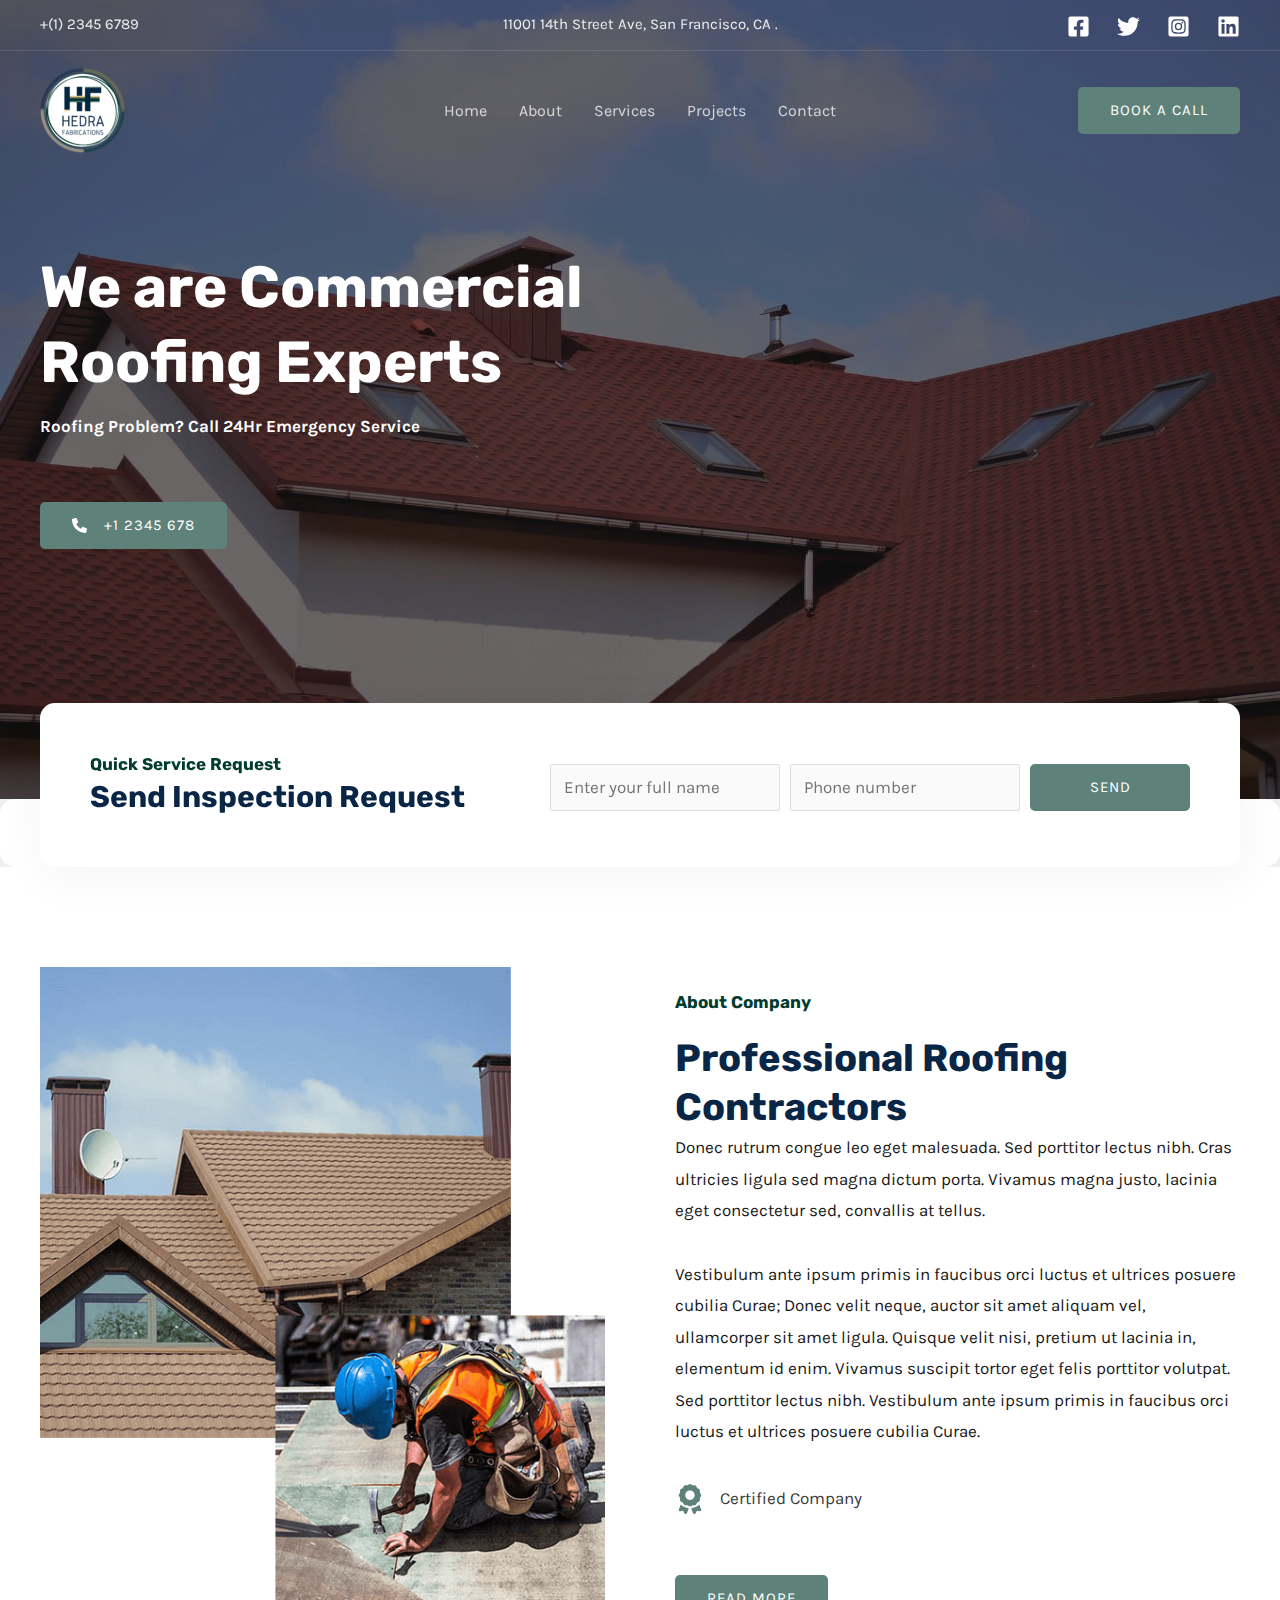
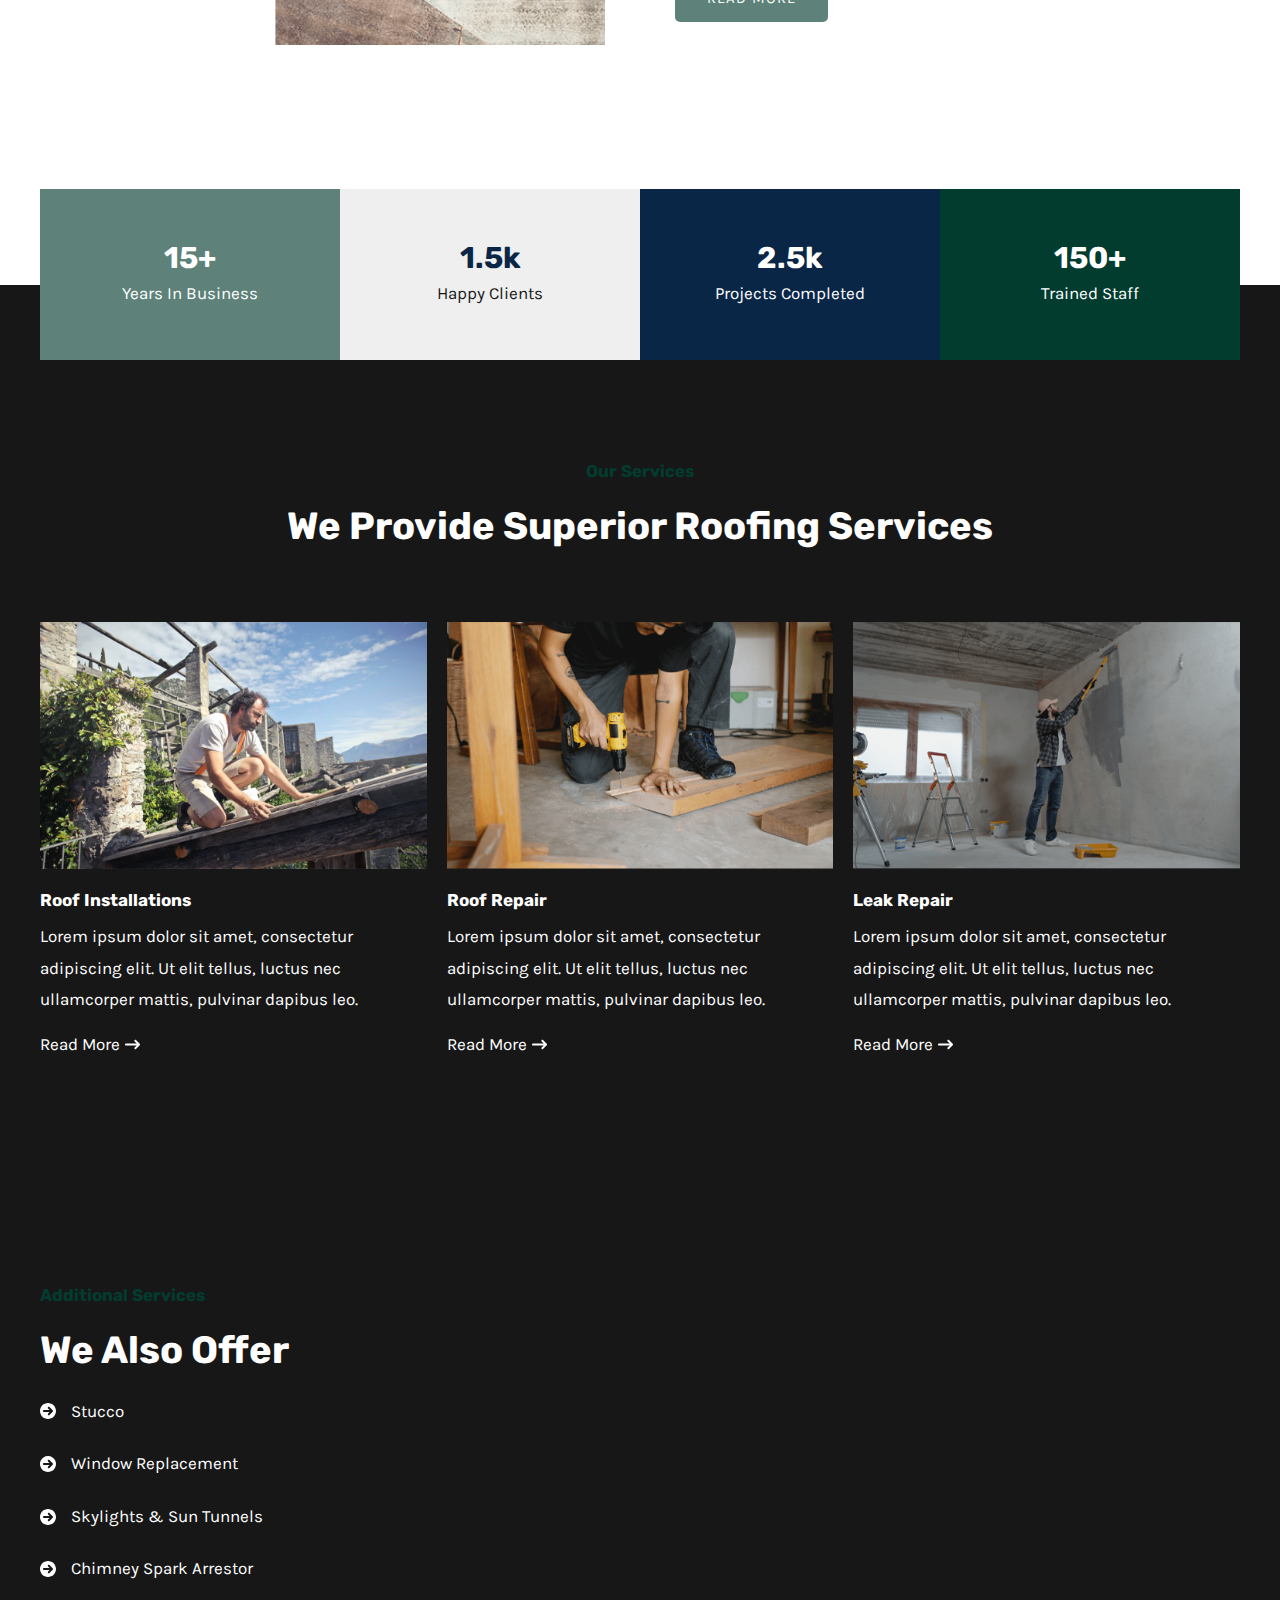
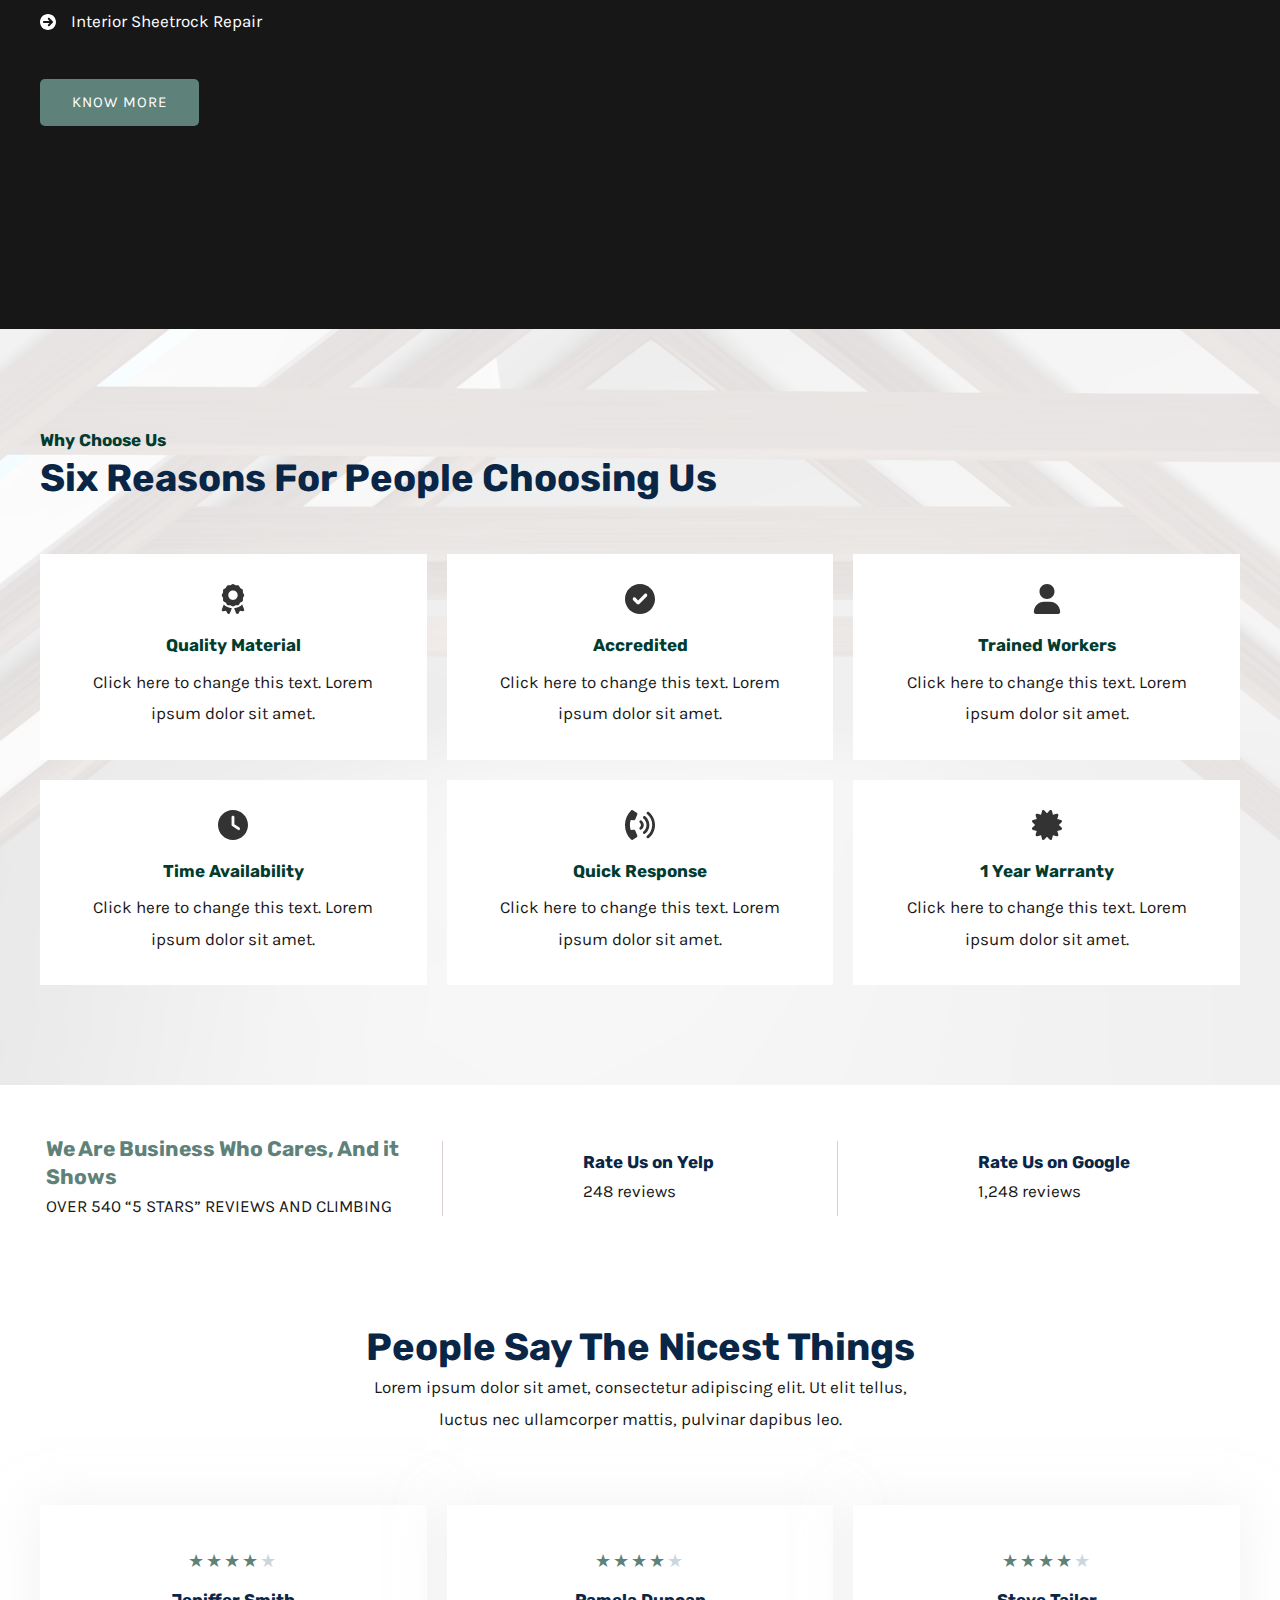
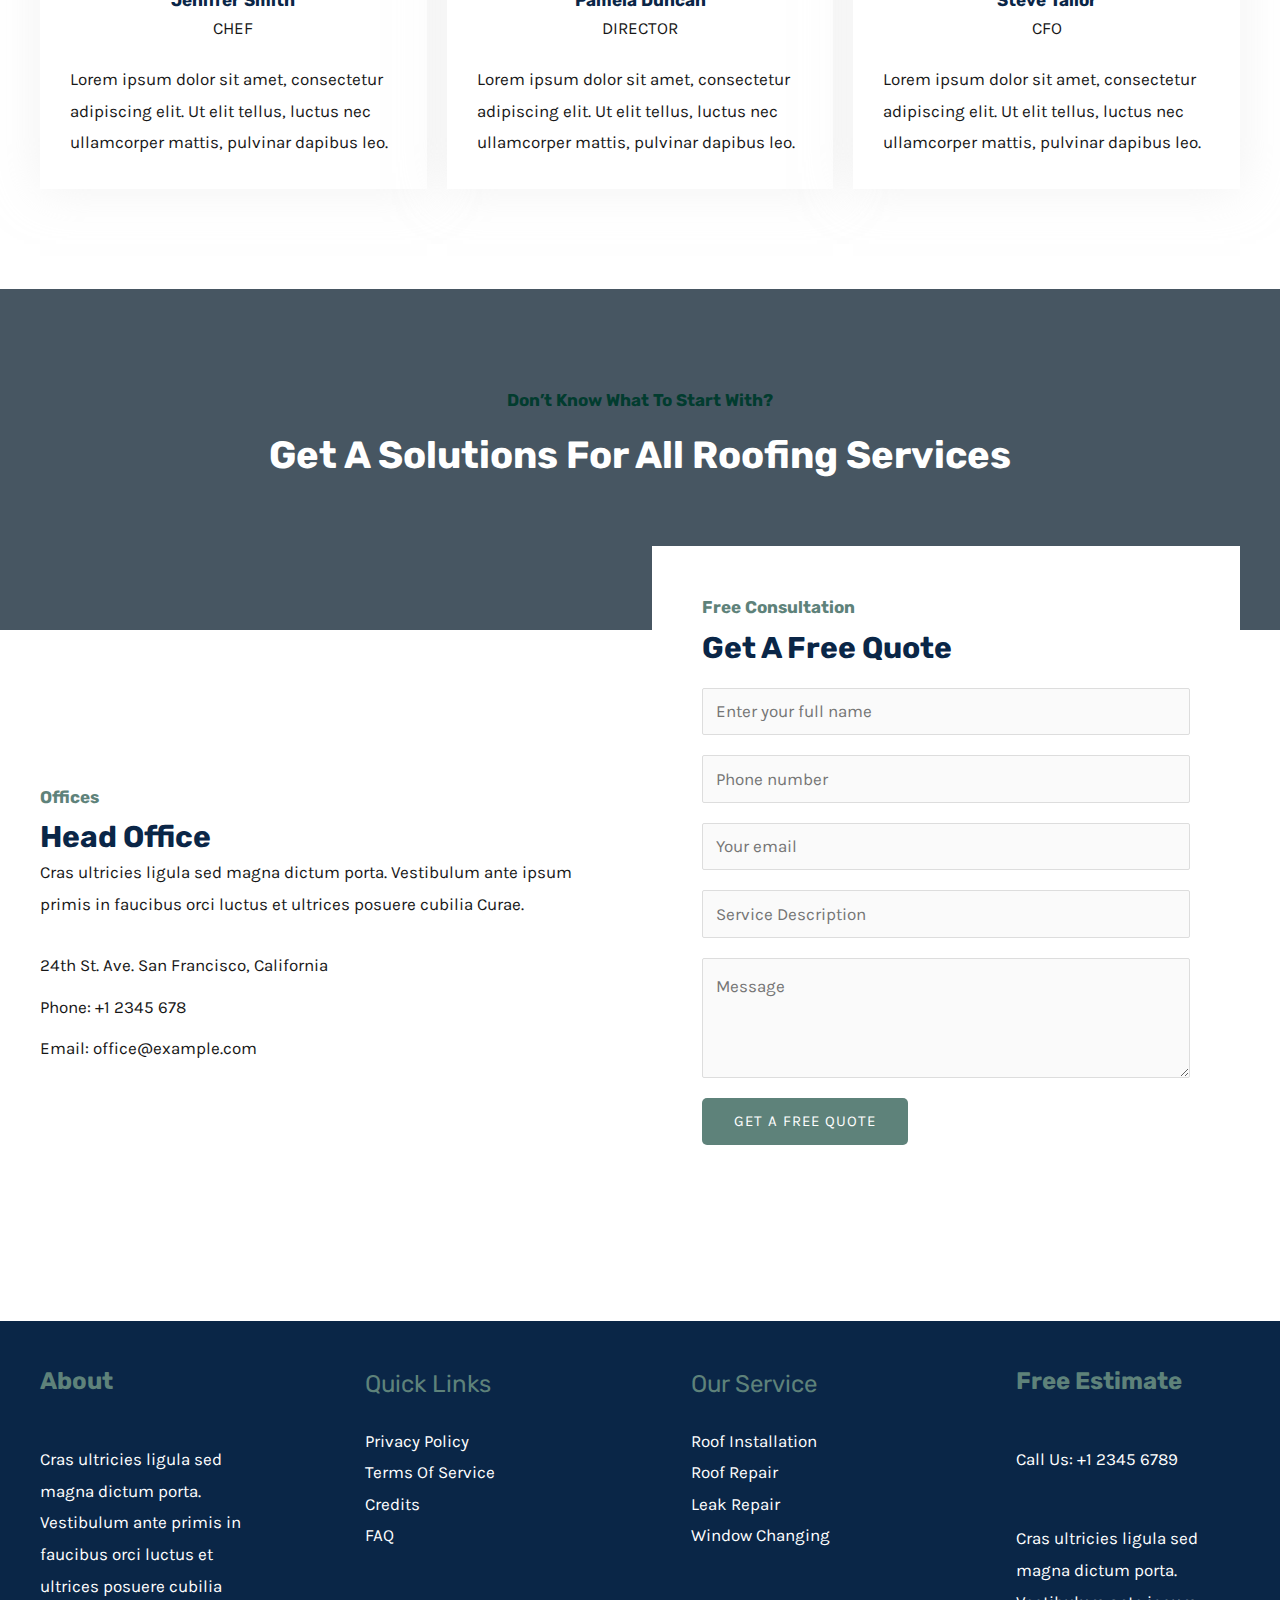
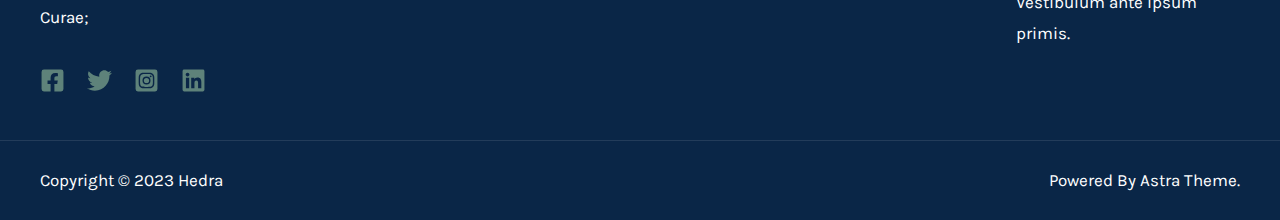
<file: index.html>
<!DOCTYPE html>
<html lang="en-US">
<head>
<meta charset="UTF-8">
<meta name="viewport" content="width=device-width, initial-scale=1">
	 <link rel="profile" href="https://gmpg.org/xfn/11"> 
	 <title>Hedra</title>
<meta name="robots" content="max-image-preview:large">
<link rel="dns-prefetch" href="//fonts.googleapis.com">
<link rel="alternate" type="application/rss+xml" title="Hedra &raquo; Feed" href="https://hedrafab.github.io/hedra/feed/">
<link rel="alternate" type="application/rss+xml" title="Hedra &raquo; Comments Feed" href="https://hedrafab.github.io/hedra/comments/feed/">
<script>
window._wpemojiSettings = {"baseUrl":"https:\/\/s.w.org\/images\/core\/emoji\/14.0.0\/72x72\/","ext":".png","svgUrl":"https:\/\/s.w.org\/images\/core\/emoji\/14.0.0\/svg\/","svgExt":".svg","source":{"concatemoji":"https:\/\/hedrafab.github.io\/hedra\/wp-includes\/js\/wp-emoji-release.min.js?ver=6.4.1"}};
/*! This file is auto-generated */
!function(i,n){var o,s,e;function c(e){try{var t={supportTests:e,timestamp:(new Date).valueOf()};sessionStorage.setItem(o,JSON.stringify(t))}catch(e){}}function p(e,t,n){e.clearRect(0,0,e.canvas.width,e.canvas.height),e.fillText(t,0,0);var t=new Uint32Array(e.getImageData(0,0,e.canvas.width,e.canvas.height).data),r=(e.clearRect(0,0,e.canvas.width,e.canvas.height),e.fillText(n,0,0),new Uint32Array(e.getImageData(0,0,e.canvas.width,e.canvas.height).data));return t.every(function(e,t){return e===r[t]})}function u(e,t,n){switch(t){case"flag":return n(e,"🏳️‍⚧️","🏳️​⚧️")?!1:!n(e,"🇺🇳","🇺​🇳")&&!n(e,"🏴󠁧󠁢󠁥󠁮󠁧󠁿","🏴​󠁧​󠁢​󠁥​󠁮​󠁧​󠁿");case"emoji":return!n(e,"🫱🏻‍🫲🏿","🫱🏻​🫲🏿")}return!1}function f(e,t,n){var r="undefined"!=typeof WorkerGlobalScope&&self instanceof WorkerGlobalScope?new OffscreenCanvas(300,150):i.createElement("canvas"),a=r.getContext("2d",{willReadFrequently:!0}),o=(a.textBaseline="top",a.font="600 32px Arial",{});return e.forEach(function(e){o[e]=t(a,e,n)}),o}function t(e){var t=i.createElement("script");t.src=e,t.defer=!0,i.head.appendChild(t)}"undefined"!=typeof Promise&&(o="wpEmojiSettingsSupports",s=["flag","emoji"],n.supports={everything:!0,everythingExceptFlag:!0},e=new Promise(function(e){i.addEventListener("DOMContentLoaded",e,{once:!0})}),new Promise(function(t){var n=function(){try{var e=JSON.parse(sessionStorage.getItem(o));if("object"==typeof e&&"number"==typeof e.timestamp&&(new Date).valueOf()<e.timestamp+604800&&"object"==typeof e.supportTests)return e.supportTests}catch(e){}return null}();if(!n){if("undefined"!=typeof Worker&&"undefined"!=typeof OffscreenCanvas&&"undefined"!=typeof URL&&URL.createObjectURL&&"undefined"!=typeof Blob)try{var e="postMessage("+f.toString()+"("+[JSON.stringify(s),u.toString(),p.toString()].join(",")+"));",r=new Blob([e],{type:"text/javascript"}),a=new Worker(URL.createObjectURL(r),{name:"wpTestEmojiSupports"});return void(a.onmessage=function(e){c(n=e.data),a.terminate(),t(n)})}catch(e){}c(n=f(s,u,p))}t(n)}).then(function(e){for(var t in e)n.supports[t]=e[t],n.supports.everything=n.supports.everything&&n.supports[t],"flag"!==t&&(n.supports.everythingExceptFlag=n.supports.everythingExceptFlag&&n.supports[t]);n.supports.everythingExceptFlag=n.supports.everythingExceptFlag&&!n.supports.flag,n.DOMReady=!1,n.readyCallback=function(){n.DOMReady=!0}}).then(function(){return e}).then(function(){var e;n.supports.everything||(n.readyCallback(),(e=n.source||{}).concatemoji?t(e.concatemoji):e.wpemoji&&e.twemoji&&(t(e.twemoji),t(e.wpemoji)))}))}((window,document),window._wpemojiSettings);
</script>
<link rel="stylesheet" id="astra-theme-css-css" href="https://hedrafab.github.io/hedra/wp-content/themes/astra/assets/css/minified/main.min.css?ver=4.4.1" media="all">
<style id="astra-theme-css-inline-css">:root{--ast-container-default-xlg-padding:6.67em;--ast-container-default-lg-padding:5.67em;--ast-container-default-slg-padding:4.34em;--ast-container-default-md-padding:3.34em;--ast-container-default-sm-padding:6.67em;--ast-container-default-xs-padding:2.4em;--ast-container-default-xxs-padding:1.4em;--ast-code-block-background:#EEEEEE;--ast-comment-inputs-background:#FAFAFA;}html{font-size:106.25%;}a,.page-title{color:var(--ast-global-color-2);}a:hover,a:focus{color:var(--ast-global-color-1);}body,button,input,select,textarea,.ast-button,.ast-custom-button{font-family:'Karla',sans-serif;font-weight:400;font-size:17px;font-size:1rem;}blockquote{color:var(--ast-global-color-3);}h1,.entry-content h1,h2,.entry-content h2,h3,.entry-content h3,h4,.entry-content h4,h5,.entry-content h5,h6,.entry-content h6,.site-title,.site-title a{font-family:'Rubik',sans-serif;font-weight:700;}.site-title{font-size:35px;font-size:2.0588235294118rem;display:none;}header .custom-logo-link img{max-width:85px;}.astra-logo-svg{width:85px;}.site-header .site-description{font-size:15px;font-size:0.88235294117647rem;display:none;}.entry-title{font-size:30px;font-size:1.7647058823529rem;}h1,.entry-content h1{font-size:58px;font-size:3.4117647058824rem;font-family:'Rubik',sans-serif;line-height:1.3em;}h2,.entry-content h2{font-size:38px;font-size:2.2352941176471rem;font-family:'Rubik',sans-serif;line-height:1.3em;}h3,.entry-content h3{font-size:30px;font-size:1.7647058823529rem;font-family:'Rubik',sans-serif;line-height:1.3em;}h4,.entry-content h4{font-size:24px;font-size:1.4117647058824rem;line-height:1.3em;font-family:'Rubik',sans-serif;}h5,.entry-content h5{font-size:21px;font-size:1.2352941176471rem;line-height:1.3em;font-family:'Rubik',sans-serif;}h6,.entry-content h6{font-size:17px;font-size:1rem;line-height:1.3em;font-family:'Rubik',sans-serif;}::selection{background-color:var(--ast-global-color-0);color:#ffffff;}body,h1,.entry-title a,.entry-content h1,h2,.entry-content h2,h3,.entry-content h3,h4,.entry-content h4,h5,.entry-content h5,h6,.entry-content h6{color:var(--ast-global-color-3);}.tagcloud a:hover,.tagcloud a:focus,.tagcloud a.current-item{color:#ffffff;border-color:var(--ast-global-color-2);background-color:var(--ast-global-color-2);}input:focus,input[type="text"]:focus,input[type="email"]:focus,input[type="url"]:focus,input[type="password"]:focus,input[type="reset"]:focus,input[type="search"]:focus,textarea:focus{border-color:var(--ast-global-color-2);}input[type="radio"]:checked,input[type=reset],input[type="checkbox"]:checked,input[type="checkbox"]:hover:checked,input[type="checkbox"]:focus:checked,input[type=range]::-webkit-slider-thumb{border-color:var(--ast-global-color-2);background-color:var(--ast-global-color-2);box-shadow:none;}.site-footer a:hover + .post-count,.site-footer a:focus + .post-count{background:var(--ast-global-color-2);border-color:var(--ast-global-color-2);}.single .nav-links .nav-previous,.single .nav-links .nav-next{color:var(--ast-global-color-2);}.entry-meta,.entry-meta *{line-height:1.45;color:var(--ast-global-color-2);}.entry-meta a:hover,.entry-meta a:hover *,.entry-meta a:focus,.entry-meta a:focus *,.page-links > .page-link,.page-links .page-link:hover,.post-navigation a:hover{color:var(--ast-global-color-1);}#cat option,.secondary .calendar_wrap thead a,.secondary .calendar_wrap thead a:visited{color:var(--ast-global-color-2);}.secondary .calendar_wrap #today,.ast-progress-val span{background:var(--ast-global-color-2);}.secondary a:hover + .post-count,.secondary a:focus + .post-count{background:var(--ast-global-color-2);border-color:var(--ast-global-color-2);}.calendar_wrap #today > a{color:#ffffff;}.page-links .page-link,.single .post-navigation a{color:var(--ast-global-color-2);}.ast-search-menu-icon .search-form button.search-submit{padding:0 4px;}.ast-search-menu-icon form.search-form{padding-right:0;}.ast-search-menu-icon.slide-search input.search-field{width:0;}.ast-header-search .ast-search-menu-icon.ast-dropdown-active .search-form,.ast-header-search .ast-search-menu-icon.ast-dropdown-active .search-field:focus{border-color:var(--ast-global-color-0);transition:all 0.2s;}.search-form input.search-field:focus{outline:none;}.wp-block-latest-posts > li > a{color:var(--ast-global-color-2);}.widget-title,.widget .wp-block-heading{font-size:24px;font-size:1.4117647058824rem;color:var(--ast-global-color-3);}a:focus-visible,.ast-menu-toggle:focus-visible,.site .skip-link:focus-visible,.wp-block-loginout input:focus-visible,.wp-block-search.wp-block-search__button-inside .wp-block-search__inside-wrapper,.ast-header-navigation-arrow:focus-visible,.woocommerce .wc-proceed-to-checkout > .checkout-button:focus-visible,.woocommerce .woocommerce-MyAccount-navigation ul li a:focus-visible,.ast-orders-table__row .ast-orders-table__cell:focus-visible,.woocommerce .woocommerce-order-details .order-again > .button:focus-visible,.woocommerce .woocommerce-message a.button.wc-forward:focus-visible,.woocommerce #minus_qty:focus-visible,.woocommerce #plus_qty:focus-visible,a#ast-apply-coupon:focus-visible,.woocommerce .woocommerce-info a:focus-visible,.woocommerce .astra-shop-summary-wrap a:focus-visible,.woocommerce a.wc-forward:focus-visible,#ast-apply-coupon:focus-visible,.woocommerce-js .woocommerce-mini-cart-item a.remove:focus-visible{outline-style:dotted;outline-color:inherit;outline-width:thin;border-color:transparent;}input:focus,input[type="text"]:focus,input[type="email"]:focus,input[type="url"]:focus,input[type="password"]:focus,input[type="reset"]:focus,input[type="number"]:focus,textarea:focus,.wp-block-search__input:focus,[data-section="section-header-mobile-trigger"] .ast-button-wrap .ast-mobile-menu-trigger-minimal:focus,.ast-mobile-popup-drawer.active .menu-toggle-close:focus,.woocommerce-ordering select.orderby:focus,#ast-scroll-top:focus,#coupon_code:focus,.woocommerce-page #comment:focus,.woocommerce #reviews #respond input#submit:focus,.woocommerce a.add_to_cart_button:focus,.woocommerce .button.single_add_to_cart_button:focus,.woocommerce .woocommerce-cart-form button:focus,.woocommerce .woocommerce-cart-form__cart-item .quantity .qty:focus,.woocommerce .woocommerce-billing-fields .woocommerce-billing-fields__field-wrapper .woocommerce-input-wrapper > .input-text:focus,.woocommerce #order_comments:focus,.woocommerce #place_order:focus,.woocommerce .woocommerce-address-fields .woocommerce-address-fields__field-wrapper .woocommerce-input-wrapper > .input-text:focus,.woocommerce .woocommerce-MyAccount-content form button:focus,.woocommerce .woocommerce-MyAccount-content .woocommerce-EditAccountForm .woocommerce-form-row .woocommerce-Input.input-text:focus,.woocommerce .ast-woocommerce-container .woocommerce-pagination ul.page-numbers li a:focus,body #content .woocommerce form .form-row .select2-container--default .select2-selection--single:focus,#ast-coupon-code:focus,.woocommerce.woocommerce-js .quantity input[type=number]:focus,.woocommerce-js .woocommerce-mini-cart-item .quantity input[type=number]:focus,.woocommerce p#ast-coupon-trigger:focus{border-style:dotted;border-color:inherit;border-width:thin;outline-color:transparent;}.ast-logo-title-inline .site-logo-img{padding-right:1em;}.site-logo-img img{ transition:all 0.2s linear;}.ast-single-post-featured-section + article {margin-top: 2em;}.site-content .ast-single-post-featured-section img {width: 100%;overflow: hidden;object-fit: cover;}.ast-separate-container .site-content .ast-single-post-featured-section + article {margin-top: -80px;z-index: 9;position: relative;border-radius: 4px;}@media (min-width: 922px) {.ast-no-sidebar .site-content .ast-article-image-container--wide {margin-left: -120px;margin-right: -120px;max-width: unset;width: unset;}.ast-left-sidebar .site-content .ast-article-image-container--wide,.ast-right-sidebar .site-content .ast-article-image-container--wide {margin-left: -10px;margin-right: -10px;}.site-content .ast-article-image-container--full {margin-left: calc( -50vw + 50%);margin-right: calc( -50vw + 50%);max-width: 100vw;width: 100vw;}.ast-left-sidebar .site-content .ast-article-image-container--full,.ast-right-sidebar .site-content .ast-article-image-container--full {margin-left: -10px;margin-right: -10px;max-width: inherit;width: auto;}}@media (max-width:921px){#ast-desktop-header{display:none;}}@media (min-width:922px){#ast-mobile-header{display:none;}}.wp-block-buttons.aligncenter{justify-content:center;}@media (max-width:921px){.ast-theme-transparent-header #primary,.ast-theme-transparent-header #secondary{padding:0;}}@media (max-width:921px){.ast-plain-container.ast-no-sidebar #primary{padding:0;}}.ast-plain-container.ast-no-sidebar #primary{margin-top:0;margin-bottom:0;}.wp-block-button.is-style-outline .wp-block-button__link{border-color:var(--ast-global-color-0);border-top-width:2px;border-right-width:2px;border-bottom-width:2px;border-left-width:2px;}div.wp-block-button.is-style-outline > .wp-block-button__link:not(.has-text-color),div.wp-block-button.wp-block-button__link.is-style-outline:not(.has-text-color){color:var(--ast-global-color-0);}.wp-block-button.is-style-outline .wp-block-button__link:hover,.wp-block-buttons .wp-block-button.is-style-outline .wp-block-button__link:focus,.wp-block-buttons .wp-block-button.is-style-outline > .wp-block-button__link:not(.has-text-color):hover,.wp-block-buttons .wp-block-button.wp-block-button__link.is-style-outline:not(.has-text-color):hover{color:var(--ast-global-color-5);background-color:var(--ast-global-color-1);border-color:var(--ast-global-color-1);}.post-page-numbers.current .page-link,.ast-pagination .page-numbers.current{color:#ffffff;border-color:var(--ast-global-color-0);background-color:var(--ast-global-color-0);border-radius:2px;}.wp-block-buttons .wp-block-button.is-style-outline .wp-block-button__link,.ast-outline-button{border-color:var(--ast-global-color-0);border-top-width:2px;border-right-width:2px;border-bottom-width:2px;border-left-width:2px;font-family:inherit;font-weight:normal;font-size:15px;font-size:0.88235294117647rem;line-height:1em;text-transform:uppercase;letter-spacing:1px;border-top-left-radius:5px;border-top-right-radius:5px;border-bottom-right-radius:5px;border-bottom-left-radius:5px;background-color:transparent;}.wp-block-buttons .wp-block-button.is-style-outline > .wp-block-button__link:not(.has-text-color),.wp-block-buttons .wp-block-button.wp-block-button__link.is-style-outline:not(.has-text-color),.ast-outline-button{color:var(--ast-global-color-0);}.wp-block-button.is-style-outline .wp-block-button__link:hover,.wp-block-buttons .wp-block-button.is-style-outline .wp-block-button__link:focus,.wp-block-buttons .wp-block-button.is-style-outline > .wp-block-button__link:not(.has-text-color):hover,.wp-block-buttons .wp-block-button.wp-block-button__link.is-style-outline:not(.has-text-color):hover,.ast-outline-button:hover,.ast-outline-button:focus{color:var(--ast-global-color-5);background-color:var(--ast-global-color-1);border-color:var(--ast-global-color-1);}.entry-content[ast-blocks-layout] > figure{margin-bottom:1em;}@media (max-width:921px){.ast-separate-container #primary,.ast-separate-container #secondary{padding:1.5em 0;}#primary,#secondary{padding:1.5em 0;margin:0;}.ast-left-sidebar #content > .ast-container{display:flex;flex-direction:column-reverse;width:100%;}.ast-separate-container .ast-article-post,.ast-separate-container .ast-article-single{padding:1.5em 2.14em;}.ast-author-box img.avatar{margin:20px 0 0 0;}}@media (min-width:922px){.ast-separate-container.ast-right-sidebar #primary,.ast-separate-container.ast-left-sidebar #primary{border:0;}.search-no-results.ast-separate-container #primary{margin-bottom:4em;}}.wp-block-button .wp-block-button__link{color:var(--ast-global-color-5);}.wp-block-button .wp-block-button__link:hover,.wp-block-button .wp-block-button__link:focus{color:var(--ast-global-color-5);background-color:var(--ast-global-color-1);border-color:var(--ast-global-color-1);}.elementor-widget-heading h1.elementor-heading-title{line-height:1.3em;}.elementor-widget-heading h2.elementor-heading-title{line-height:1.3em;}.elementor-widget-heading h3.elementor-heading-title{line-height:1.3em;}.elementor-widget-heading h4.elementor-heading-title{line-height:1.3em;}.elementor-widget-heading h5.elementor-heading-title{line-height:1.3em;}.elementor-widget-heading h6.elementor-heading-title{line-height:1.3em;}.wp-block-button .wp-block-button__link,.wp-block-search .wp-block-search__button,body .wp-block-file .wp-block-file__button{border-color:var(--ast-global-color-0);background-color:var(--ast-global-color-0);color:var(--ast-global-color-5);font-family:inherit;font-weight:normal;line-height:1em;text-transform:uppercase;letter-spacing:1px;font-size:15px;font-size:0.88235294117647rem;border-top-left-radius:5px;border-top-right-radius:5px;border-bottom-right-radius:5px;border-bottom-left-radius:5px;padding-top:16px;padding-right:32px;padding-bottom:16px;padding-left:32px;}.menu-toggle,button,.ast-button,.ast-custom-button,.button,input#submit,input[type="button"],input[type="submit"],input[type="reset"],form[CLASS*="wp-block-search__"].wp-block-search .wp-block-search__inside-wrapper .wp-block-search__button,body .wp-block-file .wp-block-file__button,.woocommerce-js a.button,.woocommerce button.button,.woocommerce .woocommerce-message a.button,.woocommerce #respond input#submit.alt,.woocommerce input.button.alt,.woocommerce input.button,.woocommerce input.button:disabled,.woocommerce input.button:disabled[disabled],.woocommerce input.button:disabled:hover,.woocommerce input.button:disabled[disabled]:hover,.woocommerce #respond input#submit,.woocommerce button.button.alt.disabled,.wc-block-grid__products .wc-block-grid__product .wp-block-button__link,.wc-block-grid__product-onsale,[CLASS*="wc-block"] button,.woocommerce-js .astra-cart-drawer .astra-cart-drawer-content .woocommerce-mini-cart__buttons .button:not(.checkout):not(.ast-continue-shopping),.woocommerce-js .astra-cart-drawer .astra-cart-drawer-content .woocommerce-mini-cart__buttons a.checkout,.woocommerce button.button.alt.disabled.wc-variation-selection-needed{border-style:solid;border-top-width:0;border-right-width:0;border-left-width:0;border-bottom-width:0;color:var(--ast-global-color-5);border-color:var(--ast-global-color-0);background-color:var(--ast-global-color-0);padding-top:16px;padding-right:32px;padding-bottom:16px;padding-left:32px;font-family:inherit;font-weight:normal;font-size:15px;font-size:0.88235294117647rem;line-height:1em;text-transform:uppercase;letter-spacing:1px;border-top-left-radius:5px;border-top-right-radius:5px;border-bottom-right-radius:5px;border-bottom-left-radius:5px;}button:focus,.menu-toggle:hover,button:hover,.ast-button:hover,.ast-custom-button:hover .button:hover,.ast-custom-button:hover ,input[type=reset]:hover,input[type=reset]:focus,input#submit:hover,input#submit:focus,input[type="button"]:hover,input[type="button"]:focus,input[type="submit"]:hover,input[type="submit"]:focus,form[CLASS*="wp-block-search__"].wp-block-search .wp-block-search__inside-wrapper .wp-block-search__button:hover,form[CLASS*="wp-block-search__"].wp-block-search .wp-block-search__inside-wrapper .wp-block-search__button:focus,body .wp-block-file .wp-block-file__button:hover,body .wp-block-file .wp-block-file__button:focus,.woocommerce-js a.button:hover,.woocommerce button.button:hover,.woocommerce .woocommerce-message a.button:hover,.woocommerce #respond input#submit:hover,.woocommerce #respond input#submit.alt:hover,.woocommerce input.button.alt:hover,.woocommerce input.button:hover,.woocommerce button.button.alt.disabled:hover,.wc-block-grid__products .wc-block-grid__product .wp-block-button__link:hover,[CLASS*="wc-block"] button:hover,.woocommerce-js .astra-cart-drawer .astra-cart-drawer-content .woocommerce-mini-cart__buttons .button:not(.checkout):not(.ast-continue-shopping):hover,.woocommerce-js .astra-cart-drawer .astra-cart-drawer-content .woocommerce-mini-cart__buttons a.checkout:hover,.woocommerce button.button.alt.disabled.wc-variation-selection-needed:hover{color:var(--ast-global-color-5);background-color:var(--ast-global-color-1);border-color:var(--ast-global-color-1);}@media (max-width:921px){.ast-mobile-header-stack .main-header-bar .ast-search-menu-icon{display:inline-block;}.ast-header-break-point.ast-header-custom-item-outside .ast-mobile-header-stack .main-header-bar .ast-search-icon{margin:0;}.ast-comment-avatar-wrap img{max-width:2.5em;}.ast-separate-container .ast-comment-list li.depth-1{padding:1.5em 2.14em;}.ast-separate-container .comment-respond{padding:2em 2.14em;}.ast-comment-meta{padding:0 1.8888em 1.3333em;}}@media (min-width:544px){.ast-container{max-width:100%;}}@media (max-width:544px){.ast-separate-container .ast-article-post,.ast-separate-container .ast-article-single,.ast-separate-container .comments-title,.ast-separate-container .ast-archive-description{padding:1.5em 1em;}.ast-separate-container #content .ast-container{padding-left:0.54em;padding-right:0.54em;}.ast-separate-container .ast-comment-list li.depth-1{padding:1.5em 1em;margin-bottom:1.5em;}.ast-separate-container .ast-comment-list .bypostauthor{padding:.5em;}.ast-search-menu-icon.ast-dropdown-active .search-field{width:170px;}}body,.ast-separate-container{background-color:var(--ast-global-color-4);;background-image:none;;}@media (max-width:921px){.widget-title{font-size:24px;font-size:1.4117647058824rem;}body,button,input,select,textarea,.ast-button,.ast-custom-button{font-size:17px;font-size:1rem;}#secondary,#secondary button,#secondary input,#secondary select,#secondary textarea{font-size:17px;font-size:1rem;}.site-title{display:none;}.site-header .site-description{display:none;}.entry-title{font-size:30px;}h1,.entry-content h1{font-size:40px;}h2,.entry-content h2{font-size:32px;}h3,.entry-content h3{font-size:26px;}h4,.entry-content h4{font-size:20px;font-size:1.1764705882353rem;}h5,.entry-content h5{font-size:17px;font-size:1rem;}h6,.entry-content h6{font-size:15px;font-size:0.88235294117647rem;}}@media (max-width:544px){.widget-title{font-size:24px;font-size:1.4117647058824rem;}body,button,input,select,textarea,.ast-button,.ast-custom-button{font-size:17px;font-size:1rem;}#secondary,#secondary button,#secondary input,#secondary select,#secondary textarea{font-size:17px;font-size:1rem;}.site-title{display:none;}.site-header .site-description{display:none;}.entry-title{font-size:30px;}h1,.entry-content h1{font-size:36px;}h2,.entry-content h2{font-size:28px;}h3,.entry-content h3{font-size:22px;}h4,.entry-content h4{font-size:18px;font-size:1.0588235294118rem;}h5,.entry-content h5{font-size:15px;font-size:0.88235294117647rem;}h6,.entry-content h6{font-size:14px;font-size:0.82352941176471rem;}}@media (max-width:544px){html{font-size:106.25%;}}@media (min-width:922px){.ast-container{max-width:1240px;}}@media (min-width:922px){.site-content .ast-container{display:flex;}}@media (max-width:921px){.site-content .ast-container{flex-direction:column;}}@media (min-width:922px){.main-header-menu .sub-menu .menu-item.ast-left-align-sub-menu:hover > .sub-menu,.main-header-menu .sub-menu .menu-item.ast-left-align-sub-menu.focus > .sub-menu{margin-left:-0px;}}.ast-theme-transparent-header [data-section="section-header-mobile-trigger"] .ast-button-wrap .ast-mobile-menu-trigger-fill,.ast-theme-transparent-header [data-section="section-header-mobile-trigger"] .ast-button-wrap .ast-mobile-menu-trigger-minimal{border:none;}.footer-widget-area[data-section^="section-fb-html-"] .ast-builder-html-element{text-align:center;}blockquote,cite {font-style: initial;}.wp-block-file {display: flex;align-items: center;flex-wrap: wrap;justify-content: space-between;}.wp-block-pullquote {border: none;}.wp-block-pullquote blockquote::before {content: "\201D";font-family: "Helvetica",sans-serif;display: flex;transform: rotate( 180deg );font-size: 6rem;font-style: normal;line-height: 1;font-weight: bold;align-items: center;justify-content: center;}.has-text-align-right > blockquote::before {justify-content: flex-start;}.has-text-align-left > blockquote::before {justify-content: flex-end;}figure.wp-block-pullquote.is-style-solid-color blockquote {max-width: 100%;text-align: inherit;}html body {--wp--custom--ast-default-block-top-padding: 3em;--wp--custom--ast-default-block-right-padding: 3em;--wp--custom--ast-default-block-bottom-padding: 3em;--wp--custom--ast-default-block-left-padding: 3em;--wp--custom--ast-container-width: 1200px;--wp--custom--ast-content-width-size: 1200px;--wp--custom--ast-wide-width-size: calc(1200px + var(--wp--custom--ast-default-block-left-padding) + var(--wp--custom--ast-default-block-right-padding));}.ast-narrow-container {--wp--custom--ast-content-width-size: 750px;--wp--custom--ast-wide-width-size: 750px;}@media(max-width: 921px) {html body {--wp--custom--ast-default-block-top-padding: 3em;--wp--custom--ast-default-block-right-padding: 2em;--wp--custom--ast-default-block-bottom-padding: 3em;--wp--custom--ast-default-block-left-padding: 2em;}}@media(max-width: 544px) {html body {--wp--custom--ast-default-block-top-padding: 3em;--wp--custom--ast-default-block-right-padding: 1.5em;--wp--custom--ast-default-block-bottom-padding: 3em;--wp--custom--ast-default-block-left-padding: 1.5em;}}.entry-content > .wp-block-group,.entry-content > .wp-block-cover,.entry-content > .wp-block-columns {padding-top: var(--wp--custom--ast-default-block-top-padding);padding-right: var(--wp--custom--ast-default-block-right-padding);padding-bottom: var(--wp--custom--ast-default-block-bottom-padding);padding-left: var(--wp--custom--ast-default-block-left-padding);}.ast-plain-container.ast-no-sidebar .entry-content > .alignfull,.ast-page-builder-template .ast-no-sidebar .entry-content > .alignfull {margin-left: calc( -50vw + 50%);margin-right: calc( -50vw + 50%);max-width: 100vw;width: 100vw;}.ast-plain-container.ast-no-sidebar .entry-content .alignfull .alignfull,.ast-page-builder-template.ast-no-sidebar .entry-content .alignfull .alignfull,.ast-plain-container.ast-no-sidebar .entry-content .alignfull .alignwide,.ast-page-builder-template.ast-no-sidebar .entry-content .alignfull .alignwide,.ast-plain-container.ast-no-sidebar .entry-content .alignwide .alignfull,.ast-page-builder-template.ast-no-sidebar .entry-content .alignwide .alignfull,.ast-plain-container.ast-no-sidebar .entry-content .alignwide .alignwide,.ast-page-builder-template.ast-no-sidebar .entry-content .alignwide .alignwide,.ast-plain-container.ast-no-sidebar .entry-content .wp-block-column .alignfull,.ast-page-builder-template.ast-no-sidebar .entry-content .wp-block-column .alignfull,.ast-plain-container.ast-no-sidebar .entry-content .wp-block-column .alignwide,.ast-page-builder-template.ast-no-sidebar .entry-content .wp-block-column .alignwide {margin-left: auto;margin-right: auto;width: 100%;}[ast-blocks-layout] .wp-block-separator:not(.is-style-dots) {height: 0;}[ast-blocks-layout] .wp-block-separator {margin: 20px auto;}[ast-blocks-layout] .wp-block-separator:not(.is-style-wide):not(.is-style-dots) {max-width: 100px;}[ast-blocks-layout] .wp-block-separator.has-background {padding: 0;}.entry-content[ast-blocks-layout] > * {max-width: var(--wp--custom--ast-content-width-size);margin-left: auto;margin-right: auto;}.entry-content[ast-blocks-layout] > .alignwide {max-width: var(--wp--custom--ast-wide-width-size);}.entry-content[ast-blocks-layout] .alignfull {max-width: none;}.entry-content .wp-block-columns {margin-bottom: 0;}blockquote {margin: 1.5em;border: none;}.wp-block-quote:not(.has-text-align-right):not(.has-text-align-center) {border-left: 5px solid rgba(0,0,0,0.05);}.has-text-align-right > blockquote,blockquote.has-text-align-right {border-right: 5px solid rgba(0,0,0,0.05);}.has-text-align-left > blockquote,blockquote.has-text-align-left {border-left: 5px solid rgba(0,0,0,0.05);}.wp-block-site-tagline,.wp-block-latest-posts .read-more {margin-top: 15px;}.wp-block-loginout p label {display: block;}.wp-block-loginout p:not(.login-remember):not(.login-submit) input {width: 100%;}.wp-block-loginout input:focus {border-color: transparent;}.wp-block-loginout input:focus {outline: thin dotted;}.entry-content .wp-block-media-text .wp-block-media-text__content {padding: 0 0 0 8%;}.entry-content .wp-block-media-text.has-media-on-the-right .wp-block-media-text__content {padding: 0 8% 0 0;}.entry-content .wp-block-media-text.has-background .wp-block-media-text__content {padding: 8%;}.entry-content .wp-block-cover:not([class*="background-color"]) .wp-block-cover__inner-container,.entry-content .wp-block-cover:not([class*="background-color"]) .wp-block-cover-image-text,.entry-content .wp-block-cover:not([class*="background-color"]) .wp-block-cover-text,.entry-content .wp-block-cover-image:not([class*="background-color"]) .wp-block-cover__inner-container,.entry-content .wp-block-cover-image:not([class*="background-color"]) .wp-block-cover-image-text,.entry-content .wp-block-cover-image:not([class*="background-color"]) .wp-block-cover-text {color: var(--ast-global-color-5);}.wp-block-loginout .login-remember input {width: 1.1rem;height: 1.1rem;margin: 0 5px 4px 0;vertical-align: middle;}.wp-block-latest-posts > li > *:first-child,.wp-block-latest-posts:not(.is-grid) > li:first-child {margin-top: 0;}.wp-block-search__inside-wrapper .wp-block-search__input {padding: 0 10px;color: var(--ast-global-color-3);background: var(--ast-global-color-5);border-color: var(--ast-border-color);}.wp-block-latest-posts .read-more {margin-bottom: 1.5em;}.wp-block-search__no-button .wp-block-search__inside-wrapper .wp-block-search__input {padding-top: 5px;padding-bottom: 5px;}.wp-block-latest-posts .wp-block-latest-posts__post-date,.wp-block-latest-posts .wp-block-latest-posts__post-author {font-size: 1rem;}.wp-block-latest-posts > li > *,.wp-block-latest-posts:not(.is-grid) > li {margin-top: 12px;margin-bottom: 12px;}.ast-page-builder-template .entry-content[ast-blocks-layout] > *,.ast-page-builder-template .entry-content[ast-blocks-layout] > .alignfull > * {max-width: none;}.ast-page-builder-template .entry-content[ast-blocks-layout] > .alignwide > * {max-width: var(--wp--custom--ast-wide-width-size);}.ast-page-builder-template .entry-content[ast-blocks-layout] > .inherit-container-width > *,.ast-page-builder-template .entry-content[ast-blocks-layout] > * > *,.entry-content[ast-blocks-layout] > .wp-block-cover .wp-block-cover__inner-container {max-width: var(--wp--custom--ast-content-width-size);margin-left: auto;margin-right: auto;}.entry-content[ast-blocks-layout] .wp-block-cover:not(.alignleft):not(.alignright) {width: auto;}@media(max-width: 1200px) {.ast-separate-container .entry-content > .alignfull,.ast-separate-container .entry-content[ast-blocks-layout] > .alignwide,.ast-plain-container .entry-content[ast-blocks-layout] > .alignwide,.ast-plain-container .entry-content .alignfull {margin-left: calc(-1 * min(var(--ast-container-default-xlg-padding),20px)) ;margin-right: calc(-1 * min(var(--ast-container-default-xlg-padding),20px));}}@media(min-width: 1201px) {.ast-separate-container .entry-content > .alignfull {margin-left: calc(-1 * var(--ast-container-default-xlg-padding) );margin-right: calc(-1 * var(--ast-container-default-xlg-padding) );}.ast-separate-container .entry-content[ast-blocks-layout] > .alignwide,.ast-plain-container .entry-content[ast-blocks-layout] > .alignwide {margin-left: calc(-1 * var(--wp--custom--ast-default-block-left-padding) );margin-right: calc(-1 * var(--wp--custom--ast-default-block-right-padding) );}}@media(min-width: 921px) {.ast-separate-container .entry-content .wp-block-group.alignwide:not(.inherit-container-width) > :where(:not(.alignleft):not(.alignright)),.ast-plain-container .entry-content .wp-block-group.alignwide:not(.inherit-container-width) > :where(:not(.alignleft):not(.alignright)) {max-width: calc( var(--wp--custom--ast-content-width-size) + 80px );}.ast-plain-container.ast-right-sidebar .entry-content[ast-blocks-layout] .alignfull,.ast-plain-container.ast-left-sidebar .entry-content[ast-blocks-layout] .alignfull {margin-left: -60px;margin-right: -60px;}}@media(min-width: 544px) {.entry-content > .alignleft {margin-right: 20px;}.entry-content > .alignright {margin-left: 20px;}}@media (max-width:544px){.wp-block-columns .wp-block-column:not(:last-child){margin-bottom:20px;}.wp-block-latest-posts{margin:0;}}@media( max-width: 600px ) {.entry-content .wp-block-media-text .wp-block-media-text__content,.entry-content .wp-block-media-text.has-media-on-the-right .wp-block-media-text__content {padding: 8% 0 0;}.entry-content .wp-block-media-text.has-background .wp-block-media-text__content {padding: 8%;}}.ast-page-builder-template .entry-header {padding-left: 0;}.ast-narrow-container .site-content .wp-block-uagb-image--align-full .wp-block-uagb-image__figure {max-width: 100%;margin-left: auto;margin-right: auto;}:root .has-ast-global-color-0-color{color:var(--ast-global-color-0);}:root .has-ast-global-color-0-background-color{background-color:var(--ast-global-color-0);}:root .wp-block-button .has-ast-global-color-0-color{color:var(--ast-global-color-0);}:root .wp-block-button .has-ast-global-color-0-background-color{background-color:var(--ast-global-color-0);}:root .has-ast-global-color-1-color{color:var(--ast-global-color-1);}:root .has-ast-global-color-1-background-color{background-color:var(--ast-global-color-1);}:root .wp-block-button .has-ast-global-color-1-color{color:var(--ast-global-color-1);}:root .wp-block-button .has-ast-global-color-1-background-color{background-color:var(--ast-global-color-1);}:root .has-ast-global-color-2-color{color:var(--ast-global-color-2);}:root .has-ast-global-color-2-background-color{background-color:var(--ast-global-color-2);}:root .wp-block-button .has-ast-global-color-2-color{color:var(--ast-global-color-2);}:root .wp-block-button .has-ast-global-color-2-background-color{background-color:var(--ast-global-color-2);}:root .has-ast-global-color-3-color{color:var(--ast-global-color-3);}:root .has-ast-global-color-3-background-color{background-color:var(--ast-global-color-3);}:root .wp-block-button .has-ast-global-color-3-color{color:var(--ast-global-color-3);}:root .wp-block-button .has-ast-global-color-3-background-color{background-color:var(--ast-global-color-3);}:root .has-ast-global-color-4-color{color:var(--ast-global-color-4);}:root .has-ast-global-color-4-background-color{background-color:var(--ast-global-color-4);}:root .wp-block-button .has-ast-global-color-4-color{color:var(--ast-global-color-4);}:root .wp-block-button .has-ast-global-color-4-background-color{background-color:var(--ast-global-color-4);}:root .has-ast-global-color-5-color{color:var(--ast-global-color-5);}:root .has-ast-global-color-5-background-color{background-color:var(--ast-global-color-5);}:root .wp-block-button .has-ast-global-color-5-color{color:var(--ast-global-color-5);}:root .wp-block-button .has-ast-global-color-5-background-color{background-color:var(--ast-global-color-5);}:root .has-ast-global-color-6-color{color:var(--ast-global-color-6);}:root .has-ast-global-color-6-background-color{background-color:var(--ast-global-color-6);}:root .wp-block-button .has-ast-global-color-6-color{color:var(--ast-global-color-6);}:root .wp-block-button .has-ast-global-color-6-background-color{background-color:var(--ast-global-color-6);}:root .has-ast-global-color-7-color{color:var(--ast-global-color-7);}:root .has-ast-global-color-7-background-color{background-color:var(--ast-global-color-7);}:root .wp-block-button .has-ast-global-color-7-color{color:var(--ast-global-color-7);}:root .wp-block-button .has-ast-global-color-7-background-color{background-color:var(--ast-global-color-7);}:root .has-ast-global-color-8-color{color:var(--ast-global-color-8);}:root .has-ast-global-color-8-background-color{background-color:var(--ast-global-color-8);}:root .wp-block-button .has-ast-global-color-8-color{color:var(--ast-global-color-8);}:root .wp-block-button .has-ast-global-color-8-background-color{background-color:var(--ast-global-color-8);}:root{--ast-global-color-0:#5e827a;--ast-global-color-1:#023c2f;--ast-global-color-2:#0a2647;--ast-global-color-3:#171717;--ast-global-color-4:#efefef;--ast-global-color-5:#FFFFFF;--ast-global-color-6:#F2F5F7;--ast-global-color-7:#424242;--ast-global-color-8:#000000;}:root {--ast-border-color : #dddddd;}.ast-single-entry-banner {-js-display: flex;display: flex;flex-direction: column;justify-content: center;text-align: center;position: relative;background: #eeeeee;}.ast-single-entry-banner[data-banner-layout="layout-1"] {max-width: 1200px;background: inherit;padding: 20px 0;}.ast-single-entry-banner[data-banner-width-type="custom"] {margin: 0 auto;width: 100%;}.ast-single-entry-banner + .site-content .entry-header {margin-bottom: 0;}header.entry-header .entry-title{font-size:30px;font-size:1.7647058823529rem;}header.entry-header > *:not(:last-child){margin-bottom:10px;}.ast-archive-entry-banner {-js-display: flex;display: flex;flex-direction: column;justify-content: center;text-align: center;position: relative;background: #eeeeee;}.ast-archive-entry-banner[data-banner-width-type="custom"] {margin: 0 auto;width: 100%;}.ast-archive-entry-banner[data-banner-layout="layout-1"] {background: inherit;padding: 20px 0;text-align: left;}body.archive .ast-archive-description{max-width:1200px;width:100%;text-align:left;padding-top:3em;padding-right:3em;padding-bottom:3em;padding-left:3em;}body.archive .ast-archive-description .ast-archive-title,body.archive .ast-archive-description .ast-archive-title *{font-size:40px;font-size:2.3529411764706rem;}body.archive .ast-archive-description > *:not(:last-child){margin-bottom:10px;}@media (max-width:921px){body.archive .ast-archive-description{text-align:left;}}@media (max-width:544px){body.archive .ast-archive-description{text-align:left;}}.ast-theme-transparent-header #masthead .site-logo-img .transparent-custom-logo .astra-logo-svg{width:150px;}.ast-theme-transparent-header #masthead .site-logo-img .transparent-custom-logo img{ max-width:150px;}@media (max-width:921px){.ast-theme-transparent-header #masthead .site-logo-img .transparent-custom-logo .astra-logo-svg{width:120px;}.ast-theme-transparent-header #masthead .site-logo-img .transparent-custom-logo img{ max-width:120px;}}@media (max-width:543px){.ast-theme-transparent-header #masthead .site-logo-img .transparent-custom-logo .astra-logo-svg{width:100px;}.ast-theme-transparent-header #masthead .site-logo-img .transparent-custom-logo img{ max-width:100px;}}@media (min-width:921px){.ast-theme-transparent-header #masthead{position:absolute;left:0;right:0;}.ast-theme-transparent-header .main-header-bar,.ast-theme-transparent-header.ast-header-break-point .main-header-bar{background:none;}body.elementor-editor-active.ast-theme-transparent-header #masthead,.fl-builder-edit .ast-theme-transparent-header #masthead,body.vc_editor.ast-theme-transparent-header #masthead,body.brz-ed.ast-theme-transparent-header #masthead{z-index:0;}.ast-header-break-point.ast-replace-site-logo-transparent.ast-theme-transparent-header .custom-mobile-logo-link{display:none;}.ast-header-break-point.ast-replace-site-logo-transparent.ast-theme-transparent-header .transparent-custom-logo{display:inline-block;}.ast-theme-transparent-header .ast-above-header,.ast-theme-transparent-header .ast-above-header.ast-above-header-bar{background-image:none;background-color:transparent;}.ast-theme-transparent-header .ast-below-header{background-image:none;background-color:transparent;}}.ast-theme-transparent-header .ast-builder-menu .main-header-menu,.ast-theme-transparent-header .ast-builder-menu .main-header-menu .menu-link,.ast-theme-transparent-header [CLASS*="ast-builder-menu-"] .main-header-menu .menu-item > .menu-link,.ast-theme-transparent-header .ast-masthead-custom-menu-items,.ast-theme-transparent-header .ast-masthead-custom-menu-items a,.ast-theme-transparent-header .ast-builder-menu .main-header-menu .menu-item > .ast-menu-toggle,.ast-theme-transparent-header .ast-builder-menu .main-header-menu .menu-item > .ast-menu-toggle,.ast-theme-transparent-header .ast-above-header-navigation a,.ast-header-break-point.ast-theme-transparent-header .ast-above-header-navigation a,.ast-header-break-point.ast-theme-transparent-header .ast-above-header-navigation > ul.ast-above-header-menu > .menu-item-has-children:not(.current-menu-item) > .ast-menu-toggle,.ast-theme-transparent-header .ast-below-header-menu,.ast-theme-transparent-header .ast-below-header-menu a,.ast-header-break-point.ast-theme-transparent-header .ast-below-header-menu a,.ast-header-break-point.ast-theme-transparent-header .ast-below-header-menu,.ast-theme-transparent-header .main-header-menu .menu-link{color:rgba(255,255,255,0.75);}.ast-theme-transparent-header .ast-builder-menu .main-header-menu .menu-item:hover > .menu-link,.ast-theme-transparent-header .ast-builder-menu .main-header-menu .menu-item:hover > .ast-menu-toggle,.ast-theme-transparent-header .ast-builder-menu .main-header-menu .ast-masthead-custom-menu-items a:hover,.ast-theme-transparent-header .ast-builder-menu .main-header-menu .focus > .menu-link,.ast-theme-transparent-header .ast-builder-menu .main-header-menu .focus > .ast-menu-toggle,.ast-theme-transparent-header .ast-builder-menu .main-header-menu .current-menu-item > .menu-link,.ast-theme-transparent-header .ast-builder-menu .main-header-menu .current-menu-ancestor > .menu-link,.ast-theme-transparent-header .ast-builder-menu .main-header-menu .current-menu-item > .ast-menu-toggle,.ast-theme-transparent-header .ast-builder-menu .main-header-menu .current-menu-ancestor > .ast-menu-toggle,.ast-theme-transparent-header [CLASS*="ast-builder-menu-"] .main-header-menu .current-menu-item > .menu-link,.ast-theme-transparent-header [CLASS*="ast-builder-menu-"] .main-header-menu .current-menu-ancestor > .menu-link,.ast-theme-transparent-header [CLASS*="ast-builder-menu-"] .main-header-menu .current-menu-item > .ast-menu-toggle,.ast-theme-transparent-header [CLASS*="ast-builder-menu-"] .main-header-menu .current-menu-ancestor > .ast-menu-toggle,.ast-theme-transparent-header .main-header-menu .menu-item:hover > .menu-link,.ast-theme-transparent-header .main-header-menu .current-menu-item > .menu-link,.ast-theme-transparent-header .main-header-menu .current-menu-ancestor > .menu-link{color:var(--ast-global-color-5);}.ast-theme-transparent-header .ast-builder-menu .main-header-menu .menu-item .sub-menu .menu-link,.ast-theme-transparent-header .main-header-menu .menu-item .sub-menu .menu-link{background-color:transparent;}@media (max-width:921px){.ast-theme-transparent-header #masthead{position:absolute;left:0;right:0;}.ast-theme-transparent-header .main-header-bar,.ast-theme-transparent-header.ast-header-break-point .main-header-bar{background:none;}body.elementor-editor-active.ast-theme-transparent-header #masthead,.fl-builder-edit .ast-theme-transparent-header #masthead,body.vc_editor.ast-theme-transparent-header #masthead,body.brz-ed.ast-theme-transparent-header #masthead{z-index:0;}.ast-header-break-point.ast-replace-site-logo-transparent.ast-theme-transparent-header .custom-mobile-logo-link{display:none;}.ast-header-break-point.ast-replace-site-logo-transparent.ast-theme-transparent-header .transparent-custom-logo{display:inline-block;}.ast-theme-transparent-header .ast-above-header,.ast-theme-transparent-header .ast-above-header.ast-above-header-bar{background-image:none;background-color:transparent;}.ast-theme-transparent-header .ast-below-header{background-image:none;background-color:transparent;}}@media (max-width:921px){.ast-theme-transparent-header .ast-builder-menu .main-header-menu,.ast-theme-transparent-header .ast-builder-menu .main-header-menu .menu-link,.ast-theme-transparent-header [CLASS*="ast-builder-menu-"] .main-header-menu .menu-item > .menu-link,.ast-theme-transparent-header .ast-masthead-custom-menu-items,.ast-theme-transparent-header .ast-masthead-custom-menu-items a,.ast-theme-transparent-header .ast-builder-menu .main-header-menu .menu-item > .ast-menu-toggle,.ast-theme-transparent-header .ast-builder-menu .main-header-menu .menu-item > .ast-menu-toggle,.ast-theme-transparent-header .main-header-menu .menu-link{color:var(--ast-global-color-3);}.ast-theme-transparent-header .ast-builder-menu .main-header-menu .menu-item:hover > .menu-link,.ast-theme-transparent-header .ast-builder-menu .main-header-menu .menu-item:hover > .ast-menu-toggle,.ast-theme-transparent-header .ast-builder-menu .main-header-menu .ast-masthead-custom-menu-items a:hover,.ast-theme-transparent-header .ast-builder-menu .main-header-menu .focus > .menu-link,.ast-theme-transparent-header .ast-builder-menu .main-header-menu .focus > .ast-menu-toggle,.ast-theme-transparent-header .ast-builder-menu .main-header-menu .current-menu-item > .menu-link,.ast-theme-transparent-header .ast-builder-menu .main-header-menu .current-menu-ancestor > .menu-link,.ast-theme-transparent-header .ast-builder-menu .main-header-menu .current-menu-item > .ast-menu-toggle,.ast-theme-transparent-header .ast-builder-menu .main-header-menu .current-menu-ancestor > .ast-menu-toggle,.ast-theme-transparent-header [CLASS*="ast-builder-menu-"] .main-header-menu .current-menu-item > .menu-link,.ast-theme-transparent-header [CLASS*="ast-builder-menu-"] .main-header-menu .current-menu-ancestor > .menu-link,.ast-theme-transparent-header [CLASS*="ast-builder-menu-"] .main-header-menu .current-menu-item > .ast-menu-toggle,.ast-theme-transparent-header [CLASS*="ast-builder-menu-"] .main-header-menu .current-menu-ancestor > .ast-menu-toggle,.ast-theme-transparent-header .main-header-menu .menu-item:hover > .menu-link,.ast-theme-transparent-header .main-header-menu .current-menu-item > .menu-link,.ast-theme-transparent-header .main-header-menu .current-menu-ancestor > .menu-link{color:var(--ast-global-color-1);}}.ast-theme-transparent-header #ast-desktop-header > [CLASS*="-header-wrap"]:last-child > [CLASS*="-header-bar"],.ast-theme-transparent-header.ast-header-break-point #ast-mobile-header > [CLASS*="-header-wrap"]:last-child > [CLASS*="-header-bar"]{border-bottom-style:none;}.ast-breadcrumbs .trail-browse,.ast-breadcrumbs .trail-items,.ast-breadcrumbs .trail-items li{display:inline-block;margin:0;padding:0;border:none;background:inherit;text-indent:0;text-decoration:none;}.ast-breadcrumbs .trail-browse{font-size:inherit;font-style:inherit;font-weight:inherit;color:inherit;}.ast-breadcrumbs .trail-items{list-style:none;}.trail-items li::after{padding:0 0.3em;content:"\00bb";}.trail-items li:last-of-type::after{display:none;}h1,.entry-content h1,h2,.entry-content h2,h3,.entry-content h3,h4,.entry-content h4,h5,.entry-content h5,h6,.entry-content h6{color:var(--ast-global-color-2);}@media (max-width:921px){.ast-builder-grid-row-container.ast-builder-grid-row-tablet-3-firstrow .ast-builder-grid-row > *:first-child,.ast-builder-grid-row-container.ast-builder-grid-row-tablet-3-lastrow .ast-builder-grid-row > *:last-child{grid-column:1 / -1;}}@media (max-width:544px){.ast-builder-grid-row-container.ast-builder-grid-row-mobile-3-firstrow .ast-builder-grid-row > *:first-child,.ast-builder-grid-row-container.ast-builder-grid-row-mobile-3-lastrow .ast-builder-grid-row > *:last-child{grid-column:1 / -1;}}.ast-builder-layout-element[data-section="title_tagline"]{display:flex;}@media (max-width:921px){.ast-header-break-point .ast-builder-layout-element[data-section="title_tagline"]{display:flex;}}@media (max-width:544px){.ast-header-break-point .ast-builder-layout-element[data-section="title_tagline"]{display:flex;}}[data-section*="section-hb-button-"] .menu-link{display:none;}@media (max-width:921px){.ast-header-button-1[data-section*="section-hb-button-"] .ast-builder-button-wrap .ast-custom-button{margin-top:25px;margin-bottom:25px;margin-left:25px;margin-right:25px;}}.ast-header-button-1[data-section="section-hb-button-1"]{display:flex;}@media (max-width:921px){.ast-header-break-point .ast-header-button-1[data-section="section-hb-button-1"]{display:flex;}}@media (max-width:544px){.ast-header-break-point .ast-header-button-1[data-section="section-hb-button-1"]{display:flex;}}.ast-builder-menu-1{font-family:inherit;font-weight:400;}.ast-builder-menu-1 .menu-item > .menu-link{font-size:16px;font-size:0.94117647058824rem;color:var(--ast-global-color-3);}.ast-builder-menu-1 .menu-item > .ast-menu-toggle{color:var(--ast-global-color-3);}.ast-builder-menu-1 .menu-item:hover > .menu-link,.ast-builder-menu-1 .inline-on-mobile .menu-item:hover > .ast-menu-toggle{color:var(--ast-global-color-1);}.ast-builder-menu-1 .menu-item:hover > .ast-menu-toggle{color:var(--ast-global-color-1);}.ast-builder-menu-1 .menu-item.current-menu-item > .menu-link,.ast-builder-menu-1 .inline-on-mobile .menu-item.current-menu-item > .ast-menu-toggle,.ast-builder-menu-1 .current-menu-ancestor > .menu-link{color:var(--ast-global-color-1);}.ast-builder-menu-1 .menu-item.current-menu-item > .ast-menu-toggle{color:var(--ast-global-color-1);}.ast-builder-menu-1 .sub-menu,.ast-builder-menu-1 .inline-on-mobile .sub-menu{border-top-width:2px;border-bottom-width:0px;border-right-width:0px;border-left-width:0px;border-color:var(--ast-global-color-0);border-style:solid;}.ast-builder-menu-1 .main-header-menu > .menu-item > .sub-menu,.ast-builder-menu-1 .main-header-menu > .menu-item > .astra-full-megamenu-wrapper{margin-top:0px;}.ast-desktop .ast-builder-menu-1 .main-header-menu > .menu-item > .sub-menu:before,.ast-desktop .ast-builder-menu-1 .main-header-menu > .menu-item > .astra-full-megamenu-wrapper:before{height:calc( 0px + 5px );}.ast-desktop .ast-builder-menu-1 .menu-item .sub-menu .menu-link{border-style:none;}@media (max-width:921px){.ast-header-break-point .ast-builder-menu-1 .menu-item.menu-item-has-children > .ast-menu-toggle{top:0;}.ast-builder-menu-1 .inline-on-mobile .menu-item.menu-item-has-children > .ast-menu-toggle{right:-15px;}.ast-builder-menu-1 .menu-item-has-children > .menu-link:after{content:unset;}.ast-builder-menu-1 .main-header-menu > .menu-item > .sub-menu,.ast-builder-menu-1 .main-header-menu > .menu-item > .astra-full-megamenu-wrapper{margin-top:0;}}@media (max-width:544px){.ast-header-break-point .ast-builder-menu-1 .menu-item.menu-item-has-children > .ast-menu-toggle{top:0;}.ast-builder-menu-1 .main-header-menu > .menu-item > .sub-menu,.ast-builder-menu-1 .main-header-menu > .menu-item > .astra-full-megamenu-wrapper{margin-top:0;}}.ast-builder-menu-1{display:flex;}@media (max-width:921px){.ast-header-break-point .ast-builder-menu-1{display:flex;}}@media (max-width:544px){.ast-header-break-point .ast-builder-menu-1{display:flex;}}.ast-builder-html-element img.alignnone{display:inline-block;}.ast-builder-html-element p:first-child{margin-top:0;}.ast-builder-html-element p:last-child{margin-bottom:0;}.ast-header-break-point .main-header-bar .ast-builder-html-element{line-height:1.85714285714286;}.ast-header-html-1 .ast-builder-html-element{color:var(--ast-global-color-4);font-size:15px;font-size:0.88235294117647rem;}.ast-header-html-1{font-size:15px;font-size:0.88235294117647rem;}.ast-header-html-1{display:flex;}@media (max-width:921px){.ast-header-break-point .ast-header-html-1{display:flex;}}@media (max-width:544px){.ast-header-break-point .ast-header-html-1{display:flex;}}.ast-header-html-2 .ast-builder-html-element{color:var(--ast-global-color-4);font-size:15px;font-size:0.88235294117647rem;}.ast-header-html-2{font-size:15px;font-size:0.88235294117647rem;}.ast-header-html-2{display:flex;}@media (max-width:921px){.ast-header-break-point .ast-header-html-2{display:flex;}}@media (max-width:544px){.ast-header-break-point .ast-header-html-2{display:flex;}}.ast-social-stack-desktop .ast-builder-social-element,.ast-social-stack-tablet .ast-builder-social-element,.ast-social-stack-mobile .ast-builder-social-element {margin-top: 6px;margin-bottom: 6px;}.social-show-label-true .ast-builder-social-element {width: auto;padding: 0 0.4em;}[data-section^="section-fb-social-icons-"] .footer-social-inner-wrap {text-align: center;}.ast-footer-social-wrap {width: 100%;}.ast-footer-social-wrap .ast-builder-social-element:first-child {margin-left: 0;}.ast-footer-social-wrap .ast-builder-social-element:last-child {margin-right: 0;}.ast-header-social-wrap .ast-builder-social-element:first-child {margin-left: 0;}.ast-header-social-wrap .ast-builder-social-element:last-child {margin-right: 0;}.ast-builder-social-element {line-height: 1;color: #3a3a3a;background: transparent;vertical-align: middle;transition: all 0.01s;margin-left: 6px;margin-right: 6px;justify-content: center;align-items: center;}.ast-builder-social-element {line-height: 1;color: #3a3a3a;background: transparent;vertical-align: middle;transition: all 0.01s;margin-left: 6px;margin-right: 6px;justify-content: center;align-items: center;}.ast-builder-social-element .social-item-label {padding-left: 6px;}.ast-header-social-1-wrap .ast-builder-social-element,.ast-header-social-1-wrap .social-show-label-true .ast-builder-social-element{margin-left:13.5px;margin-right:13.5px;border-top-left-radius:28px;border-top-right-radius:28px;border-bottom-right-radius:28px;border-bottom-left-radius:28px;}.ast-header-social-1-wrap .ast-builder-social-element svg{width:23px;height:23px;}.ast-header-social-1-wrap .ast-social-color-type-custom svg{fill:var(--ast-global-color-5);}.ast-header-social-1-wrap .ast-social-color-type-custom .ast-builder-social-element:hover{color:var(--ast-global-color-0);}.ast-header-social-1-wrap .ast-social-color-type-custom .ast-builder-social-element:hover svg{fill:var(--ast-global-color-0);}.ast-header-social-1-wrap .ast-social-color-type-custom .social-item-label{color:var(--ast-global-color-5);}.ast-header-social-1-wrap .ast-builder-social-element:hover .social-item-label{color:var(--ast-global-color-0);}@media (max-width:921px){.ast-header-social-1-wrap .ast-builder-social-element{margin-left:20px;margin-right:20px;}.ast-header-social-1-wrap{margin-top:35px;margin-bottom:25px;margin-left:25px;margin-right:25px;}.ast-header-social-1-wrap .ast-social-color-type-custom svg{fill:var(--ast-global-color-3);}.ast-header-social-1-wrap .ast-social-color-type-custom .ast-builder-social-element:hover{color:var(--ast-global-color-0);}.ast-header-social-1-wrap .ast-social-color-type-custom .ast-builder-social-element:hover svg{fill:var(--ast-global-color-0);}.ast-header-social-1-wrap .ast-social-color-type-custom .social-item-label{color:var(--ast-global-color-3);}.ast-header-social-1-wrap .ast-builder-social-element:hover .social-item-label{color:var(--ast-global-color-0);}}@media (max-width:544px){.ast-header-social-1-wrap .ast-builder-social-element{margin-left:17.5px;margin-right:17.5px;}}.ast-builder-layout-element[data-section="section-hb-social-icons-1"]{display:flex;}@media (max-width:921px){.ast-header-break-point .ast-builder-layout-element[data-section="section-hb-social-icons-1"]{display:flex;}}@media (max-width:544px){.ast-header-break-point .ast-builder-layout-element[data-section="section-hb-social-icons-1"]{display:flex;}}.site-below-footer-wrap{padding-top:20px;padding-bottom:20px;}.site-below-footer-wrap[data-section="section-below-footer-builder"]{background-color:var(--ast-global-color-2);;background-image:none;;min-height:80px;border-style:solid;border-width:0px;border-top-width:1px;border-top-color:rgba(242,242,242,0.11);}.site-below-footer-wrap[data-section="section-below-footer-builder"] .ast-builder-grid-row{max-width:1200px;margin-left:auto;margin-right:auto;}.site-below-footer-wrap[data-section="section-below-footer-builder"] .ast-builder-grid-row,.site-below-footer-wrap[data-section="section-below-footer-builder"] .site-footer-section{align-items:flex-start;}.site-below-footer-wrap[data-section="section-below-footer-builder"].ast-footer-row-inline .site-footer-section{display:flex;margin-bottom:0;}.ast-builder-grid-row-2-equal .ast-builder-grid-row{grid-template-columns:repeat( 2,1fr );}@media (max-width:921px){.site-below-footer-wrap[data-section="section-below-footer-builder"].ast-footer-row-tablet-inline .site-footer-section{display:flex;margin-bottom:0;}.site-below-footer-wrap[data-section="section-below-footer-builder"].ast-footer-row-tablet-stack .site-footer-section{display:block;margin-bottom:10px;}.ast-builder-grid-row-container.ast-builder-grid-row-tablet-2-equal .ast-builder-grid-row{grid-template-columns:repeat( 2,1fr );}}@media (max-width:544px){.site-below-footer-wrap[data-section="section-below-footer-builder"].ast-footer-row-mobile-inline .site-footer-section{display:flex;margin-bottom:0;}.site-below-footer-wrap[data-section="section-below-footer-builder"].ast-footer-row-mobile-stack .site-footer-section{display:block;margin-bottom:10px;}.ast-builder-grid-row-container.ast-builder-grid-row-mobile-full .ast-builder-grid-row{grid-template-columns:1fr;}}.site-below-footer-wrap[data-section="section-below-footer-builder"]{padding-left:30px;padding-right:30px;}@media (max-width:921px){.site-below-footer-wrap[data-section="section-below-footer-builder"]{padding-left:30px;padding-right:30px;}}.site-below-footer-wrap[data-section="section-below-footer-builder"]{display:grid;}@media (max-width:921px){.ast-header-break-point .site-below-footer-wrap[data-section="section-below-footer-builder"]{display:grid;}}@media (max-width:544px){.ast-header-break-point .site-below-footer-wrap[data-section="section-below-footer-builder"]{display:grid;}}.ast-builder-html-element img.alignnone{display:inline-block;}.ast-builder-html-element p:first-child{margin-top:0;}.ast-builder-html-element p:last-child{margin-bottom:0;}.ast-header-break-point .main-header-bar .ast-builder-html-element{line-height:1.85714285714286;}.footer-widget-area[data-section="section-fb-html-1"] .ast-builder-html-element{color:var(--ast-global-color-5);}.footer-widget-area[data-section="section-fb-html-1"]{display:block;}@media (max-width:921px){.ast-header-break-point .footer-widget-area[data-section="section-fb-html-1"]{display:block;}}@media (max-width:544px){.ast-header-break-point .footer-widget-area[data-section="section-fb-html-1"]{display:block;}}.footer-widget-area[data-section="section-fb-html-1"] .ast-builder-html-element{text-align:right;}@media (max-width:921px){.footer-widget-area[data-section="section-fb-html-1"] .ast-builder-html-element{text-align:right;}}@media (max-width:544px){.footer-widget-area[data-section="section-fb-html-1"] .ast-builder-html-element{text-align:center;}}.ast-footer-copyright{text-align:left;}.ast-footer-copyright {color:var(--ast-global-color-5);}@media (max-width:921px){.ast-footer-copyright{text-align:left;}}@media (max-width:544px){.ast-footer-copyright{text-align:center;}}.ast-footer-copyright.ast-builder-layout-element{display:flex;}@media (max-width:921px){.ast-header-break-point .ast-footer-copyright.ast-builder-layout-element{display:flex;}}@media (max-width:544px){.ast-header-break-point .ast-footer-copyright.ast-builder-layout-element{display:flex;}}.ast-social-stack-desktop .ast-builder-social-element,.ast-social-stack-tablet .ast-builder-social-element,.ast-social-stack-mobile .ast-builder-social-element {margin-top: 6px;margin-bottom: 6px;}.social-show-label-true .ast-builder-social-element {width: auto;padding: 0 0.4em;}[data-section^="section-fb-social-icons-"] .footer-social-inner-wrap {text-align: center;}.ast-footer-social-wrap {width: 100%;}.ast-footer-social-wrap .ast-builder-social-element:first-child {margin-left: 0;}.ast-footer-social-wrap .ast-builder-social-element:last-child {margin-right: 0;}.ast-header-social-wrap .ast-builder-social-element:first-child {margin-left: 0;}.ast-header-social-wrap .ast-builder-social-element:last-child {margin-right: 0;}.ast-builder-social-element {line-height: 1;color: #3a3a3a;background: transparent;vertical-align: middle;transition: all 0.01s;margin-left: 6px;margin-right: 6px;justify-content: center;align-items: center;}.ast-builder-social-element {line-height: 1;color: #3a3a3a;background: transparent;vertical-align: middle;transition: all 0.01s;margin-left: 6px;margin-right: 6px;justify-content: center;align-items: center;}.ast-builder-social-element .social-item-label {padding-left: 6px;}.ast-footer-social-1-wrap .ast-builder-social-element,.ast-footer-social-1-wrap .social-show-label-true .ast-builder-social-element{margin-left:11px;margin-right:11px;}.ast-footer-social-1-wrap .ast-builder-social-element svg{width:25px;height:25px;}.ast-footer-social-1-wrap .ast-social-color-type-custom svg{fill:var(--ast-global-color-0);}.ast-footer-social-1-wrap .ast-social-color-type-custom .ast-builder-social-element:hover{color:var(--ast-global-color-5);}.ast-footer-social-1-wrap .ast-social-color-type-custom .ast-builder-social-element:hover svg{fill:var(--ast-global-color-5);}.ast-footer-social-1-wrap .ast-social-color-type-custom .social-item-label{color:var(--ast-global-color-0);}.ast-footer-social-1-wrap .ast-builder-social-element:hover .social-item-label{color:var(--ast-global-color-5);}[data-section="section-fb-social-icons-1"] .footer-social-inner-wrap{text-align:left;}@media (max-width:921px){[data-section="section-fb-social-icons-1"] .footer-social-inner-wrap{text-align:left;}}@media (max-width:544px){[data-section="section-fb-social-icons-1"] .footer-social-inner-wrap{text-align:center;}}.ast-builder-layout-element[data-section="section-fb-social-icons-1"]{display:flex;}@media (max-width:921px){.ast-header-break-point .ast-builder-layout-element[data-section="section-fb-social-icons-1"]{display:flex;}}@media (max-width:544px){.ast-header-break-point .ast-builder-layout-element[data-section="section-fb-social-icons-1"]{display:flex;}}.site-primary-footer-wrap{padding-top:45px;padding-bottom:45px;}.site-primary-footer-wrap[data-section="section-primary-footer-builder"]{background-color:var(--ast-global-color-2);;background-image:none;;}.site-primary-footer-wrap[data-section="section-primary-footer-builder"] .ast-builder-grid-row{grid-column-gap:101px;max-width:1200px;margin-left:auto;margin-right:auto;}.site-primary-footer-wrap[data-section="section-primary-footer-builder"] .ast-builder-grid-row,.site-primary-footer-wrap[data-section="section-primary-footer-builder"] .site-footer-section{align-items:flex-start;}.site-primary-footer-wrap[data-section="section-primary-footer-builder"].ast-footer-row-inline .site-footer-section{display:flex;margin-bottom:0;}.ast-builder-grid-row-4-equal .ast-builder-grid-row{grid-template-columns:repeat( 4,1fr );}@media (max-width:921px){.site-primary-footer-wrap[data-section="section-primary-footer-builder"].ast-footer-row-tablet-inline .site-footer-section{display:flex;margin-bottom:0;}.site-primary-footer-wrap[data-section="section-primary-footer-builder"].ast-footer-row-tablet-stack .site-footer-section{display:block;margin-bottom:10px;}.ast-builder-grid-row-container.ast-builder-grid-row-tablet-2-equal .ast-builder-grid-row{grid-template-columns:repeat( 2,1fr );}}@media (max-width:544px){.site-primary-footer-wrap[data-section="section-primary-footer-builder"].ast-footer-row-mobile-inline .site-footer-section{display:flex;margin-bottom:0;}.site-primary-footer-wrap[data-section="section-primary-footer-builder"].ast-footer-row-mobile-stack .site-footer-section{display:block;margin-bottom:10px;}.ast-builder-grid-row-container.ast-builder-grid-row-mobile-full .ast-builder-grid-row{grid-template-columns:1fr;}}.site-primary-footer-wrap[data-section="section-primary-footer-builder"]{padding-left:30px;padding-right:30px;}.site-primary-footer-wrap[data-section="section-primary-footer-builder"]{display:grid;}@media (max-width:921px){.ast-header-break-point .site-primary-footer-wrap[data-section="section-primary-footer-builder"]{display:grid;}}@media (max-width:544px){.ast-header-break-point .site-primary-footer-wrap[data-section="section-primary-footer-builder"]{display:grid;}}.footer-widget-area[data-section="sidebar-widgets-footer-widget-1"].footer-widget-area-inner{text-align:left;}@media (max-width:921px){.footer-widget-area[data-section="sidebar-widgets-footer-widget-1"].footer-widget-area-inner{text-align:left;}}@media (max-width:544px){.footer-widget-area[data-section="sidebar-widgets-footer-widget-1"].footer-widget-area-inner{text-align:center;}}.footer-widget-area[data-section="sidebar-widgets-footer-widget-2"].footer-widget-area-inner{text-align:left;}@media (max-width:921px){.footer-widget-area[data-section="sidebar-widgets-footer-widget-2"].footer-widget-area-inner{text-align:left;}}@media (max-width:544px){.footer-widget-area[data-section="sidebar-widgets-footer-widget-2"].footer-widget-area-inner{text-align:center;}}.footer-widget-area[data-section="sidebar-widgets-footer-widget-3"].footer-widget-area-inner{text-align:left;}@media (max-width:921px){.footer-widget-area[data-section="sidebar-widgets-footer-widget-3"].footer-widget-area-inner{text-align:left;}}@media (max-width:544px){.footer-widget-area[data-section="sidebar-widgets-footer-widget-3"].footer-widget-area-inner{text-align:center;}}.footer-widget-area[data-section="sidebar-widgets-footer-widget-4"].footer-widget-area-inner{text-align:left;}@media (max-width:921px){.footer-widget-area[data-section="sidebar-widgets-footer-widget-4"].footer-widget-area-inner{text-align:left;}}@media (max-width:544px){.footer-widget-area[data-section="sidebar-widgets-footer-widget-4"].footer-widget-area-inner{text-align:center;}}.footer-widget-area[data-section="sidebar-widgets-footer-widget-1"].footer-widget-area-inner a{color:var(--ast-global-color-5);}.footer-widget-area[data-section="sidebar-widgets-footer-widget-1"].footer-widget-area-inner a:hover{color:var(--ast-global-color-0);}.footer-widget-area[data-section="sidebar-widgets-footer-widget-1"] .widget-title,.footer-widget-area[data-section="sidebar-widgets-footer-widget-1"] h1,.footer-widget-area[data-section="sidebar-widgets-footer-widget-1"] .widget-area h1,.footer-widget-area[data-section="sidebar-widgets-footer-widget-1"] h2,.footer-widget-area[data-section="sidebar-widgets-footer-widget-1"] .widget-area h2,.footer-widget-area[data-section="sidebar-widgets-footer-widget-1"] h3,.footer-widget-area[data-section="sidebar-widgets-footer-widget-1"] .widget-area h3,.footer-widget-area[data-section="sidebar-widgets-footer-widget-1"] h4,.footer-widget-area[data-section="sidebar-widgets-footer-widget-1"] .widget-area h4,.footer-widget-area[data-section="sidebar-widgets-footer-widget-1"] h5,.footer-widget-area[data-section="sidebar-widgets-footer-widget-1"] .widget-area h5,.footer-widget-area[data-section="sidebar-widgets-footer-widget-1"] h6,.footer-widget-area[data-section="sidebar-widgets-footer-widget-1"] .widget-area h6{color:var(--ast-global-color-0);}@media (max-width:544px){.footer-widget-area[data-section="sidebar-widgets-footer-widget-1"]{margin-top:30px;}}.footer-widget-area[data-section="sidebar-widgets-footer-widget-1"]{display:block;}@media (max-width:921px){.ast-header-break-point .footer-widget-area[data-section="sidebar-widgets-footer-widget-1"]{display:block;}}@media (max-width:544px){.ast-header-break-point .footer-widget-area[data-section="sidebar-widgets-footer-widget-1"]{display:block;}}.footer-widget-area[data-section="sidebar-widgets-footer-widget-2"].footer-widget-area-inner a{color:var(--ast-global-color-5);}.footer-widget-area[data-section="sidebar-widgets-footer-widget-2"].footer-widget-area-inner a:hover{color:var(--ast-global-color-0);}.footer-widget-area[data-section="sidebar-widgets-footer-widget-2"] .widget-title,.footer-widget-area[data-section="sidebar-widgets-footer-widget-2"] h1,.footer-widget-area[data-section="sidebar-widgets-footer-widget-2"] .widget-area h1,.footer-widget-area[data-section="sidebar-widgets-footer-widget-2"] h2,.footer-widget-area[data-section="sidebar-widgets-footer-widget-2"] .widget-area h2,.footer-widget-area[data-section="sidebar-widgets-footer-widget-2"] h3,.footer-widget-area[data-section="sidebar-widgets-footer-widget-2"] .widget-area h3,.footer-widget-area[data-section="sidebar-widgets-footer-widget-2"] h4,.footer-widget-area[data-section="sidebar-widgets-footer-widget-2"] .widget-area h4,.footer-widget-area[data-section="sidebar-widgets-footer-widget-2"] h5,.footer-widget-area[data-section="sidebar-widgets-footer-widget-2"] .widget-area h5,.footer-widget-area[data-section="sidebar-widgets-footer-widget-2"] h6,.footer-widget-area[data-section="sidebar-widgets-footer-widget-2"] .widget-area h6{color:var(--ast-global-color-0);}.footer-widget-area[data-section="sidebar-widgets-footer-widget-2"]{margin-top:0px;margin-bottom:0px;margin-left:0px;margin-right:0px;}@media (max-width:921px){.footer-widget-area[data-section="sidebar-widgets-footer-widget-2"]{margin-top:30px;}}.footer-widget-area[data-section="sidebar-widgets-footer-widget-2"]{display:block;}@media (max-width:921px){.ast-header-break-point .footer-widget-area[data-section="sidebar-widgets-footer-widget-2"]{display:block;}}@media (max-width:544px){.ast-header-break-point .footer-widget-area[data-section="sidebar-widgets-footer-widget-2"]{display:block;}}.footer-widget-area[data-section="sidebar-widgets-footer-widget-3"].footer-widget-area-inner{color:var(--ast-global-color-5);}.footer-widget-area[data-section="sidebar-widgets-footer-widget-3"] .widget-title,.footer-widget-area[data-section="sidebar-widgets-footer-widget-3"] h1,.footer-widget-area[data-section="sidebar-widgets-footer-widget-3"] .widget-area h1,.footer-widget-area[data-section="sidebar-widgets-footer-widget-3"] h2,.footer-widget-area[data-section="sidebar-widgets-footer-widget-3"] .widget-area h2,.footer-widget-area[data-section="sidebar-widgets-footer-widget-3"] h3,.footer-widget-area[data-section="sidebar-widgets-footer-widget-3"] .widget-area h3,.footer-widget-area[data-section="sidebar-widgets-footer-widget-3"] h4,.footer-widget-area[data-section="sidebar-widgets-footer-widget-3"] .widget-area h4,.footer-widget-area[data-section="sidebar-widgets-footer-widget-3"] h5,.footer-widget-area[data-section="sidebar-widgets-footer-widget-3"] .widget-area h5,.footer-widget-area[data-section="sidebar-widgets-footer-widget-3"] h6,.footer-widget-area[data-section="sidebar-widgets-footer-widget-3"] .widget-area h6{color:var(--ast-global-color-0);}.footer-widget-area[data-section="sidebar-widgets-footer-widget-3"]{margin-top:0px;margin-bottom:0px;margin-left:0px;margin-right:0px;}@media (max-width:921px){.footer-widget-area[data-section="sidebar-widgets-footer-widget-3"]{margin-top:30px;}}.footer-widget-area[data-section="sidebar-widgets-footer-widget-3"]{display:block;}@media (max-width:921px){.ast-header-break-point .footer-widget-area[data-section="sidebar-widgets-footer-widget-3"]{display:block;}}@media (max-width:544px){.ast-header-break-point .footer-widget-area[data-section="sidebar-widgets-footer-widget-3"]{display:block;}}.footer-widget-area[data-section="sidebar-widgets-footer-widget-4"].footer-widget-area-inner{color:var(--ast-global-color-5);}.footer-widget-area[data-section="sidebar-widgets-footer-widget-4"] .widget-title,.footer-widget-area[data-section="sidebar-widgets-footer-widget-4"] h1,.footer-widget-area[data-section="sidebar-widgets-footer-widget-4"] .widget-area h1,.footer-widget-area[data-section="sidebar-widgets-footer-widget-4"] h2,.footer-widget-area[data-section="sidebar-widgets-footer-widget-4"] .widget-area h2,.footer-widget-area[data-section="sidebar-widgets-footer-widget-4"] h3,.footer-widget-area[data-section="sidebar-widgets-footer-widget-4"] .widget-area h3,.footer-widget-area[data-section="sidebar-widgets-footer-widget-4"] h4,.footer-widget-area[data-section="sidebar-widgets-footer-widget-4"] .widget-area h4,.footer-widget-area[data-section="sidebar-widgets-footer-widget-4"] h5,.footer-widget-area[data-section="sidebar-widgets-footer-widget-4"] .widget-area h5,.footer-widget-area[data-section="sidebar-widgets-footer-widget-4"] h6,.footer-widget-area[data-section="sidebar-widgets-footer-widget-4"] .widget-area h6{color:var(--ast-global-color-0);}.footer-widget-area[data-section="sidebar-widgets-footer-widget-4"]{display:block;}@media (max-width:921px){.ast-header-break-point .footer-widget-area[data-section="sidebar-widgets-footer-widget-4"]{display:block;}}@media (max-width:544px){.ast-header-break-point .footer-widget-area[data-section="sidebar-widgets-footer-widget-4"]{display:block;}}.ast-header-break-point .main-header-bar{border-bottom-width:1px;}@media (min-width:922px){.main-header-bar{border-bottom-width:1px;}}.main-header-menu .menu-item, #astra-footer-menu .menu-item, .main-header-bar .ast-masthead-custom-menu-items{-js-display:flex;display:flex;-webkit-box-pack:center;-webkit-justify-content:center;-moz-box-pack:center;-ms-flex-pack:center;justify-content:center;-webkit-box-orient:vertical;-webkit-box-direction:normal;-webkit-flex-direction:column;-moz-box-orient:vertical;-moz-box-direction:normal;-ms-flex-direction:column;flex-direction:column;}.main-header-menu > .menu-item > .menu-link, #astra-footer-menu > .menu-item > .menu-link{height:100%;-webkit-box-align:center;-webkit-align-items:center;-moz-box-align:center;-ms-flex-align:center;align-items:center;-js-display:flex;display:flex;}.ast-header-break-point .main-navigation ul .menu-item .menu-link .icon-arrow:first-of-type svg{top:.2em;margin-top:0px;margin-left:0px;width:.65em;transform:translate(0, -2px) rotateZ(270deg);}.ast-mobile-popup-content .ast-submenu-expanded > .ast-menu-toggle{transform:rotateX(180deg);overflow-y:auto;}.ast-separate-container .blog-layout-1, .ast-separate-container .blog-layout-2, .ast-separate-container .blog-layout-3{background-color:transparent;background-image:none;}.ast-separate-container .ast-article-post{background-color:var(--ast-global-color-5);;background-image:none;;}.ast-separate-container .ast-article-single:not(.ast-related-post), .ast-separate-container .comments-area .comment-respond,.ast-separate-container .comments-area .ast-comment-list li, .woocommerce.ast-separate-container .ast-woocommerce-container, .ast-separate-container .error-404, .ast-separate-container .no-results, .single.ast-separate-container  .ast-author-meta, .ast-separate-container .related-posts-title-wrapper,.ast-separate-container .comments-count-wrapper, .ast-box-layout.ast-plain-container .site-content,.ast-padded-layout.ast-plain-container .site-content, .ast-separate-container .comments-area .comments-title, .ast-separate-container .ast-archive-description{background-color:var(--ast-global-color-5);;background-image:none;;}.ast-separate-container.ast-two-container #secondary .widget{background-color:var(--ast-global-color-5);;background-image:none;;}.ast-off-canvas-active body.ast-main-header-nav-open {overflow: hidden;}.ast-mobile-popup-drawer .ast-mobile-popup-overlay {background-color: rgba(0,0,0,0.4);position: fixed;top: 0;right: 0;bottom: 0;left: 0;visibility: hidden;opacity: 0;transition: opacity 0.2s ease-in-out;}.ast-mobile-popup-drawer .ast-mobile-popup-header {-js-display: flex;display: flex;justify-content: flex-end;min-height: calc( 1.2em + 24px);}.ast-mobile-popup-drawer .ast-mobile-popup-header .menu-toggle-close {background: transparent;border: 0;font-size: 24px;line-height: 1;padding: .6em;color: inherit;-js-display: flex;display: flex;box-shadow: none;}.ast-mobile-popup-drawer.ast-mobile-popup-full-width .ast-mobile-popup-inner {max-width: none;transition: transform 0s ease-in,opacity 0.2s ease-in;}.ast-mobile-popup-drawer.active {left: 0;opacity: 1;right: 0;z-index: 100000;transition: opacity 0.25s ease-out;}.ast-mobile-popup-drawer.active .ast-mobile-popup-overlay {opacity: 1;cursor: pointer;visibility: visible;}body.admin-bar .ast-mobile-popup-drawer,body.admin-bar .ast-mobile-popup-drawer .ast-mobile-popup-inner {top: 32px;}body.admin-bar.ast-primary-sticky-header-active .ast-mobile-popup-drawer,body.admin-bar.ast-primary-sticky-header-active .ast-mobile-popup-drawer .ast-mobile-popup-inner{top: 0px;}@media (max-width: 782px) {body.admin-bar .ast-mobile-popup-drawer,body.admin-bar .ast-mobile-popup-drawer .ast-mobile-popup-inner {top: 46px;}}.ast-mobile-popup-content > *,.ast-desktop-popup-content > *{padding: 10px 0;height: auto;}.ast-mobile-popup-content > *:first-child,.ast-desktop-popup-content > *:first-child{padding-top: 10px;}.ast-mobile-popup-content > .ast-builder-menu,.ast-desktop-popup-content > .ast-builder-menu{padding-top: 0;}.ast-mobile-popup-content > *:last-child,.ast-desktop-popup-content > *:last-child {padding-bottom: 0;}.ast-mobile-popup-drawer .ast-mobile-popup-content .ast-search-icon,.ast-mobile-popup-drawer .main-header-bar-navigation .menu-item-has-children .sub-menu,.ast-mobile-popup-drawer .ast-desktop-popup-content .ast-search-icon {display: none;}.ast-mobile-popup-drawer .ast-mobile-popup-content .ast-search-menu-icon.ast-inline-search label,.ast-mobile-popup-drawer .ast-desktop-popup-content .ast-search-menu-icon.ast-inline-search label {width: 100%;}.ast-mobile-popup-content .ast-builder-menu-mobile .main-header-menu,.ast-mobile-popup-content .ast-builder-menu-mobile .main-header-menu .sub-menu {background-color: transparent;}.ast-mobile-popup-content .ast-icon svg {height: .85em;width: .95em;margin-top: 15px;}.ast-mobile-popup-content .ast-icon.icon-search svg {margin-top: 0;}.ast-desktop .ast-desktop-popup-content .astra-menu-animation-slide-up > .menu-item > .sub-menu,.ast-desktop .ast-desktop-popup-content .astra-menu-animation-slide-up > .menu-item .menu-item > .sub-menu,.ast-desktop .ast-desktop-popup-content .astra-menu-animation-slide-down > .menu-item > .sub-menu,.ast-desktop .ast-desktop-popup-content .astra-menu-animation-slide-down > .menu-item .menu-item > .sub-menu,.ast-desktop .ast-desktop-popup-content .astra-menu-animation-fade > .menu-item > .sub-menu,.ast-mobile-popup-drawer.show,.ast-desktop .ast-desktop-popup-content .astra-menu-animation-fade > .menu-item .menu-item > .sub-menu{opacity: 1;visibility: visible;}.ast-mobile-popup-drawer {position: fixed;top: 0;bottom: 0;left: -99999rem;right: 99999rem;transition: opacity 0.25s ease-in,left 0s 0.25s,right 0s 0.25s;opacity: 0;}.ast-mobile-popup-drawer .ast-mobile-popup-inner {width: 100%;transform: translateX(100%);max-width: 90%;right: 0;top: 0;background: #fafafa;color: #3a3a3a;bottom: 0;opacity: 0;position: fixed;box-shadow: 0 0 2rem 0 rgba(0,0,0,0.1);-js-display: flex;display: flex;flex-direction: column;transition: transform 0.2s ease-in,opacity 0.2s ease-in;overflow-y:auto;overflow-x:hidden;}.ast-mobile-popup-drawer.ast-mobile-popup-left .ast-mobile-popup-inner {transform: translateX(-100%);right: auto;left: 0;}.ast-hfb-header.ast-default-menu-enable.ast-header-break-point .ast-mobile-popup-drawer .main-header-bar-navigation ul .menu-item .sub-menu .menu-link {padding-left: 30px;}.ast-hfb-header.ast-default-menu-enable.ast-header-break-point .ast-mobile-popup-drawer .main-header-bar-navigation .sub-menu .menu-item .menu-item .menu-link {padding-left: 40px;}.ast-mobile-popup-drawer .main-header-bar-navigation .menu-item-has-children > .ast-menu-toggle {right: calc( 20px - 0.907em);}.ast-mobile-popup-drawer.content-align-flex-end .main-header-bar-navigation .menu-item-has-children > .ast-menu-toggle {left: calc( 20px - 0.907em);}.ast-mobile-popup-drawer .ast-mobile-popup-content .ast-search-menu-icon,.ast-mobile-popup-drawer .ast-mobile-popup-content .ast-search-menu-icon.slide-search,.ast-mobile-popup-drawer .ast-desktop-popup-content .ast-search-menu-icon,.ast-mobile-popup-drawer .ast-desktop-popup-content .ast-search-menu-icon.slide-search {width: 100%;position: relative;display: block;right: auto;transform: none;}.ast-mobile-popup-drawer .ast-mobile-popup-content .ast-search-menu-icon.slide-search .search-form,.ast-mobile-popup-drawer .ast-mobile-popup-content .ast-search-menu-icon .search-form,.ast-mobile-popup-drawer .ast-desktop-popup-content .ast-search-menu-icon.slide-search .search-form,.ast-mobile-popup-drawer .ast-desktop-popup-content .ast-search-menu-icon .search-form {right: 0;visibility: visible;opacity: 1;position: relative;top: auto;transform: none;padding: 0;display: block;overflow: hidden;}.ast-mobile-popup-drawer .ast-mobile-popup-content .ast-search-menu-icon.ast-inline-search .search-field,.ast-mobile-popup-drawer .ast-mobile-popup-content .ast-search-menu-icon .search-field,.ast-mobile-popup-drawer .ast-desktop-popup-content .ast-search-menu-icon.ast-inline-search .search-field,.ast-mobile-popup-drawer .ast-desktop-popup-content .ast-search-menu-icon .search-field {width: 100%;padding-right: 5.5em;}.ast-mobile-popup-drawer .ast-mobile-popup-content .ast-search-menu-icon .search-submit,.ast-mobile-popup-drawer .ast-desktop-popup-content .ast-search-menu-icon .search-submit {display: block;position: absolute;height: 100%;top: 0;right: 0;padding: 0 1em;border-radius: 0;}.ast-mobile-popup-drawer.active .ast-mobile-popup-inner {opacity: 1;visibility: visible;transform: translateX(0%);}.ast-mobile-popup-drawer.active .ast-mobile-popup-inner{background-color:var(--ast-global-color-5);;}.ast-mobile-header-wrap .ast-mobile-header-content, .ast-desktop-header-content{background-color:var(--ast-global-color-5);;}.ast-mobile-popup-content > *, .ast-mobile-header-content > *, .ast-desktop-popup-content > *, .ast-desktop-header-content > *{padding-top:0px;padding-bottom:0px;}.content-align-flex-start .ast-builder-layout-element{justify-content:flex-start;}.content-align-flex-start .main-header-menu{text-align:left;}.ast-mobile-popup-drawer.active .menu-toggle-close{color:var(--ast-global-color-3);}.ast-mobile-header-wrap .ast-primary-header-bar,.ast-primary-header-bar .site-primary-header-wrap{min-height:70px;}.ast-desktop .ast-primary-header-bar .main-header-menu > .menu-item{line-height:70px;}.ast-header-break-point #masthead .ast-mobile-header-wrap .ast-primary-header-bar,.ast-header-break-point #masthead .ast-mobile-header-wrap .ast-below-header-bar,.ast-header-break-point #masthead .ast-mobile-header-wrap .ast-above-header-bar{padding-left:20px;padding-right:20px;}.ast-header-break-point .ast-primary-header-bar{border-bottom-width:0px;border-bottom-color:#eaeaea;border-bottom-style:solid;}@media (min-width:922px){.ast-primary-header-bar{border-bottom-width:0px;border-bottom-color:#eaeaea;border-bottom-style:solid;}}.ast-primary-header-bar{background-color:rgba(255,255,255,0);;background-image:none;;}.ast-primary-header-bar{display:block;}@media (max-width:921px){.ast-header-break-point .ast-primary-header-bar{display:grid;}}@media (max-width:544px){.ast-header-break-point .ast-primary-header-bar{display:grid;}}[data-section="section-header-mobile-trigger"] .ast-button-wrap .ast-mobile-menu-trigger-fill{color:var(--ast-global-color-5);border:none;background:var(--ast-global-color-0);border-top-left-radius:2px;border-top-right-radius:2px;border-bottom-right-radius:2px;border-bottom-left-radius:2px;}[data-section="section-header-mobile-trigger"] .ast-button-wrap .mobile-menu-toggle-icon .ast-mobile-svg{width:20px;height:20px;fill:var(--ast-global-color-5);}[data-section="section-header-mobile-trigger"] .ast-button-wrap .mobile-menu-wrap .mobile-menu{color:var(--ast-global-color-5);}.ast-builder-menu-mobile .main-navigation .menu-item.menu-item-has-children > .ast-menu-toggle{top:0;}.ast-builder-menu-mobile .main-navigation .menu-item-has-children > .menu-link:after{content:unset;}.ast-hfb-header .ast-builder-menu-mobile .main-navigation .main-header-menu, .ast-hfb-header .ast-builder-menu-mobile .main-navigation .main-header-menu, .ast-hfb-header .ast-mobile-header-content .ast-builder-menu-mobile .main-navigation .main-header-menu, .ast-hfb-header .ast-mobile-popup-content .ast-builder-menu-mobile .main-navigation .main-header-menu{border-top-width:1px;border-color:#eaeaea;}.ast-hfb-header .ast-builder-menu-mobile .main-navigation .menu-item .sub-menu .menu-link, .ast-hfb-header .ast-builder-menu-mobile .main-navigation .menu-item .menu-link, .ast-hfb-header .ast-builder-menu-mobile .main-navigation .menu-item .sub-menu .menu-link, .ast-hfb-header .ast-builder-menu-mobile .main-navigation .menu-item .menu-link, .ast-hfb-header .ast-mobile-header-content .ast-builder-menu-mobile .main-navigation .menu-item .sub-menu .menu-link, .ast-hfb-header .ast-mobile-header-content .ast-builder-menu-mobile .main-navigation .menu-item .menu-link, .ast-hfb-header .ast-mobile-popup-content .ast-builder-menu-mobile .main-navigation .menu-item .sub-menu .menu-link, .ast-hfb-header .ast-mobile-popup-content .ast-builder-menu-mobile .main-navigation .menu-item .menu-link{border-bottom-width:1px;border-color:#eaeaea;border-style:solid;}.ast-builder-menu-mobile .main-navigation .menu-item.menu-item-has-children > .ast-menu-toggle{top:0;}@media (max-width:921px){.ast-builder-menu-mobile .main-navigation{font-size:18px;font-size:1.0588235294118rem;}.ast-builder-menu-mobile .main-navigation .main-header-menu .menu-item > .menu-link{color:var(--ast-global-color-3);padding-top:15px;padding-bottom:15px;padding-left:25px;padding-right:25px;}.ast-builder-menu-mobile .main-navigation .menu-item > .ast-menu-toggle{color:var(--ast-global-color-3);}.ast-builder-menu-mobile .main-navigation .menu-item:hover > .menu-link, .ast-builder-menu-mobile .main-navigation .inline-on-mobile .menu-item:hover > .ast-menu-toggle{color:var(--ast-global-color-1);}.ast-builder-menu-mobile .main-navigation .menu-item:hover > .ast-menu-toggle{color:var(--ast-global-color-1);}.ast-builder-menu-mobile .main-navigation .menu-item.current-menu-item > .menu-link, .ast-builder-menu-mobile .main-navigation .inline-on-mobile .menu-item.current-menu-item > .ast-menu-toggle, .ast-builder-menu-mobile .main-navigation .menu-item.current-menu-ancestor > .menu-link, .ast-builder-menu-mobile .main-navigation .menu-item.current-menu-ancestor > .ast-menu-toggle{color:var(--ast-global-color-1);}.ast-builder-menu-mobile .main-navigation .menu-item.current-menu-item > .ast-menu-toggle{color:var(--ast-global-color-1);}.ast-builder-menu-mobile .main-navigation .menu-item.menu-item-has-children > .ast-menu-toggle{top:15px;right:calc( 25px - 0.907em );}.ast-builder-menu-mobile .main-navigation .menu-item-has-children > .menu-link:after{content:unset;}}@media (max-width:544px){.ast-builder-menu-mobile .main-navigation{font-size:16px;font-size:0.94117647058824rem;}.ast-builder-menu-mobile .main-navigation .menu-item.menu-item-has-children > .ast-menu-toggle{top:15px;}}.ast-builder-menu-mobile .main-navigation{display:block;}@media (max-width:921px){.ast-header-break-point .ast-builder-menu-mobile .main-navigation{display:block;}}@media (max-width:544px){.ast-header-break-point .ast-builder-menu-mobile .main-navigation{display:block;}}.ast-above-header .main-header-bar-navigation{height:100%;}.ast-header-break-point .ast-mobile-header-wrap .ast-above-header-wrap .main-header-bar-navigation .inline-on-mobile .menu-item .menu-link{border:none;}.ast-header-break-point .ast-mobile-header-wrap .ast-above-header-wrap .main-header-bar-navigation .inline-on-mobile .menu-item-has-children > .ast-menu-toggle::before{font-size:.6rem;}.ast-header-break-point .ast-mobile-header-wrap .ast-above-header-wrap .main-header-bar-navigation .ast-submenu-expanded > .ast-menu-toggle::before{transform:rotateX(180deg);}.ast-mobile-header-wrap .ast-above-header-bar ,.ast-above-header-bar .site-above-header-wrap{min-height:50px;}.ast-desktop .ast-above-header-bar .main-header-menu > .menu-item{line-height:50px;}.ast-desktop .ast-above-header-bar .ast-header-woo-cart,.ast-desktop .ast-above-header-bar .ast-header-edd-cart{line-height:50px;}.ast-above-header-bar{border-bottom-width:1px;border-bottom-color:rgba(255,255,255,0.12);border-bottom-style:solid;}.ast-above-header.ast-above-header-bar{background-color:#131d3b;;background-image:none;;}.ast-header-break-point .ast-above-header-bar{background-color:#131d3b;}@media (max-width:921px){#masthead .ast-mobile-header-wrap .ast-above-header-bar{padding-left:20px;padding-right:20px;}}.ast-above-header-bar{display:block;}@media (max-width:921px){.ast-header-break-point .ast-above-header-bar{display:grid;}}@media (max-width:544px){.ast-header-break-point .ast-above-header-bar{display:grid;}}</style>
<link rel="stylesheet" id="astra-google-fonts-css" href="https://fonts.googleapis.com/css?family=Karla%3A400%7CRubik%3A700%2C500&#038;display=fallback&#038;ver=4.4.1" media="all">
<style id="wp-emoji-styles-inline-css">img.wp-smiley, img.emoji {
		display: inline !important;
		border: none !important;
		box-shadow: none !important;
		height: 1em !important;
		width: 1em !important;
		margin: 0 0.07em !important;
		vertical-align: -0.1em !important;
		background: none !important;
		padding: 0 !important;
	}</style>
<link rel="stylesheet" id="wp-block-library-css" href="https://hedrafab.github.io/hedra/wp-includes/css/dist/block-library/style.min.css?ver=6.4.1" media="all">
<style id="global-styles-inline-css">body{--wp--preset--color--black: #000000;--wp--preset--color--cyan-bluish-gray: #abb8c3;--wp--preset--color--white: #ffffff;--wp--preset--color--pale-pink: #f78da7;--wp--preset--color--vivid-red: #cf2e2e;--wp--preset--color--luminous-vivid-orange: #ff6900;--wp--preset--color--luminous-vivid-amber: #fcb900;--wp--preset--color--light-green-cyan: #7bdcb5;--wp--preset--color--vivid-green-cyan: #00d084;--wp--preset--color--pale-cyan-blue: #8ed1fc;--wp--preset--color--vivid-cyan-blue: #0693e3;--wp--preset--color--vivid-purple: #9b51e0;--wp--preset--color--ast-global-color-0: var(--ast-global-color-0);--wp--preset--color--ast-global-color-1: var(--ast-global-color-1);--wp--preset--color--ast-global-color-2: var(--ast-global-color-2);--wp--preset--color--ast-global-color-3: var(--ast-global-color-3);--wp--preset--color--ast-global-color-4: var(--ast-global-color-4);--wp--preset--color--ast-global-color-5: var(--ast-global-color-5);--wp--preset--color--ast-global-color-6: var(--ast-global-color-6);--wp--preset--color--ast-global-color-7: var(--ast-global-color-7);--wp--preset--color--ast-global-color-8: var(--ast-global-color-8);--wp--preset--gradient--vivid-cyan-blue-to-vivid-purple: linear-gradient(135deg,rgba(6,147,227,1) 0%,rgb(155,81,224) 100%);--wp--preset--gradient--light-green-cyan-to-vivid-green-cyan: linear-gradient(135deg,rgb(122,220,180) 0%,rgb(0,208,130) 100%);--wp--preset--gradient--luminous-vivid-amber-to-luminous-vivid-orange: linear-gradient(135deg,rgba(252,185,0,1) 0%,rgba(255,105,0,1) 100%);--wp--preset--gradient--luminous-vivid-orange-to-vivid-red: linear-gradient(135deg,rgba(255,105,0,1) 0%,rgb(207,46,46) 100%);--wp--preset--gradient--very-light-gray-to-cyan-bluish-gray: linear-gradient(135deg,rgb(238,238,238) 0%,rgb(169,184,195) 100%);--wp--preset--gradient--cool-to-warm-spectrum: linear-gradient(135deg,rgb(74,234,220) 0%,rgb(151,120,209) 20%,rgb(207,42,186) 40%,rgb(238,44,130) 60%,rgb(251,105,98) 80%,rgb(254,248,76) 100%);--wp--preset--gradient--blush-light-purple: linear-gradient(135deg,rgb(255,206,236) 0%,rgb(152,150,240) 100%);--wp--preset--gradient--blush-bordeaux: linear-gradient(135deg,rgb(254,205,165) 0%,rgb(254,45,45) 50%,rgb(107,0,62) 100%);--wp--preset--gradient--luminous-dusk: linear-gradient(135deg,rgb(255,203,112) 0%,rgb(199,81,192) 50%,rgb(65,88,208) 100%);--wp--preset--gradient--pale-ocean: linear-gradient(135deg,rgb(255,245,203) 0%,rgb(182,227,212) 50%,rgb(51,167,181) 100%);--wp--preset--gradient--electric-grass: linear-gradient(135deg,rgb(202,248,128) 0%,rgb(113,206,126) 100%);--wp--preset--gradient--midnight: linear-gradient(135deg,rgb(2,3,129) 0%,rgb(40,116,252) 100%);--wp--preset--font-size--small: 13px;--wp--preset--font-size--medium: 20px;--wp--preset--font-size--large: 36px;--wp--preset--font-size--x-large: 42px;--wp--preset--spacing--20: 0.44rem;--wp--preset--spacing--30: 0.67rem;--wp--preset--spacing--40: 1rem;--wp--preset--spacing--50: 1.5rem;--wp--preset--spacing--60: 2.25rem;--wp--preset--spacing--70: 3.38rem;--wp--preset--spacing--80: 5.06rem;--wp--preset--shadow--natural: 6px 6px 9px rgba(0, 0, 0, 0.2);--wp--preset--shadow--deep: 12px 12px 50px rgba(0, 0, 0, 0.4);--wp--preset--shadow--sharp: 6px 6px 0px rgba(0, 0, 0, 0.2);--wp--preset--shadow--outlined: 6px 6px 0px -3px rgba(255, 255, 255, 1), 6px 6px rgba(0, 0, 0, 1);--wp--preset--shadow--crisp: 6px 6px 0px rgba(0, 0, 0, 1);}body { margin: 0;--wp--style--global--content-size: var(--wp--custom--ast-content-width-size);--wp--style--global--wide-size: var(--wp--custom--ast-wide-width-size); }.wp-site-blocks > .alignleft { float: left; margin-right: 2em; }.wp-site-blocks > .alignright { float: right; margin-left: 2em; }.wp-site-blocks > .aligncenter { justify-content: center; margin-left: auto; margin-right: auto; }:where(.wp-site-blocks) > * { margin-block-start: 24px; margin-block-end: 0; }:where(.wp-site-blocks) > :first-child:first-child { margin-block-start: 0; }:where(.wp-site-blocks) > :last-child:last-child { margin-block-end: 0; }body { --wp--style--block-gap: 24px; }:where(body .is-layout-flow)  > :first-child:first-child{margin-block-start: 0;}:where(body .is-layout-flow)  > :last-child:last-child{margin-block-end: 0;}:where(body .is-layout-flow)  > *{margin-block-start: 24px;margin-block-end: 0;}:where(body .is-layout-constrained)  > :first-child:first-child{margin-block-start: 0;}:where(body .is-layout-constrained)  > :last-child:last-child{margin-block-end: 0;}:where(body .is-layout-constrained)  > *{margin-block-start: 24px;margin-block-end: 0;}:where(body .is-layout-flex) {gap: 24px;}:where(body .is-layout-grid) {gap: 24px;}body .is-layout-flow > .alignleft{float: left;margin-inline-start: 0;margin-inline-end: 2em;}body .is-layout-flow > .alignright{float: right;margin-inline-start: 2em;margin-inline-end: 0;}body .is-layout-flow > .aligncenter{margin-left: auto !important;margin-right: auto !important;}body .is-layout-constrained > .alignleft{float: left;margin-inline-start: 0;margin-inline-end: 2em;}body .is-layout-constrained > .alignright{float: right;margin-inline-start: 2em;margin-inline-end: 0;}body .is-layout-constrained > .aligncenter{margin-left: auto !important;margin-right: auto !important;}body .is-layout-constrained > :where(:not(.alignleft):not(.alignright):not(.alignfull)){max-width: var(--wp--style--global--content-size);margin-left: auto !important;margin-right: auto !important;}body .is-layout-constrained > .alignwide{max-width: var(--wp--style--global--wide-size);}body .is-layout-flex{display: flex;}body .is-layout-flex{flex-wrap: wrap;align-items: center;}body .is-layout-flex > *{margin: 0;}body .is-layout-grid{display: grid;}body .is-layout-grid > *{margin: 0;}body{padding-top: 0px;padding-right: 0px;padding-bottom: 0px;padding-left: 0px;}a:where(:not(.wp-element-button)){text-decoration: none;}.wp-element-button, .wp-block-button__link{background-color: #32373c;border-width: 0;color: #fff;font-family: inherit;font-size: inherit;line-height: inherit;padding: calc(0.667em + 2px) calc(1.333em + 2px);text-decoration: none;}.has-black-color{color: var(--wp--preset--color--black) !important;}.has-cyan-bluish-gray-color{color: var(--wp--preset--color--cyan-bluish-gray) !important;}.has-white-color{color: var(--wp--preset--color--white) !important;}.has-pale-pink-color{color: var(--wp--preset--color--pale-pink) !important;}.has-vivid-red-color{color: var(--wp--preset--color--vivid-red) !important;}.has-luminous-vivid-orange-color{color: var(--wp--preset--color--luminous-vivid-orange) !important;}.has-luminous-vivid-amber-color{color: var(--wp--preset--color--luminous-vivid-amber) !important;}.has-light-green-cyan-color{color: var(--wp--preset--color--light-green-cyan) !important;}.has-vivid-green-cyan-color{color: var(--wp--preset--color--vivid-green-cyan) !important;}.has-pale-cyan-blue-color{color: var(--wp--preset--color--pale-cyan-blue) !important;}.has-vivid-cyan-blue-color{color: var(--wp--preset--color--vivid-cyan-blue) !important;}.has-vivid-purple-color{color: var(--wp--preset--color--vivid-purple) !important;}.has-ast-global-color-0-color{color: var(--wp--preset--color--ast-global-color-0) !important;}.has-ast-global-color-1-color{color: var(--wp--preset--color--ast-global-color-1) !important;}.has-ast-global-color-2-color{color: var(--wp--preset--color--ast-global-color-2) !important;}.has-ast-global-color-3-color{color: var(--wp--preset--color--ast-global-color-3) !important;}.has-ast-global-color-4-color{color: var(--wp--preset--color--ast-global-color-4) !important;}.has-ast-global-color-5-color{color: var(--wp--preset--color--ast-global-color-5) !important;}.has-ast-global-color-6-color{color: var(--wp--preset--color--ast-global-color-6) !important;}.has-ast-global-color-7-color{color: var(--wp--preset--color--ast-global-color-7) !important;}.has-ast-global-color-8-color{color: var(--wp--preset--color--ast-global-color-8) !important;}.has-black-background-color{background-color: var(--wp--preset--color--black) !important;}.has-cyan-bluish-gray-background-color{background-color: var(--wp--preset--color--cyan-bluish-gray) !important;}.has-white-background-color{background-color: var(--wp--preset--color--white) !important;}.has-pale-pink-background-color{background-color: var(--wp--preset--color--pale-pink) !important;}.has-vivid-red-background-color{background-color: var(--wp--preset--color--vivid-red) !important;}.has-luminous-vivid-orange-background-color{background-color: var(--wp--preset--color--luminous-vivid-orange) !important;}.has-luminous-vivid-amber-background-color{background-color: var(--wp--preset--color--luminous-vivid-amber) !important;}.has-light-green-cyan-background-color{background-color: var(--wp--preset--color--light-green-cyan) !important;}.has-vivid-green-cyan-background-color{background-color: var(--wp--preset--color--vivid-green-cyan) !important;}.has-pale-cyan-blue-background-color{background-color: var(--wp--preset--color--pale-cyan-blue) !important;}.has-vivid-cyan-blue-background-color{background-color: var(--wp--preset--color--vivid-cyan-blue) !important;}.has-vivid-purple-background-color{background-color: var(--wp--preset--color--vivid-purple) !important;}.has-ast-global-color-0-background-color{background-color: var(--wp--preset--color--ast-global-color-0) !important;}.has-ast-global-color-1-background-color{background-color: var(--wp--preset--color--ast-global-color-1) !important;}.has-ast-global-color-2-background-color{background-color: var(--wp--preset--color--ast-global-color-2) !important;}.has-ast-global-color-3-background-color{background-color: var(--wp--preset--color--ast-global-color-3) !important;}.has-ast-global-color-4-background-color{background-color: var(--wp--preset--color--ast-global-color-4) !important;}.has-ast-global-color-5-background-color{background-color: var(--wp--preset--color--ast-global-color-5) !important;}.has-ast-global-color-6-background-color{background-color: var(--wp--preset--color--ast-global-color-6) !important;}.has-ast-global-color-7-background-color{background-color: var(--wp--preset--color--ast-global-color-7) !important;}.has-ast-global-color-8-background-color{background-color: var(--wp--preset--color--ast-global-color-8) !important;}.has-black-border-color{border-color: var(--wp--preset--color--black) !important;}.has-cyan-bluish-gray-border-color{border-color: var(--wp--preset--color--cyan-bluish-gray) !important;}.has-white-border-color{border-color: var(--wp--preset--color--white) !important;}.has-pale-pink-border-color{border-color: var(--wp--preset--color--pale-pink) !important;}.has-vivid-red-border-color{border-color: var(--wp--preset--color--vivid-red) !important;}.has-luminous-vivid-orange-border-color{border-color: var(--wp--preset--color--luminous-vivid-orange) !important;}.has-luminous-vivid-amber-border-color{border-color: var(--wp--preset--color--luminous-vivid-amber) !important;}.has-light-green-cyan-border-color{border-color: var(--wp--preset--color--light-green-cyan) !important;}.has-vivid-green-cyan-border-color{border-color: var(--wp--preset--color--vivid-green-cyan) !important;}.has-pale-cyan-blue-border-color{border-color: var(--wp--preset--color--pale-cyan-blue) !important;}.has-vivid-cyan-blue-border-color{border-color: var(--wp--preset--color--vivid-cyan-blue) !important;}.has-vivid-purple-border-color{border-color: var(--wp--preset--color--vivid-purple) !important;}.has-ast-global-color-0-border-color{border-color: var(--wp--preset--color--ast-global-color-0) !important;}.has-ast-global-color-1-border-color{border-color: var(--wp--preset--color--ast-global-color-1) !important;}.has-ast-global-color-2-border-color{border-color: var(--wp--preset--color--ast-global-color-2) !important;}.has-ast-global-color-3-border-color{border-color: var(--wp--preset--color--ast-global-color-3) !important;}.has-ast-global-color-4-border-color{border-color: var(--wp--preset--color--ast-global-color-4) !important;}.has-ast-global-color-5-border-color{border-color: var(--wp--preset--color--ast-global-color-5) !important;}.has-ast-global-color-6-border-color{border-color: var(--wp--preset--color--ast-global-color-6) !important;}.has-ast-global-color-7-border-color{border-color: var(--wp--preset--color--ast-global-color-7) !important;}.has-ast-global-color-8-border-color{border-color: var(--wp--preset--color--ast-global-color-8) !important;}.has-vivid-cyan-blue-to-vivid-purple-gradient-background{background: var(--wp--preset--gradient--vivid-cyan-blue-to-vivid-purple) !important;}.has-light-green-cyan-to-vivid-green-cyan-gradient-background{background: var(--wp--preset--gradient--light-green-cyan-to-vivid-green-cyan) !important;}.has-luminous-vivid-amber-to-luminous-vivid-orange-gradient-background{background: var(--wp--preset--gradient--luminous-vivid-amber-to-luminous-vivid-orange) !important;}.has-luminous-vivid-orange-to-vivid-red-gradient-background{background: var(--wp--preset--gradient--luminous-vivid-orange-to-vivid-red) !important;}.has-very-light-gray-to-cyan-bluish-gray-gradient-background{background: var(--wp--preset--gradient--very-light-gray-to-cyan-bluish-gray) !important;}.has-cool-to-warm-spectrum-gradient-background{background: var(--wp--preset--gradient--cool-to-warm-spectrum) !important;}.has-blush-light-purple-gradient-background{background: var(--wp--preset--gradient--blush-light-purple) !important;}.has-blush-bordeaux-gradient-background{background: var(--wp--preset--gradient--blush-bordeaux) !important;}.has-luminous-dusk-gradient-background{background: var(--wp--preset--gradient--luminous-dusk) !important;}.has-pale-ocean-gradient-background{background: var(--wp--preset--gradient--pale-ocean) !important;}.has-electric-grass-gradient-background{background: var(--wp--preset--gradient--electric-grass) !important;}.has-midnight-gradient-background{background: var(--wp--preset--gradient--midnight) !important;}.has-small-font-size{font-size: var(--wp--preset--font-size--small) !important;}.has-medium-font-size{font-size: var(--wp--preset--font-size--medium) !important;}.has-large-font-size{font-size: var(--wp--preset--font-size--large) !important;}.has-x-large-font-size{font-size: var(--wp--preset--font-size--x-large) !important;}
.wp-block-navigation a:where(:not(.wp-element-button)){color: inherit;}
.wp-block-pullquote{font-size: 1.5em;line-height: 1.6;}</style>
<link rel="stylesheet" id="uagb-block-positioning-css-css" href="https://hedrafab.github.io/hedra/wp-content/plugins/ultimate-addons-for-gutenberg/assets/css/spectra-block-positioning.min.css?ver=2.10.1" media="all">
<link rel="stylesheet" id="uag-style-906-css" href="https://hedrafab.github.io/hedra/wp-content/uploads/uag-plugin/assets/1000/uag-css-906-1699966306.css?ver=2.10.1" media="all">
<link rel="stylesheet" id="wpforms-classic-base-css" href="https://hedrafab.github.io/hedra/wp-content/plugins/wpforms-lite/assets/css/frontend/classic/wpforms-base.min.css?ver=1.8.4.1" media="all">
<!--[if IE]>
<script src="http://hedrafabtest.local/wp-content/themes/astra/assets/js/minified/flexibility.min.js?ver=4.4.1" id="astra-flexibility-js"></script>
<script id="astra-flexibility-js-after">
flexibility(document.documentElement);
</script>
<![endif]-->
<link rel="https://api.w.org/" href="https://hedrafab.github.io/hedra/wp-json/">
<link rel="alternate" type="application/json" href="https://hedrafab.github.io/hedra/wp-json/wp/v2/pages/906">
<link rel="EditURI" type="application/rsd+xml" title="RSD" href="https://hedrafab.github.io/hedra/xmlrpc.php?rsd">
<meta name="generator" content="WordPress 6.4.1">
<link rel="canonical" href="https://hedrafab.github.io/hedra/">
<link rel="shortlink" href="https://hedrafab.github.io/hedra/">
<link rel="alternate" type="application/json+oembed" href="https://hedrafab.github.io/hedra/wp-json/oembed/1.0/embed?url=http%3A%2F%2Fhttps%3A%2F%2Fhedrafab.github.io%2Fhedra%2F">
<link rel="alternate" type="text/xml+oembed" href="https://hedrafab.github.io/hedra/wp-json/oembed/1.0/embed?url=http%3A%2F%2Fhttps%3A%2F%2Fhedrafab.github.io%2Fhedra%2F#038;format=xml">
<style id="uagb-style-conditional-extension">@media (min-width: 1025px){body .uag-hide-desktop.uagb-google-map__wrap,body .uag-hide-desktop{display:none !important}}@media (min-width: 768px) and (max-width: 1024px){body .uag-hide-tab.uagb-google-map__wrap,body .uag-hide-tab{display:none !important}}@media (max-width: 767px){body .uag-hide-mob.uagb-google-map__wrap,body .uag-hide-mob{display:none !important}}</style>
</head>

<body itemtype="https://schema.org/WebPage" itemscope="itemscope" class="home page-template-default page page-id-906 wp-custom-logo ast-desktop ast-plain-container ast-no-sidebar astra-4.4.1 ast-single-post ast-inherit-site-logo-transparent ast-theme-transparent-header ast-hfb-header">

<a class="skip-link screen-reader-text" href="#content" role="link" title="Skip to content">
		Skip to content</a>

<div class="hfeed site" id="page">
			<header class="site-header header-main-layout-1 ast-primary-menu-enabled ast-logo-title-inline ast-hide-custom-menu-mobile ast-builder-menu-toggle-icon ast-mobile-header-inline" id="masthead" itemtype="https://schema.org/WPHeader" itemscope="itemscope" itemid="#masthead">
			<div id="ast-desktop-header" data-toggle-type="off-canvas">
		<div class="ast-above-header-wrap  ">
		<div class="ast-above-header-bar ast-above-header  site-header-focus-item" data-section="section-above-header-builder">
						<div class="site-above-header-wrap ast-builder-grid-row-container site-header-focus-item ast-container" data-section="section-above-header-builder">
				<div class="ast-builder-grid-row ast-builder-grid-row-has-sides ast-grid-center-col-layout">
											<div class="site-header-above-section-left site-header-section ast-flex site-header-section-left">
									<div class="ast-builder-layout-element ast-flex site-header-focus-item ast-header-html-1" data-section="section-hb-html-1">
			<div class="ast-header-html inner-link-style-"><div class="ast-builder-html-element">
<p>+(1) 2345 6789</p>
</div></div>		</div>
												<div class="site-header-above-section-left-center site-header-section ast-flex ast-grid-left-center-section">
																			</div>
															</div>
																			<div class="site-header-above-section-center site-header-section ast-flex ast-grid-section-center">
											<div class="ast-builder-layout-element ast-flex site-header-focus-item ast-header-html-2" data-section="section-hb-html-2">
				<div class="ast-header-html inner-link-style-"><div class="ast-builder-html-element">
<p><!--(figmeta)eyJmaWxlS2V5IjoiYzN1Zk9Td2RxWnlQSG1mVHM4d1JpMSIsInBhc3RlSUQiOjE0NDU2ODgxNTEsImRhdGFUeXBlIjoic2NlbmUifQo=(/figmeta)--><!--(figma)ZmlnLWtpd2kEAAAA4iIAALV7e5gryVVfVUuax527d9/r9WKMMcYYY2Bf3l0bY9ySWqO+I6l7u1sz9y7Gco/UM9N7NZKslubeWYwxG8chjjHGwOIY4xjHAWMIGDCvxIBxCJAEzNsYY17GEJIQQl6EEELy+1X1S3fu8vEP9/uu6tSpU6dOnTrn1KmqnqdkN0qS8DAKTmeREDdfdOzewA9MLxD413Oa1qDRNnvblo+q7PuWV6obitrqNQFXfHu7Z3YAVf3gcscCUFPAwLfIa03RKs4Df8d2B57VcUz2XO85gd26PPDbTr/THPTdbc9ssv9GCg6aTo/1zazuWS3P8ttAnfMbVs8aAO22B4/[base64]/a7ndMb+A6ncvbiskWhuo1rSYUV9CdD6xLFOkmv2M3iLjgX+7WHa72zXYPg/UU9hY/sBs7VNWtftt0rcGeHbQHad/[base64]/[base64]/3o3l/[base64]/[base64]/6fjyI/SSUH1nu+k0SOwTK6wbMA69FojZUGC0msw2lYCq+s6nqnSlWrGBlpaRLmKzgRhgDILoRg6HF7R65ML20b4egxqUxJI7B7YjRWsqZVdgvyM2rSuNFFjuoQQ85S29rS0uaYrZj9gToNZoPvFZbKID05RfdqertmwBnBZnVNVVDdfa11FIiCRQ/n2Y9YgcOD8at4rCBgJFsXuukhGUGMLaBgRJzB0+LvWYC3TC/zE8rAuA6azqMu+p7TCvQBlpdFxVK5RtTn1sMTivNMbwPoVmTBbYDMI7K6FEIi67DrIhwdqnoaGdUMFvdrcvQFXdQM2JJLVdE3lL2ugcjEvGmIWPTeanknv2UTbjnU563YO1V1HZ15bwTycJHEh4z0IzUh3ggEiGYJ0us2Lpu3DgnYtgLKFpBmlgewN2XPLc/KMp1JCZRGtWsLp2FUrYfLgteb2/bbGpczWC0zGa6NAaVabBSLndI4Js8alnLYKTMbpfIHSnG4qEDmnC1pQLAOIMmY3ryAzfresYDXLW1dwOdfb1EgpNmV6exmX8byjjNQs7yyjco53wY3txoBtqD0DGQRORWYP3q2OFncjR3SQUxSYZ1phgpOEXvENHKQa/brdQIMg66wikc+Vqga3XJ2OoQetPW+qkm4FU9N9V3BrOnrl9XV/OJ+Ox814rv0MfFLD/RtiDyat4oTuCydd0MWiERx/EaHduuQivmq/b4AD92NVk9t9BEBpJDiJYTDA60KOp9hUFQh/H2M7k9W52BTyED/GPn4qIX6qesdD52uoyVP8GB5QoC4QV/FTOcJPVXHyF9MZOgwJi10hZ1PtZSAwuuFiHl8Tcu343ntRl8f33ofCOL73fhSV4/uIrB7fR2Tt+D4i19xwjlhuT0YR+hmHy3gkghLTrSzXQ+NJOF5G6COXKu+7RxgtaKkXHkdCVg7C43h8CnqZcJsAYIDJIhnO49kCtQppd8N5HKLL8jiax8NWfLicQ7XYGNIji4Al2Gqblk6nqY7lgNUwq139WTiEna30dZF7OFjPdGuTgVlPs/wbMGhxcTnBMgckdzhcKhh7NCxMrW+5dyOcJbCvogtcQuX9EsUgqxiuhRycoleAGOQ1Znc4yhOsAYXJbgNcK/F3M72XxUL2h18kgdi4ASh5fKVkLE5OZcOmlfVL5JMq5raicKEU/IfSRdqPJtG431UkqRRGw/WJr1AalEpAlLX0AmDNt3tMj9Ydr9lDuWG2PLZvNnsqPpzr9bsUaQunPBPleWxCnNJNTV1eaOvyZpwkWN5imipvvLWhy9u8hipv93X9Dm9XnUPvpGOivMvfU9cnz2j4eyzvxuIQ/8xGo0u57/H15v4ZbVtdkDwr3WM/0/F6lO/ZVArKz8KWw6V8TjNQB5TPbnVMzuO53W2Pe+bn+LA1lM9DIsrxP7eFhArl89u6/Ly2HvcFga5//qO6fKGryy9gco3yRZ1WnfUvdFxVfpEXqPKLXd3/XnenRz3d10H4QHk/Ssr5gBd0WH8QJesvNuveLsqHzPou6w+jpNyP7Go+L9mFQChfWu/scX2+BCXpXoaSdF9q7rQ5j5c3LqpDw5c1WsoRXtFwVd1s9D3S1bH7st5AcGPZbGn+VgunS5QtlPej3Eb5AMo2huV4Nkryv9jW88Fo25Sn03Yu0m6QVKl8qGdjb0fpXHQffgSle9F9hHwevei+5F6U3kX33gdR+p2LXfYLOk6D9H1sNFyX3a7V5AF8DyXluNTd6RJ/uddRuc5jvf5OgPLLkaBQrlei9FF+xS4UjvJVrh8QP0BJ/Ku9HY/10HPbLPe9fp3rPvSRpKEcBVqOKOiptPgAy8T1O9zF1QTKo13dHu/qeT++u6Ps5cquF3goxyjvR3ns+4i8QkxQsj5F+QDKGcoHUb4G5YtRzlE+hDJB+TDKBUrqaYnyJShPfB8xW4irKMnvGkryO0VJfk+gJL+vREl+r0VJfl+Fkvxeh5L8vhol+b1e+v79ZPg1srGrJHySAFn+PQLk+QYCZPr3CZDrGwmQ7T8gQL5fS4CM/yEBcn4TACXqPyJAzm8mQM5fR4Cc30KAnL+eADm/lQA5fwMBcn4bAXL+RgLk/E0AlMzfTICcnyJAzt9CgJzfToCc/zEBcn4HAXL+VgLk/E4C5PxtBMj5XQAeIOd/QoCc302AnL+dADm/hwA5/1MC5PxeAuT8zwiQ83cQIOfvJEDO7wPwIDl/FwFyfj8Bcv5uAuT8PQTI+Z8TIOfvJUDO30eAnD9AgJy/nwA5/wCAF5PzDxIg5w8SIOcfIkDOP0yAnH+EADn/KAFy/jEC5PwvCJDzvyRAzh8C8BA5/zgBcv4JAuT8kwTI+cMEyPmnCJDzRwiQ878iQM4/TYCc/zUBcv4ZAA+T888SIOefI0DO/4YAOf9bAuT87wiQ888TIOdfIEDOHyVAzr9IgJx/CcAj5PzLBMj5VwiQ868SIOdfI0DOv06AnD9GgJx/gwA5f5wAOf8mAXL+BAAVon6LADl/kgA5/zYBcv4dAuT8uwTI+fcIkPPvEyDnTxEg5z8gQM6fltffNSC1WmC7FvcLmaVYBnPKbjibMcmRxsF8esy0bDHFr1EfT/eFlPuniygRFakvOYRRwR3/EesTZmTIv0bhIlS068i+4jHOjA0mjebocZx+hdxYcGykc8lROJpeTQAaR/HhEY7UR0jvkDCOokUYjwFVI4icMJdA4niCI3eESwrAa4voWF1e6ab1k3gfp74h4Q11UauHTZ9uhHHu73bIIRKjeYi5bYrN/Tl5TjAyaueUMMK4Ven5FiGHVASyZ2PKRHLBPLtyEifxPpIqKaoo0vv1C6KWIOFOxCvlGnhPkoPp/Fi8SqzHSulPiA0FBEdIkieU/AmxGU6Aw8nBZgsQt2gE0jpknViadXEr6uUL5dvEufkU5wyQQJKthA0Azh8o9TUobLpqrxU3zTiXlmoRrxMXouPp43EDXFzcN0KJ6/[base64]/lvJ8u9QojOo+LpJGiXgMp5r5GFPKjkCVo4wOGV4ND1mpvMJYh13qJP2SkFfj0YJnM4NtlwFUCOQqrrJmJkMcsVBbP4jnyaKR6QyTqcHOyvW1bSpCGGvD6fFxCMFS/y0OZJeE1i+kglsfYMpKoxjqLPNwdJK6xloz16owjDmOmJiylAUnQ59ElU6Nyomq9KLF1en8SibCBJYfjjHYSI2YCXJ2oRm7cI2JaUgqMxGBlP7p8f50nLJPVAXjBogECs6YJGRg4HxJN/PpBi3MBq4KxWZss7BoGGqh5Aw4ZBI4C8EJtqMJgwPmqceS0zJn2cTZ74SeebxcUF7lkJrSWKVEJTU4w4dOMWklqBcdRDgwQ6nG5kE8jnbgW/CDRDWqGRlpz3aIaIxzL1XgQsRU7AQJjaxmsbs2jhG+5qecWzD1l/s8L++DjAhxImkHs+kE5qMHWl9ODsa8IZ6ApsxxI076WVMEZxebWupG1r8bJrAKPdXKMMNqrnK23B/HyRGYcVxKG0yDKDzuFNJxEOP6QSo29jCamINJU3f+grM2KtO0TlbOgX8VkkLrKTEXCxF4RYRV7d+Y7+79fyvO6urFLy1I1kWz1g9zcGO1F9xBSRBe1V5wcJBECxh2ZR6O4iU3jmqxKdRQ5JvCWjKbR+EIFOsBdwXlm/[base64]/dwhgs+YmJIsBrp7pE1a8TFrKe+cJHsgNnTBBkkuXBAa704KQqZ1AD3Ctw/QeT19njQlSSk0N6dg/BDJZaRRXZIy31R2G3qDnLBTcibuNoR1CBTrFXOhPc2EmxDorWdD6El/HdEpHiSgL0xjKJzP1kOl4uojrnS+RmKuDudjqCMOzWoGdZ6c2o2dkzL/sAZEft23zSwiwWFPtBIUN+wGIgRuZuVZksj304JJSXCOyzqRMi6Us01qfpYgc7XCLszNPa+jDV/caM0QjvZQ+JzW1EWixaJR1E5qzyPd1F0MCqXo2L7102BALAyl6LByZsawEl5k2ftho+7qLAtaDn7BBjpJ+LVKxWS7/SVnGJ4niEaul73ZqOwYpfaePQ+6aOe9k+k+4W2V5DAqwDZsZ1xZwSYtIueIUtLgrRp9iH0svrenQEi4R+wE8ZFxcEU8Cr1WCvbcFp2nanOXBaeNdkM+4h8UChv9iR5nyYjxnicXhyaE4OoShk7Yh/paoR4x1r7mWhsqJDbgcZE/[base64]/hr2b6exlmg10pydRutVNx6MdtUJIwmCsrdwQVS6GXHSCNTGezPxPpYNBeAgne/HsCAm1WBOGAjTyoRmMP3uMeLWolKqa4OEFvfKcUBubRj0yCZVt1Vhq1EuK6LKWgrrhpUgNrihrWNeQRn9JcQjcSEHd8DL0zLf8zbyiG790iJi4AHBOARr58oTx6RKOcCg16ssQpvNj4/m8ohtfMYLfIyrB0SdiU95UqmoCM1TP/[base64]/6LqeeJ51+M06aWTdOxCgVDs557FavLLB/F47LKeiNdL+fyiqtsfAzVUpVGk+LwyQtN8OX0kvRrYFy8oarr5lbTtHlwblzWfn8G66SvUZLntvUGKF2YV3faqSB1oElxVyy9IYd0yQPwdIY9Q31PBpsSLxIuuQ2nCV2t/97Os84el/MJVlKYLObKpQlACHxSPiC9axWiyfWzxU536Jbholl9cqmuKob5g4CTwKiDuLaq6fZRwJ8Juui7uS0HdEBVhpJFmgPdfh9KEB1yg7Wh6HC3mp7jJlg+UEZrmUC9RhiTVg6soTXcE/08/Ynq5iPOKbnxc1dMIAi++Uq5rkrFCueGI2RNIjst1TTLhzojAry4ypllFt80SlVhRO3geEa8pqrp9fsBLjC4CcTNOVLhHYE7OIDXxYq4XatpC3JICl6h5VROc6IWvQ0Kt1Kw/qK8qwRvAItgpBxZ1cU0hL+Jykh9UNcVpolNYJWWR9b5DiifiRGNdfd1AtuD6lYDyDuU7jdeO9G2NbuGEeYD/qjL5rs6esf+/jh6TvqI3kAJOJx2eyThBjPHVK60Q/[base64]/ID+BL37BC4DGaXkfxtoKiPl0spsc34PKN19PciNE3FURFS8wsY4bEEKkGJvfN19ME2HxWSZ6ituhimGECW0TECbET0L++RWrbhv3quzH4L3SnLP+dEq+cIE1XRSXg75V48CxwARZAdOBpBapZ3EF9q4zC/NusHvhBzzgrFh9JuXgHHSqh/ePpdMHbQHR7t4wnRzArvjiMfR2LsVzvytC+CphFw3uyhgA+VqC/M0NbKrwUDe/LG9TWVTR8V9bAfaNAvz9Dl+Rp8asoioH2H5NxkjdBp9+Gum7MMN8uE0JKDx+WeNhV1VW7+0m5zC46oYZyUHqvxIkSi5L54D7egdETmnT0oeoSLtxg4GlY+u50SX2OUVrOn5Z4AC41FYHyIxIvwnGyGiO/V0ZKb1SqmeD2hQDw3wdKf3qARAhSpayA/gDQvemkPxthy05ZfH8qJkwO9jFU1GgVHt6UhwUOuwGm8IMSl04wxKN4PIJYzfgEoYG3hR8sGZeLgBfNT/CORb4Y4ofIaIJVRKNSbxupRIHi56xb4kdo/zpapPeU75e4p0oUk/zm4mckMgcVOSAW+gYgFxfxWl0MH8THEdIK2OiHypTdEBX8Vx714xKVrKXkDD8hRxE2rImq4/yCBUOSgg4fLt3v6dwNO4P8KXlDo6vnpDC8j8gwvTn5OYnXcKhrde/qqCRoN7WMGixggqkeKgnU7D4o8WQ+PVGSZHFZNXyPhDrSBt6BLMA4I8Ba/WzWVohjF5OG6UCgMxRmccv5AxLP8GpPSGXbwmv8AvbVx+p2VqRex/O8vnbhjPBEL38eb9KHiHYjZ+IELf3BWSLm8hdy/MHBSsNHSyvoH02X45F/jM3EVE+ktNNflAkTCp1evAI3J6paHCzSvAmL+Mu6CcKplL1o+BXdsKfe5lriV3VV59qo/5pSB6KKuqwIxK9n7x9YXV4lfCyrq4DzG7DgNByTfEt8HM7VwFu9+M2MLhrtpgraEp9IFcSFyi+rPirlb4ENxIddzv3ljL6chimGJpP7JSMvE4hPanHTNAsOyUm1xG8XDJKUw9Mw+B2Zv12Kv5Tid+WV6DSYx4eH8OC/kOL3IL9P19+GJcxA//uFR5YMJxF/KuWn5MkULmqdYPbuEd7WqZ8/gLXgtrj/NBHy01p+d44VnZ/m8v/hClotr423/AQp4x/ppnTGpaZXiH+fNjEQpV0hNj+J/WPdkq66p9Z2U/yHFazezIH+j5KmznSNeXU9wgQQfRAzMVE8T/4n3UuNoob3o/EBcts/SZOSDlSZwCvkfyZhqjkX2zhM73SXl5VI9Kj8T0v5p5K+00FuqJb+j6T4L3g6PfMy+ZQUf8YN4Lq/Ljwv/ivXmRGTmxo8A9Ys/luBsxBsgPnvBQbCpXvbJ6T4HwVe9UbSh2P+/yyw6K9xf65Hp5OnnrEp/lfuGeiMC+l3SfkXhXEAB0+bHLq4D1hgJPG/V8nxPvduKf9SolUlfNZkedzCgQx6h9GJ/yPhw/CMxqo7/VUhWwMGjl1A8U/gpvL/ZmH0Bg+2b5fir4uuVGB+2flxKf6fHF93W/lJ5Pi4staikUMm2qeQ1hvL5Oxbx5OGnZKXZ4Inow6vRmXWWOZlYPET+GUEO0KMl9DL01oL7k9nKRJq0HfeidiSBueS249RHQNEJAK3/eUYJhtgKWDQApNhSqlMqhOdRGOQqK8Pekv1wTYeUzSniVaYYYwBqt5/gjvgG/Q26sUAeAr0mpanb4H7vaIi7V4T73iA8KQ26OgPSCudjDUu6zum+lsTkfbJaGTOJcMUz6JKlzruYMb6shhCYS3/TApDNyRwA7l6p5/3txStsRYXfAKgkTFgnjlqJTWA+vKGUmZQuRKVg2X1BvGvVuxgRQ6ylstiKpbCuKkg68H/sYSYVIELQIps3SgwZSlWcvVqQVMMWJLihvsoX/noG2hXbNp8NMswOhXbgG8wLeBedV1SsXk2OTlXDHgm89vS8raw47EdV9nnYXrzUBMgB9CZ8U25kuAYpVhiVCZwa0gEf09KaXjxNoLXnHRVmjppFLUd63LdMT3aJAx0p+fs4WGLf5iBFy31yiwv1Z1LeCO2ABuu/yCKir9nB432wFWft1d3irU2+NbEz6jwCimxTAqbjvXnsJY2hNZbqmHoL4XUeRlrauzG0VVux7DcYTg5CROeDbIw8piQM6TSY6jsBHTQlaHqzYi65NV4RXfa1tyq6m8tyUr/ueULhdTtimlnOlRrAl0aJTS2K72u/Kbpses5Nsbx8IqQ/FxmHdIojaO/r9bGzTQsjQlmD/o0Fc8XzQi0MpDLaXMRUn2FASgdQR5NF8lsukirRnI1nKVwtmp5Zx2KalNdS6n+JgazzGTswl/[base64]/[base64]/UUxJaNrN6wGFfKs5l9QYyb8xGoV8mttRrPkSoifMKTPWKDVxVce5k3ADDC3pgNzwdQw9A3JysrGYMQd9pyFtKE8kX7l2GuPUAnHZxcMLUMd/bFHcbK4LlhwueOstFEo8iazIcw9qRX6hIJcXtitCFCuGlgbgDB3LkRLClMXx+3J+Mpj7Pc+I7DHmXQnlRCfWM/WzREvFeQ94NB9O+7EevWUY4J6YJ9Lp4phqnjg1ieORPlzj0tiCwnvo9zfjgoHG0ZEawWZofHFjqSLqWf/DSQzMWEPFBbcxK6KqG05Wp6ZqdKNeDSjGbtSG5J6a6GMXsgyPMkygMsY4tLaaisGrtGM46Hx6dYgi5MTuL26So2RoZ1QmkyYRFq/YfWBGkTWeUiPchqLJa5zCkqv5/IQwAAJWXC3BV1RWG17m5eUESAgQVJXAB5WEjkoqKktwcFRgYaUHwNU5HEzHyGIiUBF9TZUsCAXVsqhVQo96qYATHIoj1gXhURCBAK6D4wJqCY0ERfLSSAnX6rXXvDaed6Yye4bD++/9rrb322vvsc+J5EcmQvOe2fby3U8Hkc+bcOH7SLTf8+prbJoyZeePltcNvmTitVLpLkXg9JBr1RCIS9TJH3jR5zszqmjrJ8nLmikiuFEo3EU8smfSVaCRzQtWU6ljpCY88NVxmunga0F3xz+/c2tqavpW4RRNFLFE/TTS2pq56dk3VjNj4mhm3xS6pqrm5qlay5Kenvc+jwOjXGZrao8b8zNLSoUNLY6XD6qbGJtXNrq6ui110c3VJbFJVTWz07KqaydNqJ99UErvkImaRnR6wc6PIzgaRnOTI98iqlTb4Qs/1zpcCq6BHvYjreRfsqSqdJr2kONJb+kiM3pwhAygkokL4ztD/6K0nA2XQfJGmyODxs6prtJhamVQ9c9rFN824QZRS5qwO5kzvx84iJtF07ZlUUC/tzZFGufKDDIkql03RTZmSNZh/[base64]/eElX4omq0byuolYaU/FQTDdRUa5drlYeV0YtKrsOXZsHIGinanO0rWmrAygGxupO6QRil7M6wMVGViMtupO8LKoGS2nNxcz9MjSQ+b0Cmlp1viVxlFW/6WeWj1kW27KytPK2pf/[base64]/ZCbiGG5vMAYhJhXk4bZSF9E1WhE0lhdBR2tRDhw0IMWsVredVKwm66/[base64]/[base64]/[base64]/gzqSmoBmFmlJFymZ9C9gTr7vGjTRgayLzWHkZx77Ig8TyGkoSshXiK/bHt0pcmEwkS80ywnYD4g5RVTseMc522c1yYBk+YsBORSkh0e24uCGUN5j7KojjjOs7wHLGXmaWYdYbsBNdXoLw9wNaqUrP6u/LeeAV7CnD9UuUthEi72GDVyBeBzCr1DSF05Bi5SsG1sUDiFxJsR9DuGFUsRlCK3qaGt0uA7gCAlU2pFzlBX5o7FJu7EpdfMfLjIu4Q7CXaoJRKcDEUJBSF/thIbn1ZaB5DfiD0+G5Bshou+8h4vUZZy3p8Etx8TPQ9cAuoOVuJaWdAvEMthjCZ6aVnBz+g3i2a+xUXDVJKpvMIbNMBOtgetkGknYaqsDNYKwpOlYD4CTSNuK7mTYHiwww/XtRcsjPiwdXYlgaCxZqN+Ba8LUBkiPJGB31l+DdmuA8wNQyTgX6El2P13F+RNejNMD4rKAu+CEG1WfLQCpYWFUy7eaHpvdbAQ8j+5sN0IC1gF2k+wNW2BQB1era2+eBbfUcAyJrGSOHEBkGaObGut7xFFGH14ds9d8qUcJMl0EswT4dpxcb+fFMCgR/wkWBv4P7Fe5PIeQ5fA/i9nuzjHuHAXFX4qHHjjsbtQ2iM/fuOHNkVwfCKrpuHFm89GUMNlcJYu3RWmyWabYa0PNLfA/C8RC4L0mEpQY6B+Ai626G4aJtc0EJZuweNyDBauzfIfyNRJ5MKiyfXvRTQQMgYEM5PejdbJi7+DEOOw1CBvJjAj/UFqcI+YbWlWM3kVUmARgmNa7s1Ockwe7kYoi9sB3gx72w/UYD9sJm1+ExFvAaN5YNyrQBXEybQ5IrCWxTnjgtfcDX6jzaAGmuIyrCKbUgLpX6fg4eJR/9tfeNNlzLBpj1w+/nauYkVxFOApE30oMC7KPb/UCCNHDFAHXuAMEmUvn/DAFZDFDpBOA6oK1zD/HDtvC5BvhgYrjfaKfHsXVzILGcLSliO8QhPP4B4UYwBvX7j5nFg0YD7ABLRCmHo03kI1zlRQrcj0oPsBAlBsz6i9IENbjx3FkQrhZVP8ibzUK8ZUDc59gfeEANbCijs+8DghESbMAKH5uyBsBkUrOTN2yq/38ZVeoAetF//uhpG6KTAtBtPm2JGqHEp0RV8Gh0IagCwg0xYG/MpMdlzFRDsMkcgMqBKY/+EBoS9IYgBxYPkgKSo6iHDqshaskh39i7dR/N0edCgTxEHRuxUZoTtACYqZtslvgvSAShn2qyLvXNJkdxdd1x4dHhnFWL6woDZl1XshsYAPkUdpgSrLC7mFk2YS+D4PFN/[base64]/Y5YmU2G3k4P7CBjm/gMMRWtptWKIX0qh8Jr4O0h3FJ3P4S0CZi+aaMVCiQtp6cxfqnQUxbW4TSxl9eMVg5gmsvCEf/dP46GbXyHw==(/figma)-->11001 14th Street Ave, San Francisco, CA .</p>
</div></div>			</div>
										</div>
																			<div class="site-header-above-section-right site-header-section ast-flex ast-grid-right-section">
																	<div class="site-header-above-section-right-center site-header-section ast-flex ast-grid-right-center-section">
																			</div>
											<div class="ast-builder-layout-element ast-flex site-header-focus-item" data-section="section-hb-social-icons-1">
			<div class="ast-header-social-1-wrap ast-header-social-wrap"><div class="header-social-inner-wrap element-social-inner-wrap social-show-label-false ast-social-color-type-custom ast-social-stack-none ast-social-element-style-filled">
<a aria-label="Facebook" target="_blank" rel="noopener noreferrer" style="--color: #557dbc; --background-color: transparent;" class="ast-builder-social-element ast-inline-flex ast-facebook header-social-item"><span class="ahfb-svg-iconset ast-inline-flex svg-baseline"><svg xmlns="http://www.w3.org/2000/svg" viewbox="0 0 448 512"><path d="M400 32H48A48 48 0 0 0 0 80v352a48 48 0 0 0 48 48h137.25V327.69h-63V256h63v-54.64c0-62.15 37-96.48 93.67-96.48 27.14 0 55.52 4.84 55.52 4.84v61h-31.27c-30.81 0-40.42 19.12-40.42 38.73V256h68.78l-11 71.69h-57.78V480H400a48 48 0 0 0 48-48V80a48 48 0 0 0-48-48z"></path></svg></span></a><a aria-label="Twitter" target="_blank" rel="noopener noreferrer" style="--color: #7acdee; --background-color: transparent;" class="ast-builder-social-element ast-inline-flex ast-twitter header-social-item"><span class="ahfb-svg-iconset ast-inline-flex svg-baseline"><svg xmlns="http://www.w3.org/2000/svg" viewbox="0 0 512 512"><path d="M459.37 151.716c.325 4.548.325 9.097.325 13.645 0 138.72-105.583 298.558-298.558 298.558-59.452 0-114.68-17.219-161.137-47.106 8.447.974 16.568 1.299 25.34 1.299 49.055 0 94.213-16.568 130.274-44.832-46.132-.975-84.792-31.188-98.112-72.772 6.498.974 12.995 1.624 19.818 1.624 9.421 0 18.843-1.3 27.614-3.573-48.081-9.747-84.143-51.98-84.143-102.985v-1.299c13.969 7.797 30.214 12.67 47.431 13.319-28.264-18.843-46.781-51.005-46.781-87.391 0-19.492 5.197-37.36 14.294-52.954 51.655 63.675 129.3 105.258 216.365 109.807-1.624-7.797-2.599-15.918-2.599-24.04 0-57.828 46.782-104.934 104.934-104.934 30.213 0 57.502 12.67 76.67 33.137 23.715-4.548 46.456-13.32 66.599-25.34-7.798 24.366-24.366 44.833-46.132 57.827 21.117-2.273 41.584-8.122 60.426-16.243-14.292 20.791-32.161 39.308-52.628 54.253z"></path></svg></span></a><a aria-label="Instagram" target="_blank" rel="noopener noreferrer" style="--color: #8a3ab9; --background-color: transparent;" class="ast-builder-social-element ast-inline-flex ast-instagram header-social-item"><span class="ahfb-svg-iconset ast-inline-flex svg-baseline"><svg xmlns="http://www.w3.org/2000/svg" viewbox="0 0 448 512"><path d="M224,202.66A53.34,53.34,0,1,0,277.36,256,53.38,53.38,0,0,0,224,202.66Zm124.71-41a54,54,0,0,0-30.41-30.41c-21-8.29-71-6.43-94.3-6.43s-73.25-1.93-94.31,6.43a54,54,0,0,0-30.41,30.41c-8.28,21-6.43,71.05-6.43,94.33S91,329.26,99.32,350.33a54,54,0,0,0,30.41,30.41c21,8.29,71,6.43,94.31,6.43s73.24,1.93,94.3-6.43a54,54,0,0,0,30.41-30.41c8.35-21,6.43-71.05,6.43-94.33S357.1,182.74,348.75,161.67ZM224,338a82,82,0,1,1,82-82A81.9,81.9,0,0,1,224,338Zm85.38-148.3a19.14,19.14,0,1,1,19.13-19.14A19.1,19.1,0,0,1,309.42,189.74ZM400,32H48A48,48,0,0,0,0,80V432a48,48,0,0,0,48,48H400a48,48,0,0,0,48-48V80A48,48,0,0,0,400,32ZM382.88,322c-1.29,25.63-7.14,48.34-25.85,67s-41.4,24.63-67,25.85c-26.41,1.49-105.59,1.49-132,0-25.63-1.29-48.26-7.15-67-25.85s-24.63-41.42-25.85-67c-1.49-26.42-1.49-105.61,0-132,1.29-25.63,7.07-48.34,25.85-67s41.47-24.56,67-25.78c26.41-1.49,105.59-1.49,132,0,25.63,1.29,48.33,7.15,67,25.85s24.63,41.42,25.85,67.05C384.37,216.44,384.37,295.56,382.88,322Z"></path></svg></span></a><a aria-label="Linkedin" target="_blank" rel="noopener noreferrer" style="--color: #1c86c6; --background-color: transparent;" class="ast-builder-social-element ast-inline-flex ast-linkedin header-social-item"><span class="ahfb-svg-iconset ast-inline-flex svg-baseline"><svg xmlns="http://www.w3.org/2000/svg" viewbox="0 0 448 512"><path d="M416 32H31.9C14.3 32 0 46.5 0 64.3v383.4C0 465.5 14.3 480 31.9 480H416c17.6 0 32-14.5 32-32.3V64.3c0-17.8-14.4-32.3-32-32.3zM135.4 416H69V202.2h66.5V416zm-33.2-243c-21.3 0-38.5-17.3-38.5-38.5S80.9 96 102.2 96c21.2 0 38.5 17.3 38.5 38.5 0 21.3-17.2 38.5-38.5 38.5zm282.1 243h-66.4V312c0-24.8-.5-56.7-34.5-56.7-34.6 0-39.9 27-39.9 54.9V416h-66.4V202.2h63.7v29.2h.9c8.9-16.8 30.6-34.5 62.9-34.5 67.2 0 79.7 44.3 79.7 101.9V416z"></path></svg></span></a>
</div></div>		</div>
									</div>
												</div>
					</div>
								</div>
			</div>
		<div class="ast-main-header-wrap main-header-bar-wrap ">
		<div class="ast-primary-header-bar ast-primary-header main-header-bar site-header-focus-item" data-section="section-primary-header-builder">
						<div class="site-primary-header-wrap ast-builder-grid-row-container site-header-focus-item ast-container" data-section="section-primary-header-builder">
				<div class="ast-builder-grid-row ast-builder-grid-row-has-sides ast-grid-center-col-layout">
											<div class="site-header-primary-section-left site-header-section ast-flex site-header-section-left">
									<div class="ast-builder-layout-element ast-flex site-header-focus-item" data-section="title_tagline">
											<div class="site-branding ast-site-identity" itemtype="https://schema.org/Organization" itemscope="itemscope">
					<span class="site-logo-img"><a href="https://hedrafab.github.io/hedra/" class="custom-logo-link" rel="home" aria-current="page"><img width="85" height="85" src="https://hedrafab.github.io/hedra/wp-content/uploads/2023/11/Circle-85x85.png" class="custom-logo" alt="Hedra_Fabrications_Logo_Circle" decoding="async" srcset="https://hedrafab.github.io/hedra/wp-content/uploads/2023/11/Circle-85x85.png 85w, https://hedrafab.github.io/hedra/wp-content/uploads/2023/11/Circle-300x300.png 300w, https://hedrafab.github.io/hedra/wp-content/uploads/2023/11/Circle-1024x1024.png 1024w, https://hedrafab.github.io/hedra/wp-content/uploads/2023/11/Circle-150x150.png 150w, https://hedrafab.github.io/hedra/wp-content/uploads/2023/11/Circle-768x768.png 768w, https://hedrafab.github.io/hedra/wp-content/uploads/2023/11/Circle-1536x1536.png 1536w, https://hedrafab.github.io/hedra/wp-content/uploads/2023/11/Circle.png 1776w" sizes="(max-width: 85px) 100vw, 85px"></a></span>				</div>
			<!-- .site-branding -->
					</div>
												<div class="site-header-primary-section-left-center site-header-section ast-flex ast-grid-left-center-section">
																			</div>
															</div>
																			<div class="site-header-primary-section-center site-header-section ast-flex ast-grid-section-center">
										<div class="ast-builder-menu-1 ast-builder-menu ast-flex ast-builder-menu-1-focus-item ast-builder-layout-element site-header-focus-item" data-section="section-hb-menu-1">
			<div class="ast-main-header-bar-alignment"><div class="main-header-bar-navigation"><nav class="site-navigation ast-flex-grow-1 navigation-accessibility site-header-focus-item" id="primary-site-navigation-desktop" aria-label="Site Navigation" itemtype="https://schema.org/SiteNavigationElement" itemscope="itemscope"><div class="main-navigation ast-inline-flex"><ul id="ast-hf-menu-1" class="main-header-menu ast-menu-shadow ast-nav-menu ast-flex  submenu-with-border stack-on-mobile">
<li id="menu-item-916" class="menu-item menu-item-type-custom menu-item-object-custom menu-item-916"><a href="https://hedrafab.github.io/hedra/roofing-agency-08/" class="menu-link">Home</a></li>
<li id="menu-item-917" class="menu-item menu-item-type-post_type menu-item-object-page menu-item-917"><a href="https://hedrafab.github.io/hedra/about/" class="menu-link">About</a></li>
<li id="menu-item-920" class="menu-item menu-item-type-post_type menu-item-object-page menu-item-920"><a href="https://hedrafab.github.io/hedra/services/" class="menu-link">Services</a></li>
<li id="menu-item-919" class="menu-item menu-item-type-post_type menu-item-object-page menu-item-919"><a href="https://hedrafab.github.io/hedra/projects/" class="menu-link">Projects</a></li>
<li id="menu-item-918" class="menu-item menu-item-type-post_type menu-item-object-page menu-item-918"><a href="https://hedrafab.github.io/hedra/contact/" class="menu-link">Contact</a></li>
</ul></div></nav></div></div>		</div>
									</div>
																			<div class="site-header-primary-section-right site-header-section ast-flex ast-grid-right-section">
																	<div class="site-header-primary-section-right-center site-header-section ast-flex ast-grid-right-center-section">
																			</div>
											<div class="ast-builder-layout-element ast-flex site-header-focus-item ast-header-button-1" data-section="section-hb-button-1">
			<div class="ast-builder-button-wrap ast-builder-button-size-">
<a class="ast-custom-button-link" href="#" target="_self"><div class="ast-custom-button">Book A Call</div></a><a class="menu-link" href="#" target="_self">Book A Call</a>
</div>		</div>
									</div>
												</div>
					</div>
								</div>
			</div>
	</div> <!-- Main Header Bar Wrap -->
<div id="ast-mobile-header" class="ast-mobile-header-wrap " data-type="off-canvas">
		<div class="ast-main-header-wrap main-header-bar-wrap">
		<div class="ast-primary-header-bar ast-primary-header main-header-bar site-primary-header-wrap site-header-focus-item ast-builder-grid-row-layout-default ast-builder-grid-row-tablet-layout-default ast-builder-grid-row-mobile-layout-default" data-section="section-primary-header-builder">
									<div class="ast-builder-grid-row ast-builder-grid-row-has-sides ast-builder-grid-row-no-center">
													<div class="site-header-primary-section-left site-header-section ast-flex site-header-section-left">
										<div class="ast-builder-layout-element ast-flex site-header-focus-item" data-section="title_tagline">
											<div class="site-branding ast-site-identity" itemtype="https://schema.org/Organization" itemscope="itemscope">
					<span class="site-logo-img"><a href="https://hedrafab.github.io/hedra/" class="custom-logo-link" rel="home" aria-current="page"><img width="85" height="85" src="https://hedrafab.github.io/hedra/wp-content/uploads/2023/11/Circle-85x85.png" class="custom-logo" alt="Hedra_Fabrications_Logo_Circle" decoding="async" srcset="https://hedrafab.github.io/hedra/wp-content/uploads/2023/11/Circle-85x85.png 85w, https://hedrafab.github.io/hedra/wp-content/uploads/2023/11/Circle-300x300.png 300w, https://hedrafab.github.io/hedra/wp-content/uploads/2023/11/Circle-1024x1024.png 1024w, https://hedrafab.github.io/hedra/wp-content/uploads/2023/11/Circle-150x150.png 150w, https://hedrafab.github.io/hedra/wp-content/uploads/2023/11/Circle-768x768.png 768w, https://hedrafab.github.io/hedra/wp-content/uploads/2023/11/Circle-1536x1536.png 1536w, https://hedrafab.github.io/hedra/wp-content/uploads/2023/11/Circle.png 1776w" sizes="(max-width: 85px) 100vw, 85px"></a></span>				</div>
			<!-- .site-branding -->
					</div>
									</div>
																									<div class="site-header-primary-section-right site-header-section ast-flex ast-grid-right-section">
										<div class="ast-builder-layout-element ast-flex site-header-focus-item" data-section="section-header-mobile-trigger">
						<div class="ast-button-wrap">
				<button type="button" class="menu-toggle main-header-menu-toggle ast-mobile-menu-trigger-fill" aria-expanded="false">
					<span class="screen-reader-text">Main Menu</span>
					<span class="mobile-menu-toggle-icon">
						<span class="ahfb-svg-iconset ast-inline-flex svg-baseline"><svg class="ast-mobile-svg ast-menu-svg" fill="currentColor" version="1.1" xmlns="http://www.w3.org/2000/svg" width="24" height="24" viewbox="0 0 24 24"><path d="M3 13h18c0.552 0 1-0.448 1-1s-0.448-1-1-1h-18c-0.552 0-1 0.448-1 1s0.448 1 1 1zM3 7h18c0.552 0 1-0.448 1-1s-0.448-1-1-1h-18c-0.552 0-1 0.448-1 1s0.448 1 1 1zM3 19h18c0.552 0 1-0.448 1-1s-0.448-1-1-1h-18c-0.552 0-1 0.448-1 1s0.448 1 1 1z"></path></svg></span><span class="ahfb-svg-iconset ast-inline-flex svg-baseline"><svg class="ast-mobile-svg ast-close-svg" fill="currentColor" version="1.1" xmlns="http://www.w3.org/2000/svg" width="24" height="24" viewbox="0 0 24 24"><path d="M5.293 6.707l5.293 5.293-5.293 5.293c-0.391 0.391-0.391 1.024 0 1.414s1.024 0.391 1.414 0l5.293-5.293 5.293 5.293c0.391 0.391 1.024 0.391 1.414 0s0.391-1.024 0-1.414l-5.293-5.293 5.293-5.293c0.391-0.391 0.391-1.024 0-1.414s-1.024-0.391-1.414 0l-5.293 5.293-5.293-5.293c-0.391-0.391-1.024-0.391-1.414 0s-0.391 1.024 0 1.414z"></path></svg></span>					</span>
									</button>
			</div>
					</div>
									</div>
											</div>
						</div>
	</div>
	</div>
		</header><!-- #masthead -->
			<div id="content" class="site-content">
		<div class="ast-container">
		

	<div id="primary" class="content-area primary">

		
					<main id="main" class="site-main">
				<article class="post-906 page type-page status-publish ast-article-single" id="post-906" itemtype="https://schema.org/CreativeWork" itemscope="itemscope">
	
	
	<header class="entry-header ast-no-thumbnail ast-no-title ast-header-without-markup">
			</header> <!-- .entry-header -->


<div class="entry-content clear" ast-blocks-layout="true" itemprop="text">

	
	
<div class="wp-block-uagb-container uag-blocks-common-selector uagb-block-bb910256 alignfull uagb-is-root-container"><div class="uagb-container-inner-blocks-wrap">
<div class="wp-block-uagb-advanced-heading uagb-block-c6dd9246">
<h1 class="uagb-heading-text">We are Commercial<br>Roofing Experts</h1>
<p class="uagb-desc-text">Roofing Problem? Call 24Hr Emergency Service</p>
</div>



<div class="wp-block-uagb-buttons uagb-buttons__outer-wrap uagb-btn__default-btn uagb-btn-tablet__default-btn uagb-btn-mobile__default-btn uagb-block-1981fa2d"><div class="uagb-buttons__wrap uagb-buttons-layout-wrap">
<div class="wp-block-uagb-buttons-child uagb-buttons__outer-wrap uagb-block-debdc0ae wp-block-button"><div class="uagb-button__wrapper"><a class="uagb-buttons-repeater wp-block-button__link has-background" href="#" onclick="return false;" rel="follow noopener" target="_self"><span class="uagb-button__icon uagb-button__icon-position-before"><svg xmlns="https://www.w3.org/2000/svg" viewbox="0 0 512 512"><path d="M511.2 387l-23.25 100.8c-3.266 14.25-15.79 24.22-30.46 24.22C205.2 512 0 306.8 0 54.5c0-14.66 9.969-27.2 24.22-30.45l100.8-23.25C139.7-2.602 154.7 5.018 160.8 18.92l46.52 108.5c5.438 12.78 1.77 27.67-8.98 36.45L144.5 207.1c33.98 69.22 90.26 125.5 159.5 159.5l44.08-53.8c8.688-10.78 23.69-14.51 36.47-8.975l108.5 46.51C506.1 357.2 514.6 372.4 511.2 387z"></path></svg></span><div class="uagb-button__link">+1 2345 678</div></a></div></div>
</div></div>
</div></div>



<div class="wp-block-uagb-container uag-blocks-common-selector uagb-block-e838bbd4 alignfull uagb-is-root-container"><div class="uagb-container-inner-blocks-wrap">
<div class="wp-block-uagb-container uag-blocks-common-selector uagb-block-c6c970bf alignfull uagb-is-root-container"><div class="uagb-container-inner-blocks-wrap">
<div class="wp-block-uagb-container uagb-block-48fc82e0">
<div class="wp-block-uagb-advanced-heading uagb-block-9514ad72"><h6 class="uagb-heading-text">Quick Service Request</h6></div>



<div class="wp-block-uagb-advanced-heading uagb-block-6348e2c2"><h3 class="uagb-heading-text">Send Inspection Request</h3></div>
</div>



<div class="wp-block-uagb-container uagb-block-1605a951">
<div class="wpforms-container wpforms-block inline-fields" id="wpforms-5"><form id="wpforms-form-5" class="wpforms-validate wpforms-form" data-formid="5" method="post" enctype="multipart/form-data" action="/?simply_static_page=1" data-token="45abeb9d8045f3eb606967fa49668c4f">
<noscript class="wpforms-error-noscript">Please enable JavaScript in your browser to complete this form.</noscript>
<div class="wpforms-field-container">
<div id="wpforms-5-field_0-container" class="wpforms-field wpforms-field-name" data-field-id="0">
<label class="wpforms-field-label wpforms-label-hide" for="wpforms-5-field_0">Name <span class="wpforms-required-label">*</span></label><input type="text" id="wpforms-5-field_0" class="wpforms-field-medium wpforms-field-required" name="wpforms[fields][0]" placeholder="Enter your full name" required>
</div>
<div id="wpforms-5-field_4-container" class="wpforms-field wpforms-field-text" data-field-id="4">
<label class="wpforms-field-label wpforms-label-hide" for="wpforms-5-field_4">Phone number</label><input type="text" id="wpforms-5-field_4" class="wpforms-field-medium" name="wpforms[fields][4]" placeholder="Phone number">
</div>
</div>
<!-- .wpforms-field-container --><div class="wpforms-submit-container">
<input type="hidden" name="wpforms[id]" value="5"><input type="hidden" name="wpforms[author]" value="1"><input type="hidden" name="wpforms[post_id]" value="906"><button type="submit" name="wpforms[submit]" id="wpforms-submit-5" class="wpforms-submit" data-alt-text="Sending..." data-submit-text="Send" aria-live="assertive" value="wpforms-submit">Send</button>
</div>
</form></div>  <!-- .wpforms-container -->
</div>
</div></div>
</div></div>



<div class="wp-block-uagb-container uag-blocks-common-selector uagb-block-131c0bbe alignfull uagb-is-root-container"><div class="uagb-container-inner-blocks-wrap">
<div class="wp-block-uagb-container uagb-block-cf7669d8">
<div class="wp-block-uagb-image uagb-block-c94e820b wp-block-uagb-image--layout-default wp-block-uagb-image--effect-static wp-block-uagb-image--align-none"><figure class="wp-block-uagb-image__figure"><img decoding="async" srcset="https://hedrafab.github.io/hedra/wp-content/uploads/2022/11/picture-1.png ,https://hedrafab.github.io/hedra/wp-content/uploads/2022/11/picture-1.png 780w" src="https://hedrafab.github.io/hedra/wp-content/uploads/2022/11/picture-1.png" alt="" class="uag-image-1088" width="600" height="720" title="" loading="lazy"></figure></div>
</div>



<div class="wp-block-uagb-container uagb-block-27d78b29">
<div class="wp-block-uagb-advanced-heading uagb-block-338ee4b4"><h6 class="uagb-heading-text">About Company</h6></div>



<div class="wp-block-uagb-advanced-heading uagb-block-36e8d7bd">
<h2 class="uagb-heading-text">Professional Roofing Contractors</h2>
<p class="uagb-desc-text">Donec rutrum congue leo eget malesuada. Sed porttitor lectus nibh. Cras ultricies ligula sed magna dictum porta. Vivamus magna justo, lacinia eget consectetur sed, convallis at tellus.<br><br>Vestibulum ante ipsum primis in faucibus orci luctus et ultrices posuere cubilia Curae; Donec velit neque, auctor sit amet aliquam vel, ullamcorper sit amet ligula. Quisque velit nisi, pretium ut lacinia in, elementum id enim. Vivamus suscipit tortor eget felis porttitor volutpat. Sed porttitor lectus nibh. Vestibulum ante ipsum primis in faucibus orci luctus et ultrices posuere cubilia Curae.</p>
</div>



<div class="wp-block-uagb-icon-list uagb-block-1baacc57"><div class="uagb-icon-list__wrap">
<div class="wp-block-uagb-icon-list-child uagb-block-05dc8d57">
<a target="_self" aria-label="Certified Company" rel="noopener noreferrer" href="#"> </a><span class="uagb-icon-list__source-wrap"><svg xmlns="https://www.w3.org/2000/svg" viewbox="0 0 384 512"><path d="M288 358.3c13.98-8.088 17.53-30.04 28.88-41.39c11.35-11.35 33.3-14.88 41.39-28.87c7.98-13.79 .1658-34.54 4.373-50.29C366.7 222.5 383.1 208.5 383.1 192c0-16.5-17.27-30.52-21.34-45.73c-4.207-15.75 3.612-36.5-4.365-50.29c-8.086-13.98-30.03-17.52-41.38-28.87c-11.35-11.35-14.89-33.3-28.87-41.39c-13.79-7.979-34.54-.1637-50.29-4.375C222.5 17.27 208.5 0 192 0C175.5 0 161.5 17.27 146.3 21.34C130.5 25.54 109.8 17.73 95.98 25.7C82 33.79 78.46 55.74 67.11 67.08C55.77 78.43 33.81 81.97 25.72 95.95C17.74 109.7 25.56 130.5 21.35 146.2C17.27 161.5 .0008 175.5 .0008 192c0 16.5 17.27 30.52 21.34 45.73c4.207 15.75-3.615 36.5 4.361 50.29C33.8 302 55.74 305.5 67.08 316.9c11.35 11.35 14.89 33.3 28.88 41.4c13.79 7.979 34.53 .1582 50.28 4.369C161.5 366.7 175.5 384 192 384c16.5 0 30.52-17.27 45.74-21.34C253.5 358.5 274.2 366.3 288 358.3zM112 192c0-44.27 35.81-80 80-80s80 35.73 80 80c0 44.17-35.81 80-80 80S112 236.2 112 192zM1.719 433.2c-3.25 8.188-1.781 17.48 3.875 24.25c5.656 6.75 14.53 9.898 23.12 8.148l45.19-9.035l21.43 42.27C99.46 507 107.6 512 116.7 512c.3438 0 .6641-.0117 1.008-.0273c9.5-.375 17.65-6.082 21.24-14.88l33.58-82.08c-53.71-4.639-102-28.12-138.2-63.95L1.719 433.2zM349.6 351.1c-36.15 35.83-84.45 59.31-138.2 63.95l33.58 82.08c3.594 8.797 11.74 14.5 21.24 14.88C266.6 511.1 266.1 512 267.3 512c9.094 0 17.23-4.973 21.35-13.14l21.43-42.28l45.19 9.035c8.594 1.75 17.47-1.398 23.12-8.148c5.656-6.766 7.125-16.06 3.875-24.25L349.6 351.1z"></path></svg></span><span class="uagb-icon-list__label">Certified Company</span>
</div>
</div></div>



<div class="wp-block-uagb-buttons uagb-buttons__outer-wrap uagb-btn__default-btn uagb-btn-tablet__default-btn uagb-btn-mobile__default-btn uagb-block-63cd55d3"><div class="uagb-buttons__wrap uagb-buttons-layout-wrap">
<div class="wp-block-uagb-buttons-child uagb-buttons__outer-wrap uagb-block-224e6729 wp-block-button"><div class="uagb-button__wrapper"><a class="uagb-buttons-repeater wp-block-button__link has-background" href="#" onclick="return false;" rel="follow noopener" target="_self"><div class="uagb-button__link">Read MORE</div></a></div></div>
</div></div>
</div>
</div></div>



<div class="wp-block-uagb-container uag-blocks-common-selector uagb-block-35bb6b1c alignfull uagb-is-root-container"><div class="uagb-container-inner-blocks-wrap">
<div class="wp-block-uagb-container uag-blocks-common-selector uagb-block-a06afea7 alignfull uagb-is-root-container"><div class="uagb-container-inner-blocks-wrap">
<div class="wp-block-uagb-container uagb-block-9c942e5a">
<div class="wp-block-uagb-advanced-heading uagb-block-5cc63d06">
<h3 class="uagb-heading-text">15+</h3>
<p class="uagb-desc-text">Years In Business</p>
</div>
</div>



<div class="wp-block-uagb-container uagb-block-c5ad5662">
<div class="wp-block-uagb-advanced-heading uagb-block-c8c5aa9c">
<h3 class="uagb-heading-text">1.5k</h3>
<p class="uagb-desc-text">Happy Clients</p>
</div>
</div>



<div class="wp-block-uagb-container uagb-block-f04aefd2">
<div class="wp-block-uagb-advanced-heading uagb-block-583a7fc8">
<h3 class="uagb-heading-text">2.5k</h3>
<p class="uagb-desc-text">Projects Completed</p>
</div>
</div>



<div class="wp-block-uagb-container uagb-block-bd76371c">
<div class="wp-block-uagb-advanced-heading uagb-block-caccc4be">
<h3 class="uagb-heading-text">150+</h3>
<p class="uagb-desc-text">Trained Staff</p>
</div>
</div>
</div></div>



<div class="wp-block-uagb-advanced-heading uagb-block-cd05a683"><h6 class="uagb-heading-text">Our Services</h6></div>



<div class="wp-block-uagb-advanced-heading uagb-block-aac60159"><h2 class="uagb-heading-text">We Provide Superior Roofing Services</h2></div>



<div class="wp-block-uagb-container uagb-block-0f8dbe9c alignfull uagb-is-root-container"><div class="uagb-container-inner-blocks-wrap">
<div class="wp-block-uagb-container uagb-block-e1819dfb">
<div class="wp-block-uagb-info-box uagb-block-a09937d0 uagb-infobox__content-wrap  uagb-infobox-icon-above-title uagb-infobox-image-valign-top"><div class="uagb-ifb-content">
<div class="uagb-ifb-image-content"><img decoding="async" src="https://hedrafab.github.io/hedra/wp-content/uploads/2021/06/services-1.jpg" alt="" width="500" height="320" loading="lazy"></div>
<div class="uagb-ifb-title-wrap"><h6 class="uagb-ifb-title">Roof Installations</h6></div>
<p class="uagb-ifb-desc">Lorem ipsum dolor sit amet, consectetur adipiscing elit. Ut elit tellus, luctus nec ullamcorper mattis, pulvinar dapibus leo.</p>
<div class="uagb-ifb-button-wrapper wp-block-button"><a href="#" target="_self" class="uagb-infobox-cta-link" rel="noopener noreferrer" alt=""><span class="uagb-inline-editing">Read More</span><svg xmlns="https://www.w3.org/2000/svg" viewbox="0 0 512 512"><path d="M502.6 278.6l-128 128c-12.51 12.51-32.76 12.49-45.25 0c-12.5-12.5-12.5-32.75 0-45.25L402.8 288H32C14.31 288 0 273.7 0 255.1S14.31 224 32 224h370.8l-73.38-73.38c-12.5-12.5-12.5-32.75 0-45.25s32.75-12.5 45.25 0l128 128C515.1 245.9 515.1 266.1 502.6 278.6z"></path></svg></a></div>
</div></div>
</div>



<div class="wp-block-uagb-container uagb-block-7abc9345">
<div class="wp-block-uagb-info-box uagb-block-6ac4192c uagb-infobox__content-wrap  uagb-infobox-icon-above-title uagb-infobox-image-valign-top"><div class="uagb-ifb-content">
<div class="uagb-ifb-image-content"><img decoding="async" src="https://hedrafab.github.io/hedra/wp-content/uploads/2021/06/services-2.png" alt="" width="500" height="320" loading="lazy"></div>
<div class="uagb-ifb-title-wrap"><h6 class="uagb-ifb-title">Roof Repair</h6></div>
<p class="uagb-ifb-desc">Lorem ipsum dolor sit amet, consectetur adipiscing elit. Ut elit tellus, luctus nec ullamcorper mattis, pulvinar dapibus leo.</p>
<div class="uagb-ifb-button-wrapper wp-block-button"><a href="#" target="_self" class="uagb-infobox-cta-link" rel="noopener noreferrer" alt=""><span class="uagb-inline-editing">Read More</span><svg xmlns="https://www.w3.org/2000/svg" viewbox="0 0 512 512"><path d="M502.6 278.6l-128 128c-12.51 12.51-32.76 12.49-45.25 0c-12.5-12.5-12.5-32.75 0-45.25L402.8 288H32C14.31 288 0 273.7 0 255.1S14.31 224 32 224h370.8l-73.38-73.38c-12.5-12.5-12.5-32.75 0-45.25s32.75-12.5 45.25 0l128 128C515.1 245.9 515.1 266.1 502.6 278.6z"></path></svg></a></div>
</div></div>
</div>



<div class="wp-block-uagb-container uagb-block-a2e87116">
<div class="wp-block-uagb-info-box uagb-block-18d4747d uagb-infobox__content-wrap  uagb-infobox-icon-above-title uagb-infobox-image-valign-top"><div class="uagb-ifb-content">
<div class="uagb-ifb-image-content"><img decoding="async" src="https://hedrafab.github.io/hedra/wp-content/uploads/2021/06/service-3-.png" alt="" width="500" height="320" loading="lazy"></div>
<div class="uagb-ifb-title-wrap"><h6 class="uagb-ifb-title">Leak Repair</h6></div>
<p class="uagb-ifb-desc">Lorem ipsum dolor sit amet, consectetur adipiscing elit. Ut elit tellus, luctus nec ullamcorper mattis, pulvinar dapibus leo.</p>
<div class="uagb-ifb-button-wrapper wp-block-button"><a href="#" target="_self" class="uagb-infobox-cta-link" rel="noopener noreferrer" alt=""><span class="uagb-inline-editing">Read More</span><svg xmlns="https://www.w3.org/2000/svg" viewbox="0 0 512 512"><path d="M502.6 278.6l-128 128c-12.51 12.51-32.76 12.49-45.25 0c-12.5-12.5-12.5-32.75 0-45.25L402.8 288H32C14.31 288 0 273.7 0 255.1S14.31 224 32 224h370.8l-73.38-73.38c-12.5-12.5-12.5-32.75 0-45.25s32.75-12.5 45.25 0l128 128C515.1 245.9 515.1 266.1 502.6 278.6z"></path></svg></a></div>
</div></div>
</div>
</div></div>



<div class="wp-block-uagb-container uagb-block-2f099702 alignfull uagb-is-root-container"><div class="uagb-container-inner-blocks-wrap">
<div class="wp-block-uagb-container uagb-block-87323453">
<div class="wp-block-uagb-advanced-heading uagb-block-356a9436"><h6 class="uagb-heading-text">Additional Services</h6></div>



<div class="wp-block-uagb-advanced-heading uagb-block-9b312cd2"><h2 class="uagb-heading-text">We Also Offer</h2></div>



<div class="wp-block-uagb-icon-list uagb-block-4ed0a169"><div class="uagb-icon-list__wrap">
<div class="wp-block-uagb-icon-list-child uagb-block-bbec3008">
<a target="_self" aria-label="Stucco" rel="noopener noreferrer" href="#"> </a><span class="uagb-icon-list__source-wrap"><svg xmlns="https://www.w3.org/2000/svg" viewbox="0 0 512 512"><path d="M256 0C114.6 0 0 114.6 0 256c0 141.4 114.6 256 256 256s256-114.6 256-256C512 114.6 397.4 0 256 0zM406.6 278.6l-103.1 103.1c-12.5 12.5-32.75 12.5-45.25 0s-12.5-32.75 0-45.25L306.8 288H128C110.3 288 96 273.7 96 256s14.31-32 32-32h178.8l-49.38-49.38c-12.5-12.5-12.5-32.75 0-45.25s32.75-12.5 45.25 0l103.1 103.1C414.6 241.3 416 251.1 416 256C416 260.9 414.6 270.7 406.6 278.6z"></path></svg></span><span class="uagb-icon-list__label">Stucco</span>
</div>



<div class="wp-block-uagb-icon-list-child uagb-block-f2669fda">
<a target="_self" aria-label="Window Replacement" rel="noopener noreferrer" href="#"> </a><span class="uagb-icon-list__source-wrap"><svg xmlns="https://www.w3.org/2000/svg" viewbox="0 0 512 512"><path d="M256 0C114.6 0 0 114.6 0 256c0 141.4 114.6 256 256 256s256-114.6 256-256C512 114.6 397.4 0 256 0zM406.6 278.6l-103.1 103.1c-12.5 12.5-32.75 12.5-45.25 0s-12.5-32.75 0-45.25L306.8 288H128C110.3 288 96 273.7 96 256s14.31-32 32-32h178.8l-49.38-49.38c-12.5-12.5-12.5-32.75 0-45.25s32.75-12.5 45.25 0l103.1 103.1C414.6 241.3 416 251.1 416 256C416 260.9 414.6 270.7 406.6 278.6z"></path></svg></span><span class="uagb-icon-list__label">Window Replacement</span>
</div>



<div class="wp-block-uagb-icon-list-child uagb-block-d9910f8d">
<a target="_self" aria-label="Skylights &amp; Sun Tunnels" rel="noopener noreferrer" href="#"> </a><span class="uagb-icon-list__source-wrap"><svg xmlns="https://www.w3.org/2000/svg" viewbox="0 0 512 512"><path d="M256 0C114.6 0 0 114.6 0 256c0 141.4 114.6 256 256 256s256-114.6 256-256C512 114.6 397.4 0 256 0zM406.6 278.6l-103.1 103.1c-12.5 12.5-32.75 12.5-45.25 0s-12.5-32.75 0-45.25L306.8 288H128C110.3 288 96 273.7 96 256s14.31-32 32-32h178.8l-49.38-49.38c-12.5-12.5-12.5-32.75 0-45.25s32.75-12.5 45.25 0l103.1 103.1C414.6 241.3 416 251.1 416 256C416 260.9 414.6 270.7 406.6 278.6z"></path></svg></span><span class="uagb-icon-list__label">Skylights &amp; Sun Tunnels</span>
</div>



<div class="wp-block-uagb-icon-list-child uagb-block-18e03329">
<a target="_self" aria-label="Chimney Spark Arrestor" rel="noopener noreferrer" href="#"> </a><span class="uagb-icon-list__source-wrap"><svg xmlns="https://www.w3.org/2000/svg" viewbox="0 0 512 512"><path d="M256 0C114.6 0 0 114.6 0 256c0 141.4 114.6 256 256 256s256-114.6 256-256C512 114.6 397.4 0 256 0zM406.6 278.6l-103.1 103.1c-12.5 12.5-32.75 12.5-45.25 0s-12.5-32.75 0-45.25L306.8 288H128C110.3 288 96 273.7 96 256s14.31-32 32-32h178.8l-49.38-49.38c-12.5-12.5-12.5-32.75 0-45.25s32.75-12.5 45.25 0l103.1 103.1C414.6 241.3 416 251.1 416 256C416 260.9 414.6 270.7 406.6 278.6z"></path></svg></span><span class="uagb-icon-list__label">Chimney Spark Arrestor</span>
</div>



<div class="wp-block-uagb-icon-list-child uagb-block-66cdc65a">
<a target="_self" aria-label="Interior Sheetrock Repair" rel="noopener noreferrer" href="#"> </a><span class="uagb-icon-list__source-wrap"><svg xmlns="https://www.w3.org/2000/svg" viewbox="0 0 512 512"><path d="M256 0C114.6 0 0 114.6 0 256c0 141.4 114.6 256 256 256s256-114.6 256-256C512 114.6 397.4 0 256 0zM406.6 278.6l-103.1 103.1c-12.5 12.5-32.75 12.5-45.25 0s-12.5-32.75 0-45.25L306.8 288H128C110.3 288 96 273.7 96 256s14.31-32 32-32h178.8l-49.38-49.38c-12.5-12.5-12.5-32.75 0-45.25s32.75-12.5 45.25 0l103.1 103.1C414.6 241.3 416 251.1 416 256C416 260.9 414.6 270.7 406.6 278.6z"></path></svg></span><span class="uagb-icon-list__label">Interior Sheetrock Repair</span>
</div>
</div></div>



<div class="wp-block-uagb-buttons uagb-buttons__outer-wrap uagb-btn__default-btn uagb-btn-tablet__default-btn uagb-btn-mobile__default-btn uagb-block-9401913f"><div class="uagb-buttons__wrap uagb-buttons-layout-wrap">
<div class="wp-block-uagb-buttons-child uagb-buttons__outer-wrap uagb-block-99129ec7 wp-block-button"><div class="uagb-button__wrapper"><a class="uagb-buttons-repeater wp-block-button__link has-background" href="#" onclick="return false;" rel="follow noopener" target="_self"><div class="uagb-button__link">know more</div></a></div></div>
</div></div>
</div>



<div class="wp-block-uagb-container uagb-block-7a1315bc">
<div class="wp-block-uagb-image alignright uagb-block-3e461152 wp-block-uagb-image--layout-default wp-block-uagb-image--effect-static wp-block-uagb-image--align-right"><figure class="wp-block-uagb-image__figure"><img decoding="async" srcset="https://hedrafab.github.io/hedra/wp-content/uploads/2021/06/services-11.jpg " src="https://hedrafab.github.io/hedra/wp-content/uploads/2021/06/services-11.jpg" alt="" class="uag-image-143" width="" height="" title="" loading="lazy"></figure></div>
</div>
</div></div>
</div></div>



<div class="wp-block-uagb-container uagb-block-64303c90 alignfull uagb-is-root-container"><div class="uagb-container-inner-blocks-wrap">
<div class="wp-block-uagb-advanced-heading uagb-block-a490a1bf"><h6 class="uagb-heading-text">Why Choose Us</h6></div>



<div class="wp-block-uagb-advanced-heading uagb-block-ce3b976c"><h2 class="uagb-heading-text">Six Reasons For People Choosing Us</h2></div>



<div class="wp-block-uagb-container uagb-block-1bfdf68c alignfull uagb-is-root-container"><div class="uagb-container-inner-blocks-wrap">
<div class="wp-block-uagb-container uagb-block-9ff2e7e7">
<div class="wp-block-uagb-info-box uagb-block-cbb40a2d uagb-infobox__content-wrap  uagb-infobox-icon-above-title uagb-infobox-image-valign-top"><div class="uagb-ifb-content">
<div class="uagb-ifb-icon-wrap"><svg xmlns="https://www.w3.org/2000/svg" viewbox="0 0 384 512"><path d="M288 358.3c13.98-8.088 17.53-30.04 28.88-41.39c11.35-11.35 33.3-14.88 41.39-28.87c7.98-13.79 .1658-34.54 4.373-50.29C366.7 222.5 383.1 208.5 383.1 192c0-16.5-17.27-30.52-21.34-45.73c-4.207-15.75 3.612-36.5-4.365-50.29c-8.086-13.98-30.03-17.52-41.38-28.87c-11.35-11.35-14.89-33.3-28.87-41.39c-13.79-7.979-34.54-.1637-50.29-4.375C222.5 17.27 208.5 0 192 0C175.5 0 161.5 17.27 146.3 21.34C130.5 25.54 109.8 17.73 95.98 25.7C82 33.79 78.46 55.74 67.11 67.08C55.77 78.43 33.81 81.97 25.72 95.95C17.74 109.7 25.56 130.5 21.35 146.2C17.27 161.5 .0008 175.5 .0008 192c0 16.5 17.27 30.52 21.34 45.73c4.207 15.75-3.615 36.5 4.361 50.29C33.8 302 55.74 305.5 67.08 316.9c11.35 11.35 14.89 33.3 28.88 41.4c13.79 7.979 34.53 .1582 50.28 4.369C161.5 366.7 175.5 384 192 384c16.5 0 30.52-17.27 45.74-21.34C253.5 358.5 274.2 366.3 288 358.3zM112 192c0-44.27 35.81-80 80-80s80 35.73 80 80c0 44.17-35.81 80-80 80S112 236.2 112 192zM1.719 433.2c-3.25 8.188-1.781 17.48 3.875 24.25c5.656 6.75 14.53 9.898 23.12 8.148l45.19-9.035l21.43 42.27C99.46 507 107.6 512 116.7 512c.3438 0 .6641-.0117 1.008-.0273c9.5-.375 17.65-6.082 21.24-14.88l33.58-82.08c-53.71-4.639-102-28.12-138.2-63.95L1.719 433.2zM349.6 351.1c-36.15 35.83-84.45 59.31-138.2 63.95l33.58 82.08c3.594 8.797 11.74 14.5 21.24 14.88C266.6 511.1 266.1 512 267.3 512c9.094 0 17.23-4.973 21.35-13.14l21.43-42.28l45.19 9.035c8.594 1.75 17.47-1.398 23.12-8.148c5.656-6.766 7.125-16.06 3.875-24.25L349.6 351.1z"></path></svg></div>
<div class="uagb-ifb-title-wrap"><h6 class="uagb-ifb-title">Quality Material</h6></div>
<p class="uagb-ifb-desc">Click here to change this text. Lorem ipsum dolor sit amet.</p>
</div></div>
</div>



<div class="wp-block-uagb-container uagb-block-42af2db5">
<div class="wp-block-uagb-info-box uagb-block-d1d75e92 uagb-infobox__content-wrap  uagb-infobox-icon-above-title uagb-infobox-image-valign-top"><div class="uagb-ifb-content">
<div class="uagb-ifb-icon-wrap"><svg xmlns="https://www.w3.org/2000/svg" viewbox="0 0 512 512"><path d="M0 256C0 114.6 114.6 0 256 0C397.4 0 512 114.6 512 256C512 397.4 397.4 512 256 512C114.6 512 0 397.4 0 256zM371.8 211.8C382.7 200.9 382.7 183.1 371.8 172.2C360.9 161.3 343.1 161.3 332.2 172.2L224 280.4L179.8 236.2C168.9 225.3 151.1 225.3 140.2 236.2C129.3 247.1 129.3 264.9 140.2 275.8L204.2 339.8C215.1 350.7 232.9 350.7 243.8 339.8L371.8 211.8z"></path></svg></div>
<div class="uagb-ifb-title-wrap"><h6 class="uagb-ifb-title"><strong>Accredited​</strong></h6></div>
<p class="uagb-ifb-desc">Click here to change this text. Lorem ipsum dolor sit amet.</p>
</div></div>
</div>



<div class="wp-block-uagb-container uagb-block-e7e0bef5">
<div class="wp-block-uagb-info-box uagb-block-d8282747 uagb-infobox__content-wrap  uagb-infobox-icon-above-title uagb-infobox-image-valign-top"><div class="uagb-ifb-content">
<div class="uagb-ifb-icon-wrap"><svg xmlns="https://www.w3.org/2000/svg" viewbox="0 0 448 512"><path d="M224 256c70.7 0 128-57.31 128-128s-57.3-128-128-128C153.3 0 96 57.31 96 128S153.3 256 224 256zM274.7 304H173.3C77.61 304 0 381.6 0 477.3c0 19.14 15.52 34.67 34.66 34.67h378.7C432.5 512 448 496.5 448 477.3C448 381.6 370.4 304 274.7 304z"></path></svg></div>
<div class="uagb-ifb-title-wrap"><h6 class="uagb-ifb-title"><strong>Trained Workers​</strong></h6></div>
<p class="uagb-ifb-desc">Click here to change this text. Lorem ipsum dolor sit amet.</p>
</div></div>
</div>
</div></div>



<div class="wp-block-uagb-container uagb-block-2667000b alignfull uagb-is-root-container"><div class="uagb-container-inner-blocks-wrap">
<div class="wp-block-uagb-container uagb-block-02d290af">
<div class="wp-block-uagb-info-box uagb-block-da96b705 uagb-infobox__content-wrap  uagb-infobox-icon-above-title uagb-infobox-image-valign-top"><div class="uagb-ifb-content">
<div class="uagb-ifb-icon-wrap"><svg xmlns="https://www.w3.org/2000/svg" viewbox="0 0 512 512"><path d="M256 512C114.6 512 0 397.4 0 256C0 114.6 114.6 0 256 0C397.4 0 512 114.6 512 256C512 397.4 397.4 512 256 512zM232 256C232 264 236 271.5 242.7 275.1L338.7 339.1C349.7 347.3 364.6 344.3 371.1 333.3C379.3 322.3 376.3 307.4 365.3 300L280 243.2V120C280 106.7 269.3 96 255.1 96C242.7 96 231.1 106.7 231.1 120L232 256z"></path></svg></div>
<div class="uagb-ifb-title-wrap"><h6 class="uagb-ifb-title"><strong>Time Availability​</strong></h6></div>
<p class="uagb-ifb-desc">Click here to change this text. Lorem ipsum dolor sit amet.</p>
</div></div>
</div>



<div class="wp-block-uagb-container uagb-block-3489c098">
<div class="wp-block-uagb-info-box uagb-block-2b7ebb30 uagb-infobox__content-wrap  uagb-infobox-icon-above-title uagb-infobox-image-valign-top"><div class="uagb-ifb-content">
<div class="uagb-ifb-icon-wrap"><svg xmlns="https://www.w3.org/2000/svg" viewbox="0 0 512 512"><path d="M284.6 181.9c-10.28-8.344-25.41-6.875-33.75 3.406C242.4 195.6 243.9 210.7 254.2 219.1c11.31 9.25 17.81 22.69 17.81 36.87c0 14.19-6.5 27.62-17.81 36.87c-10.28 8.406-11.78 23.53-3.375 33.78c4.719 5.812 11.62 8.812 18.56 8.812c5.344 0 10.75-1.781 15.19-5.406c22.53-18.44 35.44-45.4 35.44-74.05S307.1 200.4 284.6 181.9zM345.1 107.1c-10.22-8.344-25.34-6.907-33.78 3.343c-8.406 10.25-6.906 25.37 3.344 33.78c33.88 27.78 53.31 68.18 53.31 110.9s-19.44 83.09-53.31 110.9c-10.25 8.406-11.75 23.53-3.344 33.78c4.75 5.781 11.62 8.781 18.56 8.781c5.375 0 10.75-1.781 15.22-5.438C390.2 367.1 416 313.1 416 255.1S390.2 144.9 345.1 107.1zM406.4 33.15c-10.22-8.344-25.34-6.875-33.78 3.344c-8.406 10.25-6.906 25.37 3.344 33.78C431.9 116.1 464 183.8 464 255.1s-32.09 139.9-88.06 185.7c-10.25 8.406-11.75 23.53-3.344 33.78c4.75 5.781 11.62 8.781 18.56 8.781c5.375 0 10.75-1.781 15.22-5.438C473.5 423.8 512 342.6 512 255.1S473.5 88.15 406.4 33.15zM151.3 174.6C161.1 175.6 172.1 169.5 176 159.6l33.75-84.38C214 64.35 209.1 51.1 200.2 45.86l-67.47-42.17C123.2-2.289 110.9-.8945 102.9 7.08C-34.32 144.3-34.31 367.7 102.9 504.9c7.982 7.984 20.22 9.379 29.75 3.402l67.48-42.19c9.775-6.104 13.9-18.47 9.598-29.3L176 352.5c-3.945-9.963-14.14-16.11-24.73-14.97l-53.24 5.314C78.89 286.7 78.89 225.4 98.06 169.3L151.3 174.6z"></path></svg></div>
<div class="uagb-ifb-title-wrap"><h6 class="uagb-ifb-title"><strong><strong>Quick Response​</strong></strong></h6></div>
<p class="uagb-ifb-desc">Click here to change this text. Lorem ipsum dolor sit amet.</p>
</div></div>
</div>



<div class="wp-block-uagb-container uagb-block-78d53ed4">
<div class="wp-block-uagb-info-box uagb-block-b6c6d67f uagb-infobox__content-wrap  uagb-infobox-icon-above-title uagb-infobox-image-valign-top"><div class="uagb-ifb-content">
<div class="uagb-ifb-icon-wrap"><svg xmlns="https://www.w3.org/2000/svg" viewbox="0 0 512 512"><path d="M256 53.46L300.1 7.261C307 1.034 315.1-1.431 324.4 .8185C332.8 3.068 339.3 9.679 341.4 18.1L357.3 80.6L419.3 63.07C427.7 60.71 436.7 63.05 442.8 69.19C448.1 75.34 451.3 84.33 448.9 92.69L431.4 154.7L493.9 170.6C502.3 172.7 508.9 179.2 511.2 187.6C513.4 196 510.1 204.1 504.7 211L458.5 256L504.7 300.1C510.1 307 513.4 315.1 511.2 324.4C508.9 332.8 502.3 339.3 493.9 341.4L431.4 357.3L448.9 419.3C451.3 427.7 448.1 436.7 442.8 442.8C436.7 448.1 427.7 451.3 419.3 448.9L357.3 431.4L341.4 493.9C339.3 502.3 332.8 508.9 324.4 511.2C315.1 513.4 307 510.1 300.1 504.7L256 458.5L211 504.7C204.1 510.1 196 513.4 187.6 511.2C179.2 508.9 172.7 502.3 170.6 493.9L154.7 431.4L92.69 448.9C84.33 451.3 75.34 448.1 69.19 442.8C63.05 436.7 60.71 427.7 63.07 419.3L80.6 357.3L18.1 341.4C9.679 339.3 3.068 332.8 .8186 324.4C-1.431 315.1 1.034 307 7.261 300.1L53.46 256L7.261 211C1.034 204.1-1.431 196 .8186 187.6C3.068 179.2 9.679 172.7 18.1 170.6L80.6 154.7L63.07 92.69C60.71 84.33 63.05 75.34 69.19 69.19C75.34 63.05 84.33 60.71 92.69 63.07L154.7 80.6L170.6 18.1C172.7 9.679 179.2 3.068 187.6 .8185C196-1.431 204.1 1.034 211 7.261L256 53.46z"></path></svg></div>
<div class="uagb-ifb-title-wrap"><h6 class="uagb-ifb-title"><strong><strong>1 Year Warranty​</strong></strong></h6></div>
<p class="uagb-ifb-desc">Click here to change this text. Lorem ipsum dolor sit amet.</p>
</div></div>
</div>
</div></div>
</div></div>



<div class="wp-block-uagb-container uagb-block-ea274809 alignfull uagb-is-root-container"><div class="uagb-container-inner-blocks-wrap">
<div class="wp-block-uagb-container uagb-block-4c95dcf5">
<div class="wp-block-uagb-advanced-heading uagb-block-490e2bff">
<h5 class="uagb-heading-text">We Are Business Who Cares, And it Shows</h5>
<p class="uagb-desc-text">OVER 540 “5 STARS” REVIEWS AND CLIMBING</p>
</div>
</div>



<div class="wp-block-uagb-container uagb-block-5f80401c">
<div class="wp-block-uagb-info-box uagb-block-9b737c08 uagb-infobox__content-wrap  uagb-infobox-icon-left uagb-infobox-left uagb-infobox-stacked-mobile uagb-infobox-image-valign-middle">
<div class="uagb-ifb-image-content"><img decoding="async" src="https://hedrafab.github.io/hedra/wp-content/uploads/2021/06/yelp.png" alt="" width="75" height="75" loading="lazy"></div>
<div class="uagb-ifb-content">
<div class="uagb-ifb-title-wrap"><h6 class="uagb-ifb-title">Rate Us on Yelp</h6></div>
<p class="uagb-ifb-desc">248 reviews</p>
</div>
</div>
</div>



<div class="wp-block-uagb-container uagb-block-beca4a99">
<div class="wp-block-uagb-info-box uagb-block-bffaa2fb uagb-infobox__content-wrap  uagb-infobox-icon-left uagb-infobox-left uagb-infobox-stacked-mobile uagb-infobox-image-valign-middle">
<div class="uagb-ifb-image-content"><img decoding="async" src="https://hedrafab.github.io/hedra/wp-content/uploads/2021/06/logo-google.png" alt="" width="75" height="75" loading="lazy"></div>
<div class="uagb-ifb-content">
<div class="uagb-ifb-title-wrap"><h6 class="uagb-ifb-title">Rate Us on Google</h6></div>
<p class="uagb-ifb-desc">1,248 reviews</p>
</div>
</div>
</div>
</div></div>



<div class="wp-block-uagb-container uagb-block-d93158c8 alignfull uagb-is-root-container"><div class="uagb-container-inner-blocks-wrap">
<div class="wp-block-uagb-advanced-heading uagb-block-fb6f5d8f">
<h2 class="uagb-heading-text">People Say The Nicest Things</h2>
<p class="uagb-desc-text">Lorem ipsum dolor sit amet, consectetur adipiscing elit. Ut elit tellus,<br>luctus nec ullamcorper mattis, pulvinar dapibus leo.​</p>
</div>



<div class="wp-block-uagb-container uagb-block-46356dd9 alignfull uagb-is-root-container"><div class="uagb-container-inner-blocks-wrap">
<div class="wp-block-uagb-container uagb-block-1331aef3">
<div class="wp-block-uagb-image aligncenter uagb-block-7ee6f8fe wp-block-uagb-image--layout-default wp-block-uagb-image--effect-static wp-block-uagb-image--align-center"><figure class="wp-block-uagb-image__figure"><img decoding="async" srcset="https://hedrafab.github.io/hedra/wp-content/uploads/2021/06/testemonial-2-4.png " src="https://hedrafab.github.io/hedra/wp-content/uploads/2021/06/testemonial-2-4.png" alt="" class="uag-image-173" width="" height="" title="" loading="lazy"></figure></div>



<div class="wp-block-uagb-star-rating uagb-block-17b6cab2"><div class="uag-star-rating" title="4/5">
<span class="uag-star">★</span><span class="uag-star">★</span><span class="uag-star">★</span><span class="uag-star">★</span><span class="uag-star">★</span>
</div></div>



<div class="wp-block-uagb-advanced-heading uagb-block-80925f4e">
<h6 class="uagb-heading-text"><strong>Jeniffer Smith​</strong></h6>
<p class="uagb-desc-text">CHEF</p>
</div>



<div class="wp-block-uagb-advanced-heading uagb-block-1f996b2c"><p class="uagb-heading-text">Lorem ipsum dolor sit amet, consectetur adipiscing elit. Ut elit tellus, luctus nec ullamcorper mattis, pulvinar dapibus leo.</p></div>
</div>



<div class="wp-block-uagb-container uagb-block-320b6f87">
<div class="wp-block-uagb-image aligncenter uagb-block-909cb02c wp-block-uagb-image--layout-default wp-block-uagb-image--effect-static wp-block-uagb-image--align-center"><figure class="wp-block-uagb-image__figure"><img decoding="async" srcset="https://hedrafab.github.io/hedra/wp-content/uploads/2021/06/testimonial-03-free-img-4.png " src="https://hedrafab.github.io/hedra/wp-content/uploads/2021/06/testimonial-03-free-img-4.png" alt="" class="uag-image-174" width="" height="" title="" loading="lazy"></figure></div>



<div class="wp-block-uagb-star-rating uagb-block-54a6cedf"><div class="uag-star-rating" title="4/5">
<span class="uag-star">★</span><span class="uag-star">★</span><span class="uag-star">★</span><span class="uag-star">★</span><span class="uag-star">★</span>
</div></div>



<div class="wp-block-uagb-advanced-heading uagb-block-39ee1203">
<h6 class="uagb-heading-text"><strong><strong>Pamela Duncan​</strong></strong></h6>
<p class="uagb-desc-text">DIRECTOR​</p>
</div>



<div class="wp-block-uagb-advanced-heading uagb-block-068144a6"><p class="uagb-heading-text">Lorem ipsum dolor sit amet, consectetur adipiscing elit. Ut elit tellus, luctus nec ullamcorper mattis, pulvinar dapibus leo.</p></div>
</div>



<div class="wp-block-uagb-container uagb-block-5e517419">
<div class="wp-block-uagb-image aligncenter uagb-block-4df07b92 wp-block-uagb-image--layout-default wp-block-uagb-image--effect-static wp-block-uagb-image--align-center"><figure class="wp-block-uagb-image__figure"><img decoding="async" srcset="https://hedrafab.github.io/hedra/wp-content/uploads/2021/06/testimonial-13-free-img-4.png " src="https://hedrafab.github.io/hedra/wp-content/uploads/2021/06/testimonial-13-free-img-4.png" alt="" class="uag-image-175" width="" height="" title="" loading="lazy"></figure></div>



<div class="wp-block-uagb-star-rating uagb-block-eae92650"><div class="uag-star-rating" title="4/5">
<span class="uag-star">★</span><span class="uag-star">★</span><span class="uag-star">★</span><span class="uag-star">★</span><span class="uag-star">★</span>
</div></div>



<div class="wp-block-uagb-advanced-heading uagb-block-e30f1f2a">
<h6 class="uagb-heading-text"><strong><strong><strong>Steve Tailor​</strong></strong></strong></h6>
<p class="uagb-desc-text">CFO​</p>
</div>



<div class="wp-block-uagb-advanced-heading uagb-block-65e3effc"><p class="uagb-heading-text">Lorem ipsum dolor sit amet, consectetur adipiscing elit. Ut elit tellus, luctus nec ullamcorper mattis, pulvinar dapibus leo.</p></div>
</div>
</div></div>
</div></div>



<div class="wp-block-uagb-container uag-blocks-common-selector uagb-block-d4361547 alignfull uagb-is-root-container"><div class="uagb-container-inner-blocks-wrap">
<div class="wp-block-uagb-advanced-heading uagb-block-3dd97878"><h6 class="uagb-heading-text">Don&#8217;t Know What To Start With?</h6></div>



<div class="wp-block-uagb-advanced-heading uagb-block-9134f327"><h2 class="uagb-heading-text">Get A Solutions For All Roofing Services</h2></div>
</div></div>



<div class="wp-block-uagb-container uagb-block-4ef4fcb7 alignfull uagb-is-root-container"><div class="uagb-container-inner-blocks-wrap">
<div class="wp-block-uagb-container uagb-block-fd4bad32 alignfull uagb-is-root-container"><div class="uagb-container-inner-blocks-wrap">
<div class="wp-block-uagb-container uagb-block-e1367eac">
<div class="wp-block-uagb-advanced-heading uagb-block-e7825585"><h6 class="uagb-heading-text">Offices</h6></div>



<div class="wp-block-uagb-advanced-heading uagb-block-2b6b6cc2">
<h3 class="uagb-heading-text">Head Office</h3>
<p class="uagb-desc-text">Cras ultricies ligula sed magna dictum porta. Vestibulum ante ipsum primis in faucibus orci luctus et ultrices posuere cubilia Curae.</p>
</div>



<div class="wp-block-uagb-advanced-heading uagb-block-a5b6ff3c"><p class="uagb-heading-text">24th St. Ave. San Francisco, California</p></div>



<div class="wp-block-uagb-advanced-heading uagb-block-f4227a9e"><p class="uagb-heading-text">Phone: +1 2345 678</p></div>



<div class="wp-block-uagb-advanced-heading uagb-block-3f72df4c"><p class="uagb-heading-text">Email: office@example.com</p></div>
</div>



<div class="wp-block-uagb-container uag-blocks-common-selector uagb-block-2b1d2f15">
<div class="wp-block-uagb-advanced-heading uagb-block-3f1a7eb6"><h6 class="uagb-heading-text"><strong>Free Consultation​</strong></h6></div>



<div class="wp-block-uagb-advanced-heading uagb-block-bb36104b"><h3 class="uagb-heading-text">Get A Free Quote​</h3></div>


<div class="wpforms-container wpforms-block" id="wpforms-7"><form id="wpforms-form-7" class="wpforms-validate wpforms-form" data-formid="7" method="post" enctype="multipart/form-data" action="/?simply_static_page=1" data-token="2ba76bd659088864d5eec704555bcdd6">
<noscript class="wpforms-error-noscript">Please enable JavaScript in your browser to complete this form.</noscript>
<div class="wpforms-field-container">
<div id="wpforms-7-field_0-container" class="wpforms-field wpforms-field-name" data-field-id="0">
<label class="wpforms-field-label wpforms-label-hide" for="wpforms-7-field_0">Name <span class="wpforms-required-label">*</span></label><input type="text" id="wpforms-7-field_0" class="wpforms-field-large wpforms-field-required" name="wpforms[fields][0]" placeholder="Enter your full name" required>
</div>
<div id="wpforms-7-field_8-container" class="wpforms-field wpforms-field-text" data-field-id="8">
<label class="wpforms-field-label wpforms-label-hide" for="wpforms-7-field_8">Single Line Text</label><input type="text" id="wpforms-7-field_8" class="wpforms-field-large" name="wpforms[fields][8]" placeholder="Phone number">
</div>
<div id="wpforms-7-field_7-container" class="wpforms-field wpforms-field-email" data-field-id="7">
<label class="wpforms-field-label wpforms-label-hide" for="wpforms-7-field_7">Email <span class="wpforms-required-label">*</span></label><input type="email" id="wpforms-7-field_7" class="wpforms-field-large wpforms-field-required" name="wpforms[fields][7]" placeholder="Your email" spellcheck="false" required>
</div>
<div id="wpforms-7-field_5-container" class="wpforms-field wpforms-field-text" data-field-id="5">
<label class="wpforms-field-label wpforms-label-hide" for="wpforms-7-field_5">Single Line Text</label><input type="text" id="wpforms-7-field_5" class="wpforms-field-large" name="wpforms[fields][5]" placeholder="Service Description">
</div>
<div id="wpforms-7-field_2-container" class="wpforms-field wpforms-field-textarea" data-field-id="2">
<label class="wpforms-field-label wpforms-label-hide" for="wpforms-7-field_2">Comment or Message <span class="wpforms-required-label">*</span></label><textarea id="wpforms-7-field_2" class="wpforms-field-medium wpforms-field-required" name="wpforms[fields][2]" placeholder="Message" required></textarea>
</div>
</div>
<!-- .wpforms-field-container --><div class="wpforms-submit-container">
<input type="hidden" name="wpforms[id]" value="7"><input type="hidden" name="wpforms[author]" value="1"><input type="hidden" name="wpforms[post_id]" value="906"><button type="submit" name="wpforms[submit]" id="wpforms-submit-7" class="wpforms-submit" data-alt-text="Sending..." data-submit-text="GET A FREE QUOTE" aria-live="assertive" value="wpforms-submit">GET A FREE QUOTE</button>
</div>
</form></div>  <!-- .wpforms-container -->
</div>
</div></div>
</div></div>

	
	
</div>
<!-- .entry-content .clear -->

	
	
</article><!-- #post-## -->

			</main><!-- #main -->
			
		
	</div>
<!-- #primary -->


	</div> <!-- ast-container -->
	</div>
<!-- #content -->
		<div id="ast-mobile-popup-wrapper">
			<div id="ast-mobile-popup" class="ast-mobile-popup-drawer content-align-flex-start ast-mobile-popup-left">
			<div class="ast-mobile-popup-overlay"></div>
			<div class="ast-mobile-popup-inner">
					<div class="ast-mobile-popup-header">
						<button type="button" id="menu-toggle-close" class="menu-toggle-close" aria-label="Close menu" tabindex="0">
							<span class="ast-svg-iconset">
								<span class="ahfb-svg-iconset ast-inline-flex svg-baseline"><svg class="ast-mobile-svg ast-close-svg" fill="currentColor" version="1.1" xmlns="http://www.w3.org/2000/svg" width="24" height="24" viewbox="0 0 24 24"><path d="M5.293 6.707l5.293 5.293-5.293 5.293c-0.391 0.391-0.391 1.024 0 1.414s1.024 0.391 1.414 0l5.293-5.293 5.293 5.293c0.391 0.391 1.024 0.391 1.414 0s0.391-1.024 0-1.414l-5.293-5.293 5.293-5.293c0.391-0.391 0.391-1.024 0-1.414s-1.024-0.391-1.414 0l-5.293 5.293-5.293-5.293c-0.391-0.391-1.024-0.391-1.414 0s-0.391 1.024 0 1.414z"></path></svg></span>							</span>
						</button>
					</div>
					<div class="ast-mobile-popup-content">
								<div class="ast-builder-menu-mobile ast-builder-menu ast-builder-menu-mobile-focus-item ast-builder-layout-element site-header-focus-item" data-section="section-header-mobile-menu">
			<div class="ast-main-header-bar-alignment"><div class="main-header-bar-navigation"><nav class="site-navigation ast-flex-grow-1 navigation-accessibility site-header-focus-item" id="ast-mobile-site-navigation" aria-label="Site Navigation" itemtype="https://schema.org/SiteNavigationElement" itemscope="itemscope"><div class="main-navigation"><ul id="ast-hf-mobile-menu" class="main-header-menu ast-nav-menu ast-flex  submenu-with-border astra-menu-animation-fade  stack-on-mobile">
<li class="menu-item menu-item-type-custom menu-item-object-custom menu-item-916"><a href="https://hedrafab.github.io/hedra/roofing-agency-08/" class="menu-link">Home</a></li>
<li class="menu-item menu-item-type-post_type menu-item-object-page menu-item-917"><a href="https://hedrafab.github.io/hedra/about/" class="menu-link">About</a></li>
<li class="menu-item menu-item-type-post_type menu-item-object-page menu-item-920"><a href="https://hedrafab.github.io/hedra/services/" class="menu-link">Services</a></li>
<li class="menu-item menu-item-type-post_type menu-item-object-page menu-item-919"><a href="https://hedrafab.github.io/hedra/projects/" class="menu-link">Projects</a></li>
<li class="menu-item menu-item-type-post_type menu-item-object-page menu-item-918"><a href="https://hedrafab.github.io/hedra/contact/" class="menu-link">Contact</a></li>
</ul></div></nav></div></div>		</div>
				<div class="ast-builder-layout-element ast-flex site-header-focus-item" data-section="section-hb-social-icons-1">
			<div class="ast-header-social-1-wrap ast-header-social-wrap"><div class="header-social-inner-wrap element-social-inner-wrap social-show-label-false ast-social-color-type-custom ast-social-stack-none ast-social-element-style-filled">
<a aria-label="Facebook" target="_blank" rel="noopener noreferrer" style="--color: #557dbc; --background-color: transparent;" class="ast-builder-social-element ast-inline-flex ast-facebook header-social-item"><span class="ahfb-svg-iconset ast-inline-flex svg-baseline"><svg xmlns="http://www.w3.org/2000/svg" viewbox="0 0 448 512"><path d="M400 32H48A48 48 0 0 0 0 80v352a48 48 0 0 0 48 48h137.25V327.69h-63V256h63v-54.64c0-62.15 37-96.48 93.67-96.48 27.14 0 55.52 4.84 55.52 4.84v61h-31.27c-30.81 0-40.42 19.12-40.42 38.73V256h68.78l-11 71.69h-57.78V480H400a48 48 0 0 0 48-48V80a48 48 0 0 0-48-48z"></path></svg></span></a><a aria-label="Twitter" target="_blank" rel="noopener noreferrer" style="--color: #7acdee; --background-color: transparent;" class="ast-builder-social-element ast-inline-flex ast-twitter header-social-item"><span class="ahfb-svg-iconset ast-inline-flex svg-baseline"><svg xmlns="http://www.w3.org/2000/svg" viewbox="0 0 512 512"><path d="M459.37 151.716c.325 4.548.325 9.097.325 13.645 0 138.72-105.583 298.558-298.558 298.558-59.452 0-114.68-17.219-161.137-47.106 8.447.974 16.568 1.299 25.34 1.299 49.055 0 94.213-16.568 130.274-44.832-46.132-.975-84.792-31.188-98.112-72.772 6.498.974 12.995 1.624 19.818 1.624 9.421 0 18.843-1.3 27.614-3.573-48.081-9.747-84.143-51.98-84.143-102.985v-1.299c13.969 7.797 30.214 12.67 47.431 13.319-28.264-18.843-46.781-51.005-46.781-87.391 0-19.492 5.197-37.36 14.294-52.954 51.655 63.675 129.3 105.258 216.365 109.807-1.624-7.797-2.599-15.918-2.599-24.04 0-57.828 46.782-104.934 104.934-104.934 30.213 0 57.502 12.67 76.67 33.137 23.715-4.548 46.456-13.32 66.599-25.34-7.798 24.366-24.366 44.833-46.132 57.827 21.117-2.273 41.584-8.122 60.426-16.243-14.292 20.791-32.161 39.308-52.628 54.253z"></path></svg></span></a><a aria-label="Instagram" target="_blank" rel="noopener noreferrer" style="--color: #8a3ab9; --background-color: transparent;" class="ast-builder-social-element ast-inline-flex ast-instagram header-social-item"><span class="ahfb-svg-iconset ast-inline-flex svg-baseline"><svg xmlns="http://www.w3.org/2000/svg" viewbox="0 0 448 512"><path d="M224,202.66A53.34,53.34,0,1,0,277.36,256,53.38,53.38,0,0,0,224,202.66Zm124.71-41a54,54,0,0,0-30.41-30.41c-21-8.29-71-6.43-94.3-6.43s-73.25-1.93-94.31,6.43a54,54,0,0,0-30.41,30.41c-8.28,21-6.43,71.05-6.43,94.33S91,329.26,99.32,350.33a54,54,0,0,0,30.41,30.41c21,8.29,71,6.43,94.31,6.43s73.24,1.93,94.3-6.43a54,54,0,0,0,30.41-30.41c8.35-21,6.43-71.05,6.43-94.33S357.1,182.74,348.75,161.67ZM224,338a82,82,0,1,1,82-82A81.9,81.9,0,0,1,224,338Zm85.38-148.3a19.14,19.14,0,1,1,19.13-19.14A19.1,19.1,0,0,1,309.42,189.74ZM400,32H48A48,48,0,0,0,0,80V432a48,48,0,0,0,48,48H400a48,48,0,0,0,48-48V80A48,48,0,0,0,400,32ZM382.88,322c-1.29,25.63-7.14,48.34-25.85,67s-41.4,24.63-67,25.85c-26.41,1.49-105.59,1.49-132,0-25.63-1.29-48.26-7.15-67-25.85s-24.63-41.42-25.85-67c-1.49-26.42-1.49-105.61,0-132,1.29-25.63,7.07-48.34,25.85-67s41.47-24.56,67-25.78c26.41-1.49,105.59-1.49,132,0,25.63,1.29,48.33,7.15,67,25.85s24.63,41.42,25.85,67.05C384.37,216.44,384.37,295.56,382.88,322Z"></path></svg></span></a><a aria-label="Linkedin" target="_blank" rel="noopener noreferrer" style="--color: #1c86c6; --background-color: transparent;" class="ast-builder-social-element ast-inline-flex ast-linkedin header-social-item"><span class="ahfb-svg-iconset ast-inline-flex svg-baseline"><svg xmlns="http://www.w3.org/2000/svg" viewbox="0 0 448 512"><path d="M416 32H31.9C14.3 32 0 46.5 0 64.3v383.4C0 465.5 14.3 480 31.9 480H416c17.6 0 32-14.5 32-32.3V64.3c0-17.8-14.4-32.3-32-32.3zM135.4 416H69V202.2h66.5V416zm-33.2-243c-21.3 0-38.5-17.3-38.5-38.5S80.9 96 102.2 96c21.2 0 38.5 17.3 38.5 38.5 0 21.3-17.2 38.5-38.5 38.5zm282.1 243h-66.4V312c0-24.8-.5-56.7-34.5-56.7-34.6 0-39.9 27-39.9 54.9V416h-66.4V202.2h63.7v29.2h.9c8.9-16.8 30.6-34.5 62.9-34.5 67.2 0 79.7 44.3 79.7 101.9V416z"></path></svg></span></a>
</div></div>		</div>
				<div class="ast-builder-layout-element ast-flex site-header-focus-item ast-header-button-1" data-section="section-hb-button-1">
			<div class="ast-builder-button-wrap ast-builder-button-size-">
<a class="ast-custom-button-link" href="#" target="_self"><div class="ast-custom-button">Book A Call</div></a><a class="menu-link" href="#" target="_self">Book A Call</a>
</div>		</div>
							</div>
					<div class="ast-desktop-popup-content">
											</div>
				</div>
		</div>
		</div>

		<footer class="site-footer" id="colophon" itemtype="https://schema.org/WPFooter" itemscope="itemscope" itemid="#colophon">
			<div class="site-primary-footer-wrap ast-builder-grid-row-container site-footer-focus-item ast-builder-grid-row-4-equal ast-builder-grid-row-tablet-2-equal ast-builder-grid-row-mobile-full ast-footer-row-stack ast-footer-row-tablet-stack ast-footer-row-mobile-stack" data-section="section-primary-footer-builder">
	<div class="ast-builder-grid-row-container-inner">
					<div class="ast-builder-footer-grid-columns site-primary-footer-inner-wrap ast-builder-grid-row">
											<div class="site-footer-primary-section-1 site-footer-section site-footer-section-1">
							<aside class="footer-widget-area widget-area site-footer-focus-item footer-widget-area-inner" data-section="sidebar-widgets-footer-widget-4" aria-label="Footer Widget 4">
			<section id="block-7" class="widget widget_block">
<h4 class="has-ast-global-color-0-color has-text-color wp-block-heading">About</h4>
</section><section id="block-8" class="widget widget_block widget_text">
<p>Cras ultricies ligula sed magna dictum porta. Vestibulum ante primis in faucibus orci luctus et ultrices posuere cubilia Curae;</p>
</section>		</aside>
					<div class="ast-builder-layout-element ast-flex site-footer-focus-item" data-section="section-fb-social-icons-1">
				<div class="ast-footer-social-1-wrap ast-footer-social-wrap"><div class="footer-social-inner-wrap element-social-inner-wrap social-show-label-false ast-social-color-type-custom ast-social-stack-none ast-social-element-style-filled">
<a aria-label="Facebook" target="_blank" rel="noopener noreferrer" style="--color: #557dbc; --background-color: transparent;" class="ast-builder-social-element ast-inline-flex ast-facebook footer-social-item"><span class="ahfb-svg-iconset ast-inline-flex svg-baseline"><svg xmlns="http://www.w3.org/2000/svg" viewbox="0 0 448 512"><path d="M400 32H48A48 48 0 0 0 0 80v352a48 48 0 0 0 48 48h137.25V327.69h-63V256h63v-54.64c0-62.15 37-96.48 93.67-96.48 27.14 0 55.52 4.84 55.52 4.84v61h-31.27c-30.81 0-40.42 19.12-40.42 38.73V256h68.78l-11 71.69h-57.78V480H400a48 48 0 0 0 48-48V80a48 48 0 0 0-48-48z"></path></svg></span></a><a aria-label="Twitter" target="_blank" rel="noopener noreferrer" style="--color: #7acdee; --background-color: transparent;" class="ast-builder-social-element ast-inline-flex ast-twitter footer-social-item"><span class="ahfb-svg-iconset ast-inline-flex svg-baseline"><svg xmlns="http://www.w3.org/2000/svg" viewbox="0 0 512 512"><path d="M459.37 151.716c.325 4.548.325 9.097.325 13.645 0 138.72-105.583 298.558-298.558 298.558-59.452 0-114.68-17.219-161.137-47.106 8.447.974 16.568 1.299 25.34 1.299 49.055 0 94.213-16.568 130.274-44.832-46.132-.975-84.792-31.188-98.112-72.772 6.498.974 12.995 1.624 19.818 1.624 9.421 0 18.843-1.3 27.614-3.573-48.081-9.747-84.143-51.98-84.143-102.985v-1.299c13.969 7.797 30.214 12.67 47.431 13.319-28.264-18.843-46.781-51.005-46.781-87.391 0-19.492 5.197-37.36 14.294-52.954 51.655 63.675 129.3 105.258 216.365 109.807-1.624-7.797-2.599-15.918-2.599-24.04 0-57.828 46.782-104.934 104.934-104.934 30.213 0 57.502 12.67 76.67 33.137 23.715-4.548 46.456-13.32 66.599-25.34-7.798 24.366-24.366 44.833-46.132 57.827 21.117-2.273 41.584-8.122 60.426-16.243-14.292 20.791-32.161 39.308-52.628 54.253z"></path></svg></span></a><a aria-label="Instagram" target="_blank" rel="noopener noreferrer" style="--color: #8a3ab9; --background-color: transparent;" class="ast-builder-social-element ast-inline-flex ast-instagram footer-social-item"><span class="ahfb-svg-iconset ast-inline-flex svg-baseline"><svg xmlns="http://www.w3.org/2000/svg" viewbox="0 0 448 512"><path d="M224,202.66A53.34,53.34,0,1,0,277.36,256,53.38,53.38,0,0,0,224,202.66Zm124.71-41a54,54,0,0,0-30.41-30.41c-21-8.29-71-6.43-94.3-6.43s-73.25-1.93-94.31,6.43a54,54,0,0,0-30.41,30.41c-8.28,21-6.43,71.05-6.43,94.33S91,329.26,99.32,350.33a54,54,0,0,0,30.41,30.41c21,8.29,71,6.43,94.31,6.43s73.24,1.93,94.3-6.43a54,54,0,0,0,30.41-30.41c8.35-21,6.43-71.05,6.43-94.33S357.1,182.74,348.75,161.67ZM224,338a82,82,0,1,1,82-82A81.9,81.9,0,0,1,224,338Zm85.38-148.3a19.14,19.14,0,1,1,19.13-19.14A19.1,19.1,0,0,1,309.42,189.74ZM400,32H48A48,48,0,0,0,0,80V432a48,48,0,0,0,48,48H400a48,48,0,0,0,48-48V80A48,48,0,0,0,400,32ZM382.88,322c-1.29,25.63-7.14,48.34-25.85,67s-41.4,24.63-67,25.85c-26.41,1.49-105.59,1.49-132,0-25.63-1.29-48.26-7.15-67-25.85s-24.63-41.42-25.85-67c-1.49-26.42-1.49-105.61,0-132,1.29-25.63,7.07-48.34,25.85-67s41.47-24.56,67-25.78c26.41-1.49,105.59-1.49,132,0,25.63,1.29,48.33,7.15,67,25.85s24.63,41.42,25.85,67.05C384.37,216.44,384.37,295.56,382.88,322Z"></path></svg></span></a><a aria-label="Linkedin" target="_blank" rel="noopener noreferrer" style="--color: #1c86c6; --background-color: transparent;" class="ast-builder-social-element ast-inline-flex ast-linkedin footer-social-item"><span class="ahfb-svg-iconset ast-inline-flex svg-baseline"><svg xmlns="http://www.w3.org/2000/svg" viewbox="0 0 448 512"><path d="M416 32H31.9C14.3 32 0 46.5 0 64.3v383.4C0 465.5 14.3 480 31.9 480H416c17.6 0 32-14.5 32-32.3V64.3c0-17.8-14.4-32.3-32-32.3zM135.4 416H69V202.2h66.5V416zm-33.2-243c-21.3 0-38.5-17.3-38.5-38.5S80.9 96 102.2 96c21.2 0 38.5 17.3 38.5 38.5 0 21.3-17.2 38.5-38.5 38.5zm282.1 243h-66.4V312c0-24.8-.5-56.7-34.5-56.7-34.6 0-39.9 27-39.9 54.9V416h-66.4V202.2h63.7v29.2h.9c8.9-16.8 30.6-34.5 62.9-34.5 67.2 0 79.7 44.3 79.7 101.9V416z"></path></svg></span></a>
</div></div>			</div>
						</div>
											<div class="site-footer-primary-section-2 site-footer-section site-footer-section-2">
							<aside class="footer-widget-area widget-area site-footer-focus-item footer-widget-area-inner" data-section="sidebar-widgets-footer-widget-1" aria-label="Footer Widget 1">
			<section id="nav_menu-1" class="widget widget_nav_menu"><h2 class="widget-title">Quick Links</h2>
<nav class="menu-quick-links-container" aria-label="Quick Links"><ul id="menu-quick-links" class="menu">
<li id="menu-item-921" class="menu-item menu-item-type-custom menu-item-object-custom menu-item-921"><a href="#" class="menu-link">Privacy Policy</a></li>
<li id="menu-item-922" class="menu-item menu-item-type-custom menu-item-object-custom menu-item-922"><a href="#" class="menu-link">Terms Of Service</a></li>
<li id="menu-item-923" class="menu-item menu-item-type-custom menu-item-object-custom menu-item-923"><a href="#" class="menu-link">Credits</a></li>
<li id="menu-item-924" class="menu-item menu-item-type-custom menu-item-object-custom menu-item-924"><a href="#" class="menu-link">FAQ</a></li>
</ul></nav></section>		</aside>
						</div>
											<div class="site-footer-primary-section-3 site-footer-section site-footer-section-3">
							<aside class="footer-widget-area widget-area site-footer-focus-item footer-widget-area-inner" data-section="sidebar-widgets-footer-widget-2" aria-label="Footer Widget 2">
			<section id="nav_menu-2" class="widget widget_nav_menu"><h2 class="widget-title">Our Service</h2>
<nav class="menu-our-services-container" aria-label="Our Service"><ul id="menu-our-services" class="menu">
<li id="menu-item-925" class="menu-item menu-item-type-custom menu-item-object-custom menu-item-925"><a href="#" class="menu-link">Roof Installation</a></li>
<li id="menu-item-926" class="menu-item menu-item-type-custom menu-item-object-custom menu-item-926"><a href="#" class="menu-link">Roof Repair</a></li>
<li id="menu-item-927" class="menu-item menu-item-type-custom menu-item-object-custom menu-item-927"><a href="#" class="menu-link">Leak Repair</a></li>
<li id="menu-item-928" class="menu-item menu-item-type-custom menu-item-object-custom menu-item-928"><a href="#" class="menu-link">Window Changing</a></li>
</ul></nav></section>		</aside>
						</div>
											<div class="site-footer-primary-section-4 site-footer-section site-footer-section-4">
							<aside class="footer-widget-area widget-area site-footer-focus-item footer-widget-area-inner" data-section="sidebar-widgets-footer-widget-3" aria-label="Footer Widget 3">
			<section id="block-9" class="widget widget_block">
<h4 class="has-ast-global-color-0-color has-text-color wp-block-heading">Free Estimate</h4>
</section><section id="block-10" class="widget widget_block widget_text">
<p style="margin-top:0px;margin-right:0px;margin-bottom:0px;margin-left:0px">Call Us: +1 2345 6789</p>
</section><section id="block-11" class="widget widget_block widget_text">
<p style="margin-top:0px;margin-right:0px;margin-bottom:0px;margin-left:0px">Cras ultricies ligula sed magna dictum porta. Vestibulum ante ipsum primis.</p>
</section>		</aside>
						</div>
										</div>
			</div>

</div>
<div class="site-below-footer-wrap ast-builder-grid-row-container site-footer-focus-item ast-builder-grid-row-2-equal ast-builder-grid-row-tablet-2-equal ast-builder-grid-row-mobile-full ast-footer-row-stack ast-footer-row-tablet-stack ast-footer-row-mobile-stack" data-section="section-below-footer-builder">
	<div class="ast-builder-grid-row-container-inner">
					<div class="ast-builder-footer-grid-columns site-below-footer-inner-wrap ast-builder-grid-row">
											<div class="site-footer-below-section-1 site-footer-section site-footer-section-1">
								<div class="ast-builder-layout-element ast-flex site-footer-focus-item ast-footer-copyright" data-section="section-footer-builder">
				<div class="ast-footer-copyright">
<p>Copyright &copy; 2023 Hedra</p>
</div>			</div>
						</div>
											<div class="site-footer-below-section-2 site-footer-section site-footer-section-2">
							<div class="footer-widget-area widget-area site-footer-focus-item ast-footer-html-1" data-section="section-fb-html-1">
			<div class="ast-header-html inner-link-style-"><div class="ast-builder-html-element">
<p>Powered By Astra Theme.</p>
</div></div>		</div>
						</div>
										</div>
			</div>

</div>
	</footer><!-- #colophon -->
	</div>
<!-- #page -->
<script id="astra-theme-js-js-extra">var astra = {"break_point":"921","isRtl":"","is_scroll_to_id":"","is_scroll_to_top":"","is_header_footer_builder_active":"1"};</script>
<script src="https://hedrafab.github.io/hedra/wp-content/themes/astra/assets/js/minified/frontend.min.js?ver=4.4.1" id="astra-theme-js-js"></script>
<script src="https://hedrafab.github.io/hedra/wp-content/plugins/ultimate-addons-for-gutenberg/assets/js/spectra-block-positioning.min.js?ver=2.10.1" id="uagb-block-positioning-js-js"></script>
<script src="https://hedrafab.github.io/hedra/wp-includes/js/jquery/jquery.min.js?ver=3.7.1" id="jquery-core-js"></script>
<script src="https://hedrafab.github.io/hedra/wp-includes/js/jquery/jquery-migrate.min.js?ver=3.4.1" id="jquery-migrate-js"></script>
<script src="https://hedrafab.github.io/hedra/wp-content/plugins/wpforms-lite/assets/lib/jquery.validate.min.js?ver=1.19.5" id="wpforms-validation-js"></script>
<script src="https://hedrafab.github.io/hedra/wp-content/plugins/wpforms-lite/assets/lib/mailcheck.min.js?ver=1.1.2" id="wpforms-mailcheck-js"></script>
<script src="https://hedrafab.github.io/hedra/wp-content/plugins/wpforms-lite/assets/lib/punycode.min.js?ver=1.0.0" id="wpforms-punycode-js"></script>
<script src="https://hedrafab.github.io/hedra/wp-content/plugins/wpforms-lite/assets/js/utils.min.js?ver=1.8.4.1" id="wpforms-generic-utils-js"></script>
<script src="https://hedrafab.github.io/hedra/wp-content/plugins/wpforms-lite/assets/js/wpforms.min.js?ver=1.8.4.1" id="wpforms-js"></script>
			<script>/(trident|msie)/i.test(navigator.userAgent)&&document.getElementById&&window.addEventListener&&window.addEventListener("hashchange",function(){var t,e=location.hash.substring(1);/^[A-z0-9_-]+$/.test(e)&&(t=document.getElementById(e))&&(/^(?:a|select|input|button|textarea)$/i.test(t.tagName)||(t.tabIndex=-1),t.focus())},!1);</script>
			<script type="text/javascript">
/* <![CDATA[ */
var wpforms_settings = {"val_required":"This field is required.","val_email":"Please enter a valid email address.","val_email_suggestion":"Did you mean {suggestion}?","val_email_suggestion_title":"Click to accept this suggestion.","val_email_restricted":"This email address is not allowed.","val_number":"Please enter a valid number.","val_number_positive":"Please enter a valid positive number.","val_confirm":"Field values do not match.","val_checklimit":"You have exceeded the number of allowed selections: {#}.","val_limit_characters":"{count} of {limit} max characters.","val_limit_words":"{count} of {limit} max words.","val_recaptcha_fail_msg":"Google reCAPTCHA verification failed, please try again later.","val_turnstile_fail_msg":"Cloudflare Turnstile verification failed, please try again later.","val_inputmask_incomplete":"Please fill out the field in required format.","uuid_cookie":"","locale":"en","wpforms_plugin_url":"https:\/\/hedrafab.github.io\/hedra\/wp-content\/plugins\/wpforms-lite\/","gdpr":"","ajaxurl":"https:\/\/hedrafab.github.io\/hedra\/wp-admin\/admin-ajax.php","mailcheck_enabled":"1","mailcheck_domains":[],"mailcheck_toplevel_domains":["dev"],"is_ssl":"","page_title":"Home","page_id":"906","currency_code":"USD","currency_thousands":",","currency_decimals":"2","currency_decimal":".","currency_symbol":"$","currency_symbol_pos":"left"}
/* ]]> */
</script>
	</body>
</html>
</file>
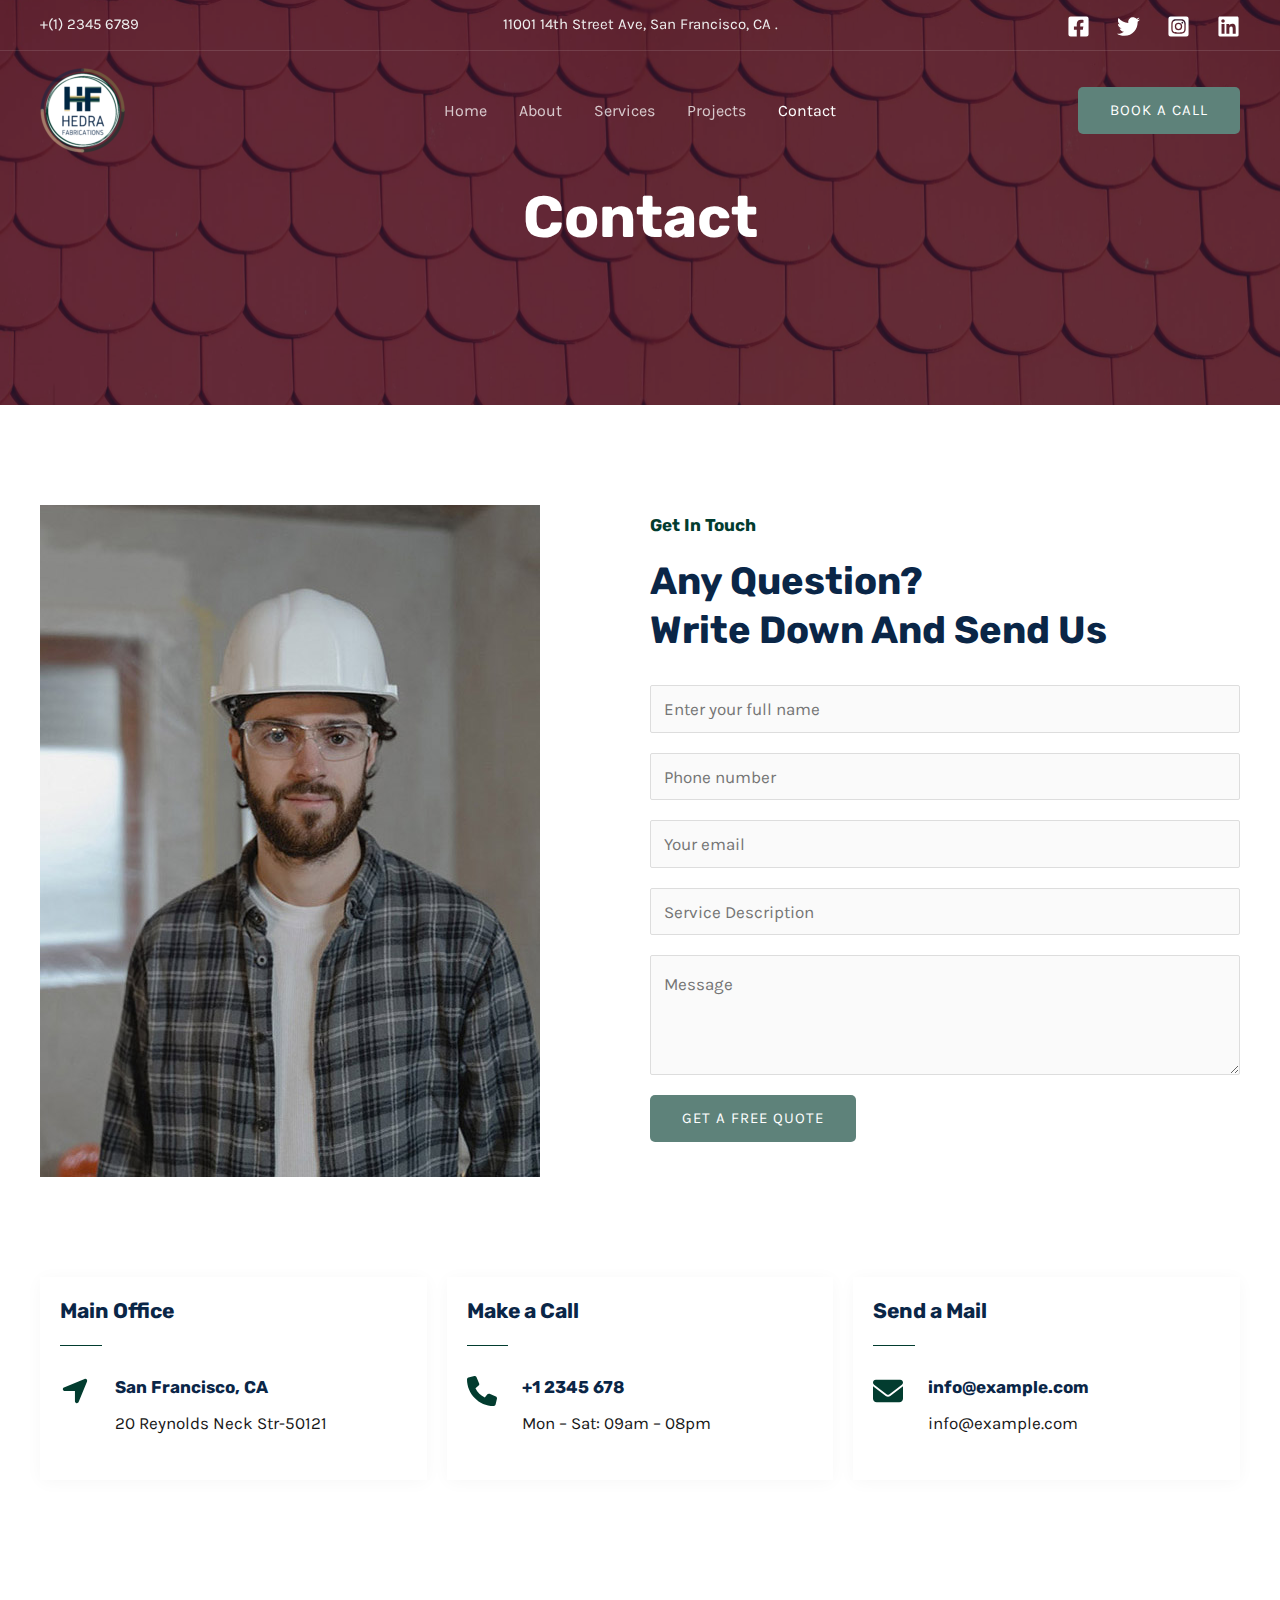
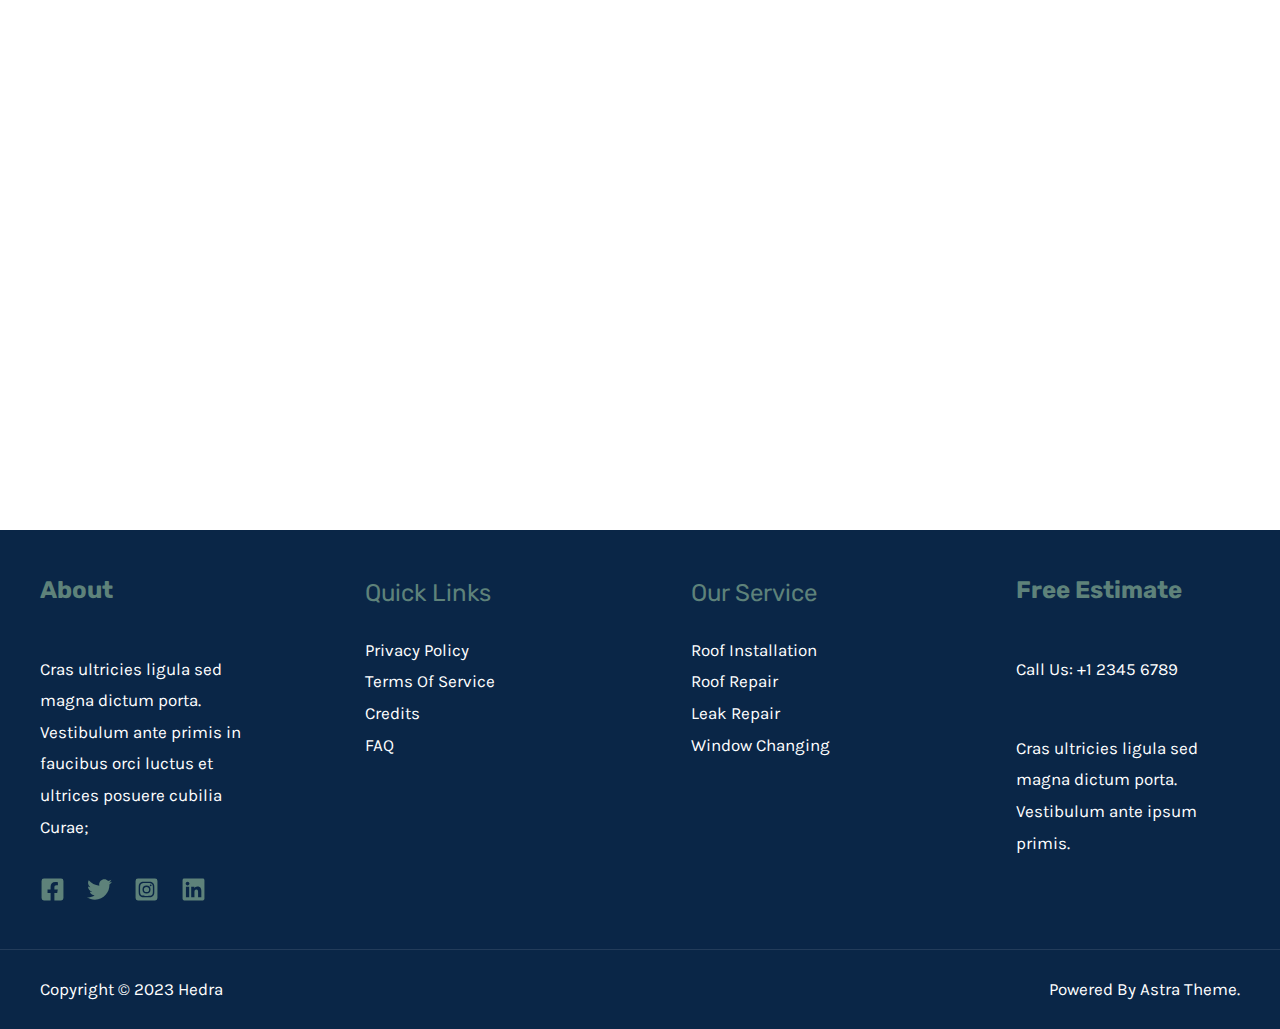
<file: contact/index.html>
<!DOCTYPE html>
<html lang="en-US">
<head>
<meta charset="UTF-8">
<meta name="viewport" content="width=device-width, initial-scale=1">
	 <link rel="profile" href="https://gmpg.org/xfn/11"> 
	 <title>Contact &#8211; Hedra</title>
<meta name="robots" content="max-image-preview:large">
<link rel="dns-prefetch" href="//fonts.googleapis.com">
<link rel="alternate" type="application/rss+xml" title="Hedra &raquo; Feed" href="https://hedrafab.github.io/hedra/feed/">
<link rel="alternate" type="application/rss+xml" title="Hedra &raquo; Comments Feed" href="https://hedrafab.github.io/hedra/comments/feed/">
<script>
window._wpemojiSettings = {"baseUrl":"https:\/\/s.w.org\/images\/core\/emoji\/14.0.0\/72x72\/","ext":".png","svgUrl":"https:\/\/s.w.org\/images\/core\/emoji\/14.0.0\/svg\/","svgExt":".svg","source":{"concatemoji":"https:\/\/hedrafab.github.io\/hedra\/wp-includes\/js\/wp-emoji-release.min.js?ver=6.4.1"}};
/*! This file is auto-generated */
!function(i,n){var o,s,e;function c(e){try{var t={supportTests:e,timestamp:(new Date).valueOf()};sessionStorage.setItem(o,JSON.stringify(t))}catch(e){}}function p(e,t,n){e.clearRect(0,0,e.canvas.width,e.canvas.height),e.fillText(t,0,0);var t=new Uint32Array(e.getImageData(0,0,e.canvas.width,e.canvas.height).data),r=(e.clearRect(0,0,e.canvas.width,e.canvas.height),e.fillText(n,0,0),new Uint32Array(e.getImageData(0,0,e.canvas.width,e.canvas.height).data));return t.every(function(e,t){return e===r[t]})}function u(e,t,n){switch(t){case"flag":return n(e,"🏳️‍⚧️","🏳️​⚧️")?!1:!n(e,"🇺🇳","🇺​🇳")&&!n(e,"🏴󠁧󠁢󠁥󠁮󠁧󠁿","🏴​󠁧​󠁢​󠁥​󠁮​󠁧​󠁿");case"emoji":return!n(e,"🫱🏻‍🫲🏿","🫱🏻​🫲🏿")}return!1}function f(e,t,n){var r="undefined"!=typeof WorkerGlobalScope&&self instanceof WorkerGlobalScope?new OffscreenCanvas(300,150):i.createElement("canvas"),a=r.getContext("2d",{willReadFrequently:!0}),o=(a.textBaseline="top",a.font="600 32px Arial",{});return e.forEach(function(e){o[e]=t(a,e,n)}),o}function t(e){var t=i.createElement("script");t.src=e,t.defer=!0,i.head.appendChild(t)}"undefined"!=typeof Promise&&(o="wpEmojiSettingsSupports",s=["flag","emoji"],n.supports={everything:!0,everythingExceptFlag:!0},e=new Promise(function(e){i.addEventListener("DOMContentLoaded",e,{once:!0})}),new Promise(function(t){var n=function(){try{var e=JSON.parse(sessionStorage.getItem(o));if("object"==typeof e&&"number"==typeof e.timestamp&&(new Date).valueOf()<e.timestamp+604800&&"object"==typeof e.supportTests)return e.supportTests}catch(e){}return null}();if(!n){if("undefined"!=typeof Worker&&"undefined"!=typeof OffscreenCanvas&&"undefined"!=typeof URL&&URL.createObjectURL&&"undefined"!=typeof Blob)try{var e="postMessage("+f.toString()+"("+[JSON.stringify(s),u.toString(),p.toString()].join(",")+"));",r=new Blob([e],{type:"text/javascript"}),a=new Worker(URL.createObjectURL(r),{name:"wpTestEmojiSupports"});return void(a.onmessage=function(e){c(n=e.data),a.terminate(),t(n)})}catch(e){}c(n=f(s,u,p))}t(n)}).then(function(e){for(var t in e)n.supports[t]=e[t],n.supports.everything=n.supports.everything&&n.supports[t],"flag"!==t&&(n.supports.everythingExceptFlag=n.supports.everythingExceptFlag&&n.supports[t]);n.supports.everythingExceptFlag=n.supports.everythingExceptFlag&&!n.supports.flag,n.DOMReady=!1,n.readyCallback=function(){n.DOMReady=!0}}).then(function(){return e}).then(function(){var e;n.supports.everything||(n.readyCallback(),(e=n.source||{}).concatemoji?t(e.concatemoji):e.wpemoji&&e.twemoji&&(t(e.twemoji),t(e.wpemoji)))}))}((window,document),window._wpemojiSettings);
</script>
<link rel="stylesheet" id="astra-theme-css-css" href="https://hedrafab.github.io/hedra/wp-content/themes/astra/assets/css/minified/main.min.css?ver=4.4.1" media="all">
<style id="astra-theme-css-inline-css">:root{--ast-container-default-xlg-padding:6.67em;--ast-container-default-lg-padding:5.67em;--ast-container-default-slg-padding:4.34em;--ast-container-default-md-padding:3.34em;--ast-container-default-sm-padding:6.67em;--ast-container-default-xs-padding:2.4em;--ast-container-default-xxs-padding:1.4em;--ast-code-block-background:#EEEEEE;--ast-comment-inputs-background:#FAFAFA;}html{font-size:106.25%;}a,.page-title{color:var(--ast-global-color-2);}a:hover,a:focus{color:var(--ast-global-color-1);}body,button,input,select,textarea,.ast-button,.ast-custom-button{font-family:'Karla',sans-serif;font-weight:400;font-size:17px;font-size:1rem;}blockquote{color:var(--ast-global-color-3);}h1,.entry-content h1,h2,.entry-content h2,h3,.entry-content h3,h4,.entry-content h4,h5,.entry-content h5,h6,.entry-content h6,.site-title,.site-title a{font-family:'Rubik',sans-serif;font-weight:700;}.site-title{font-size:35px;font-size:2.0588235294118rem;display:none;}header .custom-logo-link img{max-width:85px;}.astra-logo-svg{width:85px;}.site-header .site-description{font-size:15px;font-size:0.88235294117647rem;display:none;}.entry-title{font-size:30px;font-size:1.7647058823529rem;}h1,.entry-content h1{font-size:58px;font-size:3.4117647058824rem;font-family:'Rubik',sans-serif;line-height:1.3em;}h2,.entry-content h2{font-size:38px;font-size:2.2352941176471rem;font-family:'Rubik',sans-serif;line-height:1.3em;}h3,.entry-content h3{font-size:30px;font-size:1.7647058823529rem;font-family:'Rubik',sans-serif;line-height:1.3em;}h4,.entry-content h4{font-size:24px;font-size:1.4117647058824rem;line-height:1.3em;font-family:'Rubik',sans-serif;}h5,.entry-content h5{font-size:21px;font-size:1.2352941176471rem;line-height:1.3em;font-family:'Rubik',sans-serif;}h6,.entry-content h6{font-size:17px;font-size:1rem;line-height:1.3em;font-family:'Rubik',sans-serif;}::selection{background-color:var(--ast-global-color-0);color:#ffffff;}body,h1,.entry-title a,.entry-content h1,h2,.entry-content h2,h3,.entry-content h3,h4,.entry-content h4,h5,.entry-content h5,h6,.entry-content h6{color:var(--ast-global-color-3);}.tagcloud a:hover,.tagcloud a:focus,.tagcloud a.current-item{color:#ffffff;border-color:var(--ast-global-color-2);background-color:var(--ast-global-color-2);}input:focus,input[type="text"]:focus,input[type="email"]:focus,input[type="url"]:focus,input[type="password"]:focus,input[type="reset"]:focus,input[type="search"]:focus,textarea:focus{border-color:var(--ast-global-color-2);}input[type="radio"]:checked,input[type=reset],input[type="checkbox"]:checked,input[type="checkbox"]:hover:checked,input[type="checkbox"]:focus:checked,input[type=range]::-webkit-slider-thumb{border-color:var(--ast-global-color-2);background-color:var(--ast-global-color-2);box-shadow:none;}.site-footer a:hover + .post-count,.site-footer a:focus + .post-count{background:var(--ast-global-color-2);border-color:var(--ast-global-color-2);}.single .nav-links .nav-previous,.single .nav-links .nav-next{color:var(--ast-global-color-2);}.entry-meta,.entry-meta *{line-height:1.45;color:var(--ast-global-color-2);}.entry-meta a:hover,.entry-meta a:hover *,.entry-meta a:focus,.entry-meta a:focus *,.page-links > .page-link,.page-links .page-link:hover,.post-navigation a:hover{color:var(--ast-global-color-1);}#cat option,.secondary .calendar_wrap thead a,.secondary .calendar_wrap thead a:visited{color:var(--ast-global-color-2);}.secondary .calendar_wrap #today,.ast-progress-val span{background:var(--ast-global-color-2);}.secondary a:hover + .post-count,.secondary a:focus + .post-count{background:var(--ast-global-color-2);border-color:var(--ast-global-color-2);}.calendar_wrap #today > a{color:#ffffff;}.page-links .page-link,.single .post-navigation a{color:var(--ast-global-color-2);}.ast-search-menu-icon .search-form button.search-submit{padding:0 4px;}.ast-search-menu-icon form.search-form{padding-right:0;}.ast-search-menu-icon.slide-search input.search-field{width:0;}.ast-header-search .ast-search-menu-icon.ast-dropdown-active .search-form,.ast-header-search .ast-search-menu-icon.ast-dropdown-active .search-field:focus{border-color:var(--ast-global-color-0);transition:all 0.2s;}.search-form input.search-field:focus{outline:none;}.wp-block-latest-posts > li > a{color:var(--ast-global-color-2);}.widget-title,.widget .wp-block-heading{font-size:24px;font-size:1.4117647058824rem;color:var(--ast-global-color-3);}a:focus-visible,.ast-menu-toggle:focus-visible,.site .skip-link:focus-visible,.wp-block-loginout input:focus-visible,.wp-block-search.wp-block-search__button-inside .wp-block-search__inside-wrapper,.ast-header-navigation-arrow:focus-visible,.woocommerce .wc-proceed-to-checkout > .checkout-button:focus-visible,.woocommerce .woocommerce-MyAccount-navigation ul li a:focus-visible,.ast-orders-table__row .ast-orders-table__cell:focus-visible,.woocommerce .woocommerce-order-details .order-again > .button:focus-visible,.woocommerce .woocommerce-message a.button.wc-forward:focus-visible,.woocommerce #minus_qty:focus-visible,.woocommerce #plus_qty:focus-visible,a#ast-apply-coupon:focus-visible,.woocommerce .woocommerce-info a:focus-visible,.woocommerce .astra-shop-summary-wrap a:focus-visible,.woocommerce a.wc-forward:focus-visible,#ast-apply-coupon:focus-visible,.woocommerce-js .woocommerce-mini-cart-item a.remove:focus-visible{outline-style:dotted;outline-color:inherit;outline-width:thin;border-color:transparent;}input:focus,input[type="text"]:focus,input[type="email"]:focus,input[type="url"]:focus,input[type="password"]:focus,input[type="reset"]:focus,input[type="number"]:focus,textarea:focus,.wp-block-search__input:focus,[data-section="section-header-mobile-trigger"] .ast-button-wrap .ast-mobile-menu-trigger-minimal:focus,.ast-mobile-popup-drawer.active .menu-toggle-close:focus,.woocommerce-ordering select.orderby:focus,#ast-scroll-top:focus,#coupon_code:focus,.woocommerce-page #comment:focus,.woocommerce #reviews #respond input#submit:focus,.woocommerce a.add_to_cart_button:focus,.woocommerce .button.single_add_to_cart_button:focus,.woocommerce .woocommerce-cart-form button:focus,.woocommerce .woocommerce-cart-form__cart-item .quantity .qty:focus,.woocommerce .woocommerce-billing-fields .woocommerce-billing-fields__field-wrapper .woocommerce-input-wrapper > .input-text:focus,.woocommerce #order_comments:focus,.woocommerce #place_order:focus,.woocommerce .woocommerce-address-fields .woocommerce-address-fields__field-wrapper .woocommerce-input-wrapper > .input-text:focus,.woocommerce .woocommerce-MyAccount-content form button:focus,.woocommerce .woocommerce-MyAccount-content .woocommerce-EditAccountForm .woocommerce-form-row .woocommerce-Input.input-text:focus,.woocommerce .ast-woocommerce-container .woocommerce-pagination ul.page-numbers li a:focus,body #content .woocommerce form .form-row .select2-container--default .select2-selection--single:focus,#ast-coupon-code:focus,.woocommerce.woocommerce-js .quantity input[type=number]:focus,.woocommerce-js .woocommerce-mini-cart-item .quantity input[type=number]:focus,.woocommerce p#ast-coupon-trigger:focus{border-style:dotted;border-color:inherit;border-width:thin;outline-color:transparent;}.ast-logo-title-inline .site-logo-img{padding-right:1em;}.site-logo-img img{ transition:all 0.2s linear;}.ast-single-post-featured-section + article {margin-top: 2em;}.site-content .ast-single-post-featured-section img {width: 100%;overflow: hidden;object-fit: cover;}.ast-separate-container .site-content .ast-single-post-featured-section + article {margin-top: -80px;z-index: 9;position: relative;border-radius: 4px;}@media (min-width: 922px) {.ast-no-sidebar .site-content .ast-article-image-container--wide {margin-left: -120px;margin-right: -120px;max-width: unset;width: unset;}.ast-left-sidebar .site-content .ast-article-image-container--wide,.ast-right-sidebar .site-content .ast-article-image-container--wide {margin-left: -10px;margin-right: -10px;}.site-content .ast-article-image-container--full {margin-left: calc( -50vw + 50%);margin-right: calc( -50vw + 50%);max-width: 100vw;width: 100vw;}.ast-left-sidebar .site-content .ast-article-image-container--full,.ast-right-sidebar .site-content .ast-article-image-container--full {margin-left: -10px;margin-right: -10px;max-width: inherit;width: auto;}}@media (max-width:921px){#ast-desktop-header{display:none;}}@media (min-width:922px){#ast-mobile-header{display:none;}}.wp-block-buttons.aligncenter{justify-content:center;}@media (max-width:921px){.ast-theme-transparent-header #primary,.ast-theme-transparent-header #secondary{padding:0;}}@media (max-width:921px){.ast-plain-container.ast-no-sidebar #primary{padding:0;}}.ast-plain-container.ast-no-sidebar #primary{margin-top:0;margin-bottom:0;}.wp-block-button.is-style-outline .wp-block-button__link{border-color:var(--ast-global-color-0);border-top-width:2px;border-right-width:2px;border-bottom-width:2px;border-left-width:2px;}div.wp-block-button.is-style-outline > .wp-block-button__link:not(.has-text-color),div.wp-block-button.wp-block-button__link.is-style-outline:not(.has-text-color){color:var(--ast-global-color-0);}.wp-block-button.is-style-outline .wp-block-button__link:hover,.wp-block-buttons .wp-block-button.is-style-outline .wp-block-button__link:focus,.wp-block-buttons .wp-block-button.is-style-outline > .wp-block-button__link:not(.has-text-color):hover,.wp-block-buttons .wp-block-button.wp-block-button__link.is-style-outline:not(.has-text-color):hover{color:var(--ast-global-color-5);background-color:var(--ast-global-color-1);border-color:var(--ast-global-color-1);}.post-page-numbers.current .page-link,.ast-pagination .page-numbers.current{color:#ffffff;border-color:var(--ast-global-color-0);background-color:var(--ast-global-color-0);border-radius:2px;}.wp-block-buttons .wp-block-button.is-style-outline .wp-block-button__link,.ast-outline-button{border-color:var(--ast-global-color-0);border-top-width:2px;border-right-width:2px;border-bottom-width:2px;border-left-width:2px;font-family:inherit;font-weight:normal;font-size:15px;font-size:0.88235294117647rem;line-height:1em;text-transform:uppercase;letter-spacing:1px;border-top-left-radius:5px;border-top-right-radius:5px;border-bottom-right-radius:5px;border-bottom-left-radius:5px;background-color:transparent;}.wp-block-buttons .wp-block-button.is-style-outline > .wp-block-button__link:not(.has-text-color),.wp-block-buttons .wp-block-button.wp-block-button__link.is-style-outline:not(.has-text-color),.ast-outline-button{color:var(--ast-global-color-0);}.wp-block-button.is-style-outline .wp-block-button__link:hover,.wp-block-buttons .wp-block-button.is-style-outline .wp-block-button__link:focus,.wp-block-buttons .wp-block-button.is-style-outline > .wp-block-button__link:not(.has-text-color):hover,.wp-block-buttons .wp-block-button.wp-block-button__link.is-style-outline:not(.has-text-color):hover,.ast-outline-button:hover,.ast-outline-button:focus{color:var(--ast-global-color-5);background-color:var(--ast-global-color-1);border-color:var(--ast-global-color-1);}.entry-content[ast-blocks-layout] > figure{margin-bottom:1em;}@media (max-width:921px){.ast-separate-container #primary,.ast-separate-container #secondary{padding:1.5em 0;}#primary,#secondary{padding:1.5em 0;margin:0;}.ast-left-sidebar #content > .ast-container{display:flex;flex-direction:column-reverse;width:100%;}.ast-separate-container .ast-article-post,.ast-separate-container .ast-article-single{padding:1.5em 2.14em;}.ast-author-box img.avatar{margin:20px 0 0 0;}}@media (min-width:922px){.ast-separate-container.ast-right-sidebar #primary,.ast-separate-container.ast-left-sidebar #primary{border:0;}.search-no-results.ast-separate-container #primary{margin-bottom:4em;}}.wp-block-button .wp-block-button__link{color:var(--ast-global-color-5);}.wp-block-button .wp-block-button__link:hover,.wp-block-button .wp-block-button__link:focus{color:var(--ast-global-color-5);background-color:var(--ast-global-color-1);border-color:var(--ast-global-color-1);}.elementor-widget-heading h1.elementor-heading-title{line-height:1.3em;}.elementor-widget-heading h2.elementor-heading-title{line-height:1.3em;}.elementor-widget-heading h3.elementor-heading-title{line-height:1.3em;}.elementor-widget-heading h4.elementor-heading-title{line-height:1.3em;}.elementor-widget-heading h5.elementor-heading-title{line-height:1.3em;}.elementor-widget-heading h6.elementor-heading-title{line-height:1.3em;}.wp-block-button .wp-block-button__link,.wp-block-search .wp-block-search__button,body .wp-block-file .wp-block-file__button{border-color:var(--ast-global-color-0);background-color:var(--ast-global-color-0);color:var(--ast-global-color-5);font-family:inherit;font-weight:normal;line-height:1em;text-transform:uppercase;letter-spacing:1px;font-size:15px;font-size:0.88235294117647rem;border-top-left-radius:5px;border-top-right-radius:5px;border-bottom-right-radius:5px;border-bottom-left-radius:5px;padding-top:16px;padding-right:32px;padding-bottom:16px;padding-left:32px;}.menu-toggle,button,.ast-button,.ast-custom-button,.button,input#submit,input[type="button"],input[type="submit"],input[type="reset"],form[CLASS*="wp-block-search__"].wp-block-search .wp-block-search__inside-wrapper .wp-block-search__button,body .wp-block-file .wp-block-file__button,.woocommerce-js a.button,.woocommerce button.button,.woocommerce .woocommerce-message a.button,.woocommerce #respond input#submit.alt,.woocommerce input.button.alt,.woocommerce input.button,.woocommerce input.button:disabled,.woocommerce input.button:disabled[disabled],.woocommerce input.button:disabled:hover,.woocommerce input.button:disabled[disabled]:hover,.woocommerce #respond input#submit,.woocommerce button.button.alt.disabled,.wc-block-grid__products .wc-block-grid__product .wp-block-button__link,.wc-block-grid__product-onsale,[CLASS*="wc-block"] button,.woocommerce-js .astra-cart-drawer .astra-cart-drawer-content .woocommerce-mini-cart__buttons .button:not(.checkout):not(.ast-continue-shopping),.woocommerce-js .astra-cart-drawer .astra-cart-drawer-content .woocommerce-mini-cart__buttons a.checkout,.woocommerce button.button.alt.disabled.wc-variation-selection-needed{border-style:solid;border-top-width:0;border-right-width:0;border-left-width:0;border-bottom-width:0;color:var(--ast-global-color-5);border-color:var(--ast-global-color-0);background-color:var(--ast-global-color-0);padding-top:16px;padding-right:32px;padding-bottom:16px;padding-left:32px;font-family:inherit;font-weight:normal;font-size:15px;font-size:0.88235294117647rem;line-height:1em;text-transform:uppercase;letter-spacing:1px;border-top-left-radius:5px;border-top-right-radius:5px;border-bottom-right-radius:5px;border-bottom-left-radius:5px;}button:focus,.menu-toggle:hover,button:hover,.ast-button:hover,.ast-custom-button:hover .button:hover,.ast-custom-button:hover ,input[type=reset]:hover,input[type=reset]:focus,input#submit:hover,input#submit:focus,input[type="button"]:hover,input[type="button"]:focus,input[type="submit"]:hover,input[type="submit"]:focus,form[CLASS*="wp-block-search__"].wp-block-search .wp-block-search__inside-wrapper .wp-block-search__button:hover,form[CLASS*="wp-block-search__"].wp-block-search .wp-block-search__inside-wrapper .wp-block-search__button:focus,body .wp-block-file .wp-block-file__button:hover,body .wp-block-file .wp-block-file__button:focus,.woocommerce-js a.button:hover,.woocommerce button.button:hover,.woocommerce .woocommerce-message a.button:hover,.woocommerce #respond input#submit:hover,.woocommerce #respond input#submit.alt:hover,.woocommerce input.button.alt:hover,.woocommerce input.button:hover,.woocommerce button.button.alt.disabled:hover,.wc-block-grid__products .wc-block-grid__product .wp-block-button__link:hover,[CLASS*="wc-block"] button:hover,.woocommerce-js .astra-cart-drawer .astra-cart-drawer-content .woocommerce-mini-cart__buttons .button:not(.checkout):not(.ast-continue-shopping):hover,.woocommerce-js .astra-cart-drawer .astra-cart-drawer-content .woocommerce-mini-cart__buttons a.checkout:hover,.woocommerce button.button.alt.disabled.wc-variation-selection-needed:hover{color:var(--ast-global-color-5);background-color:var(--ast-global-color-1);border-color:var(--ast-global-color-1);}@media (max-width:921px){.ast-mobile-header-stack .main-header-bar .ast-search-menu-icon{display:inline-block;}.ast-header-break-point.ast-header-custom-item-outside .ast-mobile-header-stack .main-header-bar .ast-search-icon{margin:0;}.ast-comment-avatar-wrap img{max-width:2.5em;}.ast-separate-container .ast-comment-list li.depth-1{padding:1.5em 2.14em;}.ast-separate-container .comment-respond{padding:2em 2.14em;}.ast-comment-meta{padding:0 1.8888em 1.3333em;}}@media (min-width:544px){.ast-container{max-width:100%;}}@media (max-width:544px){.ast-separate-container .ast-article-post,.ast-separate-container .ast-article-single,.ast-separate-container .comments-title,.ast-separate-container .ast-archive-description{padding:1.5em 1em;}.ast-separate-container #content .ast-container{padding-left:0.54em;padding-right:0.54em;}.ast-separate-container .ast-comment-list li.depth-1{padding:1.5em 1em;margin-bottom:1.5em;}.ast-separate-container .ast-comment-list .bypostauthor{padding:.5em;}.ast-search-menu-icon.ast-dropdown-active .search-field{width:170px;}}body,.ast-separate-container{background-color:var(--ast-global-color-4);;background-image:none;;}@media (max-width:921px){.widget-title{font-size:24px;font-size:1.4117647058824rem;}body,button,input,select,textarea,.ast-button,.ast-custom-button{font-size:17px;font-size:1rem;}#secondary,#secondary button,#secondary input,#secondary select,#secondary textarea{font-size:17px;font-size:1rem;}.site-title{display:none;}.site-header .site-description{display:none;}.entry-title{font-size:30px;}h1,.entry-content h1{font-size:40px;}h2,.entry-content h2{font-size:32px;}h3,.entry-content h3{font-size:26px;}h4,.entry-content h4{font-size:20px;font-size:1.1764705882353rem;}h5,.entry-content h5{font-size:17px;font-size:1rem;}h6,.entry-content h6{font-size:15px;font-size:0.88235294117647rem;}}@media (max-width:544px){.widget-title{font-size:24px;font-size:1.4117647058824rem;}body,button,input,select,textarea,.ast-button,.ast-custom-button{font-size:17px;font-size:1rem;}#secondary,#secondary button,#secondary input,#secondary select,#secondary textarea{font-size:17px;font-size:1rem;}.site-title{display:none;}.site-header .site-description{display:none;}.entry-title{font-size:30px;}h1,.entry-content h1{font-size:36px;}h2,.entry-content h2{font-size:28px;}h3,.entry-content h3{font-size:22px;}h4,.entry-content h4{font-size:18px;font-size:1.0588235294118rem;}h5,.entry-content h5{font-size:15px;font-size:0.88235294117647rem;}h6,.entry-content h6{font-size:14px;font-size:0.82352941176471rem;}}@media (max-width:544px){html{font-size:106.25%;}}@media (min-width:922px){.ast-container{max-width:1240px;}}@media (min-width:922px){.site-content .ast-container{display:flex;}}@media (max-width:921px){.site-content .ast-container{flex-direction:column;}}@media (min-width:922px){.main-header-menu .sub-menu .menu-item.ast-left-align-sub-menu:hover > .sub-menu,.main-header-menu .sub-menu .menu-item.ast-left-align-sub-menu.focus > .sub-menu{margin-left:-0px;}}.ast-theme-transparent-header [data-section="section-header-mobile-trigger"] .ast-button-wrap .ast-mobile-menu-trigger-fill,.ast-theme-transparent-header [data-section="section-header-mobile-trigger"] .ast-button-wrap .ast-mobile-menu-trigger-minimal{border:none;}.footer-widget-area[data-section^="section-fb-html-"] .ast-builder-html-element{text-align:center;}blockquote,cite {font-style: initial;}.wp-block-file {display: flex;align-items: center;flex-wrap: wrap;justify-content: space-between;}.wp-block-pullquote {border: none;}.wp-block-pullquote blockquote::before {content: "\201D";font-family: "Helvetica",sans-serif;display: flex;transform: rotate( 180deg );font-size: 6rem;font-style: normal;line-height: 1;font-weight: bold;align-items: center;justify-content: center;}.has-text-align-right > blockquote::before {justify-content: flex-start;}.has-text-align-left > blockquote::before {justify-content: flex-end;}figure.wp-block-pullquote.is-style-solid-color blockquote {max-width: 100%;text-align: inherit;}html body {--wp--custom--ast-default-block-top-padding: 3em;--wp--custom--ast-default-block-right-padding: 3em;--wp--custom--ast-default-block-bottom-padding: 3em;--wp--custom--ast-default-block-left-padding: 3em;--wp--custom--ast-container-width: 1200px;--wp--custom--ast-content-width-size: 1200px;--wp--custom--ast-wide-width-size: calc(1200px + var(--wp--custom--ast-default-block-left-padding) + var(--wp--custom--ast-default-block-right-padding));}.ast-narrow-container {--wp--custom--ast-content-width-size: 750px;--wp--custom--ast-wide-width-size: 750px;}@media(max-width: 921px) {html body {--wp--custom--ast-default-block-top-padding: 3em;--wp--custom--ast-default-block-right-padding: 2em;--wp--custom--ast-default-block-bottom-padding: 3em;--wp--custom--ast-default-block-left-padding: 2em;}}@media(max-width: 544px) {html body {--wp--custom--ast-default-block-top-padding: 3em;--wp--custom--ast-default-block-right-padding: 1.5em;--wp--custom--ast-default-block-bottom-padding: 3em;--wp--custom--ast-default-block-left-padding: 1.5em;}}.entry-content > .wp-block-group,.entry-content > .wp-block-cover,.entry-content > .wp-block-columns {padding-top: var(--wp--custom--ast-default-block-top-padding);padding-right: var(--wp--custom--ast-default-block-right-padding);padding-bottom: var(--wp--custom--ast-default-block-bottom-padding);padding-left: var(--wp--custom--ast-default-block-left-padding);}.ast-plain-container.ast-no-sidebar .entry-content > .alignfull,.ast-page-builder-template .ast-no-sidebar .entry-content > .alignfull {margin-left: calc( -50vw + 50%);margin-right: calc( -50vw + 50%);max-width: 100vw;width: 100vw;}.ast-plain-container.ast-no-sidebar .entry-content .alignfull .alignfull,.ast-page-builder-template.ast-no-sidebar .entry-content .alignfull .alignfull,.ast-plain-container.ast-no-sidebar .entry-content .alignfull .alignwide,.ast-page-builder-template.ast-no-sidebar .entry-content .alignfull .alignwide,.ast-plain-container.ast-no-sidebar .entry-content .alignwide .alignfull,.ast-page-builder-template.ast-no-sidebar .entry-content .alignwide .alignfull,.ast-plain-container.ast-no-sidebar .entry-content .alignwide .alignwide,.ast-page-builder-template.ast-no-sidebar .entry-content .alignwide .alignwide,.ast-plain-container.ast-no-sidebar .entry-content .wp-block-column .alignfull,.ast-page-builder-template.ast-no-sidebar .entry-content .wp-block-column .alignfull,.ast-plain-container.ast-no-sidebar .entry-content .wp-block-column .alignwide,.ast-page-builder-template.ast-no-sidebar .entry-content .wp-block-column .alignwide {margin-left: auto;margin-right: auto;width: 100%;}[ast-blocks-layout] .wp-block-separator:not(.is-style-dots) {height: 0;}[ast-blocks-layout] .wp-block-separator {margin: 20px auto;}[ast-blocks-layout] .wp-block-separator:not(.is-style-wide):not(.is-style-dots) {max-width: 100px;}[ast-blocks-layout] .wp-block-separator.has-background {padding: 0;}.entry-content[ast-blocks-layout] > * {max-width: var(--wp--custom--ast-content-width-size);margin-left: auto;margin-right: auto;}.entry-content[ast-blocks-layout] > .alignwide {max-width: var(--wp--custom--ast-wide-width-size);}.entry-content[ast-blocks-layout] .alignfull {max-width: none;}.entry-content .wp-block-columns {margin-bottom: 0;}blockquote {margin: 1.5em;border: none;}.wp-block-quote:not(.has-text-align-right):not(.has-text-align-center) {border-left: 5px solid rgba(0,0,0,0.05);}.has-text-align-right > blockquote,blockquote.has-text-align-right {border-right: 5px solid rgba(0,0,0,0.05);}.has-text-align-left > blockquote,blockquote.has-text-align-left {border-left: 5px solid rgba(0,0,0,0.05);}.wp-block-site-tagline,.wp-block-latest-posts .read-more {margin-top: 15px;}.wp-block-loginout p label {display: block;}.wp-block-loginout p:not(.login-remember):not(.login-submit) input {width: 100%;}.wp-block-loginout input:focus {border-color: transparent;}.wp-block-loginout input:focus {outline: thin dotted;}.entry-content .wp-block-media-text .wp-block-media-text__content {padding: 0 0 0 8%;}.entry-content .wp-block-media-text.has-media-on-the-right .wp-block-media-text__content {padding: 0 8% 0 0;}.entry-content .wp-block-media-text.has-background .wp-block-media-text__content {padding: 8%;}.entry-content .wp-block-cover:not([class*="background-color"]) .wp-block-cover__inner-container,.entry-content .wp-block-cover:not([class*="background-color"]) .wp-block-cover-image-text,.entry-content .wp-block-cover:not([class*="background-color"]) .wp-block-cover-text,.entry-content .wp-block-cover-image:not([class*="background-color"]) .wp-block-cover__inner-container,.entry-content .wp-block-cover-image:not([class*="background-color"]) .wp-block-cover-image-text,.entry-content .wp-block-cover-image:not([class*="background-color"]) .wp-block-cover-text {color: var(--ast-global-color-5);}.wp-block-loginout .login-remember input {width: 1.1rem;height: 1.1rem;margin: 0 5px 4px 0;vertical-align: middle;}.wp-block-latest-posts > li > *:first-child,.wp-block-latest-posts:not(.is-grid) > li:first-child {margin-top: 0;}.wp-block-search__inside-wrapper .wp-block-search__input {padding: 0 10px;color: var(--ast-global-color-3);background: var(--ast-global-color-5);border-color: var(--ast-border-color);}.wp-block-latest-posts .read-more {margin-bottom: 1.5em;}.wp-block-search__no-button .wp-block-search__inside-wrapper .wp-block-search__input {padding-top: 5px;padding-bottom: 5px;}.wp-block-latest-posts .wp-block-latest-posts__post-date,.wp-block-latest-posts .wp-block-latest-posts__post-author {font-size: 1rem;}.wp-block-latest-posts > li > *,.wp-block-latest-posts:not(.is-grid) > li {margin-top: 12px;margin-bottom: 12px;}.ast-page-builder-template .entry-content[ast-blocks-layout] > *,.ast-page-builder-template .entry-content[ast-blocks-layout] > .alignfull > * {max-width: none;}.ast-page-builder-template .entry-content[ast-blocks-layout] > .alignwide > * {max-width: var(--wp--custom--ast-wide-width-size);}.ast-page-builder-template .entry-content[ast-blocks-layout] > .inherit-container-width > *,.ast-page-builder-template .entry-content[ast-blocks-layout] > * > *,.entry-content[ast-blocks-layout] > .wp-block-cover .wp-block-cover__inner-container {max-width: var(--wp--custom--ast-content-width-size);margin-left: auto;margin-right: auto;}.entry-content[ast-blocks-layout] .wp-block-cover:not(.alignleft):not(.alignright) {width: auto;}@media(max-width: 1200px) {.ast-separate-container .entry-content > .alignfull,.ast-separate-container .entry-content[ast-blocks-layout] > .alignwide,.ast-plain-container .entry-content[ast-blocks-layout] > .alignwide,.ast-plain-container .entry-content .alignfull {margin-left: calc(-1 * min(var(--ast-container-default-xlg-padding),20px)) ;margin-right: calc(-1 * min(var(--ast-container-default-xlg-padding),20px));}}@media(min-width: 1201px) {.ast-separate-container .entry-content > .alignfull {margin-left: calc(-1 * var(--ast-container-default-xlg-padding) );margin-right: calc(-1 * var(--ast-container-default-xlg-padding) );}.ast-separate-container .entry-content[ast-blocks-layout] > .alignwide,.ast-plain-container .entry-content[ast-blocks-layout] > .alignwide {margin-left: calc(-1 * var(--wp--custom--ast-default-block-left-padding) );margin-right: calc(-1 * var(--wp--custom--ast-default-block-right-padding) );}}@media(min-width: 921px) {.ast-separate-container .entry-content .wp-block-group.alignwide:not(.inherit-container-width) > :where(:not(.alignleft):not(.alignright)),.ast-plain-container .entry-content .wp-block-group.alignwide:not(.inherit-container-width) > :where(:not(.alignleft):not(.alignright)) {max-width: calc( var(--wp--custom--ast-content-width-size) + 80px );}.ast-plain-container.ast-right-sidebar .entry-content[ast-blocks-layout] .alignfull,.ast-plain-container.ast-left-sidebar .entry-content[ast-blocks-layout] .alignfull {margin-left: -60px;margin-right: -60px;}}@media(min-width: 544px) {.entry-content > .alignleft {margin-right: 20px;}.entry-content > .alignright {margin-left: 20px;}}@media (max-width:544px){.wp-block-columns .wp-block-column:not(:last-child){margin-bottom:20px;}.wp-block-latest-posts{margin:0;}}@media( max-width: 600px ) {.entry-content .wp-block-media-text .wp-block-media-text__content,.entry-content .wp-block-media-text.has-media-on-the-right .wp-block-media-text__content {padding: 8% 0 0;}.entry-content .wp-block-media-text.has-background .wp-block-media-text__content {padding: 8%;}}.ast-page-builder-template .entry-header {padding-left: 0;}.ast-narrow-container .site-content .wp-block-uagb-image--align-full .wp-block-uagb-image__figure {max-width: 100%;margin-left: auto;margin-right: auto;}:root .has-ast-global-color-0-color{color:var(--ast-global-color-0);}:root .has-ast-global-color-0-background-color{background-color:var(--ast-global-color-0);}:root .wp-block-button .has-ast-global-color-0-color{color:var(--ast-global-color-0);}:root .wp-block-button .has-ast-global-color-0-background-color{background-color:var(--ast-global-color-0);}:root .has-ast-global-color-1-color{color:var(--ast-global-color-1);}:root .has-ast-global-color-1-background-color{background-color:var(--ast-global-color-1);}:root .wp-block-button .has-ast-global-color-1-color{color:var(--ast-global-color-1);}:root .wp-block-button .has-ast-global-color-1-background-color{background-color:var(--ast-global-color-1);}:root .has-ast-global-color-2-color{color:var(--ast-global-color-2);}:root .has-ast-global-color-2-background-color{background-color:var(--ast-global-color-2);}:root .wp-block-button .has-ast-global-color-2-color{color:var(--ast-global-color-2);}:root .wp-block-button .has-ast-global-color-2-background-color{background-color:var(--ast-global-color-2);}:root .has-ast-global-color-3-color{color:var(--ast-global-color-3);}:root .has-ast-global-color-3-background-color{background-color:var(--ast-global-color-3);}:root .wp-block-button .has-ast-global-color-3-color{color:var(--ast-global-color-3);}:root .wp-block-button .has-ast-global-color-3-background-color{background-color:var(--ast-global-color-3);}:root .has-ast-global-color-4-color{color:var(--ast-global-color-4);}:root .has-ast-global-color-4-background-color{background-color:var(--ast-global-color-4);}:root .wp-block-button .has-ast-global-color-4-color{color:var(--ast-global-color-4);}:root .wp-block-button .has-ast-global-color-4-background-color{background-color:var(--ast-global-color-4);}:root .has-ast-global-color-5-color{color:var(--ast-global-color-5);}:root .has-ast-global-color-5-background-color{background-color:var(--ast-global-color-5);}:root .wp-block-button .has-ast-global-color-5-color{color:var(--ast-global-color-5);}:root .wp-block-button .has-ast-global-color-5-background-color{background-color:var(--ast-global-color-5);}:root .has-ast-global-color-6-color{color:var(--ast-global-color-6);}:root .has-ast-global-color-6-background-color{background-color:var(--ast-global-color-6);}:root .wp-block-button .has-ast-global-color-6-color{color:var(--ast-global-color-6);}:root .wp-block-button .has-ast-global-color-6-background-color{background-color:var(--ast-global-color-6);}:root .has-ast-global-color-7-color{color:var(--ast-global-color-7);}:root .has-ast-global-color-7-background-color{background-color:var(--ast-global-color-7);}:root .wp-block-button .has-ast-global-color-7-color{color:var(--ast-global-color-7);}:root .wp-block-button .has-ast-global-color-7-background-color{background-color:var(--ast-global-color-7);}:root .has-ast-global-color-8-color{color:var(--ast-global-color-8);}:root .has-ast-global-color-8-background-color{background-color:var(--ast-global-color-8);}:root .wp-block-button .has-ast-global-color-8-color{color:var(--ast-global-color-8);}:root .wp-block-button .has-ast-global-color-8-background-color{background-color:var(--ast-global-color-8);}:root{--ast-global-color-0:#5e827a;--ast-global-color-1:#023c2f;--ast-global-color-2:#0a2647;--ast-global-color-3:#171717;--ast-global-color-4:#efefef;--ast-global-color-5:#FFFFFF;--ast-global-color-6:#F2F5F7;--ast-global-color-7:#424242;--ast-global-color-8:#000000;}:root {--ast-border-color : #dddddd;}.ast-single-entry-banner {-js-display: flex;display: flex;flex-direction: column;justify-content: center;text-align: center;position: relative;background: #eeeeee;}.ast-single-entry-banner[data-banner-layout="layout-1"] {max-width: 1200px;background: inherit;padding: 20px 0;}.ast-single-entry-banner[data-banner-width-type="custom"] {margin: 0 auto;width: 100%;}.ast-single-entry-banner + .site-content .entry-header {margin-bottom: 0;}header.entry-header .entry-title{font-size:30px;font-size:1.7647058823529rem;}header.entry-header > *:not(:last-child){margin-bottom:10px;}.ast-archive-entry-banner {-js-display: flex;display: flex;flex-direction: column;justify-content: center;text-align: center;position: relative;background: #eeeeee;}.ast-archive-entry-banner[data-banner-width-type="custom"] {margin: 0 auto;width: 100%;}.ast-archive-entry-banner[data-banner-layout="layout-1"] {background: inherit;padding: 20px 0;text-align: left;}body.archive .ast-archive-description{max-width:1200px;width:100%;text-align:left;padding-top:3em;padding-right:3em;padding-bottom:3em;padding-left:3em;}body.archive .ast-archive-description .ast-archive-title,body.archive .ast-archive-description .ast-archive-title *{font-size:40px;font-size:2.3529411764706rem;}body.archive .ast-archive-description > *:not(:last-child){margin-bottom:10px;}@media (max-width:921px){body.archive .ast-archive-description{text-align:left;}}@media (max-width:544px){body.archive .ast-archive-description{text-align:left;}}.ast-theme-transparent-header #masthead .site-logo-img .transparent-custom-logo .astra-logo-svg{width:150px;}.ast-theme-transparent-header #masthead .site-logo-img .transparent-custom-logo img{ max-width:150px;}@media (max-width:921px){.ast-theme-transparent-header #masthead .site-logo-img .transparent-custom-logo .astra-logo-svg{width:120px;}.ast-theme-transparent-header #masthead .site-logo-img .transparent-custom-logo img{ max-width:120px;}}@media (max-width:543px){.ast-theme-transparent-header #masthead .site-logo-img .transparent-custom-logo .astra-logo-svg{width:100px;}.ast-theme-transparent-header #masthead .site-logo-img .transparent-custom-logo img{ max-width:100px;}}@media (min-width:921px){.ast-theme-transparent-header #masthead{position:absolute;left:0;right:0;}.ast-theme-transparent-header .main-header-bar,.ast-theme-transparent-header.ast-header-break-point .main-header-bar{background:none;}body.elementor-editor-active.ast-theme-transparent-header #masthead,.fl-builder-edit .ast-theme-transparent-header #masthead,body.vc_editor.ast-theme-transparent-header #masthead,body.brz-ed.ast-theme-transparent-header #masthead{z-index:0;}.ast-header-break-point.ast-replace-site-logo-transparent.ast-theme-transparent-header .custom-mobile-logo-link{display:none;}.ast-header-break-point.ast-replace-site-logo-transparent.ast-theme-transparent-header .transparent-custom-logo{display:inline-block;}.ast-theme-transparent-header .ast-above-header,.ast-theme-transparent-header .ast-above-header.ast-above-header-bar{background-image:none;background-color:transparent;}.ast-theme-transparent-header .ast-below-header{background-image:none;background-color:transparent;}}.ast-theme-transparent-header .ast-builder-menu .main-header-menu,.ast-theme-transparent-header .ast-builder-menu .main-header-menu .menu-link,.ast-theme-transparent-header [CLASS*="ast-builder-menu-"] .main-header-menu .menu-item > .menu-link,.ast-theme-transparent-header .ast-masthead-custom-menu-items,.ast-theme-transparent-header .ast-masthead-custom-menu-items a,.ast-theme-transparent-header .ast-builder-menu .main-header-menu .menu-item > .ast-menu-toggle,.ast-theme-transparent-header .ast-builder-menu .main-header-menu .menu-item > .ast-menu-toggle,.ast-theme-transparent-header .ast-above-header-navigation a,.ast-header-break-point.ast-theme-transparent-header .ast-above-header-navigation a,.ast-header-break-point.ast-theme-transparent-header .ast-above-header-navigation > ul.ast-above-header-menu > .menu-item-has-children:not(.current-menu-item) > .ast-menu-toggle,.ast-theme-transparent-header .ast-below-header-menu,.ast-theme-transparent-header .ast-below-header-menu a,.ast-header-break-point.ast-theme-transparent-header .ast-below-header-menu a,.ast-header-break-point.ast-theme-transparent-header .ast-below-header-menu,.ast-theme-transparent-header .main-header-menu .menu-link{color:rgba(255,255,255,0.75);}.ast-theme-transparent-header .ast-builder-menu .main-header-menu .menu-item:hover > .menu-link,.ast-theme-transparent-header .ast-builder-menu .main-header-menu .menu-item:hover > .ast-menu-toggle,.ast-theme-transparent-header .ast-builder-menu .main-header-menu .ast-masthead-custom-menu-items a:hover,.ast-theme-transparent-header .ast-builder-menu .main-header-menu .focus > .menu-link,.ast-theme-transparent-header .ast-builder-menu .main-header-menu .focus > .ast-menu-toggle,.ast-theme-transparent-header .ast-builder-menu .main-header-menu .current-menu-item > .menu-link,.ast-theme-transparent-header .ast-builder-menu .main-header-menu .current-menu-ancestor > .menu-link,.ast-theme-transparent-header .ast-builder-menu .main-header-menu .current-menu-item > .ast-menu-toggle,.ast-theme-transparent-header .ast-builder-menu .main-header-menu .current-menu-ancestor > .ast-menu-toggle,.ast-theme-transparent-header [CLASS*="ast-builder-menu-"] .main-header-menu .current-menu-item > .menu-link,.ast-theme-transparent-header [CLASS*="ast-builder-menu-"] .main-header-menu .current-menu-ancestor > .menu-link,.ast-theme-transparent-header [CLASS*="ast-builder-menu-"] .main-header-menu .current-menu-item > .ast-menu-toggle,.ast-theme-transparent-header [CLASS*="ast-builder-menu-"] .main-header-menu .current-menu-ancestor > .ast-menu-toggle,.ast-theme-transparent-header .main-header-menu .menu-item:hover > .menu-link,.ast-theme-transparent-header .main-header-menu .current-menu-item > .menu-link,.ast-theme-transparent-header .main-header-menu .current-menu-ancestor > .menu-link{color:var(--ast-global-color-5);}.ast-theme-transparent-header .ast-builder-menu .main-header-menu .menu-item .sub-menu .menu-link,.ast-theme-transparent-header .main-header-menu .menu-item .sub-menu .menu-link{background-color:transparent;}@media (max-width:921px){.ast-theme-transparent-header #masthead{position:absolute;left:0;right:0;}.ast-theme-transparent-header .main-header-bar,.ast-theme-transparent-header.ast-header-break-point .main-header-bar{background:none;}body.elementor-editor-active.ast-theme-transparent-header #masthead,.fl-builder-edit .ast-theme-transparent-header #masthead,body.vc_editor.ast-theme-transparent-header #masthead,body.brz-ed.ast-theme-transparent-header #masthead{z-index:0;}.ast-header-break-point.ast-replace-site-logo-transparent.ast-theme-transparent-header .custom-mobile-logo-link{display:none;}.ast-header-break-point.ast-replace-site-logo-transparent.ast-theme-transparent-header .transparent-custom-logo{display:inline-block;}.ast-theme-transparent-header .ast-above-header,.ast-theme-transparent-header .ast-above-header.ast-above-header-bar{background-image:none;background-color:transparent;}.ast-theme-transparent-header .ast-below-header{background-image:none;background-color:transparent;}}@media (max-width:921px){.ast-theme-transparent-header .ast-builder-menu .main-header-menu,.ast-theme-transparent-header .ast-builder-menu .main-header-menu .menu-link,.ast-theme-transparent-header [CLASS*="ast-builder-menu-"] .main-header-menu .menu-item > .menu-link,.ast-theme-transparent-header .ast-masthead-custom-menu-items,.ast-theme-transparent-header .ast-masthead-custom-menu-items a,.ast-theme-transparent-header .ast-builder-menu .main-header-menu .menu-item > .ast-menu-toggle,.ast-theme-transparent-header .ast-builder-menu .main-header-menu .menu-item > .ast-menu-toggle,.ast-theme-transparent-header .main-header-menu .menu-link{color:var(--ast-global-color-3);}.ast-theme-transparent-header .ast-builder-menu .main-header-menu .menu-item:hover > .menu-link,.ast-theme-transparent-header .ast-builder-menu .main-header-menu .menu-item:hover > .ast-menu-toggle,.ast-theme-transparent-header .ast-builder-menu .main-header-menu .ast-masthead-custom-menu-items a:hover,.ast-theme-transparent-header .ast-builder-menu .main-header-menu .focus > .menu-link,.ast-theme-transparent-header .ast-builder-menu .main-header-menu .focus > .ast-menu-toggle,.ast-theme-transparent-header .ast-builder-menu .main-header-menu .current-menu-item > .menu-link,.ast-theme-transparent-header .ast-builder-menu .main-header-menu .current-menu-ancestor > .menu-link,.ast-theme-transparent-header .ast-builder-menu .main-header-menu .current-menu-item > .ast-menu-toggle,.ast-theme-transparent-header .ast-builder-menu .main-header-menu .current-menu-ancestor > .ast-menu-toggle,.ast-theme-transparent-header [CLASS*="ast-builder-menu-"] .main-header-menu .current-menu-item > .menu-link,.ast-theme-transparent-header [CLASS*="ast-builder-menu-"] .main-header-menu .current-menu-ancestor > .menu-link,.ast-theme-transparent-header [CLASS*="ast-builder-menu-"] .main-header-menu .current-menu-item > .ast-menu-toggle,.ast-theme-transparent-header [CLASS*="ast-builder-menu-"] .main-header-menu .current-menu-ancestor > .ast-menu-toggle,.ast-theme-transparent-header .main-header-menu .menu-item:hover > .menu-link,.ast-theme-transparent-header .main-header-menu .current-menu-item > .menu-link,.ast-theme-transparent-header .main-header-menu .current-menu-ancestor > .menu-link{color:var(--ast-global-color-1);}}.ast-theme-transparent-header #ast-desktop-header > [CLASS*="-header-wrap"]:last-child > [CLASS*="-header-bar"],.ast-theme-transparent-header.ast-header-break-point #ast-mobile-header > [CLASS*="-header-wrap"]:last-child > [CLASS*="-header-bar"]{border-bottom-style:none;}.ast-breadcrumbs .trail-browse,.ast-breadcrumbs .trail-items,.ast-breadcrumbs .trail-items li{display:inline-block;margin:0;padding:0;border:none;background:inherit;text-indent:0;text-decoration:none;}.ast-breadcrumbs .trail-browse{font-size:inherit;font-style:inherit;font-weight:inherit;color:inherit;}.ast-breadcrumbs .trail-items{list-style:none;}.trail-items li::after{padding:0 0.3em;content:"\00bb";}.trail-items li:last-of-type::after{display:none;}h1,.entry-content h1,h2,.entry-content h2,h3,.entry-content h3,h4,.entry-content h4,h5,.entry-content h5,h6,.entry-content h6{color:var(--ast-global-color-2);}@media (max-width:921px){.ast-builder-grid-row-container.ast-builder-grid-row-tablet-3-firstrow .ast-builder-grid-row > *:first-child,.ast-builder-grid-row-container.ast-builder-grid-row-tablet-3-lastrow .ast-builder-grid-row > *:last-child{grid-column:1 / -1;}}@media (max-width:544px){.ast-builder-grid-row-container.ast-builder-grid-row-mobile-3-firstrow .ast-builder-grid-row > *:first-child,.ast-builder-grid-row-container.ast-builder-grid-row-mobile-3-lastrow .ast-builder-grid-row > *:last-child{grid-column:1 / -1;}}.ast-builder-layout-element[data-section="title_tagline"]{display:flex;}@media (max-width:921px){.ast-header-break-point .ast-builder-layout-element[data-section="title_tagline"]{display:flex;}}@media (max-width:544px){.ast-header-break-point .ast-builder-layout-element[data-section="title_tagline"]{display:flex;}}[data-section*="section-hb-button-"] .menu-link{display:none;}@media (max-width:921px){.ast-header-button-1[data-section*="section-hb-button-"] .ast-builder-button-wrap .ast-custom-button{margin-top:25px;margin-bottom:25px;margin-left:25px;margin-right:25px;}}.ast-header-button-1[data-section="section-hb-button-1"]{display:flex;}@media (max-width:921px){.ast-header-break-point .ast-header-button-1[data-section="section-hb-button-1"]{display:flex;}}@media (max-width:544px){.ast-header-break-point .ast-header-button-1[data-section="section-hb-button-1"]{display:flex;}}.ast-builder-menu-1{font-family:inherit;font-weight:400;}.ast-builder-menu-1 .menu-item > .menu-link{font-size:16px;font-size:0.94117647058824rem;color:var(--ast-global-color-3);}.ast-builder-menu-1 .menu-item > .ast-menu-toggle{color:var(--ast-global-color-3);}.ast-builder-menu-1 .menu-item:hover > .menu-link,.ast-builder-menu-1 .inline-on-mobile .menu-item:hover > .ast-menu-toggle{color:var(--ast-global-color-1);}.ast-builder-menu-1 .menu-item:hover > .ast-menu-toggle{color:var(--ast-global-color-1);}.ast-builder-menu-1 .menu-item.current-menu-item > .menu-link,.ast-builder-menu-1 .inline-on-mobile .menu-item.current-menu-item > .ast-menu-toggle,.ast-builder-menu-1 .current-menu-ancestor > .menu-link{color:var(--ast-global-color-1);}.ast-builder-menu-1 .menu-item.current-menu-item > .ast-menu-toggle{color:var(--ast-global-color-1);}.ast-builder-menu-1 .sub-menu,.ast-builder-menu-1 .inline-on-mobile .sub-menu{border-top-width:2px;border-bottom-width:0px;border-right-width:0px;border-left-width:0px;border-color:var(--ast-global-color-0);border-style:solid;}.ast-builder-menu-1 .main-header-menu > .menu-item > .sub-menu,.ast-builder-menu-1 .main-header-menu > .menu-item > .astra-full-megamenu-wrapper{margin-top:0px;}.ast-desktop .ast-builder-menu-1 .main-header-menu > .menu-item > .sub-menu:before,.ast-desktop .ast-builder-menu-1 .main-header-menu > .menu-item > .astra-full-megamenu-wrapper:before{height:calc( 0px + 5px );}.ast-desktop .ast-builder-menu-1 .menu-item .sub-menu .menu-link{border-style:none;}@media (max-width:921px){.ast-header-break-point .ast-builder-menu-1 .menu-item.menu-item-has-children > .ast-menu-toggle{top:0;}.ast-builder-menu-1 .inline-on-mobile .menu-item.menu-item-has-children > .ast-menu-toggle{right:-15px;}.ast-builder-menu-1 .menu-item-has-children > .menu-link:after{content:unset;}.ast-builder-menu-1 .main-header-menu > .menu-item > .sub-menu,.ast-builder-menu-1 .main-header-menu > .menu-item > .astra-full-megamenu-wrapper{margin-top:0;}}@media (max-width:544px){.ast-header-break-point .ast-builder-menu-1 .menu-item.menu-item-has-children > .ast-menu-toggle{top:0;}.ast-builder-menu-1 .main-header-menu > .menu-item > .sub-menu,.ast-builder-menu-1 .main-header-menu > .menu-item > .astra-full-megamenu-wrapper{margin-top:0;}}.ast-builder-menu-1{display:flex;}@media (max-width:921px){.ast-header-break-point .ast-builder-menu-1{display:flex;}}@media (max-width:544px){.ast-header-break-point .ast-builder-menu-1{display:flex;}}.ast-builder-html-element img.alignnone{display:inline-block;}.ast-builder-html-element p:first-child{margin-top:0;}.ast-builder-html-element p:last-child{margin-bottom:0;}.ast-header-break-point .main-header-bar .ast-builder-html-element{line-height:1.85714285714286;}.ast-header-html-1 .ast-builder-html-element{color:var(--ast-global-color-4);font-size:15px;font-size:0.88235294117647rem;}.ast-header-html-1{font-size:15px;font-size:0.88235294117647rem;}.ast-header-html-1{display:flex;}@media (max-width:921px){.ast-header-break-point .ast-header-html-1{display:flex;}}@media (max-width:544px){.ast-header-break-point .ast-header-html-1{display:flex;}}.ast-header-html-2 .ast-builder-html-element{color:var(--ast-global-color-4);font-size:15px;font-size:0.88235294117647rem;}.ast-header-html-2{font-size:15px;font-size:0.88235294117647rem;}.ast-header-html-2{display:flex;}@media (max-width:921px){.ast-header-break-point .ast-header-html-2{display:flex;}}@media (max-width:544px){.ast-header-break-point .ast-header-html-2{display:flex;}}.ast-social-stack-desktop .ast-builder-social-element,.ast-social-stack-tablet .ast-builder-social-element,.ast-social-stack-mobile .ast-builder-social-element {margin-top: 6px;margin-bottom: 6px;}.social-show-label-true .ast-builder-social-element {width: auto;padding: 0 0.4em;}[data-section^="section-fb-social-icons-"] .footer-social-inner-wrap {text-align: center;}.ast-footer-social-wrap {width: 100%;}.ast-footer-social-wrap .ast-builder-social-element:first-child {margin-left: 0;}.ast-footer-social-wrap .ast-builder-social-element:last-child {margin-right: 0;}.ast-header-social-wrap .ast-builder-social-element:first-child {margin-left: 0;}.ast-header-social-wrap .ast-builder-social-element:last-child {margin-right: 0;}.ast-builder-social-element {line-height: 1;color: #3a3a3a;background: transparent;vertical-align: middle;transition: all 0.01s;margin-left: 6px;margin-right: 6px;justify-content: center;align-items: center;}.ast-builder-social-element {line-height: 1;color: #3a3a3a;background: transparent;vertical-align: middle;transition: all 0.01s;margin-left: 6px;margin-right: 6px;justify-content: center;align-items: center;}.ast-builder-social-element .social-item-label {padding-left: 6px;}.ast-header-social-1-wrap .ast-builder-social-element,.ast-header-social-1-wrap .social-show-label-true .ast-builder-social-element{margin-left:13.5px;margin-right:13.5px;border-top-left-radius:28px;border-top-right-radius:28px;border-bottom-right-radius:28px;border-bottom-left-radius:28px;}.ast-header-social-1-wrap .ast-builder-social-element svg{width:23px;height:23px;}.ast-header-social-1-wrap .ast-social-color-type-custom svg{fill:var(--ast-global-color-5);}.ast-header-social-1-wrap .ast-social-color-type-custom .ast-builder-social-element:hover{color:var(--ast-global-color-0);}.ast-header-social-1-wrap .ast-social-color-type-custom .ast-builder-social-element:hover svg{fill:var(--ast-global-color-0);}.ast-header-social-1-wrap .ast-social-color-type-custom .social-item-label{color:var(--ast-global-color-5);}.ast-header-social-1-wrap .ast-builder-social-element:hover .social-item-label{color:var(--ast-global-color-0);}@media (max-width:921px){.ast-header-social-1-wrap .ast-builder-social-element{margin-left:20px;margin-right:20px;}.ast-header-social-1-wrap{margin-top:35px;margin-bottom:25px;margin-left:25px;margin-right:25px;}.ast-header-social-1-wrap .ast-social-color-type-custom svg{fill:var(--ast-global-color-3);}.ast-header-social-1-wrap .ast-social-color-type-custom .ast-builder-social-element:hover{color:var(--ast-global-color-0);}.ast-header-social-1-wrap .ast-social-color-type-custom .ast-builder-social-element:hover svg{fill:var(--ast-global-color-0);}.ast-header-social-1-wrap .ast-social-color-type-custom .social-item-label{color:var(--ast-global-color-3);}.ast-header-social-1-wrap .ast-builder-social-element:hover .social-item-label{color:var(--ast-global-color-0);}}@media (max-width:544px){.ast-header-social-1-wrap .ast-builder-social-element{margin-left:17.5px;margin-right:17.5px;}}.ast-builder-layout-element[data-section="section-hb-social-icons-1"]{display:flex;}@media (max-width:921px){.ast-header-break-point .ast-builder-layout-element[data-section="section-hb-social-icons-1"]{display:flex;}}@media (max-width:544px){.ast-header-break-point .ast-builder-layout-element[data-section="section-hb-social-icons-1"]{display:flex;}}.site-below-footer-wrap{padding-top:20px;padding-bottom:20px;}.site-below-footer-wrap[data-section="section-below-footer-builder"]{background-color:var(--ast-global-color-2);;background-image:none;;min-height:80px;border-style:solid;border-width:0px;border-top-width:1px;border-top-color:rgba(242,242,242,0.11);}.site-below-footer-wrap[data-section="section-below-footer-builder"] .ast-builder-grid-row{max-width:1200px;margin-left:auto;margin-right:auto;}.site-below-footer-wrap[data-section="section-below-footer-builder"] .ast-builder-grid-row,.site-below-footer-wrap[data-section="section-below-footer-builder"] .site-footer-section{align-items:flex-start;}.site-below-footer-wrap[data-section="section-below-footer-builder"].ast-footer-row-inline .site-footer-section{display:flex;margin-bottom:0;}.ast-builder-grid-row-2-equal .ast-builder-grid-row{grid-template-columns:repeat( 2,1fr );}@media (max-width:921px){.site-below-footer-wrap[data-section="section-below-footer-builder"].ast-footer-row-tablet-inline .site-footer-section{display:flex;margin-bottom:0;}.site-below-footer-wrap[data-section="section-below-footer-builder"].ast-footer-row-tablet-stack .site-footer-section{display:block;margin-bottom:10px;}.ast-builder-grid-row-container.ast-builder-grid-row-tablet-2-equal .ast-builder-grid-row{grid-template-columns:repeat( 2,1fr );}}@media (max-width:544px){.site-below-footer-wrap[data-section="section-below-footer-builder"].ast-footer-row-mobile-inline .site-footer-section{display:flex;margin-bottom:0;}.site-below-footer-wrap[data-section="section-below-footer-builder"].ast-footer-row-mobile-stack .site-footer-section{display:block;margin-bottom:10px;}.ast-builder-grid-row-container.ast-builder-grid-row-mobile-full .ast-builder-grid-row{grid-template-columns:1fr;}}.site-below-footer-wrap[data-section="section-below-footer-builder"]{padding-left:30px;padding-right:30px;}@media (max-width:921px){.site-below-footer-wrap[data-section="section-below-footer-builder"]{padding-left:30px;padding-right:30px;}}.site-below-footer-wrap[data-section="section-below-footer-builder"]{display:grid;}@media (max-width:921px){.ast-header-break-point .site-below-footer-wrap[data-section="section-below-footer-builder"]{display:grid;}}@media (max-width:544px){.ast-header-break-point .site-below-footer-wrap[data-section="section-below-footer-builder"]{display:grid;}}.ast-builder-html-element img.alignnone{display:inline-block;}.ast-builder-html-element p:first-child{margin-top:0;}.ast-builder-html-element p:last-child{margin-bottom:0;}.ast-header-break-point .main-header-bar .ast-builder-html-element{line-height:1.85714285714286;}.footer-widget-area[data-section="section-fb-html-1"] .ast-builder-html-element{color:var(--ast-global-color-5);}.footer-widget-area[data-section="section-fb-html-1"]{display:block;}@media (max-width:921px){.ast-header-break-point .footer-widget-area[data-section="section-fb-html-1"]{display:block;}}@media (max-width:544px){.ast-header-break-point .footer-widget-area[data-section="section-fb-html-1"]{display:block;}}.footer-widget-area[data-section="section-fb-html-1"] .ast-builder-html-element{text-align:right;}@media (max-width:921px){.footer-widget-area[data-section="section-fb-html-1"] .ast-builder-html-element{text-align:right;}}@media (max-width:544px){.footer-widget-area[data-section="section-fb-html-1"] .ast-builder-html-element{text-align:center;}}.ast-footer-copyright{text-align:left;}.ast-footer-copyright {color:var(--ast-global-color-5);}@media (max-width:921px){.ast-footer-copyright{text-align:left;}}@media (max-width:544px){.ast-footer-copyright{text-align:center;}}.ast-footer-copyright.ast-builder-layout-element{display:flex;}@media (max-width:921px){.ast-header-break-point .ast-footer-copyright.ast-builder-layout-element{display:flex;}}@media (max-width:544px){.ast-header-break-point .ast-footer-copyright.ast-builder-layout-element{display:flex;}}.ast-social-stack-desktop .ast-builder-social-element,.ast-social-stack-tablet .ast-builder-social-element,.ast-social-stack-mobile .ast-builder-social-element {margin-top: 6px;margin-bottom: 6px;}.social-show-label-true .ast-builder-social-element {width: auto;padding: 0 0.4em;}[data-section^="section-fb-social-icons-"] .footer-social-inner-wrap {text-align: center;}.ast-footer-social-wrap {width: 100%;}.ast-footer-social-wrap .ast-builder-social-element:first-child {margin-left: 0;}.ast-footer-social-wrap .ast-builder-social-element:last-child {margin-right: 0;}.ast-header-social-wrap .ast-builder-social-element:first-child {margin-left: 0;}.ast-header-social-wrap .ast-builder-social-element:last-child {margin-right: 0;}.ast-builder-social-element {line-height: 1;color: #3a3a3a;background: transparent;vertical-align: middle;transition: all 0.01s;margin-left: 6px;margin-right: 6px;justify-content: center;align-items: center;}.ast-builder-social-element {line-height: 1;color: #3a3a3a;background: transparent;vertical-align: middle;transition: all 0.01s;margin-left: 6px;margin-right: 6px;justify-content: center;align-items: center;}.ast-builder-social-element .social-item-label {padding-left: 6px;}.ast-footer-social-1-wrap .ast-builder-social-element,.ast-footer-social-1-wrap .social-show-label-true .ast-builder-social-element{margin-left:11px;margin-right:11px;}.ast-footer-social-1-wrap .ast-builder-social-element svg{width:25px;height:25px;}.ast-footer-social-1-wrap .ast-social-color-type-custom svg{fill:var(--ast-global-color-0);}.ast-footer-social-1-wrap .ast-social-color-type-custom .ast-builder-social-element:hover{color:var(--ast-global-color-5);}.ast-footer-social-1-wrap .ast-social-color-type-custom .ast-builder-social-element:hover svg{fill:var(--ast-global-color-5);}.ast-footer-social-1-wrap .ast-social-color-type-custom .social-item-label{color:var(--ast-global-color-0);}.ast-footer-social-1-wrap .ast-builder-social-element:hover .social-item-label{color:var(--ast-global-color-5);}[data-section="section-fb-social-icons-1"] .footer-social-inner-wrap{text-align:left;}@media (max-width:921px){[data-section="section-fb-social-icons-1"] .footer-social-inner-wrap{text-align:left;}}@media (max-width:544px){[data-section="section-fb-social-icons-1"] .footer-social-inner-wrap{text-align:center;}}.ast-builder-layout-element[data-section="section-fb-social-icons-1"]{display:flex;}@media (max-width:921px){.ast-header-break-point .ast-builder-layout-element[data-section="section-fb-social-icons-1"]{display:flex;}}@media (max-width:544px){.ast-header-break-point .ast-builder-layout-element[data-section="section-fb-social-icons-1"]{display:flex;}}.site-primary-footer-wrap{padding-top:45px;padding-bottom:45px;}.site-primary-footer-wrap[data-section="section-primary-footer-builder"]{background-color:var(--ast-global-color-2);;background-image:none;;}.site-primary-footer-wrap[data-section="section-primary-footer-builder"] .ast-builder-grid-row{grid-column-gap:101px;max-width:1200px;margin-left:auto;margin-right:auto;}.site-primary-footer-wrap[data-section="section-primary-footer-builder"] .ast-builder-grid-row,.site-primary-footer-wrap[data-section="section-primary-footer-builder"] .site-footer-section{align-items:flex-start;}.site-primary-footer-wrap[data-section="section-primary-footer-builder"].ast-footer-row-inline .site-footer-section{display:flex;margin-bottom:0;}.ast-builder-grid-row-4-equal .ast-builder-grid-row{grid-template-columns:repeat( 4,1fr );}@media (max-width:921px){.site-primary-footer-wrap[data-section="section-primary-footer-builder"].ast-footer-row-tablet-inline .site-footer-section{display:flex;margin-bottom:0;}.site-primary-footer-wrap[data-section="section-primary-footer-builder"].ast-footer-row-tablet-stack .site-footer-section{display:block;margin-bottom:10px;}.ast-builder-grid-row-container.ast-builder-grid-row-tablet-2-equal .ast-builder-grid-row{grid-template-columns:repeat( 2,1fr );}}@media (max-width:544px){.site-primary-footer-wrap[data-section="section-primary-footer-builder"].ast-footer-row-mobile-inline .site-footer-section{display:flex;margin-bottom:0;}.site-primary-footer-wrap[data-section="section-primary-footer-builder"].ast-footer-row-mobile-stack .site-footer-section{display:block;margin-bottom:10px;}.ast-builder-grid-row-container.ast-builder-grid-row-mobile-full .ast-builder-grid-row{grid-template-columns:1fr;}}.site-primary-footer-wrap[data-section="section-primary-footer-builder"]{padding-left:30px;padding-right:30px;}.site-primary-footer-wrap[data-section="section-primary-footer-builder"]{display:grid;}@media (max-width:921px){.ast-header-break-point .site-primary-footer-wrap[data-section="section-primary-footer-builder"]{display:grid;}}@media (max-width:544px){.ast-header-break-point .site-primary-footer-wrap[data-section="section-primary-footer-builder"]{display:grid;}}.footer-widget-area[data-section="sidebar-widgets-footer-widget-1"].footer-widget-area-inner{text-align:left;}@media (max-width:921px){.footer-widget-area[data-section="sidebar-widgets-footer-widget-1"].footer-widget-area-inner{text-align:left;}}@media (max-width:544px){.footer-widget-area[data-section="sidebar-widgets-footer-widget-1"].footer-widget-area-inner{text-align:center;}}.footer-widget-area[data-section="sidebar-widgets-footer-widget-2"].footer-widget-area-inner{text-align:left;}@media (max-width:921px){.footer-widget-area[data-section="sidebar-widgets-footer-widget-2"].footer-widget-area-inner{text-align:left;}}@media (max-width:544px){.footer-widget-area[data-section="sidebar-widgets-footer-widget-2"].footer-widget-area-inner{text-align:center;}}.footer-widget-area[data-section="sidebar-widgets-footer-widget-3"].footer-widget-area-inner{text-align:left;}@media (max-width:921px){.footer-widget-area[data-section="sidebar-widgets-footer-widget-3"].footer-widget-area-inner{text-align:left;}}@media (max-width:544px){.footer-widget-area[data-section="sidebar-widgets-footer-widget-3"].footer-widget-area-inner{text-align:center;}}.footer-widget-area[data-section="sidebar-widgets-footer-widget-4"].footer-widget-area-inner{text-align:left;}@media (max-width:921px){.footer-widget-area[data-section="sidebar-widgets-footer-widget-4"].footer-widget-area-inner{text-align:left;}}@media (max-width:544px){.footer-widget-area[data-section="sidebar-widgets-footer-widget-4"].footer-widget-area-inner{text-align:center;}}.footer-widget-area[data-section="sidebar-widgets-footer-widget-1"].footer-widget-area-inner a{color:var(--ast-global-color-5);}.footer-widget-area[data-section="sidebar-widgets-footer-widget-1"].footer-widget-area-inner a:hover{color:var(--ast-global-color-0);}.footer-widget-area[data-section="sidebar-widgets-footer-widget-1"] .widget-title,.footer-widget-area[data-section="sidebar-widgets-footer-widget-1"] h1,.footer-widget-area[data-section="sidebar-widgets-footer-widget-1"] .widget-area h1,.footer-widget-area[data-section="sidebar-widgets-footer-widget-1"] h2,.footer-widget-area[data-section="sidebar-widgets-footer-widget-1"] .widget-area h2,.footer-widget-area[data-section="sidebar-widgets-footer-widget-1"] h3,.footer-widget-area[data-section="sidebar-widgets-footer-widget-1"] .widget-area h3,.footer-widget-area[data-section="sidebar-widgets-footer-widget-1"] h4,.footer-widget-area[data-section="sidebar-widgets-footer-widget-1"] .widget-area h4,.footer-widget-area[data-section="sidebar-widgets-footer-widget-1"] h5,.footer-widget-area[data-section="sidebar-widgets-footer-widget-1"] .widget-area h5,.footer-widget-area[data-section="sidebar-widgets-footer-widget-1"] h6,.footer-widget-area[data-section="sidebar-widgets-footer-widget-1"] .widget-area h6{color:var(--ast-global-color-0);}@media (max-width:544px){.footer-widget-area[data-section="sidebar-widgets-footer-widget-1"]{margin-top:30px;}}.footer-widget-area[data-section="sidebar-widgets-footer-widget-1"]{display:block;}@media (max-width:921px){.ast-header-break-point .footer-widget-area[data-section="sidebar-widgets-footer-widget-1"]{display:block;}}@media (max-width:544px){.ast-header-break-point .footer-widget-area[data-section="sidebar-widgets-footer-widget-1"]{display:block;}}.footer-widget-area[data-section="sidebar-widgets-footer-widget-2"].footer-widget-area-inner a{color:var(--ast-global-color-5);}.footer-widget-area[data-section="sidebar-widgets-footer-widget-2"].footer-widget-area-inner a:hover{color:var(--ast-global-color-0);}.footer-widget-area[data-section="sidebar-widgets-footer-widget-2"] .widget-title,.footer-widget-area[data-section="sidebar-widgets-footer-widget-2"] h1,.footer-widget-area[data-section="sidebar-widgets-footer-widget-2"] .widget-area h1,.footer-widget-area[data-section="sidebar-widgets-footer-widget-2"] h2,.footer-widget-area[data-section="sidebar-widgets-footer-widget-2"] .widget-area h2,.footer-widget-area[data-section="sidebar-widgets-footer-widget-2"] h3,.footer-widget-area[data-section="sidebar-widgets-footer-widget-2"] .widget-area h3,.footer-widget-area[data-section="sidebar-widgets-footer-widget-2"] h4,.footer-widget-area[data-section="sidebar-widgets-footer-widget-2"] .widget-area h4,.footer-widget-area[data-section="sidebar-widgets-footer-widget-2"] h5,.footer-widget-area[data-section="sidebar-widgets-footer-widget-2"] .widget-area h5,.footer-widget-area[data-section="sidebar-widgets-footer-widget-2"] h6,.footer-widget-area[data-section="sidebar-widgets-footer-widget-2"] .widget-area h6{color:var(--ast-global-color-0);}.footer-widget-area[data-section="sidebar-widgets-footer-widget-2"]{margin-top:0px;margin-bottom:0px;margin-left:0px;margin-right:0px;}@media (max-width:921px){.footer-widget-area[data-section="sidebar-widgets-footer-widget-2"]{margin-top:30px;}}.footer-widget-area[data-section="sidebar-widgets-footer-widget-2"]{display:block;}@media (max-width:921px){.ast-header-break-point .footer-widget-area[data-section="sidebar-widgets-footer-widget-2"]{display:block;}}@media (max-width:544px){.ast-header-break-point .footer-widget-area[data-section="sidebar-widgets-footer-widget-2"]{display:block;}}.footer-widget-area[data-section="sidebar-widgets-footer-widget-3"].footer-widget-area-inner{color:var(--ast-global-color-5);}.footer-widget-area[data-section="sidebar-widgets-footer-widget-3"] .widget-title,.footer-widget-area[data-section="sidebar-widgets-footer-widget-3"] h1,.footer-widget-area[data-section="sidebar-widgets-footer-widget-3"] .widget-area h1,.footer-widget-area[data-section="sidebar-widgets-footer-widget-3"] h2,.footer-widget-area[data-section="sidebar-widgets-footer-widget-3"] .widget-area h2,.footer-widget-area[data-section="sidebar-widgets-footer-widget-3"] h3,.footer-widget-area[data-section="sidebar-widgets-footer-widget-3"] .widget-area h3,.footer-widget-area[data-section="sidebar-widgets-footer-widget-3"] h4,.footer-widget-area[data-section="sidebar-widgets-footer-widget-3"] .widget-area h4,.footer-widget-area[data-section="sidebar-widgets-footer-widget-3"] h5,.footer-widget-area[data-section="sidebar-widgets-footer-widget-3"] .widget-area h5,.footer-widget-area[data-section="sidebar-widgets-footer-widget-3"] h6,.footer-widget-area[data-section="sidebar-widgets-footer-widget-3"] .widget-area h6{color:var(--ast-global-color-0);}.footer-widget-area[data-section="sidebar-widgets-footer-widget-3"]{margin-top:0px;margin-bottom:0px;margin-left:0px;margin-right:0px;}@media (max-width:921px){.footer-widget-area[data-section="sidebar-widgets-footer-widget-3"]{margin-top:30px;}}.footer-widget-area[data-section="sidebar-widgets-footer-widget-3"]{display:block;}@media (max-width:921px){.ast-header-break-point .footer-widget-area[data-section="sidebar-widgets-footer-widget-3"]{display:block;}}@media (max-width:544px){.ast-header-break-point .footer-widget-area[data-section="sidebar-widgets-footer-widget-3"]{display:block;}}.footer-widget-area[data-section="sidebar-widgets-footer-widget-4"].footer-widget-area-inner{color:var(--ast-global-color-5);}.footer-widget-area[data-section="sidebar-widgets-footer-widget-4"] .widget-title,.footer-widget-area[data-section="sidebar-widgets-footer-widget-4"] h1,.footer-widget-area[data-section="sidebar-widgets-footer-widget-4"] .widget-area h1,.footer-widget-area[data-section="sidebar-widgets-footer-widget-4"] h2,.footer-widget-area[data-section="sidebar-widgets-footer-widget-4"] .widget-area h2,.footer-widget-area[data-section="sidebar-widgets-footer-widget-4"] h3,.footer-widget-area[data-section="sidebar-widgets-footer-widget-4"] .widget-area h3,.footer-widget-area[data-section="sidebar-widgets-footer-widget-4"] h4,.footer-widget-area[data-section="sidebar-widgets-footer-widget-4"] .widget-area h4,.footer-widget-area[data-section="sidebar-widgets-footer-widget-4"] h5,.footer-widget-area[data-section="sidebar-widgets-footer-widget-4"] .widget-area h5,.footer-widget-area[data-section="sidebar-widgets-footer-widget-4"] h6,.footer-widget-area[data-section="sidebar-widgets-footer-widget-4"] .widget-area h6{color:var(--ast-global-color-0);}.footer-widget-area[data-section="sidebar-widgets-footer-widget-4"]{display:block;}@media (max-width:921px){.ast-header-break-point .footer-widget-area[data-section="sidebar-widgets-footer-widget-4"]{display:block;}}@media (max-width:544px){.ast-header-break-point .footer-widget-area[data-section="sidebar-widgets-footer-widget-4"]{display:block;}}.ast-header-break-point .main-header-bar{border-bottom-width:1px;}@media (min-width:922px){.main-header-bar{border-bottom-width:1px;}}.main-header-menu .menu-item, #astra-footer-menu .menu-item, .main-header-bar .ast-masthead-custom-menu-items{-js-display:flex;display:flex;-webkit-box-pack:center;-webkit-justify-content:center;-moz-box-pack:center;-ms-flex-pack:center;justify-content:center;-webkit-box-orient:vertical;-webkit-box-direction:normal;-webkit-flex-direction:column;-moz-box-orient:vertical;-moz-box-direction:normal;-ms-flex-direction:column;flex-direction:column;}.main-header-menu > .menu-item > .menu-link, #astra-footer-menu > .menu-item > .menu-link{height:100%;-webkit-box-align:center;-webkit-align-items:center;-moz-box-align:center;-ms-flex-align:center;align-items:center;-js-display:flex;display:flex;}.ast-header-break-point .main-navigation ul .menu-item .menu-link .icon-arrow:first-of-type svg{top:.2em;margin-top:0px;margin-left:0px;width:.65em;transform:translate(0, -2px) rotateZ(270deg);}.ast-mobile-popup-content .ast-submenu-expanded > .ast-menu-toggle{transform:rotateX(180deg);overflow-y:auto;}.ast-separate-container .blog-layout-1, .ast-separate-container .blog-layout-2, .ast-separate-container .blog-layout-3{background-color:transparent;background-image:none;}.ast-separate-container .ast-article-post{background-color:var(--ast-global-color-5);;background-image:none;;}.ast-separate-container .ast-article-single:not(.ast-related-post), .ast-separate-container .comments-area .comment-respond,.ast-separate-container .comments-area .ast-comment-list li, .woocommerce.ast-separate-container .ast-woocommerce-container, .ast-separate-container .error-404, .ast-separate-container .no-results, .single.ast-separate-container  .ast-author-meta, .ast-separate-container .related-posts-title-wrapper,.ast-separate-container .comments-count-wrapper, .ast-box-layout.ast-plain-container .site-content,.ast-padded-layout.ast-plain-container .site-content, .ast-separate-container .comments-area .comments-title, .ast-separate-container .ast-archive-description{background-color:var(--ast-global-color-5);;background-image:none;;}.ast-separate-container.ast-two-container #secondary .widget{background-color:var(--ast-global-color-5);;background-image:none;;}.ast-off-canvas-active body.ast-main-header-nav-open {overflow: hidden;}.ast-mobile-popup-drawer .ast-mobile-popup-overlay {background-color: rgba(0,0,0,0.4);position: fixed;top: 0;right: 0;bottom: 0;left: 0;visibility: hidden;opacity: 0;transition: opacity 0.2s ease-in-out;}.ast-mobile-popup-drawer .ast-mobile-popup-header {-js-display: flex;display: flex;justify-content: flex-end;min-height: calc( 1.2em + 24px);}.ast-mobile-popup-drawer .ast-mobile-popup-header .menu-toggle-close {background: transparent;border: 0;font-size: 24px;line-height: 1;padding: .6em;color: inherit;-js-display: flex;display: flex;box-shadow: none;}.ast-mobile-popup-drawer.ast-mobile-popup-full-width .ast-mobile-popup-inner {max-width: none;transition: transform 0s ease-in,opacity 0.2s ease-in;}.ast-mobile-popup-drawer.active {left: 0;opacity: 1;right: 0;z-index: 100000;transition: opacity 0.25s ease-out;}.ast-mobile-popup-drawer.active .ast-mobile-popup-overlay {opacity: 1;cursor: pointer;visibility: visible;}body.admin-bar .ast-mobile-popup-drawer,body.admin-bar .ast-mobile-popup-drawer .ast-mobile-popup-inner {top: 32px;}body.admin-bar.ast-primary-sticky-header-active .ast-mobile-popup-drawer,body.admin-bar.ast-primary-sticky-header-active .ast-mobile-popup-drawer .ast-mobile-popup-inner{top: 0px;}@media (max-width: 782px) {body.admin-bar .ast-mobile-popup-drawer,body.admin-bar .ast-mobile-popup-drawer .ast-mobile-popup-inner {top: 46px;}}.ast-mobile-popup-content > *,.ast-desktop-popup-content > *{padding: 10px 0;height: auto;}.ast-mobile-popup-content > *:first-child,.ast-desktop-popup-content > *:first-child{padding-top: 10px;}.ast-mobile-popup-content > .ast-builder-menu,.ast-desktop-popup-content > .ast-builder-menu{padding-top: 0;}.ast-mobile-popup-content > *:last-child,.ast-desktop-popup-content > *:last-child {padding-bottom: 0;}.ast-mobile-popup-drawer .ast-mobile-popup-content .ast-search-icon,.ast-mobile-popup-drawer .main-header-bar-navigation .menu-item-has-children .sub-menu,.ast-mobile-popup-drawer .ast-desktop-popup-content .ast-search-icon {display: none;}.ast-mobile-popup-drawer .ast-mobile-popup-content .ast-search-menu-icon.ast-inline-search label,.ast-mobile-popup-drawer .ast-desktop-popup-content .ast-search-menu-icon.ast-inline-search label {width: 100%;}.ast-mobile-popup-content .ast-builder-menu-mobile .main-header-menu,.ast-mobile-popup-content .ast-builder-menu-mobile .main-header-menu .sub-menu {background-color: transparent;}.ast-mobile-popup-content .ast-icon svg {height: .85em;width: .95em;margin-top: 15px;}.ast-mobile-popup-content .ast-icon.icon-search svg {margin-top: 0;}.ast-desktop .ast-desktop-popup-content .astra-menu-animation-slide-up > .menu-item > .sub-menu,.ast-desktop .ast-desktop-popup-content .astra-menu-animation-slide-up > .menu-item .menu-item > .sub-menu,.ast-desktop .ast-desktop-popup-content .astra-menu-animation-slide-down > .menu-item > .sub-menu,.ast-desktop .ast-desktop-popup-content .astra-menu-animation-slide-down > .menu-item .menu-item > .sub-menu,.ast-desktop .ast-desktop-popup-content .astra-menu-animation-fade > .menu-item > .sub-menu,.ast-mobile-popup-drawer.show,.ast-desktop .ast-desktop-popup-content .astra-menu-animation-fade > .menu-item .menu-item > .sub-menu{opacity: 1;visibility: visible;}.ast-mobile-popup-drawer {position: fixed;top: 0;bottom: 0;left: -99999rem;right: 99999rem;transition: opacity 0.25s ease-in,left 0s 0.25s,right 0s 0.25s;opacity: 0;}.ast-mobile-popup-drawer .ast-mobile-popup-inner {width: 100%;transform: translateX(100%);max-width: 90%;right: 0;top: 0;background: #fafafa;color: #3a3a3a;bottom: 0;opacity: 0;position: fixed;box-shadow: 0 0 2rem 0 rgba(0,0,0,0.1);-js-display: flex;display: flex;flex-direction: column;transition: transform 0.2s ease-in,opacity 0.2s ease-in;overflow-y:auto;overflow-x:hidden;}.ast-mobile-popup-drawer.ast-mobile-popup-left .ast-mobile-popup-inner {transform: translateX(-100%);right: auto;left: 0;}.ast-hfb-header.ast-default-menu-enable.ast-header-break-point .ast-mobile-popup-drawer .main-header-bar-navigation ul .menu-item .sub-menu .menu-link {padding-left: 30px;}.ast-hfb-header.ast-default-menu-enable.ast-header-break-point .ast-mobile-popup-drawer .main-header-bar-navigation .sub-menu .menu-item .menu-item .menu-link {padding-left: 40px;}.ast-mobile-popup-drawer .main-header-bar-navigation .menu-item-has-children > .ast-menu-toggle {right: calc( 20px - 0.907em);}.ast-mobile-popup-drawer.content-align-flex-end .main-header-bar-navigation .menu-item-has-children > .ast-menu-toggle {left: calc( 20px - 0.907em);}.ast-mobile-popup-drawer .ast-mobile-popup-content .ast-search-menu-icon,.ast-mobile-popup-drawer .ast-mobile-popup-content .ast-search-menu-icon.slide-search,.ast-mobile-popup-drawer .ast-desktop-popup-content .ast-search-menu-icon,.ast-mobile-popup-drawer .ast-desktop-popup-content .ast-search-menu-icon.slide-search {width: 100%;position: relative;display: block;right: auto;transform: none;}.ast-mobile-popup-drawer .ast-mobile-popup-content .ast-search-menu-icon.slide-search .search-form,.ast-mobile-popup-drawer .ast-mobile-popup-content .ast-search-menu-icon .search-form,.ast-mobile-popup-drawer .ast-desktop-popup-content .ast-search-menu-icon.slide-search .search-form,.ast-mobile-popup-drawer .ast-desktop-popup-content .ast-search-menu-icon .search-form {right: 0;visibility: visible;opacity: 1;position: relative;top: auto;transform: none;padding: 0;display: block;overflow: hidden;}.ast-mobile-popup-drawer .ast-mobile-popup-content .ast-search-menu-icon.ast-inline-search .search-field,.ast-mobile-popup-drawer .ast-mobile-popup-content .ast-search-menu-icon .search-field,.ast-mobile-popup-drawer .ast-desktop-popup-content .ast-search-menu-icon.ast-inline-search .search-field,.ast-mobile-popup-drawer .ast-desktop-popup-content .ast-search-menu-icon .search-field {width: 100%;padding-right: 5.5em;}.ast-mobile-popup-drawer .ast-mobile-popup-content .ast-search-menu-icon .search-submit,.ast-mobile-popup-drawer .ast-desktop-popup-content .ast-search-menu-icon .search-submit {display: block;position: absolute;height: 100%;top: 0;right: 0;padding: 0 1em;border-radius: 0;}.ast-mobile-popup-drawer.active .ast-mobile-popup-inner {opacity: 1;visibility: visible;transform: translateX(0%);}.ast-mobile-popup-drawer.active .ast-mobile-popup-inner{background-color:var(--ast-global-color-5);;}.ast-mobile-header-wrap .ast-mobile-header-content, .ast-desktop-header-content{background-color:var(--ast-global-color-5);;}.ast-mobile-popup-content > *, .ast-mobile-header-content > *, .ast-desktop-popup-content > *, .ast-desktop-header-content > *{padding-top:0px;padding-bottom:0px;}.content-align-flex-start .ast-builder-layout-element{justify-content:flex-start;}.content-align-flex-start .main-header-menu{text-align:left;}.ast-mobile-popup-drawer.active .menu-toggle-close{color:var(--ast-global-color-3);}.ast-mobile-header-wrap .ast-primary-header-bar,.ast-primary-header-bar .site-primary-header-wrap{min-height:70px;}.ast-desktop .ast-primary-header-bar .main-header-menu > .menu-item{line-height:70px;}.ast-header-break-point #masthead .ast-mobile-header-wrap .ast-primary-header-bar,.ast-header-break-point #masthead .ast-mobile-header-wrap .ast-below-header-bar,.ast-header-break-point #masthead .ast-mobile-header-wrap .ast-above-header-bar{padding-left:20px;padding-right:20px;}.ast-header-break-point .ast-primary-header-bar{border-bottom-width:0px;border-bottom-color:#eaeaea;border-bottom-style:solid;}@media (min-width:922px){.ast-primary-header-bar{border-bottom-width:0px;border-bottom-color:#eaeaea;border-bottom-style:solid;}}.ast-primary-header-bar{background-color:rgba(255,255,255,0);;background-image:none;;}.ast-primary-header-bar{display:block;}@media (max-width:921px){.ast-header-break-point .ast-primary-header-bar{display:grid;}}@media (max-width:544px){.ast-header-break-point .ast-primary-header-bar{display:grid;}}[data-section="section-header-mobile-trigger"] .ast-button-wrap .ast-mobile-menu-trigger-fill{color:var(--ast-global-color-5);border:none;background:var(--ast-global-color-0);border-top-left-radius:2px;border-top-right-radius:2px;border-bottom-right-radius:2px;border-bottom-left-radius:2px;}[data-section="section-header-mobile-trigger"] .ast-button-wrap .mobile-menu-toggle-icon .ast-mobile-svg{width:20px;height:20px;fill:var(--ast-global-color-5);}[data-section="section-header-mobile-trigger"] .ast-button-wrap .mobile-menu-wrap .mobile-menu{color:var(--ast-global-color-5);}.ast-builder-menu-mobile .main-navigation .menu-item.menu-item-has-children > .ast-menu-toggle{top:0;}.ast-builder-menu-mobile .main-navigation .menu-item-has-children > .menu-link:after{content:unset;}.ast-hfb-header .ast-builder-menu-mobile .main-navigation .main-header-menu, .ast-hfb-header .ast-builder-menu-mobile .main-navigation .main-header-menu, .ast-hfb-header .ast-mobile-header-content .ast-builder-menu-mobile .main-navigation .main-header-menu, .ast-hfb-header .ast-mobile-popup-content .ast-builder-menu-mobile .main-navigation .main-header-menu{border-top-width:1px;border-color:#eaeaea;}.ast-hfb-header .ast-builder-menu-mobile .main-navigation .menu-item .sub-menu .menu-link, .ast-hfb-header .ast-builder-menu-mobile .main-navigation .menu-item .menu-link, .ast-hfb-header .ast-builder-menu-mobile .main-navigation .menu-item .sub-menu .menu-link, .ast-hfb-header .ast-builder-menu-mobile .main-navigation .menu-item .menu-link, .ast-hfb-header .ast-mobile-header-content .ast-builder-menu-mobile .main-navigation .menu-item .sub-menu .menu-link, .ast-hfb-header .ast-mobile-header-content .ast-builder-menu-mobile .main-navigation .menu-item .menu-link, .ast-hfb-header .ast-mobile-popup-content .ast-builder-menu-mobile .main-navigation .menu-item .sub-menu .menu-link, .ast-hfb-header .ast-mobile-popup-content .ast-builder-menu-mobile .main-navigation .menu-item .menu-link{border-bottom-width:1px;border-color:#eaeaea;border-style:solid;}.ast-builder-menu-mobile .main-navigation .menu-item.menu-item-has-children > .ast-menu-toggle{top:0;}@media (max-width:921px){.ast-builder-menu-mobile .main-navigation{font-size:18px;font-size:1.0588235294118rem;}.ast-builder-menu-mobile .main-navigation .main-header-menu .menu-item > .menu-link{color:var(--ast-global-color-3);padding-top:15px;padding-bottom:15px;padding-left:25px;padding-right:25px;}.ast-builder-menu-mobile .main-navigation .menu-item > .ast-menu-toggle{color:var(--ast-global-color-3);}.ast-builder-menu-mobile .main-navigation .menu-item:hover > .menu-link, .ast-builder-menu-mobile .main-navigation .inline-on-mobile .menu-item:hover > .ast-menu-toggle{color:var(--ast-global-color-1);}.ast-builder-menu-mobile .main-navigation .menu-item:hover > .ast-menu-toggle{color:var(--ast-global-color-1);}.ast-builder-menu-mobile .main-navigation .menu-item.current-menu-item > .menu-link, .ast-builder-menu-mobile .main-navigation .inline-on-mobile .menu-item.current-menu-item > .ast-menu-toggle, .ast-builder-menu-mobile .main-navigation .menu-item.current-menu-ancestor > .menu-link, .ast-builder-menu-mobile .main-navigation .menu-item.current-menu-ancestor > .ast-menu-toggle{color:var(--ast-global-color-1);}.ast-builder-menu-mobile .main-navigation .menu-item.current-menu-item > .ast-menu-toggle{color:var(--ast-global-color-1);}.ast-builder-menu-mobile .main-navigation .menu-item.menu-item-has-children > .ast-menu-toggle{top:15px;right:calc( 25px - 0.907em );}.ast-builder-menu-mobile .main-navigation .menu-item-has-children > .menu-link:after{content:unset;}}@media (max-width:544px){.ast-builder-menu-mobile .main-navigation{font-size:16px;font-size:0.94117647058824rem;}.ast-builder-menu-mobile .main-navigation .menu-item.menu-item-has-children > .ast-menu-toggle{top:15px;}}.ast-builder-menu-mobile .main-navigation{display:block;}@media (max-width:921px){.ast-header-break-point .ast-builder-menu-mobile .main-navigation{display:block;}}@media (max-width:544px){.ast-header-break-point .ast-builder-menu-mobile .main-navigation{display:block;}}.ast-above-header .main-header-bar-navigation{height:100%;}.ast-header-break-point .ast-mobile-header-wrap .ast-above-header-wrap .main-header-bar-navigation .inline-on-mobile .menu-item .menu-link{border:none;}.ast-header-break-point .ast-mobile-header-wrap .ast-above-header-wrap .main-header-bar-navigation .inline-on-mobile .menu-item-has-children > .ast-menu-toggle::before{font-size:.6rem;}.ast-header-break-point .ast-mobile-header-wrap .ast-above-header-wrap .main-header-bar-navigation .ast-submenu-expanded > .ast-menu-toggle::before{transform:rotateX(180deg);}.ast-mobile-header-wrap .ast-above-header-bar ,.ast-above-header-bar .site-above-header-wrap{min-height:50px;}.ast-desktop .ast-above-header-bar .main-header-menu > .menu-item{line-height:50px;}.ast-desktop .ast-above-header-bar .ast-header-woo-cart,.ast-desktop .ast-above-header-bar .ast-header-edd-cart{line-height:50px;}.ast-above-header-bar{border-bottom-width:1px;border-bottom-color:rgba(255,255,255,0.12);border-bottom-style:solid;}.ast-above-header.ast-above-header-bar{background-color:#131d3b;;background-image:none;;}.ast-header-break-point .ast-above-header-bar{background-color:#131d3b;}@media (max-width:921px){#masthead .ast-mobile-header-wrap .ast-above-header-bar{padding-left:20px;padding-right:20px;}}.ast-above-header-bar{display:block;}@media (max-width:921px){.ast-header-break-point .ast-above-header-bar{display:grid;}}@media (max-width:544px){.ast-header-break-point .ast-above-header-bar{display:grid;}}</style>
<link rel="stylesheet" id="astra-google-fonts-css" href="https://fonts.googleapis.com/css?family=Karla%3A400%7CRubik%3A700%2C500&#038;display=fallback&#038;ver=4.4.1" media="all">
<style id="wp-emoji-styles-inline-css">img.wp-smiley, img.emoji {
		display: inline !important;
		border: none !important;
		box-shadow: none !important;
		height: 1em !important;
		width: 1em !important;
		margin: 0 0.07em !important;
		vertical-align: -0.1em !important;
		background: none !important;
		padding: 0 !important;
	}</style>
<link rel="stylesheet" id="wp-block-library-css" href="https://hedrafab.github.io/hedra/wp-includes/css/dist/block-library/style.min.css?ver=6.4.1" media="all">
<style id="global-styles-inline-css">body{--wp--preset--color--black: #000000;--wp--preset--color--cyan-bluish-gray: #abb8c3;--wp--preset--color--white: #ffffff;--wp--preset--color--pale-pink: #f78da7;--wp--preset--color--vivid-red: #cf2e2e;--wp--preset--color--luminous-vivid-orange: #ff6900;--wp--preset--color--luminous-vivid-amber: #fcb900;--wp--preset--color--light-green-cyan: #7bdcb5;--wp--preset--color--vivid-green-cyan: #00d084;--wp--preset--color--pale-cyan-blue: #8ed1fc;--wp--preset--color--vivid-cyan-blue: #0693e3;--wp--preset--color--vivid-purple: #9b51e0;--wp--preset--color--ast-global-color-0: var(--ast-global-color-0);--wp--preset--color--ast-global-color-1: var(--ast-global-color-1);--wp--preset--color--ast-global-color-2: var(--ast-global-color-2);--wp--preset--color--ast-global-color-3: var(--ast-global-color-3);--wp--preset--color--ast-global-color-4: var(--ast-global-color-4);--wp--preset--color--ast-global-color-5: var(--ast-global-color-5);--wp--preset--color--ast-global-color-6: var(--ast-global-color-6);--wp--preset--color--ast-global-color-7: var(--ast-global-color-7);--wp--preset--color--ast-global-color-8: var(--ast-global-color-8);--wp--preset--gradient--vivid-cyan-blue-to-vivid-purple: linear-gradient(135deg,rgba(6,147,227,1) 0%,rgb(155,81,224) 100%);--wp--preset--gradient--light-green-cyan-to-vivid-green-cyan: linear-gradient(135deg,rgb(122,220,180) 0%,rgb(0,208,130) 100%);--wp--preset--gradient--luminous-vivid-amber-to-luminous-vivid-orange: linear-gradient(135deg,rgba(252,185,0,1) 0%,rgba(255,105,0,1) 100%);--wp--preset--gradient--luminous-vivid-orange-to-vivid-red: linear-gradient(135deg,rgba(255,105,0,1) 0%,rgb(207,46,46) 100%);--wp--preset--gradient--very-light-gray-to-cyan-bluish-gray: linear-gradient(135deg,rgb(238,238,238) 0%,rgb(169,184,195) 100%);--wp--preset--gradient--cool-to-warm-spectrum: linear-gradient(135deg,rgb(74,234,220) 0%,rgb(151,120,209) 20%,rgb(207,42,186) 40%,rgb(238,44,130) 60%,rgb(251,105,98) 80%,rgb(254,248,76) 100%);--wp--preset--gradient--blush-light-purple: linear-gradient(135deg,rgb(255,206,236) 0%,rgb(152,150,240) 100%);--wp--preset--gradient--blush-bordeaux: linear-gradient(135deg,rgb(254,205,165) 0%,rgb(254,45,45) 50%,rgb(107,0,62) 100%);--wp--preset--gradient--luminous-dusk: linear-gradient(135deg,rgb(255,203,112) 0%,rgb(199,81,192) 50%,rgb(65,88,208) 100%);--wp--preset--gradient--pale-ocean: linear-gradient(135deg,rgb(255,245,203) 0%,rgb(182,227,212) 50%,rgb(51,167,181) 100%);--wp--preset--gradient--electric-grass: linear-gradient(135deg,rgb(202,248,128) 0%,rgb(113,206,126) 100%);--wp--preset--gradient--midnight: linear-gradient(135deg,rgb(2,3,129) 0%,rgb(40,116,252) 100%);--wp--preset--font-size--small: 13px;--wp--preset--font-size--medium: 20px;--wp--preset--font-size--large: 36px;--wp--preset--font-size--x-large: 42px;--wp--preset--spacing--20: 0.44rem;--wp--preset--spacing--30: 0.67rem;--wp--preset--spacing--40: 1rem;--wp--preset--spacing--50: 1.5rem;--wp--preset--spacing--60: 2.25rem;--wp--preset--spacing--70: 3.38rem;--wp--preset--spacing--80: 5.06rem;--wp--preset--shadow--natural: 6px 6px 9px rgba(0, 0, 0, 0.2);--wp--preset--shadow--deep: 12px 12px 50px rgba(0, 0, 0, 0.4);--wp--preset--shadow--sharp: 6px 6px 0px rgba(0, 0, 0, 0.2);--wp--preset--shadow--outlined: 6px 6px 0px -3px rgba(255, 255, 255, 1), 6px 6px rgba(0, 0, 0, 1);--wp--preset--shadow--crisp: 6px 6px 0px rgba(0, 0, 0, 1);}body { margin: 0;--wp--style--global--content-size: var(--wp--custom--ast-content-width-size);--wp--style--global--wide-size: var(--wp--custom--ast-wide-width-size); }.wp-site-blocks > .alignleft { float: left; margin-right: 2em; }.wp-site-blocks > .alignright { float: right; margin-left: 2em; }.wp-site-blocks > .aligncenter { justify-content: center; margin-left: auto; margin-right: auto; }:where(.wp-site-blocks) > * { margin-block-start: 24px; margin-block-end: 0; }:where(.wp-site-blocks) > :first-child:first-child { margin-block-start: 0; }:where(.wp-site-blocks) > :last-child:last-child { margin-block-end: 0; }body { --wp--style--block-gap: 24px; }:where(body .is-layout-flow)  > :first-child:first-child{margin-block-start: 0;}:where(body .is-layout-flow)  > :last-child:last-child{margin-block-end: 0;}:where(body .is-layout-flow)  > *{margin-block-start: 24px;margin-block-end: 0;}:where(body .is-layout-constrained)  > :first-child:first-child{margin-block-start: 0;}:where(body .is-layout-constrained)  > :last-child:last-child{margin-block-end: 0;}:where(body .is-layout-constrained)  > *{margin-block-start: 24px;margin-block-end: 0;}:where(body .is-layout-flex) {gap: 24px;}:where(body .is-layout-grid) {gap: 24px;}body .is-layout-flow > .alignleft{float: left;margin-inline-start: 0;margin-inline-end: 2em;}body .is-layout-flow > .alignright{float: right;margin-inline-start: 2em;margin-inline-end: 0;}body .is-layout-flow > .aligncenter{margin-left: auto !important;margin-right: auto !important;}body .is-layout-constrained > .alignleft{float: left;margin-inline-start: 0;margin-inline-end: 2em;}body .is-layout-constrained > .alignright{float: right;margin-inline-start: 2em;margin-inline-end: 0;}body .is-layout-constrained > .aligncenter{margin-left: auto !important;margin-right: auto !important;}body .is-layout-constrained > :where(:not(.alignleft):not(.alignright):not(.alignfull)){max-width: var(--wp--style--global--content-size);margin-left: auto !important;margin-right: auto !important;}body .is-layout-constrained > .alignwide{max-width: var(--wp--style--global--wide-size);}body .is-layout-flex{display: flex;}body .is-layout-flex{flex-wrap: wrap;align-items: center;}body .is-layout-flex > *{margin: 0;}body .is-layout-grid{display: grid;}body .is-layout-grid > *{margin: 0;}body{padding-top: 0px;padding-right: 0px;padding-bottom: 0px;padding-left: 0px;}a:where(:not(.wp-element-button)){text-decoration: none;}.wp-element-button, .wp-block-button__link{background-color: #32373c;border-width: 0;color: #fff;font-family: inherit;font-size: inherit;line-height: inherit;padding: calc(0.667em + 2px) calc(1.333em + 2px);text-decoration: none;}.has-black-color{color: var(--wp--preset--color--black) !important;}.has-cyan-bluish-gray-color{color: var(--wp--preset--color--cyan-bluish-gray) !important;}.has-white-color{color: var(--wp--preset--color--white) !important;}.has-pale-pink-color{color: var(--wp--preset--color--pale-pink) !important;}.has-vivid-red-color{color: var(--wp--preset--color--vivid-red) !important;}.has-luminous-vivid-orange-color{color: var(--wp--preset--color--luminous-vivid-orange) !important;}.has-luminous-vivid-amber-color{color: var(--wp--preset--color--luminous-vivid-amber) !important;}.has-light-green-cyan-color{color: var(--wp--preset--color--light-green-cyan) !important;}.has-vivid-green-cyan-color{color: var(--wp--preset--color--vivid-green-cyan) !important;}.has-pale-cyan-blue-color{color: var(--wp--preset--color--pale-cyan-blue) !important;}.has-vivid-cyan-blue-color{color: var(--wp--preset--color--vivid-cyan-blue) !important;}.has-vivid-purple-color{color: var(--wp--preset--color--vivid-purple) !important;}.has-ast-global-color-0-color{color: var(--wp--preset--color--ast-global-color-0) !important;}.has-ast-global-color-1-color{color: var(--wp--preset--color--ast-global-color-1) !important;}.has-ast-global-color-2-color{color: var(--wp--preset--color--ast-global-color-2) !important;}.has-ast-global-color-3-color{color: var(--wp--preset--color--ast-global-color-3) !important;}.has-ast-global-color-4-color{color: var(--wp--preset--color--ast-global-color-4) !important;}.has-ast-global-color-5-color{color: var(--wp--preset--color--ast-global-color-5) !important;}.has-ast-global-color-6-color{color: var(--wp--preset--color--ast-global-color-6) !important;}.has-ast-global-color-7-color{color: var(--wp--preset--color--ast-global-color-7) !important;}.has-ast-global-color-8-color{color: var(--wp--preset--color--ast-global-color-8) !important;}.has-black-background-color{background-color: var(--wp--preset--color--black) !important;}.has-cyan-bluish-gray-background-color{background-color: var(--wp--preset--color--cyan-bluish-gray) !important;}.has-white-background-color{background-color: var(--wp--preset--color--white) !important;}.has-pale-pink-background-color{background-color: var(--wp--preset--color--pale-pink) !important;}.has-vivid-red-background-color{background-color: var(--wp--preset--color--vivid-red) !important;}.has-luminous-vivid-orange-background-color{background-color: var(--wp--preset--color--luminous-vivid-orange) !important;}.has-luminous-vivid-amber-background-color{background-color: var(--wp--preset--color--luminous-vivid-amber) !important;}.has-light-green-cyan-background-color{background-color: var(--wp--preset--color--light-green-cyan) !important;}.has-vivid-green-cyan-background-color{background-color: var(--wp--preset--color--vivid-green-cyan) !important;}.has-pale-cyan-blue-background-color{background-color: var(--wp--preset--color--pale-cyan-blue) !important;}.has-vivid-cyan-blue-background-color{background-color: var(--wp--preset--color--vivid-cyan-blue) !important;}.has-vivid-purple-background-color{background-color: var(--wp--preset--color--vivid-purple) !important;}.has-ast-global-color-0-background-color{background-color: var(--wp--preset--color--ast-global-color-0) !important;}.has-ast-global-color-1-background-color{background-color: var(--wp--preset--color--ast-global-color-1) !important;}.has-ast-global-color-2-background-color{background-color: var(--wp--preset--color--ast-global-color-2) !important;}.has-ast-global-color-3-background-color{background-color: var(--wp--preset--color--ast-global-color-3) !important;}.has-ast-global-color-4-background-color{background-color: var(--wp--preset--color--ast-global-color-4) !important;}.has-ast-global-color-5-background-color{background-color: var(--wp--preset--color--ast-global-color-5) !important;}.has-ast-global-color-6-background-color{background-color: var(--wp--preset--color--ast-global-color-6) !important;}.has-ast-global-color-7-background-color{background-color: var(--wp--preset--color--ast-global-color-7) !important;}.has-ast-global-color-8-background-color{background-color: var(--wp--preset--color--ast-global-color-8) !important;}.has-black-border-color{border-color: var(--wp--preset--color--black) !important;}.has-cyan-bluish-gray-border-color{border-color: var(--wp--preset--color--cyan-bluish-gray) !important;}.has-white-border-color{border-color: var(--wp--preset--color--white) !important;}.has-pale-pink-border-color{border-color: var(--wp--preset--color--pale-pink) !important;}.has-vivid-red-border-color{border-color: var(--wp--preset--color--vivid-red) !important;}.has-luminous-vivid-orange-border-color{border-color: var(--wp--preset--color--luminous-vivid-orange) !important;}.has-luminous-vivid-amber-border-color{border-color: var(--wp--preset--color--luminous-vivid-amber) !important;}.has-light-green-cyan-border-color{border-color: var(--wp--preset--color--light-green-cyan) !important;}.has-vivid-green-cyan-border-color{border-color: var(--wp--preset--color--vivid-green-cyan) !important;}.has-pale-cyan-blue-border-color{border-color: var(--wp--preset--color--pale-cyan-blue) !important;}.has-vivid-cyan-blue-border-color{border-color: var(--wp--preset--color--vivid-cyan-blue) !important;}.has-vivid-purple-border-color{border-color: var(--wp--preset--color--vivid-purple) !important;}.has-ast-global-color-0-border-color{border-color: var(--wp--preset--color--ast-global-color-0) !important;}.has-ast-global-color-1-border-color{border-color: var(--wp--preset--color--ast-global-color-1) !important;}.has-ast-global-color-2-border-color{border-color: var(--wp--preset--color--ast-global-color-2) !important;}.has-ast-global-color-3-border-color{border-color: var(--wp--preset--color--ast-global-color-3) !important;}.has-ast-global-color-4-border-color{border-color: var(--wp--preset--color--ast-global-color-4) !important;}.has-ast-global-color-5-border-color{border-color: var(--wp--preset--color--ast-global-color-5) !important;}.has-ast-global-color-6-border-color{border-color: var(--wp--preset--color--ast-global-color-6) !important;}.has-ast-global-color-7-border-color{border-color: var(--wp--preset--color--ast-global-color-7) !important;}.has-ast-global-color-8-border-color{border-color: var(--wp--preset--color--ast-global-color-8) !important;}.has-vivid-cyan-blue-to-vivid-purple-gradient-background{background: var(--wp--preset--gradient--vivid-cyan-blue-to-vivid-purple) !important;}.has-light-green-cyan-to-vivid-green-cyan-gradient-background{background: var(--wp--preset--gradient--light-green-cyan-to-vivid-green-cyan) !important;}.has-luminous-vivid-amber-to-luminous-vivid-orange-gradient-background{background: var(--wp--preset--gradient--luminous-vivid-amber-to-luminous-vivid-orange) !important;}.has-luminous-vivid-orange-to-vivid-red-gradient-background{background: var(--wp--preset--gradient--luminous-vivid-orange-to-vivid-red) !important;}.has-very-light-gray-to-cyan-bluish-gray-gradient-background{background: var(--wp--preset--gradient--very-light-gray-to-cyan-bluish-gray) !important;}.has-cool-to-warm-spectrum-gradient-background{background: var(--wp--preset--gradient--cool-to-warm-spectrum) !important;}.has-blush-light-purple-gradient-background{background: var(--wp--preset--gradient--blush-light-purple) !important;}.has-blush-bordeaux-gradient-background{background: var(--wp--preset--gradient--blush-bordeaux) !important;}.has-luminous-dusk-gradient-background{background: var(--wp--preset--gradient--luminous-dusk) !important;}.has-pale-ocean-gradient-background{background: var(--wp--preset--gradient--pale-ocean) !important;}.has-electric-grass-gradient-background{background: var(--wp--preset--gradient--electric-grass) !important;}.has-midnight-gradient-background{background: var(--wp--preset--gradient--midnight) !important;}.has-small-font-size{font-size: var(--wp--preset--font-size--small) !important;}.has-medium-font-size{font-size: var(--wp--preset--font-size--medium) !important;}.has-large-font-size{font-size: var(--wp--preset--font-size--large) !important;}.has-x-large-font-size{font-size: var(--wp--preset--font-size--x-large) !important;}
.wp-block-navigation a:where(:not(.wp-element-button)){color: inherit;}
.wp-block-pullquote{font-size: 1.5em;line-height: 1.6;}</style>
<link rel="stylesheet" id="uagb-block-positioning-css-css" href="https://hedrafab.github.io/hedra/wp-content/plugins/ultimate-addons-for-gutenberg/assets/css/spectra-block-positioning.min.css?ver=2.10.1" media="all">
<link rel="stylesheet" id="uag-style-914-css" href="https://hedrafab.github.io/hedra/wp-content/uploads/uag-plugin/assets/1000/uag-css-914-1699966344.css?ver=2.10.1" media="all">
<link rel="stylesheet" id="wpforms-classic-base-css" href="https://hedrafab.github.io/hedra/wp-content/plugins/wpforms-lite/assets/css/frontend/classic/wpforms-base.min.css?ver=1.8.4.1" media="all">
<!--[if IE]>
<script src="http://hedrafabtest.local/wp-content/themes/astra/assets/js/minified/flexibility.min.js?ver=4.4.1" id="astra-flexibility-js"></script>
<script id="astra-flexibility-js-after">
flexibility(document.documentElement);
</script>
<![endif]-->
<link rel="https://api.w.org/" href="https://hedrafab.github.io/hedra/wp-json/">
<link rel="alternate" type="application/json" href="https://hedrafab.github.io/hedra/wp-json/wp/v2/pages/914">
<link rel="EditURI" type="application/rsd+xml" title="RSD" href="https://hedrafab.github.io/hedra/xmlrpc.php?rsd">
<meta name="generator" content="WordPress 6.4.1">
<link rel="canonical" href="https://hedrafab.github.io/hedra/contact/">
<link rel="shortlink" href="https://hedrafab.github.io/hedra/?p=914">
<link rel="alternate" type="application/json+oembed" href="https://hedrafab.github.io/hedra/wp-json/oembed/1.0/embed?url=http%3A%2F%2Fhttps%3A%2F%2Fhedrafab.github.io%2Fhedra%2Fcontact%2F">
<link rel="alternate" type="text/xml+oembed" href="https://hedrafab.github.io/hedra/wp-json/oembed/1.0/embed?url=http%3A%2F%2Fhttps%3A%2F%2Fhedrafab.github.io%2Fhedra%2Fcontact%2F#038;format=xml">
<style id="uagb-style-conditional-extension">@media (min-width: 1025px){body .uag-hide-desktop.uagb-google-map__wrap,body .uag-hide-desktop{display:none !important}}@media (min-width: 768px) and (max-width: 1024px){body .uag-hide-tab.uagb-google-map__wrap,body .uag-hide-tab{display:none !important}}@media (max-width: 767px){body .uag-hide-mob.uagb-google-map__wrap,body .uag-hide-mob{display:none !important}}</style>
</head>

<body itemtype="https://schema.org/WebPage" itemscope="itemscope" class="page-template-default page page-id-914 wp-custom-logo ast-desktop ast-plain-container ast-no-sidebar astra-4.4.1 ast-single-post ast-inherit-site-logo-transparent ast-theme-transparent-header ast-hfb-header">

<a class="skip-link screen-reader-text" href="#content" role="link" title="Skip to content">
		Skip to content</a>

<div class="hfeed site" id="page">
			<header class="site-header header-main-layout-1 ast-primary-menu-enabled ast-logo-title-inline ast-hide-custom-menu-mobile ast-builder-menu-toggle-icon ast-mobile-header-inline" id="masthead" itemtype="https://schema.org/WPHeader" itemscope="itemscope" itemid="#masthead">
			<div id="ast-desktop-header" data-toggle-type="off-canvas">
		<div class="ast-above-header-wrap  ">
		<div class="ast-above-header-bar ast-above-header  site-header-focus-item" data-section="section-above-header-builder">
						<div class="site-above-header-wrap ast-builder-grid-row-container site-header-focus-item ast-container" data-section="section-above-header-builder">
				<div class="ast-builder-grid-row ast-builder-grid-row-has-sides ast-grid-center-col-layout">
											<div class="site-header-above-section-left site-header-section ast-flex site-header-section-left">
									<div class="ast-builder-layout-element ast-flex site-header-focus-item ast-header-html-1" data-section="section-hb-html-1">
			<div class="ast-header-html inner-link-style-"><div class="ast-builder-html-element">
<p>+(1) 2345 6789</p>
</div></div>		</div>
												<div class="site-header-above-section-left-center site-header-section ast-flex ast-grid-left-center-section">
																			</div>
															</div>
																			<div class="site-header-above-section-center site-header-section ast-flex ast-grid-section-center">
											<div class="ast-builder-layout-element ast-flex site-header-focus-item ast-header-html-2" data-section="section-hb-html-2">
				<div class="ast-header-html inner-link-style-"><div class="ast-builder-html-element">
<p><!--(figmeta)eyJmaWxlS2V5IjoiYzN1Zk9Td2RxWnlQSG1mVHM4d1JpMSIsInBhc3RlSUQiOjE0NDU2ODgxNTEsImRhdGFUeXBlIjoic2NlbmUifQo=(/figmeta)--><!--(figma)ZmlnLWtpd2kEAAAA4iIAALV7e5gryVVfVUuax527d9/r9WKMMcYYY2Bf3l0bY9ySWqO+I6l7u1sz9y7Gco/UM9N7NZKslubeWYwxG8chjjHGwOIY4xjHAWMIGDCvxIBxCJAEzNsYY17GEJIQQl6EEELy+1X1S3fu8vEP9/uu6tSpU6dOnTrn1KmqnqdkN0qS8DAKTmeREDdfdOzewA9MLxD413Oa1qDRNnvblo+q7PuWV6obitrqNQFXfHu7Z3YAVf3gcscCUFPAwLfIa03RKs4Df8d2B57VcUz2XO85gd26PPDbTr/THPTdbc9ssv9GCg6aTo/1zazuWS3P8ttAnfMbVs8aAO22B4/[base64]/a7ndMb+A6ncvbiskWhuo1rSYUV9CdD6xLFOkmv2M3iLjgX+7WHa72zXYPg/UU9hY/sBs7VNWtftt0rcGeHbQHad/[base64]/[base64]/3o3l/[base64]/[base64]/6fjyI/SSUH1nu+k0SOwTK6wbMA69FojZUGC0msw2lYCq+s6nqnSlWrGBlpaRLmKzgRhgDILoRg6HF7R65ML20b4egxqUxJI7B7YjRWsqZVdgvyM2rSuNFFjuoQQ85S29rS0uaYrZj9gToNZoPvFZbKID05RfdqertmwBnBZnVNVVDdfa11FIiCRQ/n2Y9YgcOD8at4rCBgJFsXuukhGUGMLaBgRJzB0+LvWYC3TC/zE8rAuA6azqMu+p7TCvQBlpdFxVK5RtTn1sMTivNMbwPoVmTBbYDMI7K6FEIi67DrIhwdqnoaGdUMFvdrcvQFXdQM2JJLVdE3lL2ugcjEvGmIWPTeanknv2UTbjnU563YO1V1HZ15bwTycJHEh4z0IzUh3ggEiGYJ0us2Lpu3DgnYtgLKFpBmlgewN2XPLc/KMp1JCZRGtWsLp2FUrYfLgteb2/bbGpczWC0zGa6NAaVabBSLndI4Js8alnLYKTMbpfIHSnG4qEDmnC1pQLAOIMmY3ryAzfresYDXLW1dwOdfb1EgpNmV6exmX8byjjNQs7yyjco53wY3txoBtqD0DGQRORWYP3q2OFncjR3SQUxSYZ1phgpOEXvENHKQa/brdQIMg66wikc+Vqga3XJ2OoQetPW+qkm4FU9N9V3BrOnrl9XV/OJ+Ox814rv0MfFLD/RtiDyat4oTuCydd0MWiERx/EaHduuQivmq/b4AD92NVk9t9BEBpJDiJYTDA60KOp9hUFQh/H2M7k9W52BTyED/GPn4qIX6qesdD52uoyVP8GB5QoC4QV/FTOcJPVXHyF9MZOgwJi10hZ1PtZSAwuuFiHl8Tcu343ntRl8f33ofCOL73fhSV4/uIrB7fR2Tt+D4i19xwjlhuT0YR+hmHy3gkghLTrSzXQ+NJOF5G6COXKu+7RxgtaKkXHkdCVg7C43h8CnqZcJsAYIDJIhnO49kCtQppd8N5HKLL8jiax8NWfLicQ7XYGNIji4Al2Gqblk6nqY7lgNUwq139WTiEna30dZF7OFjPdGuTgVlPs/wbMGhxcTnBMgckdzhcKhh7NCxMrW+5dyOcJbCvogtcQuX9EsUgqxiuhRycoleAGOQ1Znc4yhOsAYXJbgNcK/F3M72XxUL2h18kgdi4ASh5fKVkLE5OZcOmlfVL5JMq5raicKEU/IfSRdqPJtG431UkqRRGw/WJr1AalEpAlLX0AmDNt3tMj9Ydr9lDuWG2PLZvNnsqPpzr9bsUaQunPBPleWxCnNJNTV1eaOvyZpwkWN5imipvvLWhy9u8hipv93X9Dm9XnUPvpGOivMvfU9cnz2j4eyzvxuIQ/8xGo0u57/H15v4ZbVtdkDwr3WM/0/F6lO/ZVArKz8KWw6V8TjNQB5TPbnVMzuO53W2Pe+bn+LA1lM9DIsrxP7eFhArl89u6/Ly2HvcFga5//qO6fKGryy9gco3yRZ1WnfUvdFxVfpEXqPKLXd3/XnenRz3d10H4QHk/Ssr5gBd0WH8QJesvNuveLsqHzPou6w+jpNyP7Go+L9mFQChfWu/scX2+BCXpXoaSdF9q7rQ5j5c3LqpDw5c1WsoRXtFwVd1s9D3S1bH7st5AcGPZbGn+VgunS5QtlPej3Eb5AMo2huV4Nkryv9jW88Fo25Sn03Yu0m6QVKl8qGdjb0fpXHQffgSle9F9hHwevei+5F6U3kX33gdR+p2LXfYLOk6D9H1sNFyX3a7V5AF8DyXluNTd6RJ/uddRuc5jvf5OgPLLkaBQrlei9FF+xS4UjvJVrh8QP0BJ/Ku9HY/10HPbLPe9fp3rPvSRpKEcBVqOKOiptPgAy8T1O9zF1QTKo13dHu/qeT++u6Ps5cquF3goxyjvR3ns+4i8QkxQsj5F+QDKGcoHUb4G5YtRzlE+hDJB+TDKBUrqaYnyJShPfB8xW4irKMnvGkryO0VJfk+gJL+vREl+r0VJfl+Fkvxeh5L8vhol+b1e+v79ZPg1srGrJHySAFn+PQLk+QYCZPr3CZDrGwmQ7T8gQL5fS4CM/yEBcn4TACXqPyJAzm8mQM5fR4Cc30KAnL+eADm/lQA5fwMBcn4bAXL+RgLk/E0AlMzfTICcnyJAzt9CgJzfToCc/zEBcn4HAXL+VgLk/E4C5PxtBMj5XQAeIOd/QoCc302AnL+dADm/hwA5/1MC5PxeAuT8zwiQ83cQIOfvJEDO7wPwIDl/FwFyfj8Bcv5uAuT8PQTI+Z8TIOfvJUDO30eAnD9AgJy/nwA5/wCAF5PzDxIg5w8SIOcfIkDOP0yAnH+EADn/KAFy/jEC5PwvCJDzvyRAzh8C8BA5/zgBcv4JAuT8kwTI+cMEyPmnCJDzRwiQ878iQM4/TYCc/zUBcv4ZAA+T888SIOefI0DO/4YAOf9bAuT87wiQ888TIOdfIEDOHyVAzr9IgJx/CcAj5PzLBMj5VwiQ868SIOdfI0DOv06AnD9GgJx/gwA5f5wAOf8mAXL+BAAVon6LADl/kgA5/zYBcv4dAuT8uwTI+fcIkPPvEyDnTxEg5z8gQM6fltffNSC1WmC7FvcLmaVYBnPKbjibMcmRxsF8esy0bDHFr1EfT/eFlPuniygRFakvOYRRwR3/EesTZmTIv0bhIlS068i+4jHOjA0mjebocZx+hdxYcGykc8lROJpeTQAaR/HhEY7UR0jvkDCOokUYjwFVI4icMJdA4niCI3eESwrAa4voWF1e6ab1k3gfp74h4Q11UauHTZ9uhHHu73bIIRKjeYi5bYrN/Tl5TjAyaueUMMK4Ven5FiGHVASyZ2PKRHLBPLtyEifxPpIqKaoo0vv1C6KWIOFOxCvlGnhPkoPp/Fi8SqzHSulPiA0FBEdIkieU/AmxGU6Aw8nBZgsQt2gE0jpknViadXEr6uUL5dvEufkU5wyQQJKthA0Azh8o9TUobLpqrxU3zTiXlmoRrxMXouPp43EDXFzcN0KJ6/[base64]/lvJ8u9QojOo+LpJGiXgMp5r5GFPKjkCVo4wOGV4ND1mpvMJYh13qJP2SkFfj0YJnM4NtlwFUCOQqrrJmJkMcsVBbP4jnyaKR6QyTqcHOyvW1bSpCGGvD6fFxCMFS/y0OZJeE1i+kglsfYMpKoxjqLPNwdJK6xloz16owjDmOmJiylAUnQ59ElU6Nyomq9KLF1en8SibCBJYfjjHYSI2YCXJ2oRm7cI2JaUgqMxGBlP7p8f50nLJPVAXjBogECs6YJGRg4HxJN/PpBi3MBq4KxWZss7BoGGqh5Aw4ZBI4C8EJtqMJgwPmqceS0zJn2cTZ74SeebxcUF7lkJrSWKVEJTU4w4dOMWklqBcdRDgwQ6nG5kE8jnbgW/CDRDWqGRlpz3aIaIxzL1XgQsRU7AQJjaxmsbs2jhG+5qecWzD1l/s8L++DjAhxImkHs+kE5qMHWl9ODsa8IZ6ApsxxI076WVMEZxebWupG1r8bJrAKPdXKMMNqrnK23B/HyRGYcVxKG0yDKDzuFNJxEOP6QSo29jCamINJU3f+grM2KtO0TlbOgX8VkkLrKTEXCxF4RYRV7d+Y7+79fyvO6urFLy1I1kWz1g9zcGO1F9xBSRBe1V5wcJBECxh2ZR6O4iU3jmqxKdRQ5JvCWjKbR+EIFOsBdwXlm/[base64]/dwhgs+YmJIsBrp7pE1a8TFrKe+cJHsgNnTBBkkuXBAa704KQqZ1AD3Ctw/QeT19njQlSSk0N6dg/BDJZaRRXZIy31R2G3qDnLBTcibuNoR1CBTrFXOhPc2EmxDorWdD6El/HdEpHiSgL0xjKJzP1kOl4uojrnS+RmKuDudjqCMOzWoGdZ6c2o2dkzL/sAZEft23zSwiwWFPtBIUN+wGIgRuZuVZksj304JJSXCOyzqRMi6Us01qfpYgc7XCLszNPa+jDV/caM0QjvZQ+JzW1EWixaJR1E5qzyPd1F0MCqXo2L7102BALAyl6LByZsawEl5k2ftho+7qLAtaDn7BBjpJ+LVKxWS7/SVnGJ4niEaul73ZqOwYpfaePQ+6aOe9k+k+4W2V5DAqwDZsZ1xZwSYtIueIUtLgrRp9iH0svrenQEi4R+wE8ZFxcEU8Cr1WCvbcFp2nanOXBaeNdkM+4h8UChv9iR5nyYjxnicXhyaE4OoShk7Yh/paoR4x1r7mWhsqJDbgcZE/[base64]/hr2b6exlmg10pydRutVNx6MdtUJIwmCsrdwQVS6GXHSCNTGezPxPpYNBeAgne/HsCAm1WBOGAjTyoRmMP3uMeLWolKqa4OEFvfKcUBubRj0yCZVt1Vhq1EuK6LKWgrrhpUgNrihrWNeQRn9JcQjcSEHd8DL0zLf8zbyiG790iJi4AHBOARr58oTx6RKOcCg16ssQpvNj4/m8ohtfMYLfIyrB0SdiU95UqmoCM1TP/[base64]/6LqeeJ51+M06aWTdOxCgVDs557FavLLB/F47LKeiNdL+fyiqtsfAzVUpVGk+LwyQtN8OX0kvRrYFy8oarr5lbTtHlwblzWfn8G66SvUZLntvUGKF2YV3faqSB1oElxVyy9IYd0yQPwdIY9Q31PBpsSLxIuuQ2nCV2t/97Os84el/MJVlKYLObKpQlACHxSPiC9axWiyfWzxU536Jbholl9cqmuKob5g4CTwKiDuLaq6fZRwJ8Juui7uS0HdEBVhpJFmgPdfh9KEB1yg7Wh6HC3mp7jJlg+UEZrmUC9RhiTVg6soTXcE/08/Ynq5iPOKbnxc1dMIAi++Uq5rkrFCueGI2RNIjst1TTLhzojAry4ypllFt80SlVhRO3geEa8pqrp9fsBLjC4CcTNOVLhHYE7OIDXxYq4XatpC3JICl6h5VROc6IWvQ0Kt1Kw/qK8qwRvAItgpBxZ1cU0hL+Jykh9UNcVpolNYJWWR9b5DiifiRGNdfd1AtuD6lYDyDuU7jdeO9G2NbuGEeYD/qjL5rs6esf+/jh6TvqI3kAJOJx2eyThBjPHVK60Q/[base64]/ID+BL37BC4DGaXkfxtoKiPl0spsc34PKN19PciNE3FURFS8wsY4bEEKkGJvfN19ME2HxWSZ6ituhimGECW0TECbET0L++RWrbhv3quzH4L3SnLP+dEq+cIE1XRSXg75V48CxwARZAdOBpBapZ3EF9q4zC/NusHvhBzzgrFh9JuXgHHSqh/ePpdMHbQHR7t4wnRzArvjiMfR2LsVzvytC+CphFw3uyhgA+VqC/M0NbKrwUDe/LG9TWVTR8V9bAfaNAvz9Dl+Rp8asoioH2H5NxkjdBp9+Gum7MMN8uE0JKDx+WeNhV1VW7+0m5zC46oYZyUHqvxIkSi5L54D7egdETmnT0oeoSLtxg4GlY+u50SX2OUVrOn5Z4AC41FYHyIxIvwnGyGiO/V0ZKb1SqmeD2hQDw3wdKf3qARAhSpayA/gDQvemkPxthy05ZfH8qJkwO9jFU1GgVHt6UhwUOuwGm8IMSl04wxKN4PIJYzfgEoYG3hR8sGZeLgBfNT/CORb4Y4ofIaIJVRKNSbxupRIHi56xb4kdo/zpapPeU75e4p0oUk/zm4mckMgcVOSAW+gYgFxfxWl0MH8THEdIK2OiHypTdEBX8Vx714xKVrKXkDD8hRxE2rImq4/yCBUOSgg4fLt3v6dwNO4P8KXlDo6vnpDC8j8gwvTn5OYnXcKhrde/qqCRoN7WMGixggqkeKgnU7D4o8WQ+PVGSZHFZNXyPhDrSBt6BLMA4I8Ba/WzWVohjF5OG6UCgMxRmccv5AxLP8GpPSGXbwmv8AvbVx+p2VqRex/O8vnbhjPBEL38eb9KHiHYjZ+IELf3BWSLm8hdy/MHBSsNHSyvoH02X45F/jM3EVE+ktNNflAkTCp1evAI3J6paHCzSvAmL+Mu6CcKplL1o+BXdsKfe5lriV3VV59qo/5pSB6KKuqwIxK9n7x9YXV4lfCyrq4DzG7DgNByTfEt8HM7VwFu9+M2MLhrtpgraEp9IFcSFyi+rPirlb4ENxIddzv3ljL6chimGJpP7JSMvE4hPanHTNAsOyUm1xG8XDJKUw9Mw+B2Zv12Kv5Tid+WV6DSYx4eH8OC/kOL3IL9P19+GJcxA//uFR5YMJxF/KuWn5MkULmqdYPbuEd7WqZ8/gLXgtrj/NBHy01p+d44VnZ/m8v/hClotr423/AQp4x/ppnTGpaZXiH+fNjEQpV0hNj+J/WPdkq66p9Z2U/yHFazezIH+j5KmznSNeXU9wgQQfRAzMVE8T/4n3UuNoob3o/EBcts/SZOSDlSZwCvkfyZhqjkX2zhM73SXl5VI9Kj8T0v5p5K+00FuqJb+j6T4L3g6PfMy+ZQUf8YN4Lq/Ljwv/ivXmRGTmxo8A9Ys/luBsxBsgPnvBQbCpXvbJ6T4HwVe9UbSh2P+/yyw6K9xf65Hp5OnnrEp/lfuGeiMC+l3SfkXhXEAB0+bHLq4D1hgJPG/V8nxPvduKf9SolUlfNZkedzCgQx6h9GJ/yPhw/CMxqo7/VUhWwMGjl1A8U/gpvL/ZmH0Bg+2b5fir4uuVGB+2flxKf6fHF93W/lJ5Pi4staikUMm2qeQ1hvL5Oxbx5OGnZKXZ4Inow6vRmXWWOZlYPET+GUEO0KMl9DL01oL7k9nKRJq0HfeidiSBueS249RHQNEJAK3/eUYJhtgKWDQApNhSqlMqhOdRGOQqK8Pekv1wTYeUzSniVaYYYwBqt5/gjvgG/Q26sUAeAr0mpanb4H7vaIi7V4T73iA8KQ26OgPSCudjDUu6zum+lsTkfbJaGTOJcMUz6JKlzruYMb6shhCYS3/TApDNyRwA7l6p5/3txStsRYXfAKgkTFgnjlqJTWA+vKGUmZQuRKVg2X1BvGvVuxgRQ6ylstiKpbCuKkg68H/sYSYVIELQIps3SgwZSlWcvVqQVMMWJLihvsoX/noG2hXbNp8NMswOhXbgG8wLeBedV1SsXk2OTlXDHgm89vS8raw47EdV9nnYXrzUBMgB9CZ8U25kuAYpVhiVCZwa0gEf09KaXjxNoLXnHRVmjppFLUd63LdMT3aJAx0p+fs4WGLf5iBFy31yiwv1Z1LeCO2ABuu/yCKir9nB432wFWft1d3irU2+NbEz6jwCimxTAqbjvXnsJY2hNZbqmHoL4XUeRlrauzG0VVux7DcYTg5CROeDbIw8piQM6TSY6jsBHTQlaHqzYi65NV4RXfa1tyq6m8tyUr/ueULhdTtimlnOlRrAl0aJTS2K72u/Kbpses5Nsbx8IqQ/FxmHdIojaO/r9bGzTQsjQlmD/o0Fc8XzQi0MpDLaXMRUn2FASgdQR5NF8lsukirRnI1nKVwtmp5Zx2KalNdS6n+JgazzGTswl/[base64]/[base64]/UUxJaNrN6wGFfKs5l9QYyb8xGoV8mttRrPkSoifMKTPWKDVxVce5k3ADDC3pgNzwdQw9A3JysrGYMQd9pyFtKE8kX7l2GuPUAnHZxcMLUMd/bFHcbK4LlhwueOstFEo8iazIcw9qRX6hIJcXtitCFCuGlgbgDB3LkRLClMXx+3J+Mpj7Pc+I7DHmXQnlRCfWM/WzREvFeQ94NB9O+7EevWUY4J6YJ9Lp4phqnjg1ieORPlzj0tiCwnvo9zfjgoHG0ZEawWZofHFjqSLqWf/DSQzMWEPFBbcxK6KqG05Wp6ZqdKNeDSjGbtSG5J6a6GMXsgyPMkygMsY4tLaaisGrtGM46Hx6dYgi5MTuL26So2RoZ1QmkyYRFq/YfWBGkTWeUiPchqLJa5zCkqv5/IQwAAJWXC3BV1RWG17m5eUESAgQVJXAB5WEjkoqKktwcFRgYaUHwNU5HEzHyGIiUBF9TZUsCAXVsqhVQo96qYATHIoj1gXhURCBAK6D4wJqCY0ERfLSSAnX6rXXvDaed6Yye4bD++/9rrb322vvsc+J5EcmQvOe2fby3U8Hkc+bcOH7SLTf8+prbJoyZeePltcNvmTitVLpLkXg9JBr1RCIS9TJH3jR5zszqmjrJ8nLmikiuFEo3EU8smfSVaCRzQtWU6ljpCY88NVxmunga0F3xz+/c2tqavpW4RRNFLFE/TTS2pq56dk3VjNj4mhm3xS6pqrm5qlay5Kenvc+jwOjXGZrao8b8zNLSoUNLY6XD6qbGJtXNrq6ui110c3VJbFJVTWz07KqaydNqJ99UErvkImaRnR6wc6PIzgaRnOTI98iqlTb4Qs/1zpcCq6BHvYjreRfsqSqdJr2kONJb+kiM3pwhAygkokL4ztD/6K0nA2XQfJGmyODxs6prtJhamVQ9c9rFN824QZRS5qwO5kzvx84iJtF07ZlUUC/tzZFGufKDDIkql03RTZmSNZh/[base64]/eElX4omq0byuolYaU/FQTDdRUa5drlYeV0YtKrsOXZsHIGinanO0rWmrAygGxupO6QRil7M6wMVGViMtupO8LKoGS2nNxcz9MjSQ+b0Cmlp1viVxlFW/6WeWj1kW27KytPK2pf/[base64]/ZCbiGG5vMAYhJhXk4bZSF9E1WhE0lhdBR2tRDhw0IMWsVredVKwm66/[base64]/[base64]/[base64]/gzqSmoBmFmlJFymZ9C9gTr7vGjTRgayLzWHkZx77Ig8TyGkoSshXiK/bHt0pcmEwkS80ywnYD4g5RVTseMc522c1yYBk+YsBORSkh0e24uCGUN5j7KojjjOs7wHLGXmaWYdYbsBNdXoLw9wNaqUrP6u/LeeAV7CnD9UuUthEi72GDVyBeBzCr1DSF05Bi5SsG1sUDiFxJsR9DuGFUsRlCK3qaGt0uA7gCAlU2pFzlBX5o7FJu7EpdfMfLjIu4Q7CXaoJRKcDEUJBSF/thIbn1ZaB5DfiD0+G5Bshou+8h4vUZZy3p8Etx8TPQ9cAuoOVuJaWdAvEMthjCZ6aVnBz+g3i2a+xUXDVJKpvMIbNMBOtgetkGknYaqsDNYKwpOlYD4CTSNuK7mTYHiwww/XtRcsjPiwdXYlgaCxZqN+Ba8LUBkiPJGB31l+DdmuA8wNQyTgX6El2P13F+RNejNMD4rKAu+CEG1WfLQCpYWFUy7eaHpvdbAQ8j+5sN0IC1gF2k+wNW2BQB1era2+eBbfUcAyJrGSOHEBkGaObGut7xFFGH14ds9d8qUcJMl0EswT4dpxcb+fFMCgR/wkWBv4P7Fe5PIeQ5fA/i9nuzjHuHAXFX4qHHjjsbtQ2iM/fuOHNkVwfCKrpuHFm89GUMNlcJYu3RWmyWabYa0PNLfA/C8RC4L0mEpQY6B+Ai626G4aJtc0EJZuweNyDBauzfIfyNRJ5MKiyfXvRTQQMgYEM5PejdbJi7+DEOOw1CBvJjAj/UFqcI+YbWlWM3kVUmARgmNa7s1Ockwe7kYoi9sB3gx72w/UYD9sJm1+ExFvAaN5YNyrQBXEybQ5IrCWxTnjgtfcDX6jzaAGmuIyrCKbUgLpX6fg4eJR/9tfeNNlzLBpj1w+/nauYkVxFOApE30oMC7KPb/UCCNHDFAHXuAMEmUvn/DAFZDFDpBOA6oK1zD/HDtvC5BvhgYrjfaKfHsXVzILGcLSliO8QhPP4B4UYwBvX7j5nFg0YD7ABLRCmHo03kI1zlRQrcj0oPsBAlBsz6i9IENbjx3FkQrhZVP8ibzUK8ZUDc59gfeEANbCijs+8DghESbMAKH5uyBsBkUrOTN2yq/38ZVeoAetF//uhpG6KTAtBtPm2JGqHEp0RV8Gh0IagCwg0xYG/MpMdlzFRDsMkcgMqBKY/+EBoS9IYgBxYPkgKSo6iHDqshaskh39i7dR/N0edCgTxEHRuxUZoTtACYqZtslvgvSAShn2qyLvXNJkdxdd1x4dHhnFWL6woDZl1XshsYAPkUdpgSrLC7mFk2YS+D4PFN/[base64]/Y5YmU2G3k4P7CBjm/gMMRWtptWKIX0qh8Jr4O0h3FJ3P4S0CZi+aaMVCiQtp6cxfqnQUxbW4TSxl9eMVg5gmsvCEf/dP46GbXyHw==(/figma)-->11001 14th Street Ave, San Francisco, CA .</p>
</div></div>			</div>
										</div>
																			<div class="site-header-above-section-right site-header-section ast-flex ast-grid-right-section">
																	<div class="site-header-above-section-right-center site-header-section ast-flex ast-grid-right-center-section">
																			</div>
											<div class="ast-builder-layout-element ast-flex site-header-focus-item" data-section="section-hb-social-icons-1">
			<div class="ast-header-social-1-wrap ast-header-social-wrap"><div class="header-social-inner-wrap element-social-inner-wrap social-show-label-false ast-social-color-type-custom ast-social-stack-none ast-social-element-style-filled">
<a aria-label="Facebook" target="_blank" rel="noopener noreferrer" style="--color: #557dbc; --background-color: transparent;" class="ast-builder-social-element ast-inline-flex ast-facebook header-social-item"><span class="ahfb-svg-iconset ast-inline-flex svg-baseline"><svg xmlns="http://www.w3.org/2000/svg" viewbox="0 0 448 512"><path d="M400 32H48A48 48 0 0 0 0 80v352a48 48 0 0 0 48 48h137.25V327.69h-63V256h63v-54.64c0-62.15 37-96.48 93.67-96.48 27.14 0 55.52 4.84 55.52 4.84v61h-31.27c-30.81 0-40.42 19.12-40.42 38.73V256h68.78l-11 71.69h-57.78V480H400a48 48 0 0 0 48-48V80a48 48 0 0 0-48-48z"></path></svg></span></a><a aria-label="Twitter" target="_blank" rel="noopener noreferrer" style="--color: #7acdee; --background-color: transparent;" class="ast-builder-social-element ast-inline-flex ast-twitter header-social-item"><span class="ahfb-svg-iconset ast-inline-flex svg-baseline"><svg xmlns="http://www.w3.org/2000/svg" viewbox="0 0 512 512"><path d="M459.37 151.716c.325 4.548.325 9.097.325 13.645 0 138.72-105.583 298.558-298.558 298.558-59.452 0-114.68-17.219-161.137-47.106 8.447.974 16.568 1.299 25.34 1.299 49.055 0 94.213-16.568 130.274-44.832-46.132-.975-84.792-31.188-98.112-72.772 6.498.974 12.995 1.624 19.818 1.624 9.421 0 18.843-1.3 27.614-3.573-48.081-9.747-84.143-51.98-84.143-102.985v-1.299c13.969 7.797 30.214 12.67 47.431 13.319-28.264-18.843-46.781-51.005-46.781-87.391 0-19.492 5.197-37.36 14.294-52.954 51.655 63.675 129.3 105.258 216.365 109.807-1.624-7.797-2.599-15.918-2.599-24.04 0-57.828 46.782-104.934 104.934-104.934 30.213 0 57.502 12.67 76.67 33.137 23.715-4.548 46.456-13.32 66.599-25.34-7.798 24.366-24.366 44.833-46.132 57.827 21.117-2.273 41.584-8.122 60.426-16.243-14.292 20.791-32.161 39.308-52.628 54.253z"></path></svg></span></a><a aria-label="Instagram" target="_blank" rel="noopener noreferrer" style="--color: #8a3ab9; --background-color: transparent;" class="ast-builder-social-element ast-inline-flex ast-instagram header-social-item"><span class="ahfb-svg-iconset ast-inline-flex svg-baseline"><svg xmlns="http://www.w3.org/2000/svg" viewbox="0 0 448 512"><path d="M224,202.66A53.34,53.34,0,1,0,277.36,256,53.38,53.38,0,0,0,224,202.66Zm124.71-41a54,54,0,0,0-30.41-30.41c-21-8.29-71-6.43-94.3-6.43s-73.25-1.93-94.31,6.43a54,54,0,0,0-30.41,30.41c-8.28,21-6.43,71.05-6.43,94.33S91,329.26,99.32,350.33a54,54,0,0,0,30.41,30.41c21,8.29,71,6.43,94.31,6.43s73.24,1.93,94.3-6.43a54,54,0,0,0,30.41-30.41c8.35-21,6.43-71.05,6.43-94.33S357.1,182.74,348.75,161.67ZM224,338a82,82,0,1,1,82-82A81.9,81.9,0,0,1,224,338Zm85.38-148.3a19.14,19.14,0,1,1,19.13-19.14A19.1,19.1,0,0,1,309.42,189.74ZM400,32H48A48,48,0,0,0,0,80V432a48,48,0,0,0,48,48H400a48,48,0,0,0,48-48V80A48,48,0,0,0,400,32ZM382.88,322c-1.29,25.63-7.14,48.34-25.85,67s-41.4,24.63-67,25.85c-26.41,1.49-105.59,1.49-132,0-25.63-1.29-48.26-7.15-67-25.85s-24.63-41.42-25.85-67c-1.49-26.42-1.49-105.61,0-132,1.29-25.63,7.07-48.34,25.85-67s41.47-24.56,67-25.78c26.41-1.49,105.59-1.49,132,0,25.63,1.29,48.33,7.15,67,25.85s24.63,41.42,25.85,67.05C384.37,216.44,384.37,295.56,382.88,322Z"></path></svg></span></a><a aria-label="Linkedin" target="_blank" rel="noopener noreferrer" style="--color: #1c86c6; --background-color: transparent;" class="ast-builder-social-element ast-inline-flex ast-linkedin header-social-item"><span class="ahfb-svg-iconset ast-inline-flex svg-baseline"><svg xmlns="http://www.w3.org/2000/svg" viewbox="0 0 448 512"><path d="M416 32H31.9C14.3 32 0 46.5 0 64.3v383.4C0 465.5 14.3 480 31.9 480H416c17.6 0 32-14.5 32-32.3V64.3c0-17.8-14.4-32.3-32-32.3zM135.4 416H69V202.2h66.5V416zm-33.2-243c-21.3 0-38.5-17.3-38.5-38.5S80.9 96 102.2 96c21.2 0 38.5 17.3 38.5 38.5 0 21.3-17.2 38.5-38.5 38.5zm282.1 243h-66.4V312c0-24.8-.5-56.7-34.5-56.7-34.6 0-39.9 27-39.9 54.9V416h-66.4V202.2h63.7v29.2h.9c8.9-16.8 30.6-34.5 62.9-34.5 67.2 0 79.7 44.3 79.7 101.9V416z"></path></svg></span></a>
</div></div>		</div>
									</div>
												</div>
					</div>
								</div>
			</div>
		<div class="ast-main-header-wrap main-header-bar-wrap ">
		<div class="ast-primary-header-bar ast-primary-header main-header-bar site-header-focus-item" data-section="section-primary-header-builder">
						<div class="site-primary-header-wrap ast-builder-grid-row-container site-header-focus-item ast-container" data-section="section-primary-header-builder">
				<div class="ast-builder-grid-row ast-builder-grid-row-has-sides ast-grid-center-col-layout">
											<div class="site-header-primary-section-left site-header-section ast-flex site-header-section-left">
									<div class="ast-builder-layout-element ast-flex site-header-focus-item" data-section="title_tagline">
											<div class="site-branding ast-site-identity" itemtype="https://schema.org/Organization" itemscope="itemscope">
					<span class="site-logo-img"><a href="https://hedrafab.github.io/hedra/" class="custom-logo-link" rel="home"><img width="85" height="85" src="https://hedrafab.github.io/hedra/wp-content/uploads/2023/11/Circle-85x85.png" class="custom-logo" alt="Hedra_Fabrications_Logo_Circle" decoding="async" srcset="https://hedrafab.github.io/hedra/wp-content/uploads/2023/11/Circle-85x85.png 85w, https://hedrafab.github.io/hedra/wp-content/uploads/2023/11/Circle-300x300.png 300w, https://hedrafab.github.io/hedra/wp-content/uploads/2023/11/Circle-1024x1024.png 1024w, https://hedrafab.github.io/hedra/wp-content/uploads/2023/11/Circle-150x150.png 150w, https://hedrafab.github.io/hedra/wp-content/uploads/2023/11/Circle-768x768.png 768w, https://hedrafab.github.io/hedra/wp-content/uploads/2023/11/Circle-1536x1536.png 1536w, https://hedrafab.github.io/hedra/wp-content/uploads/2023/11/Circle.png 1776w" sizes="(max-width: 85px) 100vw, 85px"></a></span>				</div>
			<!-- .site-branding -->
					</div>
												<div class="site-header-primary-section-left-center site-header-section ast-flex ast-grid-left-center-section">
																			</div>
															</div>
																			<div class="site-header-primary-section-center site-header-section ast-flex ast-grid-section-center">
										<div class="ast-builder-menu-1 ast-builder-menu ast-flex ast-builder-menu-1-focus-item ast-builder-layout-element site-header-focus-item" data-section="section-hb-menu-1">
			<div class="ast-main-header-bar-alignment"><div class="main-header-bar-navigation"><nav class="site-navigation ast-flex-grow-1 navigation-accessibility site-header-focus-item" id="primary-site-navigation-desktop" aria-label="Site Navigation" itemtype="https://schema.org/SiteNavigationElement" itemscope="itemscope"><div class="main-navigation ast-inline-flex"><ul id="ast-hf-menu-1" class="main-header-menu ast-menu-shadow ast-nav-menu ast-flex  submenu-with-border stack-on-mobile">
<li id="menu-item-916" class="menu-item menu-item-type-custom menu-item-object-custom menu-item-916"><a href="https://hedrafab.github.io/hedra/roofing-agency-08/" class="menu-link">Home</a></li>
<li id="menu-item-917" class="menu-item menu-item-type-post_type menu-item-object-page menu-item-917"><a href="https://hedrafab.github.io/hedra/about/" class="menu-link">About</a></li>
<li id="menu-item-920" class="menu-item menu-item-type-post_type menu-item-object-page menu-item-920"><a href="https://hedrafab.github.io/hedra/services/" class="menu-link">Services</a></li>
<li id="menu-item-919" class="menu-item menu-item-type-post_type menu-item-object-page menu-item-919"><a href="https://hedrafab.github.io/hedra/projects/" class="menu-link">Projects</a></li>
<li id="menu-item-918" class="menu-item menu-item-type-post_type menu-item-object-page current-menu-item page_item page-item-914 current_page_item menu-item-918"><a href="https://hedrafab.github.io/hedra/contact/" aria-current="page" class="menu-link">Contact</a></li>
</ul></div></nav></div></div>		</div>
									</div>
																			<div class="site-header-primary-section-right site-header-section ast-flex ast-grid-right-section">
																	<div class="site-header-primary-section-right-center site-header-section ast-flex ast-grid-right-center-section">
																			</div>
											<div class="ast-builder-layout-element ast-flex site-header-focus-item ast-header-button-1" data-section="section-hb-button-1">
			<div class="ast-builder-button-wrap ast-builder-button-size-">
<a class="ast-custom-button-link" href="#" target="_self"><div class="ast-custom-button">Book A Call</div></a><a class="menu-link" href="#" target="_self">Book A Call</a>
</div>		</div>
									</div>
												</div>
					</div>
								</div>
			</div>
	</div> <!-- Main Header Bar Wrap -->
<div id="ast-mobile-header" class="ast-mobile-header-wrap " data-type="off-canvas">
		<div class="ast-main-header-wrap main-header-bar-wrap">
		<div class="ast-primary-header-bar ast-primary-header main-header-bar site-primary-header-wrap site-header-focus-item ast-builder-grid-row-layout-default ast-builder-grid-row-tablet-layout-default ast-builder-grid-row-mobile-layout-default" data-section="section-primary-header-builder">
									<div class="ast-builder-grid-row ast-builder-grid-row-has-sides ast-builder-grid-row-no-center">
													<div class="site-header-primary-section-left site-header-section ast-flex site-header-section-left">
										<div class="ast-builder-layout-element ast-flex site-header-focus-item" data-section="title_tagline">
											<div class="site-branding ast-site-identity" itemtype="https://schema.org/Organization" itemscope="itemscope">
					<span class="site-logo-img"><a href="https://hedrafab.github.io/hedra/" class="custom-logo-link" rel="home"><img width="85" height="85" src="https://hedrafab.github.io/hedra/wp-content/uploads/2023/11/Circle-85x85.png" class="custom-logo" alt="Hedra_Fabrications_Logo_Circle" decoding="async" srcset="https://hedrafab.github.io/hedra/wp-content/uploads/2023/11/Circle-85x85.png 85w, https://hedrafab.github.io/hedra/wp-content/uploads/2023/11/Circle-300x300.png 300w, https://hedrafab.github.io/hedra/wp-content/uploads/2023/11/Circle-1024x1024.png 1024w, https://hedrafab.github.io/hedra/wp-content/uploads/2023/11/Circle-150x150.png 150w, https://hedrafab.github.io/hedra/wp-content/uploads/2023/11/Circle-768x768.png 768w, https://hedrafab.github.io/hedra/wp-content/uploads/2023/11/Circle-1536x1536.png 1536w, https://hedrafab.github.io/hedra/wp-content/uploads/2023/11/Circle.png 1776w" sizes="(max-width: 85px) 100vw, 85px"></a></span>				</div>
			<!-- .site-branding -->
					</div>
									</div>
																									<div class="site-header-primary-section-right site-header-section ast-flex ast-grid-right-section">
										<div class="ast-builder-layout-element ast-flex site-header-focus-item" data-section="section-header-mobile-trigger">
						<div class="ast-button-wrap">
				<button type="button" class="menu-toggle main-header-menu-toggle ast-mobile-menu-trigger-fill" aria-expanded="false">
					<span class="screen-reader-text">Main Menu</span>
					<span class="mobile-menu-toggle-icon">
						<span class="ahfb-svg-iconset ast-inline-flex svg-baseline"><svg class="ast-mobile-svg ast-menu-svg" fill="currentColor" version="1.1" xmlns="http://www.w3.org/2000/svg" width="24" height="24" viewbox="0 0 24 24"><path d="M3 13h18c0.552 0 1-0.448 1-1s-0.448-1-1-1h-18c-0.552 0-1 0.448-1 1s0.448 1 1 1zM3 7h18c0.552 0 1-0.448 1-1s-0.448-1-1-1h-18c-0.552 0-1 0.448-1 1s0.448 1 1 1zM3 19h18c0.552 0 1-0.448 1-1s-0.448-1-1-1h-18c-0.552 0-1 0.448-1 1s0.448 1 1 1z"></path></svg></span><span class="ahfb-svg-iconset ast-inline-flex svg-baseline"><svg class="ast-mobile-svg ast-close-svg" fill="currentColor" version="1.1" xmlns="http://www.w3.org/2000/svg" width="24" height="24" viewbox="0 0 24 24"><path d="M5.293 6.707l5.293 5.293-5.293 5.293c-0.391 0.391-0.391 1.024 0 1.414s1.024 0.391 1.414 0l5.293-5.293 5.293 5.293c0.391 0.391 1.024 0.391 1.414 0s0.391-1.024 0-1.414l-5.293-5.293 5.293-5.293c0.391-0.391 0.391-1.024 0-1.414s-1.024-0.391-1.414 0l-5.293 5.293-5.293-5.293c-0.391-0.391-1.024-0.391-1.414 0s-0.391 1.024 0 1.414z"></path></svg></span>					</span>
									</button>
			</div>
					</div>
									</div>
											</div>
						</div>
	</div>
	</div>
		</header><!-- #masthead -->
			<div id="content" class="site-content">
		<div class="ast-container">
		

	<div id="primary" class="content-area primary">

		
					<main id="main" class="site-main">
				<article class="post-914 page type-page status-publish ast-article-single" id="post-914" itemtype="https://schema.org/CreativeWork" itemscope="itemscope">
	
	
	<header class="entry-header ast-no-thumbnail ast-no-title ast-header-without-markup">
			</header> <!-- .entry-header -->


<div class="entry-content clear" ast-blocks-layout="true" itemprop="text">

	
	
<div class="wp-block-uagb-container uagb-block-ddfca0a4 alignfull uagb-is-root-container"><div class="uagb-container-inner-blocks-wrap">
<div class="wp-block-uagb-advanced-heading uagb-block-15c1163d"><h1 class="uagb-heading-text">Contact</h1></div>
</div></div>



<div class="wp-block-uagb-container uagb-block-6e5d8d62 alignfull uagb-is-root-container"><div class="uagb-container-inner-blocks-wrap">
<div class="wp-block-uagb-container uagb-block-a5c92c2e">
<div class="wp-block-uagb-image alignleft uagb-block-658f0f74 wp-block-uagb-image--layout-default wp-block-uagb-image--effect-static wp-block-uagb-image--align-left"><figure class="wp-block-uagb-image__figure"><img decoding="async" srcset="https://hedrafab.github.io/hedra/wp-content/uploads/2021/06/contact-us-1.jpg " src="https://hedrafab.github.io/hedra/wp-content/uploads/2021/06/contact-us-1.jpg" alt="" class="uag-image-381" width="" height="" title="" loading="lazy"></figure></div>
</div>



<div class="wp-block-uagb-container uagb-block-a1ef4b3a">
<div class="wp-block-uagb-advanced-heading uagb-block-41199e2f"><h6 class="uagb-heading-text">Get In Touch</h6></div>



<div class="wp-block-uagb-advanced-heading uagb-block-9863a91b"><h2 class="uagb-heading-text">Any Question?<br>Write Down And Send Us</h2></div>


<div class="wpforms-container wpforms-block" id="wpforms-7"><form id="wpforms-form-7" class="wpforms-validate wpforms-form" data-formid="7" method="post" enctype="multipart/form-data" action="/contact/?simply_static_page=190" data-token="2ba76bd659088864d5eec704555bcdd6">
<noscript class="wpforms-error-noscript">Please enable JavaScript in your browser to complete this form.</noscript>
<div class="wpforms-field-container">
<div id="wpforms-7-field_0-container" class="wpforms-field wpforms-field-name" data-field-id="0">
<label class="wpforms-field-label wpforms-label-hide" for="wpforms-7-field_0">Name <span class="wpforms-required-label">*</span></label><input type="text" id="wpforms-7-field_0" class="wpforms-field-large wpforms-field-required" name="wpforms[fields][0]" placeholder="Enter your full name" required>
</div>
<div id="wpforms-7-field_8-container" class="wpforms-field wpforms-field-text" data-field-id="8">
<label class="wpforms-field-label wpforms-label-hide" for="wpforms-7-field_8">Single Line Text</label><input type="text" id="wpforms-7-field_8" class="wpforms-field-large" name="wpforms[fields][8]" placeholder="Phone number">
</div>
<div id="wpforms-7-field_7-container" class="wpforms-field wpforms-field-email" data-field-id="7">
<label class="wpforms-field-label wpforms-label-hide" for="wpforms-7-field_7">Email <span class="wpforms-required-label">*</span></label><input type="email" id="wpforms-7-field_7" class="wpforms-field-large wpforms-field-required" name="wpforms[fields][7]" placeholder="Your email" spellcheck="false" required>
</div>
<div id="wpforms-7-field_5-container" class="wpforms-field wpforms-field-text" data-field-id="5">
<label class="wpforms-field-label wpforms-label-hide" for="wpforms-7-field_5">Single Line Text</label><input type="text" id="wpforms-7-field_5" class="wpforms-field-large" name="wpforms[fields][5]" placeholder="Service Description">
</div>
<div id="wpforms-7-field_2-container" class="wpforms-field wpforms-field-textarea" data-field-id="2">
<label class="wpforms-field-label wpforms-label-hide" for="wpforms-7-field_2">Comment or Message <span class="wpforms-required-label">*</span></label><textarea id="wpforms-7-field_2" class="wpforms-field-medium wpforms-field-required" name="wpforms[fields][2]" placeholder="Message" required></textarea>
</div>
</div>
<!-- .wpforms-field-container --><div class="wpforms-submit-container">
<input type="hidden" name="wpforms[id]" value="7"><input type="hidden" name="wpforms[author]" value="1"><input type="hidden" name="wpforms[post_id]" value="914"><button type="submit" name="wpforms[submit]" id="wpforms-submit-7" class="wpforms-submit" data-alt-text="Sending..." data-submit-text="GET A FREE QUOTE" aria-live="assertive" value="wpforms-submit">GET A FREE QUOTE</button>
</div>
</form></div>  <!-- .wpforms-container -->
</div>
</div></div>



<div class="wp-block-uagb-container uagb-block-a7d1aba8 alignfull uagb-is-root-container"><div class="uagb-container-inner-blocks-wrap">
<div class="wp-block-uagb-container uagb-block-79d1f716">
<div class="wp-block-uagb-advanced-heading uagb-block-a20267a8">
<h5 class="uagb-heading-text">Main Office</h5>
<div class="uagb-separator"></div>
</div>



<div class="wp-block-uagb-info-box uagb-block-454bb8b6 uagb-infobox__content-wrap  uagb-infobox-icon-left uagb-infobox-left uagb-infobox-image-valign-top">
<div class="uagb-ifb-icon-wrap"><svg xmlns="https://www.w3.org/2000/svg" viewbox="0 0 448 512"><path d="M285.6 444.1C279.8 458.3 264.8 466.3 249.8 463.4C234.8 460.4 223.1 447.3 223.1 432V256H47.1C32.71 256 19.55 245.2 16.6 230.2C13.65 215.2 21.73 200.2 35.88 194.4L387.9 50.38C399.8 45.5 413.5 48.26 422.6 57.37C431.7 66.49 434.5 80.19 429.6 92.12L285.6 444.1z"></path></svg></div>
<div class="uagb-ifb-content">
<div class="uagb-ifb-title-wrap"><h6 class="uagb-ifb-title"><strong>San Francisco, CA​</strong></h6></div>
<p class="uagb-ifb-desc">20 Reynolds Neck Str-50121​</p>
</div>
</div>
</div>



<div class="wp-block-uagb-container uagb-block-92df4c59">
<div class="wp-block-uagb-advanced-heading uagb-block-3d8b5970">
<h5 class="uagb-heading-text"><strong>Make a Call​</strong></h5>
<div class="uagb-separator"></div>
</div>



<div class="wp-block-uagb-info-box uagb-block-cf570308 uagb-infobox__content-wrap  uagb-infobox-icon-left uagb-infobox-left uagb-infobox-image-valign-top">
<div class="uagb-ifb-icon-wrap"><svg xmlns="https://www.w3.org/2000/svg" viewbox="0 0 512 512"><path d="M511.2 387l-23.25 100.8c-3.266 14.25-15.79 24.22-30.46 24.22C205.2 512 0 306.8 0 54.5c0-14.66 9.969-27.2 24.22-30.45l100.8-23.25C139.7-2.602 154.7 5.018 160.8 18.92l46.52 108.5c5.438 12.78 1.77 27.67-8.98 36.45L144.5 207.1c33.98 69.22 90.26 125.5 159.5 159.5l44.08-53.8c8.688-10.78 23.69-14.51 36.47-8.975l108.5 46.51C506.1 357.2 514.6 372.4 511.2 387z"></path></svg></div>
<div class="uagb-ifb-content">
<div class="uagb-ifb-title-wrap"><h6 class="uagb-ifb-title"><strong><strong>+1 2345 678​</strong></strong></h6></div>
<p class="uagb-ifb-desc">Mon &#8211; Sat: 09am &#8211; 08pm​</p>
</div>
</div>
</div>



<div class="wp-block-uagb-container uagb-block-916547aa">
<div class="wp-block-uagb-advanced-heading uagb-block-95679770">
<h5 class="uagb-heading-text"><strong><strong>Send a Mail​</strong></strong></h5>
<div class="uagb-separator"></div>
</div>



<div class="wp-block-uagb-info-box uagb-block-866813ec uagb-infobox__content-wrap  uagb-infobox-icon-left uagb-infobox-left uagb-infobox-image-valign-top">
<div class="uagb-ifb-icon-wrap"><svg xmlns="https://www.w3.org/2000/svg" viewbox="0 0 512 512"><path d="M464 64C490.5 64 512 85.49 512 112C512 127.1 504.9 141.3 492.8 150.4L275.2 313.6C263.8 322.1 248.2 322.1 236.8 313.6L19.2 150.4C7.113 141.3 0 127.1 0 112C0 85.49 21.49 64 48 64H464zM217.6 339.2C240.4 356.3 271.6 356.3 294.4 339.2L512 176V384C512 419.3 483.3 448 448 448H64C28.65 448 0 419.3 0 384V176L217.6 339.2z"></path></svg></div>
<div class="uagb-ifb-content">
<div class="uagb-ifb-title-wrap"><h6 class="uagb-ifb-title"><strong>info@example.com</strong></h6></div>
<p class="uagb-ifb-desc">info@example.com</p>
</div>
</div>
</div>
</div></div>



<div class="wp-block-uagb-container uagb-block-55cff983 alignfull uagb-is-root-container"><div class="uagb-container-inner-blocks-wrap">			<div class="wp-block-uagb-google-map uagb-google-map__wrap uagb-block-b0a71848     ">
				<iframe class="uagb-google-map__iframe" title="Google Map for " src="https://maps.google.com/maps?q=Brainstorm%20Force&#038;z=17&#038;hl=en&#038;t=m&#038;output=embed&#038;iwloc=near" width="640" height="450" loading="lazy"></iframe>
			</div>
			</div></div>

	
	
</div>
<!-- .entry-content .clear -->

	
	
</article><!-- #post-## -->

			</main><!-- #main -->
			
		
	</div>
<!-- #primary -->


	</div> <!-- ast-container -->
	</div>
<!-- #content -->
		<div id="ast-mobile-popup-wrapper">
			<div id="ast-mobile-popup" class="ast-mobile-popup-drawer content-align-flex-start ast-mobile-popup-left">
			<div class="ast-mobile-popup-overlay"></div>
			<div class="ast-mobile-popup-inner">
					<div class="ast-mobile-popup-header">
						<button type="button" id="menu-toggle-close" class="menu-toggle-close" aria-label="Close menu" tabindex="0">
							<span class="ast-svg-iconset">
								<span class="ahfb-svg-iconset ast-inline-flex svg-baseline"><svg class="ast-mobile-svg ast-close-svg" fill="currentColor" version="1.1" xmlns="http://www.w3.org/2000/svg" width="24" height="24" viewbox="0 0 24 24"><path d="M5.293 6.707l5.293 5.293-5.293 5.293c-0.391 0.391-0.391 1.024 0 1.414s1.024 0.391 1.414 0l5.293-5.293 5.293 5.293c0.391 0.391 1.024 0.391 1.414 0s0.391-1.024 0-1.414l-5.293-5.293 5.293-5.293c0.391-0.391 0.391-1.024 0-1.414s-1.024-0.391-1.414 0l-5.293 5.293-5.293-5.293c-0.391-0.391-1.024-0.391-1.414 0s-0.391 1.024 0 1.414z"></path></svg></span>							</span>
						</button>
					</div>
					<div class="ast-mobile-popup-content">
								<div class="ast-builder-menu-mobile ast-builder-menu ast-builder-menu-mobile-focus-item ast-builder-layout-element site-header-focus-item" data-section="section-header-mobile-menu">
			<div class="ast-main-header-bar-alignment"><div class="main-header-bar-navigation"><nav class="site-navigation ast-flex-grow-1 navigation-accessibility site-header-focus-item" id="ast-mobile-site-navigation" aria-label="Site Navigation" itemtype="https://schema.org/SiteNavigationElement" itemscope="itemscope"><div class="main-navigation"><ul id="ast-hf-mobile-menu" class="main-header-menu ast-nav-menu ast-flex  submenu-with-border astra-menu-animation-fade  stack-on-mobile">
<li class="menu-item menu-item-type-custom menu-item-object-custom menu-item-916"><a href="https://hedrafab.github.io/hedra/roofing-agency-08/" class="menu-link">Home</a></li>
<li class="menu-item menu-item-type-post_type menu-item-object-page menu-item-917"><a href="https://hedrafab.github.io/hedra/about/" class="menu-link">About</a></li>
<li class="menu-item menu-item-type-post_type menu-item-object-page menu-item-920"><a href="https://hedrafab.github.io/hedra/services/" class="menu-link">Services</a></li>
<li class="menu-item menu-item-type-post_type menu-item-object-page menu-item-919"><a href="https://hedrafab.github.io/hedra/projects/" class="menu-link">Projects</a></li>
<li class="menu-item menu-item-type-post_type menu-item-object-page current-menu-item page_item page-item-914 current_page_item menu-item-918"><a href="https://hedrafab.github.io/hedra/contact/" aria-current="page" class="menu-link">Contact</a></li>
</ul></div></nav></div></div>		</div>
				<div class="ast-builder-layout-element ast-flex site-header-focus-item" data-section="section-hb-social-icons-1">
			<div class="ast-header-social-1-wrap ast-header-social-wrap"><div class="header-social-inner-wrap element-social-inner-wrap social-show-label-false ast-social-color-type-custom ast-social-stack-none ast-social-element-style-filled">
<a aria-label="Facebook" target="_blank" rel="noopener noreferrer" style="--color: #557dbc; --background-color: transparent;" class="ast-builder-social-element ast-inline-flex ast-facebook header-social-item"><span class="ahfb-svg-iconset ast-inline-flex svg-baseline"><svg xmlns="http://www.w3.org/2000/svg" viewbox="0 0 448 512"><path d="M400 32H48A48 48 0 0 0 0 80v352a48 48 0 0 0 48 48h137.25V327.69h-63V256h63v-54.64c0-62.15 37-96.48 93.67-96.48 27.14 0 55.52 4.84 55.52 4.84v61h-31.27c-30.81 0-40.42 19.12-40.42 38.73V256h68.78l-11 71.69h-57.78V480H400a48 48 0 0 0 48-48V80a48 48 0 0 0-48-48z"></path></svg></span></a><a aria-label="Twitter" target="_blank" rel="noopener noreferrer" style="--color: #7acdee; --background-color: transparent;" class="ast-builder-social-element ast-inline-flex ast-twitter header-social-item"><span class="ahfb-svg-iconset ast-inline-flex svg-baseline"><svg xmlns="http://www.w3.org/2000/svg" viewbox="0 0 512 512"><path d="M459.37 151.716c.325 4.548.325 9.097.325 13.645 0 138.72-105.583 298.558-298.558 298.558-59.452 0-114.68-17.219-161.137-47.106 8.447.974 16.568 1.299 25.34 1.299 49.055 0 94.213-16.568 130.274-44.832-46.132-.975-84.792-31.188-98.112-72.772 6.498.974 12.995 1.624 19.818 1.624 9.421 0 18.843-1.3 27.614-3.573-48.081-9.747-84.143-51.98-84.143-102.985v-1.299c13.969 7.797 30.214 12.67 47.431 13.319-28.264-18.843-46.781-51.005-46.781-87.391 0-19.492 5.197-37.36 14.294-52.954 51.655 63.675 129.3 105.258 216.365 109.807-1.624-7.797-2.599-15.918-2.599-24.04 0-57.828 46.782-104.934 104.934-104.934 30.213 0 57.502 12.67 76.67 33.137 23.715-4.548 46.456-13.32 66.599-25.34-7.798 24.366-24.366 44.833-46.132 57.827 21.117-2.273 41.584-8.122 60.426-16.243-14.292 20.791-32.161 39.308-52.628 54.253z"></path></svg></span></a><a aria-label="Instagram" target="_blank" rel="noopener noreferrer" style="--color: #8a3ab9; --background-color: transparent;" class="ast-builder-social-element ast-inline-flex ast-instagram header-social-item"><span class="ahfb-svg-iconset ast-inline-flex svg-baseline"><svg xmlns="http://www.w3.org/2000/svg" viewbox="0 0 448 512"><path d="M224,202.66A53.34,53.34,0,1,0,277.36,256,53.38,53.38,0,0,0,224,202.66Zm124.71-41a54,54,0,0,0-30.41-30.41c-21-8.29-71-6.43-94.3-6.43s-73.25-1.93-94.31,6.43a54,54,0,0,0-30.41,30.41c-8.28,21-6.43,71.05-6.43,94.33S91,329.26,99.32,350.33a54,54,0,0,0,30.41,30.41c21,8.29,71,6.43,94.31,6.43s73.24,1.93,94.3-6.43a54,54,0,0,0,30.41-30.41c8.35-21,6.43-71.05,6.43-94.33S357.1,182.74,348.75,161.67ZM224,338a82,82,0,1,1,82-82A81.9,81.9,0,0,1,224,338Zm85.38-148.3a19.14,19.14,0,1,1,19.13-19.14A19.1,19.1,0,0,1,309.42,189.74ZM400,32H48A48,48,0,0,0,0,80V432a48,48,0,0,0,48,48H400a48,48,0,0,0,48-48V80A48,48,0,0,0,400,32ZM382.88,322c-1.29,25.63-7.14,48.34-25.85,67s-41.4,24.63-67,25.85c-26.41,1.49-105.59,1.49-132,0-25.63-1.29-48.26-7.15-67-25.85s-24.63-41.42-25.85-67c-1.49-26.42-1.49-105.61,0-132,1.29-25.63,7.07-48.34,25.85-67s41.47-24.56,67-25.78c26.41-1.49,105.59-1.49,132,0,25.63,1.29,48.33,7.15,67,25.85s24.63,41.42,25.85,67.05C384.37,216.44,384.37,295.56,382.88,322Z"></path></svg></span></a><a aria-label="Linkedin" target="_blank" rel="noopener noreferrer" style="--color: #1c86c6; --background-color: transparent;" class="ast-builder-social-element ast-inline-flex ast-linkedin header-social-item"><span class="ahfb-svg-iconset ast-inline-flex svg-baseline"><svg xmlns="http://www.w3.org/2000/svg" viewbox="0 0 448 512"><path d="M416 32H31.9C14.3 32 0 46.5 0 64.3v383.4C0 465.5 14.3 480 31.9 480H416c17.6 0 32-14.5 32-32.3V64.3c0-17.8-14.4-32.3-32-32.3zM135.4 416H69V202.2h66.5V416zm-33.2-243c-21.3 0-38.5-17.3-38.5-38.5S80.9 96 102.2 96c21.2 0 38.5 17.3 38.5 38.5 0 21.3-17.2 38.5-38.5 38.5zm282.1 243h-66.4V312c0-24.8-.5-56.7-34.5-56.7-34.6 0-39.9 27-39.9 54.9V416h-66.4V202.2h63.7v29.2h.9c8.9-16.8 30.6-34.5 62.9-34.5 67.2 0 79.7 44.3 79.7 101.9V416z"></path></svg></span></a>
</div></div>		</div>
				<div class="ast-builder-layout-element ast-flex site-header-focus-item ast-header-button-1" data-section="section-hb-button-1">
			<div class="ast-builder-button-wrap ast-builder-button-size-">
<a class="ast-custom-button-link" href="#" target="_self"><div class="ast-custom-button">Book A Call</div></a><a class="menu-link" href="#" target="_self">Book A Call</a>
</div>		</div>
							</div>
					<div class="ast-desktop-popup-content">
											</div>
				</div>
		</div>
		</div>

		<footer class="site-footer" id="colophon" itemtype="https://schema.org/WPFooter" itemscope="itemscope" itemid="#colophon">
			<div class="site-primary-footer-wrap ast-builder-grid-row-container site-footer-focus-item ast-builder-grid-row-4-equal ast-builder-grid-row-tablet-2-equal ast-builder-grid-row-mobile-full ast-footer-row-stack ast-footer-row-tablet-stack ast-footer-row-mobile-stack" data-section="section-primary-footer-builder">
	<div class="ast-builder-grid-row-container-inner">
					<div class="ast-builder-footer-grid-columns site-primary-footer-inner-wrap ast-builder-grid-row">
											<div class="site-footer-primary-section-1 site-footer-section site-footer-section-1">
							<aside class="footer-widget-area widget-area site-footer-focus-item footer-widget-area-inner" data-section="sidebar-widgets-footer-widget-4" aria-label="Footer Widget 4">
			<section id="block-7" class="widget widget_block">
<h4 class="has-ast-global-color-0-color has-text-color wp-block-heading">About</h4>
</section><section id="block-8" class="widget widget_block widget_text">
<p>Cras ultricies ligula sed magna dictum porta. Vestibulum ante primis in faucibus orci luctus et ultrices posuere cubilia Curae;</p>
</section>		</aside>
					<div class="ast-builder-layout-element ast-flex site-footer-focus-item" data-section="section-fb-social-icons-1">
				<div class="ast-footer-social-1-wrap ast-footer-social-wrap"><div class="footer-social-inner-wrap element-social-inner-wrap social-show-label-false ast-social-color-type-custom ast-social-stack-none ast-social-element-style-filled">
<a aria-label="Facebook" target="_blank" rel="noopener noreferrer" style="--color: #557dbc; --background-color: transparent;" class="ast-builder-social-element ast-inline-flex ast-facebook footer-social-item"><span class="ahfb-svg-iconset ast-inline-flex svg-baseline"><svg xmlns="http://www.w3.org/2000/svg" viewbox="0 0 448 512"><path d="M400 32H48A48 48 0 0 0 0 80v352a48 48 0 0 0 48 48h137.25V327.69h-63V256h63v-54.64c0-62.15 37-96.48 93.67-96.48 27.14 0 55.52 4.84 55.52 4.84v61h-31.27c-30.81 0-40.42 19.12-40.42 38.73V256h68.78l-11 71.69h-57.78V480H400a48 48 0 0 0 48-48V80a48 48 0 0 0-48-48z"></path></svg></span></a><a aria-label="Twitter" target="_blank" rel="noopener noreferrer" style="--color: #7acdee; --background-color: transparent;" class="ast-builder-social-element ast-inline-flex ast-twitter footer-social-item"><span class="ahfb-svg-iconset ast-inline-flex svg-baseline"><svg xmlns="http://www.w3.org/2000/svg" viewbox="0 0 512 512"><path d="M459.37 151.716c.325 4.548.325 9.097.325 13.645 0 138.72-105.583 298.558-298.558 298.558-59.452 0-114.68-17.219-161.137-47.106 8.447.974 16.568 1.299 25.34 1.299 49.055 0 94.213-16.568 130.274-44.832-46.132-.975-84.792-31.188-98.112-72.772 6.498.974 12.995 1.624 19.818 1.624 9.421 0 18.843-1.3 27.614-3.573-48.081-9.747-84.143-51.98-84.143-102.985v-1.299c13.969 7.797 30.214 12.67 47.431 13.319-28.264-18.843-46.781-51.005-46.781-87.391 0-19.492 5.197-37.36 14.294-52.954 51.655 63.675 129.3 105.258 216.365 109.807-1.624-7.797-2.599-15.918-2.599-24.04 0-57.828 46.782-104.934 104.934-104.934 30.213 0 57.502 12.67 76.67 33.137 23.715-4.548 46.456-13.32 66.599-25.34-7.798 24.366-24.366 44.833-46.132 57.827 21.117-2.273 41.584-8.122 60.426-16.243-14.292 20.791-32.161 39.308-52.628 54.253z"></path></svg></span></a><a aria-label="Instagram" target="_blank" rel="noopener noreferrer" style="--color: #8a3ab9; --background-color: transparent;" class="ast-builder-social-element ast-inline-flex ast-instagram footer-social-item"><span class="ahfb-svg-iconset ast-inline-flex svg-baseline"><svg xmlns="http://www.w3.org/2000/svg" viewbox="0 0 448 512"><path d="M224,202.66A53.34,53.34,0,1,0,277.36,256,53.38,53.38,0,0,0,224,202.66Zm124.71-41a54,54,0,0,0-30.41-30.41c-21-8.29-71-6.43-94.3-6.43s-73.25-1.93-94.31,6.43a54,54,0,0,0-30.41,30.41c-8.28,21-6.43,71.05-6.43,94.33S91,329.26,99.32,350.33a54,54,0,0,0,30.41,30.41c21,8.29,71,6.43,94.31,6.43s73.24,1.93,94.3-6.43a54,54,0,0,0,30.41-30.41c8.35-21,6.43-71.05,6.43-94.33S357.1,182.74,348.75,161.67ZM224,338a82,82,0,1,1,82-82A81.9,81.9,0,0,1,224,338Zm85.38-148.3a19.14,19.14,0,1,1,19.13-19.14A19.1,19.1,0,0,1,309.42,189.74ZM400,32H48A48,48,0,0,0,0,80V432a48,48,0,0,0,48,48H400a48,48,0,0,0,48-48V80A48,48,0,0,0,400,32ZM382.88,322c-1.29,25.63-7.14,48.34-25.85,67s-41.4,24.63-67,25.85c-26.41,1.49-105.59,1.49-132,0-25.63-1.29-48.26-7.15-67-25.85s-24.63-41.42-25.85-67c-1.49-26.42-1.49-105.61,0-132,1.29-25.63,7.07-48.34,25.85-67s41.47-24.56,67-25.78c26.41-1.49,105.59-1.49,132,0,25.63,1.29,48.33,7.15,67,25.85s24.63,41.42,25.85,67.05C384.37,216.44,384.37,295.56,382.88,322Z"></path></svg></span></a><a aria-label="Linkedin" target="_blank" rel="noopener noreferrer" style="--color: #1c86c6; --background-color: transparent;" class="ast-builder-social-element ast-inline-flex ast-linkedin footer-social-item"><span class="ahfb-svg-iconset ast-inline-flex svg-baseline"><svg xmlns="http://www.w3.org/2000/svg" viewbox="0 0 448 512"><path d="M416 32H31.9C14.3 32 0 46.5 0 64.3v383.4C0 465.5 14.3 480 31.9 480H416c17.6 0 32-14.5 32-32.3V64.3c0-17.8-14.4-32.3-32-32.3zM135.4 416H69V202.2h66.5V416zm-33.2-243c-21.3 0-38.5-17.3-38.5-38.5S80.9 96 102.2 96c21.2 0 38.5 17.3 38.5 38.5 0 21.3-17.2 38.5-38.5 38.5zm282.1 243h-66.4V312c0-24.8-.5-56.7-34.5-56.7-34.6 0-39.9 27-39.9 54.9V416h-66.4V202.2h63.7v29.2h.9c8.9-16.8 30.6-34.5 62.9-34.5 67.2 0 79.7 44.3 79.7 101.9V416z"></path></svg></span></a>
</div></div>			</div>
						</div>
											<div class="site-footer-primary-section-2 site-footer-section site-footer-section-2">
							<aside class="footer-widget-area widget-area site-footer-focus-item footer-widget-area-inner" data-section="sidebar-widgets-footer-widget-1" aria-label="Footer Widget 1">
			<section id="nav_menu-1" class="widget widget_nav_menu"><h2 class="widget-title">Quick Links</h2>
<nav class="menu-quick-links-container" aria-label="Quick Links"><ul id="menu-quick-links" class="menu">
<li id="menu-item-921" class="menu-item menu-item-type-custom menu-item-object-custom menu-item-921"><a href="#" class="menu-link">Privacy Policy</a></li>
<li id="menu-item-922" class="menu-item menu-item-type-custom menu-item-object-custom menu-item-922"><a href="#" class="menu-link">Terms Of Service</a></li>
<li id="menu-item-923" class="menu-item menu-item-type-custom menu-item-object-custom menu-item-923"><a href="#" class="menu-link">Credits</a></li>
<li id="menu-item-924" class="menu-item menu-item-type-custom menu-item-object-custom menu-item-924"><a href="#" class="menu-link">FAQ</a></li>
</ul></nav></section>		</aside>
						</div>
											<div class="site-footer-primary-section-3 site-footer-section site-footer-section-3">
							<aside class="footer-widget-area widget-area site-footer-focus-item footer-widget-area-inner" data-section="sidebar-widgets-footer-widget-2" aria-label="Footer Widget 2">
			<section id="nav_menu-2" class="widget widget_nav_menu"><h2 class="widget-title">Our Service</h2>
<nav class="menu-our-services-container" aria-label="Our Service"><ul id="menu-our-services" class="menu">
<li id="menu-item-925" class="menu-item menu-item-type-custom menu-item-object-custom menu-item-925"><a href="#" class="menu-link">Roof Installation</a></li>
<li id="menu-item-926" class="menu-item menu-item-type-custom menu-item-object-custom menu-item-926"><a href="#" class="menu-link">Roof Repair</a></li>
<li id="menu-item-927" class="menu-item menu-item-type-custom menu-item-object-custom menu-item-927"><a href="#" class="menu-link">Leak Repair</a></li>
<li id="menu-item-928" class="menu-item menu-item-type-custom menu-item-object-custom menu-item-928"><a href="#" class="menu-link">Window Changing</a></li>
</ul></nav></section>		</aside>
						</div>
											<div class="site-footer-primary-section-4 site-footer-section site-footer-section-4">
							<aside class="footer-widget-area widget-area site-footer-focus-item footer-widget-area-inner" data-section="sidebar-widgets-footer-widget-3" aria-label="Footer Widget 3">
			<section id="block-9" class="widget widget_block">
<h4 class="has-ast-global-color-0-color has-text-color wp-block-heading">Free Estimate</h4>
</section><section id="block-10" class="widget widget_block widget_text">
<p style="margin-top:0px;margin-right:0px;margin-bottom:0px;margin-left:0px">Call Us: +1 2345 6789</p>
</section><section id="block-11" class="widget widget_block widget_text">
<p style="margin-top:0px;margin-right:0px;margin-bottom:0px;margin-left:0px">Cras ultricies ligula sed magna dictum porta. Vestibulum ante ipsum primis.</p>
</section>		</aside>
						</div>
										</div>
			</div>

</div>
<div class="site-below-footer-wrap ast-builder-grid-row-container site-footer-focus-item ast-builder-grid-row-2-equal ast-builder-grid-row-tablet-2-equal ast-builder-grid-row-mobile-full ast-footer-row-stack ast-footer-row-tablet-stack ast-footer-row-mobile-stack" data-section="section-below-footer-builder">
	<div class="ast-builder-grid-row-container-inner">
					<div class="ast-builder-footer-grid-columns site-below-footer-inner-wrap ast-builder-grid-row">
											<div class="site-footer-below-section-1 site-footer-section site-footer-section-1">
								<div class="ast-builder-layout-element ast-flex site-footer-focus-item ast-footer-copyright" data-section="section-footer-builder">
				<div class="ast-footer-copyright">
<p>Copyright &copy; 2023 Hedra</p>
</div>			</div>
						</div>
											<div class="site-footer-below-section-2 site-footer-section site-footer-section-2">
							<div class="footer-widget-area widget-area site-footer-focus-item ast-footer-html-1" data-section="section-fb-html-1">
			<div class="ast-header-html inner-link-style-"><div class="ast-builder-html-element">
<p>Powered By Astra Theme.</p>
</div></div>		</div>
						</div>
										</div>
			</div>

</div>
	</footer><!-- #colophon -->
	</div>
<!-- #page -->
<script id="astra-theme-js-js-extra">var astra = {"break_point":"921","isRtl":"","is_scroll_to_id":"","is_scroll_to_top":"","is_header_footer_builder_active":"1"};</script>
<script src="https://hedrafab.github.io/hedra/wp-content/themes/astra/assets/js/minified/frontend.min.js?ver=4.4.1" id="astra-theme-js-js"></script>
<script src="https://hedrafab.github.io/hedra/wp-content/plugins/ultimate-addons-for-gutenberg/assets/js/spectra-block-positioning.min.js?ver=2.10.1" id="uagb-block-positioning-js-js"></script>
<script src="https://hedrafab.github.io/hedra/wp-includes/js/jquery/jquery.min.js?ver=3.7.1" id="jquery-core-js"></script>
<script src="https://hedrafab.github.io/hedra/wp-includes/js/jquery/jquery-migrate.min.js?ver=3.4.1" id="jquery-migrate-js"></script>
<script src="https://hedrafab.github.io/hedra/wp-content/plugins/wpforms-lite/assets/lib/jquery.validate.min.js?ver=1.19.5" id="wpforms-validation-js"></script>
<script src="https://hedrafab.github.io/hedra/wp-content/plugins/wpforms-lite/assets/lib/mailcheck.min.js?ver=1.1.2" id="wpforms-mailcheck-js"></script>
<script src="https://hedrafab.github.io/hedra/wp-content/plugins/wpforms-lite/assets/lib/punycode.min.js?ver=1.0.0" id="wpforms-punycode-js"></script>
<script src="https://hedrafab.github.io/hedra/wp-content/plugins/wpforms-lite/assets/js/utils.min.js?ver=1.8.4.1" id="wpforms-generic-utils-js"></script>
<script src="https://hedrafab.github.io/hedra/wp-content/plugins/wpforms-lite/assets/js/wpforms.min.js?ver=1.8.4.1" id="wpforms-js"></script>
			<script>/(trident|msie)/i.test(navigator.userAgent)&&document.getElementById&&window.addEventListener&&window.addEventListener("hashchange",function(){var t,e=location.hash.substring(1);/^[A-z0-9_-]+$/.test(e)&&(t=document.getElementById(e))&&(/^(?:a|select|input|button|textarea)$/i.test(t.tagName)||(t.tabIndex=-1),t.focus())},!1);</script>
			<script type="text/javascript">
/* <![CDATA[ */
var wpforms_settings = {"val_required":"This field is required.","val_email":"Please enter a valid email address.","val_email_suggestion":"Did you mean {suggestion}?","val_email_suggestion_title":"Click to accept this suggestion.","val_email_restricted":"This email address is not allowed.","val_number":"Please enter a valid number.","val_number_positive":"Please enter a valid positive number.","val_confirm":"Field values do not match.","val_checklimit":"You have exceeded the number of allowed selections: {#}.","val_limit_characters":"{count} of {limit} max characters.","val_limit_words":"{count} of {limit} max words.","val_recaptcha_fail_msg":"Google reCAPTCHA verification failed, please try again later.","val_turnstile_fail_msg":"Cloudflare Turnstile verification failed, please try again later.","val_inputmask_incomplete":"Please fill out the field in required format.","uuid_cookie":"","locale":"en","wpforms_plugin_url":"https:\/\/hedrafab.github.io\/hedra\/wp-content\/plugins\/wpforms-lite\/","gdpr":"","ajaxurl":"https:\/\/hedrafab.github.io\/hedra\/wp-admin\/admin-ajax.php","mailcheck_enabled":"1","mailcheck_domains":[],"mailcheck_toplevel_domains":["dev"],"is_ssl":"","page_title":"Contact","page_id":"914","currency_code":"USD","currency_thousands":",","currency_decimals":"2","currency_decimal":".","currency_symbol":"$","currency_symbol_pos":"left"}
/* ]]> */
</script>
	</body>
</html>
</file>
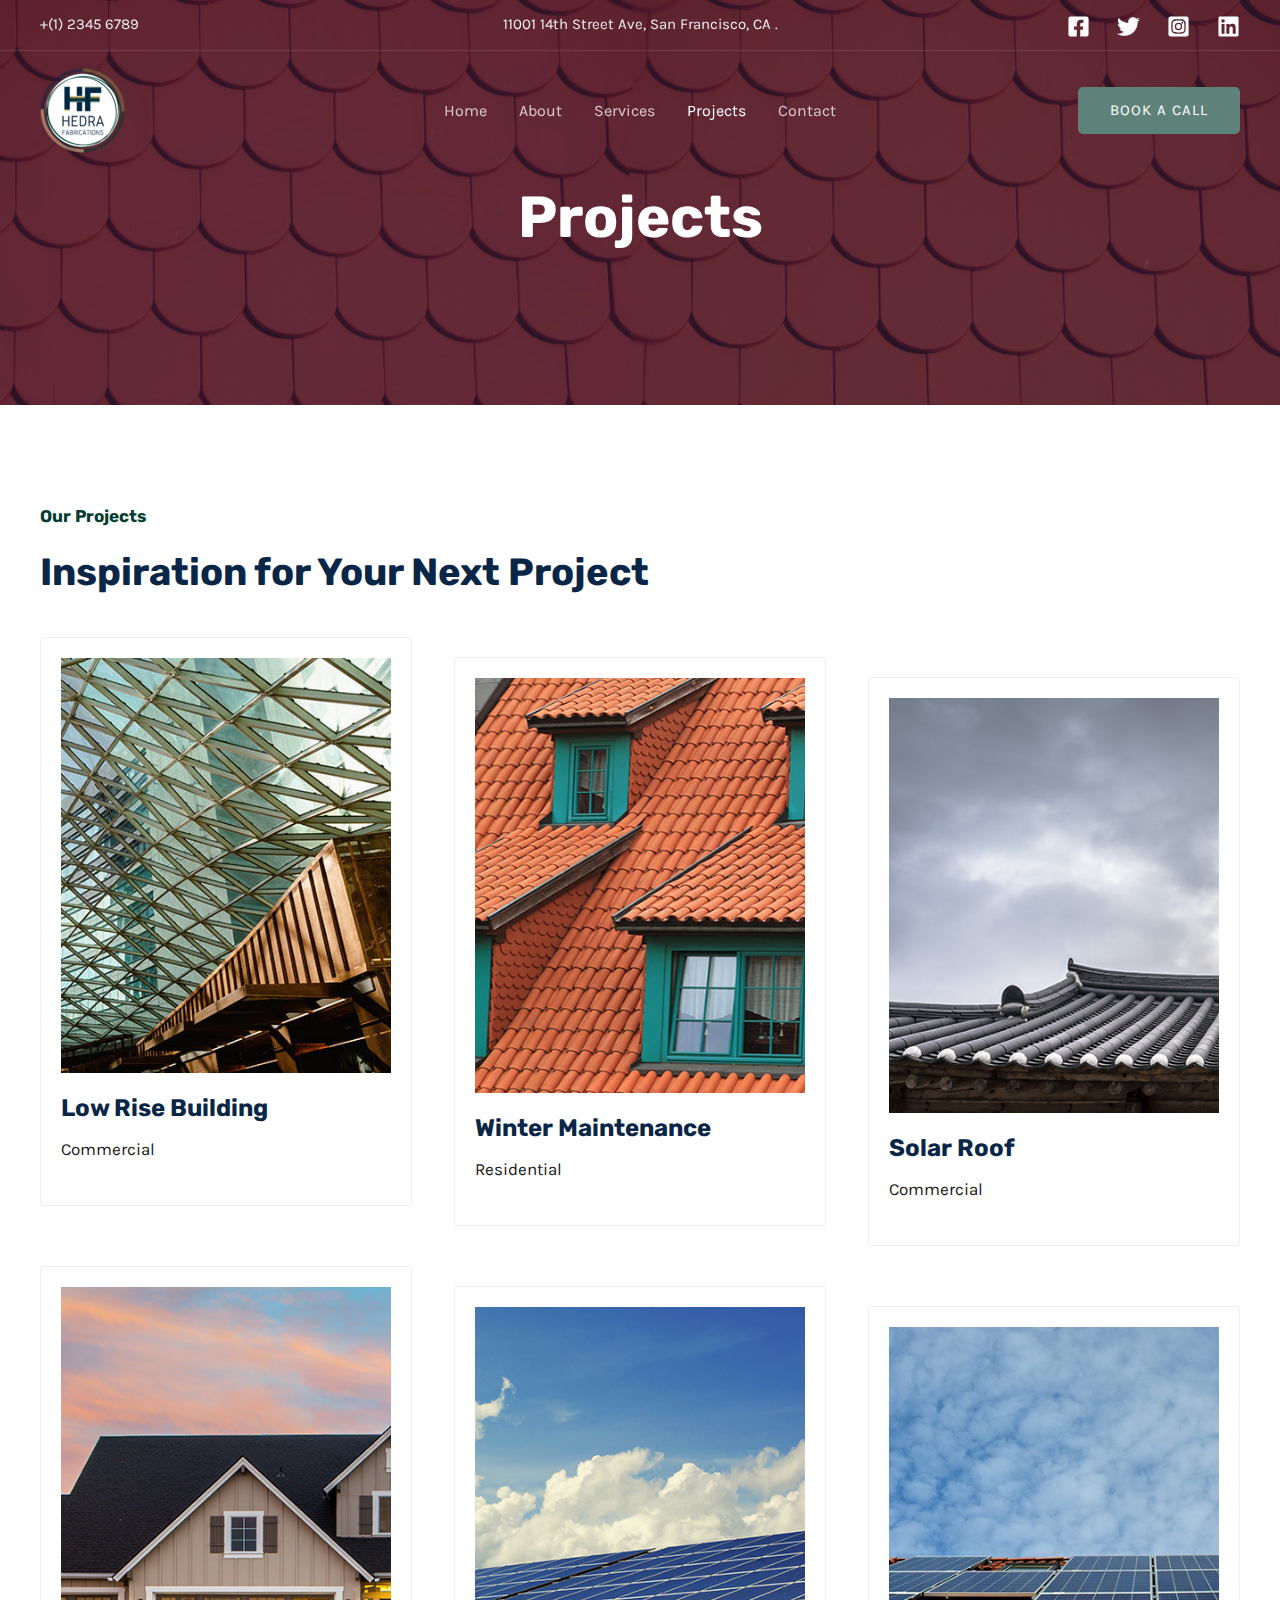
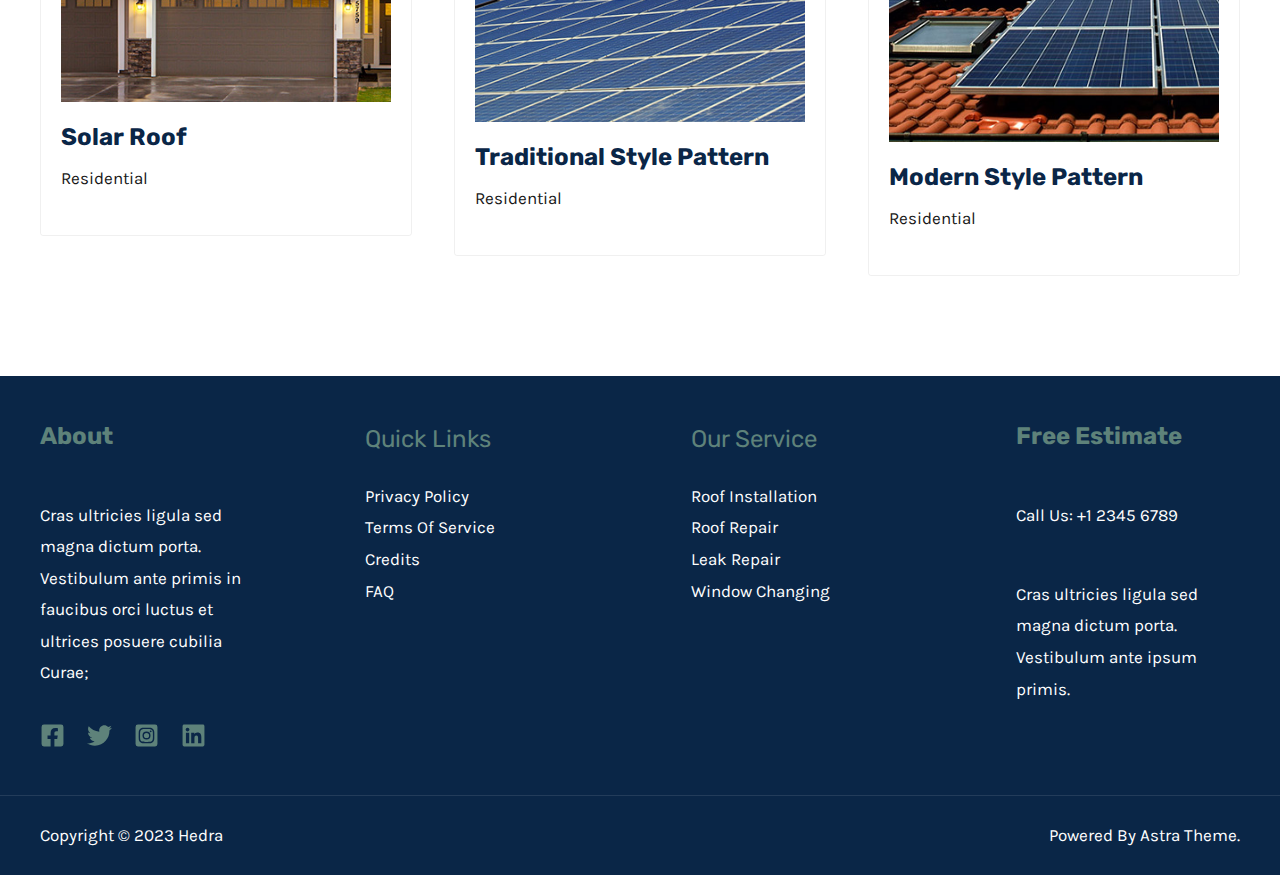
<file: projects/index.html>
<!DOCTYPE html>
<html lang="en-US">
<head>
<meta charset="UTF-8">
<meta name="viewport" content="width=device-width, initial-scale=1">
	 <link rel="profile" href="https://gmpg.org/xfn/11"> 
	 <title>Projects &#8211; Hedra</title>
<meta name="robots" content="max-image-preview:large">
<link rel="dns-prefetch" href="//fonts.googleapis.com">
<link rel="alternate" type="application/rss+xml" title="Hedra &raquo; Feed" href="https://hedrafab.github.io/hedra/feed/">
<link rel="alternate" type="application/rss+xml" title="Hedra &raquo; Comments Feed" href="https://hedrafab.github.io/hedra/comments/feed/">
<script>
window._wpemojiSettings = {"baseUrl":"https:\/\/s.w.org\/images\/core\/emoji\/14.0.0\/72x72\/","ext":".png","svgUrl":"https:\/\/s.w.org\/images\/core\/emoji\/14.0.0\/svg\/","svgExt":".svg","source":{"concatemoji":"https:\/\/hedrafab.github.io\/hedra\/wp-includes\/js\/wp-emoji-release.min.js?ver=6.4.1"}};
/*! This file is auto-generated */
!function(i,n){var o,s,e;function c(e){try{var t={supportTests:e,timestamp:(new Date).valueOf()};sessionStorage.setItem(o,JSON.stringify(t))}catch(e){}}function p(e,t,n){e.clearRect(0,0,e.canvas.width,e.canvas.height),e.fillText(t,0,0);var t=new Uint32Array(e.getImageData(0,0,e.canvas.width,e.canvas.height).data),r=(e.clearRect(0,0,e.canvas.width,e.canvas.height),e.fillText(n,0,0),new Uint32Array(e.getImageData(0,0,e.canvas.width,e.canvas.height).data));return t.every(function(e,t){return e===r[t]})}function u(e,t,n){switch(t){case"flag":return n(e,"🏳️‍⚧️","🏳️​⚧️")?!1:!n(e,"🇺🇳","🇺​🇳")&&!n(e,"🏴󠁧󠁢󠁥󠁮󠁧󠁿","🏴​󠁧​󠁢​󠁥​󠁮​󠁧​󠁿");case"emoji":return!n(e,"🫱🏻‍🫲🏿","🫱🏻​🫲🏿")}return!1}function f(e,t,n){var r="undefined"!=typeof WorkerGlobalScope&&self instanceof WorkerGlobalScope?new OffscreenCanvas(300,150):i.createElement("canvas"),a=r.getContext("2d",{willReadFrequently:!0}),o=(a.textBaseline="top",a.font="600 32px Arial",{});return e.forEach(function(e){o[e]=t(a,e,n)}),o}function t(e){var t=i.createElement("script");t.src=e,t.defer=!0,i.head.appendChild(t)}"undefined"!=typeof Promise&&(o="wpEmojiSettingsSupports",s=["flag","emoji"],n.supports={everything:!0,everythingExceptFlag:!0},e=new Promise(function(e){i.addEventListener("DOMContentLoaded",e,{once:!0})}),new Promise(function(t){var n=function(){try{var e=JSON.parse(sessionStorage.getItem(o));if("object"==typeof e&&"number"==typeof e.timestamp&&(new Date).valueOf()<e.timestamp+604800&&"object"==typeof e.supportTests)return e.supportTests}catch(e){}return null}();if(!n){if("undefined"!=typeof Worker&&"undefined"!=typeof OffscreenCanvas&&"undefined"!=typeof URL&&URL.createObjectURL&&"undefined"!=typeof Blob)try{var e="postMessage("+f.toString()+"("+[JSON.stringify(s),u.toString(),p.toString()].join(",")+"));",r=new Blob([e],{type:"text/javascript"}),a=new Worker(URL.createObjectURL(r),{name:"wpTestEmojiSupports"});return void(a.onmessage=function(e){c(n=e.data),a.terminate(),t(n)})}catch(e){}c(n=f(s,u,p))}t(n)}).then(function(e){for(var t in e)n.supports[t]=e[t],n.supports.everything=n.supports.everything&&n.supports[t],"flag"!==t&&(n.supports.everythingExceptFlag=n.supports.everythingExceptFlag&&n.supports[t]);n.supports.everythingExceptFlag=n.supports.everythingExceptFlag&&!n.supports.flag,n.DOMReady=!1,n.readyCallback=function(){n.DOMReady=!0}}).then(function(){return e}).then(function(){var e;n.supports.everything||(n.readyCallback(),(e=n.source||{}).concatemoji?t(e.concatemoji):e.wpemoji&&e.twemoji&&(t(e.twemoji),t(e.wpemoji)))}))}((window,document),window._wpemojiSettings);
</script>
<link rel="stylesheet" id="astra-theme-css-css" href="https://hedrafab.github.io/hedra/wp-content/themes/astra/assets/css/minified/main.min.css?ver=4.4.1" media="all">
<style id="astra-theme-css-inline-css">:root{--ast-container-default-xlg-padding:6.67em;--ast-container-default-lg-padding:5.67em;--ast-container-default-slg-padding:4.34em;--ast-container-default-md-padding:3.34em;--ast-container-default-sm-padding:6.67em;--ast-container-default-xs-padding:2.4em;--ast-container-default-xxs-padding:1.4em;--ast-code-block-background:#EEEEEE;--ast-comment-inputs-background:#FAFAFA;}html{font-size:106.25%;}a,.page-title{color:var(--ast-global-color-2);}a:hover,a:focus{color:var(--ast-global-color-1);}body,button,input,select,textarea,.ast-button,.ast-custom-button{font-family:'Karla',sans-serif;font-weight:400;font-size:17px;font-size:1rem;}blockquote{color:var(--ast-global-color-3);}h1,.entry-content h1,h2,.entry-content h2,h3,.entry-content h3,h4,.entry-content h4,h5,.entry-content h5,h6,.entry-content h6,.site-title,.site-title a{font-family:'Rubik',sans-serif;font-weight:700;}.site-title{font-size:35px;font-size:2.0588235294118rem;display:none;}header .custom-logo-link img{max-width:85px;}.astra-logo-svg{width:85px;}.site-header .site-description{font-size:15px;font-size:0.88235294117647rem;display:none;}.entry-title{font-size:30px;font-size:1.7647058823529rem;}h1,.entry-content h1{font-size:58px;font-size:3.4117647058824rem;font-family:'Rubik',sans-serif;line-height:1.3em;}h2,.entry-content h2{font-size:38px;font-size:2.2352941176471rem;font-family:'Rubik',sans-serif;line-height:1.3em;}h3,.entry-content h3{font-size:30px;font-size:1.7647058823529rem;font-family:'Rubik',sans-serif;line-height:1.3em;}h4,.entry-content h4{font-size:24px;font-size:1.4117647058824rem;line-height:1.3em;font-family:'Rubik',sans-serif;}h5,.entry-content h5{font-size:21px;font-size:1.2352941176471rem;line-height:1.3em;font-family:'Rubik',sans-serif;}h6,.entry-content h6{font-size:17px;font-size:1rem;line-height:1.3em;font-family:'Rubik',sans-serif;}::selection{background-color:var(--ast-global-color-0);color:#ffffff;}body,h1,.entry-title a,.entry-content h1,h2,.entry-content h2,h3,.entry-content h3,h4,.entry-content h4,h5,.entry-content h5,h6,.entry-content h6{color:var(--ast-global-color-3);}.tagcloud a:hover,.tagcloud a:focus,.tagcloud a.current-item{color:#ffffff;border-color:var(--ast-global-color-2);background-color:var(--ast-global-color-2);}input:focus,input[type="text"]:focus,input[type="email"]:focus,input[type="url"]:focus,input[type="password"]:focus,input[type="reset"]:focus,input[type="search"]:focus,textarea:focus{border-color:var(--ast-global-color-2);}input[type="radio"]:checked,input[type=reset],input[type="checkbox"]:checked,input[type="checkbox"]:hover:checked,input[type="checkbox"]:focus:checked,input[type=range]::-webkit-slider-thumb{border-color:var(--ast-global-color-2);background-color:var(--ast-global-color-2);box-shadow:none;}.site-footer a:hover + .post-count,.site-footer a:focus + .post-count{background:var(--ast-global-color-2);border-color:var(--ast-global-color-2);}.single .nav-links .nav-previous,.single .nav-links .nav-next{color:var(--ast-global-color-2);}.entry-meta,.entry-meta *{line-height:1.45;color:var(--ast-global-color-2);}.entry-meta a:hover,.entry-meta a:hover *,.entry-meta a:focus,.entry-meta a:focus *,.page-links > .page-link,.page-links .page-link:hover,.post-navigation a:hover{color:var(--ast-global-color-1);}#cat option,.secondary .calendar_wrap thead a,.secondary .calendar_wrap thead a:visited{color:var(--ast-global-color-2);}.secondary .calendar_wrap #today,.ast-progress-val span{background:var(--ast-global-color-2);}.secondary a:hover + .post-count,.secondary a:focus + .post-count{background:var(--ast-global-color-2);border-color:var(--ast-global-color-2);}.calendar_wrap #today > a{color:#ffffff;}.page-links .page-link,.single .post-navigation a{color:var(--ast-global-color-2);}.ast-search-menu-icon .search-form button.search-submit{padding:0 4px;}.ast-search-menu-icon form.search-form{padding-right:0;}.ast-search-menu-icon.slide-search input.search-field{width:0;}.ast-header-search .ast-search-menu-icon.ast-dropdown-active .search-form,.ast-header-search .ast-search-menu-icon.ast-dropdown-active .search-field:focus{border-color:var(--ast-global-color-0);transition:all 0.2s;}.search-form input.search-field:focus{outline:none;}.wp-block-latest-posts > li > a{color:var(--ast-global-color-2);}.widget-title,.widget .wp-block-heading{font-size:24px;font-size:1.4117647058824rem;color:var(--ast-global-color-3);}a:focus-visible,.ast-menu-toggle:focus-visible,.site .skip-link:focus-visible,.wp-block-loginout input:focus-visible,.wp-block-search.wp-block-search__button-inside .wp-block-search__inside-wrapper,.ast-header-navigation-arrow:focus-visible,.woocommerce .wc-proceed-to-checkout > .checkout-button:focus-visible,.woocommerce .woocommerce-MyAccount-navigation ul li a:focus-visible,.ast-orders-table__row .ast-orders-table__cell:focus-visible,.woocommerce .woocommerce-order-details .order-again > .button:focus-visible,.woocommerce .woocommerce-message a.button.wc-forward:focus-visible,.woocommerce #minus_qty:focus-visible,.woocommerce #plus_qty:focus-visible,a#ast-apply-coupon:focus-visible,.woocommerce .woocommerce-info a:focus-visible,.woocommerce .astra-shop-summary-wrap a:focus-visible,.woocommerce a.wc-forward:focus-visible,#ast-apply-coupon:focus-visible,.woocommerce-js .woocommerce-mini-cart-item a.remove:focus-visible{outline-style:dotted;outline-color:inherit;outline-width:thin;border-color:transparent;}input:focus,input[type="text"]:focus,input[type="email"]:focus,input[type="url"]:focus,input[type="password"]:focus,input[type="reset"]:focus,input[type="number"]:focus,textarea:focus,.wp-block-search__input:focus,[data-section="section-header-mobile-trigger"] .ast-button-wrap .ast-mobile-menu-trigger-minimal:focus,.ast-mobile-popup-drawer.active .menu-toggle-close:focus,.woocommerce-ordering select.orderby:focus,#ast-scroll-top:focus,#coupon_code:focus,.woocommerce-page #comment:focus,.woocommerce #reviews #respond input#submit:focus,.woocommerce a.add_to_cart_button:focus,.woocommerce .button.single_add_to_cart_button:focus,.woocommerce .woocommerce-cart-form button:focus,.woocommerce .woocommerce-cart-form__cart-item .quantity .qty:focus,.woocommerce .woocommerce-billing-fields .woocommerce-billing-fields__field-wrapper .woocommerce-input-wrapper > .input-text:focus,.woocommerce #order_comments:focus,.woocommerce #place_order:focus,.woocommerce .woocommerce-address-fields .woocommerce-address-fields__field-wrapper .woocommerce-input-wrapper > .input-text:focus,.woocommerce .woocommerce-MyAccount-content form button:focus,.woocommerce .woocommerce-MyAccount-content .woocommerce-EditAccountForm .woocommerce-form-row .woocommerce-Input.input-text:focus,.woocommerce .ast-woocommerce-container .woocommerce-pagination ul.page-numbers li a:focus,body #content .woocommerce form .form-row .select2-container--default .select2-selection--single:focus,#ast-coupon-code:focus,.woocommerce.woocommerce-js .quantity input[type=number]:focus,.woocommerce-js .woocommerce-mini-cart-item .quantity input[type=number]:focus,.woocommerce p#ast-coupon-trigger:focus{border-style:dotted;border-color:inherit;border-width:thin;outline-color:transparent;}.ast-logo-title-inline .site-logo-img{padding-right:1em;}.site-logo-img img{ transition:all 0.2s linear;}.ast-single-post-featured-section + article {margin-top: 2em;}.site-content .ast-single-post-featured-section img {width: 100%;overflow: hidden;object-fit: cover;}.ast-separate-container .site-content .ast-single-post-featured-section + article {margin-top: -80px;z-index: 9;position: relative;border-radius: 4px;}@media (min-width: 922px) {.ast-no-sidebar .site-content .ast-article-image-container--wide {margin-left: -120px;margin-right: -120px;max-width: unset;width: unset;}.ast-left-sidebar .site-content .ast-article-image-container--wide,.ast-right-sidebar .site-content .ast-article-image-container--wide {margin-left: -10px;margin-right: -10px;}.site-content .ast-article-image-container--full {margin-left: calc( -50vw + 50%);margin-right: calc( -50vw + 50%);max-width: 100vw;width: 100vw;}.ast-left-sidebar .site-content .ast-article-image-container--full,.ast-right-sidebar .site-content .ast-article-image-container--full {margin-left: -10px;margin-right: -10px;max-width: inherit;width: auto;}}@media (max-width:921px){#ast-desktop-header{display:none;}}@media (min-width:922px){#ast-mobile-header{display:none;}}.wp-block-buttons.aligncenter{justify-content:center;}@media (max-width:921px){.ast-theme-transparent-header #primary,.ast-theme-transparent-header #secondary{padding:0;}}@media (max-width:921px){.ast-plain-container.ast-no-sidebar #primary{padding:0;}}.ast-plain-container.ast-no-sidebar #primary{margin-top:0;margin-bottom:0;}.wp-block-button.is-style-outline .wp-block-button__link{border-color:var(--ast-global-color-0);border-top-width:2px;border-right-width:2px;border-bottom-width:2px;border-left-width:2px;}div.wp-block-button.is-style-outline > .wp-block-button__link:not(.has-text-color),div.wp-block-button.wp-block-button__link.is-style-outline:not(.has-text-color){color:var(--ast-global-color-0);}.wp-block-button.is-style-outline .wp-block-button__link:hover,.wp-block-buttons .wp-block-button.is-style-outline .wp-block-button__link:focus,.wp-block-buttons .wp-block-button.is-style-outline > .wp-block-button__link:not(.has-text-color):hover,.wp-block-buttons .wp-block-button.wp-block-button__link.is-style-outline:not(.has-text-color):hover{color:var(--ast-global-color-5);background-color:var(--ast-global-color-1);border-color:var(--ast-global-color-1);}.post-page-numbers.current .page-link,.ast-pagination .page-numbers.current{color:#ffffff;border-color:var(--ast-global-color-0);background-color:var(--ast-global-color-0);border-radius:2px;}.wp-block-buttons .wp-block-button.is-style-outline .wp-block-button__link,.ast-outline-button{border-color:var(--ast-global-color-0);border-top-width:2px;border-right-width:2px;border-bottom-width:2px;border-left-width:2px;font-family:inherit;font-weight:normal;font-size:15px;font-size:0.88235294117647rem;line-height:1em;text-transform:uppercase;letter-spacing:1px;border-top-left-radius:5px;border-top-right-radius:5px;border-bottom-right-radius:5px;border-bottom-left-radius:5px;background-color:transparent;}.wp-block-buttons .wp-block-button.is-style-outline > .wp-block-button__link:not(.has-text-color),.wp-block-buttons .wp-block-button.wp-block-button__link.is-style-outline:not(.has-text-color),.ast-outline-button{color:var(--ast-global-color-0);}.wp-block-button.is-style-outline .wp-block-button__link:hover,.wp-block-buttons .wp-block-button.is-style-outline .wp-block-button__link:focus,.wp-block-buttons .wp-block-button.is-style-outline > .wp-block-button__link:not(.has-text-color):hover,.wp-block-buttons .wp-block-button.wp-block-button__link.is-style-outline:not(.has-text-color):hover,.ast-outline-button:hover,.ast-outline-button:focus{color:var(--ast-global-color-5);background-color:var(--ast-global-color-1);border-color:var(--ast-global-color-1);}.entry-content[ast-blocks-layout] > figure{margin-bottom:1em;}@media (max-width:921px){.ast-separate-container #primary,.ast-separate-container #secondary{padding:1.5em 0;}#primary,#secondary{padding:1.5em 0;margin:0;}.ast-left-sidebar #content > .ast-container{display:flex;flex-direction:column-reverse;width:100%;}.ast-separate-container .ast-article-post,.ast-separate-container .ast-article-single{padding:1.5em 2.14em;}.ast-author-box img.avatar{margin:20px 0 0 0;}}@media (min-width:922px){.ast-separate-container.ast-right-sidebar #primary,.ast-separate-container.ast-left-sidebar #primary{border:0;}.search-no-results.ast-separate-container #primary{margin-bottom:4em;}}.wp-block-button .wp-block-button__link{color:var(--ast-global-color-5);}.wp-block-button .wp-block-button__link:hover,.wp-block-button .wp-block-button__link:focus{color:var(--ast-global-color-5);background-color:var(--ast-global-color-1);border-color:var(--ast-global-color-1);}.elementor-widget-heading h1.elementor-heading-title{line-height:1.3em;}.elementor-widget-heading h2.elementor-heading-title{line-height:1.3em;}.elementor-widget-heading h3.elementor-heading-title{line-height:1.3em;}.elementor-widget-heading h4.elementor-heading-title{line-height:1.3em;}.elementor-widget-heading h5.elementor-heading-title{line-height:1.3em;}.elementor-widget-heading h6.elementor-heading-title{line-height:1.3em;}.wp-block-button .wp-block-button__link,.wp-block-search .wp-block-search__button,body .wp-block-file .wp-block-file__button{border-color:var(--ast-global-color-0);background-color:var(--ast-global-color-0);color:var(--ast-global-color-5);font-family:inherit;font-weight:normal;line-height:1em;text-transform:uppercase;letter-spacing:1px;font-size:15px;font-size:0.88235294117647rem;border-top-left-radius:5px;border-top-right-radius:5px;border-bottom-right-radius:5px;border-bottom-left-radius:5px;padding-top:16px;padding-right:32px;padding-bottom:16px;padding-left:32px;}.menu-toggle,button,.ast-button,.ast-custom-button,.button,input#submit,input[type="button"],input[type="submit"],input[type="reset"],form[CLASS*="wp-block-search__"].wp-block-search .wp-block-search__inside-wrapper .wp-block-search__button,body .wp-block-file .wp-block-file__button,.woocommerce-js a.button,.woocommerce button.button,.woocommerce .woocommerce-message a.button,.woocommerce #respond input#submit.alt,.woocommerce input.button.alt,.woocommerce input.button,.woocommerce input.button:disabled,.woocommerce input.button:disabled[disabled],.woocommerce input.button:disabled:hover,.woocommerce input.button:disabled[disabled]:hover,.woocommerce #respond input#submit,.woocommerce button.button.alt.disabled,.wc-block-grid__products .wc-block-grid__product .wp-block-button__link,.wc-block-grid__product-onsale,[CLASS*="wc-block"] button,.woocommerce-js .astra-cart-drawer .astra-cart-drawer-content .woocommerce-mini-cart__buttons .button:not(.checkout):not(.ast-continue-shopping),.woocommerce-js .astra-cart-drawer .astra-cart-drawer-content .woocommerce-mini-cart__buttons a.checkout,.woocommerce button.button.alt.disabled.wc-variation-selection-needed{border-style:solid;border-top-width:0;border-right-width:0;border-left-width:0;border-bottom-width:0;color:var(--ast-global-color-5);border-color:var(--ast-global-color-0);background-color:var(--ast-global-color-0);padding-top:16px;padding-right:32px;padding-bottom:16px;padding-left:32px;font-family:inherit;font-weight:normal;font-size:15px;font-size:0.88235294117647rem;line-height:1em;text-transform:uppercase;letter-spacing:1px;border-top-left-radius:5px;border-top-right-radius:5px;border-bottom-right-radius:5px;border-bottom-left-radius:5px;}button:focus,.menu-toggle:hover,button:hover,.ast-button:hover,.ast-custom-button:hover .button:hover,.ast-custom-button:hover ,input[type=reset]:hover,input[type=reset]:focus,input#submit:hover,input#submit:focus,input[type="button"]:hover,input[type="button"]:focus,input[type="submit"]:hover,input[type="submit"]:focus,form[CLASS*="wp-block-search__"].wp-block-search .wp-block-search__inside-wrapper .wp-block-search__button:hover,form[CLASS*="wp-block-search__"].wp-block-search .wp-block-search__inside-wrapper .wp-block-search__button:focus,body .wp-block-file .wp-block-file__button:hover,body .wp-block-file .wp-block-file__button:focus,.woocommerce-js a.button:hover,.woocommerce button.button:hover,.woocommerce .woocommerce-message a.button:hover,.woocommerce #respond input#submit:hover,.woocommerce #respond input#submit.alt:hover,.woocommerce input.button.alt:hover,.woocommerce input.button:hover,.woocommerce button.button.alt.disabled:hover,.wc-block-grid__products .wc-block-grid__product .wp-block-button__link:hover,[CLASS*="wc-block"] button:hover,.woocommerce-js .astra-cart-drawer .astra-cart-drawer-content .woocommerce-mini-cart__buttons .button:not(.checkout):not(.ast-continue-shopping):hover,.woocommerce-js .astra-cart-drawer .astra-cart-drawer-content .woocommerce-mini-cart__buttons a.checkout:hover,.woocommerce button.button.alt.disabled.wc-variation-selection-needed:hover{color:var(--ast-global-color-5);background-color:var(--ast-global-color-1);border-color:var(--ast-global-color-1);}@media (max-width:921px){.ast-mobile-header-stack .main-header-bar .ast-search-menu-icon{display:inline-block;}.ast-header-break-point.ast-header-custom-item-outside .ast-mobile-header-stack .main-header-bar .ast-search-icon{margin:0;}.ast-comment-avatar-wrap img{max-width:2.5em;}.ast-separate-container .ast-comment-list li.depth-1{padding:1.5em 2.14em;}.ast-separate-container .comment-respond{padding:2em 2.14em;}.ast-comment-meta{padding:0 1.8888em 1.3333em;}}@media (min-width:544px){.ast-container{max-width:100%;}}@media (max-width:544px){.ast-separate-container .ast-article-post,.ast-separate-container .ast-article-single,.ast-separate-container .comments-title,.ast-separate-container .ast-archive-description{padding:1.5em 1em;}.ast-separate-container #content .ast-container{padding-left:0.54em;padding-right:0.54em;}.ast-separate-container .ast-comment-list li.depth-1{padding:1.5em 1em;margin-bottom:1.5em;}.ast-separate-container .ast-comment-list .bypostauthor{padding:.5em;}.ast-search-menu-icon.ast-dropdown-active .search-field{width:170px;}}body,.ast-separate-container{background-color:var(--ast-global-color-4);;background-image:none;;}@media (max-width:921px){.widget-title{font-size:24px;font-size:1.4117647058824rem;}body,button,input,select,textarea,.ast-button,.ast-custom-button{font-size:17px;font-size:1rem;}#secondary,#secondary button,#secondary input,#secondary select,#secondary textarea{font-size:17px;font-size:1rem;}.site-title{display:none;}.site-header .site-description{display:none;}.entry-title{font-size:30px;}h1,.entry-content h1{font-size:40px;}h2,.entry-content h2{font-size:32px;}h3,.entry-content h3{font-size:26px;}h4,.entry-content h4{font-size:20px;font-size:1.1764705882353rem;}h5,.entry-content h5{font-size:17px;font-size:1rem;}h6,.entry-content h6{font-size:15px;font-size:0.88235294117647rem;}}@media (max-width:544px){.widget-title{font-size:24px;font-size:1.4117647058824rem;}body,button,input,select,textarea,.ast-button,.ast-custom-button{font-size:17px;font-size:1rem;}#secondary,#secondary button,#secondary input,#secondary select,#secondary textarea{font-size:17px;font-size:1rem;}.site-title{display:none;}.site-header .site-description{display:none;}.entry-title{font-size:30px;}h1,.entry-content h1{font-size:36px;}h2,.entry-content h2{font-size:28px;}h3,.entry-content h3{font-size:22px;}h4,.entry-content h4{font-size:18px;font-size:1.0588235294118rem;}h5,.entry-content h5{font-size:15px;font-size:0.88235294117647rem;}h6,.entry-content h6{font-size:14px;font-size:0.82352941176471rem;}}@media (max-width:544px){html{font-size:106.25%;}}@media (min-width:922px){.ast-container{max-width:1240px;}}@media (min-width:922px){.site-content .ast-container{display:flex;}}@media (max-width:921px){.site-content .ast-container{flex-direction:column;}}@media (min-width:922px){.main-header-menu .sub-menu .menu-item.ast-left-align-sub-menu:hover > .sub-menu,.main-header-menu .sub-menu .menu-item.ast-left-align-sub-menu.focus > .sub-menu{margin-left:-0px;}}.ast-theme-transparent-header [data-section="section-header-mobile-trigger"] .ast-button-wrap .ast-mobile-menu-trigger-fill,.ast-theme-transparent-header [data-section="section-header-mobile-trigger"] .ast-button-wrap .ast-mobile-menu-trigger-minimal{border:none;}.footer-widget-area[data-section^="section-fb-html-"] .ast-builder-html-element{text-align:center;}blockquote,cite {font-style: initial;}.wp-block-file {display: flex;align-items: center;flex-wrap: wrap;justify-content: space-between;}.wp-block-pullquote {border: none;}.wp-block-pullquote blockquote::before {content: "\201D";font-family: "Helvetica",sans-serif;display: flex;transform: rotate( 180deg );font-size: 6rem;font-style: normal;line-height: 1;font-weight: bold;align-items: center;justify-content: center;}.has-text-align-right > blockquote::before {justify-content: flex-start;}.has-text-align-left > blockquote::before {justify-content: flex-end;}figure.wp-block-pullquote.is-style-solid-color blockquote {max-width: 100%;text-align: inherit;}html body {--wp--custom--ast-default-block-top-padding: 3em;--wp--custom--ast-default-block-right-padding: 3em;--wp--custom--ast-default-block-bottom-padding: 3em;--wp--custom--ast-default-block-left-padding: 3em;--wp--custom--ast-container-width: 1200px;--wp--custom--ast-content-width-size: 1200px;--wp--custom--ast-wide-width-size: calc(1200px + var(--wp--custom--ast-default-block-left-padding) + var(--wp--custom--ast-default-block-right-padding));}.ast-narrow-container {--wp--custom--ast-content-width-size: 750px;--wp--custom--ast-wide-width-size: 750px;}@media(max-width: 921px) {html body {--wp--custom--ast-default-block-top-padding: 3em;--wp--custom--ast-default-block-right-padding: 2em;--wp--custom--ast-default-block-bottom-padding: 3em;--wp--custom--ast-default-block-left-padding: 2em;}}@media(max-width: 544px) {html body {--wp--custom--ast-default-block-top-padding: 3em;--wp--custom--ast-default-block-right-padding: 1.5em;--wp--custom--ast-default-block-bottom-padding: 3em;--wp--custom--ast-default-block-left-padding: 1.5em;}}.entry-content > .wp-block-group,.entry-content > .wp-block-cover,.entry-content > .wp-block-columns {padding-top: var(--wp--custom--ast-default-block-top-padding);padding-right: var(--wp--custom--ast-default-block-right-padding);padding-bottom: var(--wp--custom--ast-default-block-bottom-padding);padding-left: var(--wp--custom--ast-default-block-left-padding);}.ast-plain-container.ast-no-sidebar .entry-content > .alignfull,.ast-page-builder-template .ast-no-sidebar .entry-content > .alignfull {margin-left: calc( -50vw + 50%);margin-right: calc( -50vw + 50%);max-width: 100vw;width: 100vw;}.ast-plain-container.ast-no-sidebar .entry-content .alignfull .alignfull,.ast-page-builder-template.ast-no-sidebar .entry-content .alignfull .alignfull,.ast-plain-container.ast-no-sidebar .entry-content .alignfull .alignwide,.ast-page-builder-template.ast-no-sidebar .entry-content .alignfull .alignwide,.ast-plain-container.ast-no-sidebar .entry-content .alignwide .alignfull,.ast-page-builder-template.ast-no-sidebar .entry-content .alignwide .alignfull,.ast-plain-container.ast-no-sidebar .entry-content .alignwide .alignwide,.ast-page-builder-template.ast-no-sidebar .entry-content .alignwide .alignwide,.ast-plain-container.ast-no-sidebar .entry-content .wp-block-column .alignfull,.ast-page-builder-template.ast-no-sidebar .entry-content .wp-block-column .alignfull,.ast-plain-container.ast-no-sidebar .entry-content .wp-block-column .alignwide,.ast-page-builder-template.ast-no-sidebar .entry-content .wp-block-column .alignwide {margin-left: auto;margin-right: auto;width: 100%;}[ast-blocks-layout] .wp-block-separator:not(.is-style-dots) {height: 0;}[ast-blocks-layout] .wp-block-separator {margin: 20px auto;}[ast-blocks-layout] .wp-block-separator:not(.is-style-wide):not(.is-style-dots) {max-width: 100px;}[ast-blocks-layout] .wp-block-separator.has-background {padding: 0;}.entry-content[ast-blocks-layout] > * {max-width: var(--wp--custom--ast-content-width-size);margin-left: auto;margin-right: auto;}.entry-content[ast-blocks-layout] > .alignwide {max-width: var(--wp--custom--ast-wide-width-size);}.entry-content[ast-blocks-layout] .alignfull {max-width: none;}.entry-content .wp-block-columns {margin-bottom: 0;}blockquote {margin: 1.5em;border: none;}.wp-block-quote:not(.has-text-align-right):not(.has-text-align-center) {border-left: 5px solid rgba(0,0,0,0.05);}.has-text-align-right > blockquote,blockquote.has-text-align-right {border-right: 5px solid rgba(0,0,0,0.05);}.has-text-align-left > blockquote,blockquote.has-text-align-left {border-left: 5px solid rgba(0,0,0,0.05);}.wp-block-site-tagline,.wp-block-latest-posts .read-more {margin-top: 15px;}.wp-block-loginout p label {display: block;}.wp-block-loginout p:not(.login-remember):not(.login-submit) input {width: 100%;}.wp-block-loginout input:focus {border-color: transparent;}.wp-block-loginout input:focus {outline: thin dotted;}.entry-content .wp-block-media-text .wp-block-media-text__content {padding: 0 0 0 8%;}.entry-content .wp-block-media-text.has-media-on-the-right .wp-block-media-text__content {padding: 0 8% 0 0;}.entry-content .wp-block-media-text.has-background .wp-block-media-text__content {padding: 8%;}.entry-content .wp-block-cover:not([class*="background-color"]) .wp-block-cover__inner-container,.entry-content .wp-block-cover:not([class*="background-color"]) .wp-block-cover-image-text,.entry-content .wp-block-cover:not([class*="background-color"]) .wp-block-cover-text,.entry-content .wp-block-cover-image:not([class*="background-color"]) .wp-block-cover__inner-container,.entry-content .wp-block-cover-image:not([class*="background-color"]) .wp-block-cover-image-text,.entry-content .wp-block-cover-image:not([class*="background-color"]) .wp-block-cover-text {color: var(--ast-global-color-5);}.wp-block-loginout .login-remember input {width: 1.1rem;height: 1.1rem;margin: 0 5px 4px 0;vertical-align: middle;}.wp-block-latest-posts > li > *:first-child,.wp-block-latest-posts:not(.is-grid) > li:first-child {margin-top: 0;}.wp-block-search__inside-wrapper .wp-block-search__input {padding: 0 10px;color: var(--ast-global-color-3);background: var(--ast-global-color-5);border-color: var(--ast-border-color);}.wp-block-latest-posts .read-more {margin-bottom: 1.5em;}.wp-block-search__no-button .wp-block-search__inside-wrapper .wp-block-search__input {padding-top: 5px;padding-bottom: 5px;}.wp-block-latest-posts .wp-block-latest-posts__post-date,.wp-block-latest-posts .wp-block-latest-posts__post-author {font-size: 1rem;}.wp-block-latest-posts > li > *,.wp-block-latest-posts:not(.is-grid) > li {margin-top: 12px;margin-bottom: 12px;}.ast-page-builder-template .entry-content[ast-blocks-layout] > *,.ast-page-builder-template .entry-content[ast-blocks-layout] > .alignfull > * {max-width: none;}.ast-page-builder-template .entry-content[ast-blocks-layout] > .alignwide > * {max-width: var(--wp--custom--ast-wide-width-size);}.ast-page-builder-template .entry-content[ast-blocks-layout] > .inherit-container-width > *,.ast-page-builder-template .entry-content[ast-blocks-layout] > * > *,.entry-content[ast-blocks-layout] > .wp-block-cover .wp-block-cover__inner-container {max-width: var(--wp--custom--ast-content-width-size);margin-left: auto;margin-right: auto;}.entry-content[ast-blocks-layout] .wp-block-cover:not(.alignleft):not(.alignright) {width: auto;}@media(max-width: 1200px) {.ast-separate-container .entry-content > .alignfull,.ast-separate-container .entry-content[ast-blocks-layout] > .alignwide,.ast-plain-container .entry-content[ast-blocks-layout] > .alignwide,.ast-plain-container .entry-content .alignfull {margin-left: calc(-1 * min(var(--ast-container-default-xlg-padding),20px)) ;margin-right: calc(-1 * min(var(--ast-container-default-xlg-padding),20px));}}@media(min-width: 1201px) {.ast-separate-container .entry-content > .alignfull {margin-left: calc(-1 * var(--ast-container-default-xlg-padding) );margin-right: calc(-1 * var(--ast-container-default-xlg-padding) );}.ast-separate-container .entry-content[ast-blocks-layout] > .alignwide,.ast-plain-container .entry-content[ast-blocks-layout] > .alignwide {margin-left: calc(-1 * var(--wp--custom--ast-default-block-left-padding) );margin-right: calc(-1 * var(--wp--custom--ast-default-block-right-padding) );}}@media(min-width: 921px) {.ast-separate-container .entry-content .wp-block-group.alignwide:not(.inherit-container-width) > :where(:not(.alignleft):not(.alignright)),.ast-plain-container .entry-content .wp-block-group.alignwide:not(.inherit-container-width) > :where(:not(.alignleft):not(.alignright)) {max-width: calc( var(--wp--custom--ast-content-width-size) + 80px );}.ast-plain-container.ast-right-sidebar .entry-content[ast-blocks-layout] .alignfull,.ast-plain-container.ast-left-sidebar .entry-content[ast-blocks-layout] .alignfull {margin-left: -60px;margin-right: -60px;}}@media(min-width: 544px) {.entry-content > .alignleft {margin-right: 20px;}.entry-content > .alignright {margin-left: 20px;}}@media (max-width:544px){.wp-block-columns .wp-block-column:not(:last-child){margin-bottom:20px;}.wp-block-latest-posts{margin:0;}}@media( max-width: 600px ) {.entry-content .wp-block-media-text .wp-block-media-text__content,.entry-content .wp-block-media-text.has-media-on-the-right .wp-block-media-text__content {padding: 8% 0 0;}.entry-content .wp-block-media-text.has-background .wp-block-media-text__content {padding: 8%;}}.ast-page-builder-template .entry-header {padding-left: 0;}.ast-narrow-container .site-content .wp-block-uagb-image--align-full .wp-block-uagb-image__figure {max-width: 100%;margin-left: auto;margin-right: auto;}:root .has-ast-global-color-0-color{color:var(--ast-global-color-0);}:root .has-ast-global-color-0-background-color{background-color:var(--ast-global-color-0);}:root .wp-block-button .has-ast-global-color-0-color{color:var(--ast-global-color-0);}:root .wp-block-button .has-ast-global-color-0-background-color{background-color:var(--ast-global-color-0);}:root .has-ast-global-color-1-color{color:var(--ast-global-color-1);}:root .has-ast-global-color-1-background-color{background-color:var(--ast-global-color-1);}:root .wp-block-button .has-ast-global-color-1-color{color:var(--ast-global-color-1);}:root .wp-block-button .has-ast-global-color-1-background-color{background-color:var(--ast-global-color-1);}:root .has-ast-global-color-2-color{color:var(--ast-global-color-2);}:root .has-ast-global-color-2-background-color{background-color:var(--ast-global-color-2);}:root .wp-block-button .has-ast-global-color-2-color{color:var(--ast-global-color-2);}:root .wp-block-button .has-ast-global-color-2-background-color{background-color:var(--ast-global-color-2);}:root .has-ast-global-color-3-color{color:var(--ast-global-color-3);}:root .has-ast-global-color-3-background-color{background-color:var(--ast-global-color-3);}:root .wp-block-button .has-ast-global-color-3-color{color:var(--ast-global-color-3);}:root .wp-block-button .has-ast-global-color-3-background-color{background-color:var(--ast-global-color-3);}:root .has-ast-global-color-4-color{color:var(--ast-global-color-4);}:root .has-ast-global-color-4-background-color{background-color:var(--ast-global-color-4);}:root .wp-block-button .has-ast-global-color-4-color{color:var(--ast-global-color-4);}:root .wp-block-button .has-ast-global-color-4-background-color{background-color:var(--ast-global-color-4);}:root .has-ast-global-color-5-color{color:var(--ast-global-color-5);}:root .has-ast-global-color-5-background-color{background-color:var(--ast-global-color-5);}:root .wp-block-button .has-ast-global-color-5-color{color:var(--ast-global-color-5);}:root .wp-block-button .has-ast-global-color-5-background-color{background-color:var(--ast-global-color-5);}:root .has-ast-global-color-6-color{color:var(--ast-global-color-6);}:root .has-ast-global-color-6-background-color{background-color:var(--ast-global-color-6);}:root .wp-block-button .has-ast-global-color-6-color{color:var(--ast-global-color-6);}:root .wp-block-button .has-ast-global-color-6-background-color{background-color:var(--ast-global-color-6);}:root .has-ast-global-color-7-color{color:var(--ast-global-color-7);}:root .has-ast-global-color-7-background-color{background-color:var(--ast-global-color-7);}:root .wp-block-button .has-ast-global-color-7-color{color:var(--ast-global-color-7);}:root .wp-block-button .has-ast-global-color-7-background-color{background-color:var(--ast-global-color-7);}:root .has-ast-global-color-8-color{color:var(--ast-global-color-8);}:root .has-ast-global-color-8-background-color{background-color:var(--ast-global-color-8);}:root .wp-block-button .has-ast-global-color-8-color{color:var(--ast-global-color-8);}:root .wp-block-button .has-ast-global-color-8-background-color{background-color:var(--ast-global-color-8);}:root{--ast-global-color-0:#5e827a;--ast-global-color-1:#023c2f;--ast-global-color-2:#0a2647;--ast-global-color-3:#171717;--ast-global-color-4:#efefef;--ast-global-color-5:#FFFFFF;--ast-global-color-6:#F2F5F7;--ast-global-color-7:#424242;--ast-global-color-8:#000000;}:root {--ast-border-color : #dddddd;}.ast-single-entry-banner {-js-display: flex;display: flex;flex-direction: column;justify-content: center;text-align: center;position: relative;background: #eeeeee;}.ast-single-entry-banner[data-banner-layout="layout-1"] {max-width: 1200px;background: inherit;padding: 20px 0;}.ast-single-entry-banner[data-banner-width-type="custom"] {margin: 0 auto;width: 100%;}.ast-single-entry-banner + .site-content .entry-header {margin-bottom: 0;}header.entry-header .entry-title{font-size:30px;font-size:1.7647058823529rem;}header.entry-header > *:not(:last-child){margin-bottom:10px;}.ast-archive-entry-banner {-js-display: flex;display: flex;flex-direction: column;justify-content: center;text-align: center;position: relative;background: #eeeeee;}.ast-archive-entry-banner[data-banner-width-type="custom"] {margin: 0 auto;width: 100%;}.ast-archive-entry-banner[data-banner-layout="layout-1"] {background: inherit;padding: 20px 0;text-align: left;}body.archive .ast-archive-description{max-width:1200px;width:100%;text-align:left;padding-top:3em;padding-right:3em;padding-bottom:3em;padding-left:3em;}body.archive .ast-archive-description .ast-archive-title,body.archive .ast-archive-description .ast-archive-title *{font-size:40px;font-size:2.3529411764706rem;}body.archive .ast-archive-description > *:not(:last-child){margin-bottom:10px;}@media (max-width:921px){body.archive .ast-archive-description{text-align:left;}}@media (max-width:544px){body.archive .ast-archive-description{text-align:left;}}.ast-theme-transparent-header #masthead .site-logo-img .transparent-custom-logo .astra-logo-svg{width:150px;}.ast-theme-transparent-header #masthead .site-logo-img .transparent-custom-logo img{ max-width:150px;}@media (max-width:921px){.ast-theme-transparent-header #masthead .site-logo-img .transparent-custom-logo .astra-logo-svg{width:120px;}.ast-theme-transparent-header #masthead .site-logo-img .transparent-custom-logo img{ max-width:120px;}}@media (max-width:543px){.ast-theme-transparent-header #masthead .site-logo-img .transparent-custom-logo .astra-logo-svg{width:100px;}.ast-theme-transparent-header #masthead .site-logo-img .transparent-custom-logo img{ max-width:100px;}}@media (min-width:921px){.ast-theme-transparent-header #masthead{position:absolute;left:0;right:0;}.ast-theme-transparent-header .main-header-bar,.ast-theme-transparent-header.ast-header-break-point .main-header-bar{background:none;}body.elementor-editor-active.ast-theme-transparent-header #masthead,.fl-builder-edit .ast-theme-transparent-header #masthead,body.vc_editor.ast-theme-transparent-header #masthead,body.brz-ed.ast-theme-transparent-header #masthead{z-index:0;}.ast-header-break-point.ast-replace-site-logo-transparent.ast-theme-transparent-header .custom-mobile-logo-link{display:none;}.ast-header-break-point.ast-replace-site-logo-transparent.ast-theme-transparent-header .transparent-custom-logo{display:inline-block;}.ast-theme-transparent-header .ast-above-header,.ast-theme-transparent-header .ast-above-header.ast-above-header-bar{background-image:none;background-color:transparent;}.ast-theme-transparent-header .ast-below-header{background-image:none;background-color:transparent;}}.ast-theme-transparent-header .ast-builder-menu .main-header-menu,.ast-theme-transparent-header .ast-builder-menu .main-header-menu .menu-link,.ast-theme-transparent-header [CLASS*="ast-builder-menu-"] .main-header-menu .menu-item > .menu-link,.ast-theme-transparent-header .ast-masthead-custom-menu-items,.ast-theme-transparent-header .ast-masthead-custom-menu-items a,.ast-theme-transparent-header .ast-builder-menu .main-header-menu .menu-item > .ast-menu-toggle,.ast-theme-transparent-header .ast-builder-menu .main-header-menu .menu-item > .ast-menu-toggle,.ast-theme-transparent-header .ast-above-header-navigation a,.ast-header-break-point.ast-theme-transparent-header .ast-above-header-navigation a,.ast-header-break-point.ast-theme-transparent-header .ast-above-header-navigation > ul.ast-above-header-menu > .menu-item-has-children:not(.current-menu-item) > .ast-menu-toggle,.ast-theme-transparent-header .ast-below-header-menu,.ast-theme-transparent-header .ast-below-header-menu a,.ast-header-break-point.ast-theme-transparent-header .ast-below-header-menu a,.ast-header-break-point.ast-theme-transparent-header .ast-below-header-menu,.ast-theme-transparent-header .main-header-menu .menu-link{color:rgba(255,255,255,0.75);}.ast-theme-transparent-header .ast-builder-menu .main-header-menu .menu-item:hover > .menu-link,.ast-theme-transparent-header .ast-builder-menu .main-header-menu .menu-item:hover > .ast-menu-toggle,.ast-theme-transparent-header .ast-builder-menu .main-header-menu .ast-masthead-custom-menu-items a:hover,.ast-theme-transparent-header .ast-builder-menu .main-header-menu .focus > .menu-link,.ast-theme-transparent-header .ast-builder-menu .main-header-menu .focus > .ast-menu-toggle,.ast-theme-transparent-header .ast-builder-menu .main-header-menu .current-menu-item > .menu-link,.ast-theme-transparent-header .ast-builder-menu .main-header-menu .current-menu-ancestor > .menu-link,.ast-theme-transparent-header .ast-builder-menu .main-header-menu .current-menu-item > .ast-menu-toggle,.ast-theme-transparent-header .ast-builder-menu .main-header-menu .current-menu-ancestor > .ast-menu-toggle,.ast-theme-transparent-header [CLASS*="ast-builder-menu-"] .main-header-menu .current-menu-item > .menu-link,.ast-theme-transparent-header [CLASS*="ast-builder-menu-"] .main-header-menu .current-menu-ancestor > .menu-link,.ast-theme-transparent-header [CLASS*="ast-builder-menu-"] .main-header-menu .current-menu-item > .ast-menu-toggle,.ast-theme-transparent-header [CLASS*="ast-builder-menu-"] .main-header-menu .current-menu-ancestor > .ast-menu-toggle,.ast-theme-transparent-header .main-header-menu .menu-item:hover > .menu-link,.ast-theme-transparent-header .main-header-menu .current-menu-item > .menu-link,.ast-theme-transparent-header .main-header-menu .current-menu-ancestor > .menu-link{color:var(--ast-global-color-5);}.ast-theme-transparent-header .ast-builder-menu .main-header-menu .menu-item .sub-menu .menu-link,.ast-theme-transparent-header .main-header-menu .menu-item .sub-menu .menu-link{background-color:transparent;}@media (max-width:921px){.ast-theme-transparent-header #masthead{position:absolute;left:0;right:0;}.ast-theme-transparent-header .main-header-bar,.ast-theme-transparent-header.ast-header-break-point .main-header-bar{background:none;}body.elementor-editor-active.ast-theme-transparent-header #masthead,.fl-builder-edit .ast-theme-transparent-header #masthead,body.vc_editor.ast-theme-transparent-header #masthead,body.brz-ed.ast-theme-transparent-header #masthead{z-index:0;}.ast-header-break-point.ast-replace-site-logo-transparent.ast-theme-transparent-header .custom-mobile-logo-link{display:none;}.ast-header-break-point.ast-replace-site-logo-transparent.ast-theme-transparent-header .transparent-custom-logo{display:inline-block;}.ast-theme-transparent-header .ast-above-header,.ast-theme-transparent-header .ast-above-header.ast-above-header-bar{background-image:none;background-color:transparent;}.ast-theme-transparent-header .ast-below-header{background-image:none;background-color:transparent;}}@media (max-width:921px){.ast-theme-transparent-header .ast-builder-menu .main-header-menu,.ast-theme-transparent-header .ast-builder-menu .main-header-menu .menu-link,.ast-theme-transparent-header [CLASS*="ast-builder-menu-"] .main-header-menu .menu-item > .menu-link,.ast-theme-transparent-header .ast-masthead-custom-menu-items,.ast-theme-transparent-header .ast-masthead-custom-menu-items a,.ast-theme-transparent-header .ast-builder-menu .main-header-menu .menu-item > .ast-menu-toggle,.ast-theme-transparent-header .ast-builder-menu .main-header-menu .menu-item > .ast-menu-toggle,.ast-theme-transparent-header .main-header-menu .menu-link{color:var(--ast-global-color-3);}.ast-theme-transparent-header .ast-builder-menu .main-header-menu .menu-item:hover > .menu-link,.ast-theme-transparent-header .ast-builder-menu .main-header-menu .menu-item:hover > .ast-menu-toggle,.ast-theme-transparent-header .ast-builder-menu .main-header-menu .ast-masthead-custom-menu-items a:hover,.ast-theme-transparent-header .ast-builder-menu .main-header-menu .focus > .menu-link,.ast-theme-transparent-header .ast-builder-menu .main-header-menu .focus > .ast-menu-toggle,.ast-theme-transparent-header .ast-builder-menu .main-header-menu .current-menu-item > .menu-link,.ast-theme-transparent-header .ast-builder-menu .main-header-menu .current-menu-ancestor > .menu-link,.ast-theme-transparent-header .ast-builder-menu .main-header-menu .current-menu-item > .ast-menu-toggle,.ast-theme-transparent-header .ast-builder-menu .main-header-menu .current-menu-ancestor > .ast-menu-toggle,.ast-theme-transparent-header [CLASS*="ast-builder-menu-"] .main-header-menu .current-menu-item > .menu-link,.ast-theme-transparent-header [CLASS*="ast-builder-menu-"] .main-header-menu .current-menu-ancestor > .menu-link,.ast-theme-transparent-header [CLASS*="ast-builder-menu-"] .main-header-menu .current-menu-item > .ast-menu-toggle,.ast-theme-transparent-header [CLASS*="ast-builder-menu-"] .main-header-menu .current-menu-ancestor > .ast-menu-toggle,.ast-theme-transparent-header .main-header-menu .menu-item:hover > .menu-link,.ast-theme-transparent-header .main-header-menu .current-menu-item > .menu-link,.ast-theme-transparent-header .main-header-menu .current-menu-ancestor > .menu-link{color:var(--ast-global-color-1);}}.ast-theme-transparent-header #ast-desktop-header > [CLASS*="-header-wrap"]:last-child > [CLASS*="-header-bar"],.ast-theme-transparent-header.ast-header-break-point #ast-mobile-header > [CLASS*="-header-wrap"]:last-child > [CLASS*="-header-bar"]{border-bottom-style:none;}.ast-breadcrumbs .trail-browse,.ast-breadcrumbs .trail-items,.ast-breadcrumbs .trail-items li{display:inline-block;margin:0;padding:0;border:none;background:inherit;text-indent:0;text-decoration:none;}.ast-breadcrumbs .trail-browse{font-size:inherit;font-style:inherit;font-weight:inherit;color:inherit;}.ast-breadcrumbs .trail-items{list-style:none;}.trail-items li::after{padding:0 0.3em;content:"\00bb";}.trail-items li:last-of-type::after{display:none;}h1,.entry-content h1,h2,.entry-content h2,h3,.entry-content h3,h4,.entry-content h4,h5,.entry-content h5,h6,.entry-content h6{color:var(--ast-global-color-2);}@media (max-width:921px){.ast-builder-grid-row-container.ast-builder-grid-row-tablet-3-firstrow .ast-builder-grid-row > *:first-child,.ast-builder-grid-row-container.ast-builder-grid-row-tablet-3-lastrow .ast-builder-grid-row > *:last-child{grid-column:1 / -1;}}@media (max-width:544px){.ast-builder-grid-row-container.ast-builder-grid-row-mobile-3-firstrow .ast-builder-grid-row > *:first-child,.ast-builder-grid-row-container.ast-builder-grid-row-mobile-3-lastrow .ast-builder-grid-row > *:last-child{grid-column:1 / -1;}}.ast-builder-layout-element[data-section="title_tagline"]{display:flex;}@media (max-width:921px){.ast-header-break-point .ast-builder-layout-element[data-section="title_tagline"]{display:flex;}}@media (max-width:544px){.ast-header-break-point .ast-builder-layout-element[data-section="title_tagline"]{display:flex;}}[data-section*="section-hb-button-"] .menu-link{display:none;}@media (max-width:921px){.ast-header-button-1[data-section*="section-hb-button-"] .ast-builder-button-wrap .ast-custom-button{margin-top:25px;margin-bottom:25px;margin-left:25px;margin-right:25px;}}.ast-header-button-1[data-section="section-hb-button-1"]{display:flex;}@media (max-width:921px){.ast-header-break-point .ast-header-button-1[data-section="section-hb-button-1"]{display:flex;}}@media (max-width:544px){.ast-header-break-point .ast-header-button-1[data-section="section-hb-button-1"]{display:flex;}}.ast-builder-menu-1{font-family:inherit;font-weight:400;}.ast-builder-menu-1 .menu-item > .menu-link{font-size:16px;font-size:0.94117647058824rem;color:var(--ast-global-color-3);}.ast-builder-menu-1 .menu-item > .ast-menu-toggle{color:var(--ast-global-color-3);}.ast-builder-menu-1 .menu-item:hover > .menu-link,.ast-builder-menu-1 .inline-on-mobile .menu-item:hover > .ast-menu-toggle{color:var(--ast-global-color-1);}.ast-builder-menu-1 .menu-item:hover > .ast-menu-toggle{color:var(--ast-global-color-1);}.ast-builder-menu-1 .menu-item.current-menu-item > .menu-link,.ast-builder-menu-1 .inline-on-mobile .menu-item.current-menu-item > .ast-menu-toggle,.ast-builder-menu-1 .current-menu-ancestor > .menu-link{color:var(--ast-global-color-1);}.ast-builder-menu-1 .menu-item.current-menu-item > .ast-menu-toggle{color:var(--ast-global-color-1);}.ast-builder-menu-1 .sub-menu,.ast-builder-menu-1 .inline-on-mobile .sub-menu{border-top-width:2px;border-bottom-width:0px;border-right-width:0px;border-left-width:0px;border-color:var(--ast-global-color-0);border-style:solid;}.ast-builder-menu-1 .main-header-menu > .menu-item > .sub-menu,.ast-builder-menu-1 .main-header-menu > .menu-item > .astra-full-megamenu-wrapper{margin-top:0px;}.ast-desktop .ast-builder-menu-1 .main-header-menu > .menu-item > .sub-menu:before,.ast-desktop .ast-builder-menu-1 .main-header-menu > .menu-item > .astra-full-megamenu-wrapper:before{height:calc( 0px + 5px );}.ast-desktop .ast-builder-menu-1 .menu-item .sub-menu .menu-link{border-style:none;}@media (max-width:921px){.ast-header-break-point .ast-builder-menu-1 .menu-item.menu-item-has-children > .ast-menu-toggle{top:0;}.ast-builder-menu-1 .inline-on-mobile .menu-item.menu-item-has-children > .ast-menu-toggle{right:-15px;}.ast-builder-menu-1 .menu-item-has-children > .menu-link:after{content:unset;}.ast-builder-menu-1 .main-header-menu > .menu-item > .sub-menu,.ast-builder-menu-1 .main-header-menu > .menu-item > .astra-full-megamenu-wrapper{margin-top:0;}}@media (max-width:544px){.ast-header-break-point .ast-builder-menu-1 .menu-item.menu-item-has-children > .ast-menu-toggle{top:0;}.ast-builder-menu-1 .main-header-menu > .menu-item > .sub-menu,.ast-builder-menu-1 .main-header-menu > .menu-item > .astra-full-megamenu-wrapper{margin-top:0;}}.ast-builder-menu-1{display:flex;}@media (max-width:921px){.ast-header-break-point .ast-builder-menu-1{display:flex;}}@media (max-width:544px){.ast-header-break-point .ast-builder-menu-1{display:flex;}}.ast-builder-html-element img.alignnone{display:inline-block;}.ast-builder-html-element p:first-child{margin-top:0;}.ast-builder-html-element p:last-child{margin-bottom:0;}.ast-header-break-point .main-header-bar .ast-builder-html-element{line-height:1.85714285714286;}.ast-header-html-1 .ast-builder-html-element{color:var(--ast-global-color-4);font-size:15px;font-size:0.88235294117647rem;}.ast-header-html-1{font-size:15px;font-size:0.88235294117647rem;}.ast-header-html-1{display:flex;}@media (max-width:921px){.ast-header-break-point .ast-header-html-1{display:flex;}}@media (max-width:544px){.ast-header-break-point .ast-header-html-1{display:flex;}}.ast-header-html-2 .ast-builder-html-element{color:var(--ast-global-color-4);font-size:15px;font-size:0.88235294117647rem;}.ast-header-html-2{font-size:15px;font-size:0.88235294117647rem;}.ast-header-html-2{display:flex;}@media (max-width:921px){.ast-header-break-point .ast-header-html-2{display:flex;}}@media (max-width:544px){.ast-header-break-point .ast-header-html-2{display:flex;}}.ast-social-stack-desktop .ast-builder-social-element,.ast-social-stack-tablet .ast-builder-social-element,.ast-social-stack-mobile .ast-builder-social-element {margin-top: 6px;margin-bottom: 6px;}.social-show-label-true .ast-builder-social-element {width: auto;padding: 0 0.4em;}[data-section^="section-fb-social-icons-"] .footer-social-inner-wrap {text-align: center;}.ast-footer-social-wrap {width: 100%;}.ast-footer-social-wrap .ast-builder-social-element:first-child {margin-left: 0;}.ast-footer-social-wrap .ast-builder-social-element:last-child {margin-right: 0;}.ast-header-social-wrap .ast-builder-social-element:first-child {margin-left: 0;}.ast-header-social-wrap .ast-builder-social-element:last-child {margin-right: 0;}.ast-builder-social-element {line-height: 1;color: #3a3a3a;background: transparent;vertical-align: middle;transition: all 0.01s;margin-left: 6px;margin-right: 6px;justify-content: center;align-items: center;}.ast-builder-social-element {line-height: 1;color: #3a3a3a;background: transparent;vertical-align: middle;transition: all 0.01s;margin-left: 6px;margin-right: 6px;justify-content: center;align-items: center;}.ast-builder-social-element .social-item-label {padding-left: 6px;}.ast-header-social-1-wrap .ast-builder-social-element,.ast-header-social-1-wrap .social-show-label-true .ast-builder-social-element{margin-left:13.5px;margin-right:13.5px;border-top-left-radius:28px;border-top-right-radius:28px;border-bottom-right-radius:28px;border-bottom-left-radius:28px;}.ast-header-social-1-wrap .ast-builder-social-element svg{width:23px;height:23px;}.ast-header-social-1-wrap .ast-social-color-type-custom svg{fill:var(--ast-global-color-5);}.ast-header-social-1-wrap .ast-social-color-type-custom .ast-builder-social-element:hover{color:var(--ast-global-color-0);}.ast-header-social-1-wrap .ast-social-color-type-custom .ast-builder-social-element:hover svg{fill:var(--ast-global-color-0);}.ast-header-social-1-wrap .ast-social-color-type-custom .social-item-label{color:var(--ast-global-color-5);}.ast-header-social-1-wrap .ast-builder-social-element:hover .social-item-label{color:var(--ast-global-color-0);}@media (max-width:921px){.ast-header-social-1-wrap .ast-builder-social-element{margin-left:20px;margin-right:20px;}.ast-header-social-1-wrap{margin-top:35px;margin-bottom:25px;margin-left:25px;margin-right:25px;}.ast-header-social-1-wrap .ast-social-color-type-custom svg{fill:var(--ast-global-color-3);}.ast-header-social-1-wrap .ast-social-color-type-custom .ast-builder-social-element:hover{color:var(--ast-global-color-0);}.ast-header-social-1-wrap .ast-social-color-type-custom .ast-builder-social-element:hover svg{fill:var(--ast-global-color-0);}.ast-header-social-1-wrap .ast-social-color-type-custom .social-item-label{color:var(--ast-global-color-3);}.ast-header-social-1-wrap .ast-builder-social-element:hover .social-item-label{color:var(--ast-global-color-0);}}@media (max-width:544px){.ast-header-social-1-wrap .ast-builder-social-element{margin-left:17.5px;margin-right:17.5px;}}.ast-builder-layout-element[data-section="section-hb-social-icons-1"]{display:flex;}@media (max-width:921px){.ast-header-break-point .ast-builder-layout-element[data-section="section-hb-social-icons-1"]{display:flex;}}@media (max-width:544px){.ast-header-break-point .ast-builder-layout-element[data-section="section-hb-social-icons-1"]{display:flex;}}.site-below-footer-wrap{padding-top:20px;padding-bottom:20px;}.site-below-footer-wrap[data-section="section-below-footer-builder"]{background-color:var(--ast-global-color-2);;background-image:none;;min-height:80px;border-style:solid;border-width:0px;border-top-width:1px;border-top-color:rgba(242,242,242,0.11);}.site-below-footer-wrap[data-section="section-below-footer-builder"] .ast-builder-grid-row{max-width:1200px;margin-left:auto;margin-right:auto;}.site-below-footer-wrap[data-section="section-below-footer-builder"] .ast-builder-grid-row,.site-below-footer-wrap[data-section="section-below-footer-builder"] .site-footer-section{align-items:flex-start;}.site-below-footer-wrap[data-section="section-below-footer-builder"].ast-footer-row-inline .site-footer-section{display:flex;margin-bottom:0;}.ast-builder-grid-row-2-equal .ast-builder-grid-row{grid-template-columns:repeat( 2,1fr );}@media (max-width:921px){.site-below-footer-wrap[data-section="section-below-footer-builder"].ast-footer-row-tablet-inline .site-footer-section{display:flex;margin-bottom:0;}.site-below-footer-wrap[data-section="section-below-footer-builder"].ast-footer-row-tablet-stack .site-footer-section{display:block;margin-bottom:10px;}.ast-builder-grid-row-container.ast-builder-grid-row-tablet-2-equal .ast-builder-grid-row{grid-template-columns:repeat( 2,1fr );}}@media (max-width:544px){.site-below-footer-wrap[data-section="section-below-footer-builder"].ast-footer-row-mobile-inline .site-footer-section{display:flex;margin-bottom:0;}.site-below-footer-wrap[data-section="section-below-footer-builder"].ast-footer-row-mobile-stack .site-footer-section{display:block;margin-bottom:10px;}.ast-builder-grid-row-container.ast-builder-grid-row-mobile-full .ast-builder-grid-row{grid-template-columns:1fr;}}.site-below-footer-wrap[data-section="section-below-footer-builder"]{padding-left:30px;padding-right:30px;}@media (max-width:921px){.site-below-footer-wrap[data-section="section-below-footer-builder"]{padding-left:30px;padding-right:30px;}}.site-below-footer-wrap[data-section="section-below-footer-builder"]{display:grid;}@media (max-width:921px){.ast-header-break-point .site-below-footer-wrap[data-section="section-below-footer-builder"]{display:grid;}}@media (max-width:544px){.ast-header-break-point .site-below-footer-wrap[data-section="section-below-footer-builder"]{display:grid;}}.ast-builder-html-element img.alignnone{display:inline-block;}.ast-builder-html-element p:first-child{margin-top:0;}.ast-builder-html-element p:last-child{margin-bottom:0;}.ast-header-break-point .main-header-bar .ast-builder-html-element{line-height:1.85714285714286;}.footer-widget-area[data-section="section-fb-html-1"] .ast-builder-html-element{color:var(--ast-global-color-5);}.footer-widget-area[data-section="section-fb-html-1"]{display:block;}@media (max-width:921px){.ast-header-break-point .footer-widget-area[data-section="section-fb-html-1"]{display:block;}}@media (max-width:544px){.ast-header-break-point .footer-widget-area[data-section="section-fb-html-1"]{display:block;}}.footer-widget-area[data-section="section-fb-html-1"] .ast-builder-html-element{text-align:right;}@media (max-width:921px){.footer-widget-area[data-section="section-fb-html-1"] .ast-builder-html-element{text-align:right;}}@media (max-width:544px){.footer-widget-area[data-section="section-fb-html-1"] .ast-builder-html-element{text-align:center;}}.ast-footer-copyright{text-align:left;}.ast-footer-copyright {color:var(--ast-global-color-5);}@media (max-width:921px){.ast-footer-copyright{text-align:left;}}@media (max-width:544px){.ast-footer-copyright{text-align:center;}}.ast-footer-copyright.ast-builder-layout-element{display:flex;}@media (max-width:921px){.ast-header-break-point .ast-footer-copyright.ast-builder-layout-element{display:flex;}}@media (max-width:544px){.ast-header-break-point .ast-footer-copyright.ast-builder-layout-element{display:flex;}}.ast-social-stack-desktop .ast-builder-social-element,.ast-social-stack-tablet .ast-builder-social-element,.ast-social-stack-mobile .ast-builder-social-element {margin-top: 6px;margin-bottom: 6px;}.social-show-label-true .ast-builder-social-element {width: auto;padding: 0 0.4em;}[data-section^="section-fb-social-icons-"] .footer-social-inner-wrap {text-align: center;}.ast-footer-social-wrap {width: 100%;}.ast-footer-social-wrap .ast-builder-social-element:first-child {margin-left: 0;}.ast-footer-social-wrap .ast-builder-social-element:last-child {margin-right: 0;}.ast-header-social-wrap .ast-builder-social-element:first-child {margin-left: 0;}.ast-header-social-wrap .ast-builder-social-element:last-child {margin-right: 0;}.ast-builder-social-element {line-height: 1;color: #3a3a3a;background: transparent;vertical-align: middle;transition: all 0.01s;margin-left: 6px;margin-right: 6px;justify-content: center;align-items: center;}.ast-builder-social-element {line-height: 1;color: #3a3a3a;background: transparent;vertical-align: middle;transition: all 0.01s;margin-left: 6px;margin-right: 6px;justify-content: center;align-items: center;}.ast-builder-social-element .social-item-label {padding-left: 6px;}.ast-footer-social-1-wrap .ast-builder-social-element,.ast-footer-social-1-wrap .social-show-label-true .ast-builder-social-element{margin-left:11px;margin-right:11px;}.ast-footer-social-1-wrap .ast-builder-social-element svg{width:25px;height:25px;}.ast-footer-social-1-wrap .ast-social-color-type-custom svg{fill:var(--ast-global-color-0);}.ast-footer-social-1-wrap .ast-social-color-type-custom .ast-builder-social-element:hover{color:var(--ast-global-color-5);}.ast-footer-social-1-wrap .ast-social-color-type-custom .ast-builder-social-element:hover svg{fill:var(--ast-global-color-5);}.ast-footer-social-1-wrap .ast-social-color-type-custom .social-item-label{color:var(--ast-global-color-0);}.ast-footer-social-1-wrap .ast-builder-social-element:hover .social-item-label{color:var(--ast-global-color-5);}[data-section="section-fb-social-icons-1"] .footer-social-inner-wrap{text-align:left;}@media (max-width:921px){[data-section="section-fb-social-icons-1"] .footer-social-inner-wrap{text-align:left;}}@media (max-width:544px){[data-section="section-fb-social-icons-1"] .footer-social-inner-wrap{text-align:center;}}.ast-builder-layout-element[data-section="section-fb-social-icons-1"]{display:flex;}@media (max-width:921px){.ast-header-break-point .ast-builder-layout-element[data-section="section-fb-social-icons-1"]{display:flex;}}@media (max-width:544px){.ast-header-break-point .ast-builder-layout-element[data-section="section-fb-social-icons-1"]{display:flex;}}.site-primary-footer-wrap{padding-top:45px;padding-bottom:45px;}.site-primary-footer-wrap[data-section="section-primary-footer-builder"]{background-color:var(--ast-global-color-2);;background-image:none;;}.site-primary-footer-wrap[data-section="section-primary-footer-builder"] .ast-builder-grid-row{grid-column-gap:101px;max-width:1200px;margin-left:auto;margin-right:auto;}.site-primary-footer-wrap[data-section="section-primary-footer-builder"] .ast-builder-grid-row,.site-primary-footer-wrap[data-section="section-primary-footer-builder"] .site-footer-section{align-items:flex-start;}.site-primary-footer-wrap[data-section="section-primary-footer-builder"].ast-footer-row-inline .site-footer-section{display:flex;margin-bottom:0;}.ast-builder-grid-row-4-equal .ast-builder-grid-row{grid-template-columns:repeat( 4,1fr );}@media (max-width:921px){.site-primary-footer-wrap[data-section="section-primary-footer-builder"].ast-footer-row-tablet-inline .site-footer-section{display:flex;margin-bottom:0;}.site-primary-footer-wrap[data-section="section-primary-footer-builder"].ast-footer-row-tablet-stack .site-footer-section{display:block;margin-bottom:10px;}.ast-builder-grid-row-container.ast-builder-grid-row-tablet-2-equal .ast-builder-grid-row{grid-template-columns:repeat( 2,1fr );}}@media (max-width:544px){.site-primary-footer-wrap[data-section="section-primary-footer-builder"].ast-footer-row-mobile-inline .site-footer-section{display:flex;margin-bottom:0;}.site-primary-footer-wrap[data-section="section-primary-footer-builder"].ast-footer-row-mobile-stack .site-footer-section{display:block;margin-bottom:10px;}.ast-builder-grid-row-container.ast-builder-grid-row-mobile-full .ast-builder-grid-row{grid-template-columns:1fr;}}.site-primary-footer-wrap[data-section="section-primary-footer-builder"]{padding-left:30px;padding-right:30px;}.site-primary-footer-wrap[data-section="section-primary-footer-builder"]{display:grid;}@media (max-width:921px){.ast-header-break-point .site-primary-footer-wrap[data-section="section-primary-footer-builder"]{display:grid;}}@media (max-width:544px){.ast-header-break-point .site-primary-footer-wrap[data-section="section-primary-footer-builder"]{display:grid;}}.footer-widget-area[data-section="sidebar-widgets-footer-widget-1"].footer-widget-area-inner{text-align:left;}@media (max-width:921px){.footer-widget-area[data-section="sidebar-widgets-footer-widget-1"].footer-widget-area-inner{text-align:left;}}@media (max-width:544px){.footer-widget-area[data-section="sidebar-widgets-footer-widget-1"].footer-widget-area-inner{text-align:center;}}.footer-widget-area[data-section="sidebar-widgets-footer-widget-2"].footer-widget-area-inner{text-align:left;}@media (max-width:921px){.footer-widget-area[data-section="sidebar-widgets-footer-widget-2"].footer-widget-area-inner{text-align:left;}}@media (max-width:544px){.footer-widget-area[data-section="sidebar-widgets-footer-widget-2"].footer-widget-area-inner{text-align:center;}}.footer-widget-area[data-section="sidebar-widgets-footer-widget-3"].footer-widget-area-inner{text-align:left;}@media (max-width:921px){.footer-widget-area[data-section="sidebar-widgets-footer-widget-3"].footer-widget-area-inner{text-align:left;}}@media (max-width:544px){.footer-widget-area[data-section="sidebar-widgets-footer-widget-3"].footer-widget-area-inner{text-align:center;}}.footer-widget-area[data-section="sidebar-widgets-footer-widget-4"].footer-widget-area-inner{text-align:left;}@media (max-width:921px){.footer-widget-area[data-section="sidebar-widgets-footer-widget-4"].footer-widget-area-inner{text-align:left;}}@media (max-width:544px){.footer-widget-area[data-section="sidebar-widgets-footer-widget-4"].footer-widget-area-inner{text-align:center;}}.footer-widget-area[data-section="sidebar-widgets-footer-widget-1"].footer-widget-area-inner a{color:var(--ast-global-color-5);}.footer-widget-area[data-section="sidebar-widgets-footer-widget-1"].footer-widget-area-inner a:hover{color:var(--ast-global-color-0);}.footer-widget-area[data-section="sidebar-widgets-footer-widget-1"] .widget-title,.footer-widget-area[data-section="sidebar-widgets-footer-widget-1"] h1,.footer-widget-area[data-section="sidebar-widgets-footer-widget-1"] .widget-area h1,.footer-widget-area[data-section="sidebar-widgets-footer-widget-1"] h2,.footer-widget-area[data-section="sidebar-widgets-footer-widget-1"] .widget-area h2,.footer-widget-area[data-section="sidebar-widgets-footer-widget-1"] h3,.footer-widget-area[data-section="sidebar-widgets-footer-widget-1"] .widget-area h3,.footer-widget-area[data-section="sidebar-widgets-footer-widget-1"] h4,.footer-widget-area[data-section="sidebar-widgets-footer-widget-1"] .widget-area h4,.footer-widget-area[data-section="sidebar-widgets-footer-widget-1"] h5,.footer-widget-area[data-section="sidebar-widgets-footer-widget-1"] .widget-area h5,.footer-widget-area[data-section="sidebar-widgets-footer-widget-1"] h6,.footer-widget-area[data-section="sidebar-widgets-footer-widget-1"] .widget-area h6{color:var(--ast-global-color-0);}@media (max-width:544px){.footer-widget-area[data-section="sidebar-widgets-footer-widget-1"]{margin-top:30px;}}.footer-widget-area[data-section="sidebar-widgets-footer-widget-1"]{display:block;}@media (max-width:921px){.ast-header-break-point .footer-widget-area[data-section="sidebar-widgets-footer-widget-1"]{display:block;}}@media (max-width:544px){.ast-header-break-point .footer-widget-area[data-section="sidebar-widgets-footer-widget-1"]{display:block;}}.footer-widget-area[data-section="sidebar-widgets-footer-widget-2"].footer-widget-area-inner a{color:var(--ast-global-color-5);}.footer-widget-area[data-section="sidebar-widgets-footer-widget-2"].footer-widget-area-inner a:hover{color:var(--ast-global-color-0);}.footer-widget-area[data-section="sidebar-widgets-footer-widget-2"] .widget-title,.footer-widget-area[data-section="sidebar-widgets-footer-widget-2"] h1,.footer-widget-area[data-section="sidebar-widgets-footer-widget-2"] .widget-area h1,.footer-widget-area[data-section="sidebar-widgets-footer-widget-2"] h2,.footer-widget-area[data-section="sidebar-widgets-footer-widget-2"] .widget-area h2,.footer-widget-area[data-section="sidebar-widgets-footer-widget-2"] h3,.footer-widget-area[data-section="sidebar-widgets-footer-widget-2"] .widget-area h3,.footer-widget-area[data-section="sidebar-widgets-footer-widget-2"] h4,.footer-widget-area[data-section="sidebar-widgets-footer-widget-2"] .widget-area h4,.footer-widget-area[data-section="sidebar-widgets-footer-widget-2"] h5,.footer-widget-area[data-section="sidebar-widgets-footer-widget-2"] .widget-area h5,.footer-widget-area[data-section="sidebar-widgets-footer-widget-2"] h6,.footer-widget-area[data-section="sidebar-widgets-footer-widget-2"] .widget-area h6{color:var(--ast-global-color-0);}.footer-widget-area[data-section="sidebar-widgets-footer-widget-2"]{margin-top:0px;margin-bottom:0px;margin-left:0px;margin-right:0px;}@media (max-width:921px){.footer-widget-area[data-section="sidebar-widgets-footer-widget-2"]{margin-top:30px;}}.footer-widget-area[data-section="sidebar-widgets-footer-widget-2"]{display:block;}@media (max-width:921px){.ast-header-break-point .footer-widget-area[data-section="sidebar-widgets-footer-widget-2"]{display:block;}}@media (max-width:544px){.ast-header-break-point .footer-widget-area[data-section="sidebar-widgets-footer-widget-2"]{display:block;}}.footer-widget-area[data-section="sidebar-widgets-footer-widget-3"].footer-widget-area-inner{color:var(--ast-global-color-5);}.footer-widget-area[data-section="sidebar-widgets-footer-widget-3"] .widget-title,.footer-widget-area[data-section="sidebar-widgets-footer-widget-3"] h1,.footer-widget-area[data-section="sidebar-widgets-footer-widget-3"] .widget-area h1,.footer-widget-area[data-section="sidebar-widgets-footer-widget-3"] h2,.footer-widget-area[data-section="sidebar-widgets-footer-widget-3"] .widget-area h2,.footer-widget-area[data-section="sidebar-widgets-footer-widget-3"] h3,.footer-widget-area[data-section="sidebar-widgets-footer-widget-3"] .widget-area h3,.footer-widget-area[data-section="sidebar-widgets-footer-widget-3"] h4,.footer-widget-area[data-section="sidebar-widgets-footer-widget-3"] .widget-area h4,.footer-widget-area[data-section="sidebar-widgets-footer-widget-3"] h5,.footer-widget-area[data-section="sidebar-widgets-footer-widget-3"] .widget-area h5,.footer-widget-area[data-section="sidebar-widgets-footer-widget-3"] h6,.footer-widget-area[data-section="sidebar-widgets-footer-widget-3"] .widget-area h6{color:var(--ast-global-color-0);}.footer-widget-area[data-section="sidebar-widgets-footer-widget-3"]{margin-top:0px;margin-bottom:0px;margin-left:0px;margin-right:0px;}@media (max-width:921px){.footer-widget-area[data-section="sidebar-widgets-footer-widget-3"]{margin-top:30px;}}.footer-widget-area[data-section="sidebar-widgets-footer-widget-3"]{display:block;}@media (max-width:921px){.ast-header-break-point .footer-widget-area[data-section="sidebar-widgets-footer-widget-3"]{display:block;}}@media (max-width:544px){.ast-header-break-point .footer-widget-area[data-section="sidebar-widgets-footer-widget-3"]{display:block;}}.footer-widget-area[data-section="sidebar-widgets-footer-widget-4"].footer-widget-area-inner{color:var(--ast-global-color-5);}.footer-widget-area[data-section="sidebar-widgets-footer-widget-4"] .widget-title,.footer-widget-area[data-section="sidebar-widgets-footer-widget-4"] h1,.footer-widget-area[data-section="sidebar-widgets-footer-widget-4"] .widget-area h1,.footer-widget-area[data-section="sidebar-widgets-footer-widget-4"] h2,.footer-widget-area[data-section="sidebar-widgets-footer-widget-4"] .widget-area h2,.footer-widget-area[data-section="sidebar-widgets-footer-widget-4"] h3,.footer-widget-area[data-section="sidebar-widgets-footer-widget-4"] .widget-area h3,.footer-widget-area[data-section="sidebar-widgets-footer-widget-4"] h4,.footer-widget-area[data-section="sidebar-widgets-footer-widget-4"] .widget-area h4,.footer-widget-area[data-section="sidebar-widgets-footer-widget-4"] h5,.footer-widget-area[data-section="sidebar-widgets-footer-widget-4"] .widget-area h5,.footer-widget-area[data-section="sidebar-widgets-footer-widget-4"] h6,.footer-widget-area[data-section="sidebar-widgets-footer-widget-4"] .widget-area h6{color:var(--ast-global-color-0);}.footer-widget-area[data-section="sidebar-widgets-footer-widget-4"]{display:block;}@media (max-width:921px){.ast-header-break-point .footer-widget-area[data-section="sidebar-widgets-footer-widget-4"]{display:block;}}@media (max-width:544px){.ast-header-break-point .footer-widget-area[data-section="sidebar-widgets-footer-widget-4"]{display:block;}}.ast-header-break-point .main-header-bar{border-bottom-width:1px;}@media (min-width:922px){.main-header-bar{border-bottom-width:1px;}}.main-header-menu .menu-item, #astra-footer-menu .menu-item, .main-header-bar .ast-masthead-custom-menu-items{-js-display:flex;display:flex;-webkit-box-pack:center;-webkit-justify-content:center;-moz-box-pack:center;-ms-flex-pack:center;justify-content:center;-webkit-box-orient:vertical;-webkit-box-direction:normal;-webkit-flex-direction:column;-moz-box-orient:vertical;-moz-box-direction:normal;-ms-flex-direction:column;flex-direction:column;}.main-header-menu > .menu-item > .menu-link, #astra-footer-menu > .menu-item > .menu-link{height:100%;-webkit-box-align:center;-webkit-align-items:center;-moz-box-align:center;-ms-flex-align:center;align-items:center;-js-display:flex;display:flex;}.ast-header-break-point .main-navigation ul .menu-item .menu-link .icon-arrow:first-of-type svg{top:.2em;margin-top:0px;margin-left:0px;width:.65em;transform:translate(0, -2px) rotateZ(270deg);}.ast-mobile-popup-content .ast-submenu-expanded > .ast-menu-toggle{transform:rotateX(180deg);overflow-y:auto;}.ast-separate-container .blog-layout-1, .ast-separate-container .blog-layout-2, .ast-separate-container .blog-layout-3{background-color:transparent;background-image:none;}.ast-separate-container .ast-article-post{background-color:var(--ast-global-color-5);;background-image:none;;}.ast-separate-container .ast-article-single:not(.ast-related-post), .ast-separate-container .comments-area .comment-respond,.ast-separate-container .comments-area .ast-comment-list li, .woocommerce.ast-separate-container .ast-woocommerce-container, .ast-separate-container .error-404, .ast-separate-container .no-results, .single.ast-separate-container  .ast-author-meta, .ast-separate-container .related-posts-title-wrapper,.ast-separate-container .comments-count-wrapper, .ast-box-layout.ast-plain-container .site-content,.ast-padded-layout.ast-plain-container .site-content, .ast-separate-container .comments-area .comments-title, .ast-separate-container .ast-archive-description{background-color:var(--ast-global-color-5);;background-image:none;;}.ast-separate-container.ast-two-container #secondary .widget{background-color:var(--ast-global-color-5);;background-image:none;;}.ast-off-canvas-active body.ast-main-header-nav-open {overflow: hidden;}.ast-mobile-popup-drawer .ast-mobile-popup-overlay {background-color: rgba(0,0,0,0.4);position: fixed;top: 0;right: 0;bottom: 0;left: 0;visibility: hidden;opacity: 0;transition: opacity 0.2s ease-in-out;}.ast-mobile-popup-drawer .ast-mobile-popup-header {-js-display: flex;display: flex;justify-content: flex-end;min-height: calc( 1.2em + 24px);}.ast-mobile-popup-drawer .ast-mobile-popup-header .menu-toggle-close {background: transparent;border: 0;font-size: 24px;line-height: 1;padding: .6em;color: inherit;-js-display: flex;display: flex;box-shadow: none;}.ast-mobile-popup-drawer.ast-mobile-popup-full-width .ast-mobile-popup-inner {max-width: none;transition: transform 0s ease-in,opacity 0.2s ease-in;}.ast-mobile-popup-drawer.active {left: 0;opacity: 1;right: 0;z-index: 100000;transition: opacity 0.25s ease-out;}.ast-mobile-popup-drawer.active .ast-mobile-popup-overlay {opacity: 1;cursor: pointer;visibility: visible;}body.admin-bar .ast-mobile-popup-drawer,body.admin-bar .ast-mobile-popup-drawer .ast-mobile-popup-inner {top: 32px;}body.admin-bar.ast-primary-sticky-header-active .ast-mobile-popup-drawer,body.admin-bar.ast-primary-sticky-header-active .ast-mobile-popup-drawer .ast-mobile-popup-inner{top: 0px;}@media (max-width: 782px) {body.admin-bar .ast-mobile-popup-drawer,body.admin-bar .ast-mobile-popup-drawer .ast-mobile-popup-inner {top: 46px;}}.ast-mobile-popup-content > *,.ast-desktop-popup-content > *{padding: 10px 0;height: auto;}.ast-mobile-popup-content > *:first-child,.ast-desktop-popup-content > *:first-child{padding-top: 10px;}.ast-mobile-popup-content > .ast-builder-menu,.ast-desktop-popup-content > .ast-builder-menu{padding-top: 0;}.ast-mobile-popup-content > *:last-child,.ast-desktop-popup-content > *:last-child {padding-bottom: 0;}.ast-mobile-popup-drawer .ast-mobile-popup-content .ast-search-icon,.ast-mobile-popup-drawer .main-header-bar-navigation .menu-item-has-children .sub-menu,.ast-mobile-popup-drawer .ast-desktop-popup-content .ast-search-icon {display: none;}.ast-mobile-popup-drawer .ast-mobile-popup-content .ast-search-menu-icon.ast-inline-search label,.ast-mobile-popup-drawer .ast-desktop-popup-content .ast-search-menu-icon.ast-inline-search label {width: 100%;}.ast-mobile-popup-content .ast-builder-menu-mobile .main-header-menu,.ast-mobile-popup-content .ast-builder-menu-mobile .main-header-menu .sub-menu {background-color: transparent;}.ast-mobile-popup-content .ast-icon svg {height: .85em;width: .95em;margin-top: 15px;}.ast-mobile-popup-content .ast-icon.icon-search svg {margin-top: 0;}.ast-desktop .ast-desktop-popup-content .astra-menu-animation-slide-up > .menu-item > .sub-menu,.ast-desktop .ast-desktop-popup-content .astra-menu-animation-slide-up > .menu-item .menu-item > .sub-menu,.ast-desktop .ast-desktop-popup-content .astra-menu-animation-slide-down > .menu-item > .sub-menu,.ast-desktop .ast-desktop-popup-content .astra-menu-animation-slide-down > .menu-item .menu-item > .sub-menu,.ast-desktop .ast-desktop-popup-content .astra-menu-animation-fade > .menu-item > .sub-menu,.ast-mobile-popup-drawer.show,.ast-desktop .ast-desktop-popup-content .astra-menu-animation-fade > .menu-item .menu-item > .sub-menu{opacity: 1;visibility: visible;}.ast-mobile-popup-drawer {position: fixed;top: 0;bottom: 0;left: -99999rem;right: 99999rem;transition: opacity 0.25s ease-in,left 0s 0.25s,right 0s 0.25s;opacity: 0;}.ast-mobile-popup-drawer .ast-mobile-popup-inner {width: 100%;transform: translateX(100%);max-width: 90%;right: 0;top: 0;background: #fafafa;color: #3a3a3a;bottom: 0;opacity: 0;position: fixed;box-shadow: 0 0 2rem 0 rgba(0,0,0,0.1);-js-display: flex;display: flex;flex-direction: column;transition: transform 0.2s ease-in,opacity 0.2s ease-in;overflow-y:auto;overflow-x:hidden;}.ast-mobile-popup-drawer.ast-mobile-popup-left .ast-mobile-popup-inner {transform: translateX(-100%);right: auto;left: 0;}.ast-hfb-header.ast-default-menu-enable.ast-header-break-point .ast-mobile-popup-drawer .main-header-bar-navigation ul .menu-item .sub-menu .menu-link {padding-left: 30px;}.ast-hfb-header.ast-default-menu-enable.ast-header-break-point .ast-mobile-popup-drawer .main-header-bar-navigation .sub-menu .menu-item .menu-item .menu-link {padding-left: 40px;}.ast-mobile-popup-drawer .main-header-bar-navigation .menu-item-has-children > .ast-menu-toggle {right: calc( 20px - 0.907em);}.ast-mobile-popup-drawer.content-align-flex-end .main-header-bar-navigation .menu-item-has-children > .ast-menu-toggle {left: calc( 20px - 0.907em);}.ast-mobile-popup-drawer .ast-mobile-popup-content .ast-search-menu-icon,.ast-mobile-popup-drawer .ast-mobile-popup-content .ast-search-menu-icon.slide-search,.ast-mobile-popup-drawer .ast-desktop-popup-content .ast-search-menu-icon,.ast-mobile-popup-drawer .ast-desktop-popup-content .ast-search-menu-icon.slide-search {width: 100%;position: relative;display: block;right: auto;transform: none;}.ast-mobile-popup-drawer .ast-mobile-popup-content .ast-search-menu-icon.slide-search .search-form,.ast-mobile-popup-drawer .ast-mobile-popup-content .ast-search-menu-icon .search-form,.ast-mobile-popup-drawer .ast-desktop-popup-content .ast-search-menu-icon.slide-search .search-form,.ast-mobile-popup-drawer .ast-desktop-popup-content .ast-search-menu-icon .search-form {right: 0;visibility: visible;opacity: 1;position: relative;top: auto;transform: none;padding: 0;display: block;overflow: hidden;}.ast-mobile-popup-drawer .ast-mobile-popup-content .ast-search-menu-icon.ast-inline-search .search-field,.ast-mobile-popup-drawer .ast-mobile-popup-content .ast-search-menu-icon .search-field,.ast-mobile-popup-drawer .ast-desktop-popup-content .ast-search-menu-icon.ast-inline-search .search-field,.ast-mobile-popup-drawer .ast-desktop-popup-content .ast-search-menu-icon .search-field {width: 100%;padding-right: 5.5em;}.ast-mobile-popup-drawer .ast-mobile-popup-content .ast-search-menu-icon .search-submit,.ast-mobile-popup-drawer .ast-desktop-popup-content .ast-search-menu-icon .search-submit {display: block;position: absolute;height: 100%;top: 0;right: 0;padding: 0 1em;border-radius: 0;}.ast-mobile-popup-drawer.active .ast-mobile-popup-inner {opacity: 1;visibility: visible;transform: translateX(0%);}.ast-mobile-popup-drawer.active .ast-mobile-popup-inner{background-color:var(--ast-global-color-5);;}.ast-mobile-header-wrap .ast-mobile-header-content, .ast-desktop-header-content{background-color:var(--ast-global-color-5);;}.ast-mobile-popup-content > *, .ast-mobile-header-content > *, .ast-desktop-popup-content > *, .ast-desktop-header-content > *{padding-top:0px;padding-bottom:0px;}.content-align-flex-start .ast-builder-layout-element{justify-content:flex-start;}.content-align-flex-start .main-header-menu{text-align:left;}.ast-mobile-popup-drawer.active .menu-toggle-close{color:var(--ast-global-color-3);}.ast-mobile-header-wrap .ast-primary-header-bar,.ast-primary-header-bar .site-primary-header-wrap{min-height:70px;}.ast-desktop .ast-primary-header-bar .main-header-menu > .menu-item{line-height:70px;}.ast-header-break-point #masthead .ast-mobile-header-wrap .ast-primary-header-bar,.ast-header-break-point #masthead .ast-mobile-header-wrap .ast-below-header-bar,.ast-header-break-point #masthead .ast-mobile-header-wrap .ast-above-header-bar{padding-left:20px;padding-right:20px;}.ast-header-break-point .ast-primary-header-bar{border-bottom-width:0px;border-bottom-color:#eaeaea;border-bottom-style:solid;}@media (min-width:922px){.ast-primary-header-bar{border-bottom-width:0px;border-bottom-color:#eaeaea;border-bottom-style:solid;}}.ast-primary-header-bar{background-color:rgba(255,255,255,0);;background-image:none;;}.ast-primary-header-bar{display:block;}@media (max-width:921px){.ast-header-break-point .ast-primary-header-bar{display:grid;}}@media (max-width:544px){.ast-header-break-point .ast-primary-header-bar{display:grid;}}[data-section="section-header-mobile-trigger"] .ast-button-wrap .ast-mobile-menu-trigger-fill{color:var(--ast-global-color-5);border:none;background:var(--ast-global-color-0);border-top-left-radius:2px;border-top-right-radius:2px;border-bottom-right-radius:2px;border-bottom-left-radius:2px;}[data-section="section-header-mobile-trigger"] .ast-button-wrap .mobile-menu-toggle-icon .ast-mobile-svg{width:20px;height:20px;fill:var(--ast-global-color-5);}[data-section="section-header-mobile-trigger"] .ast-button-wrap .mobile-menu-wrap .mobile-menu{color:var(--ast-global-color-5);}.ast-builder-menu-mobile .main-navigation .menu-item.menu-item-has-children > .ast-menu-toggle{top:0;}.ast-builder-menu-mobile .main-navigation .menu-item-has-children > .menu-link:after{content:unset;}.ast-hfb-header .ast-builder-menu-mobile .main-navigation .main-header-menu, .ast-hfb-header .ast-builder-menu-mobile .main-navigation .main-header-menu, .ast-hfb-header .ast-mobile-header-content .ast-builder-menu-mobile .main-navigation .main-header-menu, .ast-hfb-header .ast-mobile-popup-content .ast-builder-menu-mobile .main-navigation .main-header-menu{border-top-width:1px;border-color:#eaeaea;}.ast-hfb-header .ast-builder-menu-mobile .main-navigation .menu-item .sub-menu .menu-link, .ast-hfb-header .ast-builder-menu-mobile .main-navigation .menu-item .menu-link, .ast-hfb-header .ast-builder-menu-mobile .main-navigation .menu-item .sub-menu .menu-link, .ast-hfb-header .ast-builder-menu-mobile .main-navigation .menu-item .menu-link, .ast-hfb-header .ast-mobile-header-content .ast-builder-menu-mobile .main-navigation .menu-item .sub-menu .menu-link, .ast-hfb-header .ast-mobile-header-content .ast-builder-menu-mobile .main-navigation .menu-item .menu-link, .ast-hfb-header .ast-mobile-popup-content .ast-builder-menu-mobile .main-navigation .menu-item .sub-menu .menu-link, .ast-hfb-header .ast-mobile-popup-content .ast-builder-menu-mobile .main-navigation .menu-item .menu-link{border-bottom-width:1px;border-color:#eaeaea;border-style:solid;}.ast-builder-menu-mobile .main-navigation .menu-item.menu-item-has-children > .ast-menu-toggle{top:0;}@media (max-width:921px){.ast-builder-menu-mobile .main-navigation{font-size:18px;font-size:1.0588235294118rem;}.ast-builder-menu-mobile .main-navigation .main-header-menu .menu-item > .menu-link{color:var(--ast-global-color-3);padding-top:15px;padding-bottom:15px;padding-left:25px;padding-right:25px;}.ast-builder-menu-mobile .main-navigation .menu-item > .ast-menu-toggle{color:var(--ast-global-color-3);}.ast-builder-menu-mobile .main-navigation .menu-item:hover > .menu-link, .ast-builder-menu-mobile .main-navigation .inline-on-mobile .menu-item:hover > .ast-menu-toggle{color:var(--ast-global-color-1);}.ast-builder-menu-mobile .main-navigation .menu-item:hover > .ast-menu-toggle{color:var(--ast-global-color-1);}.ast-builder-menu-mobile .main-navigation .menu-item.current-menu-item > .menu-link, .ast-builder-menu-mobile .main-navigation .inline-on-mobile .menu-item.current-menu-item > .ast-menu-toggle, .ast-builder-menu-mobile .main-navigation .menu-item.current-menu-ancestor > .menu-link, .ast-builder-menu-mobile .main-navigation .menu-item.current-menu-ancestor > .ast-menu-toggle{color:var(--ast-global-color-1);}.ast-builder-menu-mobile .main-navigation .menu-item.current-menu-item > .ast-menu-toggle{color:var(--ast-global-color-1);}.ast-builder-menu-mobile .main-navigation .menu-item.menu-item-has-children > .ast-menu-toggle{top:15px;right:calc( 25px - 0.907em );}.ast-builder-menu-mobile .main-navigation .menu-item-has-children > .menu-link:after{content:unset;}}@media (max-width:544px){.ast-builder-menu-mobile .main-navigation{font-size:16px;font-size:0.94117647058824rem;}.ast-builder-menu-mobile .main-navigation .menu-item.menu-item-has-children > .ast-menu-toggle{top:15px;}}.ast-builder-menu-mobile .main-navigation{display:block;}@media (max-width:921px){.ast-header-break-point .ast-builder-menu-mobile .main-navigation{display:block;}}@media (max-width:544px){.ast-header-break-point .ast-builder-menu-mobile .main-navigation{display:block;}}.ast-above-header .main-header-bar-navigation{height:100%;}.ast-header-break-point .ast-mobile-header-wrap .ast-above-header-wrap .main-header-bar-navigation .inline-on-mobile .menu-item .menu-link{border:none;}.ast-header-break-point .ast-mobile-header-wrap .ast-above-header-wrap .main-header-bar-navigation .inline-on-mobile .menu-item-has-children > .ast-menu-toggle::before{font-size:.6rem;}.ast-header-break-point .ast-mobile-header-wrap .ast-above-header-wrap .main-header-bar-navigation .ast-submenu-expanded > .ast-menu-toggle::before{transform:rotateX(180deg);}.ast-mobile-header-wrap .ast-above-header-bar ,.ast-above-header-bar .site-above-header-wrap{min-height:50px;}.ast-desktop .ast-above-header-bar .main-header-menu > .menu-item{line-height:50px;}.ast-desktop .ast-above-header-bar .ast-header-woo-cart,.ast-desktop .ast-above-header-bar .ast-header-edd-cart{line-height:50px;}.ast-above-header-bar{border-bottom-width:1px;border-bottom-color:rgba(255,255,255,0.12);border-bottom-style:solid;}.ast-above-header.ast-above-header-bar{background-color:#131d3b;;background-image:none;;}.ast-header-break-point .ast-above-header-bar{background-color:#131d3b;}@media (max-width:921px){#masthead .ast-mobile-header-wrap .ast-above-header-bar{padding-left:20px;padding-right:20px;}}.ast-above-header-bar{display:block;}@media (max-width:921px){.ast-header-break-point .ast-above-header-bar{display:grid;}}@media (max-width:544px){.ast-header-break-point .ast-above-header-bar{display:grid;}}</style>
<link rel="stylesheet" id="astra-google-fonts-css" href="https://fonts.googleapis.com/css?family=Karla%3A400%7CRubik%3A700%2C500&#038;display=fallback&#038;ver=4.4.1" media="all">
<style id="wp-emoji-styles-inline-css">img.wp-smiley, img.emoji {
		display: inline !important;
		border: none !important;
		box-shadow: none !important;
		height: 1em !important;
		width: 1em !important;
		margin: 0 0.07em !important;
		vertical-align: -0.1em !important;
		background: none !important;
		padding: 0 !important;
	}</style>
<link rel="stylesheet" id="wp-block-library-css" href="https://hedrafab.github.io/hedra/wp-includes/css/dist/block-library/style.min.css?ver=6.4.1" media="all">
<style id="global-styles-inline-css">body{--wp--preset--color--black: #000000;--wp--preset--color--cyan-bluish-gray: #abb8c3;--wp--preset--color--white: #ffffff;--wp--preset--color--pale-pink: #f78da7;--wp--preset--color--vivid-red: #cf2e2e;--wp--preset--color--luminous-vivid-orange: #ff6900;--wp--preset--color--luminous-vivid-amber: #fcb900;--wp--preset--color--light-green-cyan: #7bdcb5;--wp--preset--color--vivid-green-cyan: #00d084;--wp--preset--color--pale-cyan-blue: #8ed1fc;--wp--preset--color--vivid-cyan-blue: #0693e3;--wp--preset--color--vivid-purple: #9b51e0;--wp--preset--color--ast-global-color-0: var(--ast-global-color-0);--wp--preset--color--ast-global-color-1: var(--ast-global-color-1);--wp--preset--color--ast-global-color-2: var(--ast-global-color-2);--wp--preset--color--ast-global-color-3: var(--ast-global-color-3);--wp--preset--color--ast-global-color-4: var(--ast-global-color-4);--wp--preset--color--ast-global-color-5: var(--ast-global-color-5);--wp--preset--color--ast-global-color-6: var(--ast-global-color-6);--wp--preset--color--ast-global-color-7: var(--ast-global-color-7);--wp--preset--color--ast-global-color-8: var(--ast-global-color-8);--wp--preset--gradient--vivid-cyan-blue-to-vivid-purple: linear-gradient(135deg,rgba(6,147,227,1) 0%,rgb(155,81,224) 100%);--wp--preset--gradient--light-green-cyan-to-vivid-green-cyan: linear-gradient(135deg,rgb(122,220,180) 0%,rgb(0,208,130) 100%);--wp--preset--gradient--luminous-vivid-amber-to-luminous-vivid-orange: linear-gradient(135deg,rgba(252,185,0,1) 0%,rgba(255,105,0,1) 100%);--wp--preset--gradient--luminous-vivid-orange-to-vivid-red: linear-gradient(135deg,rgba(255,105,0,1) 0%,rgb(207,46,46) 100%);--wp--preset--gradient--very-light-gray-to-cyan-bluish-gray: linear-gradient(135deg,rgb(238,238,238) 0%,rgb(169,184,195) 100%);--wp--preset--gradient--cool-to-warm-spectrum: linear-gradient(135deg,rgb(74,234,220) 0%,rgb(151,120,209) 20%,rgb(207,42,186) 40%,rgb(238,44,130) 60%,rgb(251,105,98) 80%,rgb(254,248,76) 100%);--wp--preset--gradient--blush-light-purple: linear-gradient(135deg,rgb(255,206,236) 0%,rgb(152,150,240) 100%);--wp--preset--gradient--blush-bordeaux: linear-gradient(135deg,rgb(254,205,165) 0%,rgb(254,45,45) 50%,rgb(107,0,62) 100%);--wp--preset--gradient--luminous-dusk: linear-gradient(135deg,rgb(255,203,112) 0%,rgb(199,81,192) 50%,rgb(65,88,208) 100%);--wp--preset--gradient--pale-ocean: linear-gradient(135deg,rgb(255,245,203) 0%,rgb(182,227,212) 50%,rgb(51,167,181) 100%);--wp--preset--gradient--electric-grass: linear-gradient(135deg,rgb(202,248,128) 0%,rgb(113,206,126) 100%);--wp--preset--gradient--midnight: linear-gradient(135deg,rgb(2,3,129) 0%,rgb(40,116,252) 100%);--wp--preset--font-size--small: 13px;--wp--preset--font-size--medium: 20px;--wp--preset--font-size--large: 36px;--wp--preset--font-size--x-large: 42px;--wp--preset--spacing--20: 0.44rem;--wp--preset--spacing--30: 0.67rem;--wp--preset--spacing--40: 1rem;--wp--preset--spacing--50: 1.5rem;--wp--preset--spacing--60: 2.25rem;--wp--preset--spacing--70: 3.38rem;--wp--preset--spacing--80: 5.06rem;--wp--preset--shadow--natural: 6px 6px 9px rgba(0, 0, 0, 0.2);--wp--preset--shadow--deep: 12px 12px 50px rgba(0, 0, 0, 0.4);--wp--preset--shadow--sharp: 6px 6px 0px rgba(0, 0, 0, 0.2);--wp--preset--shadow--outlined: 6px 6px 0px -3px rgba(255, 255, 255, 1), 6px 6px rgba(0, 0, 0, 1);--wp--preset--shadow--crisp: 6px 6px 0px rgba(0, 0, 0, 1);}body { margin: 0;--wp--style--global--content-size: var(--wp--custom--ast-content-width-size);--wp--style--global--wide-size: var(--wp--custom--ast-wide-width-size); }.wp-site-blocks > .alignleft { float: left; margin-right: 2em; }.wp-site-blocks > .alignright { float: right; margin-left: 2em; }.wp-site-blocks > .aligncenter { justify-content: center; margin-left: auto; margin-right: auto; }:where(.wp-site-blocks) > * { margin-block-start: 24px; margin-block-end: 0; }:where(.wp-site-blocks) > :first-child:first-child { margin-block-start: 0; }:where(.wp-site-blocks) > :last-child:last-child { margin-block-end: 0; }body { --wp--style--block-gap: 24px; }:where(body .is-layout-flow)  > :first-child:first-child{margin-block-start: 0;}:where(body .is-layout-flow)  > :last-child:last-child{margin-block-end: 0;}:where(body .is-layout-flow)  > *{margin-block-start: 24px;margin-block-end: 0;}:where(body .is-layout-constrained)  > :first-child:first-child{margin-block-start: 0;}:where(body .is-layout-constrained)  > :last-child:last-child{margin-block-end: 0;}:where(body .is-layout-constrained)  > *{margin-block-start: 24px;margin-block-end: 0;}:where(body .is-layout-flex) {gap: 24px;}:where(body .is-layout-grid) {gap: 24px;}body .is-layout-flow > .alignleft{float: left;margin-inline-start: 0;margin-inline-end: 2em;}body .is-layout-flow > .alignright{float: right;margin-inline-start: 2em;margin-inline-end: 0;}body .is-layout-flow > .aligncenter{margin-left: auto !important;margin-right: auto !important;}body .is-layout-constrained > .alignleft{float: left;margin-inline-start: 0;margin-inline-end: 2em;}body .is-layout-constrained > .alignright{float: right;margin-inline-start: 2em;margin-inline-end: 0;}body .is-layout-constrained > .aligncenter{margin-left: auto !important;margin-right: auto !important;}body .is-layout-constrained > :where(:not(.alignleft):not(.alignright):not(.alignfull)){max-width: var(--wp--style--global--content-size);margin-left: auto !important;margin-right: auto !important;}body .is-layout-constrained > .alignwide{max-width: var(--wp--style--global--wide-size);}body .is-layout-flex{display: flex;}body .is-layout-flex{flex-wrap: wrap;align-items: center;}body .is-layout-flex > *{margin: 0;}body .is-layout-grid{display: grid;}body .is-layout-grid > *{margin: 0;}body{padding-top: 0px;padding-right: 0px;padding-bottom: 0px;padding-left: 0px;}a:where(:not(.wp-element-button)){text-decoration: none;}.wp-element-button, .wp-block-button__link{background-color: #32373c;border-width: 0;color: #fff;font-family: inherit;font-size: inherit;line-height: inherit;padding: calc(0.667em + 2px) calc(1.333em + 2px);text-decoration: none;}.has-black-color{color: var(--wp--preset--color--black) !important;}.has-cyan-bluish-gray-color{color: var(--wp--preset--color--cyan-bluish-gray) !important;}.has-white-color{color: var(--wp--preset--color--white) !important;}.has-pale-pink-color{color: var(--wp--preset--color--pale-pink) !important;}.has-vivid-red-color{color: var(--wp--preset--color--vivid-red) !important;}.has-luminous-vivid-orange-color{color: var(--wp--preset--color--luminous-vivid-orange) !important;}.has-luminous-vivid-amber-color{color: var(--wp--preset--color--luminous-vivid-amber) !important;}.has-light-green-cyan-color{color: var(--wp--preset--color--light-green-cyan) !important;}.has-vivid-green-cyan-color{color: var(--wp--preset--color--vivid-green-cyan) !important;}.has-pale-cyan-blue-color{color: var(--wp--preset--color--pale-cyan-blue) !important;}.has-vivid-cyan-blue-color{color: var(--wp--preset--color--vivid-cyan-blue) !important;}.has-vivid-purple-color{color: var(--wp--preset--color--vivid-purple) !important;}.has-ast-global-color-0-color{color: var(--wp--preset--color--ast-global-color-0) !important;}.has-ast-global-color-1-color{color: var(--wp--preset--color--ast-global-color-1) !important;}.has-ast-global-color-2-color{color: var(--wp--preset--color--ast-global-color-2) !important;}.has-ast-global-color-3-color{color: var(--wp--preset--color--ast-global-color-3) !important;}.has-ast-global-color-4-color{color: var(--wp--preset--color--ast-global-color-4) !important;}.has-ast-global-color-5-color{color: var(--wp--preset--color--ast-global-color-5) !important;}.has-ast-global-color-6-color{color: var(--wp--preset--color--ast-global-color-6) !important;}.has-ast-global-color-7-color{color: var(--wp--preset--color--ast-global-color-7) !important;}.has-ast-global-color-8-color{color: var(--wp--preset--color--ast-global-color-8) !important;}.has-black-background-color{background-color: var(--wp--preset--color--black) !important;}.has-cyan-bluish-gray-background-color{background-color: var(--wp--preset--color--cyan-bluish-gray) !important;}.has-white-background-color{background-color: var(--wp--preset--color--white) !important;}.has-pale-pink-background-color{background-color: var(--wp--preset--color--pale-pink) !important;}.has-vivid-red-background-color{background-color: var(--wp--preset--color--vivid-red) !important;}.has-luminous-vivid-orange-background-color{background-color: var(--wp--preset--color--luminous-vivid-orange) !important;}.has-luminous-vivid-amber-background-color{background-color: var(--wp--preset--color--luminous-vivid-amber) !important;}.has-light-green-cyan-background-color{background-color: var(--wp--preset--color--light-green-cyan) !important;}.has-vivid-green-cyan-background-color{background-color: var(--wp--preset--color--vivid-green-cyan) !important;}.has-pale-cyan-blue-background-color{background-color: var(--wp--preset--color--pale-cyan-blue) !important;}.has-vivid-cyan-blue-background-color{background-color: var(--wp--preset--color--vivid-cyan-blue) !important;}.has-vivid-purple-background-color{background-color: var(--wp--preset--color--vivid-purple) !important;}.has-ast-global-color-0-background-color{background-color: var(--wp--preset--color--ast-global-color-0) !important;}.has-ast-global-color-1-background-color{background-color: var(--wp--preset--color--ast-global-color-1) !important;}.has-ast-global-color-2-background-color{background-color: var(--wp--preset--color--ast-global-color-2) !important;}.has-ast-global-color-3-background-color{background-color: var(--wp--preset--color--ast-global-color-3) !important;}.has-ast-global-color-4-background-color{background-color: var(--wp--preset--color--ast-global-color-4) !important;}.has-ast-global-color-5-background-color{background-color: var(--wp--preset--color--ast-global-color-5) !important;}.has-ast-global-color-6-background-color{background-color: var(--wp--preset--color--ast-global-color-6) !important;}.has-ast-global-color-7-background-color{background-color: var(--wp--preset--color--ast-global-color-7) !important;}.has-ast-global-color-8-background-color{background-color: var(--wp--preset--color--ast-global-color-8) !important;}.has-black-border-color{border-color: var(--wp--preset--color--black) !important;}.has-cyan-bluish-gray-border-color{border-color: var(--wp--preset--color--cyan-bluish-gray) !important;}.has-white-border-color{border-color: var(--wp--preset--color--white) !important;}.has-pale-pink-border-color{border-color: var(--wp--preset--color--pale-pink) !important;}.has-vivid-red-border-color{border-color: var(--wp--preset--color--vivid-red) !important;}.has-luminous-vivid-orange-border-color{border-color: var(--wp--preset--color--luminous-vivid-orange) !important;}.has-luminous-vivid-amber-border-color{border-color: var(--wp--preset--color--luminous-vivid-amber) !important;}.has-light-green-cyan-border-color{border-color: var(--wp--preset--color--light-green-cyan) !important;}.has-vivid-green-cyan-border-color{border-color: var(--wp--preset--color--vivid-green-cyan) !important;}.has-pale-cyan-blue-border-color{border-color: var(--wp--preset--color--pale-cyan-blue) !important;}.has-vivid-cyan-blue-border-color{border-color: var(--wp--preset--color--vivid-cyan-blue) !important;}.has-vivid-purple-border-color{border-color: var(--wp--preset--color--vivid-purple) !important;}.has-ast-global-color-0-border-color{border-color: var(--wp--preset--color--ast-global-color-0) !important;}.has-ast-global-color-1-border-color{border-color: var(--wp--preset--color--ast-global-color-1) !important;}.has-ast-global-color-2-border-color{border-color: var(--wp--preset--color--ast-global-color-2) !important;}.has-ast-global-color-3-border-color{border-color: var(--wp--preset--color--ast-global-color-3) !important;}.has-ast-global-color-4-border-color{border-color: var(--wp--preset--color--ast-global-color-4) !important;}.has-ast-global-color-5-border-color{border-color: var(--wp--preset--color--ast-global-color-5) !important;}.has-ast-global-color-6-border-color{border-color: var(--wp--preset--color--ast-global-color-6) !important;}.has-ast-global-color-7-border-color{border-color: var(--wp--preset--color--ast-global-color-7) !important;}.has-ast-global-color-8-border-color{border-color: var(--wp--preset--color--ast-global-color-8) !important;}.has-vivid-cyan-blue-to-vivid-purple-gradient-background{background: var(--wp--preset--gradient--vivid-cyan-blue-to-vivid-purple) !important;}.has-light-green-cyan-to-vivid-green-cyan-gradient-background{background: var(--wp--preset--gradient--light-green-cyan-to-vivid-green-cyan) !important;}.has-luminous-vivid-amber-to-luminous-vivid-orange-gradient-background{background: var(--wp--preset--gradient--luminous-vivid-amber-to-luminous-vivid-orange) !important;}.has-luminous-vivid-orange-to-vivid-red-gradient-background{background: var(--wp--preset--gradient--luminous-vivid-orange-to-vivid-red) !important;}.has-very-light-gray-to-cyan-bluish-gray-gradient-background{background: var(--wp--preset--gradient--very-light-gray-to-cyan-bluish-gray) !important;}.has-cool-to-warm-spectrum-gradient-background{background: var(--wp--preset--gradient--cool-to-warm-spectrum) !important;}.has-blush-light-purple-gradient-background{background: var(--wp--preset--gradient--blush-light-purple) !important;}.has-blush-bordeaux-gradient-background{background: var(--wp--preset--gradient--blush-bordeaux) !important;}.has-luminous-dusk-gradient-background{background: var(--wp--preset--gradient--luminous-dusk) !important;}.has-pale-ocean-gradient-background{background: var(--wp--preset--gradient--pale-ocean) !important;}.has-electric-grass-gradient-background{background: var(--wp--preset--gradient--electric-grass) !important;}.has-midnight-gradient-background{background: var(--wp--preset--gradient--midnight) !important;}.has-small-font-size{font-size: var(--wp--preset--font-size--small) !important;}.has-medium-font-size{font-size: var(--wp--preset--font-size--medium) !important;}.has-large-font-size{font-size: var(--wp--preset--font-size--large) !important;}.has-x-large-font-size{font-size: var(--wp--preset--font-size--x-large) !important;}
.wp-block-navigation a:where(:not(.wp-element-button)){color: inherit;}
.wp-block-pullquote{font-size: 1.5em;line-height: 1.6;}</style>
<link rel="stylesheet" id="uagb-block-positioning-css-css" href="https://hedrafab.github.io/hedra/wp-content/plugins/ultimate-addons-for-gutenberg/assets/css/spectra-block-positioning.min.css?ver=2.10.1" media="all">
<link rel="stylesheet" id="uag-style-910-css" href="https://hedrafab.github.io/hedra/wp-content/uploads/uag-plugin/assets/1000/uag-css-910-1699966340.css?ver=2.10.1" media="all">
<!--[if IE]>
<script src="http://hedrafabtest.local/wp-content/themes/astra/assets/js/minified/flexibility.min.js?ver=4.4.1" id="astra-flexibility-js"></script>
<script id="astra-flexibility-js-after">
flexibility(document.documentElement);
</script>
<![endif]-->
<link rel="https://api.w.org/" href="https://hedrafab.github.io/hedra/wp-json/">
<link rel="alternate" type="application/json" href="https://hedrafab.github.io/hedra/wp-json/wp/v2/pages/910">
<link rel="EditURI" type="application/rsd+xml" title="RSD" href="https://hedrafab.github.io/hedra/xmlrpc.php?rsd">
<meta name="generator" content="WordPress 6.4.1">
<link rel="canonical" href="https://hedrafab.github.io/hedra/projects/">
<link rel="shortlink" href="https://hedrafab.github.io/hedra/?p=910">
<link rel="alternate" type="application/json+oembed" href="https://hedrafab.github.io/hedra/wp-json/oembed/1.0/embed?url=http%3A%2F%2Fhttps%3A%2F%2Fhedrafab.github.io%2Fhedra%2Fprojects%2F">
<link rel="alternate" type="text/xml+oembed" href="https://hedrafab.github.io/hedra/wp-json/oembed/1.0/embed?url=http%3A%2F%2Fhttps%3A%2F%2Fhedrafab.github.io%2Fhedra%2Fprojects%2F#038;format=xml">
<style id="uagb-style-conditional-extension">@media (min-width: 1025px){body .uag-hide-desktop.uagb-google-map__wrap,body .uag-hide-desktop{display:none !important}}@media (min-width: 768px) and (max-width: 1024px){body .uag-hide-tab.uagb-google-map__wrap,body .uag-hide-tab{display:none !important}}@media (max-width: 767px){body .uag-hide-mob.uagb-google-map__wrap,body .uag-hide-mob{display:none !important}}</style>
</head>

<body itemtype="https://schema.org/WebPage" itemscope="itemscope" class="page-template-default page page-id-910 wp-custom-logo ast-desktop ast-plain-container ast-no-sidebar astra-4.4.1 ast-single-post ast-inherit-site-logo-transparent ast-theme-transparent-header ast-hfb-header">

<a class="skip-link screen-reader-text" href="#content" role="link" title="Skip to content">
		Skip to content</a>

<div class="hfeed site" id="page">
			<header class="site-header header-main-layout-1 ast-primary-menu-enabled ast-logo-title-inline ast-hide-custom-menu-mobile ast-builder-menu-toggle-icon ast-mobile-header-inline" id="masthead" itemtype="https://schema.org/WPHeader" itemscope="itemscope" itemid="#masthead">
			<div id="ast-desktop-header" data-toggle-type="off-canvas">
		<div class="ast-above-header-wrap  ">
		<div class="ast-above-header-bar ast-above-header  site-header-focus-item" data-section="section-above-header-builder">
						<div class="site-above-header-wrap ast-builder-grid-row-container site-header-focus-item ast-container" data-section="section-above-header-builder">
				<div class="ast-builder-grid-row ast-builder-grid-row-has-sides ast-grid-center-col-layout">
											<div class="site-header-above-section-left site-header-section ast-flex site-header-section-left">
									<div class="ast-builder-layout-element ast-flex site-header-focus-item ast-header-html-1" data-section="section-hb-html-1">
			<div class="ast-header-html inner-link-style-"><div class="ast-builder-html-element">
<p>+(1) 2345 6789</p>
</div></div>		</div>
												<div class="site-header-above-section-left-center site-header-section ast-flex ast-grid-left-center-section">
																			</div>
															</div>
																			<div class="site-header-above-section-center site-header-section ast-flex ast-grid-section-center">
											<div class="ast-builder-layout-element ast-flex site-header-focus-item ast-header-html-2" data-section="section-hb-html-2">
				<div class="ast-header-html inner-link-style-"><div class="ast-builder-html-element">
<p><!--(figmeta)eyJmaWxlS2V5IjoiYzN1Zk9Td2RxWnlQSG1mVHM4d1JpMSIsInBhc3RlSUQiOjE0NDU2ODgxNTEsImRhdGFUeXBlIjoic2NlbmUifQo=(/figmeta)--><!--(figma)ZmlnLWtpd2kEAAAA4iIAALV7e5gryVVfVUuax527d9/r9WKMMcYYY2Bf3l0bY9ySWqO+I6l7u1sz9y7Gco/UM9N7NZKslubeWYwxG8chjjHGwOIY4xjHAWMIGDCvxIBxCJAEzNsYY17GEJIQQl6EEELy+1X1S3fu8vEP9/uu6tSpU6dOnTrn1KmqnqdkN0qS8DAKTmeREDdfdOzewA9MLxD413Oa1qDRNnvblo+q7PuWV6obitrqNQFXfHu7Z3YAVf3gcscCUFPAwLfIa03RKs4Df8d2B57VcUz2XO85gd26PPDbTr/THPTdbc9ssv9GCg6aTo/1zazuWS3P8ttAnfMbVs8aAO22B4/[base64]/a7ndMb+A6ncvbiskWhuo1rSYUV9CdD6xLFOkmv2M3iLjgX+7WHa72zXYPg/UU9hY/sBs7VNWtftt0rcGeHbQHad/[base64]/[base64]/3o3l/[base64]/[base64]/6fjyI/SSUH1nu+k0SOwTK6wbMA69FojZUGC0msw2lYCq+s6nqnSlWrGBlpaRLmKzgRhgDILoRg6HF7R65ML20b4egxqUxJI7B7YjRWsqZVdgvyM2rSuNFFjuoQQ85S29rS0uaYrZj9gToNZoPvFZbKID05RfdqertmwBnBZnVNVVDdfa11FIiCRQ/n2Y9YgcOD8at4rCBgJFsXuukhGUGMLaBgRJzB0+LvWYC3TC/zE8rAuA6azqMu+p7TCvQBlpdFxVK5RtTn1sMTivNMbwPoVmTBbYDMI7K6FEIi67DrIhwdqnoaGdUMFvdrcvQFXdQM2JJLVdE3lL2ugcjEvGmIWPTeanknv2UTbjnU563YO1V1HZ15bwTycJHEh4z0IzUh3ggEiGYJ0us2Lpu3DgnYtgLKFpBmlgewN2XPLc/KMp1JCZRGtWsLp2FUrYfLgteb2/bbGpczWC0zGa6NAaVabBSLndI4Js8alnLYKTMbpfIHSnG4qEDmnC1pQLAOIMmY3ryAzfresYDXLW1dwOdfb1EgpNmV6exmX8byjjNQs7yyjco53wY3txoBtqD0DGQRORWYP3q2OFncjR3SQUxSYZ1phgpOEXvENHKQa/brdQIMg66wikc+Vqga3XJ2OoQetPW+qkm4FU9N9V3BrOnrl9XV/OJ+Ox814rv0MfFLD/RtiDyat4oTuCydd0MWiERx/EaHduuQivmq/b4AD92NVk9t9BEBpJDiJYTDA60KOp9hUFQh/H2M7k9W52BTyED/GPn4qIX6qesdD52uoyVP8GB5QoC4QV/FTOcJPVXHyF9MZOgwJi10hZ1PtZSAwuuFiHl8Tcu343ntRl8f33ofCOL73fhSV4/uIrB7fR2Tt+D4i19xwjlhuT0YR+hmHy3gkghLTrSzXQ+NJOF5G6COXKu+7RxgtaKkXHkdCVg7C43h8CnqZcJsAYIDJIhnO49kCtQppd8N5HKLL8jiax8NWfLicQ7XYGNIji4Al2Gqblk6nqY7lgNUwq139WTiEna30dZF7OFjPdGuTgVlPs/wbMGhxcTnBMgckdzhcKhh7NCxMrW+5dyOcJbCvogtcQuX9EsUgqxiuhRycoleAGOQ1Znc4yhOsAYXJbgNcK/F3M72XxUL2h18kgdi4ASh5fKVkLE5OZcOmlfVL5JMq5raicKEU/IfSRdqPJtG431UkqRRGw/WJr1AalEpAlLX0AmDNt3tMj9Ydr9lDuWG2PLZvNnsqPpzr9bsUaQunPBPleWxCnNJNTV1eaOvyZpwkWN5imipvvLWhy9u8hipv93X9Dm9XnUPvpGOivMvfU9cnz2j4eyzvxuIQ/8xGo0u57/H15v4ZbVtdkDwr3WM/0/F6lO/ZVArKz8KWw6V8TjNQB5TPbnVMzuO53W2Pe+bn+LA1lM9DIsrxP7eFhArl89u6/Ly2HvcFga5//qO6fKGryy9gco3yRZ1WnfUvdFxVfpEXqPKLXd3/XnenRz3d10H4QHk/Ssr5gBd0WH8QJesvNuveLsqHzPou6w+jpNyP7Go+L9mFQChfWu/scX2+BCXpXoaSdF9q7rQ5j5c3LqpDw5c1WsoRXtFwVd1s9D3S1bH7st5AcGPZbGn+VgunS5QtlPej3Eb5AMo2huV4Nkryv9jW88Fo25Sn03Yu0m6QVKl8qGdjb0fpXHQffgSle9F9hHwevei+5F6U3kX33gdR+p2LXfYLOk6D9H1sNFyX3a7V5AF8DyXluNTd6RJ/uddRuc5jvf5OgPLLkaBQrlei9FF+xS4UjvJVrh8QP0BJ/Ku9HY/10HPbLPe9fp3rPvSRpKEcBVqOKOiptPgAy8T1O9zF1QTKo13dHu/qeT++u6Ps5cquF3goxyjvR3ns+4i8QkxQsj5F+QDKGcoHUb4G5YtRzlE+hDJB+TDKBUrqaYnyJShPfB8xW4irKMnvGkryO0VJfk+gJL+vREl+r0VJfl+Fkvxeh5L8vhol+b1e+v79ZPg1srGrJHySAFn+PQLk+QYCZPr3CZDrGwmQ7T8gQL5fS4CM/yEBcn4TACXqPyJAzm8mQM5fR4Cc30KAnL+eADm/lQA5fwMBcn4bAXL+RgLk/E0AlMzfTICcnyJAzt9CgJzfToCc/zEBcn4HAXL+VgLk/E4C5PxtBMj5XQAeIOd/QoCc302AnL+dADm/hwA5/1MC5PxeAuT8zwiQ83cQIOfvJEDO7wPwIDl/FwFyfj8Bcv5uAuT8PQTI+Z8TIOfvJUDO30eAnD9AgJy/nwA5/wCAF5PzDxIg5w8SIOcfIkDOP0yAnH+EADn/KAFy/jEC5PwvCJDzvyRAzh8C8BA5/zgBcv4JAuT8kwTI+cMEyPmnCJDzRwiQ878iQM4/TYCc/zUBcv4ZAA+T888SIOefI0DO/4YAOf9bAuT87wiQ888TIOdfIEDOHyVAzr9IgJx/CcAj5PzLBMj5VwiQ868SIOdfI0DOv06AnD9GgJx/gwA5f5wAOf8mAXL+BAAVon6LADl/kgA5/zYBcv4dAuT8uwTI+fcIkPPvEyDnTxEg5z8gQM6fltffNSC1WmC7FvcLmaVYBnPKbjibMcmRxsF8esy0bDHFr1EfT/eFlPuniygRFakvOYRRwR3/EesTZmTIv0bhIlS068i+4jHOjA0mjebocZx+hdxYcGykc8lROJpeTQAaR/HhEY7UR0jvkDCOokUYjwFVI4icMJdA4niCI3eESwrAa4voWF1e6ab1k3gfp74h4Q11UauHTZ9uhHHu73bIIRKjeYi5bYrN/Tl5TjAyaueUMMK4Ven5FiGHVASyZ2PKRHLBPLtyEifxPpIqKaoo0vv1C6KWIOFOxCvlGnhPkoPp/Fi8SqzHSulPiA0FBEdIkieU/AmxGU6Aw8nBZgsQt2gE0jpknViadXEr6uUL5dvEufkU5wyQQJKthA0Azh8o9TUobLpqrxU3zTiXlmoRrxMXouPp43EDXFzcN0KJ6/[base64]/lvJ8u9QojOo+LpJGiXgMp5r5GFPKjkCVo4wOGV4ND1mpvMJYh13qJP2SkFfj0YJnM4NtlwFUCOQqrrJmJkMcsVBbP4jnyaKR6QyTqcHOyvW1bSpCGGvD6fFxCMFS/y0OZJeE1i+kglsfYMpKoxjqLPNwdJK6xloz16owjDmOmJiylAUnQ59ElU6Nyomq9KLF1en8SibCBJYfjjHYSI2YCXJ2oRm7cI2JaUgqMxGBlP7p8f50nLJPVAXjBogECs6YJGRg4HxJN/PpBi3MBq4KxWZss7BoGGqh5Aw4ZBI4C8EJtqMJgwPmqceS0zJn2cTZ74SeebxcUF7lkJrSWKVEJTU4w4dOMWklqBcdRDgwQ6nG5kE8jnbgW/CDRDWqGRlpz3aIaIxzL1XgQsRU7AQJjaxmsbs2jhG+5qecWzD1l/s8L++DjAhxImkHs+kE5qMHWl9ODsa8IZ6ApsxxI076WVMEZxebWupG1r8bJrAKPdXKMMNqrnK23B/HyRGYcVxKG0yDKDzuFNJxEOP6QSo29jCamINJU3f+grM2KtO0TlbOgX8VkkLrKTEXCxF4RYRV7d+Y7+79fyvO6urFLy1I1kWz1g9zcGO1F9xBSRBe1V5wcJBECxh2ZR6O4iU3jmqxKdRQ5JvCWjKbR+EIFOsBdwXlm/[base64]/dwhgs+YmJIsBrp7pE1a8TFrKe+cJHsgNnTBBkkuXBAa704KQqZ1AD3Ctw/QeT19njQlSSk0N6dg/BDJZaRRXZIy31R2G3qDnLBTcibuNoR1CBTrFXOhPc2EmxDorWdD6El/HdEpHiSgL0xjKJzP1kOl4uojrnS+RmKuDudjqCMOzWoGdZ6c2o2dkzL/sAZEft23zSwiwWFPtBIUN+wGIgRuZuVZksj304JJSXCOyzqRMi6Us01qfpYgc7XCLszNPa+jDV/caM0QjvZQ+JzW1EWixaJR1E5qzyPd1F0MCqXo2L7102BALAyl6LByZsawEl5k2ftho+7qLAtaDn7BBjpJ+LVKxWS7/SVnGJ4niEaul73ZqOwYpfaePQ+6aOe9k+k+4W2V5DAqwDZsZ1xZwSYtIueIUtLgrRp9iH0svrenQEi4R+wE8ZFxcEU8Cr1WCvbcFp2nanOXBaeNdkM+4h8UChv9iR5nyYjxnicXhyaE4OoShk7Yh/paoR4x1r7mWhsqJDbgcZE/[base64]/hr2b6exlmg10pydRutVNx6MdtUJIwmCsrdwQVS6GXHSCNTGezPxPpYNBeAgne/HsCAm1WBOGAjTyoRmMP3uMeLWolKqa4OEFvfKcUBubRj0yCZVt1Vhq1EuK6LKWgrrhpUgNrihrWNeQRn9JcQjcSEHd8DL0zLf8zbyiG790iJi4AHBOARr58oTx6RKOcCg16ssQpvNj4/m8ohtfMYLfIyrB0SdiU95UqmoCM1TP/[base64]/6LqeeJ51+M06aWTdOxCgVDs557FavLLB/F47LKeiNdL+fyiqtsfAzVUpVGk+LwyQtN8OX0kvRrYFy8oarr5lbTtHlwblzWfn8G66SvUZLntvUGKF2YV3faqSB1oElxVyy9IYd0yQPwdIY9Q31PBpsSLxIuuQ2nCV2t/97Os84el/MJVlKYLObKpQlACHxSPiC9axWiyfWzxU536Jbholl9cqmuKob5g4CTwKiDuLaq6fZRwJ8Juui7uS0HdEBVhpJFmgPdfh9KEB1yg7Wh6HC3mp7jJlg+UEZrmUC9RhiTVg6soTXcE/08/Ynq5iPOKbnxc1dMIAi++Uq5rkrFCueGI2RNIjst1TTLhzojAry4ypllFt80SlVhRO3geEa8pqrp9fsBLjC4CcTNOVLhHYE7OIDXxYq4XatpC3JICl6h5VROc6IWvQ0Kt1Kw/qK8qwRvAItgpBxZ1cU0hL+Jykh9UNcVpolNYJWWR9b5DiifiRGNdfd1AtuD6lYDyDuU7jdeO9G2NbuGEeYD/qjL5rs6esf+/jh6TvqI3kAJOJx2eyThBjPHVK60Q/[base64]/ID+BL37BC4DGaXkfxtoKiPl0spsc34PKN19PciNE3FURFS8wsY4bEEKkGJvfN19ME2HxWSZ6ituhimGECW0TECbET0L++RWrbhv3quzH4L3SnLP+dEq+cIE1XRSXg75V48CxwARZAdOBpBapZ3EF9q4zC/NusHvhBzzgrFh9JuXgHHSqh/ePpdMHbQHR7t4wnRzArvjiMfR2LsVzvytC+CphFw3uyhgA+VqC/M0NbKrwUDe/LG9TWVTR8V9bAfaNAvz9Dl+Rp8asoioH2H5NxkjdBp9+Gum7MMN8uE0JKDx+WeNhV1VW7+0m5zC46oYZyUHqvxIkSi5L54D7egdETmnT0oeoSLtxg4GlY+u50SX2OUVrOn5Z4AC41FYHyIxIvwnGyGiO/V0ZKb1SqmeD2hQDw3wdKf3qARAhSpayA/gDQvemkPxthy05ZfH8qJkwO9jFU1GgVHt6UhwUOuwGm8IMSl04wxKN4PIJYzfgEoYG3hR8sGZeLgBfNT/CORb4Y4ofIaIJVRKNSbxupRIHi56xb4kdo/zpapPeU75e4p0oUk/zm4mckMgcVOSAW+gYgFxfxWl0MH8THEdIK2OiHypTdEBX8Vx714xKVrKXkDD8hRxE2rImq4/yCBUOSgg4fLt3v6dwNO4P8KXlDo6vnpDC8j8gwvTn5OYnXcKhrde/qqCRoN7WMGixggqkeKgnU7D4o8WQ+PVGSZHFZNXyPhDrSBt6BLMA4I8Ba/WzWVohjF5OG6UCgMxRmccv5AxLP8GpPSGXbwmv8AvbVx+p2VqRex/O8vnbhjPBEL38eb9KHiHYjZ+IELf3BWSLm8hdy/MHBSsNHSyvoH02X45F/jM3EVE+ktNNflAkTCp1evAI3J6paHCzSvAmL+Mu6CcKplL1o+BXdsKfe5lriV3VV59qo/5pSB6KKuqwIxK9n7x9YXV4lfCyrq4DzG7DgNByTfEt8HM7VwFu9+M2MLhrtpgraEp9IFcSFyi+rPirlb4ENxIddzv3ljL6chimGJpP7JSMvE4hPanHTNAsOyUm1xG8XDJKUw9Mw+B2Zv12Kv5Tid+WV6DSYx4eH8OC/kOL3IL9P19+GJcxA//uFR5YMJxF/KuWn5MkULmqdYPbuEd7WqZ8/gLXgtrj/NBHy01p+d44VnZ/m8v/hClotr423/AQp4x/ppnTGpaZXiH+fNjEQpV0hNj+J/WPdkq66p9Z2U/yHFazezIH+j5KmznSNeXU9wgQQfRAzMVE8T/4n3UuNoob3o/EBcts/SZOSDlSZwCvkfyZhqjkX2zhM73SXl5VI9Kj8T0v5p5K+00FuqJb+j6T4L3g6PfMy+ZQUf8YN4Lq/Ljwv/ivXmRGTmxo8A9Ys/luBsxBsgPnvBQbCpXvbJ6T4HwVe9UbSh2P+/yyw6K9xf65Hp5OnnrEp/lfuGeiMC+l3SfkXhXEAB0+bHLq4D1hgJPG/V8nxPvduKf9SolUlfNZkedzCgQx6h9GJ/yPhw/CMxqo7/VUhWwMGjl1A8U/gpvL/ZmH0Bg+2b5fir4uuVGB+2flxKf6fHF93W/lJ5Pi4staikUMm2qeQ1hvL5Oxbx5OGnZKXZ4Inow6vRmXWWOZlYPET+GUEO0KMl9DL01oL7k9nKRJq0HfeidiSBueS249RHQNEJAK3/eUYJhtgKWDQApNhSqlMqhOdRGOQqK8Pekv1wTYeUzSniVaYYYwBqt5/gjvgG/Q26sUAeAr0mpanb4H7vaIi7V4T73iA8KQ26OgPSCudjDUu6zum+lsTkfbJaGTOJcMUz6JKlzruYMb6shhCYS3/TApDNyRwA7l6p5/3txStsRYXfAKgkTFgnjlqJTWA+vKGUmZQuRKVg2X1BvGvVuxgRQ6ylstiKpbCuKkg68H/sYSYVIELQIps3SgwZSlWcvVqQVMMWJLihvsoX/noG2hXbNp8NMswOhXbgG8wLeBedV1SsXk2OTlXDHgm89vS8raw47EdV9nnYXrzUBMgB9CZ8U25kuAYpVhiVCZwa0gEf09KaXjxNoLXnHRVmjppFLUd63LdMT3aJAx0p+fs4WGLf5iBFy31yiwv1Z1LeCO2ABuu/yCKir9nB432wFWft1d3irU2+NbEz6jwCimxTAqbjvXnsJY2hNZbqmHoL4XUeRlrauzG0VVux7DcYTg5CROeDbIw8piQM6TSY6jsBHTQlaHqzYi65NV4RXfa1tyq6m8tyUr/ueULhdTtimlnOlRrAl0aJTS2K72u/Kbpses5Nsbx8IqQ/FxmHdIojaO/r9bGzTQsjQlmD/o0Fc8XzQi0MpDLaXMRUn2FASgdQR5NF8lsukirRnI1nKVwtmp5Zx2KalNdS6n+JgazzGTswl/[base64]/[base64]/UUxJaNrN6wGFfKs5l9QYyb8xGoV8mttRrPkSoifMKTPWKDVxVce5k3ADDC3pgNzwdQw9A3JysrGYMQd9pyFtKE8kX7l2GuPUAnHZxcMLUMd/bFHcbK4LlhwueOstFEo8iazIcw9qRX6hIJcXtitCFCuGlgbgDB3LkRLClMXx+3J+Mpj7Pc+I7DHmXQnlRCfWM/WzREvFeQ94NB9O+7EevWUY4J6YJ9Lp4phqnjg1ieORPlzj0tiCwnvo9zfjgoHG0ZEawWZofHFjqSLqWf/DSQzMWEPFBbcxK6KqG05Wp6ZqdKNeDSjGbtSG5J6a6GMXsgyPMkygMsY4tLaaisGrtGM46Hx6dYgi5MTuL26So2RoZ1QmkyYRFq/YfWBGkTWeUiPchqLJa5zCkqv5/IQwAAJWXC3BV1RWG17m5eUESAgQVJXAB5WEjkoqKktwcFRgYaUHwNU5HEzHyGIiUBF9TZUsCAXVsqhVQo96qYATHIoj1gXhURCBAK6D4wJqCY0ERfLSSAnX6rXXvDaed6Yye4bD++/9rrb322vvsc+J5EcmQvOe2fby3U8Hkc+bcOH7SLTf8+prbJoyZeePltcNvmTitVLpLkXg9JBr1RCIS9TJH3jR5zszqmjrJ8nLmikiuFEo3EU8smfSVaCRzQtWU6ljpCY88NVxmunga0F3xz+/c2tqavpW4RRNFLFE/TTS2pq56dk3VjNj4mhm3xS6pqrm5qlay5Kenvc+jwOjXGZrao8b8zNLSoUNLY6XD6qbGJtXNrq6ui110c3VJbFJVTWz07KqaydNqJ99UErvkImaRnR6wc6PIzgaRnOTI98iqlTb4Qs/1zpcCq6BHvYjreRfsqSqdJr2kONJb+kiM3pwhAygkokL4ztD/6K0nA2XQfJGmyODxs6prtJhamVQ9c9rFN824QZRS5qwO5kzvx84iJtF07ZlUUC/tzZFGufKDDIkql03RTZmSNZh/[base64]/eElX4omq0byuolYaU/FQTDdRUa5drlYeV0YtKrsOXZsHIGinanO0rWmrAygGxupO6QRil7M6wMVGViMtupO8LKoGS2nNxcz9MjSQ+b0Cmlp1viVxlFW/6WeWj1kW27KytPK2pf/[base64]/ZCbiGG5vMAYhJhXk4bZSF9E1WhE0lhdBR2tRDhw0IMWsVredVKwm66/[base64]/[base64]/[base64]/gzqSmoBmFmlJFymZ9C9gTr7vGjTRgayLzWHkZx77Ig8TyGkoSshXiK/bHt0pcmEwkS80ywnYD4g5RVTseMc522c1yYBk+YsBORSkh0e24uCGUN5j7KojjjOs7wHLGXmaWYdYbsBNdXoLw9wNaqUrP6u/LeeAV7CnD9UuUthEi72GDVyBeBzCr1DSF05Bi5SsG1sUDiFxJsR9DuGFUsRlCK3qaGt0uA7gCAlU2pFzlBX5o7FJu7EpdfMfLjIu4Q7CXaoJRKcDEUJBSF/thIbn1ZaB5DfiD0+G5Bshou+8h4vUZZy3p8Etx8TPQ9cAuoOVuJaWdAvEMthjCZ6aVnBz+g3i2a+xUXDVJKpvMIbNMBOtgetkGknYaqsDNYKwpOlYD4CTSNuK7mTYHiwww/XtRcsjPiwdXYlgaCxZqN+Ba8LUBkiPJGB31l+DdmuA8wNQyTgX6El2P13F+RNejNMD4rKAu+CEG1WfLQCpYWFUy7eaHpvdbAQ8j+5sN0IC1gF2k+wNW2BQB1era2+eBbfUcAyJrGSOHEBkGaObGut7xFFGH14ds9d8qUcJMl0EswT4dpxcb+fFMCgR/wkWBv4P7Fe5PIeQ5fA/i9nuzjHuHAXFX4qHHjjsbtQ2iM/fuOHNkVwfCKrpuHFm89GUMNlcJYu3RWmyWabYa0PNLfA/C8RC4L0mEpQY6B+Ai626G4aJtc0EJZuweNyDBauzfIfyNRJ5MKiyfXvRTQQMgYEM5PejdbJi7+DEOOw1CBvJjAj/UFqcI+YbWlWM3kVUmARgmNa7s1Ockwe7kYoi9sB3gx72w/UYD9sJm1+ExFvAaN5YNyrQBXEybQ5IrCWxTnjgtfcDX6jzaAGmuIyrCKbUgLpX6fg4eJR/9tfeNNlzLBpj1w+/nauYkVxFOApE30oMC7KPb/UCCNHDFAHXuAMEmUvn/DAFZDFDpBOA6oK1zD/HDtvC5BvhgYrjfaKfHsXVzILGcLSliO8QhPP4B4UYwBvX7j5nFg0YD7ABLRCmHo03kI1zlRQrcj0oPsBAlBsz6i9IENbjx3FkQrhZVP8ibzUK8ZUDc59gfeEANbCijs+8DghESbMAKH5uyBsBkUrOTN2yq/38ZVeoAetF//uhpG6KTAtBtPm2JGqHEp0RV8Gh0IagCwg0xYG/MpMdlzFRDsMkcgMqBKY/+EBoS9IYgBxYPkgKSo6iHDqshaskh39i7dR/N0edCgTxEHRuxUZoTtACYqZtslvgvSAShn2qyLvXNJkdxdd1x4dHhnFWL6woDZl1XshsYAPkUdpgSrLC7mFk2YS+D4PFN/[base64]/Y5YmU2G3k4P7CBjm/gMMRWtptWKIX0qh8Jr4O0h3FJ3P4S0CZi+aaMVCiQtp6cxfqnQUxbW4TSxl9eMVg5gmsvCEf/dP46GbXyHw==(/figma)-->11001 14th Street Ave, San Francisco, CA .</p>
</div></div>			</div>
										</div>
																			<div class="site-header-above-section-right site-header-section ast-flex ast-grid-right-section">
																	<div class="site-header-above-section-right-center site-header-section ast-flex ast-grid-right-center-section">
																			</div>
											<div class="ast-builder-layout-element ast-flex site-header-focus-item" data-section="section-hb-social-icons-1">
			<div class="ast-header-social-1-wrap ast-header-social-wrap"><div class="header-social-inner-wrap element-social-inner-wrap social-show-label-false ast-social-color-type-custom ast-social-stack-none ast-social-element-style-filled">
<a aria-label="Facebook" target="_blank" rel="noopener noreferrer" style="--color: #557dbc; --background-color: transparent;" class="ast-builder-social-element ast-inline-flex ast-facebook header-social-item"><span class="ahfb-svg-iconset ast-inline-flex svg-baseline"><svg xmlns="http://www.w3.org/2000/svg" viewbox="0 0 448 512"><path d="M400 32H48A48 48 0 0 0 0 80v352a48 48 0 0 0 48 48h137.25V327.69h-63V256h63v-54.64c0-62.15 37-96.48 93.67-96.48 27.14 0 55.52 4.84 55.52 4.84v61h-31.27c-30.81 0-40.42 19.12-40.42 38.73V256h68.78l-11 71.69h-57.78V480H400a48 48 0 0 0 48-48V80a48 48 0 0 0-48-48z"></path></svg></span></a><a aria-label="Twitter" target="_blank" rel="noopener noreferrer" style="--color: #7acdee; --background-color: transparent;" class="ast-builder-social-element ast-inline-flex ast-twitter header-social-item"><span class="ahfb-svg-iconset ast-inline-flex svg-baseline"><svg xmlns="http://www.w3.org/2000/svg" viewbox="0 0 512 512"><path d="M459.37 151.716c.325 4.548.325 9.097.325 13.645 0 138.72-105.583 298.558-298.558 298.558-59.452 0-114.68-17.219-161.137-47.106 8.447.974 16.568 1.299 25.34 1.299 49.055 0 94.213-16.568 130.274-44.832-46.132-.975-84.792-31.188-98.112-72.772 6.498.974 12.995 1.624 19.818 1.624 9.421 0 18.843-1.3 27.614-3.573-48.081-9.747-84.143-51.98-84.143-102.985v-1.299c13.969 7.797 30.214 12.67 47.431 13.319-28.264-18.843-46.781-51.005-46.781-87.391 0-19.492 5.197-37.36 14.294-52.954 51.655 63.675 129.3 105.258 216.365 109.807-1.624-7.797-2.599-15.918-2.599-24.04 0-57.828 46.782-104.934 104.934-104.934 30.213 0 57.502 12.67 76.67 33.137 23.715-4.548 46.456-13.32 66.599-25.34-7.798 24.366-24.366 44.833-46.132 57.827 21.117-2.273 41.584-8.122 60.426-16.243-14.292 20.791-32.161 39.308-52.628 54.253z"></path></svg></span></a><a aria-label="Instagram" target="_blank" rel="noopener noreferrer" style="--color: #8a3ab9; --background-color: transparent;" class="ast-builder-social-element ast-inline-flex ast-instagram header-social-item"><span class="ahfb-svg-iconset ast-inline-flex svg-baseline"><svg xmlns="http://www.w3.org/2000/svg" viewbox="0 0 448 512"><path d="M224,202.66A53.34,53.34,0,1,0,277.36,256,53.38,53.38,0,0,0,224,202.66Zm124.71-41a54,54,0,0,0-30.41-30.41c-21-8.29-71-6.43-94.3-6.43s-73.25-1.93-94.31,6.43a54,54,0,0,0-30.41,30.41c-8.28,21-6.43,71.05-6.43,94.33S91,329.26,99.32,350.33a54,54,0,0,0,30.41,30.41c21,8.29,71,6.43,94.31,6.43s73.24,1.93,94.3-6.43a54,54,0,0,0,30.41-30.41c8.35-21,6.43-71.05,6.43-94.33S357.1,182.74,348.75,161.67ZM224,338a82,82,0,1,1,82-82A81.9,81.9,0,0,1,224,338Zm85.38-148.3a19.14,19.14,0,1,1,19.13-19.14A19.1,19.1,0,0,1,309.42,189.74ZM400,32H48A48,48,0,0,0,0,80V432a48,48,0,0,0,48,48H400a48,48,0,0,0,48-48V80A48,48,0,0,0,400,32ZM382.88,322c-1.29,25.63-7.14,48.34-25.85,67s-41.4,24.63-67,25.85c-26.41,1.49-105.59,1.49-132,0-25.63-1.29-48.26-7.15-67-25.85s-24.63-41.42-25.85-67c-1.49-26.42-1.49-105.61,0-132,1.29-25.63,7.07-48.34,25.85-67s41.47-24.56,67-25.78c26.41-1.49,105.59-1.49,132,0,25.63,1.29,48.33,7.15,67,25.85s24.63,41.42,25.85,67.05C384.37,216.44,384.37,295.56,382.88,322Z"></path></svg></span></a><a aria-label="Linkedin" target="_blank" rel="noopener noreferrer" style="--color: #1c86c6; --background-color: transparent;" class="ast-builder-social-element ast-inline-flex ast-linkedin header-social-item"><span class="ahfb-svg-iconset ast-inline-flex svg-baseline"><svg xmlns="http://www.w3.org/2000/svg" viewbox="0 0 448 512"><path d="M416 32H31.9C14.3 32 0 46.5 0 64.3v383.4C0 465.5 14.3 480 31.9 480H416c17.6 0 32-14.5 32-32.3V64.3c0-17.8-14.4-32.3-32-32.3zM135.4 416H69V202.2h66.5V416zm-33.2-243c-21.3 0-38.5-17.3-38.5-38.5S80.9 96 102.2 96c21.2 0 38.5 17.3 38.5 38.5 0 21.3-17.2 38.5-38.5 38.5zm282.1 243h-66.4V312c0-24.8-.5-56.7-34.5-56.7-34.6 0-39.9 27-39.9 54.9V416h-66.4V202.2h63.7v29.2h.9c8.9-16.8 30.6-34.5 62.9-34.5 67.2 0 79.7 44.3 79.7 101.9V416z"></path></svg></span></a>
</div></div>		</div>
									</div>
												</div>
					</div>
								</div>
			</div>
		<div class="ast-main-header-wrap main-header-bar-wrap ">
		<div class="ast-primary-header-bar ast-primary-header main-header-bar site-header-focus-item" data-section="section-primary-header-builder">
						<div class="site-primary-header-wrap ast-builder-grid-row-container site-header-focus-item ast-container" data-section="section-primary-header-builder">
				<div class="ast-builder-grid-row ast-builder-grid-row-has-sides ast-grid-center-col-layout">
											<div class="site-header-primary-section-left site-header-section ast-flex site-header-section-left">
									<div class="ast-builder-layout-element ast-flex site-header-focus-item" data-section="title_tagline">
											<div class="site-branding ast-site-identity" itemtype="https://schema.org/Organization" itemscope="itemscope">
					<span class="site-logo-img"><a href="https://hedrafab.github.io/hedra/" class="custom-logo-link" rel="home"><img width="85" height="85" src="https://hedrafab.github.io/hedra/wp-content/uploads/2023/11/Circle-85x85.png" class="custom-logo" alt="Hedra_Fabrications_Logo_Circle" decoding="async" srcset="https://hedrafab.github.io/hedra/wp-content/uploads/2023/11/Circle-85x85.png 85w, https://hedrafab.github.io/hedra/wp-content/uploads/2023/11/Circle-300x300.png 300w, https://hedrafab.github.io/hedra/wp-content/uploads/2023/11/Circle-1024x1024.png 1024w, https://hedrafab.github.io/hedra/wp-content/uploads/2023/11/Circle-150x150.png 150w, https://hedrafab.github.io/hedra/wp-content/uploads/2023/11/Circle-768x768.png 768w, https://hedrafab.github.io/hedra/wp-content/uploads/2023/11/Circle-1536x1536.png 1536w, https://hedrafab.github.io/hedra/wp-content/uploads/2023/11/Circle.png 1776w" sizes="(max-width: 85px) 100vw, 85px"></a></span>				</div>
			<!-- .site-branding -->
					</div>
												<div class="site-header-primary-section-left-center site-header-section ast-flex ast-grid-left-center-section">
																			</div>
															</div>
																			<div class="site-header-primary-section-center site-header-section ast-flex ast-grid-section-center">
										<div class="ast-builder-menu-1 ast-builder-menu ast-flex ast-builder-menu-1-focus-item ast-builder-layout-element site-header-focus-item" data-section="section-hb-menu-1">
			<div class="ast-main-header-bar-alignment"><div class="main-header-bar-navigation"><nav class="site-navigation ast-flex-grow-1 navigation-accessibility site-header-focus-item" id="primary-site-navigation-desktop" aria-label="Site Navigation" itemtype="https://schema.org/SiteNavigationElement" itemscope="itemscope"><div class="main-navigation ast-inline-flex"><ul id="ast-hf-menu-1" class="main-header-menu ast-menu-shadow ast-nav-menu ast-flex  submenu-with-border stack-on-mobile">
<li id="menu-item-916" class="menu-item menu-item-type-custom menu-item-object-custom menu-item-916"><a href="https://hedrafab.github.io/hedra/roofing-agency-08/" class="menu-link">Home</a></li>
<li id="menu-item-917" class="menu-item menu-item-type-post_type menu-item-object-page menu-item-917"><a href="https://hedrafab.github.io/hedra/about/" class="menu-link">About</a></li>
<li id="menu-item-920" class="menu-item menu-item-type-post_type menu-item-object-page menu-item-920"><a href="https://hedrafab.github.io/hedra/services/" class="menu-link">Services</a></li>
<li id="menu-item-919" class="menu-item menu-item-type-post_type menu-item-object-page current-menu-item page_item page-item-910 current_page_item menu-item-919"><a href="https://hedrafab.github.io/hedra/projects/" aria-current="page" class="menu-link">Projects</a></li>
<li id="menu-item-918" class="menu-item menu-item-type-post_type menu-item-object-page menu-item-918"><a href="https://hedrafab.github.io/hedra/contact/" class="menu-link">Contact</a></li>
</ul></div></nav></div></div>		</div>
									</div>
																			<div class="site-header-primary-section-right site-header-section ast-flex ast-grid-right-section">
																	<div class="site-header-primary-section-right-center site-header-section ast-flex ast-grid-right-center-section">
																			</div>
											<div class="ast-builder-layout-element ast-flex site-header-focus-item ast-header-button-1" data-section="section-hb-button-1">
			<div class="ast-builder-button-wrap ast-builder-button-size-">
<a class="ast-custom-button-link" href="#" target="_self"><div class="ast-custom-button">Book A Call</div></a><a class="menu-link" href="#" target="_self">Book A Call</a>
</div>		</div>
									</div>
												</div>
					</div>
								</div>
			</div>
	</div> <!-- Main Header Bar Wrap -->
<div id="ast-mobile-header" class="ast-mobile-header-wrap " data-type="off-canvas">
		<div class="ast-main-header-wrap main-header-bar-wrap">
		<div class="ast-primary-header-bar ast-primary-header main-header-bar site-primary-header-wrap site-header-focus-item ast-builder-grid-row-layout-default ast-builder-grid-row-tablet-layout-default ast-builder-grid-row-mobile-layout-default" data-section="section-primary-header-builder">
									<div class="ast-builder-grid-row ast-builder-grid-row-has-sides ast-builder-grid-row-no-center">
													<div class="site-header-primary-section-left site-header-section ast-flex site-header-section-left">
										<div class="ast-builder-layout-element ast-flex site-header-focus-item" data-section="title_tagline">
											<div class="site-branding ast-site-identity" itemtype="https://schema.org/Organization" itemscope="itemscope">
					<span class="site-logo-img"><a href="https://hedrafab.github.io/hedra/" class="custom-logo-link" rel="home"><img width="85" height="85" src="https://hedrafab.github.io/hedra/wp-content/uploads/2023/11/Circle-85x85.png" class="custom-logo" alt="Hedra_Fabrications_Logo_Circle" decoding="async" srcset="https://hedrafab.github.io/hedra/wp-content/uploads/2023/11/Circle-85x85.png 85w, https://hedrafab.github.io/hedra/wp-content/uploads/2023/11/Circle-300x300.png 300w, https://hedrafab.github.io/hedra/wp-content/uploads/2023/11/Circle-1024x1024.png 1024w, https://hedrafab.github.io/hedra/wp-content/uploads/2023/11/Circle-150x150.png 150w, https://hedrafab.github.io/hedra/wp-content/uploads/2023/11/Circle-768x768.png 768w, https://hedrafab.github.io/hedra/wp-content/uploads/2023/11/Circle-1536x1536.png 1536w, https://hedrafab.github.io/hedra/wp-content/uploads/2023/11/Circle.png 1776w" sizes="(max-width: 85px) 100vw, 85px"></a></span>				</div>
			<!-- .site-branding -->
					</div>
									</div>
																									<div class="site-header-primary-section-right site-header-section ast-flex ast-grid-right-section">
										<div class="ast-builder-layout-element ast-flex site-header-focus-item" data-section="section-header-mobile-trigger">
						<div class="ast-button-wrap">
				<button type="button" class="menu-toggle main-header-menu-toggle ast-mobile-menu-trigger-fill" aria-expanded="false">
					<span class="screen-reader-text">Main Menu</span>
					<span class="mobile-menu-toggle-icon">
						<span class="ahfb-svg-iconset ast-inline-flex svg-baseline"><svg class="ast-mobile-svg ast-menu-svg" fill="currentColor" version="1.1" xmlns="http://www.w3.org/2000/svg" width="24" height="24" viewbox="0 0 24 24"><path d="M3 13h18c0.552 0 1-0.448 1-1s-0.448-1-1-1h-18c-0.552 0-1 0.448-1 1s0.448 1 1 1zM3 7h18c0.552 0 1-0.448 1-1s-0.448-1-1-1h-18c-0.552 0-1 0.448-1 1s0.448 1 1 1zM3 19h18c0.552 0 1-0.448 1-1s-0.448-1-1-1h-18c-0.552 0-1 0.448-1 1s0.448 1 1 1z"></path></svg></span><span class="ahfb-svg-iconset ast-inline-flex svg-baseline"><svg class="ast-mobile-svg ast-close-svg" fill="currentColor" version="1.1" xmlns="http://www.w3.org/2000/svg" width="24" height="24" viewbox="0 0 24 24"><path d="M5.293 6.707l5.293 5.293-5.293 5.293c-0.391 0.391-0.391 1.024 0 1.414s1.024 0.391 1.414 0l5.293-5.293 5.293 5.293c0.391 0.391 1.024 0.391 1.414 0s0.391-1.024 0-1.414l-5.293-5.293 5.293-5.293c0.391-0.391 0.391-1.024 0-1.414s-1.024-0.391-1.414 0l-5.293 5.293-5.293-5.293c-0.391-0.391-1.024-0.391-1.414 0s-0.391 1.024 0 1.414z"></path></svg></span>					</span>
									</button>
			</div>
					</div>
									</div>
											</div>
						</div>
	</div>
	</div>
		</header><!-- #masthead -->
			<div id="content" class="site-content">
		<div class="ast-container">
		

	<div id="primary" class="content-area primary">

		
					<main id="main" class="site-main">
				<article class="post-910 page type-page status-publish ast-article-single" id="post-910" itemtype="https://schema.org/CreativeWork" itemscope="itemscope">
	
	
	<header class="entry-header ast-no-thumbnail ast-no-title ast-header-without-markup">
			</header> <!-- .entry-header -->


<div class="entry-content clear" ast-blocks-layout="true" itemprop="text">

	
	
<div class="wp-block-uagb-container uagb-block-98ffb300 alignfull uagb-is-root-container"><div class="uagb-container-inner-blocks-wrap">
<div class="wp-block-uagb-advanced-heading uagb-block-5220bfea"><h1 class="uagb-heading-text">Projects</h1></div>
</div></div>



<div class="wp-block-uagb-container uagb-block-59356953 alignfull uagb-is-root-container"><div class="uagb-container-inner-blocks-wrap">
<div class="wp-block-uagb-advanced-heading uagb-block-2932ad87"><h6 class="uagb-heading-text">Our Projects</h6></div>



<div class="wp-block-uagb-advanced-heading uagb-block-96fdc6c5"><h2 class="uagb-heading-text">Inspiration for Your Next Project</h2></div>



<div class="wp-block-uagb-container uagb-block-ce8ec851 alignfull uagb-is-root-container"><div class="uagb-container-inner-blocks-wrap">
<div class="wp-block-uagb-container uagb-block-904f48dd">
<div class="wp-block-uagb-info-box uagb-block-7408505f uagb-infobox__content-wrap  uagb-infobox-icon-above-title uagb-infobox-image-valign-top"><div class="uagb-ifb-content">
<div class="uagb-ifb-image-content"><img decoding="async" src="https://hedrafab.github.io/hedra/wp-content/uploads/2021/06/1.jpg" alt="" width="370" height="465" loading="lazy"></div>
<div class="uagb-ifb-title-wrap"><h4 class="uagb-ifb-title">Low Rise Building​</h4></div>
<p class="uagb-ifb-desc">Commercial​</p>
</div></div>
</div>



<div class="wp-block-uagb-container uagb-block-3ea5f22c">
<div class="wp-block-uagb-info-box uagb-block-c97ce25a uagb-infobox__content-wrap  uagb-infobox-icon-above-title uagb-infobox-image-valign-top"><div class="uagb-ifb-content">
<div class="uagb-ifb-image-content"><img decoding="async" src="https://hedrafab.github.io/hedra/wp-content/uploads/2021/06/5.jpg" alt="" width="370" height="465" loading="lazy"></div>
<div class="uagb-ifb-title-wrap"><h4 class="uagb-ifb-title">Winter Maintenance​</h4></div>
<p class="uagb-ifb-desc">Residential​</p>
</div></div>
</div>



<div class="wp-block-uagb-container uagb-block-7a508c64">
<div class="wp-block-uagb-info-box uagb-block-98b3de2f uagb-infobox__content-wrap  uagb-infobox-icon-above-title uagb-infobox-image-valign-top"><div class="uagb-ifb-content">
<div class="uagb-ifb-image-content"><img decoding="async" src="https://hedrafab.github.io/hedra/wp-content/uploads/2021/06/6.jpg" alt="" width="370" height="465" loading="lazy"></div>
<div class="uagb-ifb-title-wrap"><h4 class="uagb-ifb-title">Solar Roof​</h4></div>
<p class="uagb-ifb-desc">Commercial​</p>
</div></div>
</div>



<div class="wp-block-uagb-container uagb-block-15cd52cc">
<div class="wp-block-uagb-info-box uagb-block-aa2eda67 uagb-infobox__content-wrap  uagb-infobox-icon-above-title uagb-infobox-image-valign-top"><div class="uagb-ifb-content">
<div class="uagb-ifb-image-content"><img decoding="async" src="https://hedrafab.github.io/hedra/wp-content/uploads/2021/06/2.jpg" alt="" width="370" height="465" loading="lazy"></div>
<div class="uagb-ifb-title-wrap"><h4 class="uagb-ifb-title">Solar Roof​</h4></div>
<p class="uagb-ifb-desc">Residential​</p>
</div></div>
</div>



<div class="wp-block-uagb-container uagb-block-af188c87">
<div class="wp-block-uagb-info-box uagb-block-9f6cee89 uagb-infobox__content-wrap  uagb-infobox-icon-above-title uagb-infobox-image-valign-top"><div class="uagb-ifb-content">
<div class="uagb-ifb-image-content"><img decoding="async" src="https://hedrafab.github.io/hedra/wp-content/uploads/2021/06/3.jpg" alt="" width="370" height="465" loading="lazy"></div>
<div class="uagb-ifb-title-wrap"><h4 class="uagb-ifb-title">Traditional Style Pattern​</h4></div>
<p class="uagb-ifb-desc">Residential​</p>
</div></div>
</div>



<div class="wp-block-uagb-container uagb-block-6edeca9c">
<div class="wp-block-uagb-info-box uagb-block-b3a027e0 uagb-infobox__content-wrap  uagb-infobox-icon-above-title uagb-infobox-image-valign-top"><div class="uagb-ifb-content">
<div class="uagb-ifb-image-content"><img decoding="async" src="https://hedrafab.github.io/hedra/wp-content/uploads/2021/06/4.jpg" alt="" width="370" height="465" loading="lazy"></div>
<div class="uagb-ifb-title-wrap"><h4 class="uagb-ifb-title">Modern Style Pattern ​</h4></div>
<p class="uagb-ifb-desc">Residential​</p>
</div></div>
</div>
</div></div>
</div></div>

	
	
</div>
<!-- .entry-content .clear -->

	
	
</article><!-- #post-## -->

			</main><!-- #main -->
			
		
	</div>
<!-- #primary -->


	</div> <!-- ast-container -->
	</div>
<!-- #content -->
		<div id="ast-mobile-popup-wrapper">
			<div id="ast-mobile-popup" class="ast-mobile-popup-drawer content-align-flex-start ast-mobile-popup-left">
			<div class="ast-mobile-popup-overlay"></div>
			<div class="ast-mobile-popup-inner">
					<div class="ast-mobile-popup-header">
						<button type="button" id="menu-toggle-close" class="menu-toggle-close" aria-label="Close menu" tabindex="0">
							<span class="ast-svg-iconset">
								<span class="ahfb-svg-iconset ast-inline-flex svg-baseline"><svg class="ast-mobile-svg ast-close-svg" fill="currentColor" version="1.1" xmlns="http://www.w3.org/2000/svg" width="24" height="24" viewbox="0 0 24 24"><path d="M5.293 6.707l5.293 5.293-5.293 5.293c-0.391 0.391-0.391 1.024 0 1.414s1.024 0.391 1.414 0l5.293-5.293 5.293 5.293c0.391 0.391 1.024 0.391 1.414 0s0.391-1.024 0-1.414l-5.293-5.293 5.293-5.293c0.391-0.391 0.391-1.024 0-1.414s-1.024-0.391-1.414 0l-5.293 5.293-5.293-5.293c-0.391-0.391-1.024-0.391-1.414 0s-0.391 1.024 0 1.414z"></path></svg></span>							</span>
						</button>
					</div>
					<div class="ast-mobile-popup-content">
								<div class="ast-builder-menu-mobile ast-builder-menu ast-builder-menu-mobile-focus-item ast-builder-layout-element site-header-focus-item" data-section="section-header-mobile-menu">
			<div class="ast-main-header-bar-alignment"><div class="main-header-bar-navigation"><nav class="site-navigation ast-flex-grow-1 navigation-accessibility site-header-focus-item" id="ast-mobile-site-navigation" aria-label="Site Navigation" itemtype="https://schema.org/SiteNavigationElement" itemscope="itemscope"><div class="main-navigation"><ul id="ast-hf-mobile-menu" class="main-header-menu ast-nav-menu ast-flex  submenu-with-border astra-menu-animation-fade  stack-on-mobile">
<li class="menu-item menu-item-type-custom menu-item-object-custom menu-item-916"><a href="https://hedrafab.github.io/hedra/roofing-agency-08/" class="menu-link">Home</a></li>
<li class="menu-item menu-item-type-post_type menu-item-object-page menu-item-917"><a href="https://hedrafab.github.io/hedra/about/" class="menu-link">About</a></li>
<li class="menu-item menu-item-type-post_type menu-item-object-page menu-item-920"><a href="https://hedrafab.github.io/hedra/services/" class="menu-link">Services</a></li>
<li class="menu-item menu-item-type-post_type menu-item-object-page current-menu-item page_item page-item-910 current_page_item menu-item-919"><a href="https://hedrafab.github.io/hedra/projects/" aria-current="page" class="menu-link">Projects</a></li>
<li class="menu-item menu-item-type-post_type menu-item-object-page menu-item-918"><a href="https://hedrafab.github.io/hedra/contact/" class="menu-link">Contact</a></li>
</ul></div></nav></div></div>		</div>
				<div class="ast-builder-layout-element ast-flex site-header-focus-item" data-section="section-hb-social-icons-1">
			<div class="ast-header-social-1-wrap ast-header-social-wrap"><div class="header-social-inner-wrap element-social-inner-wrap social-show-label-false ast-social-color-type-custom ast-social-stack-none ast-social-element-style-filled">
<a aria-label="Facebook" target="_blank" rel="noopener noreferrer" style="--color: #557dbc; --background-color: transparent;" class="ast-builder-social-element ast-inline-flex ast-facebook header-social-item"><span class="ahfb-svg-iconset ast-inline-flex svg-baseline"><svg xmlns="http://www.w3.org/2000/svg" viewbox="0 0 448 512"><path d="M400 32H48A48 48 0 0 0 0 80v352a48 48 0 0 0 48 48h137.25V327.69h-63V256h63v-54.64c0-62.15 37-96.48 93.67-96.48 27.14 0 55.52 4.84 55.52 4.84v61h-31.27c-30.81 0-40.42 19.12-40.42 38.73V256h68.78l-11 71.69h-57.78V480H400a48 48 0 0 0 48-48V80a48 48 0 0 0-48-48z"></path></svg></span></a><a aria-label="Twitter" target="_blank" rel="noopener noreferrer" style="--color: #7acdee; --background-color: transparent;" class="ast-builder-social-element ast-inline-flex ast-twitter header-social-item"><span class="ahfb-svg-iconset ast-inline-flex svg-baseline"><svg xmlns="http://www.w3.org/2000/svg" viewbox="0 0 512 512"><path d="M459.37 151.716c.325 4.548.325 9.097.325 13.645 0 138.72-105.583 298.558-298.558 298.558-59.452 0-114.68-17.219-161.137-47.106 8.447.974 16.568 1.299 25.34 1.299 49.055 0 94.213-16.568 130.274-44.832-46.132-.975-84.792-31.188-98.112-72.772 6.498.974 12.995 1.624 19.818 1.624 9.421 0 18.843-1.3 27.614-3.573-48.081-9.747-84.143-51.98-84.143-102.985v-1.299c13.969 7.797 30.214 12.67 47.431 13.319-28.264-18.843-46.781-51.005-46.781-87.391 0-19.492 5.197-37.36 14.294-52.954 51.655 63.675 129.3 105.258 216.365 109.807-1.624-7.797-2.599-15.918-2.599-24.04 0-57.828 46.782-104.934 104.934-104.934 30.213 0 57.502 12.67 76.67 33.137 23.715-4.548 46.456-13.32 66.599-25.34-7.798 24.366-24.366 44.833-46.132 57.827 21.117-2.273 41.584-8.122 60.426-16.243-14.292 20.791-32.161 39.308-52.628 54.253z"></path></svg></span></a><a aria-label="Instagram" target="_blank" rel="noopener noreferrer" style="--color: #8a3ab9; --background-color: transparent;" class="ast-builder-social-element ast-inline-flex ast-instagram header-social-item"><span class="ahfb-svg-iconset ast-inline-flex svg-baseline"><svg xmlns="http://www.w3.org/2000/svg" viewbox="0 0 448 512"><path d="M224,202.66A53.34,53.34,0,1,0,277.36,256,53.38,53.38,0,0,0,224,202.66Zm124.71-41a54,54,0,0,0-30.41-30.41c-21-8.29-71-6.43-94.3-6.43s-73.25-1.93-94.31,6.43a54,54,0,0,0-30.41,30.41c-8.28,21-6.43,71.05-6.43,94.33S91,329.26,99.32,350.33a54,54,0,0,0,30.41,30.41c21,8.29,71,6.43,94.31,6.43s73.24,1.93,94.3-6.43a54,54,0,0,0,30.41-30.41c8.35-21,6.43-71.05,6.43-94.33S357.1,182.74,348.75,161.67ZM224,338a82,82,0,1,1,82-82A81.9,81.9,0,0,1,224,338Zm85.38-148.3a19.14,19.14,0,1,1,19.13-19.14A19.1,19.1,0,0,1,309.42,189.74ZM400,32H48A48,48,0,0,0,0,80V432a48,48,0,0,0,48,48H400a48,48,0,0,0,48-48V80A48,48,0,0,0,400,32ZM382.88,322c-1.29,25.63-7.14,48.34-25.85,67s-41.4,24.63-67,25.85c-26.41,1.49-105.59,1.49-132,0-25.63-1.29-48.26-7.15-67-25.85s-24.63-41.42-25.85-67c-1.49-26.42-1.49-105.61,0-132,1.29-25.63,7.07-48.34,25.85-67s41.47-24.56,67-25.78c26.41-1.49,105.59-1.49,132,0,25.63,1.29,48.33,7.15,67,25.85s24.63,41.42,25.85,67.05C384.37,216.44,384.37,295.56,382.88,322Z"></path></svg></span></a><a aria-label="Linkedin" target="_blank" rel="noopener noreferrer" style="--color: #1c86c6; --background-color: transparent;" class="ast-builder-social-element ast-inline-flex ast-linkedin header-social-item"><span class="ahfb-svg-iconset ast-inline-flex svg-baseline"><svg xmlns="http://www.w3.org/2000/svg" viewbox="0 0 448 512"><path d="M416 32H31.9C14.3 32 0 46.5 0 64.3v383.4C0 465.5 14.3 480 31.9 480H416c17.6 0 32-14.5 32-32.3V64.3c0-17.8-14.4-32.3-32-32.3zM135.4 416H69V202.2h66.5V416zm-33.2-243c-21.3 0-38.5-17.3-38.5-38.5S80.9 96 102.2 96c21.2 0 38.5 17.3 38.5 38.5 0 21.3-17.2 38.5-38.5 38.5zm282.1 243h-66.4V312c0-24.8-.5-56.7-34.5-56.7-34.6 0-39.9 27-39.9 54.9V416h-66.4V202.2h63.7v29.2h.9c8.9-16.8 30.6-34.5 62.9-34.5 67.2 0 79.7 44.3 79.7 101.9V416z"></path></svg></span></a>
</div></div>		</div>
				<div class="ast-builder-layout-element ast-flex site-header-focus-item ast-header-button-1" data-section="section-hb-button-1">
			<div class="ast-builder-button-wrap ast-builder-button-size-">
<a class="ast-custom-button-link" href="#" target="_self"><div class="ast-custom-button">Book A Call</div></a><a class="menu-link" href="#" target="_self">Book A Call</a>
</div>		</div>
							</div>
					<div class="ast-desktop-popup-content">
											</div>
				</div>
		</div>
		</div>

		<footer class="site-footer" id="colophon" itemtype="https://schema.org/WPFooter" itemscope="itemscope" itemid="#colophon">
			<div class="site-primary-footer-wrap ast-builder-grid-row-container site-footer-focus-item ast-builder-grid-row-4-equal ast-builder-grid-row-tablet-2-equal ast-builder-grid-row-mobile-full ast-footer-row-stack ast-footer-row-tablet-stack ast-footer-row-mobile-stack" data-section="section-primary-footer-builder">
	<div class="ast-builder-grid-row-container-inner">
					<div class="ast-builder-footer-grid-columns site-primary-footer-inner-wrap ast-builder-grid-row">
											<div class="site-footer-primary-section-1 site-footer-section site-footer-section-1">
							<aside class="footer-widget-area widget-area site-footer-focus-item footer-widget-area-inner" data-section="sidebar-widgets-footer-widget-4" aria-label="Footer Widget 4">
			<section id="block-7" class="widget widget_block">
<h4 class="has-ast-global-color-0-color has-text-color wp-block-heading">About</h4>
</section><section id="block-8" class="widget widget_block widget_text">
<p>Cras ultricies ligula sed magna dictum porta. Vestibulum ante primis in faucibus orci luctus et ultrices posuere cubilia Curae;</p>
</section>		</aside>
					<div class="ast-builder-layout-element ast-flex site-footer-focus-item" data-section="section-fb-social-icons-1">
				<div class="ast-footer-social-1-wrap ast-footer-social-wrap"><div class="footer-social-inner-wrap element-social-inner-wrap social-show-label-false ast-social-color-type-custom ast-social-stack-none ast-social-element-style-filled">
<a aria-label="Facebook" target="_blank" rel="noopener noreferrer" style="--color: #557dbc; --background-color: transparent;" class="ast-builder-social-element ast-inline-flex ast-facebook footer-social-item"><span class="ahfb-svg-iconset ast-inline-flex svg-baseline"><svg xmlns="http://www.w3.org/2000/svg" viewbox="0 0 448 512"><path d="M400 32H48A48 48 0 0 0 0 80v352a48 48 0 0 0 48 48h137.25V327.69h-63V256h63v-54.64c0-62.15 37-96.48 93.67-96.48 27.14 0 55.52 4.84 55.52 4.84v61h-31.27c-30.81 0-40.42 19.12-40.42 38.73V256h68.78l-11 71.69h-57.78V480H400a48 48 0 0 0 48-48V80a48 48 0 0 0-48-48z"></path></svg></span></a><a aria-label="Twitter" target="_blank" rel="noopener noreferrer" style="--color: #7acdee; --background-color: transparent;" class="ast-builder-social-element ast-inline-flex ast-twitter footer-social-item"><span class="ahfb-svg-iconset ast-inline-flex svg-baseline"><svg xmlns="http://www.w3.org/2000/svg" viewbox="0 0 512 512"><path d="M459.37 151.716c.325 4.548.325 9.097.325 13.645 0 138.72-105.583 298.558-298.558 298.558-59.452 0-114.68-17.219-161.137-47.106 8.447.974 16.568 1.299 25.34 1.299 49.055 0 94.213-16.568 130.274-44.832-46.132-.975-84.792-31.188-98.112-72.772 6.498.974 12.995 1.624 19.818 1.624 9.421 0 18.843-1.3 27.614-3.573-48.081-9.747-84.143-51.98-84.143-102.985v-1.299c13.969 7.797 30.214 12.67 47.431 13.319-28.264-18.843-46.781-51.005-46.781-87.391 0-19.492 5.197-37.36 14.294-52.954 51.655 63.675 129.3 105.258 216.365 109.807-1.624-7.797-2.599-15.918-2.599-24.04 0-57.828 46.782-104.934 104.934-104.934 30.213 0 57.502 12.67 76.67 33.137 23.715-4.548 46.456-13.32 66.599-25.34-7.798 24.366-24.366 44.833-46.132 57.827 21.117-2.273 41.584-8.122 60.426-16.243-14.292 20.791-32.161 39.308-52.628 54.253z"></path></svg></span></a><a aria-label="Instagram" target="_blank" rel="noopener noreferrer" style="--color: #8a3ab9; --background-color: transparent;" class="ast-builder-social-element ast-inline-flex ast-instagram footer-social-item"><span class="ahfb-svg-iconset ast-inline-flex svg-baseline"><svg xmlns="http://www.w3.org/2000/svg" viewbox="0 0 448 512"><path d="M224,202.66A53.34,53.34,0,1,0,277.36,256,53.38,53.38,0,0,0,224,202.66Zm124.71-41a54,54,0,0,0-30.41-30.41c-21-8.29-71-6.43-94.3-6.43s-73.25-1.93-94.31,6.43a54,54,0,0,0-30.41,30.41c-8.28,21-6.43,71.05-6.43,94.33S91,329.26,99.32,350.33a54,54,0,0,0,30.41,30.41c21,8.29,71,6.43,94.31,6.43s73.24,1.93,94.3-6.43a54,54,0,0,0,30.41-30.41c8.35-21,6.43-71.05,6.43-94.33S357.1,182.74,348.75,161.67ZM224,338a82,82,0,1,1,82-82A81.9,81.9,0,0,1,224,338Zm85.38-148.3a19.14,19.14,0,1,1,19.13-19.14A19.1,19.1,0,0,1,309.42,189.74ZM400,32H48A48,48,0,0,0,0,80V432a48,48,0,0,0,48,48H400a48,48,0,0,0,48-48V80A48,48,0,0,0,400,32ZM382.88,322c-1.29,25.63-7.14,48.34-25.85,67s-41.4,24.63-67,25.85c-26.41,1.49-105.59,1.49-132,0-25.63-1.29-48.26-7.15-67-25.85s-24.63-41.42-25.85-67c-1.49-26.42-1.49-105.61,0-132,1.29-25.63,7.07-48.34,25.85-67s41.47-24.56,67-25.78c26.41-1.49,105.59-1.49,132,0,25.63,1.29,48.33,7.15,67,25.85s24.63,41.42,25.85,67.05C384.37,216.44,384.37,295.56,382.88,322Z"></path></svg></span></a><a aria-label="Linkedin" target="_blank" rel="noopener noreferrer" style="--color: #1c86c6; --background-color: transparent;" class="ast-builder-social-element ast-inline-flex ast-linkedin footer-social-item"><span class="ahfb-svg-iconset ast-inline-flex svg-baseline"><svg xmlns="http://www.w3.org/2000/svg" viewbox="0 0 448 512"><path d="M416 32H31.9C14.3 32 0 46.5 0 64.3v383.4C0 465.5 14.3 480 31.9 480H416c17.6 0 32-14.5 32-32.3V64.3c0-17.8-14.4-32.3-32-32.3zM135.4 416H69V202.2h66.5V416zm-33.2-243c-21.3 0-38.5-17.3-38.5-38.5S80.9 96 102.2 96c21.2 0 38.5 17.3 38.5 38.5 0 21.3-17.2 38.5-38.5 38.5zm282.1 243h-66.4V312c0-24.8-.5-56.7-34.5-56.7-34.6 0-39.9 27-39.9 54.9V416h-66.4V202.2h63.7v29.2h.9c8.9-16.8 30.6-34.5 62.9-34.5 67.2 0 79.7 44.3 79.7 101.9V416z"></path></svg></span></a>
</div></div>			</div>
						</div>
											<div class="site-footer-primary-section-2 site-footer-section site-footer-section-2">
							<aside class="footer-widget-area widget-area site-footer-focus-item footer-widget-area-inner" data-section="sidebar-widgets-footer-widget-1" aria-label="Footer Widget 1">
			<section id="nav_menu-1" class="widget widget_nav_menu"><h2 class="widget-title">Quick Links</h2>
<nav class="menu-quick-links-container" aria-label="Quick Links"><ul id="menu-quick-links" class="menu">
<li id="menu-item-921" class="menu-item menu-item-type-custom menu-item-object-custom menu-item-921"><a href="#" class="menu-link">Privacy Policy</a></li>
<li id="menu-item-922" class="menu-item menu-item-type-custom menu-item-object-custom menu-item-922"><a href="#" class="menu-link">Terms Of Service</a></li>
<li id="menu-item-923" class="menu-item menu-item-type-custom menu-item-object-custom menu-item-923"><a href="#" class="menu-link">Credits</a></li>
<li id="menu-item-924" class="menu-item menu-item-type-custom menu-item-object-custom menu-item-924"><a href="#" class="menu-link">FAQ</a></li>
</ul></nav></section>		</aside>
						</div>
											<div class="site-footer-primary-section-3 site-footer-section site-footer-section-3">
							<aside class="footer-widget-area widget-area site-footer-focus-item footer-widget-area-inner" data-section="sidebar-widgets-footer-widget-2" aria-label="Footer Widget 2">
			<section id="nav_menu-2" class="widget widget_nav_menu"><h2 class="widget-title">Our Service</h2>
<nav class="menu-our-services-container" aria-label="Our Service"><ul id="menu-our-services" class="menu">
<li id="menu-item-925" class="menu-item menu-item-type-custom menu-item-object-custom menu-item-925"><a href="#" class="menu-link">Roof Installation</a></li>
<li id="menu-item-926" class="menu-item menu-item-type-custom menu-item-object-custom menu-item-926"><a href="#" class="menu-link">Roof Repair</a></li>
<li id="menu-item-927" class="menu-item menu-item-type-custom menu-item-object-custom menu-item-927"><a href="#" class="menu-link">Leak Repair</a></li>
<li id="menu-item-928" class="menu-item menu-item-type-custom menu-item-object-custom menu-item-928"><a href="#" class="menu-link">Window Changing</a></li>
</ul></nav></section>		</aside>
						</div>
											<div class="site-footer-primary-section-4 site-footer-section site-footer-section-4">
							<aside class="footer-widget-area widget-area site-footer-focus-item footer-widget-area-inner" data-section="sidebar-widgets-footer-widget-3" aria-label="Footer Widget 3">
			<section id="block-9" class="widget widget_block">
<h4 class="has-ast-global-color-0-color has-text-color wp-block-heading">Free Estimate</h4>
</section><section id="block-10" class="widget widget_block widget_text">
<p style="margin-top:0px;margin-right:0px;margin-bottom:0px;margin-left:0px">Call Us: +1 2345 6789</p>
</section><section id="block-11" class="widget widget_block widget_text">
<p style="margin-top:0px;margin-right:0px;margin-bottom:0px;margin-left:0px">Cras ultricies ligula sed magna dictum porta. Vestibulum ante ipsum primis.</p>
</section>		</aside>
						</div>
										</div>
			</div>

</div>
<div class="site-below-footer-wrap ast-builder-grid-row-container site-footer-focus-item ast-builder-grid-row-2-equal ast-builder-grid-row-tablet-2-equal ast-builder-grid-row-mobile-full ast-footer-row-stack ast-footer-row-tablet-stack ast-footer-row-mobile-stack" data-section="section-below-footer-builder">
	<div class="ast-builder-grid-row-container-inner">
					<div class="ast-builder-footer-grid-columns site-below-footer-inner-wrap ast-builder-grid-row">
											<div class="site-footer-below-section-1 site-footer-section site-footer-section-1">
								<div class="ast-builder-layout-element ast-flex site-footer-focus-item ast-footer-copyright" data-section="section-footer-builder">
				<div class="ast-footer-copyright">
<p>Copyright &copy; 2023 Hedra</p>
</div>			</div>
						</div>
											<div class="site-footer-below-section-2 site-footer-section site-footer-section-2">
							<div class="footer-widget-area widget-area site-footer-focus-item ast-footer-html-1" data-section="section-fb-html-1">
			<div class="ast-header-html inner-link-style-"><div class="ast-builder-html-element">
<p>Powered By Astra Theme.</p>
</div></div>		</div>
						</div>
										</div>
			</div>

</div>
	</footer><!-- #colophon -->
	</div>
<!-- #page -->
<script id="astra-theme-js-js-extra">var astra = {"break_point":"921","isRtl":"","is_scroll_to_id":"","is_scroll_to_top":"","is_header_footer_builder_active":"1"};</script>
<script src="https://hedrafab.github.io/hedra/wp-content/themes/astra/assets/js/minified/frontend.min.js?ver=4.4.1" id="astra-theme-js-js"></script>
<script src="https://hedrafab.github.io/hedra/wp-content/plugins/ultimate-addons-for-gutenberg/assets/js/spectra-block-positioning.min.js?ver=2.10.1" id="uagb-block-positioning-js-js"></script>
			<script>/(trident|msie)/i.test(navigator.userAgent)&&document.getElementById&&window.addEventListener&&window.addEventListener("hashchange",function(){var t,e=location.hash.substring(1);/^[A-z0-9_-]+$/.test(e)&&(t=document.getElementById(e))&&(/^(?:a|select|input|button|textarea)$/i.test(t.tagName)||(t.tabIndex=-1),t.focus())},!1);</script>
				</body>
</html>
</file>
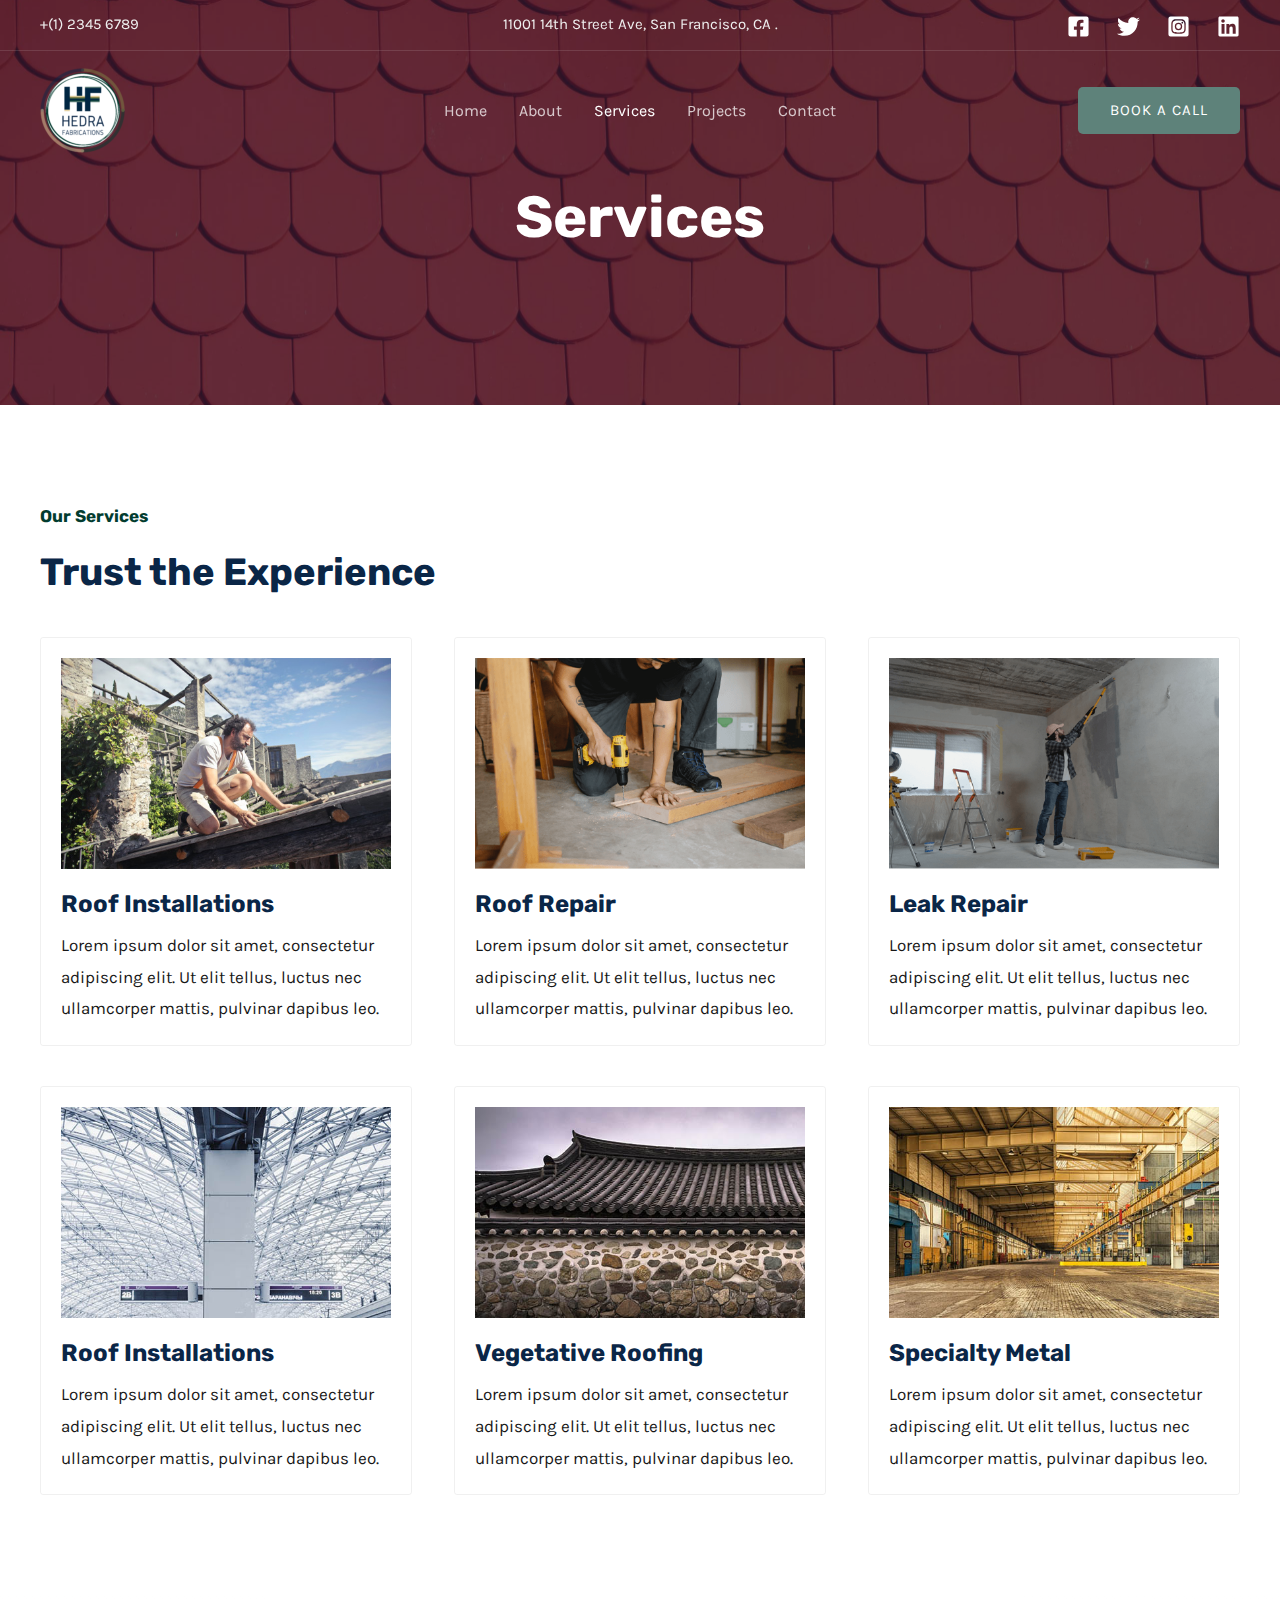
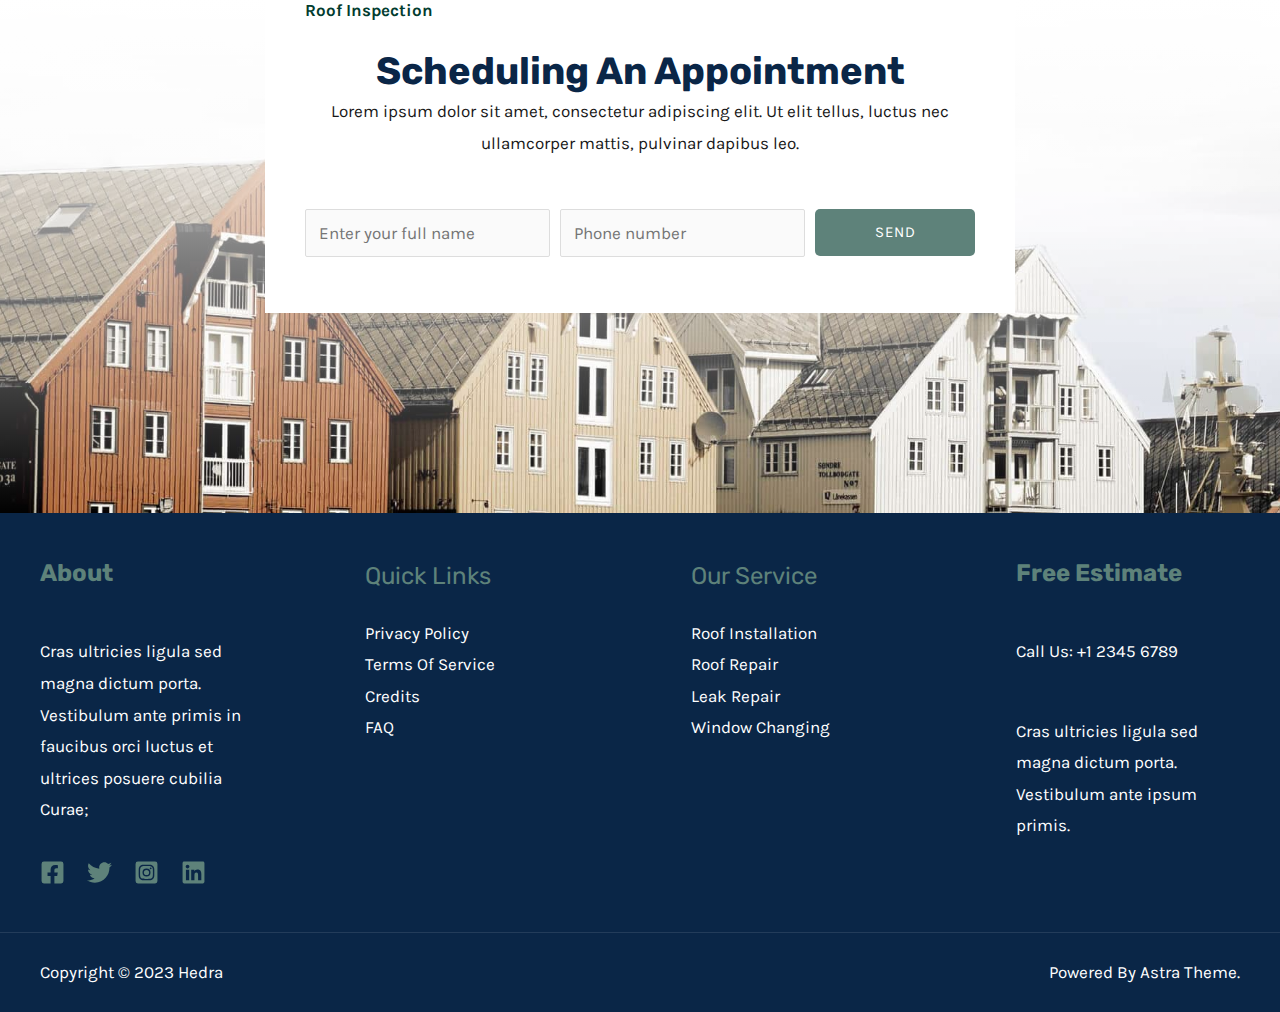
<file: services/index.html>
<!DOCTYPE html>
<html lang="en-US">
<head>
<meta charset="UTF-8">
<meta name="viewport" content="width=device-width, initial-scale=1">
	 <link rel="profile" href="https://gmpg.org/xfn/11"> 
	 <title>Services &#8211; Hedra</title>
<meta name="robots" content="max-image-preview:large">
<link rel="dns-prefetch" href="//fonts.googleapis.com">
<link rel="alternate" type="application/rss+xml" title="Hedra &raquo; Feed" href="https://hedrafab.github.io/hedra/feed/">
<link rel="alternate" type="application/rss+xml" title="Hedra &raquo; Comments Feed" href="https://hedrafab.github.io/hedra/comments/feed/">
<script>
window._wpemojiSettings = {"baseUrl":"https:\/\/s.w.org\/images\/core\/emoji\/14.0.0\/72x72\/","ext":".png","svgUrl":"https:\/\/s.w.org\/images\/core\/emoji\/14.0.0\/svg\/","svgExt":".svg","source":{"concatemoji":"https:\/\/hedrafab.github.io\/hedra\/wp-includes\/js\/wp-emoji-release.min.js?ver=6.4.1"}};
/*! This file is auto-generated */
!function(i,n){var o,s,e;function c(e){try{var t={supportTests:e,timestamp:(new Date).valueOf()};sessionStorage.setItem(o,JSON.stringify(t))}catch(e){}}function p(e,t,n){e.clearRect(0,0,e.canvas.width,e.canvas.height),e.fillText(t,0,0);var t=new Uint32Array(e.getImageData(0,0,e.canvas.width,e.canvas.height).data),r=(e.clearRect(0,0,e.canvas.width,e.canvas.height),e.fillText(n,0,0),new Uint32Array(e.getImageData(0,0,e.canvas.width,e.canvas.height).data));return t.every(function(e,t){return e===r[t]})}function u(e,t,n){switch(t){case"flag":return n(e,"🏳️‍⚧️","🏳️​⚧️")?!1:!n(e,"🇺🇳","🇺​🇳")&&!n(e,"🏴󠁧󠁢󠁥󠁮󠁧󠁿","🏴​󠁧​󠁢​󠁥​󠁮​󠁧​󠁿");case"emoji":return!n(e,"🫱🏻‍🫲🏿","🫱🏻​🫲🏿")}return!1}function f(e,t,n){var r="undefined"!=typeof WorkerGlobalScope&&self instanceof WorkerGlobalScope?new OffscreenCanvas(300,150):i.createElement("canvas"),a=r.getContext("2d",{willReadFrequently:!0}),o=(a.textBaseline="top",a.font="600 32px Arial",{});return e.forEach(function(e){o[e]=t(a,e,n)}),o}function t(e){var t=i.createElement("script");t.src=e,t.defer=!0,i.head.appendChild(t)}"undefined"!=typeof Promise&&(o="wpEmojiSettingsSupports",s=["flag","emoji"],n.supports={everything:!0,everythingExceptFlag:!0},e=new Promise(function(e){i.addEventListener("DOMContentLoaded",e,{once:!0})}),new Promise(function(t){var n=function(){try{var e=JSON.parse(sessionStorage.getItem(o));if("object"==typeof e&&"number"==typeof e.timestamp&&(new Date).valueOf()<e.timestamp+604800&&"object"==typeof e.supportTests)return e.supportTests}catch(e){}return null}();if(!n){if("undefined"!=typeof Worker&&"undefined"!=typeof OffscreenCanvas&&"undefined"!=typeof URL&&URL.createObjectURL&&"undefined"!=typeof Blob)try{var e="postMessage("+f.toString()+"("+[JSON.stringify(s),u.toString(),p.toString()].join(",")+"));",r=new Blob([e],{type:"text/javascript"}),a=new Worker(URL.createObjectURL(r),{name:"wpTestEmojiSupports"});return void(a.onmessage=function(e){c(n=e.data),a.terminate(),t(n)})}catch(e){}c(n=f(s,u,p))}t(n)}).then(function(e){for(var t in e)n.supports[t]=e[t],n.supports.everything=n.supports.everything&&n.supports[t],"flag"!==t&&(n.supports.everythingExceptFlag=n.supports.everythingExceptFlag&&n.supports[t]);n.supports.everythingExceptFlag=n.supports.everythingExceptFlag&&!n.supports.flag,n.DOMReady=!1,n.readyCallback=function(){n.DOMReady=!0}}).then(function(){return e}).then(function(){var e;n.supports.everything||(n.readyCallback(),(e=n.source||{}).concatemoji?t(e.concatemoji):e.wpemoji&&e.twemoji&&(t(e.twemoji),t(e.wpemoji)))}))}((window,document),window._wpemojiSettings);
</script>
<link rel="stylesheet" id="astra-theme-css-css" href="https://hedrafab.github.io/hedra/wp-content/themes/astra/assets/css/minified/main.min.css?ver=4.4.1" media="all">
<style id="astra-theme-css-inline-css">:root{--ast-container-default-xlg-padding:6.67em;--ast-container-default-lg-padding:5.67em;--ast-container-default-slg-padding:4.34em;--ast-container-default-md-padding:3.34em;--ast-container-default-sm-padding:6.67em;--ast-container-default-xs-padding:2.4em;--ast-container-default-xxs-padding:1.4em;--ast-code-block-background:#EEEEEE;--ast-comment-inputs-background:#FAFAFA;}html{font-size:106.25%;}a,.page-title{color:var(--ast-global-color-2);}a:hover,a:focus{color:var(--ast-global-color-1);}body,button,input,select,textarea,.ast-button,.ast-custom-button{font-family:'Karla',sans-serif;font-weight:400;font-size:17px;font-size:1rem;}blockquote{color:var(--ast-global-color-3);}h1,.entry-content h1,h2,.entry-content h2,h3,.entry-content h3,h4,.entry-content h4,h5,.entry-content h5,h6,.entry-content h6,.site-title,.site-title a{font-family:'Rubik',sans-serif;font-weight:700;}.site-title{font-size:35px;font-size:2.0588235294118rem;display:none;}header .custom-logo-link img{max-width:85px;}.astra-logo-svg{width:85px;}.site-header .site-description{font-size:15px;font-size:0.88235294117647rem;display:none;}.entry-title{font-size:30px;font-size:1.7647058823529rem;}h1,.entry-content h1{font-size:58px;font-size:3.4117647058824rem;font-family:'Rubik',sans-serif;line-height:1.3em;}h2,.entry-content h2{font-size:38px;font-size:2.2352941176471rem;font-family:'Rubik',sans-serif;line-height:1.3em;}h3,.entry-content h3{font-size:30px;font-size:1.7647058823529rem;font-family:'Rubik',sans-serif;line-height:1.3em;}h4,.entry-content h4{font-size:24px;font-size:1.4117647058824rem;line-height:1.3em;font-family:'Rubik',sans-serif;}h5,.entry-content h5{font-size:21px;font-size:1.2352941176471rem;line-height:1.3em;font-family:'Rubik',sans-serif;}h6,.entry-content h6{font-size:17px;font-size:1rem;line-height:1.3em;font-family:'Rubik',sans-serif;}::selection{background-color:var(--ast-global-color-0);color:#ffffff;}body,h1,.entry-title a,.entry-content h1,h2,.entry-content h2,h3,.entry-content h3,h4,.entry-content h4,h5,.entry-content h5,h6,.entry-content h6{color:var(--ast-global-color-3);}.tagcloud a:hover,.tagcloud a:focus,.tagcloud a.current-item{color:#ffffff;border-color:var(--ast-global-color-2);background-color:var(--ast-global-color-2);}input:focus,input[type="text"]:focus,input[type="email"]:focus,input[type="url"]:focus,input[type="password"]:focus,input[type="reset"]:focus,input[type="search"]:focus,textarea:focus{border-color:var(--ast-global-color-2);}input[type="radio"]:checked,input[type=reset],input[type="checkbox"]:checked,input[type="checkbox"]:hover:checked,input[type="checkbox"]:focus:checked,input[type=range]::-webkit-slider-thumb{border-color:var(--ast-global-color-2);background-color:var(--ast-global-color-2);box-shadow:none;}.site-footer a:hover + .post-count,.site-footer a:focus + .post-count{background:var(--ast-global-color-2);border-color:var(--ast-global-color-2);}.single .nav-links .nav-previous,.single .nav-links .nav-next{color:var(--ast-global-color-2);}.entry-meta,.entry-meta *{line-height:1.45;color:var(--ast-global-color-2);}.entry-meta a:hover,.entry-meta a:hover *,.entry-meta a:focus,.entry-meta a:focus *,.page-links > .page-link,.page-links .page-link:hover,.post-navigation a:hover{color:var(--ast-global-color-1);}#cat option,.secondary .calendar_wrap thead a,.secondary .calendar_wrap thead a:visited{color:var(--ast-global-color-2);}.secondary .calendar_wrap #today,.ast-progress-val span{background:var(--ast-global-color-2);}.secondary a:hover + .post-count,.secondary a:focus + .post-count{background:var(--ast-global-color-2);border-color:var(--ast-global-color-2);}.calendar_wrap #today > a{color:#ffffff;}.page-links .page-link,.single .post-navigation a{color:var(--ast-global-color-2);}.ast-search-menu-icon .search-form button.search-submit{padding:0 4px;}.ast-search-menu-icon form.search-form{padding-right:0;}.ast-search-menu-icon.slide-search input.search-field{width:0;}.ast-header-search .ast-search-menu-icon.ast-dropdown-active .search-form,.ast-header-search .ast-search-menu-icon.ast-dropdown-active .search-field:focus{border-color:var(--ast-global-color-0);transition:all 0.2s;}.search-form input.search-field:focus{outline:none;}.wp-block-latest-posts > li > a{color:var(--ast-global-color-2);}.widget-title,.widget .wp-block-heading{font-size:24px;font-size:1.4117647058824rem;color:var(--ast-global-color-3);}a:focus-visible,.ast-menu-toggle:focus-visible,.site .skip-link:focus-visible,.wp-block-loginout input:focus-visible,.wp-block-search.wp-block-search__button-inside .wp-block-search__inside-wrapper,.ast-header-navigation-arrow:focus-visible,.woocommerce .wc-proceed-to-checkout > .checkout-button:focus-visible,.woocommerce .woocommerce-MyAccount-navigation ul li a:focus-visible,.ast-orders-table__row .ast-orders-table__cell:focus-visible,.woocommerce .woocommerce-order-details .order-again > .button:focus-visible,.woocommerce .woocommerce-message a.button.wc-forward:focus-visible,.woocommerce #minus_qty:focus-visible,.woocommerce #plus_qty:focus-visible,a#ast-apply-coupon:focus-visible,.woocommerce .woocommerce-info a:focus-visible,.woocommerce .astra-shop-summary-wrap a:focus-visible,.woocommerce a.wc-forward:focus-visible,#ast-apply-coupon:focus-visible,.woocommerce-js .woocommerce-mini-cart-item a.remove:focus-visible{outline-style:dotted;outline-color:inherit;outline-width:thin;border-color:transparent;}input:focus,input[type="text"]:focus,input[type="email"]:focus,input[type="url"]:focus,input[type="password"]:focus,input[type="reset"]:focus,input[type="number"]:focus,textarea:focus,.wp-block-search__input:focus,[data-section="section-header-mobile-trigger"] .ast-button-wrap .ast-mobile-menu-trigger-minimal:focus,.ast-mobile-popup-drawer.active .menu-toggle-close:focus,.woocommerce-ordering select.orderby:focus,#ast-scroll-top:focus,#coupon_code:focus,.woocommerce-page #comment:focus,.woocommerce #reviews #respond input#submit:focus,.woocommerce a.add_to_cart_button:focus,.woocommerce .button.single_add_to_cart_button:focus,.woocommerce .woocommerce-cart-form button:focus,.woocommerce .woocommerce-cart-form__cart-item .quantity .qty:focus,.woocommerce .woocommerce-billing-fields .woocommerce-billing-fields__field-wrapper .woocommerce-input-wrapper > .input-text:focus,.woocommerce #order_comments:focus,.woocommerce #place_order:focus,.woocommerce .woocommerce-address-fields .woocommerce-address-fields__field-wrapper .woocommerce-input-wrapper > .input-text:focus,.woocommerce .woocommerce-MyAccount-content form button:focus,.woocommerce .woocommerce-MyAccount-content .woocommerce-EditAccountForm .woocommerce-form-row .woocommerce-Input.input-text:focus,.woocommerce .ast-woocommerce-container .woocommerce-pagination ul.page-numbers li a:focus,body #content .woocommerce form .form-row .select2-container--default .select2-selection--single:focus,#ast-coupon-code:focus,.woocommerce.woocommerce-js .quantity input[type=number]:focus,.woocommerce-js .woocommerce-mini-cart-item .quantity input[type=number]:focus,.woocommerce p#ast-coupon-trigger:focus{border-style:dotted;border-color:inherit;border-width:thin;outline-color:transparent;}.ast-logo-title-inline .site-logo-img{padding-right:1em;}.site-logo-img img{ transition:all 0.2s linear;}.ast-single-post-featured-section + article {margin-top: 2em;}.site-content .ast-single-post-featured-section img {width: 100%;overflow: hidden;object-fit: cover;}.ast-separate-container .site-content .ast-single-post-featured-section + article {margin-top: -80px;z-index: 9;position: relative;border-radius: 4px;}@media (min-width: 922px) {.ast-no-sidebar .site-content .ast-article-image-container--wide {margin-left: -120px;margin-right: -120px;max-width: unset;width: unset;}.ast-left-sidebar .site-content .ast-article-image-container--wide,.ast-right-sidebar .site-content .ast-article-image-container--wide {margin-left: -10px;margin-right: -10px;}.site-content .ast-article-image-container--full {margin-left: calc( -50vw + 50%);margin-right: calc( -50vw + 50%);max-width: 100vw;width: 100vw;}.ast-left-sidebar .site-content .ast-article-image-container--full,.ast-right-sidebar .site-content .ast-article-image-container--full {margin-left: -10px;margin-right: -10px;max-width: inherit;width: auto;}}@media (max-width:921px){#ast-desktop-header{display:none;}}@media (min-width:922px){#ast-mobile-header{display:none;}}.wp-block-buttons.aligncenter{justify-content:center;}@media (max-width:921px){.ast-theme-transparent-header #primary,.ast-theme-transparent-header #secondary{padding:0;}}@media (max-width:921px){.ast-plain-container.ast-no-sidebar #primary{padding:0;}}.ast-plain-container.ast-no-sidebar #primary{margin-top:0;margin-bottom:0;}.wp-block-button.is-style-outline .wp-block-button__link{border-color:var(--ast-global-color-0);border-top-width:2px;border-right-width:2px;border-bottom-width:2px;border-left-width:2px;}div.wp-block-button.is-style-outline > .wp-block-button__link:not(.has-text-color),div.wp-block-button.wp-block-button__link.is-style-outline:not(.has-text-color){color:var(--ast-global-color-0);}.wp-block-button.is-style-outline .wp-block-button__link:hover,.wp-block-buttons .wp-block-button.is-style-outline .wp-block-button__link:focus,.wp-block-buttons .wp-block-button.is-style-outline > .wp-block-button__link:not(.has-text-color):hover,.wp-block-buttons .wp-block-button.wp-block-button__link.is-style-outline:not(.has-text-color):hover{color:var(--ast-global-color-5);background-color:var(--ast-global-color-1);border-color:var(--ast-global-color-1);}.post-page-numbers.current .page-link,.ast-pagination .page-numbers.current{color:#ffffff;border-color:var(--ast-global-color-0);background-color:var(--ast-global-color-0);border-radius:2px;}.wp-block-buttons .wp-block-button.is-style-outline .wp-block-button__link,.ast-outline-button{border-color:var(--ast-global-color-0);border-top-width:2px;border-right-width:2px;border-bottom-width:2px;border-left-width:2px;font-family:inherit;font-weight:normal;font-size:15px;font-size:0.88235294117647rem;line-height:1em;text-transform:uppercase;letter-spacing:1px;border-top-left-radius:5px;border-top-right-radius:5px;border-bottom-right-radius:5px;border-bottom-left-radius:5px;background-color:transparent;}.wp-block-buttons .wp-block-button.is-style-outline > .wp-block-button__link:not(.has-text-color),.wp-block-buttons .wp-block-button.wp-block-button__link.is-style-outline:not(.has-text-color),.ast-outline-button{color:var(--ast-global-color-0);}.wp-block-button.is-style-outline .wp-block-button__link:hover,.wp-block-buttons .wp-block-button.is-style-outline .wp-block-button__link:focus,.wp-block-buttons .wp-block-button.is-style-outline > .wp-block-button__link:not(.has-text-color):hover,.wp-block-buttons .wp-block-button.wp-block-button__link.is-style-outline:not(.has-text-color):hover,.ast-outline-button:hover,.ast-outline-button:focus{color:var(--ast-global-color-5);background-color:var(--ast-global-color-1);border-color:var(--ast-global-color-1);}.entry-content[ast-blocks-layout] > figure{margin-bottom:1em;}@media (max-width:921px){.ast-separate-container #primary,.ast-separate-container #secondary{padding:1.5em 0;}#primary,#secondary{padding:1.5em 0;margin:0;}.ast-left-sidebar #content > .ast-container{display:flex;flex-direction:column-reverse;width:100%;}.ast-separate-container .ast-article-post,.ast-separate-container .ast-article-single{padding:1.5em 2.14em;}.ast-author-box img.avatar{margin:20px 0 0 0;}}@media (min-width:922px){.ast-separate-container.ast-right-sidebar #primary,.ast-separate-container.ast-left-sidebar #primary{border:0;}.search-no-results.ast-separate-container #primary{margin-bottom:4em;}}.wp-block-button .wp-block-button__link{color:var(--ast-global-color-5);}.wp-block-button .wp-block-button__link:hover,.wp-block-button .wp-block-button__link:focus{color:var(--ast-global-color-5);background-color:var(--ast-global-color-1);border-color:var(--ast-global-color-1);}.elementor-widget-heading h1.elementor-heading-title{line-height:1.3em;}.elementor-widget-heading h2.elementor-heading-title{line-height:1.3em;}.elementor-widget-heading h3.elementor-heading-title{line-height:1.3em;}.elementor-widget-heading h4.elementor-heading-title{line-height:1.3em;}.elementor-widget-heading h5.elementor-heading-title{line-height:1.3em;}.elementor-widget-heading h6.elementor-heading-title{line-height:1.3em;}.wp-block-button .wp-block-button__link,.wp-block-search .wp-block-search__button,body .wp-block-file .wp-block-file__button{border-color:var(--ast-global-color-0);background-color:var(--ast-global-color-0);color:var(--ast-global-color-5);font-family:inherit;font-weight:normal;line-height:1em;text-transform:uppercase;letter-spacing:1px;font-size:15px;font-size:0.88235294117647rem;border-top-left-radius:5px;border-top-right-radius:5px;border-bottom-right-radius:5px;border-bottom-left-radius:5px;padding-top:16px;padding-right:32px;padding-bottom:16px;padding-left:32px;}.menu-toggle,button,.ast-button,.ast-custom-button,.button,input#submit,input[type="button"],input[type="submit"],input[type="reset"],form[CLASS*="wp-block-search__"].wp-block-search .wp-block-search__inside-wrapper .wp-block-search__button,body .wp-block-file .wp-block-file__button,.woocommerce-js a.button,.woocommerce button.button,.woocommerce .woocommerce-message a.button,.woocommerce #respond input#submit.alt,.woocommerce input.button.alt,.woocommerce input.button,.woocommerce input.button:disabled,.woocommerce input.button:disabled[disabled],.woocommerce input.button:disabled:hover,.woocommerce input.button:disabled[disabled]:hover,.woocommerce #respond input#submit,.woocommerce button.button.alt.disabled,.wc-block-grid__products .wc-block-grid__product .wp-block-button__link,.wc-block-grid__product-onsale,[CLASS*="wc-block"] button,.woocommerce-js .astra-cart-drawer .astra-cart-drawer-content .woocommerce-mini-cart__buttons .button:not(.checkout):not(.ast-continue-shopping),.woocommerce-js .astra-cart-drawer .astra-cart-drawer-content .woocommerce-mini-cart__buttons a.checkout,.woocommerce button.button.alt.disabled.wc-variation-selection-needed{border-style:solid;border-top-width:0;border-right-width:0;border-left-width:0;border-bottom-width:0;color:var(--ast-global-color-5);border-color:var(--ast-global-color-0);background-color:var(--ast-global-color-0);padding-top:16px;padding-right:32px;padding-bottom:16px;padding-left:32px;font-family:inherit;font-weight:normal;font-size:15px;font-size:0.88235294117647rem;line-height:1em;text-transform:uppercase;letter-spacing:1px;border-top-left-radius:5px;border-top-right-radius:5px;border-bottom-right-radius:5px;border-bottom-left-radius:5px;}button:focus,.menu-toggle:hover,button:hover,.ast-button:hover,.ast-custom-button:hover .button:hover,.ast-custom-button:hover ,input[type=reset]:hover,input[type=reset]:focus,input#submit:hover,input#submit:focus,input[type="button"]:hover,input[type="button"]:focus,input[type="submit"]:hover,input[type="submit"]:focus,form[CLASS*="wp-block-search__"].wp-block-search .wp-block-search__inside-wrapper .wp-block-search__button:hover,form[CLASS*="wp-block-search__"].wp-block-search .wp-block-search__inside-wrapper .wp-block-search__button:focus,body .wp-block-file .wp-block-file__button:hover,body .wp-block-file .wp-block-file__button:focus,.woocommerce-js a.button:hover,.woocommerce button.button:hover,.woocommerce .woocommerce-message a.button:hover,.woocommerce #respond input#submit:hover,.woocommerce #respond input#submit.alt:hover,.woocommerce input.button.alt:hover,.woocommerce input.button:hover,.woocommerce button.button.alt.disabled:hover,.wc-block-grid__products .wc-block-grid__product .wp-block-button__link:hover,[CLASS*="wc-block"] button:hover,.woocommerce-js .astra-cart-drawer .astra-cart-drawer-content .woocommerce-mini-cart__buttons .button:not(.checkout):not(.ast-continue-shopping):hover,.woocommerce-js .astra-cart-drawer .astra-cart-drawer-content .woocommerce-mini-cart__buttons a.checkout:hover,.woocommerce button.button.alt.disabled.wc-variation-selection-needed:hover{color:var(--ast-global-color-5);background-color:var(--ast-global-color-1);border-color:var(--ast-global-color-1);}@media (max-width:921px){.ast-mobile-header-stack .main-header-bar .ast-search-menu-icon{display:inline-block;}.ast-header-break-point.ast-header-custom-item-outside .ast-mobile-header-stack .main-header-bar .ast-search-icon{margin:0;}.ast-comment-avatar-wrap img{max-width:2.5em;}.ast-separate-container .ast-comment-list li.depth-1{padding:1.5em 2.14em;}.ast-separate-container .comment-respond{padding:2em 2.14em;}.ast-comment-meta{padding:0 1.8888em 1.3333em;}}@media (min-width:544px){.ast-container{max-width:100%;}}@media (max-width:544px){.ast-separate-container .ast-article-post,.ast-separate-container .ast-article-single,.ast-separate-container .comments-title,.ast-separate-container .ast-archive-description{padding:1.5em 1em;}.ast-separate-container #content .ast-container{padding-left:0.54em;padding-right:0.54em;}.ast-separate-container .ast-comment-list li.depth-1{padding:1.5em 1em;margin-bottom:1.5em;}.ast-separate-container .ast-comment-list .bypostauthor{padding:.5em;}.ast-search-menu-icon.ast-dropdown-active .search-field{width:170px;}}body,.ast-separate-container{background-color:var(--ast-global-color-4);;background-image:none;;}@media (max-width:921px){.widget-title{font-size:24px;font-size:1.4117647058824rem;}body,button,input,select,textarea,.ast-button,.ast-custom-button{font-size:17px;font-size:1rem;}#secondary,#secondary button,#secondary input,#secondary select,#secondary textarea{font-size:17px;font-size:1rem;}.site-title{display:none;}.site-header .site-description{display:none;}.entry-title{font-size:30px;}h1,.entry-content h1{font-size:40px;}h2,.entry-content h2{font-size:32px;}h3,.entry-content h3{font-size:26px;}h4,.entry-content h4{font-size:20px;font-size:1.1764705882353rem;}h5,.entry-content h5{font-size:17px;font-size:1rem;}h6,.entry-content h6{font-size:15px;font-size:0.88235294117647rem;}}@media (max-width:544px){.widget-title{font-size:24px;font-size:1.4117647058824rem;}body,button,input,select,textarea,.ast-button,.ast-custom-button{font-size:17px;font-size:1rem;}#secondary,#secondary button,#secondary input,#secondary select,#secondary textarea{font-size:17px;font-size:1rem;}.site-title{display:none;}.site-header .site-description{display:none;}.entry-title{font-size:30px;}h1,.entry-content h1{font-size:36px;}h2,.entry-content h2{font-size:28px;}h3,.entry-content h3{font-size:22px;}h4,.entry-content h4{font-size:18px;font-size:1.0588235294118rem;}h5,.entry-content h5{font-size:15px;font-size:0.88235294117647rem;}h6,.entry-content h6{font-size:14px;font-size:0.82352941176471rem;}}@media (max-width:544px){html{font-size:106.25%;}}@media (min-width:922px){.ast-container{max-width:1240px;}}@media (min-width:922px){.site-content .ast-container{display:flex;}}@media (max-width:921px){.site-content .ast-container{flex-direction:column;}}@media (min-width:922px){.main-header-menu .sub-menu .menu-item.ast-left-align-sub-menu:hover > .sub-menu,.main-header-menu .sub-menu .menu-item.ast-left-align-sub-menu.focus > .sub-menu{margin-left:-0px;}}.ast-theme-transparent-header [data-section="section-header-mobile-trigger"] .ast-button-wrap .ast-mobile-menu-trigger-fill,.ast-theme-transparent-header [data-section="section-header-mobile-trigger"] .ast-button-wrap .ast-mobile-menu-trigger-minimal{border:none;}.footer-widget-area[data-section^="section-fb-html-"] .ast-builder-html-element{text-align:center;}blockquote,cite {font-style: initial;}.wp-block-file {display: flex;align-items: center;flex-wrap: wrap;justify-content: space-between;}.wp-block-pullquote {border: none;}.wp-block-pullquote blockquote::before {content: "\201D";font-family: "Helvetica",sans-serif;display: flex;transform: rotate( 180deg );font-size: 6rem;font-style: normal;line-height: 1;font-weight: bold;align-items: center;justify-content: center;}.has-text-align-right > blockquote::before {justify-content: flex-start;}.has-text-align-left > blockquote::before {justify-content: flex-end;}figure.wp-block-pullquote.is-style-solid-color blockquote {max-width: 100%;text-align: inherit;}html body {--wp--custom--ast-default-block-top-padding: 3em;--wp--custom--ast-default-block-right-padding: 3em;--wp--custom--ast-default-block-bottom-padding: 3em;--wp--custom--ast-default-block-left-padding: 3em;--wp--custom--ast-container-width: 1200px;--wp--custom--ast-content-width-size: 1200px;--wp--custom--ast-wide-width-size: calc(1200px + var(--wp--custom--ast-default-block-left-padding) + var(--wp--custom--ast-default-block-right-padding));}.ast-narrow-container {--wp--custom--ast-content-width-size: 750px;--wp--custom--ast-wide-width-size: 750px;}@media(max-width: 921px) {html body {--wp--custom--ast-default-block-top-padding: 3em;--wp--custom--ast-default-block-right-padding: 2em;--wp--custom--ast-default-block-bottom-padding: 3em;--wp--custom--ast-default-block-left-padding: 2em;}}@media(max-width: 544px) {html body {--wp--custom--ast-default-block-top-padding: 3em;--wp--custom--ast-default-block-right-padding: 1.5em;--wp--custom--ast-default-block-bottom-padding: 3em;--wp--custom--ast-default-block-left-padding: 1.5em;}}.entry-content > .wp-block-group,.entry-content > .wp-block-cover,.entry-content > .wp-block-columns {padding-top: var(--wp--custom--ast-default-block-top-padding);padding-right: var(--wp--custom--ast-default-block-right-padding);padding-bottom: var(--wp--custom--ast-default-block-bottom-padding);padding-left: var(--wp--custom--ast-default-block-left-padding);}.ast-plain-container.ast-no-sidebar .entry-content > .alignfull,.ast-page-builder-template .ast-no-sidebar .entry-content > .alignfull {margin-left: calc( -50vw + 50%);margin-right: calc( -50vw + 50%);max-width: 100vw;width: 100vw;}.ast-plain-container.ast-no-sidebar .entry-content .alignfull .alignfull,.ast-page-builder-template.ast-no-sidebar .entry-content .alignfull .alignfull,.ast-plain-container.ast-no-sidebar .entry-content .alignfull .alignwide,.ast-page-builder-template.ast-no-sidebar .entry-content .alignfull .alignwide,.ast-plain-container.ast-no-sidebar .entry-content .alignwide .alignfull,.ast-page-builder-template.ast-no-sidebar .entry-content .alignwide .alignfull,.ast-plain-container.ast-no-sidebar .entry-content .alignwide .alignwide,.ast-page-builder-template.ast-no-sidebar .entry-content .alignwide .alignwide,.ast-plain-container.ast-no-sidebar .entry-content .wp-block-column .alignfull,.ast-page-builder-template.ast-no-sidebar .entry-content .wp-block-column .alignfull,.ast-plain-container.ast-no-sidebar .entry-content .wp-block-column .alignwide,.ast-page-builder-template.ast-no-sidebar .entry-content .wp-block-column .alignwide {margin-left: auto;margin-right: auto;width: 100%;}[ast-blocks-layout] .wp-block-separator:not(.is-style-dots) {height: 0;}[ast-blocks-layout] .wp-block-separator {margin: 20px auto;}[ast-blocks-layout] .wp-block-separator:not(.is-style-wide):not(.is-style-dots) {max-width: 100px;}[ast-blocks-layout] .wp-block-separator.has-background {padding: 0;}.entry-content[ast-blocks-layout] > * {max-width: var(--wp--custom--ast-content-width-size);margin-left: auto;margin-right: auto;}.entry-content[ast-blocks-layout] > .alignwide {max-width: var(--wp--custom--ast-wide-width-size);}.entry-content[ast-blocks-layout] .alignfull {max-width: none;}.entry-content .wp-block-columns {margin-bottom: 0;}blockquote {margin: 1.5em;border: none;}.wp-block-quote:not(.has-text-align-right):not(.has-text-align-center) {border-left: 5px solid rgba(0,0,0,0.05);}.has-text-align-right > blockquote,blockquote.has-text-align-right {border-right: 5px solid rgba(0,0,0,0.05);}.has-text-align-left > blockquote,blockquote.has-text-align-left {border-left: 5px solid rgba(0,0,0,0.05);}.wp-block-site-tagline,.wp-block-latest-posts .read-more {margin-top: 15px;}.wp-block-loginout p label {display: block;}.wp-block-loginout p:not(.login-remember):not(.login-submit) input {width: 100%;}.wp-block-loginout input:focus {border-color: transparent;}.wp-block-loginout input:focus {outline: thin dotted;}.entry-content .wp-block-media-text .wp-block-media-text__content {padding: 0 0 0 8%;}.entry-content .wp-block-media-text.has-media-on-the-right .wp-block-media-text__content {padding: 0 8% 0 0;}.entry-content .wp-block-media-text.has-background .wp-block-media-text__content {padding: 8%;}.entry-content .wp-block-cover:not([class*="background-color"]) .wp-block-cover__inner-container,.entry-content .wp-block-cover:not([class*="background-color"]) .wp-block-cover-image-text,.entry-content .wp-block-cover:not([class*="background-color"]) .wp-block-cover-text,.entry-content .wp-block-cover-image:not([class*="background-color"]) .wp-block-cover__inner-container,.entry-content .wp-block-cover-image:not([class*="background-color"]) .wp-block-cover-image-text,.entry-content .wp-block-cover-image:not([class*="background-color"]) .wp-block-cover-text {color: var(--ast-global-color-5);}.wp-block-loginout .login-remember input {width: 1.1rem;height: 1.1rem;margin: 0 5px 4px 0;vertical-align: middle;}.wp-block-latest-posts > li > *:first-child,.wp-block-latest-posts:not(.is-grid) > li:first-child {margin-top: 0;}.wp-block-search__inside-wrapper .wp-block-search__input {padding: 0 10px;color: var(--ast-global-color-3);background: var(--ast-global-color-5);border-color: var(--ast-border-color);}.wp-block-latest-posts .read-more {margin-bottom: 1.5em;}.wp-block-search__no-button .wp-block-search__inside-wrapper .wp-block-search__input {padding-top: 5px;padding-bottom: 5px;}.wp-block-latest-posts .wp-block-latest-posts__post-date,.wp-block-latest-posts .wp-block-latest-posts__post-author {font-size: 1rem;}.wp-block-latest-posts > li > *,.wp-block-latest-posts:not(.is-grid) > li {margin-top: 12px;margin-bottom: 12px;}.ast-page-builder-template .entry-content[ast-blocks-layout] > *,.ast-page-builder-template .entry-content[ast-blocks-layout] > .alignfull > * {max-width: none;}.ast-page-builder-template .entry-content[ast-blocks-layout] > .alignwide > * {max-width: var(--wp--custom--ast-wide-width-size);}.ast-page-builder-template .entry-content[ast-blocks-layout] > .inherit-container-width > *,.ast-page-builder-template .entry-content[ast-blocks-layout] > * > *,.entry-content[ast-blocks-layout] > .wp-block-cover .wp-block-cover__inner-container {max-width: var(--wp--custom--ast-content-width-size);margin-left: auto;margin-right: auto;}.entry-content[ast-blocks-layout] .wp-block-cover:not(.alignleft):not(.alignright) {width: auto;}@media(max-width: 1200px) {.ast-separate-container .entry-content > .alignfull,.ast-separate-container .entry-content[ast-blocks-layout] > .alignwide,.ast-plain-container .entry-content[ast-blocks-layout] > .alignwide,.ast-plain-container .entry-content .alignfull {margin-left: calc(-1 * min(var(--ast-container-default-xlg-padding),20px)) ;margin-right: calc(-1 * min(var(--ast-container-default-xlg-padding),20px));}}@media(min-width: 1201px) {.ast-separate-container .entry-content > .alignfull {margin-left: calc(-1 * var(--ast-container-default-xlg-padding) );margin-right: calc(-1 * var(--ast-container-default-xlg-padding) );}.ast-separate-container .entry-content[ast-blocks-layout] > .alignwide,.ast-plain-container .entry-content[ast-blocks-layout] > .alignwide {margin-left: calc(-1 * var(--wp--custom--ast-default-block-left-padding) );margin-right: calc(-1 * var(--wp--custom--ast-default-block-right-padding) );}}@media(min-width: 921px) {.ast-separate-container .entry-content .wp-block-group.alignwide:not(.inherit-container-width) > :where(:not(.alignleft):not(.alignright)),.ast-plain-container .entry-content .wp-block-group.alignwide:not(.inherit-container-width) > :where(:not(.alignleft):not(.alignright)) {max-width: calc( var(--wp--custom--ast-content-width-size) + 80px );}.ast-plain-container.ast-right-sidebar .entry-content[ast-blocks-layout] .alignfull,.ast-plain-container.ast-left-sidebar .entry-content[ast-blocks-layout] .alignfull {margin-left: -60px;margin-right: -60px;}}@media(min-width: 544px) {.entry-content > .alignleft {margin-right: 20px;}.entry-content > .alignright {margin-left: 20px;}}@media (max-width:544px){.wp-block-columns .wp-block-column:not(:last-child){margin-bottom:20px;}.wp-block-latest-posts{margin:0;}}@media( max-width: 600px ) {.entry-content .wp-block-media-text .wp-block-media-text__content,.entry-content .wp-block-media-text.has-media-on-the-right .wp-block-media-text__content {padding: 8% 0 0;}.entry-content .wp-block-media-text.has-background .wp-block-media-text__content {padding: 8%;}}.ast-page-builder-template .entry-header {padding-left: 0;}.ast-narrow-container .site-content .wp-block-uagb-image--align-full .wp-block-uagb-image__figure {max-width: 100%;margin-left: auto;margin-right: auto;}:root .has-ast-global-color-0-color{color:var(--ast-global-color-0);}:root .has-ast-global-color-0-background-color{background-color:var(--ast-global-color-0);}:root .wp-block-button .has-ast-global-color-0-color{color:var(--ast-global-color-0);}:root .wp-block-button .has-ast-global-color-0-background-color{background-color:var(--ast-global-color-0);}:root .has-ast-global-color-1-color{color:var(--ast-global-color-1);}:root .has-ast-global-color-1-background-color{background-color:var(--ast-global-color-1);}:root .wp-block-button .has-ast-global-color-1-color{color:var(--ast-global-color-1);}:root .wp-block-button .has-ast-global-color-1-background-color{background-color:var(--ast-global-color-1);}:root .has-ast-global-color-2-color{color:var(--ast-global-color-2);}:root .has-ast-global-color-2-background-color{background-color:var(--ast-global-color-2);}:root .wp-block-button .has-ast-global-color-2-color{color:var(--ast-global-color-2);}:root .wp-block-button .has-ast-global-color-2-background-color{background-color:var(--ast-global-color-2);}:root .has-ast-global-color-3-color{color:var(--ast-global-color-3);}:root .has-ast-global-color-3-background-color{background-color:var(--ast-global-color-3);}:root .wp-block-button .has-ast-global-color-3-color{color:var(--ast-global-color-3);}:root .wp-block-button .has-ast-global-color-3-background-color{background-color:var(--ast-global-color-3);}:root .has-ast-global-color-4-color{color:var(--ast-global-color-4);}:root .has-ast-global-color-4-background-color{background-color:var(--ast-global-color-4);}:root .wp-block-button .has-ast-global-color-4-color{color:var(--ast-global-color-4);}:root .wp-block-button .has-ast-global-color-4-background-color{background-color:var(--ast-global-color-4);}:root .has-ast-global-color-5-color{color:var(--ast-global-color-5);}:root .has-ast-global-color-5-background-color{background-color:var(--ast-global-color-5);}:root .wp-block-button .has-ast-global-color-5-color{color:var(--ast-global-color-5);}:root .wp-block-button .has-ast-global-color-5-background-color{background-color:var(--ast-global-color-5);}:root .has-ast-global-color-6-color{color:var(--ast-global-color-6);}:root .has-ast-global-color-6-background-color{background-color:var(--ast-global-color-6);}:root .wp-block-button .has-ast-global-color-6-color{color:var(--ast-global-color-6);}:root .wp-block-button .has-ast-global-color-6-background-color{background-color:var(--ast-global-color-6);}:root .has-ast-global-color-7-color{color:var(--ast-global-color-7);}:root .has-ast-global-color-7-background-color{background-color:var(--ast-global-color-7);}:root .wp-block-button .has-ast-global-color-7-color{color:var(--ast-global-color-7);}:root .wp-block-button .has-ast-global-color-7-background-color{background-color:var(--ast-global-color-7);}:root .has-ast-global-color-8-color{color:var(--ast-global-color-8);}:root .has-ast-global-color-8-background-color{background-color:var(--ast-global-color-8);}:root .wp-block-button .has-ast-global-color-8-color{color:var(--ast-global-color-8);}:root .wp-block-button .has-ast-global-color-8-background-color{background-color:var(--ast-global-color-8);}:root{--ast-global-color-0:#5e827a;--ast-global-color-1:#023c2f;--ast-global-color-2:#0a2647;--ast-global-color-3:#171717;--ast-global-color-4:#efefef;--ast-global-color-5:#FFFFFF;--ast-global-color-6:#F2F5F7;--ast-global-color-7:#424242;--ast-global-color-8:#000000;}:root {--ast-border-color : #dddddd;}.ast-single-entry-banner {-js-display: flex;display: flex;flex-direction: column;justify-content: center;text-align: center;position: relative;background: #eeeeee;}.ast-single-entry-banner[data-banner-layout="layout-1"] {max-width: 1200px;background: inherit;padding: 20px 0;}.ast-single-entry-banner[data-banner-width-type="custom"] {margin: 0 auto;width: 100%;}.ast-single-entry-banner + .site-content .entry-header {margin-bottom: 0;}header.entry-header .entry-title{font-size:30px;font-size:1.7647058823529rem;}header.entry-header > *:not(:last-child){margin-bottom:10px;}.ast-archive-entry-banner {-js-display: flex;display: flex;flex-direction: column;justify-content: center;text-align: center;position: relative;background: #eeeeee;}.ast-archive-entry-banner[data-banner-width-type="custom"] {margin: 0 auto;width: 100%;}.ast-archive-entry-banner[data-banner-layout="layout-1"] {background: inherit;padding: 20px 0;text-align: left;}body.archive .ast-archive-description{max-width:1200px;width:100%;text-align:left;padding-top:3em;padding-right:3em;padding-bottom:3em;padding-left:3em;}body.archive .ast-archive-description .ast-archive-title,body.archive .ast-archive-description .ast-archive-title *{font-size:40px;font-size:2.3529411764706rem;}body.archive .ast-archive-description > *:not(:last-child){margin-bottom:10px;}@media (max-width:921px){body.archive .ast-archive-description{text-align:left;}}@media (max-width:544px){body.archive .ast-archive-description{text-align:left;}}.ast-theme-transparent-header #masthead .site-logo-img .transparent-custom-logo .astra-logo-svg{width:150px;}.ast-theme-transparent-header #masthead .site-logo-img .transparent-custom-logo img{ max-width:150px;}@media (max-width:921px){.ast-theme-transparent-header #masthead .site-logo-img .transparent-custom-logo .astra-logo-svg{width:120px;}.ast-theme-transparent-header #masthead .site-logo-img .transparent-custom-logo img{ max-width:120px;}}@media (max-width:543px){.ast-theme-transparent-header #masthead .site-logo-img .transparent-custom-logo .astra-logo-svg{width:100px;}.ast-theme-transparent-header #masthead .site-logo-img .transparent-custom-logo img{ max-width:100px;}}@media (min-width:921px){.ast-theme-transparent-header #masthead{position:absolute;left:0;right:0;}.ast-theme-transparent-header .main-header-bar,.ast-theme-transparent-header.ast-header-break-point .main-header-bar{background:none;}body.elementor-editor-active.ast-theme-transparent-header #masthead,.fl-builder-edit .ast-theme-transparent-header #masthead,body.vc_editor.ast-theme-transparent-header #masthead,body.brz-ed.ast-theme-transparent-header #masthead{z-index:0;}.ast-header-break-point.ast-replace-site-logo-transparent.ast-theme-transparent-header .custom-mobile-logo-link{display:none;}.ast-header-break-point.ast-replace-site-logo-transparent.ast-theme-transparent-header .transparent-custom-logo{display:inline-block;}.ast-theme-transparent-header .ast-above-header,.ast-theme-transparent-header .ast-above-header.ast-above-header-bar{background-image:none;background-color:transparent;}.ast-theme-transparent-header .ast-below-header{background-image:none;background-color:transparent;}}.ast-theme-transparent-header .ast-builder-menu .main-header-menu,.ast-theme-transparent-header .ast-builder-menu .main-header-menu .menu-link,.ast-theme-transparent-header [CLASS*="ast-builder-menu-"] .main-header-menu .menu-item > .menu-link,.ast-theme-transparent-header .ast-masthead-custom-menu-items,.ast-theme-transparent-header .ast-masthead-custom-menu-items a,.ast-theme-transparent-header .ast-builder-menu .main-header-menu .menu-item > .ast-menu-toggle,.ast-theme-transparent-header .ast-builder-menu .main-header-menu .menu-item > .ast-menu-toggle,.ast-theme-transparent-header .ast-above-header-navigation a,.ast-header-break-point.ast-theme-transparent-header .ast-above-header-navigation a,.ast-header-break-point.ast-theme-transparent-header .ast-above-header-navigation > ul.ast-above-header-menu > .menu-item-has-children:not(.current-menu-item) > .ast-menu-toggle,.ast-theme-transparent-header .ast-below-header-menu,.ast-theme-transparent-header .ast-below-header-menu a,.ast-header-break-point.ast-theme-transparent-header .ast-below-header-menu a,.ast-header-break-point.ast-theme-transparent-header .ast-below-header-menu,.ast-theme-transparent-header .main-header-menu .menu-link{color:rgba(255,255,255,0.75);}.ast-theme-transparent-header .ast-builder-menu .main-header-menu .menu-item:hover > .menu-link,.ast-theme-transparent-header .ast-builder-menu .main-header-menu .menu-item:hover > .ast-menu-toggle,.ast-theme-transparent-header .ast-builder-menu .main-header-menu .ast-masthead-custom-menu-items a:hover,.ast-theme-transparent-header .ast-builder-menu .main-header-menu .focus > .menu-link,.ast-theme-transparent-header .ast-builder-menu .main-header-menu .focus > .ast-menu-toggle,.ast-theme-transparent-header .ast-builder-menu .main-header-menu .current-menu-item > .menu-link,.ast-theme-transparent-header .ast-builder-menu .main-header-menu .current-menu-ancestor > .menu-link,.ast-theme-transparent-header .ast-builder-menu .main-header-menu .current-menu-item > .ast-menu-toggle,.ast-theme-transparent-header .ast-builder-menu .main-header-menu .current-menu-ancestor > .ast-menu-toggle,.ast-theme-transparent-header [CLASS*="ast-builder-menu-"] .main-header-menu .current-menu-item > .menu-link,.ast-theme-transparent-header [CLASS*="ast-builder-menu-"] .main-header-menu .current-menu-ancestor > .menu-link,.ast-theme-transparent-header [CLASS*="ast-builder-menu-"] .main-header-menu .current-menu-item > .ast-menu-toggle,.ast-theme-transparent-header [CLASS*="ast-builder-menu-"] .main-header-menu .current-menu-ancestor > .ast-menu-toggle,.ast-theme-transparent-header .main-header-menu .menu-item:hover > .menu-link,.ast-theme-transparent-header .main-header-menu .current-menu-item > .menu-link,.ast-theme-transparent-header .main-header-menu .current-menu-ancestor > .menu-link{color:var(--ast-global-color-5);}.ast-theme-transparent-header .ast-builder-menu .main-header-menu .menu-item .sub-menu .menu-link,.ast-theme-transparent-header .main-header-menu .menu-item .sub-menu .menu-link{background-color:transparent;}@media (max-width:921px){.ast-theme-transparent-header #masthead{position:absolute;left:0;right:0;}.ast-theme-transparent-header .main-header-bar,.ast-theme-transparent-header.ast-header-break-point .main-header-bar{background:none;}body.elementor-editor-active.ast-theme-transparent-header #masthead,.fl-builder-edit .ast-theme-transparent-header #masthead,body.vc_editor.ast-theme-transparent-header #masthead,body.brz-ed.ast-theme-transparent-header #masthead{z-index:0;}.ast-header-break-point.ast-replace-site-logo-transparent.ast-theme-transparent-header .custom-mobile-logo-link{display:none;}.ast-header-break-point.ast-replace-site-logo-transparent.ast-theme-transparent-header .transparent-custom-logo{display:inline-block;}.ast-theme-transparent-header .ast-above-header,.ast-theme-transparent-header .ast-above-header.ast-above-header-bar{background-image:none;background-color:transparent;}.ast-theme-transparent-header .ast-below-header{background-image:none;background-color:transparent;}}@media (max-width:921px){.ast-theme-transparent-header .ast-builder-menu .main-header-menu,.ast-theme-transparent-header .ast-builder-menu .main-header-menu .menu-link,.ast-theme-transparent-header [CLASS*="ast-builder-menu-"] .main-header-menu .menu-item > .menu-link,.ast-theme-transparent-header .ast-masthead-custom-menu-items,.ast-theme-transparent-header .ast-masthead-custom-menu-items a,.ast-theme-transparent-header .ast-builder-menu .main-header-menu .menu-item > .ast-menu-toggle,.ast-theme-transparent-header .ast-builder-menu .main-header-menu .menu-item > .ast-menu-toggle,.ast-theme-transparent-header .main-header-menu .menu-link{color:var(--ast-global-color-3);}.ast-theme-transparent-header .ast-builder-menu .main-header-menu .menu-item:hover > .menu-link,.ast-theme-transparent-header .ast-builder-menu .main-header-menu .menu-item:hover > .ast-menu-toggle,.ast-theme-transparent-header .ast-builder-menu .main-header-menu .ast-masthead-custom-menu-items a:hover,.ast-theme-transparent-header .ast-builder-menu .main-header-menu .focus > .menu-link,.ast-theme-transparent-header .ast-builder-menu .main-header-menu .focus > .ast-menu-toggle,.ast-theme-transparent-header .ast-builder-menu .main-header-menu .current-menu-item > .menu-link,.ast-theme-transparent-header .ast-builder-menu .main-header-menu .current-menu-ancestor > .menu-link,.ast-theme-transparent-header .ast-builder-menu .main-header-menu .current-menu-item > .ast-menu-toggle,.ast-theme-transparent-header .ast-builder-menu .main-header-menu .current-menu-ancestor > .ast-menu-toggle,.ast-theme-transparent-header [CLASS*="ast-builder-menu-"] .main-header-menu .current-menu-item > .menu-link,.ast-theme-transparent-header [CLASS*="ast-builder-menu-"] .main-header-menu .current-menu-ancestor > .menu-link,.ast-theme-transparent-header [CLASS*="ast-builder-menu-"] .main-header-menu .current-menu-item > .ast-menu-toggle,.ast-theme-transparent-header [CLASS*="ast-builder-menu-"] .main-header-menu .current-menu-ancestor > .ast-menu-toggle,.ast-theme-transparent-header .main-header-menu .menu-item:hover > .menu-link,.ast-theme-transparent-header .main-header-menu .current-menu-item > .menu-link,.ast-theme-transparent-header .main-header-menu .current-menu-ancestor > .menu-link{color:var(--ast-global-color-1);}}.ast-theme-transparent-header #ast-desktop-header > [CLASS*="-header-wrap"]:last-child > [CLASS*="-header-bar"],.ast-theme-transparent-header.ast-header-break-point #ast-mobile-header > [CLASS*="-header-wrap"]:last-child > [CLASS*="-header-bar"]{border-bottom-style:none;}.ast-breadcrumbs .trail-browse,.ast-breadcrumbs .trail-items,.ast-breadcrumbs .trail-items li{display:inline-block;margin:0;padding:0;border:none;background:inherit;text-indent:0;text-decoration:none;}.ast-breadcrumbs .trail-browse{font-size:inherit;font-style:inherit;font-weight:inherit;color:inherit;}.ast-breadcrumbs .trail-items{list-style:none;}.trail-items li::after{padding:0 0.3em;content:"\00bb";}.trail-items li:last-of-type::after{display:none;}h1,.entry-content h1,h2,.entry-content h2,h3,.entry-content h3,h4,.entry-content h4,h5,.entry-content h5,h6,.entry-content h6{color:var(--ast-global-color-2);}@media (max-width:921px){.ast-builder-grid-row-container.ast-builder-grid-row-tablet-3-firstrow .ast-builder-grid-row > *:first-child,.ast-builder-grid-row-container.ast-builder-grid-row-tablet-3-lastrow .ast-builder-grid-row > *:last-child{grid-column:1 / -1;}}@media (max-width:544px){.ast-builder-grid-row-container.ast-builder-grid-row-mobile-3-firstrow .ast-builder-grid-row > *:first-child,.ast-builder-grid-row-container.ast-builder-grid-row-mobile-3-lastrow .ast-builder-grid-row > *:last-child{grid-column:1 / -1;}}.ast-builder-layout-element[data-section="title_tagline"]{display:flex;}@media (max-width:921px){.ast-header-break-point .ast-builder-layout-element[data-section="title_tagline"]{display:flex;}}@media (max-width:544px){.ast-header-break-point .ast-builder-layout-element[data-section="title_tagline"]{display:flex;}}[data-section*="section-hb-button-"] .menu-link{display:none;}@media (max-width:921px){.ast-header-button-1[data-section*="section-hb-button-"] .ast-builder-button-wrap .ast-custom-button{margin-top:25px;margin-bottom:25px;margin-left:25px;margin-right:25px;}}.ast-header-button-1[data-section="section-hb-button-1"]{display:flex;}@media (max-width:921px){.ast-header-break-point .ast-header-button-1[data-section="section-hb-button-1"]{display:flex;}}@media (max-width:544px){.ast-header-break-point .ast-header-button-1[data-section="section-hb-button-1"]{display:flex;}}.ast-builder-menu-1{font-family:inherit;font-weight:400;}.ast-builder-menu-1 .menu-item > .menu-link{font-size:16px;font-size:0.94117647058824rem;color:var(--ast-global-color-3);}.ast-builder-menu-1 .menu-item > .ast-menu-toggle{color:var(--ast-global-color-3);}.ast-builder-menu-1 .menu-item:hover > .menu-link,.ast-builder-menu-1 .inline-on-mobile .menu-item:hover > .ast-menu-toggle{color:var(--ast-global-color-1);}.ast-builder-menu-1 .menu-item:hover > .ast-menu-toggle{color:var(--ast-global-color-1);}.ast-builder-menu-1 .menu-item.current-menu-item > .menu-link,.ast-builder-menu-1 .inline-on-mobile .menu-item.current-menu-item > .ast-menu-toggle,.ast-builder-menu-1 .current-menu-ancestor > .menu-link{color:var(--ast-global-color-1);}.ast-builder-menu-1 .menu-item.current-menu-item > .ast-menu-toggle{color:var(--ast-global-color-1);}.ast-builder-menu-1 .sub-menu,.ast-builder-menu-1 .inline-on-mobile .sub-menu{border-top-width:2px;border-bottom-width:0px;border-right-width:0px;border-left-width:0px;border-color:var(--ast-global-color-0);border-style:solid;}.ast-builder-menu-1 .main-header-menu > .menu-item > .sub-menu,.ast-builder-menu-1 .main-header-menu > .menu-item > .astra-full-megamenu-wrapper{margin-top:0px;}.ast-desktop .ast-builder-menu-1 .main-header-menu > .menu-item > .sub-menu:before,.ast-desktop .ast-builder-menu-1 .main-header-menu > .menu-item > .astra-full-megamenu-wrapper:before{height:calc( 0px + 5px );}.ast-desktop .ast-builder-menu-1 .menu-item .sub-menu .menu-link{border-style:none;}@media (max-width:921px){.ast-header-break-point .ast-builder-menu-1 .menu-item.menu-item-has-children > .ast-menu-toggle{top:0;}.ast-builder-menu-1 .inline-on-mobile .menu-item.menu-item-has-children > .ast-menu-toggle{right:-15px;}.ast-builder-menu-1 .menu-item-has-children > .menu-link:after{content:unset;}.ast-builder-menu-1 .main-header-menu > .menu-item > .sub-menu,.ast-builder-menu-1 .main-header-menu > .menu-item > .astra-full-megamenu-wrapper{margin-top:0;}}@media (max-width:544px){.ast-header-break-point .ast-builder-menu-1 .menu-item.menu-item-has-children > .ast-menu-toggle{top:0;}.ast-builder-menu-1 .main-header-menu > .menu-item > .sub-menu,.ast-builder-menu-1 .main-header-menu > .menu-item > .astra-full-megamenu-wrapper{margin-top:0;}}.ast-builder-menu-1{display:flex;}@media (max-width:921px){.ast-header-break-point .ast-builder-menu-1{display:flex;}}@media (max-width:544px){.ast-header-break-point .ast-builder-menu-1{display:flex;}}.ast-builder-html-element img.alignnone{display:inline-block;}.ast-builder-html-element p:first-child{margin-top:0;}.ast-builder-html-element p:last-child{margin-bottom:0;}.ast-header-break-point .main-header-bar .ast-builder-html-element{line-height:1.85714285714286;}.ast-header-html-1 .ast-builder-html-element{color:var(--ast-global-color-4);font-size:15px;font-size:0.88235294117647rem;}.ast-header-html-1{font-size:15px;font-size:0.88235294117647rem;}.ast-header-html-1{display:flex;}@media (max-width:921px){.ast-header-break-point .ast-header-html-1{display:flex;}}@media (max-width:544px){.ast-header-break-point .ast-header-html-1{display:flex;}}.ast-header-html-2 .ast-builder-html-element{color:var(--ast-global-color-4);font-size:15px;font-size:0.88235294117647rem;}.ast-header-html-2{font-size:15px;font-size:0.88235294117647rem;}.ast-header-html-2{display:flex;}@media (max-width:921px){.ast-header-break-point .ast-header-html-2{display:flex;}}@media (max-width:544px){.ast-header-break-point .ast-header-html-2{display:flex;}}.ast-social-stack-desktop .ast-builder-social-element,.ast-social-stack-tablet .ast-builder-social-element,.ast-social-stack-mobile .ast-builder-social-element {margin-top: 6px;margin-bottom: 6px;}.social-show-label-true .ast-builder-social-element {width: auto;padding: 0 0.4em;}[data-section^="section-fb-social-icons-"] .footer-social-inner-wrap {text-align: center;}.ast-footer-social-wrap {width: 100%;}.ast-footer-social-wrap .ast-builder-social-element:first-child {margin-left: 0;}.ast-footer-social-wrap .ast-builder-social-element:last-child {margin-right: 0;}.ast-header-social-wrap .ast-builder-social-element:first-child {margin-left: 0;}.ast-header-social-wrap .ast-builder-social-element:last-child {margin-right: 0;}.ast-builder-social-element {line-height: 1;color: #3a3a3a;background: transparent;vertical-align: middle;transition: all 0.01s;margin-left: 6px;margin-right: 6px;justify-content: center;align-items: center;}.ast-builder-social-element {line-height: 1;color: #3a3a3a;background: transparent;vertical-align: middle;transition: all 0.01s;margin-left: 6px;margin-right: 6px;justify-content: center;align-items: center;}.ast-builder-social-element .social-item-label {padding-left: 6px;}.ast-header-social-1-wrap .ast-builder-social-element,.ast-header-social-1-wrap .social-show-label-true .ast-builder-social-element{margin-left:13.5px;margin-right:13.5px;border-top-left-radius:28px;border-top-right-radius:28px;border-bottom-right-radius:28px;border-bottom-left-radius:28px;}.ast-header-social-1-wrap .ast-builder-social-element svg{width:23px;height:23px;}.ast-header-social-1-wrap .ast-social-color-type-custom svg{fill:var(--ast-global-color-5);}.ast-header-social-1-wrap .ast-social-color-type-custom .ast-builder-social-element:hover{color:var(--ast-global-color-0);}.ast-header-social-1-wrap .ast-social-color-type-custom .ast-builder-social-element:hover svg{fill:var(--ast-global-color-0);}.ast-header-social-1-wrap .ast-social-color-type-custom .social-item-label{color:var(--ast-global-color-5);}.ast-header-social-1-wrap .ast-builder-social-element:hover .social-item-label{color:var(--ast-global-color-0);}@media (max-width:921px){.ast-header-social-1-wrap .ast-builder-social-element{margin-left:20px;margin-right:20px;}.ast-header-social-1-wrap{margin-top:35px;margin-bottom:25px;margin-left:25px;margin-right:25px;}.ast-header-social-1-wrap .ast-social-color-type-custom svg{fill:var(--ast-global-color-3);}.ast-header-social-1-wrap .ast-social-color-type-custom .ast-builder-social-element:hover{color:var(--ast-global-color-0);}.ast-header-social-1-wrap .ast-social-color-type-custom .ast-builder-social-element:hover svg{fill:var(--ast-global-color-0);}.ast-header-social-1-wrap .ast-social-color-type-custom .social-item-label{color:var(--ast-global-color-3);}.ast-header-social-1-wrap .ast-builder-social-element:hover .social-item-label{color:var(--ast-global-color-0);}}@media (max-width:544px){.ast-header-social-1-wrap .ast-builder-social-element{margin-left:17.5px;margin-right:17.5px;}}.ast-builder-layout-element[data-section="section-hb-social-icons-1"]{display:flex;}@media (max-width:921px){.ast-header-break-point .ast-builder-layout-element[data-section="section-hb-social-icons-1"]{display:flex;}}@media (max-width:544px){.ast-header-break-point .ast-builder-layout-element[data-section="section-hb-social-icons-1"]{display:flex;}}.site-below-footer-wrap{padding-top:20px;padding-bottom:20px;}.site-below-footer-wrap[data-section="section-below-footer-builder"]{background-color:var(--ast-global-color-2);;background-image:none;;min-height:80px;border-style:solid;border-width:0px;border-top-width:1px;border-top-color:rgba(242,242,242,0.11);}.site-below-footer-wrap[data-section="section-below-footer-builder"] .ast-builder-grid-row{max-width:1200px;margin-left:auto;margin-right:auto;}.site-below-footer-wrap[data-section="section-below-footer-builder"] .ast-builder-grid-row,.site-below-footer-wrap[data-section="section-below-footer-builder"] .site-footer-section{align-items:flex-start;}.site-below-footer-wrap[data-section="section-below-footer-builder"].ast-footer-row-inline .site-footer-section{display:flex;margin-bottom:0;}.ast-builder-grid-row-2-equal .ast-builder-grid-row{grid-template-columns:repeat( 2,1fr );}@media (max-width:921px){.site-below-footer-wrap[data-section="section-below-footer-builder"].ast-footer-row-tablet-inline .site-footer-section{display:flex;margin-bottom:0;}.site-below-footer-wrap[data-section="section-below-footer-builder"].ast-footer-row-tablet-stack .site-footer-section{display:block;margin-bottom:10px;}.ast-builder-grid-row-container.ast-builder-grid-row-tablet-2-equal .ast-builder-grid-row{grid-template-columns:repeat( 2,1fr );}}@media (max-width:544px){.site-below-footer-wrap[data-section="section-below-footer-builder"].ast-footer-row-mobile-inline .site-footer-section{display:flex;margin-bottom:0;}.site-below-footer-wrap[data-section="section-below-footer-builder"].ast-footer-row-mobile-stack .site-footer-section{display:block;margin-bottom:10px;}.ast-builder-grid-row-container.ast-builder-grid-row-mobile-full .ast-builder-grid-row{grid-template-columns:1fr;}}.site-below-footer-wrap[data-section="section-below-footer-builder"]{padding-left:30px;padding-right:30px;}@media (max-width:921px){.site-below-footer-wrap[data-section="section-below-footer-builder"]{padding-left:30px;padding-right:30px;}}.site-below-footer-wrap[data-section="section-below-footer-builder"]{display:grid;}@media (max-width:921px){.ast-header-break-point .site-below-footer-wrap[data-section="section-below-footer-builder"]{display:grid;}}@media (max-width:544px){.ast-header-break-point .site-below-footer-wrap[data-section="section-below-footer-builder"]{display:grid;}}.ast-builder-html-element img.alignnone{display:inline-block;}.ast-builder-html-element p:first-child{margin-top:0;}.ast-builder-html-element p:last-child{margin-bottom:0;}.ast-header-break-point .main-header-bar .ast-builder-html-element{line-height:1.85714285714286;}.footer-widget-area[data-section="section-fb-html-1"] .ast-builder-html-element{color:var(--ast-global-color-5);}.footer-widget-area[data-section="section-fb-html-1"]{display:block;}@media (max-width:921px){.ast-header-break-point .footer-widget-area[data-section="section-fb-html-1"]{display:block;}}@media (max-width:544px){.ast-header-break-point .footer-widget-area[data-section="section-fb-html-1"]{display:block;}}.footer-widget-area[data-section="section-fb-html-1"] .ast-builder-html-element{text-align:right;}@media (max-width:921px){.footer-widget-area[data-section="section-fb-html-1"] .ast-builder-html-element{text-align:right;}}@media (max-width:544px){.footer-widget-area[data-section="section-fb-html-1"] .ast-builder-html-element{text-align:center;}}.ast-footer-copyright{text-align:left;}.ast-footer-copyright {color:var(--ast-global-color-5);}@media (max-width:921px){.ast-footer-copyright{text-align:left;}}@media (max-width:544px){.ast-footer-copyright{text-align:center;}}.ast-footer-copyright.ast-builder-layout-element{display:flex;}@media (max-width:921px){.ast-header-break-point .ast-footer-copyright.ast-builder-layout-element{display:flex;}}@media (max-width:544px){.ast-header-break-point .ast-footer-copyright.ast-builder-layout-element{display:flex;}}.ast-social-stack-desktop .ast-builder-social-element,.ast-social-stack-tablet .ast-builder-social-element,.ast-social-stack-mobile .ast-builder-social-element {margin-top: 6px;margin-bottom: 6px;}.social-show-label-true .ast-builder-social-element {width: auto;padding: 0 0.4em;}[data-section^="section-fb-social-icons-"] .footer-social-inner-wrap {text-align: center;}.ast-footer-social-wrap {width: 100%;}.ast-footer-social-wrap .ast-builder-social-element:first-child {margin-left: 0;}.ast-footer-social-wrap .ast-builder-social-element:last-child {margin-right: 0;}.ast-header-social-wrap .ast-builder-social-element:first-child {margin-left: 0;}.ast-header-social-wrap .ast-builder-social-element:last-child {margin-right: 0;}.ast-builder-social-element {line-height: 1;color: #3a3a3a;background: transparent;vertical-align: middle;transition: all 0.01s;margin-left: 6px;margin-right: 6px;justify-content: center;align-items: center;}.ast-builder-social-element {line-height: 1;color: #3a3a3a;background: transparent;vertical-align: middle;transition: all 0.01s;margin-left: 6px;margin-right: 6px;justify-content: center;align-items: center;}.ast-builder-social-element .social-item-label {padding-left: 6px;}.ast-footer-social-1-wrap .ast-builder-social-element,.ast-footer-social-1-wrap .social-show-label-true .ast-builder-social-element{margin-left:11px;margin-right:11px;}.ast-footer-social-1-wrap .ast-builder-social-element svg{width:25px;height:25px;}.ast-footer-social-1-wrap .ast-social-color-type-custom svg{fill:var(--ast-global-color-0);}.ast-footer-social-1-wrap .ast-social-color-type-custom .ast-builder-social-element:hover{color:var(--ast-global-color-5);}.ast-footer-social-1-wrap .ast-social-color-type-custom .ast-builder-social-element:hover svg{fill:var(--ast-global-color-5);}.ast-footer-social-1-wrap .ast-social-color-type-custom .social-item-label{color:var(--ast-global-color-0);}.ast-footer-social-1-wrap .ast-builder-social-element:hover .social-item-label{color:var(--ast-global-color-5);}[data-section="section-fb-social-icons-1"] .footer-social-inner-wrap{text-align:left;}@media (max-width:921px){[data-section="section-fb-social-icons-1"] .footer-social-inner-wrap{text-align:left;}}@media (max-width:544px){[data-section="section-fb-social-icons-1"] .footer-social-inner-wrap{text-align:center;}}.ast-builder-layout-element[data-section="section-fb-social-icons-1"]{display:flex;}@media (max-width:921px){.ast-header-break-point .ast-builder-layout-element[data-section="section-fb-social-icons-1"]{display:flex;}}@media (max-width:544px){.ast-header-break-point .ast-builder-layout-element[data-section="section-fb-social-icons-1"]{display:flex;}}.site-primary-footer-wrap{padding-top:45px;padding-bottom:45px;}.site-primary-footer-wrap[data-section="section-primary-footer-builder"]{background-color:var(--ast-global-color-2);;background-image:none;;}.site-primary-footer-wrap[data-section="section-primary-footer-builder"] .ast-builder-grid-row{grid-column-gap:101px;max-width:1200px;margin-left:auto;margin-right:auto;}.site-primary-footer-wrap[data-section="section-primary-footer-builder"] .ast-builder-grid-row,.site-primary-footer-wrap[data-section="section-primary-footer-builder"] .site-footer-section{align-items:flex-start;}.site-primary-footer-wrap[data-section="section-primary-footer-builder"].ast-footer-row-inline .site-footer-section{display:flex;margin-bottom:0;}.ast-builder-grid-row-4-equal .ast-builder-grid-row{grid-template-columns:repeat( 4,1fr );}@media (max-width:921px){.site-primary-footer-wrap[data-section="section-primary-footer-builder"].ast-footer-row-tablet-inline .site-footer-section{display:flex;margin-bottom:0;}.site-primary-footer-wrap[data-section="section-primary-footer-builder"].ast-footer-row-tablet-stack .site-footer-section{display:block;margin-bottom:10px;}.ast-builder-grid-row-container.ast-builder-grid-row-tablet-2-equal .ast-builder-grid-row{grid-template-columns:repeat( 2,1fr );}}@media (max-width:544px){.site-primary-footer-wrap[data-section="section-primary-footer-builder"].ast-footer-row-mobile-inline .site-footer-section{display:flex;margin-bottom:0;}.site-primary-footer-wrap[data-section="section-primary-footer-builder"].ast-footer-row-mobile-stack .site-footer-section{display:block;margin-bottom:10px;}.ast-builder-grid-row-container.ast-builder-grid-row-mobile-full .ast-builder-grid-row{grid-template-columns:1fr;}}.site-primary-footer-wrap[data-section="section-primary-footer-builder"]{padding-left:30px;padding-right:30px;}.site-primary-footer-wrap[data-section="section-primary-footer-builder"]{display:grid;}@media (max-width:921px){.ast-header-break-point .site-primary-footer-wrap[data-section="section-primary-footer-builder"]{display:grid;}}@media (max-width:544px){.ast-header-break-point .site-primary-footer-wrap[data-section="section-primary-footer-builder"]{display:grid;}}.footer-widget-area[data-section="sidebar-widgets-footer-widget-1"].footer-widget-area-inner{text-align:left;}@media (max-width:921px){.footer-widget-area[data-section="sidebar-widgets-footer-widget-1"].footer-widget-area-inner{text-align:left;}}@media (max-width:544px){.footer-widget-area[data-section="sidebar-widgets-footer-widget-1"].footer-widget-area-inner{text-align:center;}}.footer-widget-area[data-section="sidebar-widgets-footer-widget-2"].footer-widget-area-inner{text-align:left;}@media (max-width:921px){.footer-widget-area[data-section="sidebar-widgets-footer-widget-2"].footer-widget-area-inner{text-align:left;}}@media (max-width:544px){.footer-widget-area[data-section="sidebar-widgets-footer-widget-2"].footer-widget-area-inner{text-align:center;}}.footer-widget-area[data-section="sidebar-widgets-footer-widget-3"].footer-widget-area-inner{text-align:left;}@media (max-width:921px){.footer-widget-area[data-section="sidebar-widgets-footer-widget-3"].footer-widget-area-inner{text-align:left;}}@media (max-width:544px){.footer-widget-area[data-section="sidebar-widgets-footer-widget-3"].footer-widget-area-inner{text-align:center;}}.footer-widget-area[data-section="sidebar-widgets-footer-widget-4"].footer-widget-area-inner{text-align:left;}@media (max-width:921px){.footer-widget-area[data-section="sidebar-widgets-footer-widget-4"].footer-widget-area-inner{text-align:left;}}@media (max-width:544px){.footer-widget-area[data-section="sidebar-widgets-footer-widget-4"].footer-widget-area-inner{text-align:center;}}.footer-widget-area[data-section="sidebar-widgets-footer-widget-1"].footer-widget-area-inner a{color:var(--ast-global-color-5);}.footer-widget-area[data-section="sidebar-widgets-footer-widget-1"].footer-widget-area-inner a:hover{color:var(--ast-global-color-0);}.footer-widget-area[data-section="sidebar-widgets-footer-widget-1"] .widget-title,.footer-widget-area[data-section="sidebar-widgets-footer-widget-1"] h1,.footer-widget-area[data-section="sidebar-widgets-footer-widget-1"] .widget-area h1,.footer-widget-area[data-section="sidebar-widgets-footer-widget-1"] h2,.footer-widget-area[data-section="sidebar-widgets-footer-widget-1"] .widget-area h2,.footer-widget-area[data-section="sidebar-widgets-footer-widget-1"] h3,.footer-widget-area[data-section="sidebar-widgets-footer-widget-1"] .widget-area h3,.footer-widget-area[data-section="sidebar-widgets-footer-widget-1"] h4,.footer-widget-area[data-section="sidebar-widgets-footer-widget-1"] .widget-area h4,.footer-widget-area[data-section="sidebar-widgets-footer-widget-1"] h5,.footer-widget-area[data-section="sidebar-widgets-footer-widget-1"] .widget-area h5,.footer-widget-area[data-section="sidebar-widgets-footer-widget-1"] h6,.footer-widget-area[data-section="sidebar-widgets-footer-widget-1"] .widget-area h6{color:var(--ast-global-color-0);}@media (max-width:544px){.footer-widget-area[data-section="sidebar-widgets-footer-widget-1"]{margin-top:30px;}}.footer-widget-area[data-section="sidebar-widgets-footer-widget-1"]{display:block;}@media (max-width:921px){.ast-header-break-point .footer-widget-area[data-section="sidebar-widgets-footer-widget-1"]{display:block;}}@media (max-width:544px){.ast-header-break-point .footer-widget-area[data-section="sidebar-widgets-footer-widget-1"]{display:block;}}.footer-widget-area[data-section="sidebar-widgets-footer-widget-2"].footer-widget-area-inner a{color:var(--ast-global-color-5);}.footer-widget-area[data-section="sidebar-widgets-footer-widget-2"].footer-widget-area-inner a:hover{color:var(--ast-global-color-0);}.footer-widget-area[data-section="sidebar-widgets-footer-widget-2"] .widget-title,.footer-widget-area[data-section="sidebar-widgets-footer-widget-2"] h1,.footer-widget-area[data-section="sidebar-widgets-footer-widget-2"] .widget-area h1,.footer-widget-area[data-section="sidebar-widgets-footer-widget-2"] h2,.footer-widget-area[data-section="sidebar-widgets-footer-widget-2"] .widget-area h2,.footer-widget-area[data-section="sidebar-widgets-footer-widget-2"] h3,.footer-widget-area[data-section="sidebar-widgets-footer-widget-2"] .widget-area h3,.footer-widget-area[data-section="sidebar-widgets-footer-widget-2"] h4,.footer-widget-area[data-section="sidebar-widgets-footer-widget-2"] .widget-area h4,.footer-widget-area[data-section="sidebar-widgets-footer-widget-2"] h5,.footer-widget-area[data-section="sidebar-widgets-footer-widget-2"] .widget-area h5,.footer-widget-area[data-section="sidebar-widgets-footer-widget-2"] h6,.footer-widget-area[data-section="sidebar-widgets-footer-widget-2"] .widget-area h6{color:var(--ast-global-color-0);}.footer-widget-area[data-section="sidebar-widgets-footer-widget-2"]{margin-top:0px;margin-bottom:0px;margin-left:0px;margin-right:0px;}@media (max-width:921px){.footer-widget-area[data-section="sidebar-widgets-footer-widget-2"]{margin-top:30px;}}.footer-widget-area[data-section="sidebar-widgets-footer-widget-2"]{display:block;}@media (max-width:921px){.ast-header-break-point .footer-widget-area[data-section="sidebar-widgets-footer-widget-2"]{display:block;}}@media (max-width:544px){.ast-header-break-point .footer-widget-area[data-section="sidebar-widgets-footer-widget-2"]{display:block;}}.footer-widget-area[data-section="sidebar-widgets-footer-widget-3"].footer-widget-area-inner{color:var(--ast-global-color-5);}.footer-widget-area[data-section="sidebar-widgets-footer-widget-3"] .widget-title,.footer-widget-area[data-section="sidebar-widgets-footer-widget-3"] h1,.footer-widget-area[data-section="sidebar-widgets-footer-widget-3"] .widget-area h1,.footer-widget-area[data-section="sidebar-widgets-footer-widget-3"] h2,.footer-widget-area[data-section="sidebar-widgets-footer-widget-3"] .widget-area h2,.footer-widget-area[data-section="sidebar-widgets-footer-widget-3"] h3,.footer-widget-area[data-section="sidebar-widgets-footer-widget-3"] .widget-area h3,.footer-widget-area[data-section="sidebar-widgets-footer-widget-3"] h4,.footer-widget-area[data-section="sidebar-widgets-footer-widget-3"] .widget-area h4,.footer-widget-area[data-section="sidebar-widgets-footer-widget-3"] h5,.footer-widget-area[data-section="sidebar-widgets-footer-widget-3"] .widget-area h5,.footer-widget-area[data-section="sidebar-widgets-footer-widget-3"] h6,.footer-widget-area[data-section="sidebar-widgets-footer-widget-3"] .widget-area h6{color:var(--ast-global-color-0);}.footer-widget-area[data-section="sidebar-widgets-footer-widget-3"]{margin-top:0px;margin-bottom:0px;margin-left:0px;margin-right:0px;}@media (max-width:921px){.footer-widget-area[data-section="sidebar-widgets-footer-widget-3"]{margin-top:30px;}}.footer-widget-area[data-section="sidebar-widgets-footer-widget-3"]{display:block;}@media (max-width:921px){.ast-header-break-point .footer-widget-area[data-section="sidebar-widgets-footer-widget-3"]{display:block;}}@media (max-width:544px){.ast-header-break-point .footer-widget-area[data-section="sidebar-widgets-footer-widget-3"]{display:block;}}.footer-widget-area[data-section="sidebar-widgets-footer-widget-4"].footer-widget-area-inner{color:var(--ast-global-color-5);}.footer-widget-area[data-section="sidebar-widgets-footer-widget-4"] .widget-title,.footer-widget-area[data-section="sidebar-widgets-footer-widget-4"] h1,.footer-widget-area[data-section="sidebar-widgets-footer-widget-4"] .widget-area h1,.footer-widget-area[data-section="sidebar-widgets-footer-widget-4"] h2,.footer-widget-area[data-section="sidebar-widgets-footer-widget-4"] .widget-area h2,.footer-widget-area[data-section="sidebar-widgets-footer-widget-4"] h3,.footer-widget-area[data-section="sidebar-widgets-footer-widget-4"] .widget-area h3,.footer-widget-area[data-section="sidebar-widgets-footer-widget-4"] h4,.footer-widget-area[data-section="sidebar-widgets-footer-widget-4"] .widget-area h4,.footer-widget-area[data-section="sidebar-widgets-footer-widget-4"] h5,.footer-widget-area[data-section="sidebar-widgets-footer-widget-4"] .widget-area h5,.footer-widget-area[data-section="sidebar-widgets-footer-widget-4"] h6,.footer-widget-area[data-section="sidebar-widgets-footer-widget-4"] .widget-area h6{color:var(--ast-global-color-0);}.footer-widget-area[data-section="sidebar-widgets-footer-widget-4"]{display:block;}@media (max-width:921px){.ast-header-break-point .footer-widget-area[data-section="sidebar-widgets-footer-widget-4"]{display:block;}}@media (max-width:544px){.ast-header-break-point .footer-widget-area[data-section="sidebar-widgets-footer-widget-4"]{display:block;}}.ast-header-break-point .main-header-bar{border-bottom-width:1px;}@media (min-width:922px){.main-header-bar{border-bottom-width:1px;}}.main-header-menu .menu-item, #astra-footer-menu .menu-item, .main-header-bar .ast-masthead-custom-menu-items{-js-display:flex;display:flex;-webkit-box-pack:center;-webkit-justify-content:center;-moz-box-pack:center;-ms-flex-pack:center;justify-content:center;-webkit-box-orient:vertical;-webkit-box-direction:normal;-webkit-flex-direction:column;-moz-box-orient:vertical;-moz-box-direction:normal;-ms-flex-direction:column;flex-direction:column;}.main-header-menu > .menu-item > .menu-link, #astra-footer-menu > .menu-item > .menu-link{height:100%;-webkit-box-align:center;-webkit-align-items:center;-moz-box-align:center;-ms-flex-align:center;align-items:center;-js-display:flex;display:flex;}.ast-header-break-point .main-navigation ul .menu-item .menu-link .icon-arrow:first-of-type svg{top:.2em;margin-top:0px;margin-left:0px;width:.65em;transform:translate(0, -2px) rotateZ(270deg);}.ast-mobile-popup-content .ast-submenu-expanded > .ast-menu-toggle{transform:rotateX(180deg);overflow-y:auto;}.ast-separate-container .blog-layout-1, .ast-separate-container .blog-layout-2, .ast-separate-container .blog-layout-3{background-color:transparent;background-image:none;}.ast-separate-container .ast-article-post{background-color:var(--ast-global-color-5);;background-image:none;;}.ast-separate-container .ast-article-single:not(.ast-related-post), .ast-separate-container .comments-area .comment-respond,.ast-separate-container .comments-area .ast-comment-list li, .woocommerce.ast-separate-container .ast-woocommerce-container, .ast-separate-container .error-404, .ast-separate-container .no-results, .single.ast-separate-container  .ast-author-meta, .ast-separate-container .related-posts-title-wrapper,.ast-separate-container .comments-count-wrapper, .ast-box-layout.ast-plain-container .site-content,.ast-padded-layout.ast-plain-container .site-content, .ast-separate-container .comments-area .comments-title, .ast-separate-container .ast-archive-description{background-color:var(--ast-global-color-5);;background-image:none;;}.ast-separate-container.ast-two-container #secondary .widget{background-color:var(--ast-global-color-5);;background-image:none;;}.ast-off-canvas-active body.ast-main-header-nav-open {overflow: hidden;}.ast-mobile-popup-drawer .ast-mobile-popup-overlay {background-color: rgba(0,0,0,0.4);position: fixed;top: 0;right: 0;bottom: 0;left: 0;visibility: hidden;opacity: 0;transition: opacity 0.2s ease-in-out;}.ast-mobile-popup-drawer .ast-mobile-popup-header {-js-display: flex;display: flex;justify-content: flex-end;min-height: calc( 1.2em + 24px);}.ast-mobile-popup-drawer .ast-mobile-popup-header .menu-toggle-close {background: transparent;border: 0;font-size: 24px;line-height: 1;padding: .6em;color: inherit;-js-display: flex;display: flex;box-shadow: none;}.ast-mobile-popup-drawer.ast-mobile-popup-full-width .ast-mobile-popup-inner {max-width: none;transition: transform 0s ease-in,opacity 0.2s ease-in;}.ast-mobile-popup-drawer.active {left: 0;opacity: 1;right: 0;z-index: 100000;transition: opacity 0.25s ease-out;}.ast-mobile-popup-drawer.active .ast-mobile-popup-overlay {opacity: 1;cursor: pointer;visibility: visible;}body.admin-bar .ast-mobile-popup-drawer,body.admin-bar .ast-mobile-popup-drawer .ast-mobile-popup-inner {top: 32px;}body.admin-bar.ast-primary-sticky-header-active .ast-mobile-popup-drawer,body.admin-bar.ast-primary-sticky-header-active .ast-mobile-popup-drawer .ast-mobile-popup-inner{top: 0px;}@media (max-width: 782px) {body.admin-bar .ast-mobile-popup-drawer,body.admin-bar .ast-mobile-popup-drawer .ast-mobile-popup-inner {top: 46px;}}.ast-mobile-popup-content > *,.ast-desktop-popup-content > *{padding: 10px 0;height: auto;}.ast-mobile-popup-content > *:first-child,.ast-desktop-popup-content > *:first-child{padding-top: 10px;}.ast-mobile-popup-content > .ast-builder-menu,.ast-desktop-popup-content > .ast-builder-menu{padding-top: 0;}.ast-mobile-popup-content > *:last-child,.ast-desktop-popup-content > *:last-child {padding-bottom: 0;}.ast-mobile-popup-drawer .ast-mobile-popup-content .ast-search-icon,.ast-mobile-popup-drawer .main-header-bar-navigation .menu-item-has-children .sub-menu,.ast-mobile-popup-drawer .ast-desktop-popup-content .ast-search-icon {display: none;}.ast-mobile-popup-drawer .ast-mobile-popup-content .ast-search-menu-icon.ast-inline-search label,.ast-mobile-popup-drawer .ast-desktop-popup-content .ast-search-menu-icon.ast-inline-search label {width: 100%;}.ast-mobile-popup-content .ast-builder-menu-mobile .main-header-menu,.ast-mobile-popup-content .ast-builder-menu-mobile .main-header-menu .sub-menu {background-color: transparent;}.ast-mobile-popup-content .ast-icon svg {height: .85em;width: .95em;margin-top: 15px;}.ast-mobile-popup-content .ast-icon.icon-search svg {margin-top: 0;}.ast-desktop .ast-desktop-popup-content .astra-menu-animation-slide-up > .menu-item > .sub-menu,.ast-desktop .ast-desktop-popup-content .astra-menu-animation-slide-up > .menu-item .menu-item > .sub-menu,.ast-desktop .ast-desktop-popup-content .astra-menu-animation-slide-down > .menu-item > .sub-menu,.ast-desktop .ast-desktop-popup-content .astra-menu-animation-slide-down > .menu-item .menu-item > .sub-menu,.ast-desktop .ast-desktop-popup-content .astra-menu-animation-fade > .menu-item > .sub-menu,.ast-mobile-popup-drawer.show,.ast-desktop .ast-desktop-popup-content .astra-menu-animation-fade > .menu-item .menu-item > .sub-menu{opacity: 1;visibility: visible;}.ast-mobile-popup-drawer {position: fixed;top: 0;bottom: 0;left: -99999rem;right: 99999rem;transition: opacity 0.25s ease-in,left 0s 0.25s,right 0s 0.25s;opacity: 0;}.ast-mobile-popup-drawer .ast-mobile-popup-inner {width: 100%;transform: translateX(100%);max-width: 90%;right: 0;top: 0;background: #fafafa;color: #3a3a3a;bottom: 0;opacity: 0;position: fixed;box-shadow: 0 0 2rem 0 rgba(0,0,0,0.1);-js-display: flex;display: flex;flex-direction: column;transition: transform 0.2s ease-in,opacity 0.2s ease-in;overflow-y:auto;overflow-x:hidden;}.ast-mobile-popup-drawer.ast-mobile-popup-left .ast-mobile-popup-inner {transform: translateX(-100%);right: auto;left: 0;}.ast-hfb-header.ast-default-menu-enable.ast-header-break-point .ast-mobile-popup-drawer .main-header-bar-navigation ul .menu-item .sub-menu .menu-link {padding-left: 30px;}.ast-hfb-header.ast-default-menu-enable.ast-header-break-point .ast-mobile-popup-drawer .main-header-bar-navigation .sub-menu .menu-item .menu-item .menu-link {padding-left: 40px;}.ast-mobile-popup-drawer .main-header-bar-navigation .menu-item-has-children > .ast-menu-toggle {right: calc( 20px - 0.907em);}.ast-mobile-popup-drawer.content-align-flex-end .main-header-bar-navigation .menu-item-has-children > .ast-menu-toggle {left: calc( 20px - 0.907em);}.ast-mobile-popup-drawer .ast-mobile-popup-content .ast-search-menu-icon,.ast-mobile-popup-drawer .ast-mobile-popup-content .ast-search-menu-icon.slide-search,.ast-mobile-popup-drawer .ast-desktop-popup-content .ast-search-menu-icon,.ast-mobile-popup-drawer .ast-desktop-popup-content .ast-search-menu-icon.slide-search {width: 100%;position: relative;display: block;right: auto;transform: none;}.ast-mobile-popup-drawer .ast-mobile-popup-content .ast-search-menu-icon.slide-search .search-form,.ast-mobile-popup-drawer .ast-mobile-popup-content .ast-search-menu-icon .search-form,.ast-mobile-popup-drawer .ast-desktop-popup-content .ast-search-menu-icon.slide-search .search-form,.ast-mobile-popup-drawer .ast-desktop-popup-content .ast-search-menu-icon .search-form {right: 0;visibility: visible;opacity: 1;position: relative;top: auto;transform: none;padding: 0;display: block;overflow: hidden;}.ast-mobile-popup-drawer .ast-mobile-popup-content .ast-search-menu-icon.ast-inline-search .search-field,.ast-mobile-popup-drawer .ast-mobile-popup-content .ast-search-menu-icon .search-field,.ast-mobile-popup-drawer .ast-desktop-popup-content .ast-search-menu-icon.ast-inline-search .search-field,.ast-mobile-popup-drawer .ast-desktop-popup-content .ast-search-menu-icon .search-field {width: 100%;padding-right: 5.5em;}.ast-mobile-popup-drawer .ast-mobile-popup-content .ast-search-menu-icon .search-submit,.ast-mobile-popup-drawer .ast-desktop-popup-content .ast-search-menu-icon .search-submit {display: block;position: absolute;height: 100%;top: 0;right: 0;padding: 0 1em;border-radius: 0;}.ast-mobile-popup-drawer.active .ast-mobile-popup-inner {opacity: 1;visibility: visible;transform: translateX(0%);}.ast-mobile-popup-drawer.active .ast-mobile-popup-inner{background-color:var(--ast-global-color-5);;}.ast-mobile-header-wrap .ast-mobile-header-content, .ast-desktop-header-content{background-color:var(--ast-global-color-5);;}.ast-mobile-popup-content > *, .ast-mobile-header-content > *, .ast-desktop-popup-content > *, .ast-desktop-header-content > *{padding-top:0px;padding-bottom:0px;}.content-align-flex-start .ast-builder-layout-element{justify-content:flex-start;}.content-align-flex-start .main-header-menu{text-align:left;}.ast-mobile-popup-drawer.active .menu-toggle-close{color:var(--ast-global-color-3);}.ast-mobile-header-wrap .ast-primary-header-bar,.ast-primary-header-bar .site-primary-header-wrap{min-height:70px;}.ast-desktop .ast-primary-header-bar .main-header-menu > .menu-item{line-height:70px;}.ast-header-break-point #masthead .ast-mobile-header-wrap .ast-primary-header-bar,.ast-header-break-point #masthead .ast-mobile-header-wrap .ast-below-header-bar,.ast-header-break-point #masthead .ast-mobile-header-wrap .ast-above-header-bar{padding-left:20px;padding-right:20px;}.ast-header-break-point .ast-primary-header-bar{border-bottom-width:0px;border-bottom-color:#eaeaea;border-bottom-style:solid;}@media (min-width:922px){.ast-primary-header-bar{border-bottom-width:0px;border-bottom-color:#eaeaea;border-bottom-style:solid;}}.ast-primary-header-bar{background-color:rgba(255,255,255,0);;background-image:none;;}.ast-primary-header-bar{display:block;}@media (max-width:921px){.ast-header-break-point .ast-primary-header-bar{display:grid;}}@media (max-width:544px){.ast-header-break-point .ast-primary-header-bar{display:grid;}}[data-section="section-header-mobile-trigger"] .ast-button-wrap .ast-mobile-menu-trigger-fill{color:var(--ast-global-color-5);border:none;background:var(--ast-global-color-0);border-top-left-radius:2px;border-top-right-radius:2px;border-bottom-right-radius:2px;border-bottom-left-radius:2px;}[data-section="section-header-mobile-trigger"] .ast-button-wrap .mobile-menu-toggle-icon .ast-mobile-svg{width:20px;height:20px;fill:var(--ast-global-color-5);}[data-section="section-header-mobile-trigger"] .ast-button-wrap .mobile-menu-wrap .mobile-menu{color:var(--ast-global-color-5);}.ast-builder-menu-mobile .main-navigation .menu-item.menu-item-has-children > .ast-menu-toggle{top:0;}.ast-builder-menu-mobile .main-navigation .menu-item-has-children > .menu-link:after{content:unset;}.ast-hfb-header .ast-builder-menu-mobile .main-navigation .main-header-menu, .ast-hfb-header .ast-builder-menu-mobile .main-navigation .main-header-menu, .ast-hfb-header .ast-mobile-header-content .ast-builder-menu-mobile .main-navigation .main-header-menu, .ast-hfb-header .ast-mobile-popup-content .ast-builder-menu-mobile .main-navigation .main-header-menu{border-top-width:1px;border-color:#eaeaea;}.ast-hfb-header .ast-builder-menu-mobile .main-navigation .menu-item .sub-menu .menu-link, .ast-hfb-header .ast-builder-menu-mobile .main-navigation .menu-item .menu-link, .ast-hfb-header .ast-builder-menu-mobile .main-navigation .menu-item .sub-menu .menu-link, .ast-hfb-header .ast-builder-menu-mobile .main-navigation .menu-item .menu-link, .ast-hfb-header .ast-mobile-header-content .ast-builder-menu-mobile .main-navigation .menu-item .sub-menu .menu-link, .ast-hfb-header .ast-mobile-header-content .ast-builder-menu-mobile .main-navigation .menu-item .menu-link, .ast-hfb-header .ast-mobile-popup-content .ast-builder-menu-mobile .main-navigation .menu-item .sub-menu .menu-link, .ast-hfb-header .ast-mobile-popup-content .ast-builder-menu-mobile .main-navigation .menu-item .menu-link{border-bottom-width:1px;border-color:#eaeaea;border-style:solid;}.ast-builder-menu-mobile .main-navigation .menu-item.menu-item-has-children > .ast-menu-toggle{top:0;}@media (max-width:921px){.ast-builder-menu-mobile .main-navigation{font-size:18px;font-size:1.0588235294118rem;}.ast-builder-menu-mobile .main-navigation .main-header-menu .menu-item > .menu-link{color:var(--ast-global-color-3);padding-top:15px;padding-bottom:15px;padding-left:25px;padding-right:25px;}.ast-builder-menu-mobile .main-navigation .menu-item > .ast-menu-toggle{color:var(--ast-global-color-3);}.ast-builder-menu-mobile .main-navigation .menu-item:hover > .menu-link, .ast-builder-menu-mobile .main-navigation .inline-on-mobile .menu-item:hover > .ast-menu-toggle{color:var(--ast-global-color-1);}.ast-builder-menu-mobile .main-navigation .menu-item:hover > .ast-menu-toggle{color:var(--ast-global-color-1);}.ast-builder-menu-mobile .main-navigation .menu-item.current-menu-item > .menu-link, .ast-builder-menu-mobile .main-navigation .inline-on-mobile .menu-item.current-menu-item > .ast-menu-toggle, .ast-builder-menu-mobile .main-navigation .menu-item.current-menu-ancestor > .menu-link, .ast-builder-menu-mobile .main-navigation .menu-item.current-menu-ancestor > .ast-menu-toggle{color:var(--ast-global-color-1);}.ast-builder-menu-mobile .main-navigation .menu-item.current-menu-item > .ast-menu-toggle{color:var(--ast-global-color-1);}.ast-builder-menu-mobile .main-navigation .menu-item.menu-item-has-children > .ast-menu-toggle{top:15px;right:calc( 25px - 0.907em );}.ast-builder-menu-mobile .main-navigation .menu-item-has-children > .menu-link:after{content:unset;}}@media (max-width:544px){.ast-builder-menu-mobile .main-navigation{font-size:16px;font-size:0.94117647058824rem;}.ast-builder-menu-mobile .main-navigation .menu-item.menu-item-has-children > .ast-menu-toggle{top:15px;}}.ast-builder-menu-mobile .main-navigation{display:block;}@media (max-width:921px){.ast-header-break-point .ast-builder-menu-mobile .main-navigation{display:block;}}@media (max-width:544px){.ast-header-break-point .ast-builder-menu-mobile .main-navigation{display:block;}}.ast-above-header .main-header-bar-navigation{height:100%;}.ast-header-break-point .ast-mobile-header-wrap .ast-above-header-wrap .main-header-bar-navigation .inline-on-mobile .menu-item .menu-link{border:none;}.ast-header-break-point .ast-mobile-header-wrap .ast-above-header-wrap .main-header-bar-navigation .inline-on-mobile .menu-item-has-children > .ast-menu-toggle::before{font-size:.6rem;}.ast-header-break-point .ast-mobile-header-wrap .ast-above-header-wrap .main-header-bar-navigation .ast-submenu-expanded > .ast-menu-toggle::before{transform:rotateX(180deg);}.ast-mobile-header-wrap .ast-above-header-bar ,.ast-above-header-bar .site-above-header-wrap{min-height:50px;}.ast-desktop .ast-above-header-bar .main-header-menu > .menu-item{line-height:50px;}.ast-desktop .ast-above-header-bar .ast-header-woo-cart,.ast-desktop .ast-above-header-bar .ast-header-edd-cart{line-height:50px;}.ast-above-header-bar{border-bottom-width:1px;border-bottom-color:rgba(255,255,255,0.12);border-bottom-style:solid;}.ast-above-header.ast-above-header-bar{background-color:#131d3b;;background-image:none;;}.ast-header-break-point .ast-above-header-bar{background-color:#131d3b;}@media (max-width:921px){#masthead .ast-mobile-header-wrap .ast-above-header-bar{padding-left:20px;padding-right:20px;}}.ast-above-header-bar{display:block;}@media (max-width:921px){.ast-header-break-point .ast-above-header-bar{display:grid;}}@media (max-width:544px){.ast-header-break-point .ast-above-header-bar{display:grid;}}</style>
<link rel="stylesheet" id="astra-google-fonts-css" href="https://fonts.googleapis.com/css?family=Karla%3A400%7CRubik%3A700%2C500&#038;display=fallback&#038;ver=4.4.1" media="all">
<style id="wp-emoji-styles-inline-css">img.wp-smiley, img.emoji {
		display: inline !important;
		border: none !important;
		box-shadow: none !important;
		height: 1em !important;
		width: 1em !important;
		margin: 0 0.07em !important;
		vertical-align: -0.1em !important;
		background: none !important;
		padding: 0 !important;
	}</style>
<link rel="stylesheet" id="wp-block-library-css" href="https://hedrafab.github.io/hedra/wp-includes/css/dist/block-library/style.min.css?ver=6.4.1" media="all">
<style id="global-styles-inline-css">body{--wp--preset--color--black: #000000;--wp--preset--color--cyan-bluish-gray: #abb8c3;--wp--preset--color--white: #ffffff;--wp--preset--color--pale-pink: #f78da7;--wp--preset--color--vivid-red: #cf2e2e;--wp--preset--color--luminous-vivid-orange: #ff6900;--wp--preset--color--luminous-vivid-amber: #fcb900;--wp--preset--color--light-green-cyan: #7bdcb5;--wp--preset--color--vivid-green-cyan: #00d084;--wp--preset--color--pale-cyan-blue: #8ed1fc;--wp--preset--color--vivid-cyan-blue: #0693e3;--wp--preset--color--vivid-purple: #9b51e0;--wp--preset--color--ast-global-color-0: var(--ast-global-color-0);--wp--preset--color--ast-global-color-1: var(--ast-global-color-1);--wp--preset--color--ast-global-color-2: var(--ast-global-color-2);--wp--preset--color--ast-global-color-3: var(--ast-global-color-3);--wp--preset--color--ast-global-color-4: var(--ast-global-color-4);--wp--preset--color--ast-global-color-5: var(--ast-global-color-5);--wp--preset--color--ast-global-color-6: var(--ast-global-color-6);--wp--preset--color--ast-global-color-7: var(--ast-global-color-7);--wp--preset--color--ast-global-color-8: var(--ast-global-color-8);--wp--preset--gradient--vivid-cyan-blue-to-vivid-purple: linear-gradient(135deg,rgba(6,147,227,1) 0%,rgb(155,81,224) 100%);--wp--preset--gradient--light-green-cyan-to-vivid-green-cyan: linear-gradient(135deg,rgb(122,220,180) 0%,rgb(0,208,130) 100%);--wp--preset--gradient--luminous-vivid-amber-to-luminous-vivid-orange: linear-gradient(135deg,rgba(252,185,0,1) 0%,rgba(255,105,0,1) 100%);--wp--preset--gradient--luminous-vivid-orange-to-vivid-red: linear-gradient(135deg,rgba(255,105,0,1) 0%,rgb(207,46,46) 100%);--wp--preset--gradient--very-light-gray-to-cyan-bluish-gray: linear-gradient(135deg,rgb(238,238,238) 0%,rgb(169,184,195) 100%);--wp--preset--gradient--cool-to-warm-spectrum: linear-gradient(135deg,rgb(74,234,220) 0%,rgb(151,120,209) 20%,rgb(207,42,186) 40%,rgb(238,44,130) 60%,rgb(251,105,98) 80%,rgb(254,248,76) 100%);--wp--preset--gradient--blush-light-purple: linear-gradient(135deg,rgb(255,206,236) 0%,rgb(152,150,240) 100%);--wp--preset--gradient--blush-bordeaux: linear-gradient(135deg,rgb(254,205,165) 0%,rgb(254,45,45) 50%,rgb(107,0,62) 100%);--wp--preset--gradient--luminous-dusk: linear-gradient(135deg,rgb(255,203,112) 0%,rgb(199,81,192) 50%,rgb(65,88,208) 100%);--wp--preset--gradient--pale-ocean: linear-gradient(135deg,rgb(255,245,203) 0%,rgb(182,227,212) 50%,rgb(51,167,181) 100%);--wp--preset--gradient--electric-grass: linear-gradient(135deg,rgb(202,248,128) 0%,rgb(113,206,126) 100%);--wp--preset--gradient--midnight: linear-gradient(135deg,rgb(2,3,129) 0%,rgb(40,116,252) 100%);--wp--preset--font-size--small: 13px;--wp--preset--font-size--medium: 20px;--wp--preset--font-size--large: 36px;--wp--preset--font-size--x-large: 42px;--wp--preset--spacing--20: 0.44rem;--wp--preset--spacing--30: 0.67rem;--wp--preset--spacing--40: 1rem;--wp--preset--spacing--50: 1.5rem;--wp--preset--spacing--60: 2.25rem;--wp--preset--spacing--70: 3.38rem;--wp--preset--spacing--80: 5.06rem;--wp--preset--shadow--natural: 6px 6px 9px rgba(0, 0, 0, 0.2);--wp--preset--shadow--deep: 12px 12px 50px rgba(0, 0, 0, 0.4);--wp--preset--shadow--sharp: 6px 6px 0px rgba(0, 0, 0, 0.2);--wp--preset--shadow--outlined: 6px 6px 0px -3px rgba(255, 255, 255, 1), 6px 6px rgba(0, 0, 0, 1);--wp--preset--shadow--crisp: 6px 6px 0px rgba(0, 0, 0, 1);}body { margin: 0;--wp--style--global--content-size: var(--wp--custom--ast-content-width-size);--wp--style--global--wide-size: var(--wp--custom--ast-wide-width-size); }.wp-site-blocks > .alignleft { float: left; margin-right: 2em; }.wp-site-blocks > .alignright { float: right; margin-left: 2em; }.wp-site-blocks > .aligncenter { justify-content: center; margin-left: auto; margin-right: auto; }:where(.wp-site-blocks) > * { margin-block-start: 24px; margin-block-end: 0; }:where(.wp-site-blocks) > :first-child:first-child { margin-block-start: 0; }:where(.wp-site-blocks) > :last-child:last-child { margin-block-end: 0; }body { --wp--style--block-gap: 24px; }:where(body .is-layout-flow)  > :first-child:first-child{margin-block-start: 0;}:where(body .is-layout-flow)  > :last-child:last-child{margin-block-end: 0;}:where(body .is-layout-flow)  > *{margin-block-start: 24px;margin-block-end: 0;}:where(body .is-layout-constrained)  > :first-child:first-child{margin-block-start: 0;}:where(body .is-layout-constrained)  > :last-child:last-child{margin-block-end: 0;}:where(body .is-layout-constrained)  > *{margin-block-start: 24px;margin-block-end: 0;}:where(body .is-layout-flex) {gap: 24px;}:where(body .is-layout-grid) {gap: 24px;}body .is-layout-flow > .alignleft{float: left;margin-inline-start: 0;margin-inline-end: 2em;}body .is-layout-flow > .alignright{float: right;margin-inline-start: 2em;margin-inline-end: 0;}body .is-layout-flow > .aligncenter{margin-left: auto !important;margin-right: auto !important;}body .is-layout-constrained > .alignleft{float: left;margin-inline-start: 0;margin-inline-end: 2em;}body .is-layout-constrained > .alignright{float: right;margin-inline-start: 2em;margin-inline-end: 0;}body .is-layout-constrained > .aligncenter{margin-left: auto !important;margin-right: auto !important;}body .is-layout-constrained > :where(:not(.alignleft):not(.alignright):not(.alignfull)){max-width: var(--wp--style--global--content-size);margin-left: auto !important;margin-right: auto !important;}body .is-layout-constrained > .alignwide{max-width: var(--wp--style--global--wide-size);}body .is-layout-flex{display: flex;}body .is-layout-flex{flex-wrap: wrap;align-items: center;}body .is-layout-flex > *{margin: 0;}body .is-layout-grid{display: grid;}body .is-layout-grid > *{margin: 0;}body{padding-top: 0px;padding-right: 0px;padding-bottom: 0px;padding-left: 0px;}a:where(:not(.wp-element-button)){text-decoration: none;}.wp-element-button, .wp-block-button__link{background-color: #32373c;border-width: 0;color: #fff;font-family: inherit;font-size: inherit;line-height: inherit;padding: calc(0.667em + 2px) calc(1.333em + 2px);text-decoration: none;}.has-black-color{color: var(--wp--preset--color--black) !important;}.has-cyan-bluish-gray-color{color: var(--wp--preset--color--cyan-bluish-gray) !important;}.has-white-color{color: var(--wp--preset--color--white) !important;}.has-pale-pink-color{color: var(--wp--preset--color--pale-pink) !important;}.has-vivid-red-color{color: var(--wp--preset--color--vivid-red) !important;}.has-luminous-vivid-orange-color{color: var(--wp--preset--color--luminous-vivid-orange) !important;}.has-luminous-vivid-amber-color{color: var(--wp--preset--color--luminous-vivid-amber) !important;}.has-light-green-cyan-color{color: var(--wp--preset--color--light-green-cyan) !important;}.has-vivid-green-cyan-color{color: var(--wp--preset--color--vivid-green-cyan) !important;}.has-pale-cyan-blue-color{color: var(--wp--preset--color--pale-cyan-blue) !important;}.has-vivid-cyan-blue-color{color: var(--wp--preset--color--vivid-cyan-blue) !important;}.has-vivid-purple-color{color: var(--wp--preset--color--vivid-purple) !important;}.has-ast-global-color-0-color{color: var(--wp--preset--color--ast-global-color-0) !important;}.has-ast-global-color-1-color{color: var(--wp--preset--color--ast-global-color-1) !important;}.has-ast-global-color-2-color{color: var(--wp--preset--color--ast-global-color-2) !important;}.has-ast-global-color-3-color{color: var(--wp--preset--color--ast-global-color-3) !important;}.has-ast-global-color-4-color{color: var(--wp--preset--color--ast-global-color-4) !important;}.has-ast-global-color-5-color{color: var(--wp--preset--color--ast-global-color-5) !important;}.has-ast-global-color-6-color{color: var(--wp--preset--color--ast-global-color-6) !important;}.has-ast-global-color-7-color{color: var(--wp--preset--color--ast-global-color-7) !important;}.has-ast-global-color-8-color{color: var(--wp--preset--color--ast-global-color-8) !important;}.has-black-background-color{background-color: var(--wp--preset--color--black) !important;}.has-cyan-bluish-gray-background-color{background-color: var(--wp--preset--color--cyan-bluish-gray) !important;}.has-white-background-color{background-color: var(--wp--preset--color--white) !important;}.has-pale-pink-background-color{background-color: var(--wp--preset--color--pale-pink) !important;}.has-vivid-red-background-color{background-color: var(--wp--preset--color--vivid-red) !important;}.has-luminous-vivid-orange-background-color{background-color: var(--wp--preset--color--luminous-vivid-orange) !important;}.has-luminous-vivid-amber-background-color{background-color: var(--wp--preset--color--luminous-vivid-amber) !important;}.has-light-green-cyan-background-color{background-color: var(--wp--preset--color--light-green-cyan) !important;}.has-vivid-green-cyan-background-color{background-color: var(--wp--preset--color--vivid-green-cyan) !important;}.has-pale-cyan-blue-background-color{background-color: var(--wp--preset--color--pale-cyan-blue) !important;}.has-vivid-cyan-blue-background-color{background-color: var(--wp--preset--color--vivid-cyan-blue) !important;}.has-vivid-purple-background-color{background-color: var(--wp--preset--color--vivid-purple) !important;}.has-ast-global-color-0-background-color{background-color: var(--wp--preset--color--ast-global-color-0) !important;}.has-ast-global-color-1-background-color{background-color: var(--wp--preset--color--ast-global-color-1) !important;}.has-ast-global-color-2-background-color{background-color: var(--wp--preset--color--ast-global-color-2) !important;}.has-ast-global-color-3-background-color{background-color: var(--wp--preset--color--ast-global-color-3) !important;}.has-ast-global-color-4-background-color{background-color: var(--wp--preset--color--ast-global-color-4) !important;}.has-ast-global-color-5-background-color{background-color: var(--wp--preset--color--ast-global-color-5) !important;}.has-ast-global-color-6-background-color{background-color: var(--wp--preset--color--ast-global-color-6) !important;}.has-ast-global-color-7-background-color{background-color: var(--wp--preset--color--ast-global-color-7) !important;}.has-ast-global-color-8-background-color{background-color: var(--wp--preset--color--ast-global-color-8) !important;}.has-black-border-color{border-color: var(--wp--preset--color--black) !important;}.has-cyan-bluish-gray-border-color{border-color: var(--wp--preset--color--cyan-bluish-gray) !important;}.has-white-border-color{border-color: var(--wp--preset--color--white) !important;}.has-pale-pink-border-color{border-color: var(--wp--preset--color--pale-pink) !important;}.has-vivid-red-border-color{border-color: var(--wp--preset--color--vivid-red) !important;}.has-luminous-vivid-orange-border-color{border-color: var(--wp--preset--color--luminous-vivid-orange) !important;}.has-luminous-vivid-amber-border-color{border-color: var(--wp--preset--color--luminous-vivid-amber) !important;}.has-light-green-cyan-border-color{border-color: var(--wp--preset--color--light-green-cyan) !important;}.has-vivid-green-cyan-border-color{border-color: var(--wp--preset--color--vivid-green-cyan) !important;}.has-pale-cyan-blue-border-color{border-color: var(--wp--preset--color--pale-cyan-blue) !important;}.has-vivid-cyan-blue-border-color{border-color: var(--wp--preset--color--vivid-cyan-blue) !important;}.has-vivid-purple-border-color{border-color: var(--wp--preset--color--vivid-purple) !important;}.has-ast-global-color-0-border-color{border-color: var(--wp--preset--color--ast-global-color-0) !important;}.has-ast-global-color-1-border-color{border-color: var(--wp--preset--color--ast-global-color-1) !important;}.has-ast-global-color-2-border-color{border-color: var(--wp--preset--color--ast-global-color-2) !important;}.has-ast-global-color-3-border-color{border-color: var(--wp--preset--color--ast-global-color-3) !important;}.has-ast-global-color-4-border-color{border-color: var(--wp--preset--color--ast-global-color-4) !important;}.has-ast-global-color-5-border-color{border-color: var(--wp--preset--color--ast-global-color-5) !important;}.has-ast-global-color-6-border-color{border-color: var(--wp--preset--color--ast-global-color-6) !important;}.has-ast-global-color-7-border-color{border-color: var(--wp--preset--color--ast-global-color-7) !important;}.has-ast-global-color-8-border-color{border-color: var(--wp--preset--color--ast-global-color-8) !important;}.has-vivid-cyan-blue-to-vivid-purple-gradient-background{background: var(--wp--preset--gradient--vivid-cyan-blue-to-vivid-purple) !important;}.has-light-green-cyan-to-vivid-green-cyan-gradient-background{background: var(--wp--preset--gradient--light-green-cyan-to-vivid-green-cyan) !important;}.has-luminous-vivid-amber-to-luminous-vivid-orange-gradient-background{background: var(--wp--preset--gradient--luminous-vivid-amber-to-luminous-vivid-orange) !important;}.has-luminous-vivid-orange-to-vivid-red-gradient-background{background: var(--wp--preset--gradient--luminous-vivid-orange-to-vivid-red) !important;}.has-very-light-gray-to-cyan-bluish-gray-gradient-background{background: var(--wp--preset--gradient--very-light-gray-to-cyan-bluish-gray) !important;}.has-cool-to-warm-spectrum-gradient-background{background: var(--wp--preset--gradient--cool-to-warm-spectrum) !important;}.has-blush-light-purple-gradient-background{background: var(--wp--preset--gradient--blush-light-purple) !important;}.has-blush-bordeaux-gradient-background{background: var(--wp--preset--gradient--blush-bordeaux) !important;}.has-luminous-dusk-gradient-background{background: var(--wp--preset--gradient--luminous-dusk) !important;}.has-pale-ocean-gradient-background{background: var(--wp--preset--gradient--pale-ocean) !important;}.has-electric-grass-gradient-background{background: var(--wp--preset--gradient--electric-grass) !important;}.has-midnight-gradient-background{background: var(--wp--preset--gradient--midnight) !important;}.has-small-font-size{font-size: var(--wp--preset--font-size--small) !important;}.has-medium-font-size{font-size: var(--wp--preset--font-size--medium) !important;}.has-large-font-size{font-size: var(--wp--preset--font-size--large) !important;}.has-x-large-font-size{font-size: var(--wp--preset--font-size--x-large) !important;}
.wp-block-navigation a:where(:not(.wp-element-button)){color: inherit;}
.wp-block-pullquote{font-size: 1.5em;line-height: 1.6;}</style>
<link rel="stylesheet" id="uagb-block-positioning-css-css" href="https://hedrafab.github.io/hedra/wp-content/plugins/ultimate-addons-for-gutenberg/assets/css/spectra-block-positioning.min.css?ver=2.10.1" media="all">
<link rel="stylesheet" id="uag-style-912-css" href="https://hedrafab.github.io/hedra/wp-content/uploads/uag-plugin/assets/1000/uag-css-912-1699966335.css?ver=2.10.1" media="all">
<link rel="stylesheet" id="wpforms-classic-base-css" href="https://hedrafab.github.io/hedra/wp-content/plugins/wpforms-lite/assets/css/frontend/classic/wpforms-base.min.css?ver=1.8.4.1" media="all">
<!--[if IE]>
<script src="http://hedrafabtest.local/wp-content/themes/astra/assets/js/minified/flexibility.min.js?ver=4.4.1" id="astra-flexibility-js"></script>
<script id="astra-flexibility-js-after">
flexibility(document.documentElement);
</script>
<![endif]-->
<link rel="https://api.w.org/" href="https://hedrafab.github.io/hedra/wp-json/">
<link rel="alternate" type="application/json" href="https://hedrafab.github.io/hedra/wp-json/wp/v2/pages/912">
<link rel="EditURI" type="application/rsd+xml" title="RSD" href="https://hedrafab.github.io/hedra/xmlrpc.php?rsd">
<meta name="generator" content="WordPress 6.4.1">
<link rel="canonical" href="https://hedrafab.github.io/hedra/services/">
<link rel="shortlink" href="https://hedrafab.github.io/hedra/?p=912">
<link rel="alternate" type="application/json+oembed" href="https://hedrafab.github.io/hedra/wp-json/oembed/1.0/embed?url=http%3A%2F%2Fhttps%3A%2F%2Fhedrafab.github.io%2Fhedra%2Fservices%2F">
<link rel="alternate" type="text/xml+oembed" href="https://hedrafab.github.io/hedra/wp-json/oembed/1.0/embed?url=http%3A%2F%2Fhttps%3A%2F%2Fhedrafab.github.io%2Fhedra%2Fservices%2F#038;format=xml">
<style id="uagb-style-conditional-extension">@media (min-width: 1025px){body .uag-hide-desktop.uagb-google-map__wrap,body .uag-hide-desktop{display:none !important}}@media (min-width: 768px) and (max-width: 1024px){body .uag-hide-tab.uagb-google-map__wrap,body .uag-hide-tab{display:none !important}}@media (max-width: 767px){body .uag-hide-mob.uagb-google-map__wrap,body .uag-hide-mob{display:none !important}}</style>
</head>

<body itemtype="https://schema.org/WebPage" itemscope="itemscope" class="page-template-default page page-id-912 wp-custom-logo ast-desktop ast-plain-container ast-no-sidebar astra-4.4.1 ast-single-post ast-inherit-site-logo-transparent ast-theme-transparent-header ast-hfb-header">

<a class="skip-link screen-reader-text" href="#content" role="link" title="Skip to content">
		Skip to content</a>

<div class="hfeed site" id="page">
			<header class="site-header header-main-layout-1 ast-primary-menu-enabled ast-logo-title-inline ast-hide-custom-menu-mobile ast-builder-menu-toggle-icon ast-mobile-header-inline" id="masthead" itemtype="https://schema.org/WPHeader" itemscope="itemscope" itemid="#masthead">
			<div id="ast-desktop-header" data-toggle-type="off-canvas">
		<div class="ast-above-header-wrap  ">
		<div class="ast-above-header-bar ast-above-header  site-header-focus-item" data-section="section-above-header-builder">
						<div class="site-above-header-wrap ast-builder-grid-row-container site-header-focus-item ast-container" data-section="section-above-header-builder">
				<div class="ast-builder-grid-row ast-builder-grid-row-has-sides ast-grid-center-col-layout">
											<div class="site-header-above-section-left site-header-section ast-flex site-header-section-left">
									<div class="ast-builder-layout-element ast-flex site-header-focus-item ast-header-html-1" data-section="section-hb-html-1">
			<div class="ast-header-html inner-link-style-"><div class="ast-builder-html-element">
<p>+(1) 2345 6789</p>
</div></div>		</div>
												<div class="site-header-above-section-left-center site-header-section ast-flex ast-grid-left-center-section">
																			</div>
															</div>
																			<div class="site-header-above-section-center site-header-section ast-flex ast-grid-section-center">
											<div class="ast-builder-layout-element ast-flex site-header-focus-item ast-header-html-2" data-section="section-hb-html-2">
				<div class="ast-header-html inner-link-style-"><div class="ast-builder-html-element">
<p><!--(figmeta)eyJmaWxlS2V5IjoiYzN1Zk9Td2RxWnlQSG1mVHM4d1JpMSIsInBhc3RlSUQiOjE0NDU2ODgxNTEsImRhdGFUeXBlIjoic2NlbmUifQo=(/figmeta)--><!--(figma)ZmlnLWtpd2kEAAAA4iIAALV7e5gryVVfVUuax527d9/r9WKMMcYYY2Bf3l0bY9ySWqO+I6l7u1sz9y7Gco/UM9N7NZKslubeWYwxG8chjjHGwOIY4xjHAWMIGDCvxIBxCJAEzNsYY17GEJIQQl6EEELy+1X1S3fu8vEP9/uu6tSpU6dOnTrn1KmqnqdkN0qS8DAKTmeREDdfdOzewA9MLxD413Oa1qDRNnvblo+q7PuWV6obitrqNQFXfHu7Z3YAVf3gcscCUFPAwLfIa03RKs4Df8d2B57VcUz2XO85gd26PPDbTr/THPTdbc9ssv9GCg6aTo/1zazuWS3P8ttAnfMbVs8aAO22B4/[base64]/a7ndMb+A6ncvbiskWhuo1rSYUV9CdD6xLFOkmv2M3iLjgX+7WHa72zXYPg/UU9hY/sBs7VNWtftt0rcGeHbQHad/[base64]/[base64]/3o3l/[base64]/[base64]/6fjyI/SSUH1nu+k0SOwTK6wbMA69FojZUGC0msw2lYCq+s6nqnSlWrGBlpaRLmKzgRhgDILoRg6HF7R65ML20b4egxqUxJI7B7YjRWsqZVdgvyM2rSuNFFjuoQQ85S29rS0uaYrZj9gToNZoPvFZbKID05RfdqertmwBnBZnVNVVDdfa11FIiCRQ/n2Y9YgcOD8at4rCBgJFsXuukhGUGMLaBgRJzB0+LvWYC3TC/zE8rAuA6azqMu+p7TCvQBlpdFxVK5RtTn1sMTivNMbwPoVmTBbYDMI7K6FEIi67DrIhwdqnoaGdUMFvdrcvQFXdQM2JJLVdE3lL2ugcjEvGmIWPTeanknv2UTbjnU563YO1V1HZ15bwTycJHEh4z0IzUh3ggEiGYJ0us2Lpu3DgnYtgLKFpBmlgewN2XPLc/KMp1JCZRGtWsLp2FUrYfLgteb2/bbGpczWC0zGa6NAaVabBSLndI4Js8alnLYKTMbpfIHSnG4qEDmnC1pQLAOIMmY3ryAzfresYDXLW1dwOdfb1EgpNmV6exmX8byjjNQs7yyjco53wY3txoBtqD0DGQRORWYP3q2OFncjR3SQUxSYZ1phgpOEXvENHKQa/brdQIMg66wikc+Vqga3XJ2OoQetPW+qkm4FU9N9V3BrOnrl9XV/OJ+Ox814rv0MfFLD/RtiDyat4oTuCydd0MWiERx/EaHduuQivmq/b4AD92NVk9t9BEBpJDiJYTDA60KOp9hUFQh/H2M7k9W52BTyED/GPn4qIX6qesdD52uoyVP8GB5QoC4QV/FTOcJPVXHyF9MZOgwJi10hZ1PtZSAwuuFiHl8Tcu343ntRl8f33ofCOL73fhSV4/uIrB7fR2Tt+D4i19xwjlhuT0YR+hmHy3gkghLTrSzXQ+NJOF5G6COXKu+7RxgtaKkXHkdCVg7C43h8CnqZcJsAYIDJIhnO49kCtQppd8N5HKLL8jiax8NWfLicQ7XYGNIji4Al2Gqblk6nqY7lgNUwq139WTiEna30dZF7OFjPdGuTgVlPs/wbMGhxcTnBMgckdzhcKhh7NCxMrW+5dyOcJbCvogtcQuX9EsUgqxiuhRycoleAGOQ1Znc4yhOsAYXJbgNcK/F3M72XxUL2h18kgdi4ASh5fKVkLE5OZcOmlfVL5JMq5raicKEU/IfSRdqPJtG431UkqRRGw/WJr1AalEpAlLX0AmDNt3tMj9Ydr9lDuWG2PLZvNnsqPpzr9bsUaQunPBPleWxCnNJNTV1eaOvyZpwkWN5imipvvLWhy9u8hipv93X9Dm9XnUPvpGOivMvfU9cnz2j4eyzvxuIQ/8xGo0u57/H15v4ZbVtdkDwr3WM/0/F6lO/ZVArKz8KWw6V8TjNQB5TPbnVMzuO53W2Pe+bn+LA1lM9DIsrxP7eFhArl89u6/Ly2HvcFga5//qO6fKGryy9gco3yRZ1WnfUvdFxVfpEXqPKLXd3/XnenRz3d10H4QHk/Ssr5gBd0WH8QJesvNuveLsqHzPou6w+jpNyP7Go+L9mFQChfWu/scX2+BCXpXoaSdF9q7rQ5j5c3LqpDw5c1WsoRXtFwVd1s9D3S1bH7st5AcGPZbGn+VgunS5QtlPej3Eb5AMo2huV4Nkryv9jW88Fo25Sn03Yu0m6QVKl8qGdjb0fpXHQffgSle9F9hHwevei+5F6U3kX33gdR+p2LXfYLOk6D9H1sNFyX3a7V5AF8DyXluNTd6RJ/uddRuc5jvf5OgPLLkaBQrlei9FF+xS4UjvJVrh8QP0BJ/Ku9HY/10HPbLPe9fp3rPvSRpKEcBVqOKOiptPgAy8T1O9zF1QTKo13dHu/qeT++u6Ps5cquF3goxyjvR3ns+4i8QkxQsj5F+QDKGcoHUb4G5YtRzlE+hDJB+TDKBUrqaYnyJShPfB8xW4irKMnvGkryO0VJfk+gJL+vREl+r0VJfl+Fkvxeh5L8vhol+b1e+v79ZPg1srGrJHySAFn+PQLk+QYCZPr3CZDrGwmQ7T8gQL5fS4CM/yEBcn4TACXqPyJAzm8mQM5fR4Cc30KAnL+eADm/lQA5fwMBcn4bAXL+RgLk/E0AlMzfTICcnyJAzt9CgJzfToCc/zEBcn4HAXL+VgLk/E4C5PxtBMj5XQAeIOd/QoCc302AnL+dADm/hwA5/1MC5PxeAuT8zwiQ83cQIOfvJEDO7wPwIDl/FwFyfj8Bcv5uAuT8PQTI+Z8TIOfvJUDO30eAnD9AgJy/nwA5/wCAF5PzDxIg5w8SIOcfIkDOP0yAnH+EADn/KAFy/jEC5PwvCJDzvyRAzh8C8BA5/zgBcv4JAuT8kwTI+cMEyPmnCJDzRwiQ878iQM4/TYCc/zUBcv4ZAA+T888SIOefI0DO/4YAOf9bAuT87wiQ888TIOdfIEDOHyVAzr9IgJx/CcAj5PzLBMj5VwiQ868SIOdfI0DOv06AnD9GgJx/gwA5f5wAOf8mAXL+BAAVon6LADl/kgA5/zYBcv4dAuT8uwTI+fcIkPPvEyDnTxEg5z8gQM6fltffNSC1WmC7FvcLmaVYBnPKbjibMcmRxsF8esy0bDHFr1EfT/eFlPuniygRFakvOYRRwR3/EesTZmTIv0bhIlS068i+4jHOjA0mjebocZx+hdxYcGykc8lROJpeTQAaR/HhEY7UR0jvkDCOokUYjwFVI4icMJdA4niCI3eESwrAa4voWF1e6ab1k3gfp74h4Q11UauHTZ9uhHHu73bIIRKjeYi5bYrN/Tl5TjAyaueUMMK4Ven5FiGHVASyZ2PKRHLBPLtyEifxPpIqKaoo0vv1C6KWIOFOxCvlGnhPkoPp/Fi8SqzHSulPiA0FBEdIkieU/AmxGU6Aw8nBZgsQt2gE0jpknViadXEr6uUL5dvEufkU5wyQQJKthA0Azh8o9TUobLpqrxU3zTiXlmoRrxMXouPp43EDXFzcN0KJ6/[base64]/lvJ8u9QojOo+LpJGiXgMp5r5GFPKjkCVo4wOGV4ND1mpvMJYh13qJP2SkFfj0YJnM4NtlwFUCOQqrrJmJkMcsVBbP4jnyaKR6QyTqcHOyvW1bSpCGGvD6fFxCMFS/y0OZJeE1i+kglsfYMpKoxjqLPNwdJK6xloz16owjDmOmJiylAUnQ59ElU6Nyomq9KLF1en8SibCBJYfjjHYSI2YCXJ2oRm7cI2JaUgqMxGBlP7p8f50nLJPVAXjBogECs6YJGRg4HxJN/PpBi3MBq4KxWZss7BoGGqh5Aw4ZBI4C8EJtqMJgwPmqceS0zJn2cTZ74SeebxcUF7lkJrSWKVEJTU4w4dOMWklqBcdRDgwQ6nG5kE8jnbgW/CDRDWqGRlpz3aIaIxzL1XgQsRU7AQJjaxmsbs2jhG+5qecWzD1l/s8L++DjAhxImkHs+kE5qMHWl9ODsa8IZ6ApsxxI076WVMEZxebWupG1r8bJrAKPdXKMMNqrnK23B/HyRGYcVxKG0yDKDzuFNJxEOP6QSo29jCamINJU3f+grM2KtO0TlbOgX8VkkLrKTEXCxF4RYRV7d+Y7+79fyvO6urFLy1I1kWz1g9zcGO1F9xBSRBe1V5wcJBECxh2ZR6O4iU3jmqxKdRQ5JvCWjKbR+EIFOsBdwXlm/[base64]/dwhgs+YmJIsBrp7pE1a8TFrKe+cJHsgNnTBBkkuXBAa704KQqZ1AD3Ctw/QeT19njQlSSk0N6dg/BDJZaRRXZIy31R2G3qDnLBTcibuNoR1CBTrFXOhPc2EmxDorWdD6El/HdEpHiSgL0xjKJzP1kOl4uojrnS+RmKuDudjqCMOzWoGdZ6c2o2dkzL/sAZEft23zSwiwWFPtBIUN+wGIgRuZuVZksj304JJSXCOyzqRMi6Us01qfpYgc7XCLszNPa+jDV/caM0QjvZQ+JzW1EWixaJR1E5qzyPd1F0MCqXo2L7102BALAyl6LByZsawEl5k2ftho+7qLAtaDn7BBjpJ+LVKxWS7/SVnGJ4niEaul73ZqOwYpfaePQ+6aOe9k+k+4W2V5DAqwDZsZ1xZwSYtIueIUtLgrRp9iH0svrenQEi4R+wE8ZFxcEU8Cr1WCvbcFp2nanOXBaeNdkM+4h8UChv9iR5nyYjxnicXhyaE4OoShk7Yh/paoR4x1r7mWhsqJDbgcZE/[base64]/hr2b6exlmg10pydRutVNx6MdtUJIwmCsrdwQVS6GXHSCNTGezPxPpYNBeAgne/HsCAm1WBOGAjTyoRmMP3uMeLWolKqa4OEFvfKcUBubRj0yCZVt1Vhq1EuK6LKWgrrhpUgNrihrWNeQRn9JcQjcSEHd8DL0zLf8zbyiG790iJi4AHBOARr58oTx6RKOcCg16ssQpvNj4/m8ohtfMYLfIyrB0SdiU95UqmoCM1TP/[base64]/6LqeeJ51+M06aWTdOxCgVDs557FavLLB/F47LKeiNdL+fyiqtsfAzVUpVGk+LwyQtN8OX0kvRrYFy8oarr5lbTtHlwblzWfn8G66SvUZLntvUGKF2YV3faqSB1oElxVyy9IYd0yQPwdIY9Q31PBpsSLxIuuQ2nCV2t/97Os84el/MJVlKYLObKpQlACHxSPiC9axWiyfWzxU536Jbholl9cqmuKob5g4CTwKiDuLaq6fZRwJ8Juui7uS0HdEBVhpJFmgPdfh9KEB1yg7Wh6HC3mp7jJlg+UEZrmUC9RhiTVg6soTXcE/08/Ynq5iPOKbnxc1dMIAi++Uq5rkrFCueGI2RNIjst1TTLhzojAry4ypllFt80SlVhRO3geEa8pqrp9fsBLjC4CcTNOVLhHYE7OIDXxYq4XatpC3JICl6h5VROc6IWvQ0Kt1Kw/qK8qwRvAItgpBxZ1cU0hL+Jykh9UNcVpolNYJWWR9b5DiifiRGNdfd1AtuD6lYDyDuU7jdeO9G2NbuGEeYD/qjL5rs6esf+/jh6TvqI3kAJOJx2eyThBjPHVK60Q/[base64]/ID+BL37BC4DGaXkfxtoKiPl0spsc34PKN19PciNE3FURFS8wsY4bEEKkGJvfN19ME2HxWSZ6ituhimGECW0TECbET0L++RWrbhv3quzH4L3SnLP+dEq+cIE1XRSXg75V48CxwARZAdOBpBapZ3EF9q4zC/NusHvhBzzgrFh9JuXgHHSqh/ePpdMHbQHR7t4wnRzArvjiMfR2LsVzvytC+CphFw3uyhgA+VqC/M0NbKrwUDe/LG9TWVTR8V9bAfaNAvz9Dl+Rp8asoioH2H5NxkjdBp9+Gum7MMN8uE0JKDx+WeNhV1VW7+0m5zC46oYZyUHqvxIkSi5L54D7egdETmnT0oeoSLtxg4GlY+u50SX2OUVrOn5Z4AC41FYHyIxIvwnGyGiO/V0ZKb1SqmeD2hQDw3wdKf3qARAhSpayA/gDQvemkPxthy05ZfH8qJkwO9jFU1GgVHt6UhwUOuwGm8IMSl04wxKN4PIJYzfgEoYG3hR8sGZeLgBfNT/CORb4Y4ofIaIJVRKNSbxupRIHi56xb4kdo/zpapPeU75e4p0oUk/zm4mckMgcVOSAW+gYgFxfxWl0MH8THEdIK2OiHypTdEBX8Vx714xKVrKXkDD8hRxE2rImq4/yCBUOSgg4fLt3v6dwNO4P8KXlDo6vnpDC8j8gwvTn5OYnXcKhrde/qqCRoN7WMGixggqkeKgnU7D4o8WQ+PVGSZHFZNXyPhDrSBt6BLMA4I8Ba/WzWVohjF5OG6UCgMxRmccv5AxLP8GpPSGXbwmv8AvbVx+p2VqRex/O8vnbhjPBEL38eb9KHiHYjZ+IELf3BWSLm8hdy/MHBSsNHSyvoH02X45F/jM3EVE+ktNNflAkTCp1evAI3J6paHCzSvAmL+Mu6CcKplL1o+BXdsKfe5lriV3VV59qo/5pSB6KKuqwIxK9n7x9YXV4lfCyrq4DzG7DgNByTfEt8HM7VwFu9+M2MLhrtpgraEp9IFcSFyi+rPirlb4ENxIddzv3ljL6chimGJpP7JSMvE4hPanHTNAsOyUm1xG8XDJKUw9Mw+B2Zv12Kv5Tid+WV6DSYx4eH8OC/kOL3IL9P19+GJcxA//uFR5YMJxF/KuWn5MkULmqdYPbuEd7WqZ8/gLXgtrj/NBHy01p+d44VnZ/m8v/hClotr423/AQp4x/ppnTGpaZXiH+fNjEQpV0hNj+J/WPdkq66p9Z2U/yHFazezIH+j5KmznSNeXU9wgQQfRAzMVE8T/4n3UuNoob3o/EBcts/SZOSDlSZwCvkfyZhqjkX2zhM73SXl5VI9Kj8T0v5p5K+00FuqJb+j6T4L3g6PfMy+ZQUf8YN4Lq/Ljwv/ivXmRGTmxo8A9Ys/luBsxBsgPnvBQbCpXvbJ6T4HwVe9UbSh2P+/yyw6K9xf65Hp5OnnrEp/lfuGeiMC+l3SfkXhXEAB0+bHLq4D1hgJPG/V8nxPvduKf9SolUlfNZkedzCgQx6h9GJ/yPhw/CMxqo7/VUhWwMGjl1A8U/gpvL/ZmH0Bg+2b5fir4uuVGB+2flxKf6fHF93W/lJ5Pi4staikUMm2qeQ1hvL5Oxbx5OGnZKXZ4Inow6vRmXWWOZlYPET+GUEO0KMl9DL01oL7k9nKRJq0HfeidiSBueS249RHQNEJAK3/eUYJhtgKWDQApNhSqlMqhOdRGOQqK8Pekv1wTYeUzSniVaYYYwBqt5/gjvgG/Q26sUAeAr0mpanb4H7vaIi7V4T73iA8KQ26OgPSCudjDUu6zum+lsTkfbJaGTOJcMUz6JKlzruYMb6shhCYS3/TApDNyRwA7l6p5/3txStsRYXfAKgkTFgnjlqJTWA+vKGUmZQuRKVg2X1BvGvVuxgRQ6ylstiKpbCuKkg68H/sYSYVIELQIps3SgwZSlWcvVqQVMMWJLihvsoX/noG2hXbNp8NMswOhXbgG8wLeBedV1SsXk2OTlXDHgm89vS8raw47EdV9nnYXrzUBMgB9CZ8U25kuAYpVhiVCZwa0gEf09KaXjxNoLXnHRVmjppFLUd63LdMT3aJAx0p+fs4WGLf5iBFy31yiwv1Z1LeCO2ABuu/yCKir9nB432wFWft1d3irU2+NbEz6jwCimxTAqbjvXnsJY2hNZbqmHoL4XUeRlrauzG0VVux7DcYTg5CROeDbIw8piQM6TSY6jsBHTQlaHqzYi65NV4RXfa1tyq6m8tyUr/ueULhdTtimlnOlRrAl0aJTS2K72u/Kbpses5Nsbx8IqQ/FxmHdIojaO/r9bGzTQsjQlmD/o0Fc8XzQi0MpDLaXMRUn2FASgdQR5NF8lsukirRnI1nKVwtmp5Zx2KalNdS6n+JgazzGTswl/[base64]/[base64]/UUxJaNrN6wGFfKs5l9QYyb8xGoV8mttRrPkSoifMKTPWKDVxVce5k3ADDC3pgNzwdQw9A3JysrGYMQd9pyFtKE8kX7l2GuPUAnHZxcMLUMd/bFHcbK4LlhwueOstFEo8iazIcw9qRX6hIJcXtitCFCuGlgbgDB3LkRLClMXx+3J+Mpj7Pc+I7DHmXQnlRCfWM/WzREvFeQ94NB9O+7EevWUY4J6YJ9Lp4phqnjg1ieORPlzj0tiCwnvo9zfjgoHG0ZEawWZofHFjqSLqWf/DSQzMWEPFBbcxK6KqG05Wp6ZqdKNeDSjGbtSG5J6a6GMXsgyPMkygMsY4tLaaisGrtGM46Hx6dYgi5MTuL26So2RoZ1QmkyYRFq/YfWBGkTWeUiPchqLJa5zCkqv5/IQwAAJWXC3BV1RWG17m5eUESAgQVJXAB5WEjkoqKktwcFRgYaUHwNU5HEzHyGIiUBF9TZUsCAXVsqhVQo96qYATHIoj1gXhURCBAK6D4wJqCY0ERfLSSAnX6rXXvDaed6Yye4bD++/9rrb322vvsc+J5EcmQvOe2fby3U8Hkc+bcOH7SLTf8+prbJoyZeePltcNvmTitVLpLkXg9JBr1RCIS9TJH3jR5zszqmjrJ8nLmikiuFEo3EU8smfSVaCRzQtWU6ljpCY88NVxmunga0F3xz+/c2tqavpW4RRNFLFE/TTS2pq56dk3VjNj4mhm3xS6pqrm5qlay5Kenvc+jwOjXGZrao8b8zNLSoUNLY6XD6qbGJtXNrq6ui110c3VJbFJVTWz07KqaydNqJ99UErvkImaRnR6wc6PIzgaRnOTI98iqlTb4Qs/1zpcCq6BHvYjreRfsqSqdJr2kONJb+kiM3pwhAygkokL4ztD/6K0nA2XQfJGmyODxs6prtJhamVQ9c9rFN824QZRS5qwO5kzvx84iJtF07ZlUUC/tzZFGufKDDIkql03RTZmSNZh/[base64]/eElX4omq0byuolYaU/FQTDdRUa5drlYeV0YtKrsOXZsHIGinanO0rWmrAygGxupO6QRil7M6wMVGViMtupO8LKoGS2nNxcz9MjSQ+b0Cmlp1viVxlFW/6WeWj1kW27KytPK2pf/[base64]/ZCbiGG5vMAYhJhXk4bZSF9E1WhE0lhdBR2tRDhw0IMWsVredVKwm66/[base64]/[base64]/[base64]/gzqSmoBmFmlJFymZ9C9gTr7vGjTRgayLzWHkZx77Ig8TyGkoSshXiK/bHt0pcmEwkS80ywnYD4g5RVTseMc522c1yYBk+YsBORSkh0e24uCGUN5j7KojjjOs7wHLGXmaWYdYbsBNdXoLw9wNaqUrP6u/LeeAV7CnD9UuUthEi72GDVyBeBzCr1DSF05Bi5SsG1sUDiFxJsR9DuGFUsRlCK3qaGt0uA7gCAlU2pFzlBX5o7FJu7EpdfMfLjIu4Q7CXaoJRKcDEUJBSF/thIbn1ZaB5DfiD0+G5Bshou+8h4vUZZy3p8Etx8TPQ9cAuoOVuJaWdAvEMthjCZ6aVnBz+g3i2a+xUXDVJKpvMIbNMBOtgetkGknYaqsDNYKwpOlYD4CTSNuK7mTYHiwww/XtRcsjPiwdXYlgaCxZqN+Ba8LUBkiPJGB31l+DdmuA8wNQyTgX6El2P13F+RNejNMD4rKAu+CEG1WfLQCpYWFUy7eaHpvdbAQ8j+5sN0IC1gF2k+wNW2BQB1era2+eBbfUcAyJrGSOHEBkGaObGut7xFFGH14ds9d8qUcJMl0EswT4dpxcb+fFMCgR/wkWBv4P7Fe5PIeQ5fA/i9nuzjHuHAXFX4qHHjjsbtQ2iM/fuOHNkVwfCKrpuHFm89GUMNlcJYu3RWmyWabYa0PNLfA/C8RC4L0mEpQY6B+Ai626G4aJtc0EJZuweNyDBauzfIfyNRJ5MKiyfXvRTQQMgYEM5PejdbJi7+DEOOw1CBvJjAj/UFqcI+YbWlWM3kVUmARgmNa7s1Ockwe7kYoi9sB3gx72w/UYD9sJm1+ExFvAaN5YNyrQBXEybQ5IrCWxTnjgtfcDX6jzaAGmuIyrCKbUgLpX6fg4eJR/9tfeNNlzLBpj1w+/nauYkVxFOApE30oMC7KPb/UCCNHDFAHXuAMEmUvn/DAFZDFDpBOA6oK1zD/HDtvC5BvhgYrjfaKfHsXVzILGcLSliO8QhPP4B4UYwBvX7j5nFg0YD7ABLRCmHo03kI1zlRQrcj0oPsBAlBsz6i9IENbjx3FkQrhZVP8ibzUK8ZUDc59gfeEANbCijs+8DghESbMAKH5uyBsBkUrOTN2yq/38ZVeoAetF//uhpG6KTAtBtPm2JGqHEp0RV8Gh0IagCwg0xYG/MpMdlzFRDsMkcgMqBKY/+EBoS9IYgBxYPkgKSo6iHDqshaskh39i7dR/N0edCgTxEHRuxUZoTtACYqZtslvgvSAShn2qyLvXNJkdxdd1x4dHhnFWL6woDZl1XshsYAPkUdpgSrLC7mFk2YS+D4PFN/[base64]/Y5YmU2G3k4P7CBjm/gMMRWtptWKIX0qh8Jr4O0h3FJ3P4S0CZi+aaMVCiQtp6cxfqnQUxbW4TSxl9eMVg5gmsvCEf/dP46GbXyHw==(/figma)-->11001 14th Street Ave, San Francisco, CA .</p>
</div></div>			</div>
										</div>
																			<div class="site-header-above-section-right site-header-section ast-flex ast-grid-right-section">
																	<div class="site-header-above-section-right-center site-header-section ast-flex ast-grid-right-center-section">
																			</div>
											<div class="ast-builder-layout-element ast-flex site-header-focus-item" data-section="section-hb-social-icons-1">
			<div class="ast-header-social-1-wrap ast-header-social-wrap"><div class="header-social-inner-wrap element-social-inner-wrap social-show-label-false ast-social-color-type-custom ast-social-stack-none ast-social-element-style-filled">
<a aria-label="Facebook" target="_blank" rel="noopener noreferrer" style="--color: #557dbc; --background-color: transparent;" class="ast-builder-social-element ast-inline-flex ast-facebook header-social-item"><span class="ahfb-svg-iconset ast-inline-flex svg-baseline"><svg xmlns="http://www.w3.org/2000/svg" viewbox="0 0 448 512"><path d="M400 32H48A48 48 0 0 0 0 80v352a48 48 0 0 0 48 48h137.25V327.69h-63V256h63v-54.64c0-62.15 37-96.48 93.67-96.48 27.14 0 55.52 4.84 55.52 4.84v61h-31.27c-30.81 0-40.42 19.12-40.42 38.73V256h68.78l-11 71.69h-57.78V480H400a48 48 0 0 0 48-48V80a48 48 0 0 0-48-48z"></path></svg></span></a><a aria-label="Twitter" target="_blank" rel="noopener noreferrer" style="--color: #7acdee; --background-color: transparent;" class="ast-builder-social-element ast-inline-flex ast-twitter header-social-item"><span class="ahfb-svg-iconset ast-inline-flex svg-baseline"><svg xmlns="http://www.w3.org/2000/svg" viewbox="0 0 512 512"><path d="M459.37 151.716c.325 4.548.325 9.097.325 13.645 0 138.72-105.583 298.558-298.558 298.558-59.452 0-114.68-17.219-161.137-47.106 8.447.974 16.568 1.299 25.34 1.299 49.055 0 94.213-16.568 130.274-44.832-46.132-.975-84.792-31.188-98.112-72.772 6.498.974 12.995 1.624 19.818 1.624 9.421 0 18.843-1.3 27.614-3.573-48.081-9.747-84.143-51.98-84.143-102.985v-1.299c13.969 7.797 30.214 12.67 47.431 13.319-28.264-18.843-46.781-51.005-46.781-87.391 0-19.492 5.197-37.36 14.294-52.954 51.655 63.675 129.3 105.258 216.365 109.807-1.624-7.797-2.599-15.918-2.599-24.04 0-57.828 46.782-104.934 104.934-104.934 30.213 0 57.502 12.67 76.67 33.137 23.715-4.548 46.456-13.32 66.599-25.34-7.798 24.366-24.366 44.833-46.132 57.827 21.117-2.273 41.584-8.122 60.426-16.243-14.292 20.791-32.161 39.308-52.628 54.253z"></path></svg></span></a><a aria-label="Instagram" target="_blank" rel="noopener noreferrer" style="--color: #8a3ab9; --background-color: transparent;" class="ast-builder-social-element ast-inline-flex ast-instagram header-social-item"><span class="ahfb-svg-iconset ast-inline-flex svg-baseline"><svg xmlns="http://www.w3.org/2000/svg" viewbox="0 0 448 512"><path d="M224,202.66A53.34,53.34,0,1,0,277.36,256,53.38,53.38,0,0,0,224,202.66Zm124.71-41a54,54,0,0,0-30.41-30.41c-21-8.29-71-6.43-94.3-6.43s-73.25-1.93-94.31,6.43a54,54,0,0,0-30.41,30.41c-8.28,21-6.43,71.05-6.43,94.33S91,329.26,99.32,350.33a54,54,0,0,0,30.41,30.41c21,8.29,71,6.43,94.31,6.43s73.24,1.93,94.3-6.43a54,54,0,0,0,30.41-30.41c8.35-21,6.43-71.05,6.43-94.33S357.1,182.74,348.75,161.67ZM224,338a82,82,0,1,1,82-82A81.9,81.9,0,0,1,224,338Zm85.38-148.3a19.14,19.14,0,1,1,19.13-19.14A19.1,19.1,0,0,1,309.42,189.74ZM400,32H48A48,48,0,0,0,0,80V432a48,48,0,0,0,48,48H400a48,48,0,0,0,48-48V80A48,48,0,0,0,400,32ZM382.88,322c-1.29,25.63-7.14,48.34-25.85,67s-41.4,24.63-67,25.85c-26.41,1.49-105.59,1.49-132,0-25.63-1.29-48.26-7.15-67-25.85s-24.63-41.42-25.85-67c-1.49-26.42-1.49-105.61,0-132,1.29-25.63,7.07-48.34,25.85-67s41.47-24.56,67-25.78c26.41-1.49,105.59-1.49,132,0,25.63,1.29,48.33,7.15,67,25.85s24.63,41.42,25.85,67.05C384.37,216.44,384.37,295.56,382.88,322Z"></path></svg></span></a><a aria-label="Linkedin" target="_blank" rel="noopener noreferrer" style="--color: #1c86c6; --background-color: transparent;" class="ast-builder-social-element ast-inline-flex ast-linkedin header-social-item"><span class="ahfb-svg-iconset ast-inline-flex svg-baseline"><svg xmlns="http://www.w3.org/2000/svg" viewbox="0 0 448 512"><path d="M416 32H31.9C14.3 32 0 46.5 0 64.3v383.4C0 465.5 14.3 480 31.9 480H416c17.6 0 32-14.5 32-32.3V64.3c0-17.8-14.4-32.3-32-32.3zM135.4 416H69V202.2h66.5V416zm-33.2-243c-21.3 0-38.5-17.3-38.5-38.5S80.9 96 102.2 96c21.2 0 38.5 17.3 38.5 38.5 0 21.3-17.2 38.5-38.5 38.5zm282.1 243h-66.4V312c0-24.8-.5-56.7-34.5-56.7-34.6 0-39.9 27-39.9 54.9V416h-66.4V202.2h63.7v29.2h.9c8.9-16.8 30.6-34.5 62.9-34.5 67.2 0 79.7 44.3 79.7 101.9V416z"></path></svg></span></a>
</div></div>		</div>
									</div>
												</div>
					</div>
								</div>
			</div>
		<div class="ast-main-header-wrap main-header-bar-wrap ">
		<div class="ast-primary-header-bar ast-primary-header main-header-bar site-header-focus-item" data-section="section-primary-header-builder">
						<div class="site-primary-header-wrap ast-builder-grid-row-container site-header-focus-item ast-container" data-section="section-primary-header-builder">
				<div class="ast-builder-grid-row ast-builder-grid-row-has-sides ast-grid-center-col-layout">
											<div class="site-header-primary-section-left site-header-section ast-flex site-header-section-left">
									<div class="ast-builder-layout-element ast-flex site-header-focus-item" data-section="title_tagline">
											<div class="site-branding ast-site-identity" itemtype="https://schema.org/Organization" itemscope="itemscope">
					<span class="site-logo-img"><a href="https://hedrafab.github.io/hedra/" class="custom-logo-link" rel="home"><img width="85" height="85" src="https://hedrafab.github.io/hedra/wp-content/uploads/2023/11/Circle-85x85.png" class="custom-logo" alt="Hedra_Fabrications_Logo_Circle" decoding="async" srcset="https://hedrafab.github.io/hedra/wp-content/uploads/2023/11/Circle-85x85.png 85w, https://hedrafab.github.io/hedra/wp-content/uploads/2023/11/Circle-300x300.png 300w, https://hedrafab.github.io/hedra/wp-content/uploads/2023/11/Circle-1024x1024.png 1024w, https://hedrafab.github.io/hedra/wp-content/uploads/2023/11/Circle-150x150.png 150w, https://hedrafab.github.io/hedra/wp-content/uploads/2023/11/Circle-768x768.png 768w, https://hedrafab.github.io/hedra/wp-content/uploads/2023/11/Circle-1536x1536.png 1536w, https://hedrafab.github.io/hedra/wp-content/uploads/2023/11/Circle.png 1776w" sizes="(max-width: 85px) 100vw, 85px"></a></span>				</div>
			<!-- .site-branding -->
					</div>
												<div class="site-header-primary-section-left-center site-header-section ast-flex ast-grid-left-center-section">
																			</div>
															</div>
																			<div class="site-header-primary-section-center site-header-section ast-flex ast-grid-section-center">
										<div class="ast-builder-menu-1 ast-builder-menu ast-flex ast-builder-menu-1-focus-item ast-builder-layout-element site-header-focus-item" data-section="section-hb-menu-1">
			<div class="ast-main-header-bar-alignment"><div class="main-header-bar-navigation"><nav class="site-navigation ast-flex-grow-1 navigation-accessibility site-header-focus-item" id="primary-site-navigation-desktop" aria-label="Site Navigation" itemtype="https://schema.org/SiteNavigationElement" itemscope="itemscope"><div class="main-navigation ast-inline-flex"><ul id="ast-hf-menu-1" class="main-header-menu ast-menu-shadow ast-nav-menu ast-flex  submenu-with-border stack-on-mobile">
<li id="menu-item-916" class="menu-item menu-item-type-custom menu-item-object-custom menu-item-916"><a href="https://hedrafab.github.io/hedra/roofing-agency-08/" class="menu-link">Home</a></li>
<li id="menu-item-917" class="menu-item menu-item-type-post_type menu-item-object-page menu-item-917"><a href="https://hedrafab.github.io/hedra/about/" class="menu-link">About</a></li>
<li id="menu-item-920" class="menu-item menu-item-type-post_type menu-item-object-page current-menu-item page_item page-item-912 current_page_item menu-item-920"><a href="https://hedrafab.github.io/hedra/services/" aria-current="page" class="menu-link">Services</a></li>
<li id="menu-item-919" class="menu-item menu-item-type-post_type menu-item-object-page menu-item-919"><a href="https://hedrafab.github.io/hedra/projects/" class="menu-link">Projects</a></li>
<li id="menu-item-918" class="menu-item menu-item-type-post_type menu-item-object-page menu-item-918"><a href="https://hedrafab.github.io/hedra/contact/" class="menu-link">Contact</a></li>
</ul></div></nav></div></div>		</div>
									</div>
																			<div class="site-header-primary-section-right site-header-section ast-flex ast-grid-right-section">
																	<div class="site-header-primary-section-right-center site-header-section ast-flex ast-grid-right-center-section">
																			</div>
											<div class="ast-builder-layout-element ast-flex site-header-focus-item ast-header-button-1" data-section="section-hb-button-1">
			<div class="ast-builder-button-wrap ast-builder-button-size-">
<a class="ast-custom-button-link" href="#" target="_self"><div class="ast-custom-button">Book A Call</div></a><a class="menu-link" href="#" target="_self">Book A Call</a>
</div>		</div>
									</div>
												</div>
					</div>
								</div>
			</div>
	</div> <!-- Main Header Bar Wrap -->
<div id="ast-mobile-header" class="ast-mobile-header-wrap " data-type="off-canvas">
		<div class="ast-main-header-wrap main-header-bar-wrap">
		<div class="ast-primary-header-bar ast-primary-header main-header-bar site-primary-header-wrap site-header-focus-item ast-builder-grid-row-layout-default ast-builder-grid-row-tablet-layout-default ast-builder-grid-row-mobile-layout-default" data-section="section-primary-header-builder">
									<div class="ast-builder-grid-row ast-builder-grid-row-has-sides ast-builder-grid-row-no-center">
													<div class="site-header-primary-section-left site-header-section ast-flex site-header-section-left">
										<div class="ast-builder-layout-element ast-flex site-header-focus-item" data-section="title_tagline">
											<div class="site-branding ast-site-identity" itemtype="https://schema.org/Organization" itemscope="itemscope">
					<span class="site-logo-img"><a href="https://hedrafab.github.io/hedra/" class="custom-logo-link" rel="home"><img width="85" height="85" src="https://hedrafab.github.io/hedra/wp-content/uploads/2023/11/Circle-85x85.png" class="custom-logo" alt="Hedra_Fabrications_Logo_Circle" decoding="async" srcset="https://hedrafab.github.io/hedra/wp-content/uploads/2023/11/Circle-85x85.png 85w, https://hedrafab.github.io/hedra/wp-content/uploads/2023/11/Circle-300x300.png 300w, https://hedrafab.github.io/hedra/wp-content/uploads/2023/11/Circle-1024x1024.png 1024w, https://hedrafab.github.io/hedra/wp-content/uploads/2023/11/Circle-150x150.png 150w, https://hedrafab.github.io/hedra/wp-content/uploads/2023/11/Circle-768x768.png 768w, https://hedrafab.github.io/hedra/wp-content/uploads/2023/11/Circle-1536x1536.png 1536w, https://hedrafab.github.io/hedra/wp-content/uploads/2023/11/Circle.png 1776w" sizes="(max-width: 85px) 100vw, 85px"></a></span>				</div>
			<!-- .site-branding -->
					</div>
									</div>
																									<div class="site-header-primary-section-right site-header-section ast-flex ast-grid-right-section">
										<div class="ast-builder-layout-element ast-flex site-header-focus-item" data-section="section-header-mobile-trigger">
						<div class="ast-button-wrap">
				<button type="button" class="menu-toggle main-header-menu-toggle ast-mobile-menu-trigger-fill" aria-expanded="false">
					<span class="screen-reader-text">Main Menu</span>
					<span class="mobile-menu-toggle-icon">
						<span class="ahfb-svg-iconset ast-inline-flex svg-baseline"><svg class="ast-mobile-svg ast-menu-svg" fill="currentColor" version="1.1" xmlns="http://www.w3.org/2000/svg" width="24" height="24" viewbox="0 0 24 24"><path d="M3 13h18c0.552 0 1-0.448 1-1s-0.448-1-1-1h-18c-0.552 0-1 0.448-1 1s0.448 1 1 1zM3 7h18c0.552 0 1-0.448 1-1s-0.448-1-1-1h-18c-0.552 0-1 0.448-1 1s0.448 1 1 1zM3 19h18c0.552 0 1-0.448 1-1s-0.448-1-1-1h-18c-0.552 0-1 0.448-1 1s0.448 1 1 1z"></path></svg></span><span class="ahfb-svg-iconset ast-inline-flex svg-baseline"><svg class="ast-mobile-svg ast-close-svg" fill="currentColor" version="1.1" xmlns="http://www.w3.org/2000/svg" width="24" height="24" viewbox="0 0 24 24"><path d="M5.293 6.707l5.293 5.293-5.293 5.293c-0.391 0.391-0.391 1.024 0 1.414s1.024 0.391 1.414 0l5.293-5.293 5.293 5.293c0.391 0.391 1.024 0.391 1.414 0s0.391-1.024 0-1.414l-5.293-5.293 5.293-5.293c0.391-0.391 0.391-1.024 0-1.414s-1.024-0.391-1.414 0l-5.293 5.293-5.293-5.293c-0.391-0.391-1.024-0.391-1.414 0s-0.391 1.024 0 1.414z"></path></svg></span>					</span>
									</button>
			</div>
					</div>
									</div>
											</div>
						</div>
	</div>
	</div>
		</header><!-- #masthead -->
			<div id="content" class="site-content">
		<div class="ast-container">
		

	<div id="primary" class="content-area primary">

		
					<main id="main" class="site-main">
				<article class="post-912 page type-page status-publish ast-article-single" id="post-912" itemtype="https://schema.org/CreativeWork" itemscope="itemscope">
	
	
	<header class="entry-header ast-no-thumbnail ast-no-title ast-header-without-markup">
			</header> <!-- .entry-header -->


<div class="entry-content clear" ast-blocks-layout="true" itemprop="text">

	
	
<div class="wp-block-uagb-container uagb-block-b5d35cd4 alignfull uagb-is-root-container"><div class="uagb-container-inner-blocks-wrap">
<div class="wp-block-uagb-advanced-heading uagb-block-90747899"><h1 class="uagb-heading-text">Services</h1></div>
</div></div>



<div class="wp-block-uagb-container uagb-block-47f641d6 alignfull uagb-is-root-container"><div class="uagb-container-inner-blocks-wrap">
<div class="wp-block-uagb-advanced-heading uagb-block-edd659b2"><h6 class="uagb-heading-text">Our Services</h6></div>



<div class="wp-block-uagb-advanced-heading uagb-block-283683cb"><h2 class="uagb-heading-text">Trust the Experience</h2></div>



<div class="wp-block-uagb-container uagb-block-ed2c2e06 alignfull uagb-is-root-container"><div class="uagb-container-inner-blocks-wrap">
<div class="wp-block-uagb-container uagb-block-5b23f554">
<div class="wp-block-uagb-info-box uagb-block-4d1b1cd4 uagb-infobox__content-wrap  uagb-infobox-icon-above-title uagb-infobox-image-valign-top"><div class="uagb-ifb-content">
<div class="uagb-ifb-image-content"><img decoding="async" src="https://hedrafab.github.io/hedra/wp-content/uploads/2021/06/services-1.jpg" alt="" width="500" height="320" loading="lazy"></div>
<div class="uagb-ifb-title-wrap"><h4 class="uagb-ifb-title">Roof Installations​</h4></div>
<p class="uagb-ifb-desc">Lorem ipsum dolor sit amet, consectetur adipiscing elit. Ut elit tellus, luctus nec ullamcorper mattis, pulvinar dapibus leo.</p>
</div></div>
</div>



<div class="wp-block-uagb-container uagb-block-fe0a0c96">
<div class="wp-block-uagb-info-box uagb-block-01f03b24 uagb-infobox__content-wrap  uagb-infobox-icon-above-title uagb-infobox-image-valign-top"><div class="uagb-ifb-content">
<div class="uagb-ifb-image-content"><img decoding="async" src="https://hedrafab.github.io/hedra/wp-content/uploads/2021/06/services-2.png" alt="" width="500" height="320" loading="lazy"></div>
<div class="uagb-ifb-title-wrap"><h4 class="uagb-ifb-title">Roof Repair​</h4></div>
<p class="uagb-ifb-desc">Lorem ipsum dolor sit amet, consectetur adipiscing elit. Ut elit tellus, luctus nec ullamcorper mattis, pulvinar dapibus leo.</p>
</div></div>
</div>



<div class="wp-block-uagb-container uagb-block-fa91d8ee">
<div class="wp-block-uagb-info-box uagb-block-85ac94c3 uagb-infobox__content-wrap  uagb-infobox-icon-above-title uagb-infobox-image-valign-top"><div class="uagb-ifb-content">
<div class="uagb-ifb-image-content"><img decoding="async" src="https://hedrafab.github.io/hedra/wp-content/uploads/2021/06/service-3-.png" alt="" width="500" height="320" loading="lazy"></div>
<div class="uagb-ifb-title-wrap"><h4 class="uagb-ifb-title">Leak Repair​​</h4></div>
<p class="uagb-ifb-desc">Lorem ipsum dolor sit amet, consectetur adipiscing elit. Ut elit tellus, luctus nec ullamcorper mattis, pulvinar dapibus leo.</p>
</div></div>
</div>



<div class="wp-block-uagb-container uagb-block-a0dd5858">
<div class="wp-block-uagb-info-box uagb-block-0ff8ac76 uagb-infobox__content-wrap  uagb-infobox-icon-above-title uagb-infobox-image-valign-top"><div class="uagb-ifb-content">
<div class="uagb-ifb-image-content"><img decoding="async" src="https://hedrafab.github.io/hedra/wp-content/uploads/2021/06/metal-roof.jpg" alt="" width="500" height="320" loading="lazy"></div>
<div class="uagb-ifb-title-wrap"><h4 class="uagb-ifb-title">Roof Installations​</h4></div>
<p class="uagb-ifb-desc">Lorem ipsum dolor sit amet, consectetur adipiscing elit. Ut elit tellus, luctus nec ullamcorper mattis, pulvinar dapibus leo.</p>
</div></div>
</div>



<div class="wp-block-uagb-container uagb-block-c05df28b">
<div class="wp-block-uagb-info-box uagb-block-7df92e38 uagb-infobox__content-wrap  uagb-infobox-icon-above-title uagb-infobox-image-valign-top"><div class="uagb-ifb-content">
<div class="uagb-ifb-image-content"><img decoding="async" src="https://hedrafab.github.io/hedra/wp-content/uploads/2021/06/vegetative-roof.jpg" alt="" width="500" height="320" loading="lazy"></div>
<div class="uagb-ifb-title-wrap"><h4 class="uagb-ifb-title">Vegetative Roofing​​</h4></div>
<p class="uagb-ifb-desc">Lorem ipsum dolor sit amet, consectetur adipiscing elit. Ut elit tellus, luctus nec ullamcorper mattis, pulvinar dapibus leo.</p>
</div></div>
</div>



<div class="wp-block-uagb-container uagb-block-3412d6f5">
<div class="wp-block-uagb-info-box uagb-block-276597c3 uagb-infobox__content-wrap  uagb-infobox-icon-above-title uagb-infobox-image-valign-top"><div class="uagb-ifb-content">
<div class="uagb-ifb-image-content"><img decoding="async" src="https://hedrafab.github.io/hedra/wp-content/uploads/2021/06/metal-roof-1.jpg" alt="" width="500" height="320" loading="lazy"></div>
<div class="uagb-ifb-title-wrap"><h4 class="uagb-ifb-title">Specialty Metal​​</h4></div>
<p class="uagb-ifb-desc">Lorem ipsum dolor sit amet, consectetur adipiscing elit. Ut elit tellus, luctus nec ullamcorper mattis, pulvinar dapibus leo.</p>
</div></div>
</div>
</div></div>
</div></div>



<div class="wp-block-uagb-container uagb-block-4bf418a0 alignfull uagb-is-root-container"><div class="uagb-container-inner-blocks-wrap">
<div class="wp-block-uagb-container uagb-block-93eea748">
<div class="wp-block-uagb-advanced-heading uagb-block-7da60165"><p class="uagb-heading-text"><strong>Roof Inspection​</strong></p></div>



<div class="wp-block-uagb-advanced-heading uagb-block-907ea934">
<h2 class="uagb-heading-text"><strong><strong>Scheduling An Appointment​</strong></strong></h2>
<p class="uagb-desc-text">Lorem ipsum dolor sit amet, consectetur adipiscing elit. Ut elit tellus, luctus nec ullamcorper mattis, pulvinar dapibus leo.</p>
</div>


<div class="wpforms-container wpforms-block inline-fields" id="wpforms-5"><form id="wpforms-form-5" class="wpforms-validate wpforms-form" data-formid="5" method="post" enctype="multipart/form-data" action="/services/?simply_static_page=188" data-token="45abeb9d8045f3eb606967fa49668c4f">
<noscript class="wpforms-error-noscript">Please enable JavaScript in your browser to complete this form.</noscript>
<div class="wpforms-field-container">
<div id="wpforms-5-field_0-container" class="wpforms-field wpforms-field-name" data-field-id="0">
<label class="wpforms-field-label wpforms-label-hide" for="wpforms-5-field_0">Name <span class="wpforms-required-label">*</span></label><input type="text" id="wpforms-5-field_0" class="wpforms-field-medium wpforms-field-required" name="wpforms[fields][0]" placeholder="Enter your full name" required>
</div>
<div id="wpforms-5-field_4-container" class="wpforms-field wpforms-field-text" data-field-id="4">
<label class="wpforms-field-label wpforms-label-hide" for="wpforms-5-field_4">Phone number</label><input type="text" id="wpforms-5-field_4" class="wpforms-field-medium" name="wpforms[fields][4]" placeholder="Phone number">
</div>
</div>
<!-- .wpforms-field-container --><div class="wpforms-submit-container">
<input type="hidden" name="wpforms[id]" value="5"><input type="hidden" name="wpforms[author]" value="1"><input type="hidden" name="wpforms[post_id]" value="912"><button type="submit" name="wpforms[submit]" id="wpforms-submit-5" class="wpforms-submit" data-alt-text="Sending..." data-submit-text="Send" aria-live="assertive" value="wpforms-submit">Send</button>
</div>
</form></div>  <!-- .wpforms-container -->
</div>
</div></div>

	
	
</div>
<!-- .entry-content .clear -->

	
	
</article><!-- #post-## -->

			</main><!-- #main -->
			
		
	</div>
<!-- #primary -->


	</div> <!-- ast-container -->
	</div>
<!-- #content -->
		<div id="ast-mobile-popup-wrapper">
			<div id="ast-mobile-popup" class="ast-mobile-popup-drawer content-align-flex-start ast-mobile-popup-left">
			<div class="ast-mobile-popup-overlay"></div>
			<div class="ast-mobile-popup-inner">
					<div class="ast-mobile-popup-header">
						<button type="button" id="menu-toggle-close" class="menu-toggle-close" aria-label="Close menu" tabindex="0">
							<span class="ast-svg-iconset">
								<span class="ahfb-svg-iconset ast-inline-flex svg-baseline"><svg class="ast-mobile-svg ast-close-svg" fill="currentColor" version="1.1" xmlns="http://www.w3.org/2000/svg" width="24" height="24" viewbox="0 0 24 24"><path d="M5.293 6.707l5.293 5.293-5.293 5.293c-0.391 0.391-0.391 1.024 0 1.414s1.024 0.391 1.414 0l5.293-5.293 5.293 5.293c0.391 0.391 1.024 0.391 1.414 0s0.391-1.024 0-1.414l-5.293-5.293 5.293-5.293c0.391-0.391 0.391-1.024 0-1.414s-1.024-0.391-1.414 0l-5.293 5.293-5.293-5.293c-0.391-0.391-1.024-0.391-1.414 0s-0.391 1.024 0 1.414z"></path></svg></span>							</span>
						</button>
					</div>
					<div class="ast-mobile-popup-content">
								<div class="ast-builder-menu-mobile ast-builder-menu ast-builder-menu-mobile-focus-item ast-builder-layout-element site-header-focus-item" data-section="section-header-mobile-menu">
			<div class="ast-main-header-bar-alignment"><div class="main-header-bar-navigation"><nav class="site-navigation ast-flex-grow-1 navigation-accessibility site-header-focus-item" id="ast-mobile-site-navigation" aria-label="Site Navigation" itemtype="https://schema.org/SiteNavigationElement" itemscope="itemscope"><div class="main-navigation"><ul id="ast-hf-mobile-menu" class="main-header-menu ast-nav-menu ast-flex  submenu-with-border astra-menu-animation-fade  stack-on-mobile">
<li class="menu-item menu-item-type-custom menu-item-object-custom menu-item-916"><a href="https://hedrafab.github.io/hedra/roofing-agency-08/" class="menu-link">Home</a></li>
<li class="menu-item menu-item-type-post_type menu-item-object-page menu-item-917"><a href="https://hedrafab.github.io/hedra/about/" class="menu-link">About</a></li>
<li class="menu-item menu-item-type-post_type menu-item-object-page current-menu-item page_item page-item-912 current_page_item menu-item-920"><a href="https://hedrafab.github.io/hedra/services/" aria-current="page" class="menu-link">Services</a></li>
<li class="menu-item menu-item-type-post_type menu-item-object-page menu-item-919"><a href="https://hedrafab.github.io/hedra/projects/" class="menu-link">Projects</a></li>
<li class="menu-item menu-item-type-post_type menu-item-object-page menu-item-918"><a href="https://hedrafab.github.io/hedra/contact/" class="menu-link">Contact</a></li>
</ul></div></nav></div></div>		</div>
				<div class="ast-builder-layout-element ast-flex site-header-focus-item" data-section="section-hb-social-icons-1">
			<div class="ast-header-social-1-wrap ast-header-social-wrap"><div class="header-social-inner-wrap element-social-inner-wrap social-show-label-false ast-social-color-type-custom ast-social-stack-none ast-social-element-style-filled">
<a aria-label="Facebook" target="_blank" rel="noopener noreferrer" style="--color: #557dbc; --background-color: transparent;" class="ast-builder-social-element ast-inline-flex ast-facebook header-social-item"><span class="ahfb-svg-iconset ast-inline-flex svg-baseline"><svg xmlns="http://www.w3.org/2000/svg" viewbox="0 0 448 512"><path d="M400 32H48A48 48 0 0 0 0 80v352a48 48 0 0 0 48 48h137.25V327.69h-63V256h63v-54.64c0-62.15 37-96.48 93.67-96.48 27.14 0 55.52 4.84 55.52 4.84v61h-31.27c-30.81 0-40.42 19.12-40.42 38.73V256h68.78l-11 71.69h-57.78V480H400a48 48 0 0 0 48-48V80a48 48 0 0 0-48-48z"></path></svg></span></a><a aria-label="Twitter" target="_blank" rel="noopener noreferrer" style="--color: #7acdee; --background-color: transparent;" class="ast-builder-social-element ast-inline-flex ast-twitter header-social-item"><span class="ahfb-svg-iconset ast-inline-flex svg-baseline"><svg xmlns="http://www.w3.org/2000/svg" viewbox="0 0 512 512"><path d="M459.37 151.716c.325 4.548.325 9.097.325 13.645 0 138.72-105.583 298.558-298.558 298.558-59.452 0-114.68-17.219-161.137-47.106 8.447.974 16.568 1.299 25.34 1.299 49.055 0 94.213-16.568 130.274-44.832-46.132-.975-84.792-31.188-98.112-72.772 6.498.974 12.995 1.624 19.818 1.624 9.421 0 18.843-1.3 27.614-3.573-48.081-9.747-84.143-51.98-84.143-102.985v-1.299c13.969 7.797 30.214 12.67 47.431 13.319-28.264-18.843-46.781-51.005-46.781-87.391 0-19.492 5.197-37.36 14.294-52.954 51.655 63.675 129.3 105.258 216.365 109.807-1.624-7.797-2.599-15.918-2.599-24.04 0-57.828 46.782-104.934 104.934-104.934 30.213 0 57.502 12.67 76.67 33.137 23.715-4.548 46.456-13.32 66.599-25.34-7.798 24.366-24.366 44.833-46.132 57.827 21.117-2.273 41.584-8.122 60.426-16.243-14.292 20.791-32.161 39.308-52.628 54.253z"></path></svg></span></a><a aria-label="Instagram" target="_blank" rel="noopener noreferrer" style="--color: #8a3ab9; --background-color: transparent;" class="ast-builder-social-element ast-inline-flex ast-instagram header-social-item"><span class="ahfb-svg-iconset ast-inline-flex svg-baseline"><svg xmlns="http://www.w3.org/2000/svg" viewbox="0 0 448 512"><path d="M224,202.66A53.34,53.34,0,1,0,277.36,256,53.38,53.38,0,0,0,224,202.66Zm124.71-41a54,54,0,0,0-30.41-30.41c-21-8.29-71-6.43-94.3-6.43s-73.25-1.93-94.31,6.43a54,54,0,0,0-30.41,30.41c-8.28,21-6.43,71.05-6.43,94.33S91,329.26,99.32,350.33a54,54,0,0,0,30.41,30.41c21,8.29,71,6.43,94.31,6.43s73.24,1.93,94.3-6.43a54,54,0,0,0,30.41-30.41c8.35-21,6.43-71.05,6.43-94.33S357.1,182.74,348.75,161.67ZM224,338a82,82,0,1,1,82-82A81.9,81.9,0,0,1,224,338Zm85.38-148.3a19.14,19.14,0,1,1,19.13-19.14A19.1,19.1,0,0,1,309.42,189.74ZM400,32H48A48,48,0,0,0,0,80V432a48,48,0,0,0,48,48H400a48,48,0,0,0,48-48V80A48,48,0,0,0,400,32ZM382.88,322c-1.29,25.63-7.14,48.34-25.85,67s-41.4,24.63-67,25.85c-26.41,1.49-105.59,1.49-132,0-25.63-1.29-48.26-7.15-67-25.85s-24.63-41.42-25.85-67c-1.49-26.42-1.49-105.61,0-132,1.29-25.63,7.07-48.34,25.85-67s41.47-24.56,67-25.78c26.41-1.49,105.59-1.49,132,0,25.63,1.29,48.33,7.15,67,25.85s24.63,41.42,25.85,67.05C384.37,216.44,384.37,295.56,382.88,322Z"></path></svg></span></a><a aria-label="Linkedin" target="_blank" rel="noopener noreferrer" style="--color: #1c86c6; --background-color: transparent;" class="ast-builder-social-element ast-inline-flex ast-linkedin header-social-item"><span class="ahfb-svg-iconset ast-inline-flex svg-baseline"><svg xmlns="http://www.w3.org/2000/svg" viewbox="0 0 448 512"><path d="M416 32H31.9C14.3 32 0 46.5 0 64.3v383.4C0 465.5 14.3 480 31.9 480H416c17.6 0 32-14.5 32-32.3V64.3c0-17.8-14.4-32.3-32-32.3zM135.4 416H69V202.2h66.5V416zm-33.2-243c-21.3 0-38.5-17.3-38.5-38.5S80.9 96 102.2 96c21.2 0 38.5 17.3 38.5 38.5 0 21.3-17.2 38.5-38.5 38.5zm282.1 243h-66.4V312c0-24.8-.5-56.7-34.5-56.7-34.6 0-39.9 27-39.9 54.9V416h-66.4V202.2h63.7v29.2h.9c8.9-16.8 30.6-34.5 62.9-34.5 67.2 0 79.7 44.3 79.7 101.9V416z"></path></svg></span></a>
</div></div>		</div>
				<div class="ast-builder-layout-element ast-flex site-header-focus-item ast-header-button-1" data-section="section-hb-button-1">
			<div class="ast-builder-button-wrap ast-builder-button-size-">
<a class="ast-custom-button-link" href="#" target="_self"><div class="ast-custom-button">Book A Call</div></a><a class="menu-link" href="#" target="_self">Book A Call</a>
</div>		</div>
							</div>
					<div class="ast-desktop-popup-content">
											</div>
				</div>
		</div>
		</div>

		<footer class="site-footer" id="colophon" itemtype="https://schema.org/WPFooter" itemscope="itemscope" itemid="#colophon">
			<div class="site-primary-footer-wrap ast-builder-grid-row-container site-footer-focus-item ast-builder-grid-row-4-equal ast-builder-grid-row-tablet-2-equal ast-builder-grid-row-mobile-full ast-footer-row-stack ast-footer-row-tablet-stack ast-footer-row-mobile-stack" data-section="section-primary-footer-builder">
	<div class="ast-builder-grid-row-container-inner">
					<div class="ast-builder-footer-grid-columns site-primary-footer-inner-wrap ast-builder-grid-row">
											<div class="site-footer-primary-section-1 site-footer-section site-footer-section-1">
							<aside class="footer-widget-area widget-area site-footer-focus-item footer-widget-area-inner" data-section="sidebar-widgets-footer-widget-4" aria-label="Footer Widget 4">
			<section id="block-7" class="widget widget_block">
<h4 class="has-ast-global-color-0-color has-text-color wp-block-heading">About</h4>
</section><section id="block-8" class="widget widget_block widget_text">
<p>Cras ultricies ligula sed magna dictum porta. Vestibulum ante primis in faucibus orci luctus et ultrices posuere cubilia Curae;</p>
</section>		</aside>
					<div class="ast-builder-layout-element ast-flex site-footer-focus-item" data-section="section-fb-social-icons-1">
				<div class="ast-footer-social-1-wrap ast-footer-social-wrap"><div class="footer-social-inner-wrap element-social-inner-wrap social-show-label-false ast-social-color-type-custom ast-social-stack-none ast-social-element-style-filled">
<a aria-label="Facebook" target="_blank" rel="noopener noreferrer" style="--color: #557dbc; --background-color: transparent;" class="ast-builder-social-element ast-inline-flex ast-facebook footer-social-item"><span class="ahfb-svg-iconset ast-inline-flex svg-baseline"><svg xmlns="http://www.w3.org/2000/svg" viewbox="0 0 448 512"><path d="M400 32H48A48 48 0 0 0 0 80v352a48 48 0 0 0 48 48h137.25V327.69h-63V256h63v-54.64c0-62.15 37-96.48 93.67-96.48 27.14 0 55.52 4.84 55.52 4.84v61h-31.27c-30.81 0-40.42 19.12-40.42 38.73V256h68.78l-11 71.69h-57.78V480H400a48 48 0 0 0 48-48V80a48 48 0 0 0-48-48z"></path></svg></span></a><a aria-label="Twitter" target="_blank" rel="noopener noreferrer" style="--color: #7acdee; --background-color: transparent;" class="ast-builder-social-element ast-inline-flex ast-twitter footer-social-item"><span class="ahfb-svg-iconset ast-inline-flex svg-baseline"><svg xmlns="http://www.w3.org/2000/svg" viewbox="0 0 512 512"><path d="M459.37 151.716c.325 4.548.325 9.097.325 13.645 0 138.72-105.583 298.558-298.558 298.558-59.452 0-114.68-17.219-161.137-47.106 8.447.974 16.568 1.299 25.34 1.299 49.055 0 94.213-16.568 130.274-44.832-46.132-.975-84.792-31.188-98.112-72.772 6.498.974 12.995 1.624 19.818 1.624 9.421 0 18.843-1.3 27.614-3.573-48.081-9.747-84.143-51.98-84.143-102.985v-1.299c13.969 7.797 30.214 12.67 47.431 13.319-28.264-18.843-46.781-51.005-46.781-87.391 0-19.492 5.197-37.36 14.294-52.954 51.655 63.675 129.3 105.258 216.365 109.807-1.624-7.797-2.599-15.918-2.599-24.04 0-57.828 46.782-104.934 104.934-104.934 30.213 0 57.502 12.67 76.67 33.137 23.715-4.548 46.456-13.32 66.599-25.34-7.798 24.366-24.366 44.833-46.132 57.827 21.117-2.273 41.584-8.122 60.426-16.243-14.292 20.791-32.161 39.308-52.628 54.253z"></path></svg></span></a><a aria-label="Instagram" target="_blank" rel="noopener noreferrer" style="--color: #8a3ab9; --background-color: transparent;" class="ast-builder-social-element ast-inline-flex ast-instagram footer-social-item"><span class="ahfb-svg-iconset ast-inline-flex svg-baseline"><svg xmlns="http://www.w3.org/2000/svg" viewbox="0 0 448 512"><path d="M224,202.66A53.34,53.34,0,1,0,277.36,256,53.38,53.38,0,0,0,224,202.66Zm124.71-41a54,54,0,0,0-30.41-30.41c-21-8.29-71-6.43-94.3-6.43s-73.25-1.93-94.31,6.43a54,54,0,0,0-30.41,30.41c-8.28,21-6.43,71.05-6.43,94.33S91,329.26,99.32,350.33a54,54,0,0,0,30.41,30.41c21,8.29,71,6.43,94.31,6.43s73.24,1.93,94.3-6.43a54,54,0,0,0,30.41-30.41c8.35-21,6.43-71.05,6.43-94.33S357.1,182.74,348.75,161.67ZM224,338a82,82,0,1,1,82-82A81.9,81.9,0,0,1,224,338Zm85.38-148.3a19.14,19.14,0,1,1,19.13-19.14A19.1,19.1,0,0,1,309.42,189.74ZM400,32H48A48,48,0,0,0,0,80V432a48,48,0,0,0,48,48H400a48,48,0,0,0,48-48V80A48,48,0,0,0,400,32ZM382.88,322c-1.29,25.63-7.14,48.34-25.85,67s-41.4,24.63-67,25.85c-26.41,1.49-105.59,1.49-132,0-25.63-1.29-48.26-7.15-67-25.85s-24.63-41.42-25.85-67c-1.49-26.42-1.49-105.61,0-132,1.29-25.63,7.07-48.34,25.85-67s41.47-24.56,67-25.78c26.41-1.49,105.59-1.49,132,0,25.63,1.29,48.33,7.15,67,25.85s24.63,41.42,25.85,67.05C384.37,216.44,384.37,295.56,382.88,322Z"></path></svg></span></a><a aria-label="Linkedin" target="_blank" rel="noopener noreferrer" style="--color: #1c86c6; --background-color: transparent;" class="ast-builder-social-element ast-inline-flex ast-linkedin footer-social-item"><span class="ahfb-svg-iconset ast-inline-flex svg-baseline"><svg xmlns="http://www.w3.org/2000/svg" viewbox="0 0 448 512"><path d="M416 32H31.9C14.3 32 0 46.5 0 64.3v383.4C0 465.5 14.3 480 31.9 480H416c17.6 0 32-14.5 32-32.3V64.3c0-17.8-14.4-32.3-32-32.3zM135.4 416H69V202.2h66.5V416zm-33.2-243c-21.3 0-38.5-17.3-38.5-38.5S80.9 96 102.2 96c21.2 0 38.5 17.3 38.5 38.5 0 21.3-17.2 38.5-38.5 38.5zm282.1 243h-66.4V312c0-24.8-.5-56.7-34.5-56.7-34.6 0-39.9 27-39.9 54.9V416h-66.4V202.2h63.7v29.2h.9c8.9-16.8 30.6-34.5 62.9-34.5 67.2 0 79.7 44.3 79.7 101.9V416z"></path></svg></span></a>
</div></div>			</div>
						</div>
											<div class="site-footer-primary-section-2 site-footer-section site-footer-section-2">
							<aside class="footer-widget-area widget-area site-footer-focus-item footer-widget-area-inner" data-section="sidebar-widgets-footer-widget-1" aria-label="Footer Widget 1">
			<section id="nav_menu-1" class="widget widget_nav_menu"><h2 class="widget-title">Quick Links</h2>
<nav class="menu-quick-links-container" aria-label="Quick Links"><ul id="menu-quick-links" class="menu">
<li id="menu-item-921" class="menu-item menu-item-type-custom menu-item-object-custom menu-item-921"><a href="#" class="menu-link">Privacy Policy</a></li>
<li id="menu-item-922" class="menu-item menu-item-type-custom menu-item-object-custom menu-item-922"><a href="#" class="menu-link">Terms Of Service</a></li>
<li id="menu-item-923" class="menu-item menu-item-type-custom menu-item-object-custom menu-item-923"><a href="#" class="menu-link">Credits</a></li>
<li id="menu-item-924" class="menu-item menu-item-type-custom menu-item-object-custom menu-item-924"><a href="#" class="menu-link">FAQ</a></li>
</ul></nav></section>		</aside>
						</div>
											<div class="site-footer-primary-section-3 site-footer-section site-footer-section-3">
							<aside class="footer-widget-area widget-area site-footer-focus-item footer-widget-area-inner" data-section="sidebar-widgets-footer-widget-2" aria-label="Footer Widget 2">
			<section id="nav_menu-2" class="widget widget_nav_menu"><h2 class="widget-title">Our Service</h2>
<nav class="menu-our-services-container" aria-label="Our Service"><ul id="menu-our-services" class="menu">
<li id="menu-item-925" class="menu-item menu-item-type-custom menu-item-object-custom menu-item-925"><a href="#" class="menu-link">Roof Installation</a></li>
<li id="menu-item-926" class="menu-item menu-item-type-custom menu-item-object-custom menu-item-926"><a href="#" class="menu-link">Roof Repair</a></li>
<li id="menu-item-927" class="menu-item menu-item-type-custom menu-item-object-custom menu-item-927"><a href="#" class="menu-link">Leak Repair</a></li>
<li id="menu-item-928" class="menu-item menu-item-type-custom menu-item-object-custom menu-item-928"><a href="#" class="menu-link">Window Changing</a></li>
</ul></nav></section>		</aside>
						</div>
											<div class="site-footer-primary-section-4 site-footer-section site-footer-section-4">
							<aside class="footer-widget-area widget-area site-footer-focus-item footer-widget-area-inner" data-section="sidebar-widgets-footer-widget-3" aria-label="Footer Widget 3">
			<section id="block-9" class="widget widget_block">
<h4 class="has-ast-global-color-0-color has-text-color wp-block-heading">Free Estimate</h4>
</section><section id="block-10" class="widget widget_block widget_text">
<p style="margin-top:0px;margin-right:0px;margin-bottom:0px;margin-left:0px">Call Us: +1 2345 6789</p>
</section><section id="block-11" class="widget widget_block widget_text">
<p style="margin-top:0px;margin-right:0px;margin-bottom:0px;margin-left:0px">Cras ultricies ligula sed magna dictum porta. Vestibulum ante ipsum primis.</p>
</section>		</aside>
						</div>
										</div>
			</div>

</div>
<div class="site-below-footer-wrap ast-builder-grid-row-container site-footer-focus-item ast-builder-grid-row-2-equal ast-builder-grid-row-tablet-2-equal ast-builder-grid-row-mobile-full ast-footer-row-stack ast-footer-row-tablet-stack ast-footer-row-mobile-stack" data-section="section-below-footer-builder">
	<div class="ast-builder-grid-row-container-inner">
					<div class="ast-builder-footer-grid-columns site-below-footer-inner-wrap ast-builder-grid-row">
											<div class="site-footer-below-section-1 site-footer-section site-footer-section-1">
								<div class="ast-builder-layout-element ast-flex site-footer-focus-item ast-footer-copyright" data-section="section-footer-builder">
				<div class="ast-footer-copyright">
<p>Copyright &copy; 2023 Hedra</p>
</div>			</div>
						</div>
											<div class="site-footer-below-section-2 site-footer-section site-footer-section-2">
							<div class="footer-widget-area widget-area site-footer-focus-item ast-footer-html-1" data-section="section-fb-html-1">
			<div class="ast-header-html inner-link-style-"><div class="ast-builder-html-element">
<p>Powered By Astra Theme.</p>
</div></div>		</div>
						</div>
										</div>
			</div>

</div>
	</footer><!-- #colophon -->
	</div>
<!-- #page -->
<script id="astra-theme-js-js-extra">var astra = {"break_point":"921","isRtl":"","is_scroll_to_id":"","is_scroll_to_top":"","is_header_footer_builder_active":"1"};</script>
<script src="https://hedrafab.github.io/hedra/wp-content/themes/astra/assets/js/minified/frontend.min.js?ver=4.4.1" id="astra-theme-js-js"></script>
<script src="https://hedrafab.github.io/hedra/wp-content/plugins/ultimate-addons-for-gutenberg/assets/js/spectra-block-positioning.min.js?ver=2.10.1" id="uagb-block-positioning-js-js"></script>
<script src="https://hedrafab.github.io/hedra/wp-includes/js/jquery/jquery.min.js?ver=3.7.1" id="jquery-core-js"></script>
<script src="https://hedrafab.github.io/hedra/wp-includes/js/jquery/jquery-migrate.min.js?ver=3.4.1" id="jquery-migrate-js"></script>
<script src="https://hedrafab.github.io/hedra/wp-content/plugins/wpforms-lite/assets/lib/jquery.validate.min.js?ver=1.19.5" id="wpforms-validation-js"></script>
<script src="https://hedrafab.github.io/hedra/wp-content/plugins/wpforms-lite/assets/js/utils.min.js?ver=1.8.4.1" id="wpforms-generic-utils-js"></script>
<script src="https://hedrafab.github.io/hedra/wp-content/plugins/wpforms-lite/assets/js/wpforms.min.js?ver=1.8.4.1" id="wpforms-js"></script>
			<script>/(trident|msie)/i.test(navigator.userAgent)&&document.getElementById&&window.addEventListener&&window.addEventListener("hashchange",function(){var t,e=location.hash.substring(1);/^[A-z0-9_-]+$/.test(e)&&(t=document.getElementById(e))&&(/^(?:a|select|input|button|textarea)$/i.test(t.tagName)||(t.tabIndex=-1),t.focus())},!1);</script>
			<script type="text/javascript">
/* <![CDATA[ */
var wpforms_settings = {"val_required":"This field is required.","val_email":"Please enter a valid email address.","val_email_suggestion":"Did you mean {suggestion}?","val_email_suggestion_title":"Click to accept this suggestion.","val_email_restricted":"This email address is not allowed.","val_number":"Please enter a valid number.","val_number_positive":"Please enter a valid positive number.","val_confirm":"Field values do not match.","val_checklimit":"You have exceeded the number of allowed selections: {#}.","val_limit_characters":"{count} of {limit} max characters.","val_limit_words":"{count} of {limit} max words.","val_recaptcha_fail_msg":"Google reCAPTCHA verification failed, please try again later.","val_turnstile_fail_msg":"Cloudflare Turnstile verification failed, please try again later.","val_inputmask_incomplete":"Please fill out the field in required format.","uuid_cookie":"","locale":"en","wpforms_plugin_url":"https:\/\/hedrafab.github.io\/hedra\/wp-content\/plugins\/wpforms-lite\/","gdpr":"","ajaxurl":"https:\/\/hedrafab.github.io\/hedra\/wp-admin\/admin-ajax.php","mailcheck_enabled":"1","mailcheck_domains":[],"mailcheck_toplevel_domains":["dev"],"is_ssl":"","page_title":"Services","page_id":"912","currency_code":"USD","currency_thousands":",","currency_decimals":"2","currency_decimal":".","currency_symbol":"$","currency_symbol_pos":"left"}
/* ]]> */
</script>
	</body>
</html>
</file>
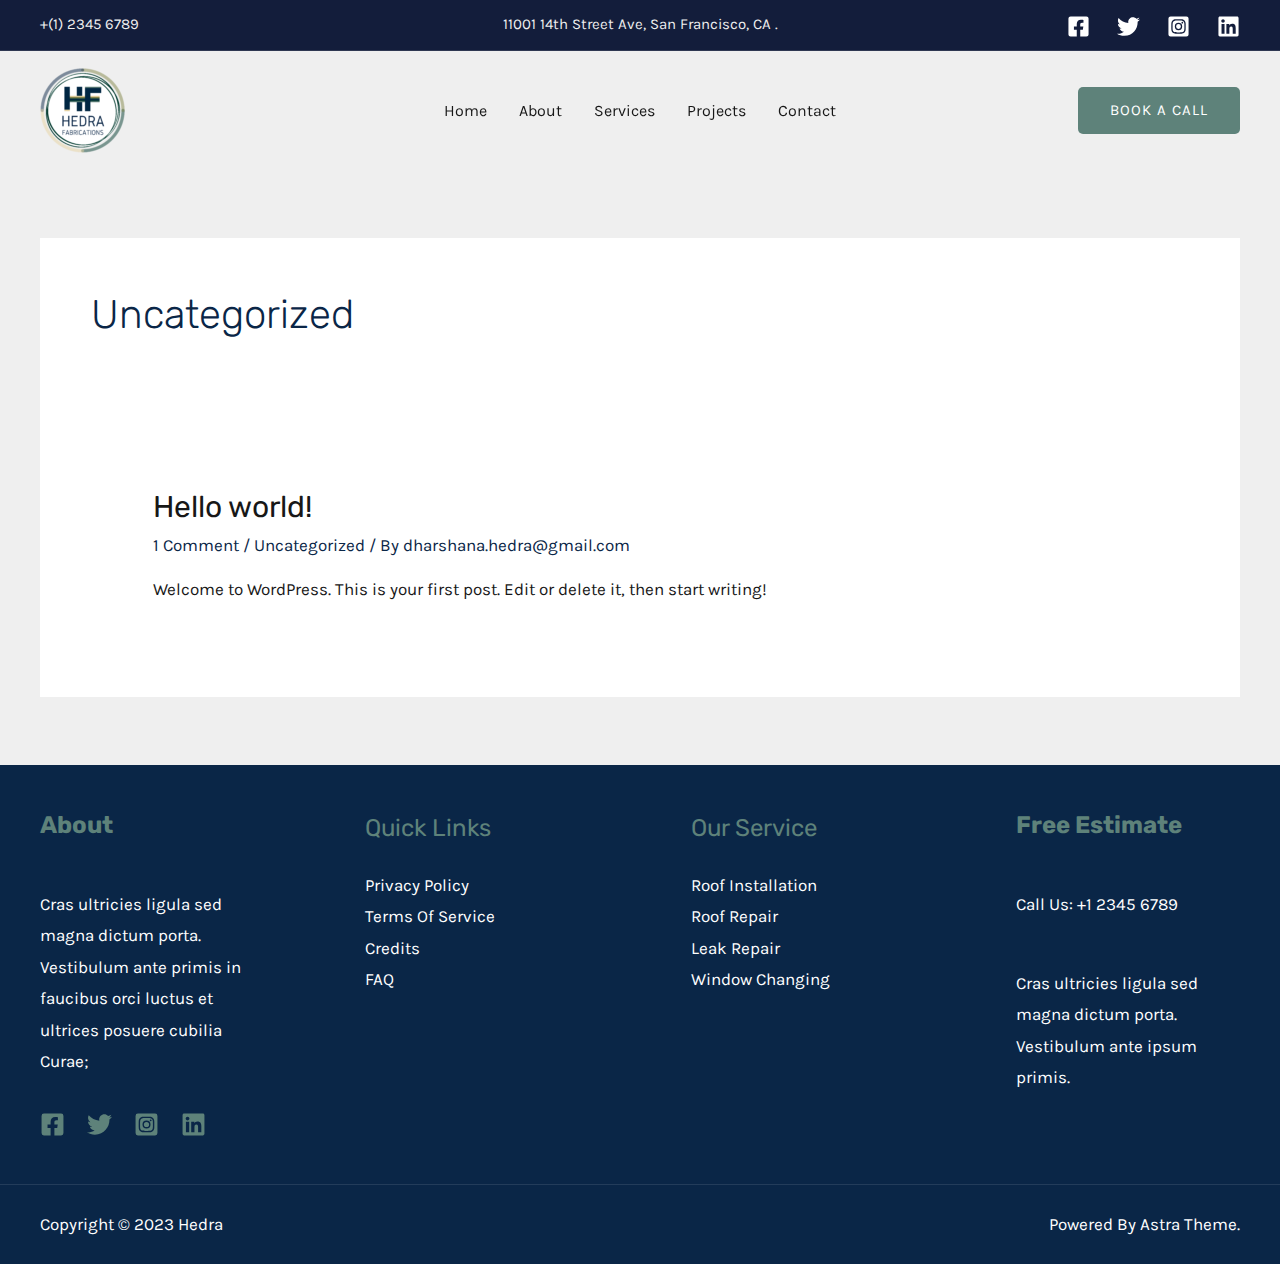
<file: category/uncategorized/index.html>
<!DOCTYPE html>
<html lang="en-US">
<head>
<meta charset="UTF-8">
<meta name="viewport" content="width=device-width, initial-scale=1">
	 <link rel="profile" href="https://gmpg.org/xfn/11"> 
	 <title>Uncategorized &#8211; Hedra</title>
<meta name="robots" content="max-image-preview:large">
<link rel="dns-prefetch" href="//fonts.googleapis.com">
<link rel="alternate" type="application/rss+xml" title="Hedra &raquo; Feed" href="https://hedrafab.github.io/hedra/feed/">
<link rel="alternate" type="application/rss+xml" title="Hedra &raquo; Comments Feed" href="https://hedrafab.github.io/hedra/comments/feed/">
<link rel="alternate" type="application/rss+xml" title="Hedra &raquo; Uncategorized Category Feed" href="https://hedrafab.github.io/hedra/category/uncategorized/feed/">
<script>
window._wpemojiSettings = {"baseUrl":"https:\/\/s.w.org\/images\/core\/emoji\/14.0.0\/72x72\/","ext":".png","svgUrl":"https:\/\/s.w.org\/images\/core\/emoji\/14.0.0\/svg\/","svgExt":".svg","source":{"concatemoji":"https:\/\/hedrafab.github.io\/hedra\/wp-includes\/js\/wp-emoji-release.min.js?ver=6.4.1"}};
/*! This file is auto-generated */
!function(i,n){var o,s,e;function c(e){try{var t={supportTests:e,timestamp:(new Date).valueOf()};sessionStorage.setItem(o,JSON.stringify(t))}catch(e){}}function p(e,t,n){e.clearRect(0,0,e.canvas.width,e.canvas.height),e.fillText(t,0,0);var t=new Uint32Array(e.getImageData(0,0,e.canvas.width,e.canvas.height).data),r=(e.clearRect(0,0,e.canvas.width,e.canvas.height),e.fillText(n,0,0),new Uint32Array(e.getImageData(0,0,e.canvas.width,e.canvas.height).data));return t.every(function(e,t){return e===r[t]})}function u(e,t,n){switch(t){case"flag":return n(e,"🏳️‍⚧️","🏳️​⚧️")?!1:!n(e,"🇺🇳","🇺​🇳")&&!n(e,"🏴󠁧󠁢󠁥󠁮󠁧󠁿","🏴​󠁧​󠁢​󠁥​󠁮​󠁧​󠁿");case"emoji":return!n(e,"🫱🏻‍🫲🏿","🫱🏻​🫲🏿")}return!1}function f(e,t,n){var r="undefined"!=typeof WorkerGlobalScope&&self instanceof WorkerGlobalScope?new OffscreenCanvas(300,150):i.createElement("canvas"),a=r.getContext("2d",{willReadFrequently:!0}),o=(a.textBaseline="top",a.font="600 32px Arial",{});return e.forEach(function(e){o[e]=t(a,e,n)}),o}function t(e){var t=i.createElement("script");t.src=e,t.defer=!0,i.head.appendChild(t)}"undefined"!=typeof Promise&&(o="wpEmojiSettingsSupports",s=["flag","emoji"],n.supports={everything:!0,everythingExceptFlag:!0},e=new Promise(function(e){i.addEventListener("DOMContentLoaded",e,{once:!0})}),new Promise(function(t){var n=function(){try{var e=JSON.parse(sessionStorage.getItem(o));if("object"==typeof e&&"number"==typeof e.timestamp&&(new Date).valueOf()<e.timestamp+604800&&"object"==typeof e.supportTests)return e.supportTests}catch(e){}return null}();if(!n){if("undefined"!=typeof Worker&&"undefined"!=typeof OffscreenCanvas&&"undefined"!=typeof URL&&URL.createObjectURL&&"undefined"!=typeof Blob)try{var e="postMessage("+f.toString()+"("+[JSON.stringify(s),u.toString(),p.toString()].join(",")+"));",r=new Blob([e],{type:"text/javascript"}),a=new Worker(URL.createObjectURL(r),{name:"wpTestEmojiSupports"});return void(a.onmessage=function(e){c(n=e.data),a.terminate(),t(n)})}catch(e){}c(n=f(s,u,p))}t(n)}).then(function(e){for(var t in e)n.supports[t]=e[t],n.supports.everything=n.supports.everything&&n.supports[t],"flag"!==t&&(n.supports.everythingExceptFlag=n.supports.everythingExceptFlag&&n.supports[t]);n.supports.everythingExceptFlag=n.supports.everythingExceptFlag&&!n.supports.flag,n.DOMReady=!1,n.readyCallback=function(){n.DOMReady=!0}}).then(function(){return e}).then(function(){var e;n.supports.everything||(n.readyCallback(),(e=n.source||{}).concatemoji?t(e.concatemoji):e.wpemoji&&e.twemoji&&(t(e.twemoji),t(e.wpemoji)))}))}((window,document),window._wpemojiSettings);
</script>
<link rel="stylesheet" id="astra-theme-css-css" href="https://hedrafab.github.io/hedra/wp-content/themes/astra/assets/css/minified/main.min.css?ver=4.4.1" media="all">
<style id="astra-theme-css-inline-css">:root{--ast-container-default-xlg-padding:6.67em;--ast-container-default-lg-padding:5.67em;--ast-container-default-slg-padding:4.34em;--ast-container-default-md-padding:3.34em;--ast-container-default-sm-padding:6.67em;--ast-container-default-xs-padding:2.4em;--ast-container-default-xxs-padding:1.4em;--ast-code-block-background:#EEEEEE;--ast-comment-inputs-background:#FAFAFA;}html{font-size:106.25%;}a,.page-title{color:var(--ast-global-color-2);}a:hover,a:focus{color:var(--ast-global-color-1);}body,button,input,select,textarea,.ast-button,.ast-custom-button{font-family:'Karla',sans-serif;font-weight:400;font-size:17px;font-size:1rem;}blockquote{color:var(--ast-global-color-3);}h1,.entry-content h1,h2,.entry-content h2,h3,.entry-content h3,h4,.entry-content h4,h5,.entry-content h5,h6,.entry-content h6,.site-title,.site-title a{font-family:'Rubik',sans-serif;font-weight:700;}.site-title{font-size:35px;font-size:2.0588235294118rem;display:none;}header .custom-logo-link img{max-width:85px;}.astra-logo-svg{width:85px;}.site-header .site-description{font-size:15px;font-size:0.88235294117647rem;display:none;}.entry-title{font-size:30px;font-size:1.7647058823529rem;}h1,.entry-content h1{font-size:58px;font-size:3.4117647058824rem;font-family:'Rubik',sans-serif;line-height:1.3em;}h2,.entry-content h2{font-size:38px;font-size:2.2352941176471rem;font-family:'Rubik',sans-serif;line-height:1.3em;}h3,.entry-content h3{font-size:30px;font-size:1.7647058823529rem;font-family:'Rubik',sans-serif;line-height:1.3em;}h4,.entry-content h4{font-size:24px;font-size:1.4117647058824rem;line-height:1.3em;font-family:'Rubik',sans-serif;}h5,.entry-content h5{font-size:21px;font-size:1.2352941176471rem;line-height:1.3em;font-family:'Rubik',sans-serif;}h6,.entry-content h6{font-size:17px;font-size:1rem;line-height:1.3em;font-family:'Rubik',sans-serif;}::selection{background-color:var(--ast-global-color-0);color:#ffffff;}body,h1,.entry-title a,.entry-content h1,h2,.entry-content h2,h3,.entry-content h3,h4,.entry-content h4,h5,.entry-content h5,h6,.entry-content h6{color:var(--ast-global-color-3);}.tagcloud a:hover,.tagcloud a:focus,.tagcloud a.current-item{color:#ffffff;border-color:var(--ast-global-color-2);background-color:var(--ast-global-color-2);}input:focus,input[type="text"]:focus,input[type="email"]:focus,input[type="url"]:focus,input[type="password"]:focus,input[type="reset"]:focus,input[type="search"]:focus,textarea:focus{border-color:var(--ast-global-color-2);}input[type="radio"]:checked,input[type=reset],input[type="checkbox"]:checked,input[type="checkbox"]:hover:checked,input[type="checkbox"]:focus:checked,input[type=range]::-webkit-slider-thumb{border-color:var(--ast-global-color-2);background-color:var(--ast-global-color-2);box-shadow:none;}.site-footer a:hover + .post-count,.site-footer a:focus + .post-count{background:var(--ast-global-color-2);border-color:var(--ast-global-color-2);}.single .nav-links .nav-previous,.single .nav-links .nav-next{color:var(--ast-global-color-2);}.entry-meta,.entry-meta *{line-height:1.45;color:var(--ast-global-color-2);}.entry-meta a:hover,.entry-meta a:hover *,.entry-meta a:focus,.entry-meta a:focus *,.page-links > .page-link,.page-links .page-link:hover,.post-navigation a:hover{color:var(--ast-global-color-1);}#cat option,.secondary .calendar_wrap thead a,.secondary .calendar_wrap thead a:visited{color:var(--ast-global-color-2);}.secondary .calendar_wrap #today,.ast-progress-val span{background:var(--ast-global-color-2);}.secondary a:hover + .post-count,.secondary a:focus + .post-count{background:var(--ast-global-color-2);border-color:var(--ast-global-color-2);}.calendar_wrap #today > a{color:#ffffff;}.page-links .page-link,.single .post-navigation a{color:var(--ast-global-color-2);}.ast-search-menu-icon .search-form button.search-submit{padding:0 4px;}.ast-search-menu-icon form.search-form{padding-right:0;}.ast-search-menu-icon.slide-search input.search-field{width:0;}.ast-header-search .ast-search-menu-icon.ast-dropdown-active .search-form,.ast-header-search .ast-search-menu-icon.ast-dropdown-active .search-field:focus{border-color:var(--ast-global-color-0);transition:all 0.2s;}.search-form input.search-field:focus{outline:none;}.wp-block-latest-posts > li > a{color:var(--ast-global-color-2);}.widget-title,.widget .wp-block-heading{font-size:24px;font-size:1.4117647058824rem;color:var(--ast-global-color-3);}a:focus-visible,.ast-menu-toggle:focus-visible,.site .skip-link:focus-visible,.wp-block-loginout input:focus-visible,.wp-block-search.wp-block-search__button-inside .wp-block-search__inside-wrapper,.ast-header-navigation-arrow:focus-visible,.woocommerce .wc-proceed-to-checkout > .checkout-button:focus-visible,.woocommerce .woocommerce-MyAccount-navigation ul li a:focus-visible,.ast-orders-table__row .ast-orders-table__cell:focus-visible,.woocommerce .woocommerce-order-details .order-again > .button:focus-visible,.woocommerce .woocommerce-message a.button.wc-forward:focus-visible,.woocommerce #minus_qty:focus-visible,.woocommerce #plus_qty:focus-visible,a#ast-apply-coupon:focus-visible,.woocommerce .woocommerce-info a:focus-visible,.woocommerce .astra-shop-summary-wrap a:focus-visible,.woocommerce a.wc-forward:focus-visible,#ast-apply-coupon:focus-visible,.woocommerce-js .woocommerce-mini-cart-item a.remove:focus-visible{outline-style:dotted;outline-color:inherit;outline-width:thin;border-color:transparent;}input:focus,input[type="text"]:focus,input[type="email"]:focus,input[type="url"]:focus,input[type="password"]:focus,input[type="reset"]:focus,input[type="number"]:focus,textarea:focus,.wp-block-search__input:focus,[data-section="section-header-mobile-trigger"] .ast-button-wrap .ast-mobile-menu-trigger-minimal:focus,.ast-mobile-popup-drawer.active .menu-toggle-close:focus,.woocommerce-ordering select.orderby:focus,#ast-scroll-top:focus,#coupon_code:focus,.woocommerce-page #comment:focus,.woocommerce #reviews #respond input#submit:focus,.woocommerce a.add_to_cart_button:focus,.woocommerce .button.single_add_to_cart_button:focus,.woocommerce .woocommerce-cart-form button:focus,.woocommerce .woocommerce-cart-form__cart-item .quantity .qty:focus,.woocommerce .woocommerce-billing-fields .woocommerce-billing-fields__field-wrapper .woocommerce-input-wrapper > .input-text:focus,.woocommerce #order_comments:focus,.woocommerce #place_order:focus,.woocommerce .woocommerce-address-fields .woocommerce-address-fields__field-wrapper .woocommerce-input-wrapper > .input-text:focus,.woocommerce .woocommerce-MyAccount-content form button:focus,.woocommerce .woocommerce-MyAccount-content .woocommerce-EditAccountForm .woocommerce-form-row .woocommerce-Input.input-text:focus,.woocommerce .ast-woocommerce-container .woocommerce-pagination ul.page-numbers li a:focus,body #content .woocommerce form .form-row .select2-container--default .select2-selection--single:focus,#ast-coupon-code:focus,.woocommerce.woocommerce-js .quantity input[type=number]:focus,.woocommerce-js .woocommerce-mini-cart-item .quantity input[type=number]:focus,.woocommerce p#ast-coupon-trigger:focus{border-style:dotted;border-color:inherit;border-width:thin;outline-color:transparent;}.ast-logo-title-inline .site-logo-img{padding-right:1em;}.site-logo-img img{ transition:all 0.2s linear;}.ast-single-post-featured-section + article {margin-top: 2em;}.site-content .ast-single-post-featured-section img {width: 100%;overflow: hidden;object-fit: cover;}.ast-separate-container .site-content .ast-single-post-featured-section + article {margin-top: -80px;z-index: 9;position: relative;border-radius: 4px;}@media (min-width: 922px) {.ast-no-sidebar .site-content .ast-article-image-container--wide {margin-left: -120px;margin-right: -120px;max-width: unset;width: unset;}.ast-left-sidebar .site-content .ast-article-image-container--wide,.ast-right-sidebar .site-content .ast-article-image-container--wide {margin-left: -10px;margin-right: -10px;}.site-content .ast-article-image-container--full {margin-left: calc( -50vw + 50%);margin-right: calc( -50vw + 50%);max-width: 100vw;width: 100vw;}.ast-left-sidebar .site-content .ast-article-image-container--full,.ast-right-sidebar .site-content .ast-article-image-container--full {margin-left: -10px;margin-right: -10px;max-width: inherit;width: auto;}}@media (max-width:921px){#ast-desktop-header{display:none;}}@media (min-width:922px){#ast-mobile-header{display:none;}}.wp-block-buttons.aligncenter{justify-content:center;}.wp-block-button.is-style-outline .wp-block-button__link{border-color:var(--ast-global-color-0);border-top-width:2px;border-right-width:2px;border-bottom-width:2px;border-left-width:2px;}div.wp-block-button.is-style-outline > .wp-block-button__link:not(.has-text-color),div.wp-block-button.wp-block-button__link.is-style-outline:not(.has-text-color){color:var(--ast-global-color-0);}.wp-block-button.is-style-outline .wp-block-button__link:hover,.wp-block-buttons .wp-block-button.is-style-outline .wp-block-button__link:focus,.wp-block-buttons .wp-block-button.is-style-outline > .wp-block-button__link:not(.has-text-color):hover,.wp-block-buttons .wp-block-button.wp-block-button__link.is-style-outline:not(.has-text-color):hover{color:var(--ast-global-color-5);background-color:var(--ast-global-color-1);border-color:var(--ast-global-color-1);}.post-page-numbers.current .page-link,.ast-pagination .page-numbers.current{color:#ffffff;border-color:var(--ast-global-color-0);background-color:var(--ast-global-color-0);border-radius:2px;}.wp-block-buttons .wp-block-button.is-style-outline .wp-block-button__link,.ast-outline-button{border-color:var(--ast-global-color-0);border-top-width:2px;border-right-width:2px;border-bottom-width:2px;border-left-width:2px;font-family:inherit;font-weight:normal;font-size:15px;font-size:0.88235294117647rem;line-height:1em;text-transform:uppercase;letter-spacing:1px;border-top-left-radius:5px;border-top-right-radius:5px;border-bottom-right-radius:5px;border-bottom-left-radius:5px;background-color:transparent;}.wp-block-buttons .wp-block-button.is-style-outline > .wp-block-button__link:not(.has-text-color),.wp-block-buttons .wp-block-button.wp-block-button__link.is-style-outline:not(.has-text-color),.ast-outline-button{color:var(--ast-global-color-0);}.wp-block-button.is-style-outline .wp-block-button__link:hover,.wp-block-buttons .wp-block-button.is-style-outline .wp-block-button__link:focus,.wp-block-buttons .wp-block-button.is-style-outline > .wp-block-button__link:not(.has-text-color):hover,.wp-block-buttons .wp-block-button.wp-block-button__link.is-style-outline:not(.has-text-color):hover,.ast-outline-button:hover,.ast-outline-button:focus{color:var(--ast-global-color-5);background-color:var(--ast-global-color-1);border-color:var(--ast-global-color-1);}.entry-content[ast-blocks-layout] > figure{margin-bottom:1em;}@media (max-width:921px){.ast-separate-container #primary,.ast-separate-container #secondary{padding:1.5em 0;}#primary,#secondary{padding:1.5em 0;margin:0;}.ast-left-sidebar #content > .ast-container{display:flex;flex-direction:column-reverse;width:100%;}.ast-separate-container .ast-article-post,.ast-separate-container .ast-article-single{padding:1.5em 2.14em;}.ast-author-box img.avatar{margin:20px 0 0 0;}}@media (min-width:922px){.ast-separate-container.ast-right-sidebar #primary,.ast-separate-container.ast-left-sidebar #primary{border:0;}.search-no-results.ast-separate-container #primary{margin-bottom:4em;}}.wp-block-button .wp-block-button__link{color:var(--ast-global-color-5);}.wp-block-button .wp-block-button__link:hover,.wp-block-button .wp-block-button__link:focus{color:var(--ast-global-color-5);background-color:var(--ast-global-color-1);border-color:var(--ast-global-color-1);}.elementor-widget-heading h1.elementor-heading-title{line-height:1.3em;}.elementor-widget-heading h2.elementor-heading-title{line-height:1.3em;}.elementor-widget-heading h3.elementor-heading-title{line-height:1.3em;}.elementor-widget-heading h4.elementor-heading-title{line-height:1.3em;}.elementor-widget-heading h5.elementor-heading-title{line-height:1.3em;}.elementor-widget-heading h6.elementor-heading-title{line-height:1.3em;}.wp-block-button .wp-block-button__link,.wp-block-search .wp-block-search__button,body .wp-block-file .wp-block-file__button{border-color:var(--ast-global-color-0);background-color:var(--ast-global-color-0);color:var(--ast-global-color-5);font-family:inherit;font-weight:normal;line-height:1em;text-transform:uppercase;letter-spacing:1px;font-size:15px;font-size:0.88235294117647rem;border-top-left-radius:5px;border-top-right-radius:5px;border-bottom-right-radius:5px;border-bottom-left-radius:5px;padding-top:16px;padding-right:32px;padding-bottom:16px;padding-left:32px;}.menu-toggle,button,.ast-button,.ast-custom-button,.button,input#submit,input[type="button"],input[type="submit"],input[type="reset"],form[CLASS*="wp-block-search__"].wp-block-search .wp-block-search__inside-wrapper .wp-block-search__button,body .wp-block-file .wp-block-file__button,.woocommerce-js a.button,.woocommerce button.button,.woocommerce .woocommerce-message a.button,.woocommerce #respond input#submit.alt,.woocommerce input.button.alt,.woocommerce input.button,.woocommerce input.button:disabled,.woocommerce input.button:disabled[disabled],.woocommerce input.button:disabled:hover,.woocommerce input.button:disabled[disabled]:hover,.woocommerce #respond input#submit,.woocommerce button.button.alt.disabled,.wc-block-grid__products .wc-block-grid__product .wp-block-button__link,.wc-block-grid__product-onsale,[CLASS*="wc-block"] button,.woocommerce-js .astra-cart-drawer .astra-cart-drawer-content .woocommerce-mini-cart__buttons .button:not(.checkout):not(.ast-continue-shopping),.woocommerce-js .astra-cart-drawer .astra-cart-drawer-content .woocommerce-mini-cart__buttons a.checkout,.woocommerce button.button.alt.disabled.wc-variation-selection-needed{border-style:solid;border-top-width:0;border-right-width:0;border-left-width:0;border-bottom-width:0;color:var(--ast-global-color-5);border-color:var(--ast-global-color-0);background-color:var(--ast-global-color-0);padding-top:16px;padding-right:32px;padding-bottom:16px;padding-left:32px;font-family:inherit;font-weight:normal;font-size:15px;font-size:0.88235294117647rem;line-height:1em;text-transform:uppercase;letter-spacing:1px;border-top-left-radius:5px;border-top-right-radius:5px;border-bottom-right-radius:5px;border-bottom-left-radius:5px;}button:focus,.menu-toggle:hover,button:hover,.ast-button:hover,.ast-custom-button:hover .button:hover,.ast-custom-button:hover ,input[type=reset]:hover,input[type=reset]:focus,input#submit:hover,input#submit:focus,input[type="button"]:hover,input[type="button"]:focus,input[type="submit"]:hover,input[type="submit"]:focus,form[CLASS*="wp-block-search__"].wp-block-search .wp-block-search__inside-wrapper .wp-block-search__button:hover,form[CLASS*="wp-block-search__"].wp-block-search .wp-block-search__inside-wrapper .wp-block-search__button:focus,body .wp-block-file .wp-block-file__button:hover,body .wp-block-file .wp-block-file__button:focus,.woocommerce-js a.button:hover,.woocommerce button.button:hover,.woocommerce .woocommerce-message a.button:hover,.woocommerce #respond input#submit:hover,.woocommerce #respond input#submit.alt:hover,.woocommerce input.button.alt:hover,.woocommerce input.button:hover,.woocommerce button.button.alt.disabled:hover,.wc-block-grid__products .wc-block-grid__product .wp-block-button__link:hover,[CLASS*="wc-block"] button:hover,.woocommerce-js .astra-cart-drawer .astra-cart-drawer-content .woocommerce-mini-cart__buttons .button:not(.checkout):not(.ast-continue-shopping):hover,.woocommerce-js .astra-cart-drawer .astra-cart-drawer-content .woocommerce-mini-cart__buttons a.checkout:hover,.woocommerce button.button.alt.disabled.wc-variation-selection-needed:hover{color:var(--ast-global-color-5);background-color:var(--ast-global-color-1);border-color:var(--ast-global-color-1);}@media (max-width:921px){.ast-mobile-header-stack .main-header-bar .ast-search-menu-icon{display:inline-block;}.ast-header-break-point.ast-header-custom-item-outside .ast-mobile-header-stack .main-header-bar .ast-search-icon{margin:0;}.ast-comment-avatar-wrap img{max-width:2.5em;}.ast-separate-container .ast-comment-list li.depth-1{padding:1.5em 2.14em;}.ast-separate-container .comment-respond{padding:2em 2.14em;}.ast-comment-meta{padding:0 1.8888em 1.3333em;}}@media (min-width:544px){.ast-container{max-width:100%;}}@media (max-width:544px){.ast-separate-container .ast-article-post,.ast-separate-container .ast-article-single,.ast-separate-container .comments-title,.ast-separate-container .ast-archive-description{padding:1.5em 1em;}.ast-separate-container #content .ast-container{padding-left:0.54em;padding-right:0.54em;}.ast-separate-container .ast-comment-list li.depth-1{padding:1.5em 1em;margin-bottom:1.5em;}.ast-separate-container .ast-comment-list .bypostauthor{padding:.5em;}.ast-search-menu-icon.ast-dropdown-active .search-field{width:170px;}}body,.ast-separate-container{background-color:var(--ast-global-color-4);;background-image:none;;}@media (max-width:921px){.widget-title{font-size:24px;font-size:1.4117647058824rem;}body,button,input,select,textarea,.ast-button,.ast-custom-button{font-size:17px;font-size:1rem;}#secondary,#secondary button,#secondary input,#secondary select,#secondary textarea{font-size:17px;font-size:1rem;}.site-title{display:none;}.site-header .site-description{display:none;}.entry-title{font-size:30px;}h1,.entry-content h1{font-size:40px;}h2,.entry-content h2{font-size:32px;}h3,.entry-content h3{font-size:26px;}h4,.entry-content h4{font-size:20px;font-size:1.1764705882353rem;}h5,.entry-content h5{font-size:17px;font-size:1rem;}h6,.entry-content h6{font-size:15px;font-size:0.88235294117647rem;}}@media (max-width:544px){.widget-title{font-size:24px;font-size:1.4117647058824rem;}body,button,input,select,textarea,.ast-button,.ast-custom-button{font-size:17px;font-size:1rem;}#secondary,#secondary button,#secondary input,#secondary select,#secondary textarea{font-size:17px;font-size:1rem;}.site-title{display:none;}.site-header .site-description{display:none;}.entry-title{font-size:30px;}h1,.entry-content h1{font-size:36px;}h2,.entry-content h2{font-size:28px;}h3,.entry-content h3{font-size:22px;}h4,.entry-content h4{font-size:18px;font-size:1.0588235294118rem;}h5,.entry-content h5{font-size:15px;font-size:0.88235294117647rem;}h6,.entry-content h6{font-size:14px;font-size:0.82352941176471rem;}}@media (max-width:544px){html{font-size:106.25%;}}@media (min-width:922px){.ast-container{max-width:1240px;}}@media (min-width:922px){.site-content .ast-container{display:flex;}}@media (max-width:921px){.site-content .ast-container{flex-direction:column;}}@media (min-width:922px){.main-header-menu .sub-menu .menu-item.ast-left-align-sub-menu:hover > .sub-menu,.main-header-menu .sub-menu .menu-item.ast-left-align-sub-menu.focus > .sub-menu{margin-left:-0px;}}.footer-widget-area[data-section^="section-fb-html-"] .ast-builder-html-element{text-align:center;}blockquote,cite {font-style: initial;}.wp-block-file {display: flex;align-items: center;flex-wrap: wrap;justify-content: space-between;}.wp-block-pullquote {border: none;}.wp-block-pullquote blockquote::before {content: "\201D";font-family: "Helvetica",sans-serif;display: flex;transform: rotate( 180deg );font-size: 6rem;font-style: normal;line-height: 1;font-weight: bold;align-items: center;justify-content: center;}.has-text-align-right > blockquote::before {justify-content: flex-start;}.has-text-align-left > blockquote::before {justify-content: flex-end;}figure.wp-block-pullquote.is-style-solid-color blockquote {max-width: 100%;text-align: inherit;}html body {--wp--custom--ast-default-block-top-padding: 3em;--wp--custom--ast-default-block-right-padding: 3em;--wp--custom--ast-default-block-bottom-padding: 3em;--wp--custom--ast-default-block-left-padding: 3em;--wp--custom--ast-container-width: 1200px;--wp--custom--ast-content-width-size: 1200px;--wp--custom--ast-wide-width-size: calc(1200px + var(--wp--custom--ast-default-block-left-padding) + var(--wp--custom--ast-default-block-right-padding));}.ast-narrow-container {--wp--custom--ast-content-width-size: 750px;--wp--custom--ast-wide-width-size: 750px;}@media(max-width: 921px) {html body {--wp--custom--ast-default-block-top-padding: 3em;--wp--custom--ast-default-block-right-padding: 2em;--wp--custom--ast-default-block-bottom-padding: 3em;--wp--custom--ast-default-block-left-padding: 2em;}}@media(max-width: 544px) {html body {--wp--custom--ast-default-block-top-padding: 3em;--wp--custom--ast-default-block-right-padding: 1.5em;--wp--custom--ast-default-block-bottom-padding: 3em;--wp--custom--ast-default-block-left-padding: 1.5em;}}.entry-content > .wp-block-group,.entry-content > .wp-block-cover,.entry-content > .wp-block-columns {padding-top: var(--wp--custom--ast-default-block-top-padding);padding-right: var(--wp--custom--ast-default-block-right-padding);padding-bottom: var(--wp--custom--ast-default-block-bottom-padding);padding-left: var(--wp--custom--ast-default-block-left-padding);}.ast-plain-container.ast-no-sidebar .entry-content > .alignfull,.ast-page-builder-template .ast-no-sidebar .entry-content > .alignfull {margin-left: calc( -50vw + 50%);margin-right: calc( -50vw + 50%);max-width: 100vw;width: 100vw;}.ast-plain-container.ast-no-sidebar .entry-content .alignfull .alignfull,.ast-page-builder-template.ast-no-sidebar .entry-content .alignfull .alignfull,.ast-plain-container.ast-no-sidebar .entry-content .alignfull .alignwide,.ast-page-builder-template.ast-no-sidebar .entry-content .alignfull .alignwide,.ast-plain-container.ast-no-sidebar .entry-content .alignwide .alignfull,.ast-page-builder-template.ast-no-sidebar .entry-content .alignwide .alignfull,.ast-plain-container.ast-no-sidebar .entry-content .alignwide .alignwide,.ast-page-builder-template.ast-no-sidebar .entry-content .alignwide .alignwide,.ast-plain-container.ast-no-sidebar .entry-content .wp-block-column .alignfull,.ast-page-builder-template.ast-no-sidebar .entry-content .wp-block-column .alignfull,.ast-plain-container.ast-no-sidebar .entry-content .wp-block-column .alignwide,.ast-page-builder-template.ast-no-sidebar .entry-content .wp-block-column .alignwide {margin-left: auto;margin-right: auto;width: 100%;}[ast-blocks-layout] .wp-block-separator:not(.is-style-dots) {height: 0;}[ast-blocks-layout] .wp-block-separator {margin: 20px auto;}[ast-blocks-layout] .wp-block-separator:not(.is-style-wide):not(.is-style-dots) {max-width: 100px;}[ast-blocks-layout] .wp-block-separator.has-background {padding: 0;}.entry-content[ast-blocks-layout] > * {max-width: var(--wp--custom--ast-content-width-size);margin-left: auto;margin-right: auto;}.entry-content[ast-blocks-layout] > .alignwide {max-width: var(--wp--custom--ast-wide-width-size);}.entry-content[ast-blocks-layout] .alignfull {max-width: none;}.entry-content .wp-block-columns {margin-bottom: 0;}blockquote {margin: 1.5em;border: none;}.wp-block-quote:not(.has-text-align-right):not(.has-text-align-center) {border-left: 5px solid rgba(0,0,0,0.05);}.has-text-align-right > blockquote,blockquote.has-text-align-right {border-right: 5px solid rgba(0,0,0,0.05);}.has-text-align-left > blockquote,blockquote.has-text-align-left {border-left: 5px solid rgba(0,0,0,0.05);}.wp-block-site-tagline,.wp-block-latest-posts .read-more {margin-top: 15px;}.wp-block-loginout p label {display: block;}.wp-block-loginout p:not(.login-remember):not(.login-submit) input {width: 100%;}.wp-block-loginout input:focus {border-color: transparent;}.wp-block-loginout input:focus {outline: thin dotted;}.entry-content .wp-block-media-text .wp-block-media-text__content {padding: 0 0 0 8%;}.entry-content .wp-block-media-text.has-media-on-the-right .wp-block-media-text__content {padding: 0 8% 0 0;}.entry-content .wp-block-media-text.has-background .wp-block-media-text__content {padding: 8%;}.entry-content .wp-block-cover:not([class*="background-color"]) .wp-block-cover__inner-container,.entry-content .wp-block-cover:not([class*="background-color"]) .wp-block-cover-image-text,.entry-content .wp-block-cover:not([class*="background-color"]) .wp-block-cover-text,.entry-content .wp-block-cover-image:not([class*="background-color"]) .wp-block-cover__inner-container,.entry-content .wp-block-cover-image:not([class*="background-color"]) .wp-block-cover-image-text,.entry-content .wp-block-cover-image:not([class*="background-color"]) .wp-block-cover-text {color: var(--ast-global-color-5);}.wp-block-loginout .login-remember input {width: 1.1rem;height: 1.1rem;margin: 0 5px 4px 0;vertical-align: middle;}.wp-block-latest-posts > li > *:first-child,.wp-block-latest-posts:not(.is-grid) > li:first-child {margin-top: 0;}.wp-block-search__inside-wrapper .wp-block-search__input {padding: 0 10px;color: var(--ast-global-color-3);background: var(--ast-global-color-5);border-color: var(--ast-border-color);}.wp-block-latest-posts .read-more {margin-bottom: 1.5em;}.wp-block-search__no-button .wp-block-search__inside-wrapper .wp-block-search__input {padding-top: 5px;padding-bottom: 5px;}.wp-block-latest-posts .wp-block-latest-posts__post-date,.wp-block-latest-posts .wp-block-latest-posts__post-author {font-size: 1rem;}.wp-block-latest-posts > li > *,.wp-block-latest-posts:not(.is-grid) > li {margin-top: 12px;margin-bottom: 12px;}.ast-page-builder-template .entry-content[ast-blocks-layout] > *,.ast-page-builder-template .entry-content[ast-blocks-layout] > .alignfull > * {max-width: none;}.ast-page-builder-template .entry-content[ast-blocks-layout] > .alignwide > * {max-width: var(--wp--custom--ast-wide-width-size);}.ast-page-builder-template .entry-content[ast-blocks-layout] > .inherit-container-width > *,.ast-page-builder-template .entry-content[ast-blocks-layout] > * > *,.entry-content[ast-blocks-layout] > .wp-block-cover .wp-block-cover__inner-container {max-width: var(--wp--custom--ast-content-width-size);margin-left: auto;margin-right: auto;}.entry-content[ast-blocks-layout] .wp-block-cover:not(.alignleft):not(.alignright) {width: auto;}@media(max-width: 1200px) {.ast-separate-container .entry-content > .alignfull,.ast-separate-container .entry-content[ast-blocks-layout] > .alignwide,.ast-plain-container .entry-content[ast-blocks-layout] > .alignwide,.ast-plain-container .entry-content .alignfull {margin-left: calc(-1 * min(var(--ast-container-default-xlg-padding),20px)) ;margin-right: calc(-1 * min(var(--ast-container-default-xlg-padding),20px));}}@media(min-width: 1201px) {.ast-separate-container .entry-content > .alignfull {margin-left: calc(-1 * var(--ast-container-default-xlg-padding) );margin-right: calc(-1 * var(--ast-container-default-xlg-padding) );}.ast-separate-container .entry-content[ast-blocks-layout] > .alignwide,.ast-plain-container .entry-content[ast-blocks-layout] > .alignwide {margin-left: calc(-1 * var(--wp--custom--ast-default-block-left-padding) );margin-right: calc(-1 * var(--wp--custom--ast-default-block-right-padding) );}}@media(min-width: 921px) {.ast-separate-container .entry-content .wp-block-group.alignwide:not(.inherit-container-width) > :where(:not(.alignleft):not(.alignright)),.ast-plain-container .entry-content .wp-block-group.alignwide:not(.inherit-container-width) > :where(:not(.alignleft):not(.alignright)) {max-width: calc( var(--wp--custom--ast-content-width-size) + 80px );}.ast-plain-container.ast-right-sidebar .entry-content[ast-blocks-layout] .alignfull,.ast-plain-container.ast-left-sidebar .entry-content[ast-blocks-layout] .alignfull {margin-left: -60px;margin-right: -60px;}}@media(min-width: 544px) {.entry-content > .alignleft {margin-right: 20px;}.entry-content > .alignright {margin-left: 20px;}}@media (max-width:544px){.wp-block-columns .wp-block-column:not(:last-child){margin-bottom:20px;}.wp-block-latest-posts{margin:0;}}@media( max-width: 600px ) {.entry-content .wp-block-media-text .wp-block-media-text__content,.entry-content .wp-block-media-text.has-media-on-the-right .wp-block-media-text__content {padding: 8% 0 0;}.entry-content .wp-block-media-text.has-background .wp-block-media-text__content {padding: 8%;}}.ast-page-builder-template .entry-header {padding-left: 0;}.ast-narrow-container .site-content .wp-block-uagb-image--align-full .wp-block-uagb-image__figure {max-width: 100%;margin-left: auto;margin-right: auto;}:root .has-ast-global-color-0-color{color:var(--ast-global-color-0);}:root .has-ast-global-color-0-background-color{background-color:var(--ast-global-color-0);}:root .wp-block-button .has-ast-global-color-0-color{color:var(--ast-global-color-0);}:root .wp-block-button .has-ast-global-color-0-background-color{background-color:var(--ast-global-color-0);}:root .has-ast-global-color-1-color{color:var(--ast-global-color-1);}:root .has-ast-global-color-1-background-color{background-color:var(--ast-global-color-1);}:root .wp-block-button .has-ast-global-color-1-color{color:var(--ast-global-color-1);}:root .wp-block-button .has-ast-global-color-1-background-color{background-color:var(--ast-global-color-1);}:root .has-ast-global-color-2-color{color:var(--ast-global-color-2);}:root .has-ast-global-color-2-background-color{background-color:var(--ast-global-color-2);}:root .wp-block-button .has-ast-global-color-2-color{color:var(--ast-global-color-2);}:root .wp-block-button .has-ast-global-color-2-background-color{background-color:var(--ast-global-color-2);}:root .has-ast-global-color-3-color{color:var(--ast-global-color-3);}:root .has-ast-global-color-3-background-color{background-color:var(--ast-global-color-3);}:root .wp-block-button .has-ast-global-color-3-color{color:var(--ast-global-color-3);}:root .wp-block-button .has-ast-global-color-3-background-color{background-color:var(--ast-global-color-3);}:root .has-ast-global-color-4-color{color:var(--ast-global-color-4);}:root .has-ast-global-color-4-background-color{background-color:var(--ast-global-color-4);}:root .wp-block-button .has-ast-global-color-4-color{color:var(--ast-global-color-4);}:root .wp-block-button .has-ast-global-color-4-background-color{background-color:var(--ast-global-color-4);}:root .has-ast-global-color-5-color{color:var(--ast-global-color-5);}:root .has-ast-global-color-5-background-color{background-color:var(--ast-global-color-5);}:root .wp-block-button .has-ast-global-color-5-color{color:var(--ast-global-color-5);}:root .wp-block-button .has-ast-global-color-5-background-color{background-color:var(--ast-global-color-5);}:root .has-ast-global-color-6-color{color:var(--ast-global-color-6);}:root .has-ast-global-color-6-background-color{background-color:var(--ast-global-color-6);}:root .wp-block-button .has-ast-global-color-6-color{color:var(--ast-global-color-6);}:root .wp-block-button .has-ast-global-color-6-background-color{background-color:var(--ast-global-color-6);}:root .has-ast-global-color-7-color{color:var(--ast-global-color-7);}:root .has-ast-global-color-7-background-color{background-color:var(--ast-global-color-7);}:root .wp-block-button .has-ast-global-color-7-color{color:var(--ast-global-color-7);}:root .wp-block-button .has-ast-global-color-7-background-color{background-color:var(--ast-global-color-7);}:root .has-ast-global-color-8-color{color:var(--ast-global-color-8);}:root .has-ast-global-color-8-background-color{background-color:var(--ast-global-color-8);}:root .wp-block-button .has-ast-global-color-8-color{color:var(--ast-global-color-8);}:root .wp-block-button .has-ast-global-color-8-background-color{background-color:var(--ast-global-color-8);}:root{--ast-global-color-0:#5e827a;--ast-global-color-1:#023c2f;--ast-global-color-2:#0a2647;--ast-global-color-3:#171717;--ast-global-color-4:#efefef;--ast-global-color-5:#FFFFFF;--ast-global-color-6:#F2F5F7;--ast-global-color-7:#424242;--ast-global-color-8:#000000;}:root {--ast-border-color : #dddddd;}.ast-archive-entry-banner {-js-display: flex;display: flex;flex-direction: column;justify-content: center;text-align: center;position: relative;background: #eeeeee;}.ast-archive-entry-banner[data-banner-width-type="custom"] {margin: 0 auto;width: 100%;}.ast-archive-entry-banner[data-banner-layout="layout-1"] {background: inherit;padding: 20px 0;text-align: left;}body.archive .ast-archive-description{max-width:1200px;width:100%;text-align:left;padding-top:3em;padding-right:3em;padding-bottom:3em;padding-left:3em;}body.archive .ast-archive-description .ast-archive-title,body.archive .ast-archive-description .ast-archive-title *{font-size:40px;font-size:2.3529411764706rem;}body.archive .ast-archive-description > *:not(:last-child){margin-bottom:10px;}@media (max-width:921px){body.archive .ast-archive-description{text-align:left;}}@media (max-width:544px){body.archive .ast-archive-description{text-align:left;}}.ast-breadcrumbs .trail-browse,.ast-breadcrumbs .trail-items,.ast-breadcrumbs .trail-items li{display:inline-block;margin:0;padding:0;border:none;background:inherit;text-indent:0;text-decoration:none;}.ast-breadcrumbs .trail-browse{font-size:inherit;font-style:inherit;font-weight:inherit;color:inherit;}.ast-breadcrumbs .trail-items{list-style:none;}.trail-items li::after{padding:0 0.3em;content:"\00bb";}.trail-items li:last-of-type::after{display:none;}h1,.entry-content h1,h2,.entry-content h2,h3,.entry-content h3,h4,.entry-content h4,h5,.entry-content h5,h6,.entry-content h6{color:var(--ast-global-color-2);}@media (max-width:921px){.ast-builder-grid-row-container.ast-builder-grid-row-tablet-3-firstrow .ast-builder-grid-row > *:first-child,.ast-builder-grid-row-container.ast-builder-grid-row-tablet-3-lastrow .ast-builder-grid-row > *:last-child{grid-column:1 / -1;}}@media (max-width:544px){.ast-builder-grid-row-container.ast-builder-grid-row-mobile-3-firstrow .ast-builder-grid-row > *:first-child,.ast-builder-grid-row-container.ast-builder-grid-row-mobile-3-lastrow .ast-builder-grid-row > *:last-child{grid-column:1 / -1;}}.ast-builder-layout-element[data-section="title_tagline"]{display:flex;}@media (max-width:921px){.ast-header-break-point .ast-builder-layout-element[data-section="title_tagline"]{display:flex;}}@media (max-width:544px){.ast-header-break-point .ast-builder-layout-element[data-section="title_tagline"]{display:flex;}}[data-section*="section-hb-button-"] .menu-link{display:none;}@media (max-width:921px){.ast-header-button-1[data-section*="section-hb-button-"] .ast-builder-button-wrap .ast-custom-button{margin-top:25px;margin-bottom:25px;margin-left:25px;margin-right:25px;}}.ast-header-button-1[data-section="section-hb-button-1"]{display:flex;}@media (max-width:921px){.ast-header-break-point .ast-header-button-1[data-section="section-hb-button-1"]{display:flex;}}@media (max-width:544px){.ast-header-break-point .ast-header-button-1[data-section="section-hb-button-1"]{display:flex;}}.ast-builder-menu-1{font-family:inherit;font-weight:400;}.ast-builder-menu-1 .menu-item > .menu-link{font-size:16px;font-size:0.94117647058824rem;color:var(--ast-global-color-3);}.ast-builder-menu-1 .menu-item > .ast-menu-toggle{color:var(--ast-global-color-3);}.ast-builder-menu-1 .menu-item:hover > .menu-link,.ast-builder-menu-1 .inline-on-mobile .menu-item:hover > .ast-menu-toggle{color:var(--ast-global-color-1);}.ast-builder-menu-1 .menu-item:hover > .ast-menu-toggle{color:var(--ast-global-color-1);}.ast-builder-menu-1 .menu-item.current-menu-item > .menu-link,.ast-builder-menu-1 .inline-on-mobile .menu-item.current-menu-item > .ast-menu-toggle,.ast-builder-menu-1 .current-menu-ancestor > .menu-link{color:var(--ast-global-color-1);}.ast-builder-menu-1 .menu-item.current-menu-item > .ast-menu-toggle{color:var(--ast-global-color-1);}.ast-builder-menu-1 .sub-menu,.ast-builder-menu-1 .inline-on-mobile .sub-menu{border-top-width:2px;border-bottom-width:0px;border-right-width:0px;border-left-width:0px;border-color:var(--ast-global-color-0);border-style:solid;}.ast-builder-menu-1 .main-header-menu > .menu-item > .sub-menu,.ast-builder-menu-1 .main-header-menu > .menu-item > .astra-full-megamenu-wrapper{margin-top:0px;}.ast-desktop .ast-builder-menu-1 .main-header-menu > .menu-item > .sub-menu:before,.ast-desktop .ast-builder-menu-1 .main-header-menu > .menu-item > .astra-full-megamenu-wrapper:before{height:calc( 0px + 5px );}.ast-desktop .ast-builder-menu-1 .menu-item .sub-menu .menu-link{border-style:none;}@media (max-width:921px){.ast-header-break-point .ast-builder-menu-1 .menu-item.menu-item-has-children > .ast-menu-toggle{top:0;}.ast-builder-menu-1 .inline-on-mobile .menu-item.menu-item-has-children > .ast-menu-toggle{right:-15px;}.ast-builder-menu-1 .menu-item-has-children > .menu-link:after{content:unset;}.ast-builder-menu-1 .main-header-menu > .menu-item > .sub-menu,.ast-builder-menu-1 .main-header-menu > .menu-item > .astra-full-megamenu-wrapper{margin-top:0;}}@media (max-width:544px){.ast-header-break-point .ast-builder-menu-1 .menu-item.menu-item-has-children > .ast-menu-toggle{top:0;}.ast-builder-menu-1 .main-header-menu > .menu-item > .sub-menu,.ast-builder-menu-1 .main-header-menu > .menu-item > .astra-full-megamenu-wrapper{margin-top:0;}}.ast-builder-menu-1{display:flex;}@media (max-width:921px){.ast-header-break-point .ast-builder-menu-1{display:flex;}}@media (max-width:544px){.ast-header-break-point .ast-builder-menu-1{display:flex;}}.ast-builder-html-element img.alignnone{display:inline-block;}.ast-builder-html-element p:first-child{margin-top:0;}.ast-builder-html-element p:last-child{margin-bottom:0;}.ast-header-break-point .main-header-bar .ast-builder-html-element{line-height:1.85714285714286;}.ast-header-html-1 .ast-builder-html-element{color:var(--ast-global-color-4);font-size:15px;font-size:0.88235294117647rem;}.ast-header-html-1{font-size:15px;font-size:0.88235294117647rem;}.ast-header-html-1{display:flex;}@media (max-width:921px){.ast-header-break-point .ast-header-html-1{display:flex;}}@media (max-width:544px){.ast-header-break-point .ast-header-html-1{display:flex;}}.ast-header-html-2 .ast-builder-html-element{color:var(--ast-global-color-4);font-size:15px;font-size:0.88235294117647rem;}.ast-header-html-2{font-size:15px;font-size:0.88235294117647rem;}.ast-header-html-2{display:flex;}@media (max-width:921px){.ast-header-break-point .ast-header-html-2{display:flex;}}@media (max-width:544px){.ast-header-break-point .ast-header-html-2{display:flex;}}.ast-social-stack-desktop .ast-builder-social-element,.ast-social-stack-tablet .ast-builder-social-element,.ast-social-stack-mobile .ast-builder-social-element {margin-top: 6px;margin-bottom: 6px;}.social-show-label-true .ast-builder-social-element {width: auto;padding: 0 0.4em;}[data-section^="section-fb-social-icons-"] .footer-social-inner-wrap {text-align: center;}.ast-footer-social-wrap {width: 100%;}.ast-footer-social-wrap .ast-builder-social-element:first-child {margin-left: 0;}.ast-footer-social-wrap .ast-builder-social-element:last-child {margin-right: 0;}.ast-header-social-wrap .ast-builder-social-element:first-child {margin-left: 0;}.ast-header-social-wrap .ast-builder-social-element:last-child {margin-right: 0;}.ast-builder-social-element {line-height: 1;color: #3a3a3a;background: transparent;vertical-align: middle;transition: all 0.01s;margin-left: 6px;margin-right: 6px;justify-content: center;align-items: center;}.ast-builder-social-element {line-height: 1;color: #3a3a3a;background: transparent;vertical-align: middle;transition: all 0.01s;margin-left: 6px;margin-right: 6px;justify-content: center;align-items: center;}.ast-builder-social-element .social-item-label {padding-left: 6px;}.ast-header-social-1-wrap .ast-builder-social-element,.ast-header-social-1-wrap .social-show-label-true .ast-builder-social-element{margin-left:13.5px;margin-right:13.5px;border-top-left-radius:28px;border-top-right-radius:28px;border-bottom-right-radius:28px;border-bottom-left-radius:28px;}.ast-header-social-1-wrap .ast-builder-social-element svg{width:23px;height:23px;}.ast-header-social-1-wrap .ast-social-color-type-custom svg{fill:var(--ast-global-color-5);}.ast-header-social-1-wrap .ast-social-color-type-custom .ast-builder-social-element:hover{color:var(--ast-global-color-0);}.ast-header-social-1-wrap .ast-social-color-type-custom .ast-builder-social-element:hover svg{fill:var(--ast-global-color-0);}.ast-header-social-1-wrap .ast-social-color-type-custom .social-item-label{color:var(--ast-global-color-5);}.ast-header-social-1-wrap .ast-builder-social-element:hover .social-item-label{color:var(--ast-global-color-0);}@media (max-width:921px){.ast-header-social-1-wrap .ast-builder-social-element{margin-left:20px;margin-right:20px;}.ast-header-social-1-wrap{margin-top:35px;margin-bottom:25px;margin-left:25px;margin-right:25px;}.ast-header-social-1-wrap .ast-social-color-type-custom svg{fill:var(--ast-global-color-3);}.ast-header-social-1-wrap .ast-social-color-type-custom .ast-builder-social-element:hover{color:var(--ast-global-color-0);}.ast-header-social-1-wrap .ast-social-color-type-custom .ast-builder-social-element:hover svg{fill:var(--ast-global-color-0);}.ast-header-social-1-wrap .ast-social-color-type-custom .social-item-label{color:var(--ast-global-color-3);}.ast-header-social-1-wrap .ast-builder-social-element:hover .social-item-label{color:var(--ast-global-color-0);}}@media (max-width:544px){.ast-header-social-1-wrap .ast-builder-social-element{margin-left:17.5px;margin-right:17.5px;}}.ast-builder-layout-element[data-section="section-hb-social-icons-1"]{display:flex;}@media (max-width:921px){.ast-header-break-point .ast-builder-layout-element[data-section="section-hb-social-icons-1"]{display:flex;}}@media (max-width:544px){.ast-header-break-point .ast-builder-layout-element[data-section="section-hb-social-icons-1"]{display:flex;}}.site-below-footer-wrap{padding-top:20px;padding-bottom:20px;}.site-below-footer-wrap[data-section="section-below-footer-builder"]{background-color:var(--ast-global-color-2);;background-image:none;;min-height:80px;border-style:solid;border-width:0px;border-top-width:1px;border-top-color:rgba(242,242,242,0.11);}.site-below-footer-wrap[data-section="section-below-footer-builder"] .ast-builder-grid-row{max-width:1200px;margin-left:auto;margin-right:auto;}.site-below-footer-wrap[data-section="section-below-footer-builder"] .ast-builder-grid-row,.site-below-footer-wrap[data-section="section-below-footer-builder"] .site-footer-section{align-items:flex-start;}.site-below-footer-wrap[data-section="section-below-footer-builder"].ast-footer-row-inline .site-footer-section{display:flex;margin-bottom:0;}.ast-builder-grid-row-2-equal .ast-builder-grid-row{grid-template-columns:repeat( 2,1fr );}@media (max-width:921px){.site-below-footer-wrap[data-section="section-below-footer-builder"].ast-footer-row-tablet-inline .site-footer-section{display:flex;margin-bottom:0;}.site-below-footer-wrap[data-section="section-below-footer-builder"].ast-footer-row-tablet-stack .site-footer-section{display:block;margin-bottom:10px;}.ast-builder-grid-row-container.ast-builder-grid-row-tablet-2-equal .ast-builder-grid-row{grid-template-columns:repeat( 2,1fr );}}@media (max-width:544px){.site-below-footer-wrap[data-section="section-below-footer-builder"].ast-footer-row-mobile-inline .site-footer-section{display:flex;margin-bottom:0;}.site-below-footer-wrap[data-section="section-below-footer-builder"].ast-footer-row-mobile-stack .site-footer-section{display:block;margin-bottom:10px;}.ast-builder-grid-row-container.ast-builder-grid-row-mobile-full .ast-builder-grid-row{grid-template-columns:1fr;}}.site-below-footer-wrap[data-section="section-below-footer-builder"]{padding-left:30px;padding-right:30px;}@media (max-width:921px){.site-below-footer-wrap[data-section="section-below-footer-builder"]{padding-left:30px;padding-right:30px;}}.site-below-footer-wrap[data-section="section-below-footer-builder"]{display:grid;}@media (max-width:921px){.ast-header-break-point .site-below-footer-wrap[data-section="section-below-footer-builder"]{display:grid;}}@media (max-width:544px){.ast-header-break-point .site-below-footer-wrap[data-section="section-below-footer-builder"]{display:grid;}}.ast-builder-html-element img.alignnone{display:inline-block;}.ast-builder-html-element p:first-child{margin-top:0;}.ast-builder-html-element p:last-child{margin-bottom:0;}.ast-header-break-point .main-header-bar .ast-builder-html-element{line-height:1.85714285714286;}.footer-widget-area[data-section="section-fb-html-1"] .ast-builder-html-element{color:var(--ast-global-color-5);}.footer-widget-area[data-section="section-fb-html-1"]{display:block;}@media (max-width:921px){.ast-header-break-point .footer-widget-area[data-section="section-fb-html-1"]{display:block;}}@media (max-width:544px){.ast-header-break-point .footer-widget-area[data-section="section-fb-html-1"]{display:block;}}.footer-widget-area[data-section="section-fb-html-1"] .ast-builder-html-element{text-align:right;}@media (max-width:921px){.footer-widget-area[data-section="section-fb-html-1"] .ast-builder-html-element{text-align:right;}}@media (max-width:544px){.footer-widget-area[data-section="section-fb-html-1"] .ast-builder-html-element{text-align:center;}}.ast-footer-copyright{text-align:left;}.ast-footer-copyright {color:var(--ast-global-color-5);}@media (max-width:921px){.ast-footer-copyright{text-align:left;}}@media (max-width:544px){.ast-footer-copyright{text-align:center;}}.ast-footer-copyright.ast-builder-layout-element{display:flex;}@media (max-width:921px){.ast-header-break-point .ast-footer-copyright.ast-builder-layout-element{display:flex;}}@media (max-width:544px){.ast-header-break-point .ast-footer-copyright.ast-builder-layout-element{display:flex;}}.ast-social-stack-desktop .ast-builder-social-element,.ast-social-stack-tablet .ast-builder-social-element,.ast-social-stack-mobile .ast-builder-social-element {margin-top: 6px;margin-bottom: 6px;}.social-show-label-true .ast-builder-social-element {width: auto;padding: 0 0.4em;}[data-section^="section-fb-social-icons-"] .footer-social-inner-wrap {text-align: center;}.ast-footer-social-wrap {width: 100%;}.ast-footer-social-wrap .ast-builder-social-element:first-child {margin-left: 0;}.ast-footer-social-wrap .ast-builder-social-element:last-child {margin-right: 0;}.ast-header-social-wrap .ast-builder-social-element:first-child {margin-left: 0;}.ast-header-social-wrap .ast-builder-social-element:last-child {margin-right: 0;}.ast-builder-social-element {line-height: 1;color: #3a3a3a;background: transparent;vertical-align: middle;transition: all 0.01s;margin-left: 6px;margin-right: 6px;justify-content: center;align-items: center;}.ast-builder-social-element {line-height: 1;color: #3a3a3a;background: transparent;vertical-align: middle;transition: all 0.01s;margin-left: 6px;margin-right: 6px;justify-content: center;align-items: center;}.ast-builder-social-element .social-item-label {padding-left: 6px;}.ast-footer-social-1-wrap .ast-builder-social-element,.ast-footer-social-1-wrap .social-show-label-true .ast-builder-social-element{margin-left:11px;margin-right:11px;}.ast-footer-social-1-wrap .ast-builder-social-element svg{width:25px;height:25px;}.ast-footer-social-1-wrap .ast-social-color-type-custom svg{fill:var(--ast-global-color-0);}.ast-footer-social-1-wrap .ast-social-color-type-custom .ast-builder-social-element:hover{color:var(--ast-global-color-5);}.ast-footer-social-1-wrap .ast-social-color-type-custom .ast-builder-social-element:hover svg{fill:var(--ast-global-color-5);}.ast-footer-social-1-wrap .ast-social-color-type-custom .social-item-label{color:var(--ast-global-color-0);}.ast-footer-social-1-wrap .ast-builder-social-element:hover .social-item-label{color:var(--ast-global-color-5);}[data-section="section-fb-social-icons-1"] .footer-social-inner-wrap{text-align:left;}@media (max-width:921px){[data-section="section-fb-social-icons-1"] .footer-social-inner-wrap{text-align:left;}}@media (max-width:544px){[data-section="section-fb-social-icons-1"] .footer-social-inner-wrap{text-align:center;}}.ast-builder-layout-element[data-section="section-fb-social-icons-1"]{display:flex;}@media (max-width:921px){.ast-header-break-point .ast-builder-layout-element[data-section="section-fb-social-icons-1"]{display:flex;}}@media (max-width:544px){.ast-header-break-point .ast-builder-layout-element[data-section="section-fb-social-icons-1"]{display:flex;}}.site-primary-footer-wrap{padding-top:45px;padding-bottom:45px;}.site-primary-footer-wrap[data-section="section-primary-footer-builder"]{background-color:var(--ast-global-color-2);;background-image:none;;}.site-primary-footer-wrap[data-section="section-primary-footer-builder"] .ast-builder-grid-row{grid-column-gap:101px;max-width:1200px;margin-left:auto;margin-right:auto;}.site-primary-footer-wrap[data-section="section-primary-footer-builder"] .ast-builder-grid-row,.site-primary-footer-wrap[data-section="section-primary-footer-builder"] .site-footer-section{align-items:flex-start;}.site-primary-footer-wrap[data-section="section-primary-footer-builder"].ast-footer-row-inline .site-footer-section{display:flex;margin-bottom:0;}.ast-builder-grid-row-4-equal .ast-builder-grid-row{grid-template-columns:repeat( 4,1fr );}@media (max-width:921px){.site-primary-footer-wrap[data-section="section-primary-footer-builder"].ast-footer-row-tablet-inline .site-footer-section{display:flex;margin-bottom:0;}.site-primary-footer-wrap[data-section="section-primary-footer-builder"].ast-footer-row-tablet-stack .site-footer-section{display:block;margin-bottom:10px;}.ast-builder-grid-row-container.ast-builder-grid-row-tablet-2-equal .ast-builder-grid-row{grid-template-columns:repeat( 2,1fr );}}@media (max-width:544px){.site-primary-footer-wrap[data-section="section-primary-footer-builder"].ast-footer-row-mobile-inline .site-footer-section{display:flex;margin-bottom:0;}.site-primary-footer-wrap[data-section="section-primary-footer-builder"].ast-footer-row-mobile-stack .site-footer-section{display:block;margin-bottom:10px;}.ast-builder-grid-row-container.ast-builder-grid-row-mobile-full .ast-builder-grid-row{grid-template-columns:1fr;}}.site-primary-footer-wrap[data-section="section-primary-footer-builder"]{padding-left:30px;padding-right:30px;}.site-primary-footer-wrap[data-section="section-primary-footer-builder"]{display:grid;}@media (max-width:921px){.ast-header-break-point .site-primary-footer-wrap[data-section="section-primary-footer-builder"]{display:grid;}}@media (max-width:544px){.ast-header-break-point .site-primary-footer-wrap[data-section="section-primary-footer-builder"]{display:grid;}}.footer-widget-area[data-section="sidebar-widgets-footer-widget-1"].footer-widget-area-inner{text-align:left;}@media (max-width:921px){.footer-widget-area[data-section="sidebar-widgets-footer-widget-1"].footer-widget-area-inner{text-align:left;}}@media (max-width:544px){.footer-widget-area[data-section="sidebar-widgets-footer-widget-1"].footer-widget-area-inner{text-align:center;}}.footer-widget-area[data-section="sidebar-widgets-footer-widget-2"].footer-widget-area-inner{text-align:left;}@media (max-width:921px){.footer-widget-area[data-section="sidebar-widgets-footer-widget-2"].footer-widget-area-inner{text-align:left;}}@media (max-width:544px){.footer-widget-area[data-section="sidebar-widgets-footer-widget-2"].footer-widget-area-inner{text-align:center;}}.footer-widget-area[data-section="sidebar-widgets-footer-widget-3"].footer-widget-area-inner{text-align:left;}@media (max-width:921px){.footer-widget-area[data-section="sidebar-widgets-footer-widget-3"].footer-widget-area-inner{text-align:left;}}@media (max-width:544px){.footer-widget-area[data-section="sidebar-widgets-footer-widget-3"].footer-widget-area-inner{text-align:center;}}.footer-widget-area[data-section="sidebar-widgets-footer-widget-4"].footer-widget-area-inner{text-align:left;}@media (max-width:921px){.footer-widget-area[data-section="sidebar-widgets-footer-widget-4"].footer-widget-area-inner{text-align:left;}}@media (max-width:544px){.footer-widget-area[data-section="sidebar-widgets-footer-widget-4"].footer-widget-area-inner{text-align:center;}}.footer-widget-area[data-section="sidebar-widgets-footer-widget-1"].footer-widget-area-inner a{color:var(--ast-global-color-5);}.footer-widget-area[data-section="sidebar-widgets-footer-widget-1"].footer-widget-area-inner a:hover{color:var(--ast-global-color-0);}.footer-widget-area[data-section="sidebar-widgets-footer-widget-1"] .widget-title,.footer-widget-area[data-section="sidebar-widgets-footer-widget-1"] h1,.footer-widget-area[data-section="sidebar-widgets-footer-widget-1"] .widget-area h1,.footer-widget-area[data-section="sidebar-widgets-footer-widget-1"] h2,.footer-widget-area[data-section="sidebar-widgets-footer-widget-1"] .widget-area h2,.footer-widget-area[data-section="sidebar-widgets-footer-widget-1"] h3,.footer-widget-area[data-section="sidebar-widgets-footer-widget-1"] .widget-area h3,.footer-widget-area[data-section="sidebar-widgets-footer-widget-1"] h4,.footer-widget-area[data-section="sidebar-widgets-footer-widget-1"] .widget-area h4,.footer-widget-area[data-section="sidebar-widgets-footer-widget-1"] h5,.footer-widget-area[data-section="sidebar-widgets-footer-widget-1"] .widget-area h5,.footer-widget-area[data-section="sidebar-widgets-footer-widget-1"] h6,.footer-widget-area[data-section="sidebar-widgets-footer-widget-1"] .widget-area h6{color:var(--ast-global-color-0);}@media (max-width:544px){.footer-widget-area[data-section="sidebar-widgets-footer-widget-1"]{margin-top:30px;}}.footer-widget-area[data-section="sidebar-widgets-footer-widget-1"]{display:block;}@media (max-width:921px){.ast-header-break-point .footer-widget-area[data-section="sidebar-widgets-footer-widget-1"]{display:block;}}@media (max-width:544px){.ast-header-break-point .footer-widget-area[data-section="sidebar-widgets-footer-widget-1"]{display:block;}}.footer-widget-area[data-section="sidebar-widgets-footer-widget-2"].footer-widget-area-inner a{color:var(--ast-global-color-5);}.footer-widget-area[data-section="sidebar-widgets-footer-widget-2"].footer-widget-area-inner a:hover{color:var(--ast-global-color-0);}.footer-widget-area[data-section="sidebar-widgets-footer-widget-2"] .widget-title,.footer-widget-area[data-section="sidebar-widgets-footer-widget-2"] h1,.footer-widget-area[data-section="sidebar-widgets-footer-widget-2"] .widget-area h1,.footer-widget-area[data-section="sidebar-widgets-footer-widget-2"] h2,.footer-widget-area[data-section="sidebar-widgets-footer-widget-2"] .widget-area h2,.footer-widget-area[data-section="sidebar-widgets-footer-widget-2"] h3,.footer-widget-area[data-section="sidebar-widgets-footer-widget-2"] .widget-area h3,.footer-widget-area[data-section="sidebar-widgets-footer-widget-2"] h4,.footer-widget-area[data-section="sidebar-widgets-footer-widget-2"] .widget-area h4,.footer-widget-area[data-section="sidebar-widgets-footer-widget-2"] h5,.footer-widget-area[data-section="sidebar-widgets-footer-widget-2"] .widget-area h5,.footer-widget-area[data-section="sidebar-widgets-footer-widget-2"] h6,.footer-widget-area[data-section="sidebar-widgets-footer-widget-2"] .widget-area h6{color:var(--ast-global-color-0);}.footer-widget-area[data-section="sidebar-widgets-footer-widget-2"]{margin-top:0px;margin-bottom:0px;margin-left:0px;margin-right:0px;}@media (max-width:921px){.footer-widget-area[data-section="sidebar-widgets-footer-widget-2"]{margin-top:30px;}}.footer-widget-area[data-section="sidebar-widgets-footer-widget-2"]{display:block;}@media (max-width:921px){.ast-header-break-point .footer-widget-area[data-section="sidebar-widgets-footer-widget-2"]{display:block;}}@media (max-width:544px){.ast-header-break-point .footer-widget-area[data-section="sidebar-widgets-footer-widget-2"]{display:block;}}.footer-widget-area[data-section="sidebar-widgets-footer-widget-3"].footer-widget-area-inner{color:var(--ast-global-color-5);}.footer-widget-area[data-section="sidebar-widgets-footer-widget-3"] .widget-title,.footer-widget-area[data-section="sidebar-widgets-footer-widget-3"] h1,.footer-widget-area[data-section="sidebar-widgets-footer-widget-3"] .widget-area h1,.footer-widget-area[data-section="sidebar-widgets-footer-widget-3"] h2,.footer-widget-area[data-section="sidebar-widgets-footer-widget-3"] .widget-area h2,.footer-widget-area[data-section="sidebar-widgets-footer-widget-3"] h3,.footer-widget-area[data-section="sidebar-widgets-footer-widget-3"] .widget-area h3,.footer-widget-area[data-section="sidebar-widgets-footer-widget-3"] h4,.footer-widget-area[data-section="sidebar-widgets-footer-widget-3"] .widget-area h4,.footer-widget-area[data-section="sidebar-widgets-footer-widget-3"] h5,.footer-widget-area[data-section="sidebar-widgets-footer-widget-3"] .widget-area h5,.footer-widget-area[data-section="sidebar-widgets-footer-widget-3"] h6,.footer-widget-area[data-section="sidebar-widgets-footer-widget-3"] .widget-area h6{color:var(--ast-global-color-0);}.footer-widget-area[data-section="sidebar-widgets-footer-widget-3"]{margin-top:0px;margin-bottom:0px;margin-left:0px;margin-right:0px;}@media (max-width:921px){.footer-widget-area[data-section="sidebar-widgets-footer-widget-3"]{margin-top:30px;}}.footer-widget-area[data-section="sidebar-widgets-footer-widget-3"]{display:block;}@media (max-width:921px){.ast-header-break-point .footer-widget-area[data-section="sidebar-widgets-footer-widget-3"]{display:block;}}@media (max-width:544px){.ast-header-break-point .footer-widget-area[data-section="sidebar-widgets-footer-widget-3"]{display:block;}}.footer-widget-area[data-section="sidebar-widgets-footer-widget-4"].footer-widget-area-inner{color:var(--ast-global-color-5);}.footer-widget-area[data-section="sidebar-widgets-footer-widget-4"] .widget-title,.footer-widget-area[data-section="sidebar-widgets-footer-widget-4"] h1,.footer-widget-area[data-section="sidebar-widgets-footer-widget-4"] .widget-area h1,.footer-widget-area[data-section="sidebar-widgets-footer-widget-4"] h2,.footer-widget-area[data-section="sidebar-widgets-footer-widget-4"] .widget-area h2,.footer-widget-area[data-section="sidebar-widgets-footer-widget-4"] h3,.footer-widget-area[data-section="sidebar-widgets-footer-widget-4"] .widget-area h3,.footer-widget-area[data-section="sidebar-widgets-footer-widget-4"] h4,.footer-widget-area[data-section="sidebar-widgets-footer-widget-4"] .widget-area h4,.footer-widget-area[data-section="sidebar-widgets-footer-widget-4"] h5,.footer-widget-area[data-section="sidebar-widgets-footer-widget-4"] .widget-area h5,.footer-widget-area[data-section="sidebar-widgets-footer-widget-4"] h6,.footer-widget-area[data-section="sidebar-widgets-footer-widget-4"] .widget-area h6{color:var(--ast-global-color-0);}.footer-widget-area[data-section="sidebar-widgets-footer-widget-4"]{display:block;}@media (max-width:921px){.ast-header-break-point .footer-widget-area[data-section="sidebar-widgets-footer-widget-4"]{display:block;}}@media (max-width:544px){.ast-header-break-point .footer-widget-area[data-section="sidebar-widgets-footer-widget-4"]{display:block;}}.ast-header-break-point .main-header-bar{border-bottom-width:1px;}@media (min-width:922px){.main-header-bar{border-bottom-width:1px;}}.main-header-menu .menu-item, #astra-footer-menu .menu-item, .main-header-bar .ast-masthead-custom-menu-items{-js-display:flex;display:flex;-webkit-box-pack:center;-webkit-justify-content:center;-moz-box-pack:center;-ms-flex-pack:center;justify-content:center;-webkit-box-orient:vertical;-webkit-box-direction:normal;-webkit-flex-direction:column;-moz-box-orient:vertical;-moz-box-direction:normal;-ms-flex-direction:column;flex-direction:column;}.main-header-menu > .menu-item > .menu-link, #astra-footer-menu > .menu-item > .menu-link{height:100%;-webkit-box-align:center;-webkit-align-items:center;-moz-box-align:center;-ms-flex-align:center;align-items:center;-js-display:flex;display:flex;}.ast-header-break-point .main-navigation ul .menu-item .menu-link .icon-arrow:first-of-type svg{top:.2em;margin-top:0px;margin-left:0px;width:.65em;transform:translate(0, -2px) rotateZ(270deg);}.ast-mobile-popup-content .ast-submenu-expanded > .ast-menu-toggle{transform:rotateX(180deg);overflow-y:auto;}.ast-separate-container .blog-layout-1, .ast-separate-container .blog-layout-2, .ast-separate-container .blog-layout-3{background-color:transparent;background-image:none;}.ast-separate-container .ast-article-post{background-color:var(--ast-global-color-5);;background-image:none;;}.ast-separate-container .ast-article-single:not(.ast-related-post), .ast-separate-container .comments-area .comment-respond,.ast-separate-container .comments-area .ast-comment-list li, .woocommerce.ast-separate-container .ast-woocommerce-container, .ast-separate-container .error-404, .ast-separate-container .no-results, .single.ast-separate-container  .ast-author-meta, .ast-separate-container .related-posts-title-wrapper,.ast-separate-container .comments-count-wrapper, .ast-box-layout.ast-plain-container .site-content,.ast-padded-layout.ast-plain-container .site-content, .ast-separate-container .comments-area .comments-title, .ast-separate-container .ast-archive-description{background-color:var(--ast-global-color-5);;background-image:none;;}.ast-separate-container.ast-two-container #secondary .widget{background-color:var(--ast-global-color-5);;background-image:none;;}.ast-off-canvas-active body.ast-main-header-nav-open {overflow: hidden;}.ast-mobile-popup-drawer .ast-mobile-popup-overlay {background-color: rgba(0,0,0,0.4);position: fixed;top: 0;right: 0;bottom: 0;left: 0;visibility: hidden;opacity: 0;transition: opacity 0.2s ease-in-out;}.ast-mobile-popup-drawer .ast-mobile-popup-header {-js-display: flex;display: flex;justify-content: flex-end;min-height: calc( 1.2em + 24px);}.ast-mobile-popup-drawer .ast-mobile-popup-header .menu-toggle-close {background: transparent;border: 0;font-size: 24px;line-height: 1;padding: .6em;color: inherit;-js-display: flex;display: flex;box-shadow: none;}.ast-mobile-popup-drawer.ast-mobile-popup-full-width .ast-mobile-popup-inner {max-width: none;transition: transform 0s ease-in,opacity 0.2s ease-in;}.ast-mobile-popup-drawer.active {left: 0;opacity: 1;right: 0;z-index: 100000;transition: opacity 0.25s ease-out;}.ast-mobile-popup-drawer.active .ast-mobile-popup-overlay {opacity: 1;cursor: pointer;visibility: visible;}body.admin-bar .ast-mobile-popup-drawer,body.admin-bar .ast-mobile-popup-drawer .ast-mobile-popup-inner {top: 32px;}body.admin-bar.ast-primary-sticky-header-active .ast-mobile-popup-drawer,body.admin-bar.ast-primary-sticky-header-active .ast-mobile-popup-drawer .ast-mobile-popup-inner{top: 0px;}@media (max-width: 782px) {body.admin-bar .ast-mobile-popup-drawer,body.admin-bar .ast-mobile-popup-drawer .ast-mobile-popup-inner {top: 46px;}}.ast-mobile-popup-content > *,.ast-desktop-popup-content > *{padding: 10px 0;height: auto;}.ast-mobile-popup-content > *:first-child,.ast-desktop-popup-content > *:first-child{padding-top: 10px;}.ast-mobile-popup-content > .ast-builder-menu,.ast-desktop-popup-content > .ast-builder-menu{padding-top: 0;}.ast-mobile-popup-content > *:last-child,.ast-desktop-popup-content > *:last-child {padding-bottom: 0;}.ast-mobile-popup-drawer .ast-mobile-popup-content .ast-search-icon,.ast-mobile-popup-drawer .main-header-bar-navigation .menu-item-has-children .sub-menu,.ast-mobile-popup-drawer .ast-desktop-popup-content .ast-search-icon {display: none;}.ast-mobile-popup-drawer .ast-mobile-popup-content .ast-search-menu-icon.ast-inline-search label,.ast-mobile-popup-drawer .ast-desktop-popup-content .ast-search-menu-icon.ast-inline-search label {width: 100%;}.ast-mobile-popup-content .ast-builder-menu-mobile .main-header-menu,.ast-mobile-popup-content .ast-builder-menu-mobile .main-header-menu .sub-menu {background-color: transparent;}.ast-mobile-popup-content .ast-icon svg {height: .85em;width: .95em;margin-top: 15px;}.ast-mobile-popup-content .ast-icon.icon-search svg {margin-top: 0;}.ast-desktop .ast-desktop-popup-content .astra-menu-animation-slide-up > .menu-item > .sub-menu,.ast-desktop .ast-desktop-popup-content .astra-menu-animation-slide-up > .menu-item .menu-item > .sub-menu,.ast-desktop .ast-desktop-popup-content .astra-menu-animation-slide-down > .menu-item > .sub-menu,.ast-desktop .ast-desktop-popup-content .astra-menu-animation-slide-down > .menu-item .menu-item > .sub-menu,.ast-desktop .ast-desktop-popup-content .astra-menu-animation-fade > .menu-item > .sub-menu,.ast-mobile-popup-drawer.show,.ast-desktop .ast-desktop-popup-content .astra-menu-animation-fade > .menu-item .menu-item > .sub-menu{opacity: 1;visibility: visible;}.ast-mobile-popup-drawer {position: fixed;top: 0;bottom: 0;left: -99999rem;right: 99999rem;transition: opacity 0.25s ease-in,left 0s 0.25s,right 0s 0.25s;opacity: 0;}.ast-mobile-popup-drawer .ast-mobile-popup-inner {width: 100%;transform: translateX(100%);max-width: 90%;right: 0;top: 0;background: #fafafa;color: #3a3a3a;bottom: 0;opacity: 0;position: fixed;box-shadow: 0 0 2rem 0 rgba(0,0,0,0.1);-js-display: flex;display: flex;flex-direction: column;transition: transform 0.2s ease-in,opacity 0.2s ease-in;overflow-y:auto;overflow-x:hidden;}.ast-mobile-popup-drawer.ast-mobile-popup-left .ast-mobile-popup-inner {transform: translateX(-100%);right: auto;left: 0;}.ast-hfb-header.ast-default-menu-enable.ast-header-break-point .ast-mobile-popup-drawer .main-header-bar-navigation ul .menu-item .sub-menu .menu-link {padding-left: 30px;}.ast-hfb-header.ast-default-menu-enable.ast-header-break-point .ast-mobile-popup-drawer .main-header-bar-navigation .sub-menu .menu-item .menu-item .menu-link {padding-left: 40px;}.ast-mobile-popup-drawer .main-header-bar-navigation .menu-item-has-children > .ast-menu-toggle {right: calc( 20px - 0.907em);}.ast-mobile-popup-drawer.content-align-flex-end .main-header-bar-navigation .menu-item-has-children > .ast-menu-toggle {left: calc( 20px - 0.907em);}.ast-mobile-popup-drawer .ast-mobile-popup-content .ast-search-menu-icon,.ast-mobile-popup-drawer .ast-mobile-popup-content .ast-search-menu-icon.slide-search,.ast-mobile-popup-drawer .ast-desktop-popup-content .ast-search-menu-icon,.ast-mobile-popup-drawer .ast-desktop-popup-content .ast-search-menu-icon.slide-search {width: 100%;position: relative;display: block;right: auto;transform: none;}.ast-mobile-popup-drawer .ast-mobile-popup-content .ast-search-menu-icon.slide-search .search-form,.ast-mobile-popup-drawer .ast-mobile-popup-content .ast-search-menu-icon .search-form,.ast-mobile-popup-drawer .ast-desktop-popup-content .ast-search-menu-icon.slide-search .search-form,.ast-mobile-popup-drawer .ast-desktop-popup-content .ast-search-menu-icon .search-form {right: 0;visibility: visible;opacity: 1;position: relative;top: auto;transform: none;padding: 0;display: block;overflow: hidden;}.ast-mobile-popup-drawer .ast-mobile-popup-content .ast-search-menu-icon.ast-inline-search .search-field,.ast-mobile-popup-drawer .ast-mobile-popup-content .ast-search-menu-icon .search-field,.ast-mobile-popup-drawer .ast-desktop-popup-content .ast-search-menu-icon.ast-inline-search .search-field,.ast-mobile-popup-drawer .ast-desktop-popup-content .ast-search-menu-icon .search-field {width: 100%;padding-right: 5.5em;}.ast-mobile-popup-drawer .ast-mobile-popup-content .ast-search-menu-icon .search-submit,.ast-mobile-popup-drawer .ast-desktop-popup-content .ast-search-menu-icon .search-submit {display: block;position: absolute;height: 100%;top: 0;right: 0;padding: 0 1em;border-radius: 0;}.ast-mobile-popup-drawer.active .ast-mobile-popup-inner {opacity: 1;visibility: visible;transform: translateX(0%);}.ast-mobile-popup-drawer.active .ast-mobile-popup-inner{background-color:var(--ast-global-color-5);;}.ast-mobile-header-wrap .ast-mobile-header-content, .ast-desktop-header-content{background-color:var(--ast-global-color-5);;}.ast-mobile-popup-content > *, .ast-mobile-header-content > *, .ast-desktop-popup-content > *, .ast-desktop-header-content > *{padding-top:0px;padding-bottom:0px;}.content-align-flex-start .ast-builder-layout-element{justify-content:flex-start;}.content-align-flex-start .main-header-menu{text-align:left;}.ast-mobile-popup-drawer.active .menu-toggle-close{color:var(--ast-global-color-3);}.ast-mobile-header-wrap .ast-primary-header-bar,.ast-primary-header-bar .site-primary-header-wrap{min-height:70px;}.ast-desktop .ast-primary-header-bar .main-header-menu > .menu-item{line-height:70px;}.ast-header-break-point #masthead .ast-mobile-header-wrap .ast-primary-header-bar,.ast-header-break-point #masthead .ast-mobile-header-wrap .ast-below-header-bar,.ast-header-break-point #masthead .ast-mobile-header-wrap .ast-above-header-bar{padding-left:20px;padding-right:20px;}.ast-header-break-point .ast-primary-header-bar{border-bottom-width:0px;border-bottom-color:#eaeaea;border-bottom-style:solid;}@media (min-width:922px){.ast-primary-header-bar{border-bottom-width:0px;border-bottom-color:#eaeaea;border-bottom-style:solid;}}.ast-primary-header-bar{background-color:rgba(255,255,255,0);;background-image:none;;}.ast-primary-header-bar{display:block;}@media (max-width:921px){.ast-header-break-point .ast-primary-header-bar{display:grid;}}@media (max-width:544px){.ast-header-break-point .ast-primary-header-bar{display:grid;}}[data-section="section-header-mobile-trigger"] .ast-button-wrap .ast-mobile-menu-trigger-fill{color:var(--ast-global-color-5);border:none;background:var(--ast-global-color-0);border-top-left-radius:2px;border-top-right-radius:2px;border-bottom-right-radius:2px;border-bottom-left-radius:2px;}[data-section="section-header-mobile-trigger"] .ast-button-wrap .mobile-menu-toggle-icon .ast-mobile-svg{width:20px;height:20px;fill:var(--ast-global-color-5);}[data-section="section-header-mobile-trigger"] .ast-button-wrap .mobile-menu-wrap .mobile-menu{color:var(--ast-global-color-5);}.ast-builder-menu-mobile .main-navigation .menu-item.menu-item-has-children > .ast-menu-toggle{top:0;}.ast-builder-menu-mobile .main-navigation .menu-item-has-children > .menu-link:after{content:unset;}.ast-hfb-header .ast-builder-menu-mobile .main-navigation .main-header-menu, .ast-hfb-header .ast-builder-menu-mobile .main-navigation .main-header-menu, .ast-hfb-header .ast-mobile-header-content .ast-builder-menu-mobile .main-navigation .main-header-menu, .ast-hfb-header .ast-mobile-popup-content .ast-builder-menu-mobile .main-navigation .main-header-menu{border-top-width:1px;border-color:#eaeaea;}.ast-hfb-header .ast-builder-menu-mobile .main-navigation .menu-item .sub-menu .menu-link, .ast-hfb-header .ast-builder-menu-mobile .main-navigation .menu-item .menu-link, .ast-hfb-header .ast-builder-menu-mobile .main-navigation .menu-item .sub-menu .menu-link, .ast-hfb-header .ast-builder-menu-mobile .main-navigation .menu-item .menu-link, .ast-hfb-header .ast-mobile-header-content .ast-builder-menu-mobile .main-navigation .menu-item .sub-menu .menu-link, .ast-hfb-header .ast-mobile-header-content .ast-builder-menu-mobile .main-navigation .menu-item .menu-link, .ast-hfb-header .ast-mobile-popup-content .ast-builder-menu-mobile .main-navigation .menu-item .sub-menu .menu-link, .ast-hfb-header .ast-mobile-popup-content .ast-builder-menu-mobile .main-navigation .menu-item .menu-link{border-bottom-width:1px;border-color:#eaeaea;border-style:solid;}.ast-builder-menu-mobile .main-navigation .menu-item.menu-item-has-children > .ast-menu-toggle{top:0;}@media (max-width:921px){.ast-builder-menu-mobile .main-navigation{font-size:18px;font-size:1.0588235294118rem;}.ast-builder-menu-mobile .main-navigation .main-header-menu .menu-item > .menu-link{color:var(--ast-global-color-3);padding-top:15px;padding-bottom:15px;padding-left:25px;padding-right:25px;}.ast-builder-menu-mobile .main-navigation .menu-item > .ast-menu-toggle{color:var(--ast-global-color-3);}.ast-builder-menu-mobile .main-navigation .menu-item:hover > .menu-link, .ast-builder-menu-mobile .main-navigation .inline-on-mobile .menu-item:hover > .ast-menu-toggle{color:var(--ast-global-color-1);}.ast-builder-menu-mobile .main-navigation .menu-item:hover > .ast-menu-toggle{color:var(--ast-global-color-1);}.ast-builder-menu-mobile .main-navigation .menu-item.current-menu-item > .menu-link, .ast-builder-menu-mobile .main-navigation .inline-on-mobile .menu-item.current-menu-item > .ast-menu-toggle, .ast-builder-menu-mobile .main-navigation .menu-item.current-menu-ancestor > .menu-link, .ast-builder-menu-mobile .main-navigation .menu-item.current-menu-ancestor > .ast-menu-toggle{color:var(--ast-global-color-1);}.ast-builder-menu-mobile .main-navigation .menu-item.current-menu-item > .ast-menu-toggle{color:var(--ast-global-color-1);}.ast-builder-menu-mobile .main-navigation .menu-item.menu-item-has-children > .ast-menu-toggle{top:15px;right:calc( 25px - 0.907em );}.ast-builder-menu-mobile .main-navigation .menu-item-has-children > .menu-link:after{content:unset;}}@media (max-width:544px){.ast-builder-menu-mobile .main-navigation{font-size:16px;font-size:0.94117647058824rem;}.ast-builder-menu-mobile .main-navigation .menu-item.menu-item-has-children > .ast-menu-toggle{top:15px;}}.ast-builder-menu-mobile .main-navigation{display:block;}@media (max-width:921px){.ast-header-break-point .ast-builder-menu-mobile .main-navigation{display:block;}}@media (max-width:544px){.ast-header-break-point .ast-builder-menu-mobile .main-navigation{display:block;}}.ast-above-header .main-header-bar-navigation{height:100%;}.ast-header-break-point .ast-mobile-header-wrap .ast-above-header-wrap .main-header-bar-navigation .inline-on-mobile .menu-item .menu-link{border:none;}.ast-header-break-point .ast-mobile-header-wrap .ast-above-header-wrap .main-header-bar-navigation .inline-on-mobile .menu-item-has-children > .ast-menu-toggle::before{font-size:.6rem;}.ast-header-break-point .ast-mobile-header-wrap .ast-above-header-wrap .main-header-bar-navigation .ast-submenu-expanded > .ast-menu-toggle::before{transform:rotateX(180deg);}.ast-mobile-header-wrap .ast-above-header-bar ,.ast-above-header-bar .site-above-header-wrap{min-height:50px;}.ast-desktop .ast-above-header-bar .main-header-menu > .menu-item{line-height:50px;}.ast-desktop .ast-above-header-bar .ast-header-woo-cart,.ast-desktop .ast-above-header-bar .ast-header-edd-cart{line-height:50px;}.ast-above-header-bar{border-bottom-width:1px;border-bottom-color:rgba(255,255,255,0.12);border-bottom-style:solid;}.ast-above-header.ast-above-header-bar{background-color:#131d3b;;background-image:none;;}.ast-header-break-point .ast-above-header-bar{background-color:#131d3b;}@media (max-width:921px){#masthead .ast-mobile-header-wrap .ast-above-header-bar{padding-left:20px;padding-right:20px;}}.ast-above-header-bar{display:block;}@media (max-width:921px){.ast-header-break-point .ast-above-header-bar{display:grid;}}@media (max-width:544px){.ast-header-break-point .ast-above-header-bar{display:grid;}}.comment-reply-title{font-size:28px;font-size:1.6470588235294rem;}.ast-comment-meta{line-height:1.666666667;color:var(--ast-global-color-2);font-size:14px;font-size:0.82352941176471rem;}.ast-comment-list #cancel-comment-reply-link{font-size:17px;font-size:1rem;}.comments-title {padding: 2em 0;}.comments-title {font-weight: normal;word-wrap: break-word;}.ast-comment-list {margin: 0;word-wrap: break-word;padding-bottom: 0.5em;list-style: none;}.ast-comment-list li {list-style: none;}.ast-comment-list .ast-comment-edit-reply-wrap {-js-display: flex;display: flex;justify-content: flex-end;}.ast-comment-list .ast-edit-link {flex: 1;}.ast-comment-list .comment-awaiting-moderation {margin-bottom: 0;}.ast-comment {padding: 1em 0 ;}.ast-comment-info img {border-radius: 50%;}.ast-comment-cite-wrap cite {font-style: normal;}.comment-reply-title {padding-top: 1em;font-weight: normal;line-height: 1.65;}.ast-comment-meta {margin-bottom: 0.5em;}.comments-area {border-top: 1px solid ;margin-top: 2em;}.comments-area .comment-form-comment {width: 100%;border: none;margin: 0;padding: 0;}.comments-area .comment-notes,.comments-area .comment-textarea,.comments-area .form-allowed-tags {margin-bottom: 1.5em;}.comments-area .form-submit {margin-bottom: 0;}.comments-area textarea#comment,.comments-area .ast-comment-formwrap input[type="text"] {width: 100%;border-radius: 0;vertical-align: middle;margin-bottom: 10px;}.comments-area .no-comments {margin-top: 0.5em;margin-bottom: 0.5em;}.comments-area p.logged-in-as {margin-bottom: 1em;}.ast-separate-container .comments-area {border-top: 0;}.ast-separate-container .ast-comment-list {padding-bottom: 0;}.ast-separate-container .ast-comment-list li {background-color: #fff;}.ast-separate-container .ast-comment-list li.depth-1 .children li {padding-bottom: 0;padding-top: 0;margin-bottom: 0;}.ast-separate-container .ast-comment-list li.depth-1 .ast-comment,.ast-separate-container .ast-comment-list li.depth-2 .ast-comment {border-bottom: 0;}.ast-separate-container .ast-comment-list .comment-respond {padding-top: 0;padding-bottom: 1em;background-color: transparent;}.ast-separate-container .ast-comment-list .pingback p {margin-bottom: 0;}.ast-separate-container .ast-comment-list .bypostauthor {padding: 2em;margin-bottom: 1em;}.ast-separate-container .ast-comment-list .bypostauthor li {background: transparent;margin-bottom: 0;padding: 0 0 0 2em;}.ast-separate-container .comment-reply-title {padding-top: 0;}.comment-content a {word-wrap: break-word;}.comment-form-legend {margin-bottom: unset;padding: 0 0.5em;}.ast-separate-container .ast-comment-list li.depth-1 {padding: 4em 6.67em;margin-bottom: 2em;}@media (max-width: 1200px) {.ast-separate-container .ast-comment-list li.depth-1 {padding: 3em 3.34em;}}.ast-separate-container .comment-respond {background-color: #fff;padding: 4em 6.67em;border-bottom: 0;}@media (max-width: 1200px) {.ast-separate-container .comment-respond {padding: 3em 2.34em;}}.ast-separate-container .comments-title {background-color: #fff;padding: 1.2em 3.99em 0;}.ast-comment-list .children {margin-left: 2em;}@media (max-width: 992px) {.ast-comment-list .children {margin-left: 1em;}}.ast-comment-list #cancel-comment-reply-link {white-space: nowrap;font-size: 15px;font-size: 1rem;margin-left: 1em;}.ast-comment-info {display: flex;position: relative;}.ast-comment-meta {justify-content: right;padding: 0 3.4em 1.60em;}.ast-comment-time .timendate{margin-right: 0.5em;}.comments-area #wp-comment-cookies-consent {margin-right: 10px;}.ast-page-builder-template .comments-area {padding-left: 20px;padding-right: 20px;margin-top: 0;margin-bottom: 2em;}.ast-separate-container .ast-comment-list .bypostauthor .bypostauthor {background: transparent;margin-bottom: 0;padding-right: 0;padding-bottom: 0;padding-top: 0;}@media (min-width:922px){.ast-separate-container .ast-comment-list li .comment-respond{padding-left:2.66666em;padding-right:2.66666em;}}@media (max-width:544px){.ast-separate-container .ast-comment-list li.depth-1{padding:1.5em 1em;margin-bottom:1.5em;}.ast-separate-container .ast-comment-list .bypostauthor{padding:.5em;}.ast-separate-container .comment-respond{padding:1.5em 1em;}.ast-comment-meta{font-size:14px;font-size:0.82352941176471rem;}.comment-reply-title{font-size:28px;font-size:1.6470588235294rem;}.ast-comment-list #cancel-comment-reply-link{font-size:17px;font-size:1rem;}.ast-separate-container .ast-comment-list .bypostauthor li{padding:0 0 0 .5em;}.ast-comment-list .children{margin-left:0.66666em;}}@media (max-width:921px){.ast-comment-avatar-wrap img{max-width:2.5em;}.comments-area{margin-top:1.5em;}.ast-comment-meta{padding:0 1.8888em 1.3333em;}.ast-separate-container .ast-comment-list li.depth-1{padding:1.5em 2.14em;}.ast-separate-container .comment-respond{padding:2em 2.14em;}.comment-reply-title{font-size:28px;font-size:1.6470588235294rem;}.ast-comment-list #cancel-comment-reply-link{font-size:17px;font-size:1rem;}.ast-separate-container .comments-title{padding:1.43em 1.48em;}.ast-comment-avatar-wrap{margin-right:0.5em;}}</style>
<link rel="stylesheet" id="astra-google-fonts-css" href="https://fonts.googleapis.com/css?family=Karla%3A400%7CRubik%3A700%2C500&#038;display=fallback&#038;ver=4.4.1" media="all">
<style id="wp-emoji-styles-inline-css">img.wp-smiley, img.emoji {
		display: inline !important;
		border: none !important;
		box-shadow: none !important;
		height: 1em !important;
		width: 1em !important;
		margin: 0 0.07em !important;
		vertical-align: -0.1em !important;
		background: none !important;
		padding: 0 !important;
	}</style>
<link rel="stylesheet" id="wp-block-library-css" href="https://hedrafab.github.io/hedra/wp-includes/css/dist/block-library/style.min.css?ver=6.4.1" media="all">
<style id="global-styles-inline-css">body{--wp--preset--color--black: #000000;--wp--preset--color--cyan-bluish-gray: #abb8c3;--wp--preset--color--white: #ffffff;--wp--preset--color--pale-pink: #f78da7;--wp--preset--color--vivid-red: #cf2e2e;--wp--preset--color--luminous-vivid-orange: #ff6900;--wp--preset--color--luminous-vivid-amber: #fcb900;--wp--preset--color--light-green-cyan: #7bdcb5;--wp--preset--color--vivid-green-cyan: #00d084;--wp--preset--color--pale-cyan-blue: #8ed1fc;--wp--preset--color--vivid-cyan-blue: #0693e3;--wp--preset--color--vivid-purple: #9b51e0;--wp--preset--color--ast-global-color-0: var(--ast-global-color-0);--wp--preset--color--ast-global-color-1: var(--ast-global-color-1);--wp--preset--color--ast-global-color-2: var(--ast-global-color-2);--wp--preset--color--ast-global-color-3: var(--ast-global-color-3);--wp--preset--color--ast-global-color-4: var(--ast-global-color-4);--wp--preset--color--ast-global-color-5: var(--ast-global-color-5);--wp--preset--color--ast-global-color-6: var(--ast-global-color-6);--wp--preset--color--ast-global-color-7: var(--ast-global-color-7);--wp--preset--color--ast-global-color-8: var(--ast-global-color-8);--wp--preset--gradient--vivid-cyan-blue-to-vivid-purple: linear-gradient(135deg,rgba(6,147,227,1) 0%,rgb(155,81,224) 100%);--wp--preset--gradient--light-green-cyan-to-vivid-green-cyan: linear-gradient(135deg,rgb(122,220,180) 0%,rgb(0,208,130) 100%);--wp--preset--gradient--luminous-vivid-amber-to-luminous-vivid-orange: linear-gradient(135deg,rgba(252,185,0,1) 0%,rgba(255,105,0,1) 100%);--wp--preset--gradient--luminous-vivid-orange-to-vivid-red: linear-gradient(135deg,rgba(255,105,0,1) 0%,rgb(207,46,46) 100%);--wp--preset--gradient--very-light-gray-to-cyan-bluish-gray: linear-gradient(135deg,rgb(238,238,238) 0%,rgb(169,184,195) 100%);--wp--preset--gradient--cool-to-warm-spectrum: linear-gradient(135deg,rgb(74,234,220) 0%,rgb(151,120,209) 20%,rgb(207,42,186) 40%,rgb(238,44,130) 60%,rgb(251,105,98) 80%,rgb(254,248,76) 100%);--wp--preset--gradient--blush-light-purple: linear-gradient(135deg,rgb(255,206,236) 0%,rgb(152,150,240) 100%);--wp--preset--gradient--blush-bordeaux: linear-gradient(135deg,rgb(254,205,165) 0%,rgb(254,45,45) 50%,rgb(107,0,62) 100%);--wp--preset--gradient--luminous-dusk: linear-gradient(135deg,rgb(255,203,112) 0%,rgb(199,81,192) 50%,rgb(65,88,208) 100%);--wp--preset--gradient--pale-ocean: linear-gradient(135deg,rgb(255,245,203) 0%,rgb(182,227,212) 50%,rgb(51,167,181) 100%);--wp--preset--gradient--electric-grass: linear-gradient(135deg,rgb(202,248,128) 0%,rgb(113,206,126) 100%);--wp--preset--gradient--midnight: linear-gradient(135deg,rgb(2,3,129) 0%,rgb(40,116,252) 100%);--wp--preset--font-size--small: 13px;--wp--preset--font-size--medium: 20px;--wp--preset--font-size--large: 36px;--wp--preset--font-size--x-large: 42px;--wp--preset--spacing--20: 0.44rem;--wp--preset--spacing--30: 0.67rem;--wp--preset--spacing--40: 1rem;--wp--preset--spacing--50: 1.5rem;--wp--preset--spacing--60: 2.25rem;--wp--preset--spacing--70: 3.38rem;--wp--preset--spacing--80: 5.06rem;--wp--preset--shadow--natural: 6px 6px 9px rgba(0, 0, 0, 0.2);--wp--preset--shadow--deep: 12px 12px 50px rgba(0, 0, 0, 0.4);--wp--preset--shadow--sharp: 6px 6px 0px rgba(0, 0, 0, 0.2);--wp--preset--shadow--outlined: 6px 6px 0px -3px rgba(255, 255, 255, 1), 6px 6px rgba(0, 0, 0, 1);--wp--preset--shadow--crisp: 6px 6px 0px rgba(0, 0, 0, 1);}body { margin: 0;--wp--style--global--content-size: var(--wp--custom--ast-content-width-size);--wp--style--global--wide-size: var(--wp--custom--ast-wide-width-size); }.wp-site-blocks > .alignleft { float: left; margin-right: 2em; }.wp-site-blocks > .alignright { float: right; margin-left: 2em; }.wp-site-blocks > .aligncenter { justify-content: center; margin-left: auto; margin-right: auto; }:where(.wp-site-blocks) > * { margin-block-start: 24px; margin-block-end: 0; }:where(.wp-site-blocks) > :first-child:first-child { margin-block-start: 0; }:where(.wp-site-blocks) > :last-child:last-child { margin-block-end: 0; }body { --wp--style--block-gap: 24px; }:where(body .is-layout-flow)  > :first-child:first-child{margin-block-start: 0;}:where(body .is-layout-flow)  > :last-child:last-child{margin-block-end: 0;}:where(body .is-layout-flow)  > *{margin-block-start: 24px;margin-block-end: 0;}:where(body .is-layout-constrained)  > :first-child:first-child{margin-block-start: 0;}:where(body .is-layout-constrained)  > :last-child:last-child{margin-block-end: 0;}:where(body .is-layout-constrained)  > *{margin-block-start: 24px;margin-block-end: 0;}:where(body .is-layout-flex) {gap: 24px;}:where(body .is-layout-grid) {gap: 24px;}body .is-layout-flow > .alignleft{float: left;margin-inline-start: 0;margin-inline-end: 2em;}body .is-layout-flow > .alignright{float: right;margin-inline-start: 2em;margin-inline-end: 0;}body .is-layout-flow > .aligncenter{margin-left: auto !important;margin-right: auto !important;}body .is-layout-constrained > .alignleft{float: left;margin-inline-start: 0;margin-inline-end: 2em;}body .is-layout-constrained > .alignright{float: right;margin-inline-start: 2em;margin-inline-end: 0;}body .is-layout-constrained > .aligncenter{margin-left: auto !important;margin-right: auto !important;}body .is-layout-constrained > :where(:not(.alignleft):not(.alignright):not(.alignfull)){max-width: var(--wp--style--global--content-size);margin-left: auto !important;margin-right: auto !important;}body .is-layout-constrained > .alignwide{max-width: var(--wp--style--global--wide-size);}body .is-layout-flex{display: flex;}body .is-layout-flex{flex-wrap: wrap;align-items: center;}body .is-layout-flex > *{margin: 0;}body .is-layout-grid{display: grid;}body .is-layout-grid > *{margin: 0;}body{padding-top: 0px;padding-right: 0px;padding-bottom: 0px;padding-left: 0px;}a:where(:not(.wp-element-button)){text-decoration: none;}.wp-element-button, .wp-block-button__link{background-color: #32373c;border-width: 0;color: #fff;font-family: inherit;font-size: inherit;line-height: inherit;padding: calc(0.667em + 2px) calc(1.333em + 2px);text-decoration: none;}.has-black-color{color: var(--wp--preset--color--black) !important;}.has-cyan-bluish-gray-color{color: var(--wp--preset--color--cyan-bluish-gray) !important;}.has-white-color{color: var(--wp--preset--color--white) !important;}.has-pale-pink-color{color: var(--wp--preset--color--pale-pink) !important;}.has-vivid-red-color{color: var(--wp--preset--color--vivid-red) !important;}.has-luminous-vivid-orange-color{color: var(--wp--preset--color--luminous-vivid-orange) !important;}.has-luminous-vivid-amber-color{color: var(--wp--preset--color--luminous-vivid-amber) !important;}.has-light-green-cyan-color{color: var(--wp--preset--color--light-green-cyan) !important;}.has-vivid-green-cyan-color{color: var(--wp--preset--color--vivid-green-cyan) !important;}.has-pale-cyan-blue-color{color: var(--wp--preset--color--pale-cyan-blue) !important;}.has-vivid-cyan-blue-color{color: var(--wp--preset--color--vivid-cyan-blue) !important;}.has-vivid-purple-color{color: var(--wp--preset--color--vivid-purple) !important;}.has-ast-global-color-0-color{color: var(--wp--preset--color--ast-global-color-0) !important;}.has-ast-global-color-1-color{color: var(--wp--preset--color--ast-global-color-1) !important;}.has-ast-global-color-2-color{color: var(--wp--preset--color--ast-global-color-2) !important;}.has-ast-global-color-3-color{color: var(--wp--preset--color--ast-global-color-3) !important;}.has-ast-global-color-4-color{color: var(--wp--preset--color--ast-global-color-4) !important;}.has-ast-global-color-5-color{color: var(--wp--preset--color--ast-global-color-5) !important;}.has-ast-global-color-6-color{color: var(--wp--preset--color--ast-global-color-6) !important;}.has-ast-global-color-7-color{color: var(--wp--preset--color--ast-global-color-7) !important;}.has-ast-global-color-8-color{color: var(--wp--preset--color--ast-global-color-8) !important;}.has-black-background-color{background-color: var(--wp--preset--color--black) !important;}.has-cyan-bluish-gray-background-color{background-color: var(--wp--preset--color--cyan-bluish-gray) !important;}.has-white-background-color{background-color: var(--wp--preset--color--white) !important;}.has-pale-pink-background-color{background-color: var(--wp--preset--color--pale-pink) !important;}.has-vivid-red-background-color{background-color: var(--wp--preset--color--vivid-red) !important;}.has-luminous-vivid-orange-background-color{background-color: var(--wp--preset--color--luminous-vivid-orange) !important;}.has-luminous-vivid-amber-background-color{background-color: var(--wp--preset--color--luminous-vivid-amber) !important;}.has-light-green-cyan-background-color{background-color: var(--wp--preset--color--light-green-cyan) !important;}.has-vivid-green-cyan-background-color{background-color: var(--wp--preset--color--vivid-green-cyan) !important;}.has-pale-cyan-blue-background-color{background-color: var(--wp--preset--color--pale-cyan-blue) !important;}.has-vivid-cyan-blue-background-color{background-color: var(--wp--preset--color--vivid-cyan-blue) !important;}.has-vivid-purple-background-color{background-color: var(--wp--preset--color--vivid-purple) !important;}.has-ast-global-color-0-background-color{background-color: var(--wp--preset--color--ast-global-color-0) !important;}.has-ast-global-color-1-background-color{background-color: var(--wp--preset--color--ast-global-color-1) !important;}.has-ast-global-color-2-background-color{background-color: var(--wp--preset--color--ast-global-color-2) !important;}.has-ast-global-color-3-background-color{background-color: var(--wp--preset--color--ast-global-color-3) !important;}.has-ast-global-color-4-background-color{background-color: var(--wp--preset--color--ast-global-color-4) !important;}.has-ast-global-color-5-background-color{background-color: var(--wp--preset--color--ast-global-color-5) !important;}.has-ast-global-color-6-background-color{background-color: var(--wp--preset--color--ast-global-color-6) !important;}.has-ast-global-color-7-background-color{background-color: var(--wp--preset--color--ast-global-color-7) !important;}.has-ast-global-color-8-background-color{background-color: var(--wp--preset--color--ast-global-color-8) !important;}.has-black-border-color{border-color: var(--wp--preset--color--black) !important;}.has-cyan-bluish-gray-border-color{border-color: var(--wp--preset--color--cyan-bluish-gray) !important;}.has-white-border-color{border-color: var(--wp--preset--color--white) !important;}.has-pale-pink-border-color{border-color: var(--wp--preset--color--pale-pink) !important;}.has-vivid-red-border-color{border-color: var(--wp--preset--color--vivid-red) !important;}.has-luminous-vivid-orange-border-color{border-color: var(--wp--preset--color--luminous-vivid-orange) !important;}.has-luminous-vivid-amber-border-color{border-color: var(--wp--preset--color--luminous-vivid-amber) !important;}.has-light-green-cyan-border-color{border-color: var(--wp--preset--color--light-green-cyan) !important;}.has-vivid-green-cyan-border-color{border-color: var(--wp--preset--color--vivid-green-cyan) !important;}.has-pale-cyan-blue-border-color{border-color: var(--wp--preset--color--pale-cyan-blue) !important;}.has-vivid-cyan-blue-border-color{border-color: var(--wp--preset--color--vivid-cyan-blue) !important;}.has-vivid-purple-border-color{border-color: var(--wp--preset--color--vivid-purple) !important;}.has-ast-global-color-0-border-color{border-color: var(--wp--preset--color--ast-global-color-0) !important;}.has-ast-global-color-1-border-color{border-color: var(--wp--preset--color--ast-global-color-1) !important;}.has-ast-global-color-2-border-color{border-color: var(--wp--preset--color--ast-global-color-2) !important;}.has-ast-global-color-3-border-color{border-color: var(--wp--preset--color--ast-global-color-3) !important;}.has-ast-global-color-4-border-color{border-color: var(--wp--preset--color--ast-global-color-4) !important;}.has-ast-global-color-5-border-color{border-color: var(--wp--preset--color--ast-global-color-5) !important;}.has-ast-global-color-6-border-color{border-color: var(--wp--preset--color--ast-global-color-6) !important;}.has-ast-global-color-7-border-color{border-color: var(--wp--preset--color--ast-global-color-7) !important;}.has-ast-global-color-8-border-color{border-color: var(--wp--preset--color--ast-global-color-8) !important;}.has-vivid-cyan-blue-to-vivid-purple-gradient-background{background: var(--wp--preset--gradient--vivid-cyan-blue-to-vivid-purple) !important;}.has-light-green-cyan-to-vivid-green-cyan-gradient-background{background: var(--wp--preset--gradient--light-green-cyan-to-vivid-green-cyan) !important;}.has-luminous-vivid-amber-to-luminous-vivid-orange-gradient-background{background: var(--wp--preset--gradient--luminous-vivid-amber-to-luminous-vivid-orange) !important;}.has-luminous-vivid-orange-to-vivid-red-gradient-background{background: var(--wp--preset--gradient--luminous-vivid-orange-to-vivid-red) !important;}.has-very-light-gray-to-cyan-bluish-gray-gradient-background{background: var(--wp--preset--gradient--very-light-gray-to-cyan-bluish-gray) !important;}.has-cool-to-warm-spectrum-gradient-background{background: var(--wp--preset--gradient--cool-to-warm-spectrum) !important;}.has-blush-light-purple-gradient-background{background: var(--wp--preset--gradient--blush-light-purple) !important;}.has-blush-bordeaux-gradient-background{background: var(--wp--preset--gradient--blush-bordeaux) !important;}.has-luminous-dusk-gradient-background{background: var(--wp--preset--gradient--luminous-dusk) !important;}.has-pale-ocean-gradient-background{background: var(--wp--preset--gradient--pale-ocean) !important;}.has-electric-grass-gradient-background{background: var(--wp--preset--gradient--electric-grass) !important;}.has-midnight-gradient-background{background: var(--wp--preset--gradient--midnight) !important;}.has-small-font-size{font-size: var(--wp--preset--font-size--small) !important;}.has-medium-font-size{font-size: var(--wp--preset--font-size--medium) !important;}.has-large-font-size{font-size: var(--wp--preset--font-size--large) !important;}.has-x-large-font-size{font-size: var(--wp--preset--font-size--x-large) !important;}
.wp-block-navigation a:where(:not(.wp-element-button)){color: inherit;}
.wp-block-pullquote{font-size: 1.5em;line-height: 1.6;}</style>
<!--[if IE]>
<script src="http://hedrafabtest.local/wp-content/themes/astra/assets/js/minified/flexibility.min.js?ver=4.4.1" id="astra-flexibility-js"></script>
<script id="astra-flexibility-js-after">
flexibility(document.documentElement);
</script>
<![endif]-->
<link rel="https://api.w.org/" href="https://hedrafab.github.io/hedra/wp-json/">
<link rel="alternate" type="application/json" href="https://hedrafab.github.io/hedra/wp-json/wp/v2/categories/1">
<link rel="EditURI" type="application/rsd+xml" title="RSD" href="https://hedrafab.github.io/hedra/xmlrpc.php?rsd">
<meta name="generator" content="WordPress 6.4.1">
<style id="uagb-style-conditional-extension">@media (min-width: 1025px){body .uag-hide-desktop.uagb-google-map__wrap,body .uag-hide-desktop{display:none !important}}@media (min-width: 768px) and (max-width: 1024px){body .uag-hide-tab.uagb-google-map__wrap,body .uag-hide-tab{display:none !important}}@media (max-width: 767px){body .uag-hide-mob.uagb-google-map__wrap,body .uag-hide-mob{display:none !important}}</style>
<style id="uagb-style-frontend-1">.uag-blocks-common-selector{z-index:var(--z-index-desktop) !important}@media (max-width: 976px){.uag-blocks-common-selector{z-index:var(--z-index-tablet) !important}}@media (max-width: 767px){.uag-blocks-common-selector{z-index:var(--z-index-mobile) !important}}</style>
</head>

<body itemtype="https://schema.org/Blog" itemscope="itemscope" class="archive category category-uncategorized category-1 wp-custom-logo ast-desktop ast-separate-container ast-two-container ast-no-sidebar astra-4.4.1 ast-inherit-site-logo-transparent ast-hfb-header">

<a class="skip-link screen-reader-text" href="#content" role="link" title="Skip to content">
		Skip to content</a>

<div class="hfeed site" id="page">
			<header class="site-header header-main-layout-1 ast-primary-menu-enabled ast-logo-title-inline ast-hide-custom-menu-mobile ast-builder-menu-toggle-icon ast-mobile-header-inline" id="masthead" itemtype="https://schema.org/WPHeader" itemscope="itemscope" itemid="#masthead">
			<div id="ast-desktop-header" data-toggle-type="off-canvas">
		<div class="ast-above-header-wrap  ">
		<div class="ast-above-header-bar ast-above-header  site-header-focus-item" data-section="section-above-header-builder">
						<div class="site-above-header-wrap ast-builder-grid-row-container site-header-focus-item ast-container" data-section="section-above-header-builder">
				<div class="ast-builder-grid-row ast-builder-grid-row-has-sides ast-grid-center-col-layout">
											<div class="site-header-above-section-left site-header-section ast-flex site-header-section-left">
									<div class="ast-builder-layout-element ast-flex site-header-focus-item ast-header-html-1" data-section="section-hb-html-1">
			<div class="ast-header-html inner-link-style-"><div class="ast-builder-html-element">
<p>+(1) 2345 6789</p>
</div></div>		</div>
												<div class="site-header-above-section-left-center site-header-section ast-flex ast-grid-left-center-section">
																			</div>
															</div>
																			<div class="site-header-above-section-center site-header-section ast-flex ast-grid-section-center">
											<div class="ast-builder-layout-element ast-flex site-header-focus-item ast-header-html-2" data-section="section-hb-html-2">
				<div class="ast-header-html inner-link-style-"><div class="ast-builder-html-element">
<p><!--(figmeta)eyJmaWxlS2V5IjoiYzN1Zk9Td2RxWnlQSG1mVHM4d1JpMSIsInBhc3RlSUQiOjE0NDU2ODgxNTEsImRhdGFUeXBlIjoic2NlbmUifQo=(/figmeta)--><!--(figma)ZmlnLWtpd2kEAAAA4iIAALV7e5gryVVfVUuax527d9/r9WKMMcYYY2Bf3l0bY9ySWqO+I6l7u1sz9y7Gco/UM9N7NZKslubeWYwxG8chjjHGwOIY4xjHAWMIGDCvxIBxCJAEzNsYY17GEJIQQl6EEELy+1X1S3fu8vEP9/uu6tSpU6dOnTrn1KmqnqdkN0qS8DAKTmeREDdfdOzewA9MLxD413Oa1qDRNnvblo+q7PuWV6obitrqNQFXfHu7Z3YAVf3gcscCUFPAwLfIa03RKs4Df8d2B57VcUz2XO85gd26PPDbTr/THPTdbc9ssv9GCg6aTo/1zazuWS3P8ttAnfMbVs8aAO22B4/[base64]/a7ndMb+A6ncvbiskWhuo1rSYUV9CdD6xLFOkmv2M3iLjgX+7WHa72zXYPg/UU9hY/sBs7VNWtftt0rcGeHbQHad/[base64]/[base64]/3o3l/[base64]/[base64]/6fjyI/SSUH1nu+k0SOwTK6wbMA69FojZUGC0msw2lYCq+s6nqnSlWrGBlpaRLmKzgRhgDILoRg6HF7R65ML20b4egxqUxJI7B7YjRWsqZVdgvyM2rSuNFFjuoQQ85S29rS0uaYrZj9gToNZoPvFZbKID05RfdqertmwBnBZnVNVVDdfa11FIiCRQ/n2Y9YgcOD8at4rCBgJFsXuukhGUGMLaBgRJzB0+LvWYC3TC/zE8rAuA6azqMu+p7TCvQBlpdFxVK5RtTn1sMTivNMbwPoVmTBbYDMI7K6FEIi67DrIhwdqnoaGdUMFvdrcvQFXdQM2JJLVdE3lL2ugcjEvGmIWPTeanknv2UTbjnU563YO1V1HZ15bwTycJHEh4z0IzUh3ggEiGYJ0us2Lpu3DgnYtgLKFpBmlgewN2XPLc/KMp1JCZRGtWsLp2FUrYfLgteb2/bbGpczWC0zGa6NAaVabBSLndI4Js8alnLYKTMbpfIHSnG4qEDmnC1pQLAOIMmY3ryAzfresYDXLW1dwOdfb1EgpNmV6exmX8byjjNQs7yyjco53wY3txoBtqD0DGQRORWYP3q2OFncjR3SQUxSYZ1phgpOEXvENHKQa/brdQIMg66wikc+Vqga3XJ2OoQetPW+qkm4FU9N9V3BrOnrl9XV/OJ+Ox814rv0MfFLD/RtiDyat4oTuCydd0MWiERx/EaHduuQivmq/b4AD92NVk9t9BEBpJDiJYTDA60KOp9hUFQh/H2M7k9W52BTyED/GPn4qIX6qesdD52uoyVP8GB5QoC4QV/FTOcJPVXHyF9MZOgwJi10hZ1PtZSAwuuFiHl8Tcu343ntRl8f33ofCOL73fhSV4/uIrB7fR2Tt+D4i19xwjlhuT0YR+hmHy3gkghLTrSzXQ+NJOF5G6COXKu+7RxgtaKkXHkdCVg7C43h8CnqZcJsAYIDJIhnO49kCtQppd8N5HKLL8jiax8NWfLicQ7XYGNIji4Al2Gqblk6nqY7lgNUwq139WTiEna30dZF7OFjPdGuTgVlPs/wbMGhxcTnBMgckdzhcKhh7NCxMrW+5dyOcJbCvogtcQuX9EsUgqxiuhRycoleAGOQ1Znc4yhOsAYXJbgNcK/F3M72XxUL2h18kgdi4ASh5fKVkLE5OZcOmlfVL5JMq5raicKEU/IfSRdqPJtG431UkqRRGw/WJr1AalEpAlLX0AmDNt3tMj9Ydr9lDuWG2PLZvNnsqPpzr9bsUaQunPBPleWxCnNJNTV1eaOvyZpwkWN5imipvvLWhy9u8hipv93X9Dm9XnUPvpGOivMvfU9cnz2j4eyzvxuIQ/8xGo0u57/H15v4ZbVtdkDwr3WM/0/F6lO/ZVArKz8KWw6V8TjNQB5TPbnVMzuO53W2Pe+bn+LA1lM9DIsrxP7eFhArl89u6/Ly2HvcFga5//qO6fKGryy9gco3yRZ1WnfUvdFxVfpEXqPKLXd3/XnenRz3d10H4QHk/Ssr5gBd0WH8QJesvNuveLsqHzPou6w+jpNyP7Go+L9mFQChfWu/scX2+BCXpXoaSdF9q7rQ5j5c3LqpDw5c1WsoRXtFwVd1s9D3S1bH7st5AcGPZbGn+VgunS5QtlPej3Eb5AMo2huV4Nkryv9jW88Fo25Sn03Yu0m6QVKl8qGdjb0fpXHQffgSle9F9hHwevei+5F6U3kX33gdR+p2LXfYLOk6D9H1sNFyX3a7V5AF8DyXluNTd6RJ/uddRuc5jvf5OgPLLkaBQrlei9FF+xS4UjvJVrh8QP0BJ/Ku9HY/10HPbLPe9fp3rPvSRpKEcBVqOKOiptPgAy8T1O9zF1QTKo13dHu/qeT++u6Ps5cquF3goxyjvR3ns+4i8QkxQsj5F+QDKGcoHUb4G5YtRzlE+hDJB+TDKBUrqaYnyJShPfB8xW4irKMnvGkryO0VJfk+gJL+vREl+r0VJfl+Fkvxeh5L8vhol+b1e+v79ZPg1srGrJHySAFn+PQLk+QYCZPr3CZDrGwmQ7T8gQL5fS4CM/yEBcn4TACXqPyJAzm8mQM5fR4Cc30KAnL+eADm/lQA5fwMBcn4bAXL+RgLk/E0AlMzfTICcnyJAzt9CgJzfToCc/zEBcn4HAXL+VgLk/E4C5PxtBMj5XQAeIOd/QoCc302AnL+dADm/hwA5/1MC5PxeAuT8zwiQ83cQIOfvJEDO7wPwIDl/FwFyfj8Bcv5uAuT8PQTI+Z8TIOfvJUDO30eAnD9AgJy/nwA5/wCAF5PzDxIg5w8SIOcfIkDOP0yAnH+EADn/KAFy/jEC5PwvCJDzvyRAzh8C8BA5/zgBcv4JAuT8kwTI+cMEyPmnCJDzRwiQ878iQM4/TYCc/zUBcv4ZAA+T888SIOefI0DO/4YAOf9bAuT87wiQ888TIOdfIEDOHyVAzr9IgJx/CcAj5PzLBMj5VwiQ868SIOdfI0DOv06AnD9GgJx/gwA5f5wAOf8mAXL+BAAVon6LADl/kgA5/zYBcv4dAuT8uwTI+fcIkPPvEyDnTxEg5z8gQM6fltffNSC1WmC7FvcLmaVYBnPKbjibMcmRxsF8esy0bDHFr1EfT/eFlPuniygRFakvOYRRwR3/EesTZmTIv0bhIlS068i+4jHOjA0mjebocZx+hdxYcGykc8lROJpeTQAaR/HhEY7UR0jvkDCOokUYjwFVI4icMJdA4niCI3eESwrAa4voWF1e6ab1k3gfp74h4Q11UauHTZ9uhHHu73bIIRKjeYi5bYrN/Tl5TjAyaueUMMK4Ven5FiGHVASyZ2PKRHLBPLtyEifxPpIqKaoo0vv1C6KWIOFOxCvlGnhPkoPp/Fi8SqzHSulPiA0FBEdIkieU/AmxGU6Aw8nBZgsQt2gE0jpknViadXEr6uUL5dvEufkU5wyQQJKthA0Azh8o9TUobLpqrxU3zTiXlmoRrxMXouPp43EDXFzcN0KJ6/[base64]/lvJ8u9QojOo+LpJGiXgMp5r5GFPKjkCVo4wOGV4ND1mpvMJYh13qJP2SkFfj0YJnM4NtlwFUCOQqrrJmJkMcsVBbP4jnyaKR6QyTqcHOyvW1bSpCGGvD6fFxCMFS/y0OZJeE1i+kglsfYMpKoxjqLPNwdJK6xloz16owjDmOmJiylAUnQ59ElU6Nyomq9KLF1en8SibCBJYfjjHYSI2YCXJ2oRm7cI2JaUgqMxGBlP7p8f50nLJPVAXjBogECs6YJGRg4HxJN/PpBi3MBq4KxWZss7BoGGqh5Aw4ZBI4C8EJtqMJgwPmqceS0zJn2cTZ74SeebxcUF7lkJrSWKVEJTU4w4dOMWklqBcdRDgwQ6nG5kE8jnbgW/CDRDWqGRlpz3aIaIxzL1XgQsRU7AQJjaxmsbs2jhG+5qecWzD1l/s8L++DjAhxImkHs+kE5qMHWl9ODsa8IZ6ApsxxI076WVMEZxebWupG1r8bJrAKPdXKMMNqrnK23B/HyRGYcVxKG0yDKDzuFNJxEOP6QSo29jCamINJU3f+grM2KtO0TlbOgX8VkkLrKTEXCxF4RYRV7d+Y7+79fyvO6urFLy1I1kWz1g9zcGO1F9xBSRBe1V5wcJBECxh2ZR6O4iU3jmqxKdRQ5JvCWjKbR+EIFOsBdwXlm/[base64]/dwhgs+YmJIsBrp7pE1a8TFrKe+cJHsgNnTBBkkuXBAa704KQqZ1AD3Ctw/QeT19njQlSSk0N6dg/BDJZaRRXZIy31R2G3qDnLBTcibuNoR1CBTrFXOhPc2EmxDorWdD6El/HdEpHiSgL0xjKJzP1kOl4uojrnS+RmKuDudjqCMOzWoGdZ6c2o2dkzL/sAZEft23zSwiwWFPtBIUN+wGIgRuZuVZksj304JJSXCOyzqRMi6Us01qfpYgc7XCLszNPa+jDV/caM0QjvZQ+JzW1EWixaJR1E5qzyPd1F0MCqXo2L7102BALAyl6LByZsawEl5k2ftho+7qLAtaDn7BBjpJ+LVKxWS7/SVnGJ4niEaul73ZqOwYpfaePQ+6aOe9k+k+4W2V5DAqwDZsZ1xZwSYtIueIUtLgrRp9iH0svrenQEi4R+wE8ZFxcEU8Cr1WCvbcFp2nanOXBaeNdkM+4h8UChv9iR5nyYjxnicXhyaE4OoShk7Yh/paoR4x1r7mWhsqJDbgcZE/[base64]/hr2b6exlmg10pydRutVNx6MdtUJIwmCsrdwQVS6GXHSCNTGezPxPpYNBeAgne/HsCAm1WBOGAjTyoRmMP3uMeLWolKqa4OEFvfKcUBubRj0yCZVt1Vhq1EuK6LKWgrrhpUgNrihrWNeQRn9JcQjcSEHd8DL0zLf8zbyiG790iJi4AHBOARr58oTx6RKOcCg16ssQpvNj4/m8ohtfMYLfIyrB0SdiU95UqmoCM1TP/[base64]/6LqeeJ51+M06aWTdOxCgVDs557FavLLB/F47LKeiNdL+fyiqtsfAzVUpVGk+LwyQtN8OX0kvRrYFy8oarr5lbTtHlwblzWfn8G66SvUZLntvUGKF2YV3faqSB1oElxVyy9IYd0yQPwdIY9Q31PBpsSLxIuuQ2nCV2t/97Os84el/MJVlKYLObKpQlACHxSPiC9axWiyfWzxU536Jbholl9cqmuKob5g4CTwKiDuLaq6fZRwJ8Juui7uS0HdEBVhpJFmgPdfh9KEB1yg7Wh6HC3mp7jJlg+UEZrmUC9RhiTVg6soTXcE/08/Ynq5iPOKbnxc1dMIAi++Uq5rkrFCueGI2RNIjst1TTLhzojAry4ypllFt80SlVhRO3geEa8pqrp9fsBLjC4CcTNOVLhHYE7OIDXxYq4XatpC3JICl6h5VROc6IWvQ0Kt1Kw/qK8qwRvAItgpBxZ1cU0hL+Jykh9UNcVpolNYJWWR9b5DiifiRGNdfd1AtuD6lYDyDuU7jdeO9G2NbuGEeYD/qjL5rs6esf+/jh6TvqI3kAJOJx2eyThBjPHVK60Q/[base64]/ID+BL37BC4DGaXkfxtoKiPl0spsc34PKN19PciNE3FURFS8wsY4bEEKkGJvfN19ME2HxWSZ6ituhimGECW0TECbET0L++RWrbhv3quzH4L3SnLP+dEq+cIE1XRSXg75V48CxwARZAdOBpBapZ3EF9q4zC/NusHvhBzzgrFh9JuXgHHSqh/ePpdMHbQHR7t4wnRzArvjiMfR2LsVzvytC+CphFw3uyhgA+VqC/M0NbKrwUDe/LG9TWVTR8V9bAfaNAvz9Dl+Rp8asoioH2H5NxkjdBp9+Gum7MMN8uE0JKDx+WeNhV1VW7+0m5zC46oYZyUHqvxIkSi5L54D7egdETmnT0oeoSLtxg4GlY+u50SX2OUVrOn5Z4AC41FYHyIxIvwnGyGiO/V0ZKb1SqmeD2hQDw3wdKf3qARAhSpayA/gDQvemkPxthy05ZfH8qJkwO9jFU1GgVHt6UhwUOuwGm8IMSl04wxKN4PIJYzfgEoYG3hR8sGZeLgBfNT/CORb4Y4ofIaIJVRKNSbxupRIHi56xb4kdo/zpapPeU75e4p0oUk/zm4mckMgcVOSAW+gYgFxfxWl0MH8THEdIK2OiHypTdEBX8Vx714xKVrKXkDD8hRxE2rImq4/yCBUOSgg4fLt3v6dwNO4P8KXlDo6vnpDC8j8gwvTn5OYnXcKhrde/qqCRoN7WMGixggqkeKgnU7D4o8WQ+PVGSZHFZNXyPhDrSBt6BLMA4I8Ba/WzWVohjF5OG6UCgMxRmccv5AxLP8GpPSGXbwmv8AvbVx+p2VqRex/O8vnbhjPBEL38eb9KHiHYjZ+IELf3BWSLm8hdy/MHBSsNHSyvoH02X45F/jM3EVE+ktNNflAkTCp1evAI3J6paHCzSvAmL+Mu6CcKplL1o+BXdsKfe5lriV3VV59qo/5pSB6KKuqwIxK9n7x9YXV4lfCyrq4DzG7DgNByTfEt8HM7VwFu9+M2MLhrtpgraEp9IFcSFyi+rPirlb4ENxIddzv3ljL6chimGJpP7JSMvE4hPanHTNAsOyUm1xG8XDJKUw9Mw+B2Zv12Kv5Tid+WV6DSYx4eH8OC/kOL3IL9P19+GJcxA//uFR5YMJxF/KuWn5MkULmqdYPbuEd7WqZ8/gLXgtrj/NBHy01p+d44VnZ/m8v/hClotr423/AQp4x/ppnTGpaZXiH+fNjEQpV0hNj+J/WPdkq66p9Z2U/yHFazezIH+j5KmznSNeXU9wgQQfRAzMVE8T/4n3UuNoob3o/EBcts/SZOSDlSZwCvkfyZhqjkX2zhM73SXl5VI9Kj8T0v5p5K+00FuqJb+j6T4L3g6PfMy+ZQUf8YN4Lq/Ljwv/ivXmRGTmxo8A9Ys/luBsxBsgPnvBQbCpXvbJ6T4HwVe9UbSh2P+/yyw6K9xf65Hp5OnnrEp/lfuGeiMC+l3SfkXhXEAB0+bHLq4D1hgJPG/V8nxPvduKf9SolUlfNZkedzCgQx6h9GJ/yPhw/CMxqo7/VUhWwMGjl1A8U/gpvL/ZmH0Bg+2b5fir4uuVGB+2flxKf6fHF93W/lJ5Pi4staikUMm2qeQ1hvL5Oxbx5OGnZKXZ4Inow6vRmXWWOZlYPET+GUEO0KMl9DL01oL7k9nKRJq0HfeidiSBueS249RHQNEJAK3/eUYJhtgKWDQApNhSqlMqhOdRGOQqK8Pekv1wTYeUzSniVaYYYwBqt5/gjvgG/Q26sUAeAr0mpanb4H7vaIi7V4T73iA8KQ26OgPSCudjDUu6zum+lsTkfbJaGTOJcMUz6JKlzruYMb6shhCYS3/TApDNyRwA7l6p5/3txStsRYXfAKgkTFgnjlqJTWA+vKGUmZQuRKVg2X1BvGvVuxgRQ6ylstiKpbCuKkg68H/sYSYVIELQIps3SgwZSlWcvVqQVMMWJLihvsoX/noG2hXbNp8NMswOhXbgG8wLeBedV1SsXk2OTlXDHgm89vS8raw47EdV9nnYXrzUBMgB9CZ8U25kuAYpVhiVCZwa0gEf09KaXjxNoLXnHRVmjppFLUd63LdMT3aJAx0p+fs4WGLf5iBFy31yiwv1Z1LeCO2ABuu/yCKir9nB432wFWft1d3irU2+NbEz6jwCimxTAqbjvXnsJY2hNZbqmHoL4XUeRlrauzG0VVux7DcYTg5CROeDbIw8piQM6TSY6jsBHTQlaHqzYi65NV4RXfa1tyq6m8tyUr/ueULhdTtimlnOlRrAl0aJTS2K72u/Kbpses5Nsbx8IqQ/FxmHdIojaO/r9bGzTQsjQlmD/o0Fc8XzQi0MpDLaXMRUn2FASgdQR5NF8lsukirRnI1nKVwtmp5Zx2KalNdS6n+JgazzGTswl/[base64]/[base64]/UUxJaNrN6wGFfKs5l9QYyb8xGoV8mttRrPkSoifMKTPWKDVxVce5k3ADDC3pgNzwdQw9A3JysrGYMQd9pyFtKE8kX7l2GuPUAnHZxcMLUMd/bFHcbK4LlhwueOstFEo8iazIcw9qRX6hIJcXtitCFCuGlgbgDB3LkRLClMXx+3J+Mpj7Pc+I7DHmXQnlRCfWM/WzREvFeQ94NB9O+7EevWUY4J6YJ9Lp4phqnjg1ieORPlzj0tiCwnvo9zfjgoHG0ZEawWZofHFjqSLqWf/DSQzMWEPFBbcxK6KqG05Wp6ZqdKNeDSjGbtSG5J6a6GMXsgyPMkygMsY4tLaaisGrtGM46Hx6dYgi5MTuL26So2RoZ1QmkyYRFq/YfWBGkTWeUiPchqLJa5zCkqv5/IQwAAJWXC3BV1RWG17m5eUESAgQVJXAB5WEjkoqKktwcFRgYaUHwNU5HEzHyGIiUBF9TZUsCAXVsqhVQo96qYATHIoj1gXhURCBAK6D4wJqCY0ERfLSSAnX6rXXvDaed6Yye4bD++/9rrb322vvsc+J5EcmQvOe2fby3U8Hkc+bcOH7SLTf8+prbJoyZeePltcNvmTitVLpLkXg9JBr1RCIS9TJH3jR5zszqmjrJ8nLmikiuFEo3EU8smfSVaCRzQtWU6ljpCY88NVxmunga0F3xz+/c2tqavpW4RRNFLFE/TTS2pq56dk3VjNj4mhm3xS6pqrm5qlay5Kenvc+jwOjXGZrao8b8zNLSoUNLY6XD6qbGJtXNrq6ui110c3VJbFJVTWz07KqaydNqJ99UErvkImaRnR6wc6PIzgaRnOTI98iqlTb4Qs/1zpcCq6BHvYjreRfsqSqdJr2kONJb+kiM3pwhAygkokL4ztD/6K0nA2XQfJGmyODxs6prtJhamVQ9c9rFN824QZRS5qwO5kzvx84iJtF07ZlUUC/tzZFGufKDDIkql03RTZmSNZh/[base64]/eElX4omq0byuolYaU/FQTDdRUa5drlYeV0YtKrsOXZsHIGinanO0rWmrAygGxupO6QRil7M6wMVGViMtupO8LKoGS2nNxcz9MjSQ+b0Cmlp1viVxlFW/6WeWj1kW27KytPK2pf/[base64]/ZCbiGG5vMAYhJhXk4bZSF9E1WhE0lhdBR2tRDhw0IMWsVredVKwm66/[base64]/[base64]/[base64]/gzqSmoBmFmlJFymZ9C9gTr7vGjTRgayLzWHkZx77Ig8TyGkoSshXiK/bHt0pcmEwkS80ywnYD4g5RVTseMc522c1yYBk+YsBORSkh0e24uCGUN5j7KojjjOs7wHLGXmaWYdYbsBNdXoLw9wNaqUrP6u/LeeAV7CnD9UuUthEi72GDVyBeBzCr1DSF05Bi5SsG1sUDiFxJsR9DuGFUsRlCK3qaGt0uA7gCAlU2pFzlBX5o7FJu7EpdfMfLjIu4Q7CXaoJRKcDEUJBSF/thIbn1ZaB5DfiD0+G5Bshou+8h4vUZZy3p8Etx8TPQ9cAuoOVuJaWdAvEMthjCZ6aVnBz+g3i2a+xUXDVJKpvMIbNMBOtgetkGknYaqsDNYKwpOlYD4CTSNuK7mTYHiwww/XtRcsjPiwdXYlgaCxZqN+Ba8LUBkiPJGB31l+DdmuA8wNQyTgX6El2P13F+RNejNMD4rKAu+CEG1WfLQCpYWFUy7eaHpvdbAQ8j+5sN0IC1gF2k+wNW2BQB1era2+eBbfUcAyJrGSOHEBkGaObGut7xFFGH14ds9d8qUcJMl0EswT4dpxcb+fFMCgR/wkWBv4P7Fe5PIeQ5fA/i9nuzjHuHAXFX4qHHjjsbtQ2iM/fuOHNkVwfCKrpuHFm89GUMNlcJYu3RWmyWabYa0PNLfA/C8RC4L0mEpQY6B+Ai626G4aJtc0EJZuweNyDBauzfIfyNRJ5MKiyfXvRTQQMgYEM5PejdbJi7+DEOOw1CBvJjAj/UFqcI+YbWlWM3kVUmARgmNa7s1Ockwe7kYoi9sB3gx72w/UYD9sJm1+ExFvAaN5YNyrQBXEybQ5IrCWxTnjgtfcDX6jzaAGmuIyrCKbUgLpX6fg4eJR/9tfeNNlzLBpj1w+/nauYkVxFOApE30oMC7KPb/UCCNHDFAHXuAMEmUvn/DAFZDFDpBOA6oK1zD/HDtvC5BvhgYrjfaKfHsXVzILGcLSliO8QhPP4B4UYwBvX7j5nFg0YD7ABLRCmHo03kI1zlRQrcj0oPsBAlBsz6i9IENbjx3FkQrhZVP8ibzUK8ZUDc59gfeEANbCijs+8DghESbMAKH5uyBsBkUrOTN2yq/38ZVeoAetF//uhpG6KTAtBtPm2JGqHEp0RV8Gh0IagCwg0xYG/MpMdlzFRDsMkcgMqBKY/+EBoS9IYgBxYPkgKSo6iHDqshaskh39i7dR/N0edCgTxEHRuxUZoTtACYqZtslvgvSAShn2qyLvXNJkdxdd1x4dHhnFWL6woDZl1XshsYAPkUdpgSrLC7mFk2YS+D4PFN/[base64]/Y5YmU2G3k4P7CBjm/gMMRWtptWKIX0qh8Jr4O0h3FJ3P4S0CZi+aaMVCiQtp6cxfqnQUxbW4TSxl9eMVg5gmsvCEf/dP46GbXyHw==(/figma)-->11001 14th Street Ave, San Francisco, CA .</p>
</div></div>			</div>
										</div>
																			<div class="site-header-above-section-right site-header-section ast-flex ast-grid-right-section">
																	<div class="site-header-above-section-right-center site-header-section ast-flex ast-grid-right-center-section">
																			</div>
											<div class="ast-builder-layout-element ast-flex site-header-focus-item" data-section="section-hb-social-icons-1">
			<div class="ast-header-social-1-wrap ast-header-social-wrap"><div class="header-social-inner-wrap element-social-inner-wrap social-show-label-false ast-social-color-type-custom ast-social-stack-none ast-social-element-style-filled">
<a aria-label="Facebook" target="_blank" rel="noopener noreferrer" style="--color: #557dbc; --background-color: transparent;" class="ast-builder-social-element ast-inline-flex ast-facebook header-social-item"><span class="ahfb-svg-iconset ast-inline-flex svg-baseline"><svg xmlns="http://www.w3.org/2000/svg" viewbox="0 0 448 512"><path d="M400 32H48A48 48 0 0 0 0 80v352a48 48 0 0 0 48 48h137.25V327.69h-63V256h63v-54.64c0-62.15 37-96.48 93.67-96.48 27.14 0 55.52 4.84 55.52 4.84v61h-31.27c-30.81 0-40.42 19.12-40.42 38.73V256h68.78l-11 71.69h-57.78V480H400a48 48 0 0 0 48-48V80a48 48 0 0 0-48-48z"></path></svg></span></a><a aria-label="Twitter" target="_blank" rel="noopener noreferrer" style="--color: #7acdee; --background-color: transparent;" class="ast-builder-social-element ast-inline-flex ast-twitter header-social-item"><span class="ahfb-svg-iconset ast-inline-flex svg-baseline"><svg xmlns="http://www.w3.org/2000/svg" viewbox="0 0 512 512"><path d="M459.37 151.716c.325 4.548.325 9.097.325 13.645 0 138.72-105.583 298.558-298.558 298.558-59.452 0-114.68-17.219-161.137-47.106 8.447.974 16.568 1.299 25.34 1.299 49.055 0 94.213-16.568 130.274-44.832-46.132-.975-84.792-31.188-98.112-72.772 6.498.974 12.995 1.624 19.818 1.624 9.421 0 18.843-1.3 27.614-3.573-48.081-9.747-84.143-51.98-84.143-102.985v-1.299c13.969 7.797 30.214 12.67 47.431 13.319-28.264-18.843-46.781-51.005-46.781-87.391 0-19.492 5.197-37.36 14.294-52.954 51.655 63.675 129.3 105.258 216.365 109.807-1.624-7.797-2.599-15.918-2.599-24.04 0-57.828 46.782-104.934 104.934-104.934 30.213 0 57.502 12.67 76.67 33.137 23.715-4.548 46.456-13.32 66.599-25.34-7.798 24.366-24.366 44.833-46.132 57.827 21.117-2.273 41.584-8.122 60.426-16.243-14.292 20.791-32.161 39.308-52.628 54.253z"></path></svg></span></a><a aria-label="Instagram" target="_blank" rel="noopener noreferrer" style="--color: #8a3ab9; --background-color: transparent;" class="ast-builder-social-element ast-inline-flex ast-instagram header-social-item"><span class="ahfb-svg-iconset ast-inline-flex svg-baseline"><svg xmlns="http://www.w3.org/2000/svg" viewbox="0 0 448 512"><path d="M224,202.66A53.34,53.34,0,1,0,277.36,256,53.38,53.38,0,0,0,224,202.66Zm124.71-41a54,54,0,0,0-30.41-30.41c-21-8.29-71-6.43-94.3-6.43s-73.25-1.93-94.31,6.43a54,54,0,0,0-30.41,30.41c-8.28,21-6.43,71.05-6.43,94.33S91,329.26,99.32,350.33a54,54,0,0,0,30.41,30.41c21,8.29,71,6.43,94.31,6.43s73.24,1.93,94.3-6.43a54,54,0,0,0,30.41-30.41c8.35-21,6.43-71.05,6.43-94.33S357.1,182.74,348.75,161.67ZM224,338a82,82,0,1,1,82-82A81.9,81.9,0,0,1,224,338Zm85.38-148.3a19.14,19.14,0,1,1,19.13-19.14A19.1,19.1,0,0,1,309.42,189.74ZM400,32H48A48,48,0,0,0,0,80V432a48,48,0,0,0,48,48H400a48,48,0,0,0,48-48V80A48,48,0,0,0,400,32ZM382.88,322c-1.29,25.63-7.14,48.34-25.85,67s-41.4,24.63-67,25.85c-26.41,1.49-105.59,1.49-132,0-25.63-1.29-48.26-7.15-67-25.85s-24.63-41.42-25.85-67c-1.49-26.42-1.49-105.61,0-132,1.29-25.63,7.07-48.34,25.85-67s41.47-24.56,67-25.78c26.41-1.49,105.59-1.49,132,0,25.63,1.29,48.33,7.15,67,25.85s24.63,41.42,25.85,67.05C384.37,216.44,384.37,295.56,382.88,322Z"></path></svg></span></a><a aria-label="Linkedin" target="_blank" rel="noopener noreferrer" style="--color: #1c86c6; --background-color: transparent;" class="ast-builder-social-element ast-inline-flex ast-linkedin header-social-item"><span class="ahfb-svg-iconset ast-inline-flex svg-baseline"><svg xmlns="http://www.w3.org/2000/svg" viewbox="0 0 448 512"><path d="M416 32H31.9C14.3 32 0 46.5 0 64.3v383.4C0 465.5 14.3 480 31.9 480H416c17.6 0 32-14.5 32-32.3V64.3c0-17.8-14.4-32.3-32-32.3zM135.4 416H69V202.2h66.5V416zm-33.2-243c-21.3 0-38.5-17.3-38.5-38.5S80.9 96 102.2 96c21.2 0 38.5 17.3 38.5 38.5 0 21.3-17.2 38.5-38.5 38.5zm282.1 243h-66.4V312c0-24.8-.5-56.7-34.5-56.7-34.6 0-39.9 27-39.9 54.9V416h-66.4V202.2h63.7v29.2h.9c8.9-16.8 30.6-34.5 62.9-34.5 67.2 0 79.7 44.3 79.7 101.9V416z"></path></svg></span></a>
</div></div>		</div>
									</div>
												</div>
					</div>
								</div>
			</div>
		<div class="ast-main-header-wrap main-header-bar-wrap ">
		<div class="ast-primary-header-bar ast-primary-header main-header-bar site-header-focus-item" data-section="section-primary-header-builder">
						<div class="site-primary-header-wrap ast-builder-grid-row-container site-header-focus-item ast-container" data-section="section-primary-header-builder">
				<div class="ast-builder-grid-row ast-builder-grid-row-has-sides ast-grid-center-col-layout">
											<div class="site-header-primary-section-left site-header-section ast-flex site-header-section-left">
									<div class="ast-builder-layout-element ast-flex site-header-focus-item" data-section="title_tagline">
											<div class="site-branding ast-site-identity" itemtype="https://schema.org/Organization" itemscope="itemscope">
					<span class="site-logo-img"><a href="https://hedrafab.github.io/hedra/" class="custom-logo-link" rel="home"><img width="85" height="85" src="https://hedrafab.github.io/hedra/wp-content/uploads/2023/11/Circle-85x85.png" class="custom-logo" alt="Hedra_Fabrications_Logo_Circle" decoding="async" srcset="https://hedrafab.github.io/hedra/wp-content/uploads/2023/11/Circle-85x85.png 85w, https://hedrafab.github.io/hedra/wp-content/uploads/2023/11/Circle-300x300.png 300w, https://hedrafab.github.io/hedra/wp-content/uploads/2023/11/Circle-1024x1024.png 1024w, https://hedrafab.github.io/hedra/wp-content/uploads/2023/11/Circle-150x150.png 150w, https://hedrafab.github.io/hedra/wp-content/uploads/2023/11/Circle-768x768.png 768w, https://hedrafab.github.io/hedra/wp-content/uploads/2023/11/Circle-1536x1536.png 1536w, https://hedrafab.github.io/hedra/wp-content/uploads/2023/11/Circle.png 1776w" sizes="(max-width: 85px) 100vw, 85px"></a></span>				</div>
			<!-- .site-branding -->
					</div>
												<div class="site-header-primary-section-left-center site-header-section ast-flex ast-grid-left-center-section">
																			</div>
															</div>
																			<div class="site-header-primary-section-center site-header-section ast-flex ast-grid-section-center">
										<div class="ast-builder-menu-1 ast-builder-menu ast-flex ast-builder-menu-1-focus-item ast-builder-layout-element site-header-focus-item" data-section="section-hb-menu-1">
			<div class="ast-main-header-bar-alignment"><div class="main-header-bar-navigation"><nav class="site-navigation ast-flex-grow-1 navigation-accessibility site-header-focus-item" id="primary-site-navigation-desktop" aria-label="Site Navigation" itemtype="https://schema.org/SiteNavigationElement" itemscope="itemscope"><div class="main-navigation ast-inline-flex"><ul id="ast-hf-menu-1" class="main-header-menu ast-menu-shadow ast-nav-menu ast-flex  submenu-with-border stack-on-mobile">
<li id="menu-item-916" class="menu-item menu-item-type-custom menu-item-object-custom menu-item-916"><a href="https://hedrafab.github.io/hedra/roofing-agency-08/" class="menu-link">Home</a></li>
<li id="menu-item-917" class="menu-item menu-item-type-post_type menu-item-object-page menu-item-917"><a href="https://hedrafab.github.io/hedra/about/" class="menu-link">About</a></li>
<li id="menu-item-920" class="menu-item menu-item-type-post_type menu-item-object-page menu-item-920"><a href="https://hedrafab.github.io/hedra/services/" class="menu-link">Services</a></li>
<li id="menu-item-919" class="menu-item menu-item-type-post_type menu-item-object-page menu-item-919"><a href="https://hedrafab.github.io/hedra/projects/" class="menu-link">Projects</a></li>
<li id="menu-item-918" class="menu-item menu-item-type-post_type menu-item-object-page menu-item-918"><a href="https://hedrafab.github.io/hedra/contact/" class="menu-link">Contact</a></li>
</ul></div></nav></div></div>		</div>
									</div>
																			<div class="site-header-primary-section-right site-header-section ast-flex ast-grid-right-section">
																	<div class="site-header-primary-section-right-center site-header-section ast-flex ast-grid-right-center-section">
																			</div>
											<div class="ast-builder-layout-element ast-flex site-header-focus-item ast-header-button-1" data-section="section-hb-button-1">
			<div class="ast-builder-button-wrap ast-builder-button-size-">
<a class="ast-custom-button-link" href="#" target="_self"><div class="ast-custom-button">Book A Call</div></a><a class="menu-link" href="#" target="_self">Book A Call</a>
</div>		</div>
									</div>
												</div>
					</div>
								</div>
			</div>
	</div> <!-- Main Header Bar Wrap -->
<div id="ast-mobile-header" class="ast-mobile-header-wrap " data-type="off-canvas">
		<div class="ast-main-header-wrap main-header-bar-wrap">
		<div class="ast-primary-header-bar ast-primary-header main-header-bar site-primary-header-wrap site-header-focus-item ast-builder-grid-row-layout-default ast-builder-grid-row-tablet-layout-default ast-builder-grid-row-mobile-layout-default" data-section="section-primary-header-builder">
									<div class="ast-builder-grid-row ast-builder-grid-row-has-sides ast-builder-grid-row-no-center">
													<div class="site-header-primary-section-left site-header-section ast-flex site-header-section-left">
										<div class="ast-builder-layout-element ast-flex site-header-focus-item" data-section="title_tagline">
											<div class="site-branding ast-site-identity" itemtype="https://schema.org/Organization" itemscope="itemscope">
					<span class="site-logo-img"><a href="https://hedrafab.github.io/hedra/" class="custom-logo-link" rel="home"><img width="85" height="85" src="https://hedrafab.github.io/hedra/wp-content/uploads/2023/11/Circle-85x85.png" class="custom-logo" alt="Hedra_Fabrications_Logo_Circle" decoding="async" srcset="https://hedrafab.github.io/hedra/wp-content/uploads/2023/11/Circle-85x85.png 85w, https://hedrafab.github.io/hedra/wp-content/uploads/2023/11/Circle-300x300.png 300w, https://hedrafab.github.io/hedra/wp-content/uploads/2023/11/Circle-1024x1024.png 1024w, https://hedrafab.github.io/hedra/wp-content/uploads/2023/11/Circle-150x150.png 150w, https://hedrafab.github.io/hedra/wp-content/uploads/2023/11/Circle-768x768.png 768w, https://hedrafab.github.io/hedra/wp-content/uploads/2023/11/Circle-1536x1536.png 1536w, https://hedrafab.github.io/hedra/wp-content/uploads/2023/11/Circle.png 1776w" sizes="(max-width: 85px) 100vw, 85px"></a></span>				</div>
			<!-- .site-branding -->
					</div>
									</div>
																									<div class="site-header-primary-section-right site-header-section ast-flex ast-grid-right-section">
										<div class="ast-builder-layout-element ast-flex site-header-focus-item" data-section="section-header-mobile-trigger">
						<div class="ast-button-wrap">
				<button type="button" class="menu-toggle main-header-menu-toggle ast-mobile-menu-trigger-fill" aria-expanded="false">
					<span class="screen-reader-text">Main Menu</span>
					<span class="mobile-menu-toggle-icon">
						<span class="ahfb-svg-iconset ast-inline-flex svg-baseline"><svg class="ast-mobile-svg ast-menu-svg" fill="currentColor" version="1.1" xmlns="http://www.w3.org/2000/svg" width="24" height="24" viewbox="0 0 24 24"><path d="M3 13h18c0.552 0 1-0.448 1-1s-0.448-1-1-1h-18c-0.552 0-1 0.448-1 1s0.448 1 1 1zM3 7h18c0.552 0 1-0.448 1-1s-0.448-1-1-1h-18c-0.552 0-1 0.448-1 1s0.448 1 1 1zM3 19h18c0.552 0 1-0.448 1-1s-0.448-1-1-1h-18c-0.552 0-1 0.448-1 1s0.448 1 1 1z"></path></svg></span><span class="ahfb-svg-iconset ast-inline-flex svg-baseline"><svg class="ast-mobile-svg ast-close-svg" fill="currentColor" version="1.1" xmlns="http://www.w3.org/2000/svg" width="24" height="24" viewbox="0 0 24 24"><path d="M5.293 6.707l5.293 5.293-5.293 5.293c-0.391 0.391-0.391 1.024 0 1.414s1.024 0.391 1.414 0l5.293-5.293 5.293 5.293c0.391 0.391 1.024 0.391 1.414 0s0.391-1.024 0-1.414l-5.293-5.293 5.293-5.293c0.391-0.391 0.391-1.024 0-1.414s-1.024-0.391-1.414 0l-5.293 5.293-5.293-5.293c-0.391-0.391-1.024-0.391-1.414 0s-0.391 1.024 0 1.414z"></path></svg></span>					</span>
									</button>
			</div>
					</div>
									</div>
											</div>
						</div>
	</div>
	</div>
		</header><!-- #masthead -->
			<div id="content" class="site-content">
		<div class="ast-container">
		

	<div id="primary" class="content-area primary">

		
				<section class="ast-archive-description">
			<h1 class="page-title ast-archive-title">Uncategorized</h1>		</section>
	
					<main id="main" class="site-main">
				<div class="ast-row">
<article class="post-1 post type-post status-publish format-standard hentry category-uncategorized ast-grid-common-col ast-full-width ast-article-post" id="post-1" itemtype="https://schema.org/CreativeWork" itemscope="itemscope">
		<div class="ast-post-format- ast-no-thumb blog-layout-1">
	<div class="post-content ast-grid-common-col">
		<div class="ast-blog-featured-section post-thumb ast-grid-common-col ast-float"></div>		<header class="entry-header">
			<h2 class="entry-title" itemprop="headline"><a href="https://hedrafab.github.io/hedra/hello-world/" rel="bookmark">Hello world!</a></h2>			<div class="entry-meta">			<span class="comments-link">
				<a href="https://hedrafab.github.io/hedra/hello-world/#comments">1 Comment</a>			</span>

			 / <span class="cat-links"><a href="https://hedrafab.github.io/hedra/category/uncategorized/" rel="category tag">Uncategorized</a></span> / By <span class="posted-by vcard author" itemtype="https://schema.org/Person" itemscope="itemscope" itemprop="author">			<a title="View all posts by dharshana.hedra@gmail.com" href="https://hedrafab.github.io/hedra/author/dharshana-hedragmail-com/" rel="author" class="url fn n" itemprop="url">
				<span class="author-name" itemprop="name">
				dharshana.hedra@gmail.com			</span>
			</a>
		</span>

		</div>		</header><!-- .entry-header -->
				<div class="entry-content clear" itemprop="text">
			<p>Welcome to WordPress. This is your first post. Edit or delete it, then start writing!</p>
		</div>
<!-- .entry-content .clear -->
	</div>
<!-- .post-content -->
</div> <!-- .blog-layout-1 -->
	</article><!-- #post-## -->
</div>			</main><!-- #main -->
			
		
		
	</div>
<!-- #primary -->


	</div> <!-- ast-container -->
	</div>
<!-- #content -->
		<div id="ast-mobile-popup-wrapper">
			<div id="ast-mobile-popup" class="ast-mobile-popup-drawer content-align-flex-start ast-mobile-popup-left">
			<div class="ast-mobile-popup-overlay"></div>
			<div class="ast-mobile-popup-inner">
					<div class="ast-mobile-popup-header">
						<button type="button" id="menu-toggle-close" class="menu-toggle-close" aria-label="Close menu" tabindex="0">
							<span class="ast-svg-iconset">
								<span class="ahfb-svg-iconset ast-inline-flex svg-baseline"><svg class="ast-mobile-svg ast-close-svg" fill="currentColor" version="1.1" xmlns="http://www.w3.org/2000/svg" width="24" height="24" viewbox="0 0 24 24"><path d="M5.293 6.707l5.293 5.293-5.293 5.293c-0.391 0.391-0.391 1.024 0 1.414s1.024 0.391 1.414 0l5.293-5.293 5.293 5.293c0.391 0.391 1.024 0.391 1.414 0s0.391-1.024 0-1.414l-5.293-5.293 5.293-5.293c0.391-0.391 0.391-1.024 0-1.414s-1.024-0.391-1.414 0l-5.293 5.293-5.293-5.293c-0.391-0.391-1.024-0.391-1.414 0s-0.391 1.024 0 1.414z"></path></svg></span>							</span>
						</button>
					</div>
					<div class="ast-mobile-popup-content">
								<div class="ast-builder-menu-mobile ast-builder-menu ast-builder-menu-mobile-focus-item ast-builder-layout-element site-header-focus-item" data-section="section-header-mobile-menu">
			<div class="ast-main-header-bar-alignment"><div class="main-header-bar-navigation"><nav class="site-navigation ast-flex-grow-1 navigation-accessibility site-header-focus-item" id="ast-mobile-site-navigation" aria-label="Site Navigation" itemtype="https://schema.org/SiteNavigationElement" itemscope="itemscope"><div class="main-navigation"><ul id="ast-hf-mobile-menu" class="main-header-menu ast-nav-menu ast-flex  submenu-with-border astra-menu-animation-fade  stack-on-mobile">
<li class="menu-item menu-item-type-custom menu-item-object-custom menu-item-916"><a href="https://hedrafab.github.io/hedra/roofing-agency-08/" class="menu-link">Home</a></li>
<li class="menu-item menu-item-type-post_type menu-item-object-page menu-item-917"><a href="https://hedrafab.github.io/hedra/about/" class="menu-link">About</a></li>
<li class="menu-item menu-item-type-post_type menu-item-object-page menu-item-920"><a href="https://hedrafab.github.io/hedra/services/" class="menu-link">Services</a></li>
<li class="menu-item menu-item-type-post_type menu-item-object-page menu-item-919"><a href="https://hedrafab.github.io/hedra/projects/" class="menu-link">Projects</a></li>
<li class="menu-item menu-item-type-post_type menu-item-object-page menu-item-918"><a href="https://hedrafab.github.io/hedra/contact/" class="menu-link">Contact</a></li>
</ul></div></nav></div></div>		</div>
				<div class="ast-builder-layout-element ast-flex site-header-focus-item" data-section="section-hb-social-icons-1">
			<div class="ast-header-social-1-wrap ast-header-social-wrap"><div class="header-social-inner-wrap element-social-inner-wrap social-show-label-false ast-social-color-type-custom ast-social-stack-none ast-social-element-style-filled">
<a aria-label="Facebook" target="_blank" rel="noopener noreferrer" style="--color: #557dbc; --background-color: transparent;" class="ast-builder-social-element ast-inline-flex ast-facebook header-social-item"><span class="ahfb-svg-iconset ast-inline-flex svg-baseline"><svg xmlns="http://www.w3.org/2000/svg" viewbox="0 0 448 512"><path d="M400 32H48A48 48 0 0 0 0 80v352a48 48 0 0 0 48 48h137.25V327.69h-63V256h63v-54.64c0-62.15 37-96.48 93.67-96.48 27.14 0 55.52 4.84 55.52 4.84v61h-31.27c-30.81 0-40.42 19.12-40.42 38.73V256h68.78l-11 71.69h-57.78V480H400a48 48 0 0 0 48-48V80a48 48 0 0 0-48-48z"></path></svg></span></a><a aria-label="Twitter" target="_blank" rel="noopener noreferrer" style="--color: #7acdee; --background-color: transparent;" class="ast-builder-social-element ast-inline-flex ast-twitter header-social-item"><span class="ahfb-svg-iconset ast-inline-flex svg-baseline"><svg xmlns="http://www.w3.org/2000/svg" viewbox="0 0 512 512"><path d="M459.37 151.716c.325 4.548.325 9.097.325 13.645 0 138.72-105.583 298.558-298.558 298.558-59.452 0-114.68-17.219-161.137-47.106 8.447.974 16.568 1.299 25.34 1.299 49.055 0 94.213-16.568 130.274-44.832-46.132-.975-84.792-31.188-98.112-72.772 6.498.974 12.995 1.624 19.818 1.624 9.421 0 18.843-1.3 27.614-3.573-48.081-9.747-84.143-51.98-84.143-102.985v-1.299c13.969 7.797 30.214 12.67 47.431 13.319-28.264-18.843-46.781-51.005-46.781-87.391 0-19.492 5.197-37.36 14.294-52.954 51.655 63.675 129.3 105.258 216.365 109.807-1.624-7.797-2.599-15.918-2.599-24.04 0-57.828 46.782-104.934 104.934-104.934 30.213 0 57.502 12.67 76.67 33.137 23.715-4.548 46.456-13.32 66.599-25.34-7.798 24.366-24.366 44.833-46.132 57.827 21.117-2.273 41.584-8.122 60.426-16.243-14.292 20.791-32.161 39.308-52.628 54.253z"></path></svg></span></a><a aria-label="Instagram" target="_blank" rel="noopener noreferrer" style="--color: #8a3ab9; --background-color: transparent;" class="ast-builder-social-element ast-inline-flex ast-instagram header-social-item"><span class="ahfb-svg-iconset ast-inline-flex svg-baseline"><svg xmlns="http://www.w3.org/2000/svg" viewbox="0 0 448 512"><path d="M224,202.66A53.34,53.34,0,1,0,277.36,256,53.38,53.38,0,0,0,224,202.66Zm124.71-41a54,54,0,0,0-30.41-30.41c-21-8.29-71-6.43-94.3-6.43s-73.25-1.93-94.31,6.43a54,54,0,0,0-30.41,30.41c-8.28,21-6.43,71.05-6.43,94.33S91,329.26,99.32,350.33a54,54,0,0,0,30.41,30.41c21,8.29,71,6.43,94.31,6.43s73.24,1.93,94.3-6.43a54,54,0,0,0,30.41-30.41c8.35-21,6.43-71.05,6.43-94.33S357.1,182.74,348.75,161.67ZM224,338a82,82,0,1,1,82-82A81.9,81.9,0,0,1,224,338Zm85.38-148.3a19.14,19.14,0,1,1,19.13-19.14A19.1,19.1,0,0,1,309.42,189.74ZM400,32H48A48,48,0,0,0,0,80V432a48,48,0,0,0,48,48H400a48,48,0,0,0,48-48V80A48,48,0,0,0,400,32ZM382.88,322c-1.29,25.63-7.14,48.34-25.85,67s-41.4,24.63-67,25.85c-26.41,1.49-105.59,1.49-132,0-25.63-1.29-48.26-7.15-67-25.85s-24.63-41.42-25.85-67c-1.49-26.42-1.49-105.61,0-132,1.29-25.63,7.07-48.34,25.85-67s41.47-24.56,67-25.78c26.41-1.49,105.59-1.49,132,0,25.63,1.29,48.33,7.15,67,25.85s24.63,41.42,25.85,67.05C384.37,216.44,384.37,295.56,382.88,322Z"></path></svg></span></a><a aria-label="Linkedin" target="_blank" rel="noopener noreferrer" style="--color: #1c86c6; --background-color: transparent;" class="ast-builder-social-element ast-inline-flex ast-linkedin header-social-item"><span class="ahfb-svg-iconset ast-inline-flex svg-baseline"><svg xmlns="http://www.w3.org/2000/svg" viewbox="0 0 448 512"><path d="M416 32H31.9C14.3 32 0 46.5 0 64.3v383.4C0 465.5 14.3 480 31.9 480H416c17.6 0 32-14.5 32-32.3V64.3c0-17.8-14.4-32.3-32-32.3zM135.4 416H69V202.2h66.5V416zm-33.2-243c-21.3 0-38.5-17.3-38.5-38.5S80.9 96 102.2 96c21.2 0 38.5 17.3 38.5 38.5 0 21.3-17.2 38.5-38.5 38.5zm282.1 243h-66.4V312c0-24.8-.5-56.7-34.5-56.7-34.6 0-39.9 27-39.9 54.9V416h-66.4V202.2h63.7v29.2h.9c8.9-16.8 30.6-34.5 62.9-34.5 67.2 0 79.7 44.3 79.7 101.9V416z"></path></svg></span></a>
</div></div>		</div>
				<div class="ast-builder-layout-element ast-flex site-header-focus-item ast-header-button-1" data-section="section-hb-button-1">
			<div class="ast-builder-button-wrap ast-builder-button-size-">
<a class="ast-custom-button-link" href="#" target="_self"><div class="ast-custom-button">Book A Call</div></a><a class="menu-link" href="#" target="_self">Book A Call</a>
</div>		</div>
							</div>
					<div class="ast-desktop-popup-content">
											</div>
				</div>
		</div>
		</div>

		<footer class="site-footer" id="colophon" itemtype="https://schema.org/WPFooter" itemscope="itemscope" itemid="#colophon">
			<div class="site-primary-footer-wrap ast-builder-grid-row-container site-footer-focus-item ast-builder-grid-row-4-equal ast-builder-grid-row-tablet-2-equal ast-builder-grid-row-mobile-full ast-footer-row-stack ast-footer-row-tablet-stack ast-footer-row-mobile-stack" data-section="section-primary-footer-builder">
	<div class="ast-builder-grid-row-container-inner">
					<div class="ast-builder-footer-grid-columns site-primary-footer-inner-wrap ast-builder-grid-row">
											<div class="site-footer-primary-section-1 site-footer-section site-footer-section-1">
							<aside class="footer-widget-area widget-area site-footer-focus-item footer-widget-area-inner" data-section="sidebar-widgets-footer-widget-4" aria-label="Footer Widget 4">
			<section id="block-7" class="widget widget_block">
<h4 class="has-ast-global-color-0-color has-text-color wp-block-heading">About</h4>
</section><section id="block-8" class="widget widget_block widget_text">
<p>Cras ultricies ligula sed magna dictum porta. Vestibulum ante primis in faucibus orci luctus et ultrices posuere cubilia Curae;</p>
</section>		</aside>
					<div class="ast-builder-layout-element ast-flex site-footer-focus-item" data-section="section-fb-social-icons-1">
				<div class="ast-footer-social-1-wrap ast-footer-social-wrap"><div class="footer-social-inner-wrap element-social-inner-wrap social-show-label-false ast-social-color-type-custom ast-social-stack-none ast-social-element-style-filled">
<a aria-label="Facebook" target="_blank" rel="noopener noreferrer" style="--color: #557dbc; --background-color: transparent;" class="ast-builder-social-element ast-inline-flex ast-facebook footer-social-item"><span class="ahfb-svg-iconset ast-inline-flex svg-baseline"><svg xmlns="http://www.w3.org/2000/svg" viewbox="0 0 448 512"><path d="M400 32H48A48 48 0 0 0 0 80v352a48 48 0 0 0 48 48h137.25V327.69h-63V256h63v-54.64c0-62.15 37-96.48 93.67-96.48 27.14 0 55.52 4.84 55.52 4.84v61h-31.27c-30.81 0-40.42 19.12-40.42 38.73V256h68.78l-11 71.69h-57.78V480H400a48 48 0 0 0 48-48V80a48 48 0 0 0-48-48z"></path></svg></span></a><a aria-label="Twitter" target="_blank" rel="noopener noreferrer" style="--color: #7acdee; --background-color: transparent;" class="ast-builder-social-element ast-inline-flex ast-twitter footer-social-item"><span class="ahfb-svg-iconset ast-inline-flex svg-baseline"><svg xmlns="http://www.w3.org/2000/svg" viewbox="0 0 512 512"><path d="M459.37 151.716c.325 4.548.325 9.097.325 13.645 0 138.72-105.583 298.558-298.558 298.558-59.452 0-114.68-17.219-161.137-47.106 8.447.974 16.568 1.299 25.34 1.299 49.055 0 94.213-16.568 130.274-44.832-46.132-.975-84.792-31.188-98.112-72.772 6.498.974 12.995 1.624 19.818 1.624 9.421 0 18.843-1.3 27.614-3.573-48.081-9.747-84.143-51.98-84.143-102.985v-1.299c13.969 7.797 30.214 12.67 47.431 13.319-28.264-18.843-46.781-51.005-46.781-87.391 0-19.492 5.197-37.36 14.294-52.954 51.655 63.675 129.3 105.258 216.365 109.807-1.624-7.797-2.599-15.918-2.599-24.04 0-57.828 46.782-104.934 104.934-104.934 30.213 0 57.502 12.67 76.67 33.137 23.715-4.548 46.456-13.32 66.599-25.34-7.798 24.366-24.366 44.833-46.132 57.827 21.117-2.273 41.584-8.122 60.426-16.243-14.292 20.791-32.161 39.308-52.628 54.253z"></path></svg></span></a><a aria-label="Instagram" target="_blank" rel="noopener noreferrer" style="--color: #8a3ab9; --background-color: transparent;" class="ast-builder-social-element ast-inline-flex ast-instagram footer-social-item"><span class="ahfb-svg-iconset ast-inline-flex svg-baseline"><svg xmlns="http://www.w3.org/2000/svg" viewbox="0 0 448 512"><path d="M224,202.66A53.34,53.34,0,1,0,277.36,256,53.38,53.38,0,0,0,224,202.66Zm124.71-41a54,54,0,0,0-30.41-30.41c-21-8.29-71-6.43-94.3-6.43s-73.25-1.93-94.31,6.43a54,54,0,0,0-30.41,30.41c-8.28,21-6.43,71.05-6.43,94.33S91,329.26,99.32,350.33a54,54,0,0,0,30.41,30.41c21,8.29,71,6.43,94.31,6.43s73.24,1.93,94.3-6.43a54,54,0,0,0,30.41-30.41c8.35-21,6.43-71.05,6.43-94.33S357.1,182.74,348.75,161.67ZM224,338a82,82,0,1,1,82-82A81.9,81.9,0,0,1,224,338Zm85.38-148.3a19.14,19.14,0,1,1,19.13-19.14A19.1,19.1,0,0,1,309.42,189.74ZM400,32H48A48,48,0,0,0,0,80V432a48,48,0,0,0,48,48H400a48,48,0,0,0,48-48V80A48,48,0,0,0,400,32ZM382.88,322c-1.29,25.63-7.14,48.34-25.85,67s-41.4,24.63-67,25.85c-26.41,1.49-105.59,1.49-132,0-25.63-1.29-48.26-7.15-67-25.85s-24.63-41.42-25.85-67c-1.49-26.42-1.49-105.61,0-132,1.29-25.63,7.07-48.34,25.85-67s41.47-24.56,67-25.78c26.41-1.49,105.59-1.49,132,0,25.63,1.29,48.33,7.15,67,25.85s24.63,41.42,25.85,67.05C384.37,216.44,384.37,295.56,382.88,322Z"></path></svg></span></a><a aria-label="Linkedin" target="_blank" rel="noopener noreferrer" style="--color: #1c86c6; --background-color: transparent;" class="ast-builder-social-element ast-inline-flex ast-linkedin footer-social-item"><span class="ahfb-svg-iconset ast-inline-flex svg-baseline"><svg xmlns="http://www.w3.org/2000/svg" viewbox="0 0 448 512"><path d="M416 32H31.9C14.3 32 0 46.5 0 64.3v383.4C0 465.5 14.3 480 31.9 480H416c17.6 0 32-14.5 32-32.3V64.3c0-17.8-14.4-32.3-32-32.3zM135.4 416H69V202.2h66.5V416zm-33.2-243c-21.3 0-38.5-17.3-38.5-38.5S80.9 96 102.2 96c21.2 0 38.5 17.3 38.5 38.5 0 21.3-17.2 38.5-38.5 38.5zm282.1 243h-66.4V312c0-24.8-.5-56.7-34.5-56.7-34.6 0-39.9 27-39.9 54.9V416h-66.4V202.2h63.7v29.2h.9c8.9-16.8 30.6-34.5 62.9-34.5 67.2 0 79.7 44.3 79.7 101.9V416z"></path></svg></span></a>
</div></div>			</div>
						</div>
											<div class="site-footer-primary-section-2 site-footer-section site-footer-section-2">
							<aside class="footer-widget-area widget-area site-footer-focus-item footer-widget-area-inner" data-section="sidebar-widgets-footer-widget-1" aria-label="Footer Widget 1">
			<section id="nav_menu-1" class="widget widget_nav_menu"><h2 class="widget-title">Quick Links</h2>
<nav class="menu-quick-links-container" aria-label="Quick Links"><ul id="menu-quick-links" class="menu">
<li id="menu-item-921" class="menu-item menu-item-type-custom menu-item-object-custom menu-item-921"><a href="#" class="menu-link">Privacy Policy</a></li>
<li id="menu-item-922" class="menu-item menu-item-type-custom menu-item-object-custom menu-item-922"><a href="#" class="menu-link">Terms Of Service</a></li>
<li id="menu-item-923" class="menu-item menu-item-type-custom menu-item-object-custom menu-item-923"><a href="#" class="menu-link">Credits</a></li>
<li id="menu-item-924" class="menu-item menu-item-type-custom menu-item-object-custom menu-item-924"><a href="#" class="menu-link">FAQ</a></li>
</ul></nav></section>		</aside>
						</div>
											<div class="site-footer-primary-section-3 site-footer-section site-footer-section-3">
							<aside class="footer-widget-area widget-area site-footer-focus-item footer-widget-area-inner" data-section="sidebar-widgets-footer-widget-2" aria-label="Footer Widget 2">
			<section id="nav_menu-2" class="widget widget_nav_menu"><h2 class="widget-title">Our Service</h2>
<nav class="menu-our-services-container" aria-label="Our Service"><ul id="menu-our-services" class="menu">
<li id="menu-item-925" class="menu-item menu-item-type-custom menu-item-object-custom menu-item-925"><a href="#" class="menu-link">Roof Installation</a></li>
<li id="menu-item-926" class="menu-item menu-item-type-custom menu-item-object-custom menu-item-926"><a href="#" class="menu-link">Roof Repair</a></li>
<li id="menu-item-927" class="menu-item menu-item-type-custom menu-item-object-custom menu-item-927"><a href="#" class="menu-link">Leak Repair</a></li>
<li id="menu-item-928" class="menu-item menu-item-type-custom menu-item-object-custom menu-item-928"><a href="#" class="menu-link">Window Changing</a></li>
</ul></nav></section>		</aside>
						</div>
											<div class="site-footer-primary-section-4 site-footer-section site-footer-section-4">
							<aside class="footer-widget-area widget-area site-footer-focus-item footer-widget-area-inner" data-section="sidebar-widgets-footer-widget-3" aria-label="Footer Widget 3">
			<section id="block-9" class="widget widget_block">
<h4 class="has-ast-global-color-0-color has-text-color wp-block-heading">Free Estimate</h4>
</section><section id="block-10" class="widget widget_block widget_text">
<p style="margin-top:0px;margin-right:0px;margin-bottom:0px;margin-left:0px">Call Us: +1 2345 6789</p>
</section><section id="block-11" class="widget widget_block widget_text">
<p style="margin-top:0px;margin-right:0px;margin-bottom:0px;margin-left:0px">Cras ultricies ligula sed magna dictum porta. Vestibulum ante ipsum primis.</p>
</section>		</aside>
						</div>
										</div>
			</div>

</div>
<div class="site-below-footer-wrap ast-builder-grid-row-container site-footer-focus-item ast-builder-grid-row-2-equal ast-builder-grid-row-tablet-2-equal ast-builder-grid-row-mobile-full ast-footer-row-stack ast-footer-row-tablet-stack ast-footer-row-mobile-stack" data-section="section-below-footer-builder">
	<div class="ast-builder-grid-row-container-inner">
					<div class="ast-builder-footer-grid-columns site-below-footer-inner-wrap ast-builder-grid-row">
											<div class="site-footer-below-section-1 site-footer-section site-footer-section-1">
								<div class="ast-builder-layout-element ast-flex site-footer-focus-item ast-footer-copyright" data-section="section-footer-builder">
				<div class="ast-footer-copyright">
<p>Copyright &copy; 2023 Hedra</p>
</div>			</div>
						</div>
											<div class="site-footer-below-section-2 site-footer-section site-footer-section-2">
							<div class="footer-widget-area widget-area site-footer-focus-item ast-footer-html-1" data-section="section-fb-html-1">
			<div class="ast-header-html inner-link-style-"><div class="ast-builder-html-element">
<p>Powered By Astra Theme.</p>
</div></div>		</div>
						</div>
										</div>
			</div>

</div>
	</footer><!-- #colophon -->
	</div>
<!-- #page -->
<script id="astra-theme-js-js-extra">var astra = {"break_point":"921","isRtl":"","is_scroll_to_id":"","is_scroll_to_top":"","is_header_footer_builder_active":"1"};</script>
<script src="https://hedrafab.github.io/hedra/wp-content/themes/astra/assets/js/minified/frontend.min.js?ver=4.4.1" id="astra-theme-js-js"></script>
			<script>/(trident|msie)/i.test(navigator.userAgent)&&document.getElementById&&window.addEventListener&&window.addEventListener("hashchange",function(){var t,e=location.hash.substring(1);/^[A-z0-9_-]+$/.test(e)&&(t=document.getElementById(e))&&(/^(?:a|select|input|button|textarea)$/i.test(t.tagName)||(t.tabIndex=-1),t.focus())},!1);</script>
				</body>
</html>
</file>
